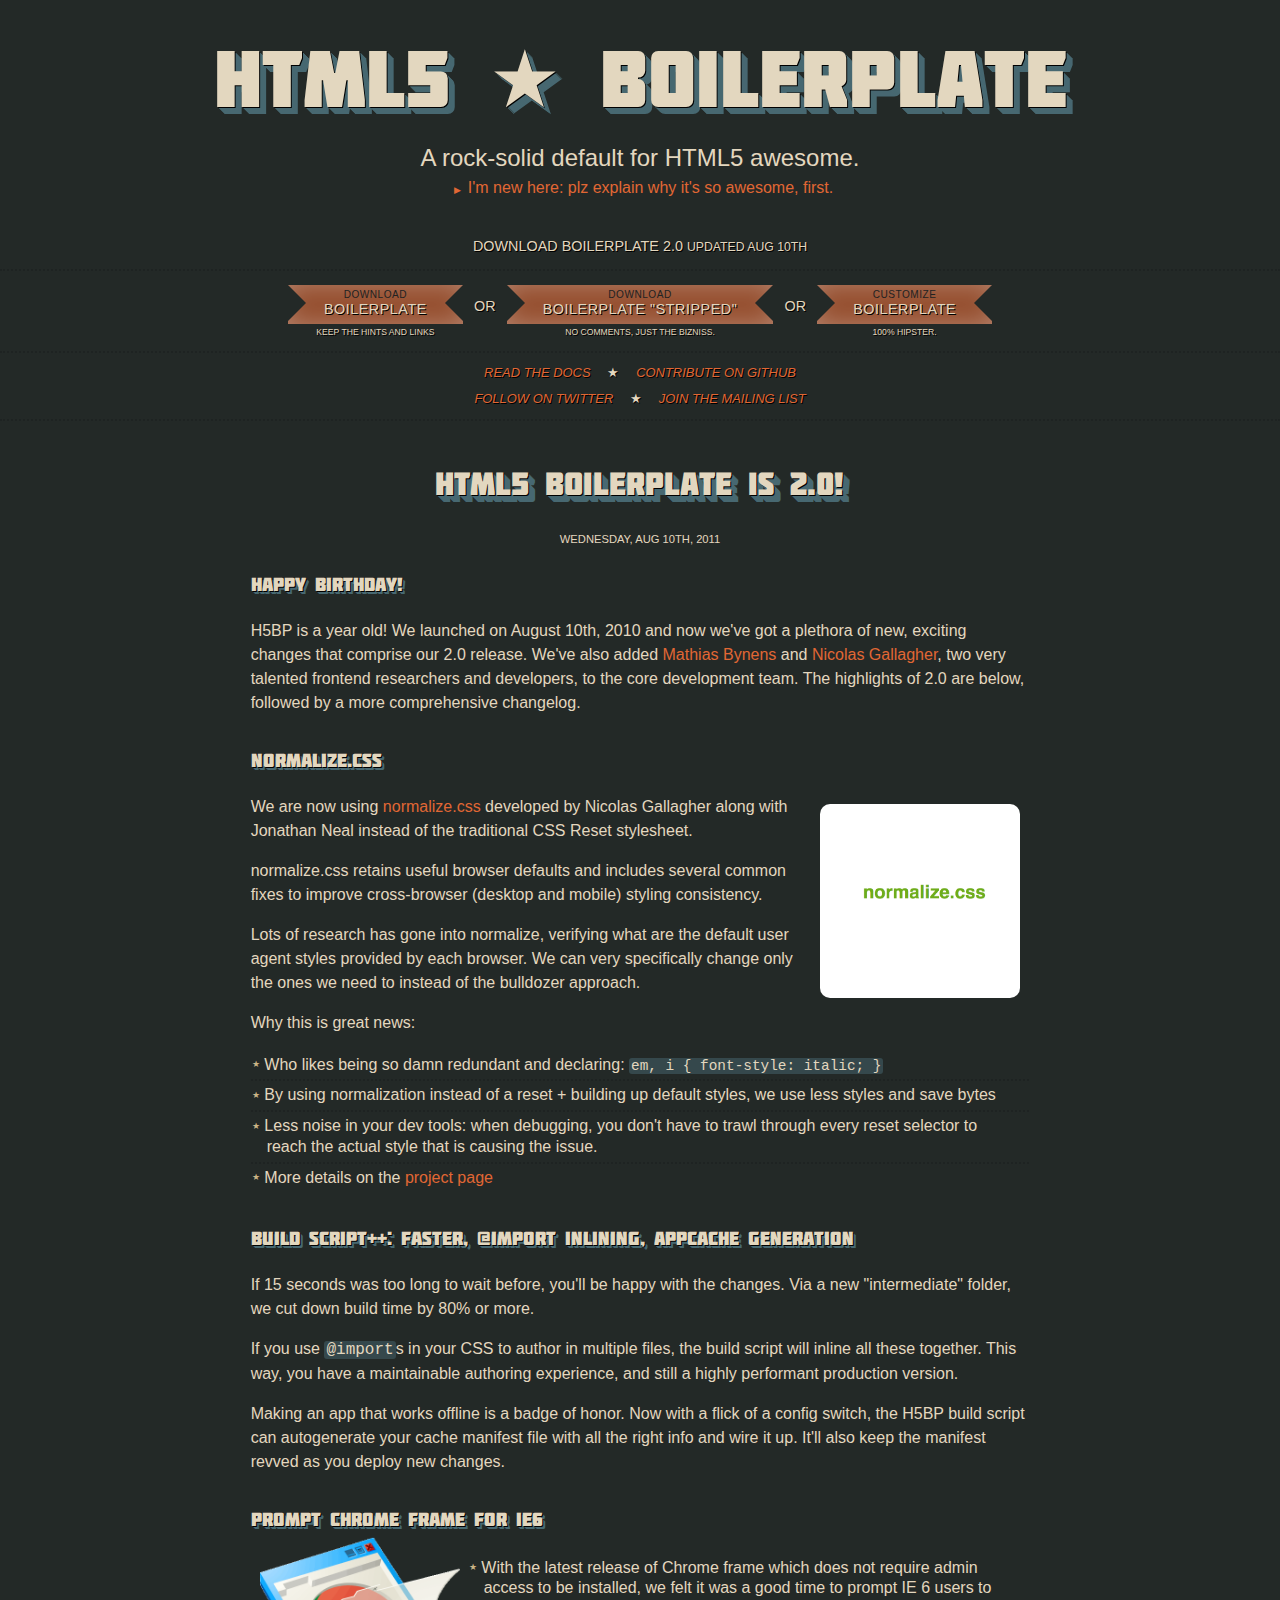
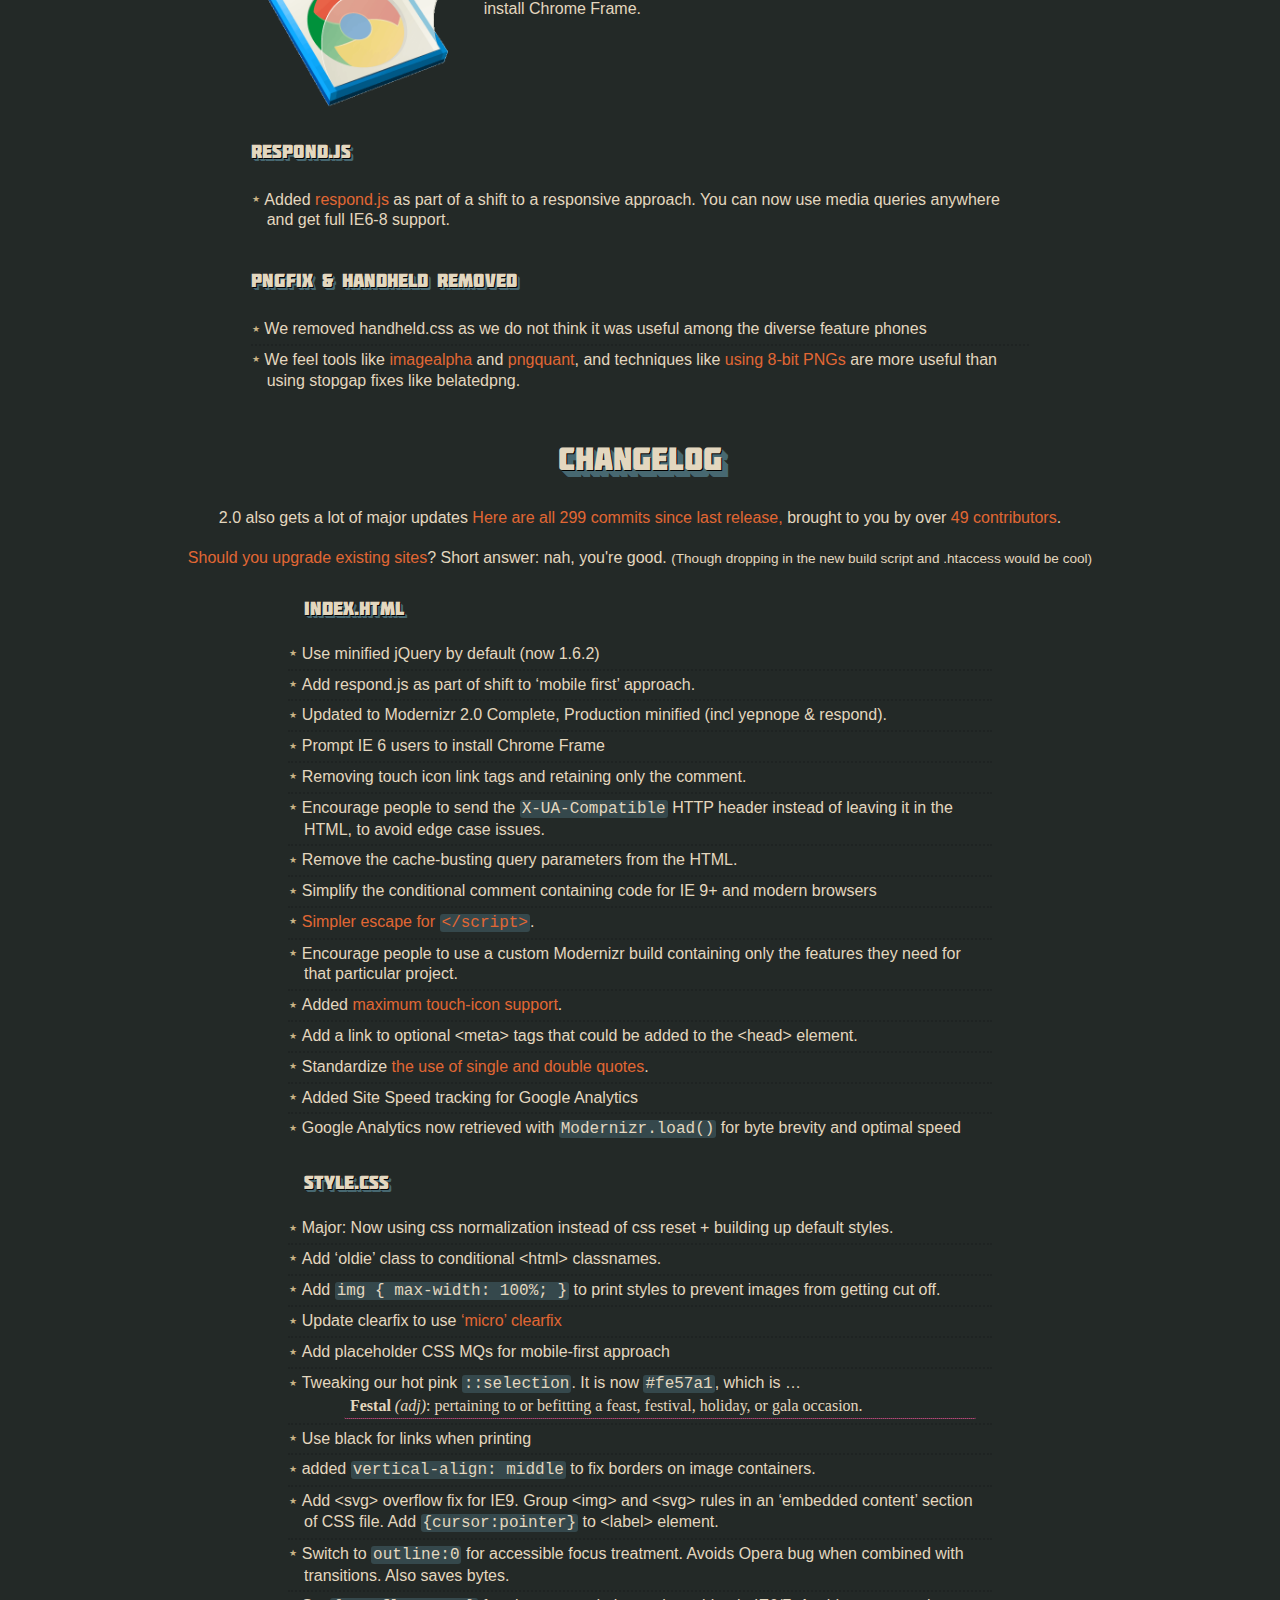
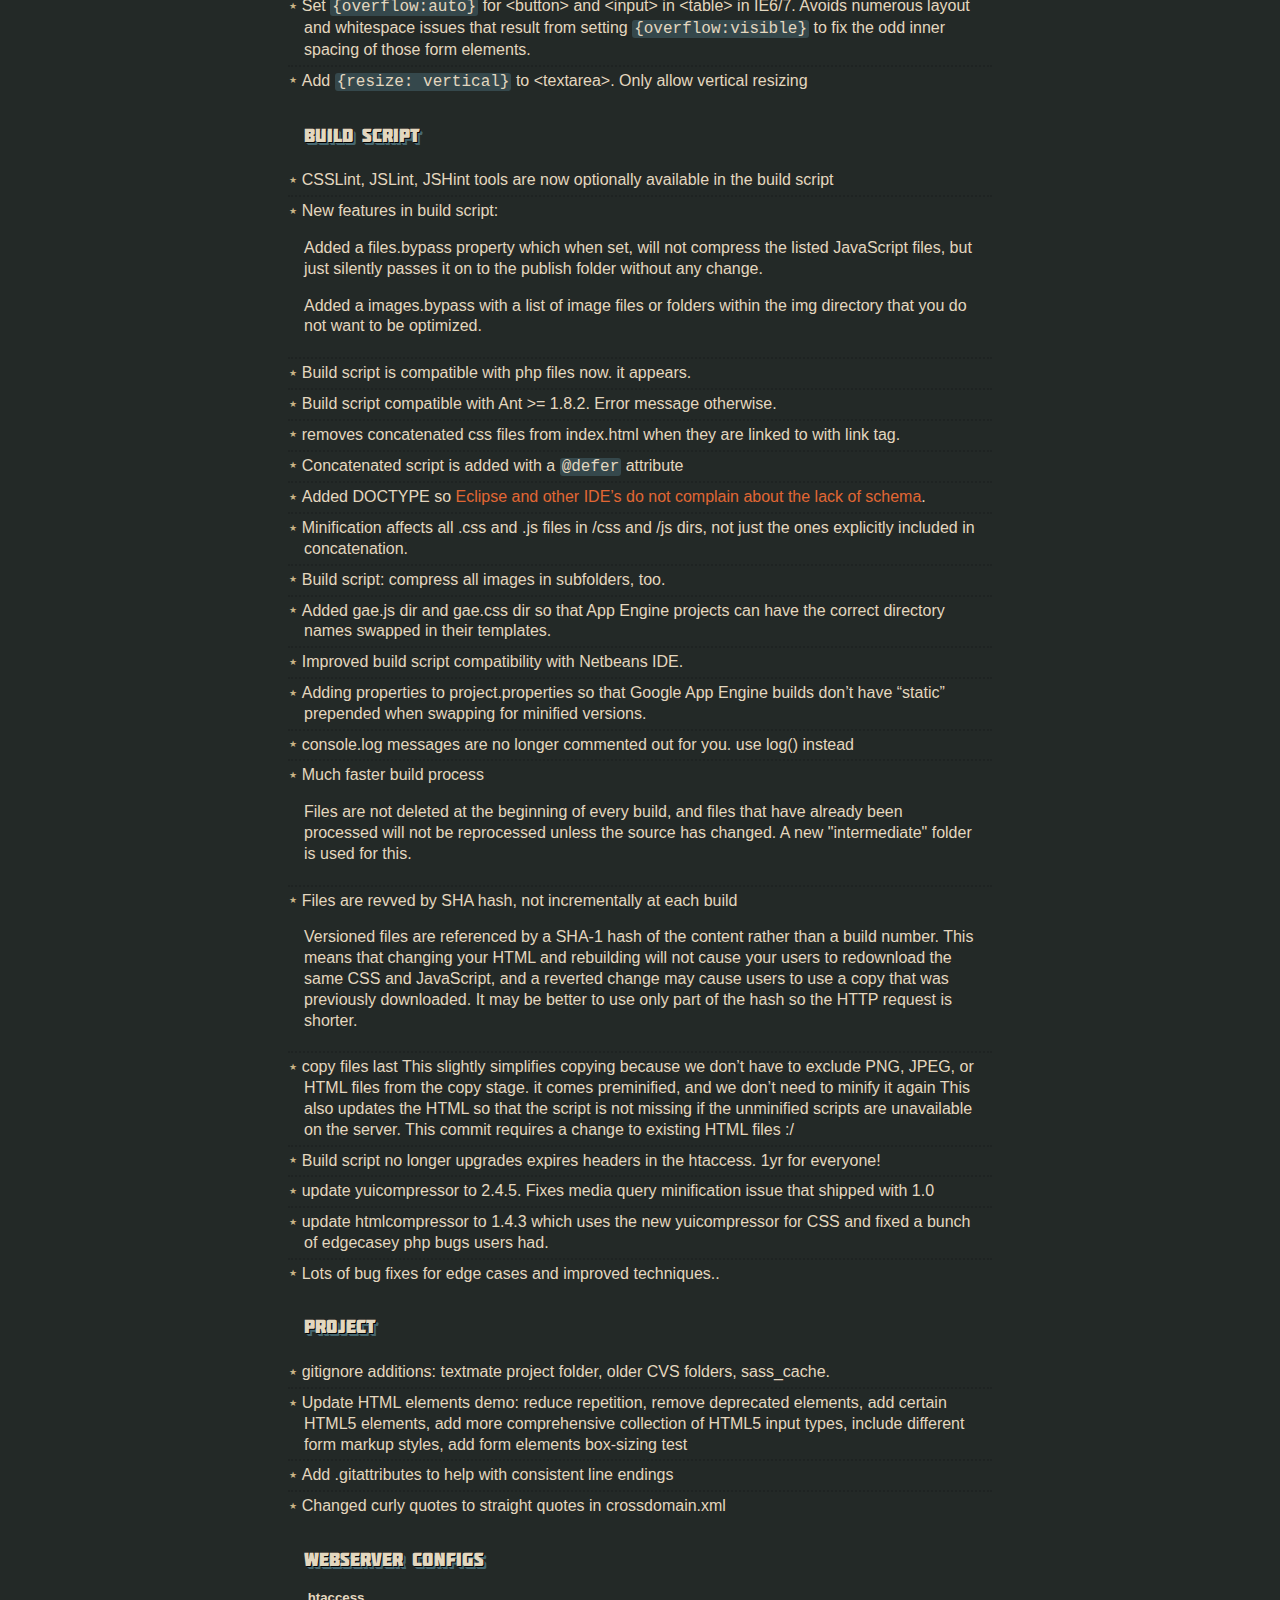
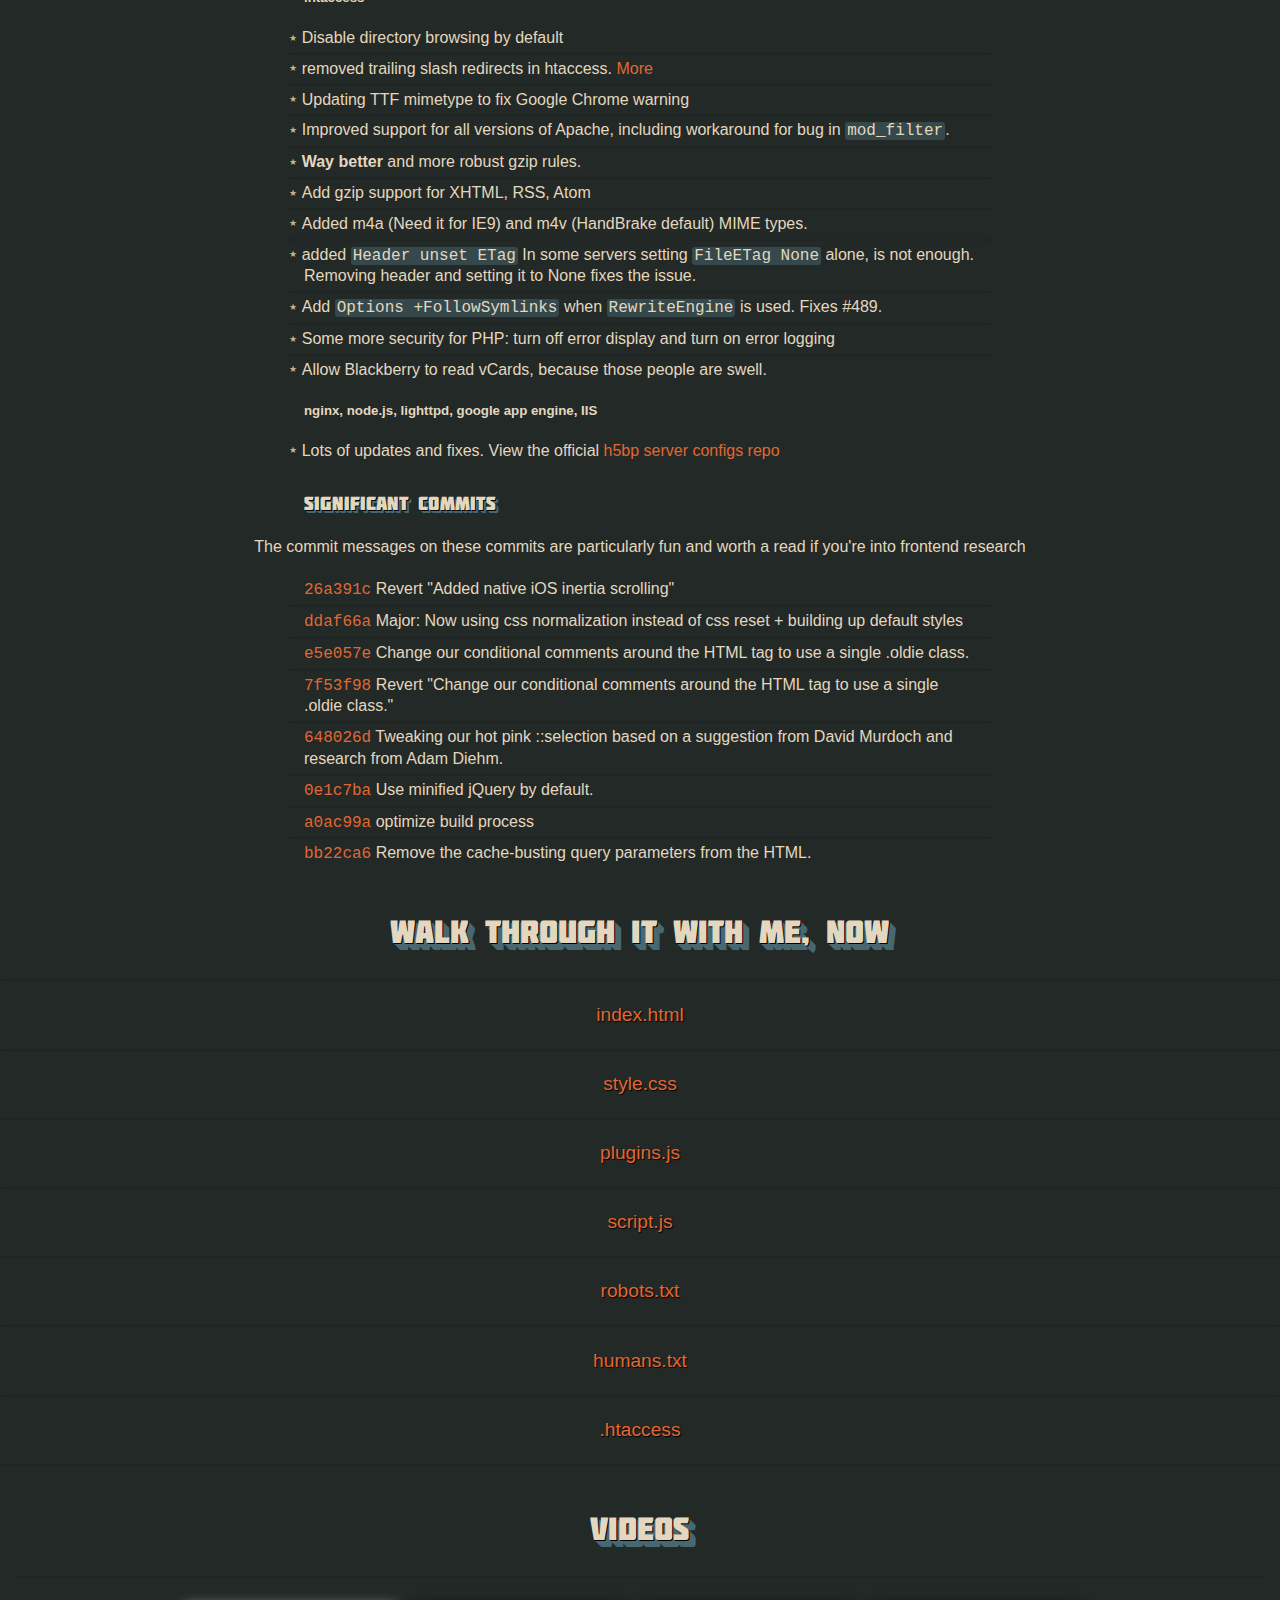
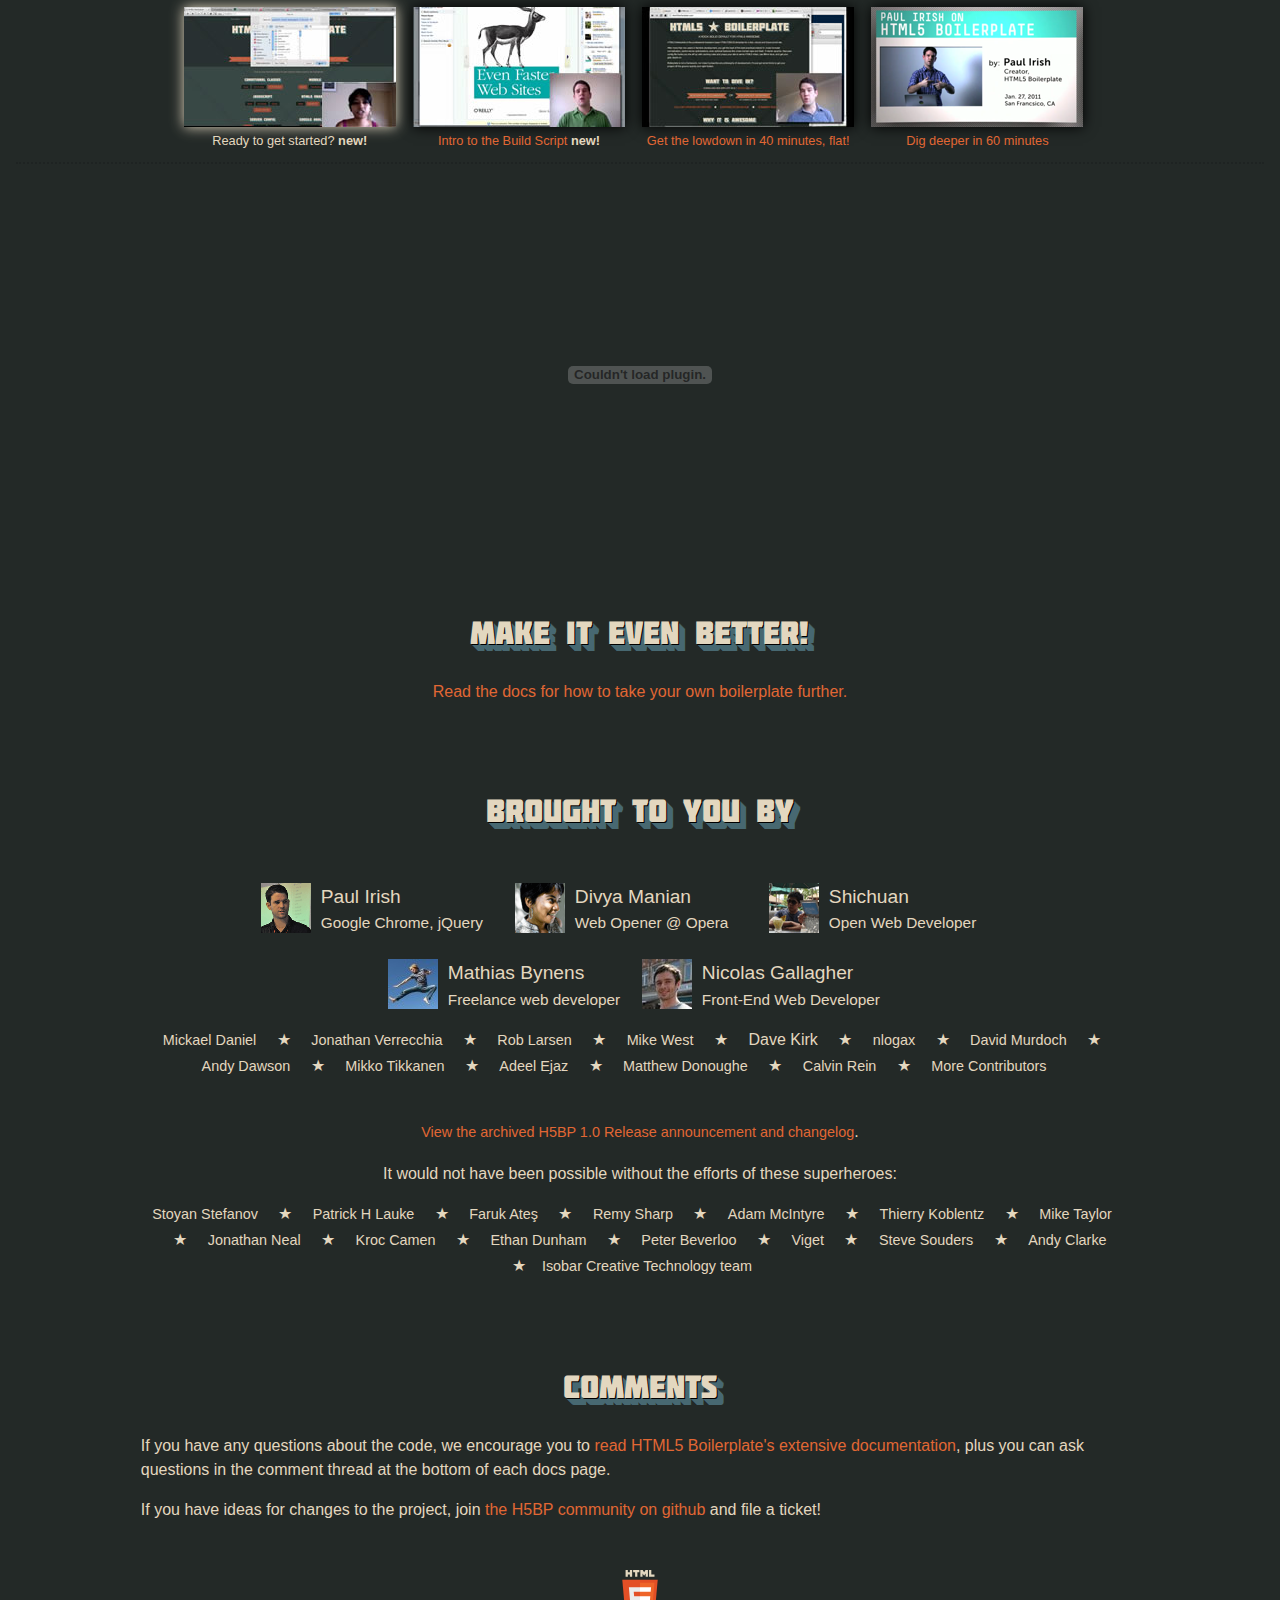
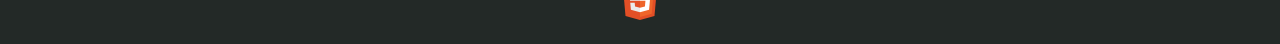
<file: tests/baseline/index.htm>
<!DOCTYPE html PUBLIC "✰">
<!--[if lt IE 7]> <html lang="en-us" class="no-js ie6"> <![endif]-->
<!--[if IE 7]>    <html lang="en-us" class="no-js ie7"> <![endif]-->
<!--[if IE 8]>    <html lang="en-us" class="no-js ie8"> <![endif]-->
<!--[if gt IE 8]><!-->
<html class="no-js" lang="en-us"><!--<![endif]--><head>
<meta http-equiv="content-type" content="text/html; charset=UTF-8">
  <meta charset="utf-8">
  <meta http-equiv="X-UA-Compatible" content="IE=Edge;chrome=1">
  
  <title dir="ltr">HTML5 Boilerplate - A rock-solid default template for HTML5 awesome.</title>

  <meta name="viewport" content="width=device-width, initial-scale=1.0">  

  <link rel="stylesheet" media="screen" href="_assets/css/style.css">
  <link rel="stylesheet" media="screen" href="_assets/css/shCore.css">

  <!-- JavaScript at the bottom, except for Modernizr -->
  <script src="_assets/js/modernizr-2.js"></script>
</head>
<body>
  <div id="container" dir="ltr"> 
    <header id="header">  
         <p class="lang" dir="ltr">Now offered in:
           <a href="http://html5boilerplate.com/" lang="en-us">English</a>
           <a href="http://es.html5boilerplate.com/" lang="es">Español</a>
           <a href="http://de.html5boilerplate.com/" lang="de-de">Deutsch</a>
           <a href="http://br.html5boilerplate.com/" lang="pt-br">Português</a>
           <a href="http://fr.html5boilerplate.com/" lang="fr-fr">Français</a>
           <a href="http://it.html5boilerplate.com/" lang="it">Italiano</a>
           <a href="http://nl.html5boilerplate.com/" lang="nl">Nederlands</a>
           <a href="http://sr.html5boilerplate.com/" lang="sr">Srpski</a>
           <a href="http://ro.html5boilerplate.com/" lang="ro-ro">Română</a>
           <a href="http://ru.html5boilerplate.com/" lang="ru">По-русски</a>
           <a href="http://he.html5boilerplate.com/" lang="he">עברית</a>
           <a href="http://ja.html5boilerplate.com/" lang="ja">日本語</a>            
         </p>        
         <h1>HTML5  <i>★</i> <b>Boilerplate</b></h1> 
         <h2>A rock-solid default for HTML5 awesome.</h2>
         
         <a href="#intro" class="introtoggle">I'm new here: plz explain why it's so awesome, first.</a>
           
         <div id="intro"> 
           <p>HTML5 Boilerplate is the professional badass's base HTML/CSS/JS template for a fast, robust and future-proof site.</p>
           <p>After more than three years in iterative development, you 
get the best of the best practices baked in: cross-browser 
normalization, performance optimizations, even optional features like 
cross-domain Ajax and Flash. A starter apache .htaccess config file 
hooks you the eff up with caching rules and preps your site to serve 
HTML5 video, use @font-face, and get your gzip zipple on.</p>
           <p>Boilerplate is not a framework, nor does it prescribe any 
philosophy of development, it's just got some tricks to get your project
 off the ground quickly and right-footed.</p>
       
       
           <h3>Why it is awesome</h3> 
           <ul> 
             <li>Cross-browser compatible (IE6, yeah we got that.)</li> 
             <li>HTML5 ready. Use the new tags with certainty.</li> 
             <li>Optimal caching and compression rules for grade-A performance</li> 
             <li>Best practice site configuration defaults</li> 
             <li>Mobile browser optimizations</li> 
             <li>Progressive enhancement graceful degradation … yeah yeah we got that</li> 
             <li>IE specific classes for maximum cross-browser control</li> 
             <li>Handy .no-js and .js classes to style based on capability</li> 
           </ul> 
           
           <h3>Why it is awesome-er</h3> 
           <ul> 
             <li>Console.log nerfing so you won't break anyone by mistake.</li> 
             <li>Never go wrong with your doctype or markup!</li> 
             <li>An optimal print stylesheet, performance optimized.</li> 
             <li>iOS, Android, Opera Mobile-adaptable markup and CSS skeleton.</li> 
             <li>.clearfix, .visuallyhidden classes to style things wisely and accessibly.</li> 
             <li>.htaccess file that allows proper use of HTML5 features and faster page load</li> 
             <li>CDN hosted jQuery with local fallback failsafe.</li> 
             <li>Think there's too much? The HTML5 Boilerplate is delete-key friendly. :)</li> 
           </ul>
            
            <h3>Want to dive in?</h3>
         </div>
    </header>

    <div id="body">

      <p class="bptext">Download Boilerplate 2.0  <small>Updated Aug 10th</small></p>

      <p class="dwn">
        <span><a href="http://github.com/h5bp/html5-boilerplate/zipball/v2.0"><u>Download</u> Boilerplate </a> <small>Keep the hints and links</small></span>
        <i>or</i>
        <span><a href="http://github.com/h5bp/html5-boilerplate/zipball/v2.0stripped"><u>Download</u> Boilerplate "stripped"</a> <small>No comments, just the bizniss.</small></span>
        <i>or</i>        
        <span><a id="builder-custom" href="#builder"><u>Customize</u> Boilerplate</a> <small>100% hipster.</small></span>        
      </p>
      <div class="focus">
        <div id="builder">     
          <div id="jquery">
            <h4>jQuery</h4>
            <label><input checked="checked" name="jquery" id="jquerymin" type="checkbox"> Minified</label>                        
            <label><input name="jquery" id="jquerydev" type="checkbox"> Unminified</label>            
          </div>

          <div id="config">
            <h4>Server Config</h4>            
            <label><input checked="checked" id="h5bp-htaccess" type="checkbox"> .htaccess</label>                        
            <label><input id="h5bp-nginx" type="checkbox"> nginx.conf</label>            
            <label><input id="h5bp-webconfig" type="checkbox"> web.config</label>                        
          </div>  
          <div id="rest">
            <h4>Others</h4>
            <label><input checked="checked" id="h5bp-iecond" type="checkbox"> All IE classes</label>
            <label><input checked="checked" id="h5bp-scripts" type="checkbox"> script.js &amp; plugin.js</label>                        
            <label><input checked="checked" id="h5bp-analytics" type="checkbox"> Google Analytics Snippet</label>                     
            <label><input checked="checked" id="h5bp-chromeframe" type="checkbox"> User-installable Chrome Frame for IE6</label>                                             
          </div>

            <p><a href="http://www.initializr.com/builder?mode=h5bp&amp;" id="builder-download">Download!</a> Are these options not enough? Go to <a href="http://initializr.com/">Initializr</a> for more!</p>
        </div>        
      </div>    

      <p class="social"><i>
        <a href="http://html5boilerplate.com/docs/">Read the docs</a>        
        <a href="http://github.com/h5bp/html5-boilerplate">Contribute on Github </a>             
      </i><i>
        <a href="http://twitter.com/h5bp">Follow on twitter</a>      
        <a href="http://groups.google.com/group/html5boilerplate/">Join The Mailing List</a>
       </i>
      </p>
    
  <div class="new" id="v2">
    <h3>HTML5 Boilerplate is 2.0!</h3>
    <small>Wednesday, Aug 10th, 2011</small>
    <p></p>
    <div class="notice">
      <h4>Happy Birthday!</h4>
      <p>H5BP is a year old! We launched on August 10th, 2010 and now 
we've got a plethora of new, exciting changes that comprise our 2.0 
release. We've also added <a href="http://mathiasbynens.be/">Mathias Bynens</a> and <a href="http://nicolasgallagher.com/">Nicolas Gallagher</a>,
 two very talented frontend researchers and developers, to the core 
development team. The highlights of 2.0 are below, followed by a more 
comprehensive changelog.</p>      
    </div>
     <div class="notice">       
       <h4>NORMALIZE.CSS</h4>
       <img src="_assets/normalize.png" width="200px">
       <p>We are now using <a href="http://github.com/necolas/normalize.css/">normalize.css</a> developed by Nicolas Gallagher along with Jonathan Neal instead of the traditional CSS Reset stylesheet.</p>
       <p>normalize.css retains useful browser defaults and includes 
several common fixes to improve cross-browser (desktop and mobile) 
styling consistency.</p>

       <p>Lots of research has gone into normalize, verifying what are 
the default user agent styles provided by each browser. We can very 
specifically change only the ones we need to instead of the bulldozer 
approach.</p>

       <p>Why this is great news:</p>
       <ul>
       <li>Who likes being so damn redundant and declaring: <code style="font-size:90%">em, i { font-style: italic; }</code></li>
       <li>By using normalization instead of a reset + building up default styles, we use less styles and save bytes</li>
       <li>Less noise in your dev tools: when debugging, you don't have 
to trawl through every reset selector to reach the actual style that is 
causing the issue.</li>
       <li>More details on the <a href="http://necolas.github.com/normalize.css/">project page</a></li>
       </ul>               
     </div>
 
    <div class="notice">  
      <h4>BUILD SCRIPT++: Faster, @import inlining, appcache generation</h4>
      <p>If 15 seconds was too long to wait before, you'll be happy with
 the changes. Via a new "intermediate" folder, we cut down build time by
 80% or more.
      </p><p>If you use <code>@import</code>s in your CSS to author in 
multiple files, the build script will inline all these together. This 
way, you have a maintainable authoring experience, and still a highly 
performant production version.
      </p><p>Making an app that works offline is a badge of honor. Now 
with a flick of a config switch, the H5BP build script can autogenerate 
your cache manifest file with all the right info and wire it up. It'll 
also keep the manifest revved as you deploy new changes.
    </p></div> 
    
    <div class="notice">
       <h4>PROMPT CHROME FRAME FOR IE6</h4>
        <img src="_assets/chrome-frame.png">      
       <ul>
         <li>With the latest release of Chrome frame which does not 
require admin access to be installed, we felt it was a good time to 
prompt IE 6 users to install Chrome Frame.</li>      
       </ul>
     </div>
    
     
    <div class="notice">
      <h4>RESPOND.JS</h4>
      <ul>
        <li>Added <a href="https://github.com/scottjehl/Respond#readme">respond.js</a> as part of a shift to a responsive approach. You can now use media queries anywhere and get full IE6-8 support.</li>      
      </ul>      
    </div>
    <div class="notice">
      <h4>PNGFIX &amp; HANDHELD REMOVED</h4>
      <ul>
        <li>We removed handheld.css as we do not think it was useful among the diverse feature phones</li>
        <li>We feel tools like <a href="http://pornel.net/imagealpha">imagealpha</a> and <a href="http://pornel.net/pngquant">pngquant</a>, and techniques like <a href="http://html5boilerplate.com/docs/Notes-on-using-png/">using 8-bit PNGs</a> are more useful than using stopgap fixes like belatedpng.</li>      
      </ul>      
    </div> 
    <div class="changelog">
      <h3>Changelog</h3>
      <p>2.0 also gets a lot of  major updates <a href="https://github.com/h5bp/html5-boilerplate/compare/v1.0...v2.0">Here are all 299 commits since last release,</a> brought to you by over <a href="https://github.com/h5bp/html5-boilerplate#readme">49 contributors</a>.</p>
      <p><a href="http://html5boilerplate.com/docs/FAQs/#do-i-need-to-upgrade-my-sites-to-a-new-version">Should you upgrade existing sites</a>? Short answer: nah, you're good. <small>(Though dropping in the new build script and .htaccess would be cool)</small></p>


      <h4>index.html</h4>
      <ul>
        <li>Use minified jQuery by default (now 1.6.2)

        </li><li>Add respond.js as part of shift to ‘mobile first’ approach.

        </li><li>Updated to Modernizr 2.0 Complete, Production minified (incl yepnope &amp; respond).

        </li><li>Prompt IE 6 users to install Chrome Frame

        </li><li>Removing touch icon link tags and retaining only the comment.

        </li><li>Encourage people to send the <code>X-UA-Compatible</code> HTTP header instead of leaving it in the HTML, to avoid edge case issues.

        </li><li>Remove the cache-busting query parameters from the HTML.

        </li><li>Simplify the conditional comment containing code for IE 9+ and modern browsers

        </li><li><a href="http://mathiasbynens.be/notes/etago">Simpler escape for <code>&lt;/script&gt;</code></a>.

        </li><li>Encourage people to use a custom Modernizr build containing only the features they need for that particular project.

        </li><li>Added <a href="http://mathiasbynens.be/notes/touch-icons#sizes">maximum touch-icon support</a>.

        </li><li>Add a link to optional &lt;meta&gt; tags that could be added to the &lt;head&gt; element.

        </li><li>Standardize <a href="http://html5boilerplate.com/docs/The-markup/#quotes">the use of single and double quotes</a>.

        </li><li>Added Site Speed tracking for Google Analytics 
        
        </li><li>Google Analytics now retrieved with <code>Modernizr.load()</code> for byte brevity and optimal speed 
             
      </li></ul>

      <h4>style­.css</h4>
      <ul>
        <li>Major: Now using css normalization instead of css reset + building up default styles.

        </li><li>Add ‘oldie’ class to conditional &lt;html&gt; classnames. 

        </li><li>Add <code>img { max-width: 100%; }</code> to print styles to prevent images from getting cut off.

        </li><li>Update clearfix to use <a href="http://nicolasgallagher.com/micro-clearfix-hack/">‘micro’ clearfix</a>

        </li><li>Add placeholder CSS MQs for mobile-first approach

        </li><li>Tweaking our hot pink <code>::selection</code>. It is now <code>#fe57a1</code>, which is … <dd class="festal"><b>Festal</b> <i>(adj)</i>: pertaining to or befitting a feast, festival, holiday, or gala occasion.</dd>

        </li><li>Use black for links when printing

        </li><li>added <code>vertical-align: middle</code> to fix borders on image containers. 

        </li><li>Add &lt;svg&gt; overflow fix for IE9. Group &lt;img&gt; and &lt;svg&gt; rules in an ‘embedded content’ section of CSS file. Add <code>{cursor:pointer}</code> to &lt;label&gt; element.

        </li><li>Switch to <code>outline:0</code> for accessible focus treatment. Avoids Opera bug when combined with transitions. Also saves bytes.

        </li><li>Set <code>{overflow:auto}</code> for &lt;button&gt; and
 &lt;input&gt; in &lt;table&gt; in IE6/7. Avoids numerous layout and 
whitespace issues that result from setting <code>{overflow:visible}</code> to fix the odd inner spacing of those form elements.

        </li><li>Add <code>{resize: vertical}</code> to &lt;textarea&gt;. Only allow vertical resizing

      </li></ul>
      
      <h4>Build Script</h4>
      <ul>
        <li>CSSLint, JSLint, JSHint tools are now optionally available in the build script</li>
        <li>New features in build script:
          <p>Added a files.bypass property  which when set, will not 
compress the listed JavaScript files, but just silently passes it on to 
the publish folder without any change. </p>
          <p>Added a images.bypass with a list of image files or folders within the img directory that you do not want to be optimized.  </p>
        </li>
        <li>Build script is compatible with php files now. it appears. </li>

        <li>Build script compatible with Ant &gt;= 1.8.2. Error message otherwise. </li>

        <li>removes concatenated css files from index.html when they are linked to with link tag. </li>
        <li>Concatenated script is added with a <code>@defer</code> attribute </li>

        <li>Added DOCTYPE so <a href="http://stackoverflow.com/questions/363768/disable-dtd-warning-for-ant-scripts-in-eclipse">Eclipse and other IDE’s do not complain about the lack of schema</a>.</li>
 
        <li>Minification affects all .css and .js files in /css and /js dirs,  not just the ones explicitly included in concatenation.</li>

        <li>Build script: compress all images in subfolders, too.</li>

        <li>Added gae.js dir and gae.css dir so that App Engine projects can have the correct directory names swapped in their templates.</li>
 
        <li>Improved build script compatibility with Netbeans IDE.  </li>

        <li>Adding properties to project.properties so that Google App 
Engine builds don’t have “static” prepended when swapping for minified 
versions.</li>

        <li>console.log messages are no longer commented out for you. use log() instead</li>

        <li>Much faster build process
          <p>Files are not deleted at the beginning of every build, and 
files that have already been processed will not be reprocessed unless 
the source has changed. A new "intermediate" folder is used for this.</p>        
        </li>


        <li>Files are revved by SHA hash, not incrementally at each build
          <p>Versioned files are referenced by a SHA-1 hash of the 
content rather than a build number. This means that changing your HTML 
and rebuilding will not cause your users to redownload the same CSS and 
JavaScript, and a reverted change may cause users to use a copy that was
 previously downloaded. It may be better to use only part of the hash so
 the HTTP request is shorter.</p>        
        </li>

        <li>copy files last This slightly simplifies copying because we 
don’t have to exclude PNG, JPEG, or HTML files from the copy stage. it 
comes preminified, and we don’t need to minify it again This also 
updates the HTML so that the script is not missing if the unminified 
scripts are unavailable on the server. This commit requires a change to 
existing HTML files :/</li>

        <li>Build script no longer upgrades expires headers in the htaccess. 1yr for everyone! </li>

        <li>update yuicompressor to 2.4.5. Fixes media query minification issue that shipped with 1.0</li>

        <li>update htmlcompressor to 1.4.3 which uses the new yuicompressor for CSS and fixed a bunch of edgecasey php bugs users had.</li>

        <li>Lots of bug fixes for edge cases and improved techniques..</li>
        
      </ul>


      <h4>Project</h4>
      <ul>
        <li>gitignore additions: textmate project folder, older CVS folders,  sass_cache.

        </li><li>Update HTML elements demo: reduce repetition, remove 
deprecated elements, add certain HTML5 elements, add more comprehensive 
collection of HTML5 input types, include different form markup styles, 
add form elements box-sizing test

        </li><li>Add .gitattributes to help with consistent line endings

        </li><li>Changed curly quotes to straight quotes in crossdomain.xml


      </li></ul>

      <h4>Webserver Configs</h4>
      <h5>.htaccess</h5>
      <ul>
        <li>Disable directory browsing by default
        </li><li>removed trailing slash redirects in htaccess. <a href="https://github.com/h5bp/html5-boilerplate/wiki/Proper-usage-of-trailing-slash-redirects">More</a>

        </li><li>Updating TTF mimetype to fix Google Chrome warning

        </li><li>Improved support for all versions of Apache, including workaround for bug in <code>mod_filter</code>.

        </li><li><b>Way better</b> and more robust gzip rules. 

        </li><li>Add gzip support for XHTML, RSS, Atom

        </li><li>Added m4a (Need it for IE9) and m4v (HandBrake default) MIME types.

        </li><li>added <code>Header unset ETag</code> In some servers setting <code>FileETag None</code> alone, is not enough. Removing header and setting it to None fixes the issue.

        </li><li>Add <code>Options +FollowSymlinks</code> when <code>RewriteEngine</code> is used. Fixes #489.

        </li><li>Some more security for PHP: turn off error display and turn on error logging

        </li><li>Allow Blackberry to read vCards, because those people are swell.        
      </li></ul>     
       <h5>nginx, node.js, lighttpd, google app engine, IIS</h5>     
       <ul>
         <li>Lots of updates and fixes. View the official <a href="https://github.com/h5bp/server-configs/">h5bp server configs repo</a>
       </li></ul>
       
       <h4>Significant commits</h4>
       <p>The commit messages on these commits are particularly fun and worth a read if you're into frontend research</p>
       
       <ul class="sigcommits">
         <li><samp><a href="https://github.com/h5bp/html5-boilerplate/commit/26a391c">26a391c</a></samp> Revert "Added native iOS inertia scrolling"
         </li><li><samp><a href="https://github.com/h5bp/html5-boilerplate/commit/ddaf66a">ddaf66a</a></samp> Major: Now using css normalization instead of css reset + building up default styles
         </li><li><samp><a href="https://github.com/h5bp/html5-boilerplate/commit/e5e057e">e5e057e</a></samp> Change our conditional comments around the HTML tag to use a single .oldie class.
         </li><li><samp><a href="https://github.com/h5bp/html5-boilerplate/commit/7f53f98">7f53f98</a></samp> Revert "Change our conditional comments around the HTML tag to use a single .oldie class."
         </li><li><samp><a href="https://github.com/h5bp/html5-boilerplate/commit/648026d">648026d</a></samp> Tweaking our hot pink ::selection based on a suggestion from David Murdoch and research from Adam Diehm.
         </li><li><samp><a href="https://github.com/h5bp/html5-boilerplate/commit/0e1c7ba">0e1c7ba</a></samp> Use minified jQuery by default.
         </li><li><samp><a href="https://github.com/h5bp/html5-boilerplate/commit/a0ac99a">a0ac99a</a></samp> optimize build process
         </li><li><samp><a href="https://github.com/h5bp/html5-boilerplate/commit/bb22ca6">bb22ca6</a></samp> Remove the cache-busting query parameters from the HTML.
       </li></ul>                                                       
                                                                        
         

    </div>
  </div>
     
      <div class="source">
        <h3 id="thesource">Walk through it with me, now</h3>

        <h4><a href="#" title="click to see the code of index.html">index.html</a></h4>
        <div class="syntaxhighlighter  " id="highlighter_241924"><div dir="ltr" class="lines"><div class="line alt1"><code class="number">01.</code><span class="content"><span class="block" style="margin-left: 0px !important;"><code class="plain">&lt;!doctype html&gt;</code></span></span></div><div class="line alt2"><code class="number">02.</code><span class="content"><span class="block" style="margin-left: 0px !important;"><code class="comments">&lt;!-- <a href="http://paulirish.com/2008/conditional-stylesheets-vs-css-hacks-answer-neither/" title="http://paulirish.com/2008/conditional-stylesheets-vs-css-hacks-answer-neither/">paulirish.com/2008/conditional-stylesheets-vs-css-hacks-answer-neither/</a> --&gt;</code></span></span></div><div class="line alt1"><code class="number">03.</code><span class="content"><span class="block" style="margin-left: 0px !important;"><code class="comments">&lt;!--[if lt IE 7]&gt; &lt;html class="no-js ie6 oldie" lang="en"&gt; &lt;![endif]--&gt;</code></span></span></div><div class="line alt2"><code class="number">04.</code><span class="content"><span class="block" style="margin-left: 0px !important;"><code class="comments">&lt;!--[if IE 7]&gt;&nbsp;&nbsp;&nbsp; &lt;html class="no-js ie7 oldie" lang="en"&gt; &lt;![endif]--&gt;</code></span></span></div><div class="line alt1"><code class="number">05.</code><span class="content"><span class="block" style="margin-left: 0px !important;"><code class="comments">&lt;!--[if IE 8]&gt;&nbsp;&nbsp;&nbsp; &lt;html class="no-js ie8 oldie" lang="en"&gt; &lt;![endif]--&gt;</code></span></span></div><div class="line alt2"><code class="number">06.</code><span class="content"><span class="block" style="margin-left: 0px !important;"><code class="comments">&lt;!--[if gt IE 8]&gt;&lt;!--&gt;</code> <code class="plain">&lt;</code><code class="keyword">html</code> <code class="color1">class</code><code class="plain">=</code><code class="string">"no-js"</code> <code class="color1">lang</code><code class="plain">=</code><code class="string">"en"</code><code class="plain">&gt; </code><code class="comments">&lt;!--&lt;![endif]--&gt;</code></span></span></div><div class="line alt1"><code class="number">07.</code><span class="content"><span class="block" style="margin-left: 0px !important;"><code class="plain">&lt;</code><code class="keyword">head</code><code class="plain">&gt;</code></span></span></div><div class="line alt2"><code class="number">08.</code><span class="content"><code class="spaces">&nbsp;&nbsp;</code><span class="block" style="margin-left: 16px !important;"><code class="plain">&lt;</code><code class="keyword">meta</code> <code class="color1">charset</code><code class="plain">=</code><code class="string">"utf-8"</code><code class="plain">&gt;</code></span></span></div><div class="line alt1"><code class="number">09.</code><span class="content"><span class="block" style="margin-left: 0px !important;">&nbsp;</span></span></div><div class="line alt2"><code class="number">10.</code><span class="content"><code class="spaces">&nbsp;&nbsp;</code><span class="block" style="margin-left: 16px !important;"><code class="plain">&lt;!-- Use the .htaccess and remove these lines to avoid edge case issues.</code></span></span></div><div class="line alt1"><code class="number">11.</code><span class="content"><code class="spaces">&nbsp;&nbsp;&nbsp;&nbsp;&nbsp;&nbsp;&nbsp;</code><span class="block" style="margin-left: 56px !important;"><code class="plain">More info: h5bp.com/b/378 --&gt;</code></span></span></div><div class="line alt2"><code class="number">12.</code><span class="content"><code class="spaces">&nbsp;&nbsp;</code><span class="block" style="margin-left: 16px !important;"><code class="plain">&lt;</code><code class="keyword">meta</code> <code class="color1">http-equiv</code><code class="plain">=</code><code class="string">"X-UA-Compatible"</code> <code class="color1">content</code><code class="plain">=</code><code class="string">"IE=edge,chrome=1"</code><code class="plain">&gt;</code></span></span></div><div class="line alt1"><code class="number">13.</code><span class="content"><span class="block" style="margin-left: 0px !important;">&nbsp;</span></span></div><div class="line alt2"><code class="number">14.</code><span class="content"><code class="spaces">&nbsp;&nbsp;</code><span class="block" style="margin-left: 16px !important;"><code class="plain">&lt;</code><code class="keyword">title</code><code class="plain">&gt;&lt;/</code><code class="keyword">title</code><code class="plain">&gt;</code></span></span></div><div class="line alt1"><code class="number">15.</code><span class="content"><code class="spaces">&nbsp;&nbsp;</code><span class="block" style="margin-left: 16px !important;"><code class="plain">&lt;</code><code class="keyword">meta</code> <code class="color1">name</code><code class="plain">=</code><code class="string">"description"</code> <code class="color1">content</code><code class="plain">=</code><code class="string">""</code><code class="plain">&gt;</code></span></span></div><div class="line alt2"><code class="number">16.</code><span class="content"><code class="spaces">&nbsp;&nbsp;</code><span class="block" style="margin-left: 16px !important;"><code class="plain">&lt;</code><code class="keyword">meta</code> <code class="color1">name</code><code class="plain">=</code><code class="string">"author"</code> <code class="color1">content</code><code class="plain">=</code><code class="string">""</code><code class="plain">&gt;</code></span></span></div><div class="line alt1"><code class="number">17.</code><span class="content"><span class="block" style="margin-left: 0px !important;">&nbsp;</span></span></div><div class="line alt2"><code class="number">18.</code><span class="content"><code class="spaces">&nbsp;&nbsp;</code><span class="block" style="margin-left: 16px !important;"><code class="comments">&lt;!-- Mobile viewport optimized: <a href="http://j.mp/bplateviewport" title="http://j.mp/bplateviewport">j.mp/bplateviewport</a> --&gt;</code></span></span></div><div class="line alt1"><code class="number">19.</code><span class="content"><code class="spaces">&nbsp;&nbsp;</code><span class="block" style="margin-left: 16px !important;"><code class="plain">&lt;</code><code class="keyword">meta</code> <code class="color1">name</code><code class="plain">=</code><code class="string">"viewport"</code> <code class="color1">content</code><code class="plain">=</code><code class="string">"width=device-width, initial-scale=1.0"</code><code class="plain">&gt;</code></span></span></div><div class="line alt2"><code class="number">20.</code><span class="content"><span class="block" style="margin-left: 0px !important;">&nbsp;</span></span></div><div class="line alt1"><code class="number">21.</code><span class="content"><code class="spaces">&nbsp;&nbsp;</code><span class="block" style="margin-left: 16px !important;"><code class="comments">&lt;!-- Place favicon.ico and apple-touch-icon.png in the root directory: <a href="http://mathiasbynens.be/notes/touch-icons" title="http://mathiasbynens.be/notes/touch-icons">mathiasbynens.be/notes/touch-icons</a> --&gt;</code></span></span></div><div class="line alt2"><code class="number">22.</code><span class="content"><span class="block" style="margin-left: 0px !important;">&nbsp;</span></span></div><div class="line alt1"><code class="number">23.</code><span class="content"><code class="spaces">&nbsp;&nbsp;</code><span class="block" style="margin-left: 16px !important;"><code class="comments">&lt;!-- CSS: implied media="all" --&gt;</code></span></span></div><div class="line alt2"><code class="number">24.</code><span class="content"><code class="spaces">&nbsp;&nbsp;</code><span class="block" style="margin-left: 16px !important;"><code class="plain">&lt;</code><code class="keyword">link</code> <code class="color1">rel</code><code class="plain">=</code><code class="string">"stylesheet"</code> <code class="color1">href</code><code class="plain">=</code><code class="string">"css/style.css?v=2"</code><code class="plain">&gt;</code></span></span></div><div class="line alt1"><code class="number">25.</code><span class="content"><span class="block" style="margin-left: 0px !important;">&nbsp;</span></span></div><div class="line alt2"><code class="number">26.</code><span class="content"><code class="spaces">&nbsp;&nbsp;</code><span class="block" style="margin-left: 16px !important;"><code class="comments">&lt;!-- More ideas for your &lt;head&gt; here: <a href="http://h5bp.com/docs/#head-Tips" title="http://h5bp.com/docs/#head-Tips">h5bp.com/docs/#head-Tips</a> --&gt;</code></span></span></div><div class="line alt1"><code class="number">27.</code><span class="content"><span class="block" style="margin-left: 0px !important;">&nbsp;</span></span></div><div class="line alt2"><code class="number">28.</code><span class="content"><code class="spaces">&nbsp;&nbsp;</code><span class="block" style="margin-left: 16px !important;"><code class="plain">&lt;!-- All JavaScript at the bottom, except for Modernizr and Respond.</code></span></span></div><div class="line alt1"><code class="number">29.</code><span class="content"><code class="spaces">&nbsp;&nbsp;&nbsp;&nbsp;&nbsp;&nbsp;&nbsp;</code><span class="block" style="margin-left: 56px !important;"><code class="plain">Modernizr enables HTML5 elements &amp; feature detects; Respond is a polyfill for min/max-width CSS3 Media Queries</code></span></span></div><div class="line alt2"><code class="number">30.</code><span class="content"><code class="spaces">&nbsp;&nbsp;&nbsp;&nbsp;&nbsp;&nbsp;&nbsp;</code><span class="block" style="margin-left: 56px !important;"><code class="plain">For optimal performance, use a custom Modernizr build: www.modernizr.com/download/ --&gt;</code></span></span></div><div class="line alt1"><code class="number">31.</code><span class="content"><code class="spaces">&nbsp;&nbsp;</code><span class="block" style="margin-left: 16px !important;"><code class="plain">&lt;</code><code class="keyword">script</code> <code class="color1">src</code><code class="plain">=</code><code class="string">"js/libs/modernizr-2.0.6.min.js"</code><code class="plain">&gt;&lt;/</code><code class="keyword">script</code><code class="plain">&gt;</code></span></span></div><div class="line alt2"><code class="number">32.</code><span class="content"><span class="block" style="margin-left: 0px !important;"><code class="plain">&lt;/</code><code class="keyword">head</code><code class="plain">&gt;</code></span></span></div><div class="line alt1"><code class="number">33.</code><span class="content"><span class="block" style="margin-left: 0px !important;">&nbsp;</span></span></div><div class="line alt2"><code class="number">34.</code><span class="content"><span class="block" style="margin-left: 0px !important;"><code class="plain">&lt;</code><code class="keyword">body</code><code class="plain">&gt;</code></span></span></div><div class="line alt1"><code class="number">35.</code><span class="content"><span class="block" style="margin-left: 0px !important;">&nbsp;</span></span></div><div class="line alt2"><code class="number">36.</code><span class="content"><code class="spaces">&nbsp;&nbsp;</code><span class="block" style="margin-left: 16px !important;"><code class="plain">&lt;</code><code class="keyword">div</code> <code class="color1">id</code><code class="plain">=</code><code class="string">"container"</code><code class="plain">&gt;</code></span></span></div><div class="line alt1"><code class="number">37.</code><span class="content"><code class="spaces">&nbsp;&nbsp;&nbsp;&nbsp;</code><span class="block" style="margin-left: 32px !important;"><code class="plain">&lt;</code><code class="keyword">header</code><code class="plain">&gt;</code></span></span></div><div class="line alt2"><code class="number">38.</code><span class="content"><span class="block" style="margin-left: 0px !important;">&nbsp;</span></span></div><div class="line alt1"><code class="number">39.</code><span class="content"><code class="spaces">&nbsp;&nbsp;&nbsp;&nbsp;</code><span class="block" style="margin-left: 32px !important;"><code class="plain">&lt;/</code><code class="keyword">header</code><code class="plain">&gt;</code></span></span></div><div class="line alt2"><code class="number">40.</code><span class="content"><code class="spaces">&nbsp;&nbsp;&nbsp;&nbsp;</code><span class="block" style="margin-left: 32px !important;"><code class="plain">&lt;</code><code class="keyword">div</code> <code class="color1">id</code><code class="plain">=</code><code class="string">"main"</code> <code class="color1">role</code><code class="plain">=</code><code class="string">"main"</code><code class="plain">&gt;</code></span></span></div><div class="line alt1"><code class="number">41.</code><span class="content"><span class="block" style="margin-left: 0px !important;">&nbsp;</span></span></div><div class="line alt2"><code class="number">42.</code><span class="content"><code class="spaces">&nbsp;&nbsp;&nbsp;&nbsp;</code><span class="block" style="margin-left: 32px !important;"><code class="plain">&lt;/</code><code class="keyword">div</code><code class="plain">&gt;</code></span></span></div><div class="line alt1"><code class="number">43.</code><span class="content"><code class="spaces">&nbsp;&nbsp;&nbsp;&nbsp;</code><span class="block" style="margin-left: 32px !important;"><code class="plain">&lt;</code><code class="keyword">footer</code><code class="plain">&gt;</code></span></span></div><div class="line alt2"><code class="number">44.</code><span class="content"><span class="block" style="margin-left: 0px !important;">&nbsp;</span></span></div><div class="line alt1"><code class="number">45.</code><span class="content"><code class="spaces">&nbsp;&nbsp;&nbsp;&nbsp;</code><span class="block" style="margin-left: 32px !important;"><code class="plain">&lt;/</code><code class="keyword">footer</code><code class="plain">&gt;</code></span></span></div><div class="line alt2"><code class="number">46.</code><span class="content"><code class="spaces">&nbsp;&nbsp;</code><span class="block" style="margin-left: 16px !important;"><code class="plain">&lt;/</code><code class="keyword">div</code><code class="plain">&gt; </code><code class="comments">&lt;!--! end of #container --&gt;</code></span></span></div><div class="line alt1"><code class="number">47.</code><span class="content"><span class="block" style="margin-left: 0px !important;">&nbsp;</span></span></div><div class="line alt2"><code class="number">48.</code><span class="content"><span class="block" style="margin-left: 0px !important;">&nbsp;</span></span></div><div class="line alt1"><code class="number">49.</code><span class="content"><code class="spaces">&nbsp;&nbsp;</code><span class="block" style="margin-left: 16px !important;"><code class="comments">&lt;!-- JavaScript at the bottom for fast page loading --&gt;</code></span></span></div><div class="line alt2"><code class="number">50.</code><span class="content"><span class="block" style="margin-left: 0px !important;">&nbsp;</span></span></div><div class="line alt1"><code class="number">51.</code><span class="content"><code class="spaces">&nbsp;&nbsp;</code><span class="block" style="margin-left: 16px !important;"><code class="comments">&lt;!-- Grab Google CDN's jQuery, with a protocol relative URL; fall back to local if necessary --&gt;</code></span></span></div><div class="line alt2"><code class="number">52.</code><span class="content"><code class="spaces">&nbsp;&nbsp;</code><span class="block" style="margin-left: 16px !important;"><code class="plain">&lt;</code><code class="keyword">script</code> <code class="color1">src</code><code class="plain">=</code><code class="string">"//ajax.googleapis.com/ajax/libs/jquery/1.5.1/jquery.js"</code><code class="plain">&gt;&lt;/</code><code class="keyword">script</code><code class="plain">&gt;</code></span></span></div><div class="line alt1"><code class="number">53.</code><span class="content"><code class="spaces">&nbsp;&nbsp;</code><span class="block" style="margin-left: 16px !important;"><code class="plain">&lt;</code><code class="keyword">script</code><code class="plain">&gt;window.jQuery || document.write('&lt;</code><code class="keyword">script</code> <code class="color1">src</code><code class="plain">=</code><code class="string">"js/libs/jquery-1.5.1.min.js"</code><code class="plain">&gt;\x3C/script&gt;')&lt;/</code><code class="keyword">script</code><code class="plain">&gt;</code></span></span></div><div class="line alt2"><code class="number">54.</code><span class="content"><span class="block" style="margin-left: 0px !important;">&nbsp;</span></span></div><div class="line alt1"><code class="number">55.</code><span class="content"><span class="block" style="margin-left: 0px !important;">&nbsp;</span></span></div><div class="line alt2"><code class="number">56.</code><span class="content"><code class="spaces">&nbsp;&nbsp;</code><span class="block" style="margin-left: 16px !important;"><code class="comments">&lt;!-- scripts concatenated and minified via ant build script--&gt;</code></span></span></div><div class="line alt1"><code class="number">57.</code><span class="content"><code class="spaces">&nbsp;&nbsp;</code><span class="block" style="margin-left: 16px !important;"><code class="plain">&lt;</code><code class="keyword">script</code> <code class="color1">src</code><code class="plain">=</code><code class="string">"js/plugins.js"</code><code class="plain">&gt;&lt;/</code><code class="keyword">script</code><code class="plain">&gt;</code></span></span></div><div class="line alt2"><code class="number">58.</code><span class="content"><code class="spaces">&nbsp;&nbsp;</code><span class="block" style="margin-left: 16px !important;"><code class="plain">&lt;</code><code class="keyword">script</code> <code class="color1">src</code><code class="plain">=</code><code class="string">"js/script.js"</code><code class="plain">&gt;&lt;/</code><code class="keyword">script</code><code class="plain">&gt;</code></span></span></div><div class="line alt1"><code class="number">59.</code><span class="content"><code class="spaces">&nbsp;&nbsp;</code><span class="block" style="margin-left: 16px !important;"><code class="comments">&lt;!-- end scripts--&gt;</code></span></span></div><div class="line alt2"><code class="number">60.</code><span class="content"><span class="block" style="margin-left: 0px !important;">&nbsp;</span></span></div><div class="line alt1"><code class="number">61.</code><span class="content"><span class="block" style="margin-left: 0px !important;">&nbsp;</span></span></div><div class="line alt2"><code class="number">62.</code><span class="content"><code class="spaces">&nbsp;&nbsp;</code><span class="block" style="margin-left: 16px !important;"><code class="comments">&lt;!-- Change UAXXXXXXXX1 to be your site's ID --&gt;</code></span></span></div><div class="line alt1"><code class="number">63.</code><span class="content"><code class="spaces">&nbsp;&nbsp;</code><span class="block" style="margin-left: 16px !important;"><code class="plain">&lt;</code><code class="keyword">script</code><code class="plain">&gt;</code></span></span></div><div class="line alt2"><code class="number">64.</code><span class="content"><code class="spaces">&nbsp;&nbsp;&nbsp;&nbsp;</code><span class="block" style="margin-left: 32px !important;"><code class="plain">window._gaq = [['_setAccount','UAXXXXXXXX1'],['_trackPageview'],['_trackPageLoadTime']];</code></span></span></div><div class="line alt1"><code class="number">65.</code><span class="content"><code class="spaces">&nbsp;&nbsp;&nbsp;&nbsp;</code><span class="block" style="margin-left: 32px !important;"><code class="plain">Modernizr.load({</code></span></span></div><div class="line alt2"><code class="number">66.</code><span class="content"><code class="spaces">&nbsp;&nbsp;&nbsp;&nbsp;&nbsp;&nbsp;</code><span class="block" style="margin-left: 48px !important;"><code class="plain">load: ('https:' == location.protocol ? '//ssl' : '//www') + '.google-analytics.com/ga.js'</code></span></span></div><div class="line alt1"><code class="number">67.</code><span class="content"><code class="spaces">&nbsp;&nbsp;&nbsp;&nbsp;</code><span class="block" style="margin-left: 32px !important;"><code class="plain">});</code></span></span></div><div class="line alt2"><code class="number">68.</code><span class="content"><code class="spaces">&nbsp;&nbsp;</code><span class="block" style="margin-left: 16px !important;"><code class="plain">&lt;/</code><code class="keyword">script</code><code class="plain">&gt;</code></span></span></div><div class="line alt1"><code class="number">69.</code><span class="content"><code class="spaces">&nbsp;&nbsp;</code><span class="block" style="margin-left: 16px !important;">&nbsp;</span></span></div><div class="line alt2"><code class="number">70.</code><span class="content"><code class="spaces">&nbsp;&nbsp;</code><span class="block" style="margin-left: 16px !important;"><code class="plain">&lt;!-- Prompt IE 6 users to install Chrome Frame. Remove this if you want to support IE 6.</code></span></span></div><div class="line alt1"><code class="number">71.</code><span class="content"><code class="spaces">&nbsp;&nbsp;&nbsp;&nbsp;&nbsp;&nbsp;&nbsp;</code><span class="block" style="margin-left: 56px !important;"><code class="plain">chromium.org/developers/how-tos/chrome-frame-getting-started --&gt;</code></span></span></div><div class="line alt2"><code class="number">72.</code><span class="content"><code class="spaces">&nbsp;&nbsp;</code><span class="block" style="margin-left: 16px !important;"><code class="plain">&lt;!--[if lt IE 7 ]&gt;</code></span></span></div><div class="line alt1"><code class="number">73.</code><span class="content"><code class="spaces">&nbsp;&nbsp;&nbsp;&nbsp;</code><span class="block" style="margin-left: 32px !important;"><code class="plain">&lt;</code><code class="keyword">script</code> <code class="color1">src</code><code class="plain">=</code><code class="string">"//ajax.googleapis.com/ajax/libs/chrome-frame/1.0.3/CFInstall.min.js"</code><code class="plain">&gt;&lt;/</code><code class="keyword">script</code><code class="plain">&gt;</code></span></span></div><div class="line alt2"><code class="number">74.</code><span class="content"><code class="spaces">&nbsp;&nbsp;&nbsp;&nbsp;</code><span class="block" style="margin-left: 32px !important;"><code class="plain">&lt;</code><code class="keyword">script</code><code class="plain">&gt;window.attachEvent('onload',function(){CFInstall.check({mode:'overlay'})})&lt;/</code><code class="keyword">script</code><code class="plain">&gt;</code></span></span></div><div class="line alt1"><code class="number">75.</code><span class="content"><code class="spaces">&nbsp;&nbsp;</code><span class="block" style="margin-left: 16px !important;"><code class="plain">&lt;![endif]--&gt;&nbsp; </code></span></span></div><div class="line alt2"><code class="number">76.</code><span class="content"><span class="block" style="margin-left: 0px !important;">&nbsp;</span></span></div><div class="line alt1"><code class="number">77.</code><span class="content"><span class="block" style="margin-left: 0px !important;"><code class="plain">&lt;/</code><code class="keyword">body</code><code class="plain">&gt;</code></span></span></div><div class="line alt2"><code class="number">78.</code><span class="content"><span class="block" style="margin-left: 0px !important;"><code class="plain">&lt;/</code><code class="keyword">html</code><code class="plain">&gt;</code></span></span></div></div></div>

        <h4><a href="#" title="click to see the code of style.css">style­.css</a></h4>
        <div class="syntaxhighlighter  " id="highlighter_194441"><div dir="ltr" class="lines"><div class="line alt1"><code class="number">001.</code><span class="content"><span class="block" style="margin-left: 0px !important;"><code class="comments">/*</code></span></span></div><div class="line alt2"><code class="number">002.</code><span class="content"><code class="spaces">&nbsp;</code><span class="block" style="margin-left: 8px !important;"><code class="comments">* HTML5 ✰ Boilerplate</code></span></span></div><div class="line alt1"><code class="number">003.</code><span class="content"><code class="spaces">&nbsp;</code><span class="block" style="margin-left: 8px !important;"><code class="comments">*</code></span></span></div><div class="line alt2"><code class="number">004.</code><span class="content"><code class="spaces">&nbsp;</code><span class="block" style="margin-left: 8px !important;"><code class="comments">* What follows is the result of much research on cross-browser styling. </code></span></span></div><div class="line alt1"><code class="number">005.</code><span class="content"><code class="spaces">&nbsp;</code><span class="block" style="margin-left: 8px !important;"><code class="comments">* Credit left inline and big thanks to Nicolas Gallagher, Jonathan Neal,</code></span></span></div><div class="line alt2"><code class="number">006.</code><span class="content"><code class="spaces">&nbsp;</code><span class="block" style="margin-left: 8px !important;"><code class="comments">* Kroc Camen, and the H5BP dev community and team.</code></span></span></div><div class="line alt1"><code class="number">007.</code><span class="content"><code class="spaces">&nbsp;</code><span class="block" style="margin-left: 8px !important;"><code class="comments">*</code></span></span></div><div class="line alt2"><code class="number">008.</code><span class="content"><code class="spaces">&nbsp;</code><span class="block" style="margin-left: 8px !important;"><code class="comments">* Detailed information about this CSS: <a href="http://h5bp.com/css" title="http://h5bp.com/css">h5bp.com/css</a></code></span></span></div><div class="line alt1"><code class="number">009.</code><span class="content"><code class="spaces">&nbsp;</code><span class="block" style="margin-left: 8px !important;"><code class="comments">*/</code></span></span></div><div class="line alt2"><code class="number">010.</code><span class="content"><span class="block" style="margin-left: 0px !important;">&nbsp;</span></span></div><div class="line alt1"><code class="number">011.</code><span class="content"><span class="block" style="margin-left: 0px !important;">&nbsp;</span></span></div><div class="line alt2"><code class="number">012.</code><span class="content"><span class="block" style="margin-left: 0px !important;"><code class="comments">/* =============================================================================</code></span></span></div><div class="line alt1"><code class="number">013.</code><span class="content"><code class="spaces">&nbsp;&nbsp;&nbsp;</code><span class="block" style="margin-left: 24px !important;"><code class="comments">HTML5 element display</code></span></span></div><div class="line alt2"><code class="number">014.</code><span class="content"><code class="spaces">&nbsp;&nbsp;&nbsp;</code><span class="block" style="margin-left: 24px !important;"><code class="comments">========================================================================== */</code></span></span></div><div class="line alt1"><code class="number">015.</code><span class="content"><span class="block" style="margin-left: 0px !important;">&nbsp;</span></span></div><div class="line alt2"><code class="number">016.</code><span class="content"><span class="block" style="margin-left: 0px !important;"><code class="plain">article, aside, details, figcaption, figure, footer, header, hgroup, nav, section { </code><code class="keyword">display</code><code class="plain">: </code><code class="value">block</code><code class="plain">; }</code></span></span></div><div class="line alt1"><code class="number">017.</code><span class="content"><span class="block" style="margin-left: 0px !important;"><code class="plain">audio, canvas, video { </code><code class="keyword">display</code><code class="plain">: inline-</code><code class="value">block</code><code class="plain">; *</code><code class="keyword">display</code><code class="plain">: </code><code class="value">inline</code><code class="plain">; *zoom: </code><code class="value">1</code><code class="plain">; }</code></span></span></div><div class="line alt2"><code class="number">018.</code><span class="content"><span class="block" style="margin-left: 0px !important;"><code class="plain">audio:not([controls]) { </code><code class="keyword">display</code><code class="plain">: </code><code class="value">none</code><code class="plain">; }</code></span></span></div><div class="line alt1"><code class="number">019.</code><span class="content"><span class="block" style="margin-left: 0px !important;"><code class="plain">[</code><code class="value">hidden</code><code class="plain">] { </code><code class="keyword">display</code><code class="plain">: </code><code class="value">none</code><code class="plain">; }</code></span></span></div><div class="line alt2"><code class="number">020.</code><span class="content"><span class="block" style="margin-left: 0px !important;">&nbsp;</span></span></div><div class="line alt1"><code class="number">021.</code><span class="content"><span class="block" style="margin-left: 0px !important;">&nbsp;</span></span></div><div class="line alt2"><code class="number">022.</code><span class="content"><span class="block" style="margin-left: 0px !important;">&nbsp;</span></span></div><div class="line alt1"><code class="number">023.</code><span class="content"><span class="block" style="margin-left: 0px !important;"><code class="comments">/* =============================================================================</code></span></span></div><div class="line alt2"><code class="number">024.</code><span class="content"><code class="spaces">&nbsp;&nbsp;&nbsp;</code><span class="block" style="margin-left: 24px !important;"><code class="comments">Base</code></span></span></div><div class="line alt1"><code class="number">025.</code><span class="content"><code class="spaces">&nbsp;&nbsp;&nbsp;</code><span class="block" style="margin-left: 24px !important;"><code class="comments">========================================================================== */</code></span></span></div><div class="line alt2"><code class="number">026.</code><span class="content"><span class="block" style="margin-left: 0px !important;">&nbsp;</span></span></div><div class="line alt1"><code class="number">027.</code><span class="content"><span class="block" style="margin-left: 0px !important;"><code class="comments">/*</code></span></span></div><div class="line alt2"><code class="number">028.</code><span class="content"><code class="spaces">&nbsp;</code><span class="block" style="margin-left: 8px !important;"><code class="comments">* 1. Correct text resizing oddly in IE6/7 when body font-size is set using em units</code></span></span></div><div class="line alt1"><code class="number">029.</code><span class="content"><span class="block" style="margin-left: 0px !important;">&nbsp;</span></span></div><div class="line alt2"><code class="number">030.</code><span class="content"><code class="spaces">&nbsp;</code><span class="block" style="margin-left: 8px !important;"><code class="comments">* 2. Force vertical scrollbar in non-IE</code></span></span></div><div class="line alt1"><code class="number">031.</code><span class="content"><span class="block" style="margin-left: 0px !important;">&nbsp;</span></span></div><div class="line alt2"><code class="number">032.</code><span class="content"><code class="spaces">&nbsp;</code><span class="block" style="margin-left: 8px !important;"><code class="comments">* 3. Prevent iOS text size adjust on device orientation change, without disabling user zoom: <a href="http://h5bp.com/g" title="http://h5bp.com/g">h5bp.com/g</a></code></span></span></div><div class="line alt1"><code class="number">033.</code><span class="content"><span class="block" style="margin-left: 0px !important;">&nbsp;</span></span></div><div class="line alt2"><code class="number">034.</code><span class="content"><code class="spaces">&nbsp;</code><span class="block" style="margin-left: 8px !important;"><code class="comments">*/</code></span></span></div><div class="line alt1"><code class="number">035.</code><span class="content"><span class="block" style="margin-left: 0px !important;">&nbsp;</span></span></div><div class="line alt2"><code class="number">036.</code><span class="content"><span class="block" style="margin-left: 0px !important;"><code class="plain">html { </code><code class="keyword">font-size</code><code class="plain">: </code><code class="value">100%</code><code class="plain">; overflow-y: </code><code class="value">scroll</code><code class="plain">; -webkit-text-size-adjust: </code><code class="value">100%</code><code class="plain">; -ms-text-size-adjust: </code><code class="value">100%</code><code class="plain">; }</code></span></span></div><div class="line alt1"><code class="number">037.</code><span class="content"><span class="block" style="margin-left: 0px !important;">&nbsp;</span></span></div><div class="line alt2"><code class="number">038.</code><span class="content"><span class="block" style="margin-left: 0px !important;"><code class="plain">body { </code><code class="keyword">margin</code><code class="plain">: </code><code class="value">0</code><code class="plain">; </code><code class="keyword">font-size</code><code class="plain">: </code><code class="value">13px</code><code class="plain">; </code><code class="keyword">line-height</code><code class="plain">: </code><code class="value">1.231</code><code class="plain">; }</code></span></span></div><div class="line alt1"><code class="number">039.</code><span class="content"><span class="block" style="margin-left: 0px !important;">&nbsp;</span></span></div><div class="line alt2"><code class="number">040.</code><span class="content"><span class="block" style="margin-left: 0px !important;"><code class="plain">body, button, input, select, textarea { </code><code class="keyword">font-family</code><code class="plain">: </code><code class="color1">sans-serif</code><code class="plain">; </code><code class="keyword">color</code><code class="plain">: </code><code class="value">#222</code><code class="plain">; }</code></span></span></div><div class="line alt1"><code class="number">041.</code><span class="content"><span class="block" style="margin-left: 0px !important;">&nbsp;</span></span></div><div class="line alt2"><code class="number">042.</code><span class="content"><span class="block" style="margin-left: 0px !important;"><code class="comments">/* </code></span></span></div><div class="line alt1"><code class="number">043.</code><span class="content"><code class="spaces">&nbsp;</code><span class="block" style="margin-left: 8px !important;"><code class="comments">* Remove text-shadow in selection highlight: <a href="http://h5bp.com/i" title="http://h5bp.com/i">h5bp.com/i</a></code></span></span></div><div class="line alt2"><code class="number">044.</code><span class="content"><span class="block" style="margin-left: 0px !important;">&nbsp;</span></span></div><div class="line alt1"><code class="number">045.</code><span class="content"><code class="spaces">&nbsp;</code><span class="block" style="margin-left: 8px !important;"><code class="comments">* These selection declarations have to be separate</code></span></span></div><div class="line alt2"><code class="number">046.</code><span class="content"><span class="block" style="margin-left: 0px !important;">&nbsp;</span></span></div><div class="line alt1"><code class="number">047.</code><span class="content"><code class="spaces">&nbsp;</code><span class="block" style="margin-left: 8px !important;"><code class="comments">* Also: hot pink! (or customize the background color to match your design)</code></span></span></div><div class="line alt2"><code class="number">048.</code><span class="content"><span class="block" style="margin-left: 0px !important;">&nbsp;</span></span></div><div class="line alt1"><code class="number">049.</code><span class="content"><code class="spaces">&nbsp;</code><span class="block" style="margin-left: 8px !important;"><code class="comments">*/</code></span></span></div><div class="line alt2"><code class="number">050.</code><span class="content"><span class="block" style="margin-left: 0px !important;">&nbsp;</span></span></div><div class="line alt1"><code class="number">051.</code><span class="content"><span class="block" style="margin-left: 0px !important;"><code class="plain">::-moz-selection { </code><code class="keyword">background</code><code class="plain">: </code><code class="value">#fe57a1</code><code class="plain">; </code><code class="keyword">color</code><code class="plain">: </code><code class="value">#fff</code><code class="plain">; </code><code class="keyword">text-shadow</code><code class="plain">: </code><code class="value">none</code><code class="plain">; }</code></span></span></div><div class="line alt2"><code class="number">052.</code><span class="content"><span class="block" style="margin-left: 0px !important;"><code class="plain">::selection { </code><code class="keyword">background</code><code class="plain">: </code><code class="value">#fe57a1</code><code class="plain">; </code><code class="keyword">color</code><code class="plain">: </code><code class="value">#fff</code><code class="plain">; </code><code class="keyword">text-shadow</code><code class="plain">: </code><code class="value">none</code><code class="plain">; }</code></span></span></div><div class="line alt1"><code class="number">053.</code><span class="content"><span class="block" style="margin-left: 0px !important;">&nbsp;</span></span></div><div class="line alt2"><code class="number">054.</code><span class="content"><span class="block" style="margin-left: 0px !important;">&nbsp;</span></span></div><div class="line alt1"><code class="number">055.</code><span class="content"><span class="block" style="margin-left: 0px !important;"><code class="comments">/* =============================================================================</code></span></span></div><div class="line alt2"><code class="number">056.</code><span class="content"><code class="spaces">&nbsp;&nbsp;&nbsp;</code><span class="block" style="margin-left: 24px !important;"><code class="comments">Links</code></span></span></div><div class="line alt1"><code class="number">057.</code><span class="content"><code class="spaces">&nbsp;&nbsp;&nbsp;</code><span class="block" style="margin-left: 24px !important;"><code class="comments">========================================================================== */</code></span></span></div><div class="line alt2"><code class="number">058.</code><span class="content"><span class="block" style="margin-left: 0px !important;">&nbsp;</span></span></div><div class="line alt1"><code class="number">059.</code><span class="content"><span class="block" style="margin-left: 0px !important;"><code class="plain">a { </code><code class="keyword">color</code><code class="plain">: </code><code class="value">#00e</code><code class="plain">; }</code></span></span></div><div class="line alt2"><code class="number">060.</code><span class="content"><span class="block" style="margin-left: 0px !important;"><code class="plain">a:visited { </code><code class="keyword">color</code><code class="plain">: </code><code class="value">#551a8b</code><code class="plain">; }</code></span></span></div><div class="line alt1"><code class="number">061.</code><span class="content"><span class="block" style="margin-left: 0px !important;"><code class="plain">a:hover { </code><code class="keyword">color</code><code class="plain">: </code><code class="value">#06e</code><code class="plain">; }</code></span></span></div><div class="line alt2"><code class="number">062.</code><span class="content"><span class="block" style="margin-left: 0px !important;"><code class="plain">a:focus { </code><code class="keyword">outline</code><code class="plain">: </code><code class="value">thin</code> <code class="value">dotted</code><code class="plain">; }</code></span></span></div><div class="line alt1"><code class="number">063.</code><span class="content"><span class="block" style="margin-left: 0px !important;">&nbsp;</span></span></div><div class="line alt2"><code class="number">064.</code><span class="content"><span class="block" style="margin-left: 0px !important;"><code class="comments">/* Improve readability when focused and hovered in all browsers:</code></span></span></div><div class="line alt1"><code class="number">065.</code><span class="content"><code class="spaces">&nbsp;</code><span class="block" style="margin-left: 8px !important;"><code class="comments"><a href="http://h5bp.com/h" title="http://h5bp.com/h">h5bp.com/h</a> */</code></span></span></div><div class="line alt2"><code class="number">066.</code><span class="content"><span class="block" style="margin-left: 0px !important;"><code class="plain">a:hover, a:active { </code><code class="keyword">outline</code><code class="plain">: </code><code class="value">0</code><code class="plain">; }</code></span></span></div><div class="line alt1"><code class="number">067.</code><span class="content"><span class="block" style="margin-left: 0px !important;">&nbsp;</span></span></div><div class="line alt2"><code class="number">068.</code><span class="content"><span class="block" style="margin-left: 0px !important;">&nbsp;</span></span></div><div class="line alt1"><code class="number">069.</code><span class="content"><span class="block" style="margin-left: 0px !important;"><code class="comments">/* =============================================================================</code></span></span></div><div class="line alt2"><code class="number">070.</code><span class="content"><code class="spaces">&nbsp;&nbsp;&nbsp;</code><span class="block" style="margin-left: 24px !important;"><code class="comments">Typography</code></span></span></div><div class="line alt1"><code class="number">071.</code><span class="content"><code class="spaces">&nbsp;&nbsp;&nbsp;</code><span class="block" style="margin-left: 24px !important;"><code class="comments">========================================================================== */</code></span></span></div><div class="line alt2"><code class="number">072.</code><span class="content"><span class="block" style="margin-left: 0px !important;">&nbsp;</span></span></div><div class="line alt1"><code class="number">073.</code><span class="content"><span class="block" style="margin-left: 0px !important;"><code class="plain">abbr[title] { </code><code class="keyword">border-bottom</code><code class="plain">: </code><code class="value">1px</code> <code class="value">dotted</code><code class="plain">; }</code></span></span></div><div class="line alt2"><code class="number">074.</code><span class="content"><span class="block" style="margin-left: 0px !important;">&nbsp;</span></span></div><div class="line alt1"><code class="number">075.</code><span class="content"><span class="block" style="margin-left: 0px !important;"><code class="plain">b, strong { </code><code class="keyword">font-weight</code><code class="plain">: </code><code class="value">bold</code><code class="plain">; }</code></span></span></div><div class="line alt2"><code class="number">076.</code><span class="content"><span class="block" style="margin-left: 0px !important;">&nbsp;</span></span></div><div class="line alt1"><code class="number">077.</code><span class="content"><span class="block" style="margin-left: 0px !important;"><code class="plain">blockquote { </code><code class="keyword">margin</code><code class="plain">: </code><code class="value">1em</code> <code class="value">40px</code><code class="plain">; }</code></span></span></div><div class="line alt2"><code class="number">078.</code><span class="content"><span class="block" style="margin-left: 0px !important;">&nbsp;</span></span></div><div class="line alt1"><code class="number">079.</code><span class="content"><span class="block" style="margin-left: 0px !important;"><code class="plain">dfn { </code><code class="keyword">font-style</code><code class="plain">: </code><code class="value">italic</code><code class="plain">; }</code></span></span></div><div class="line alt2"><code class="number">080.</code><span class="content"><span class="block" style="margin-left: 0px !important;">&nbsp;</span></span></div><div class="line alt1"><code class="number">081.</code><span class="content"><span class="block" style="margin-left: 0px !important;"><code class="plain">hr { </code><code class="keyword">display</code><code class="plain">: </code><code class="value">block</code><code class="plain">; </code><code class="keyword">height</code><code class="plain">: </code><code class="value">1px</code><code class="plain">; </code><code class="keyword">border</code><code class="plain">: </code><code class="value">0</code><code class="plain">; </code><code class="keyword">border-top</code><code class="plain">: </code><code class="value">1px</code> <code class="value">solid</code> <code class="value">#ccc</code><code class="plain">; </code><code class="keyword">margin</code><code class="plain">: </code><code class="value">1em</code> <code class="value">0</code><code class="plain">; </code><code class="keyword">padding</code><code class="plain">: </code><code class="value">0</code><code class="plain">; }</code></span></span></div><div class="line alt2"><code class="number">082.</code><span class="content"><span class="block" style="margin-left: 0px !important;">&nbsp;</span></span></div><div class="line alt1"><code class="number">083.</code><span class="content"><span class="block" style="margin-left: 0px !important;"><code class="plain">ins { </code><code class="keyword">background</code><code class="plain">: </code><code class="value">#ff9</code><code class="plain">; </code><code class="keyword">color</code><code class="plain">: </code><code class="value">#000</code><code class="plain">; </code><code class="keyword">text-decoration</code><code class="plain">: </code><code class="value">none</code><code class="plain">; }</code></span></span></div><div class="line alt2"><code class="number">084.</code><span class="content"><span class="block" style="margin-left: 0px !important;">&nbsp;</span></span></div><div class="line alt1"><code class="number">085.</code><span class="content"><span class="block" style="margin-left: 0px !important;"><code class="plain">mark { </code><code class="keyword">background</code><code class="plain">: </code><code class="value">#ff0</code><code class="plain">; </code><code class="keyword">color</code><code class="plain">: </code><code class="value">#000</code><code class="plain">; </code><code class="keyword">font-style</code><code class="plain">: </code><code class="value">italic</code><code class="plain">; </code><code class="keyword">font-weight</code><code class="plain">: </code><code class="value">bold</code><code class="plain">; }</code></span></span></div><div class="line alt2"><code class="number">086.</code><span class="content"><span class="block" style="margin-left: 0px !important;">&nbsp;</span></span></div><div class="line alt1"><code class="number">087.</code><span class="content"><span class="block" style="margin-left: 0px !important;"><code class="comments">/* Redeclare monospace font family: <a href="http://h5bp.com/j" title="http://h5bp.com/j">h5bp.com/j</a> */</code></span></span></div><div class="line alt2"><code class="number">088.</code><span class="content"><span class="block" style="margin-left: 0px !important;"><code class="value">pre</code><code class="plain">, </code><code class="value">code</code><code class="plain">, kbd, samp { </code><code class="keyword">font-family</code><code class="plain">: </code><code class="color1">monospace</code><code class="plain">, </code><code class="color1">monospace</code><code class="plain">; </code><code class="keyword">_font-family</code><code class="plain">: </code><code class="string">'courier new'</code><code class="plain">, </code><code class="color1">monospace</code><code class="plain">; </code><code class="keyword">font-size</code><code class="plain">: </code><code class="value">1em</code><code class="plain">; }</code></span></span></div><div class="line alt1"><code class="number">089.</code><span class="content"><span class="block" style="margin-left: 0px !important;">&nbsp;</span></span></div><div class="line alt2"><code class="number">090.</code><span class="content"><span class="block" style="margin-left: 0px !important;"><code class="comments">/* Improve readability of pre-formatted text in all browsers */</code></span></span></div><div class="line alt1"><code class="number">091.</code><span class="content"><span class="block" style="margin-left: 0px !important;"><code class="value">pre</code> <code class="plain">{ </code><code class="keyword">white-space</code><code class="plain">: </code><code class="value">pre</code><code class="plain">; </code><code class="keyword">white-space</code><code class="plain">: pre-wrap; word-wrap: break-word; }</code></span></span></div><div class="line alt2"><code class="number">092.</code><span class="content"><span class="block" style="margin-left: 0px !important;">&nbsp;</span></span></div><div class="line alt1"><code class="number">093.</code><span class="content"><span class="block" style="margin-left: 0px !important;"><code class="plain">q { </code><code class="keyword">quotes</code><code class="plain">: </code><code class="value">none</code><code class="plain">; }</code></span></span></div><div class="line alt2"><code class="number">094.</code><span class="content"><span class="block" style="margin-left: 0px !important;"><code class="plain">q:before, q:after { </code><code class="keyword">content</code><code class="plain">: </code><code class="string">""</code><code class="plain">; </code><code class="keyword">content</code><code class="plain">: </code><code class="value">none</code><code class="plain">; }</code></span></span></div><div class="line alt1"><code class="number">095.</code><span class="content"><span class="block" style="margin-left: 0px !important;">&nbsp;</span></span></div><div class="line alt2"><code class="number">096.</code><span class="content"><span class="block" style="margin-left: 0px !important;"><code class="value">small</code> <code class="plain">{ </code><code class="keyword">font-size</code><code class="plain">: </code><code class="value">85%</code><code class="plain">; }</code></span></span></div><div class="line alt1"><code class="number">097.</code><span class="content"><span class="block" style="margin-left: 0px !important;">&nbsp;</span></span></div><div class="line alt2"><code class="number">098.</code><span class="content"><span class="block" style="margin-left: 0px !important;"><code class="comments">/* Position subscript and superscript content without affecting line-height: <a href="http://h5bp.com/k" title="http://h5bp.com/k">h5bp.com/k</a> */</code></span></span></div><div class="line alt1"><code class="number">099.</code><span class="content"><span class="block" style="margin-left: 0px !important;"><code class="value">sub</code><code class="plain">, sup { </code><code class="keyword">font-size</code><code class="plain">: </code><code class="value">75%</code><code class="plain">; </code><code class="keyword">line-height</code><code class="plain">: </code><code class="value">0</code><code class="plain">; </code><code class="keyword">position</code><code class="plain">: </code><code class="value">relative</code><code class="plain">; </code><code class="keyword">vertical-align</code><code class="plain">: </code><code class="value">baseline</code><code class="plain">; }</code></span></span></div><div class="line alt2"><code class="number">100.</code><span class="content"><span class="block" style="margin-left: 0px !important;"><code class="plain">sup { </code><code class="keyword">top</code><code class="plain">: </code><code class="value">-0.5em</code><code class="plain">; }</code></span></span></div><div class="line alt1"><code class="number">101.</code><span class="content"><span class="block" style="margin-left: 0px !important;"><code class="value">sub</code> <code class="plain">{ </code><code class="keyword">bottom</code><code class="plain">: </code><code class="value">-0.25em</code><code class="plain">; }</code></span></span></div><div class="line alt2"><code class="number">102.</code><span class="content"><span class="block" style="margin-left: 0px !important;">&nbsp;</span></span></div><div class="line alt1"><code class="number">103.</code><span class="content"><span class="block" style="margin-left: 0px !important;">&nbsp;</span></span></div><div class="line alt2"><code class="number">104.</code><span class="content"><span class="block" style="margin-left: 0px !important;"><code class="comments">/* =============================================================================</code></span></span></div><div class="line alt1"><code class="number">105.</code><span class="content"><code class="spaces">&nbsp;&nbsp;&nbsp;</code><span class="block" style="margin-left: 24px !important;"><code class="comments">Lists</code></span></span></div><div class="line alt2"><code class="number">106.</code><span class="content"><code class="spaces">&nbsp;&nbsp;&nbsp;</code><span class="block" style="margin-left: 24px !important;"><code class="comments">========================================================================== */</code></span></span></div><div class="line alt1"><code class="number">107.</code><span class="content"><span class="block" style="margin-left: 0px !important;">&nbsp;</span></span></div><div class="line alt2"><code class="number">108.</code><span class="content"><span class="block" style="margin-left: 0px !important;"><code class="plain">ul, ol { </code><code class="keyword">margin</code><code class="plain">: </code><code class="value">1em</code> <code class="value">0</code><code class="plain">; </code><code class="keyword">padding</code><code class="plain">: </code><code class="value">0</code> <code class="value">0</code> <code class="value">0</code> <code class="value">40px</code><code class="plain">; }</code></span></span></div><div class="line alt1"><code class="number">109.</code><span class="content"><span class="block" style="margin-left: 0px !important;"><code class="plain">dd { </code><code class="keyword">margin</code><code class="plain">: </code><code class="value">0</code> <code class="value">0</code> <code class="value">0</code> <code class="value">40px</code><code class="plain">; }</code></span></span></div><div class="line alt2"><code class="number">110.</code><span class="content"><span class="block" style="margin-left: 0px !important;"><code class="plain">nav ul, nav ol { </code><code class="keyword">list-style</code><code class="plain">: </code><code class="value">none</code><code class="plain">; </code><code class="keyword">list-style-image</code><code class="plain">: </code><code class="value">none</code><code class="plain">; </code><code class="keyword">margin</code><code class="plain">: </code><code class="value">0</code><code class="plain">; </code><code class="keyword">padding</code><code class="plain">: </code><code class="value">0</code><code class="plain">; }</code></span></span></div><div class="line alt1"><code class="number">111.</code><span class="content"><span class="block" style="margin-left: 0px !important;">&nbsp;</span></span></div><div class="line alt2"><code class="number">112.</code><span class="content"><span class="block" style="margin-left: 0px !important;">&nbsp;</span></span></div><div class="line alt1"><code class="number">113.</code><span class="content"><span class="block" style="margin-left: 0px !important;"><code class="comments">/* =============================================================================</code></span></span></div><div class="line alt2"><code class="number">114.</code><span class="content"><code class="spaces">&nbsp;&nbsp;&nbsp;</code><span class="block" style="margin-left: 24px !important;"><code class="comments">Embedded content</code></span></span></div><div class="line alt1"><code class="number">115.</code><span class="content"><code class="spaces">&nbsp;&nbsp;&nbsp;</code><span class="block" style="margin-left: 24px !important;"><code class="comments">========================================================================== */</code></span></span></div><div class="line alt2"><code class="number">116.</code><span class="content"><span class="block" style="margin-left: 0px !important;">&nbsp;</span></span></div><div class="line alt1"><code class="number">117.</code><span class="content"><span class="block" style="margin-left: 0px !important;"><code class="comments">/*</code></span></span></div><div class="line alt2"><code class="number">118.</code><span class="content"><code class="spaces">&nbsp;</code><span class="block" style="margin-left: 8px !important;"><code class="comments">* 1. Improve image quality when scaled in IE7 <a href="http://h5bp.com/d" title="http://h5bp.com/d">h5bp.com/d</a></code></span></span></div><div class="line alt1"><code class="number">119.</code><span class="content"><code class="spaces">&nbsp;</code><span class="block" style="margin-left: 8px !important;"><code class="comments">* 2. Remove the gap between images and borders on image containers <a href="http://h5bp.com/e" title="http://h5bp.com/e">h5bp.com/e</a> </code></span></span></div><div class="line alt2"><code class="number">120.</code><span class="content"><code class="spaces">&nbsp;</code><span class="block" style="margin-left: 8px !important;"><code class="comments">*/</code></span></span></div><div class="line alt1"><code class="number">121.</code><span class="content"><span class="block" style="margin-left: 0px !important;">&nbsp;</span></span></div><div class="line alt2"><code class="number">122.</code><span class="content"><span class="block" style="margin-left: 0px !important;"><code class="plain">img { </code><code class="keyword">border</code><code class="plain">: </code><code class="value">0</code><code class="plain">; -ms-interpolation-mode: bicubic; </code><code class="keyword">vertical-align</code><code class="plain">: </code><code class="value">middle</code><code class="plain">; }</code></span></span></div><div class="line alt1"><code class="number">123.</code><span class="content"><span class="block" style="margin-left: 0px !important;">&nbsp;</span></span></div><div class="line alt2"><code class="number">124.</code><span class="content"><span class="block" style="margin-left: 0px !important;"><code class="comments">/*</code></span></span></div><div class="line alt1"><code class="number">125.</code><span class="content"><code class="spaces">&nbsp;</code><span class="block" style="margin-left: 8px !important;"><code class="comments">* Correct overflow not hidden in IE9 </code></span></span></div><div class="line alt2"><code class="number">126.</code><span class="content"><code class="spaces">&nbsp;</code><span class="block" style="margin-left: 8px !important;"><code class="comments">*/</code></span></span></div><div class="line alt1"><code class="number">127.</code><span class="content"><span class="block" style="margin-left: 0px !important;">&nbsp;</span></span></div><div class="line alt2"><code class="number">128.</code><span class="content"><span class="block" style="margin-left: 0px !important;"><code class="plain">svg:not(:root) { </code><code class="keyword">overflow</code><code class="plain">: </code><code class="value">hidden</code><code class="plain">; }</code></span></span></div><div class="line alt1"><code class="number">129.</code><span class="content"><span class="block" style="margin-left: 0px !important;">&nbsp;</span></span></div><div class="line alt2"><code class="number">130.</code><span class="content"><span class="block" style="margin-left: 0px !important;">&nbsp;</span></span></div><div class="line alt1"><code class="number">131.</code><span class="content"><span class="block" style="margin-left: 0px !important;"><code class="comments">/* =============================================================================</code></span></span></div><div class="line alt2"><code class="number">132.</code><span class="content"><code class="spaces">&nbsp;&nbsp;&nbsp;</code><span class="block" style="margin-left: 24px !important;"><code class="comments">Figures</code></span></span></div><div class="line alt1"><code class="number">133.</code><span class="content"><code class="spaces">&nbsp;&nbsp;&nbsp;</code><span class="block" style="margin-left: 24px !important;"><code class="comments">========================================================================== */</code></span></span></div><div class="line alt2"><code class="number">134.</code><span class="content"><span class="block" style="margin-left: 0px !important;">&nbsp;</span></span></div><div class="line alt1"><code class="number">135.</code><span class="content"><span class="block" style="margin-left: 0px !important;"><code class="plain">figure { </code><code class="keyword">margin</code><code class="plain">: </code><code class="value">0</code><code class="plain">; }</code></span></span></div><div class="line alt2"><code class="number">136.</code><span class="content"><span class="block" style="margin-left: 0px !important;">&nbsp;</span></span></div><div class="line alt1"><code class="number">137.</code><span class="content"><span class="block" style="margin-left: 0px !important;">&nbsp;</span></span></div><div class="line alt2"><code class="number">138.</code><span class="content"><span class="block" style="margin-left: 0px !important;"><code class="comments">/* =============================================================================</code></span></span></div><div class="line alt1"><code class="number">139.</code><span class="content"><code class="spaces">&nbsp;&nbsp;&nbsp;</code><span class="block" style="margin-left: 24px !important;"><code class="comments">Forms</code></span></span></div><div class="line alt2"><code class="number">140.</code><span class="content"><code class="spaces">&nbsp;&nbsp;&nbsp;</code><span class="block" style="margin-left: 24px !important;"><code class="comments">========================================================================== */</code></span></span></div><div class="line alt1"><code class="number">141.</code><span class="content"><span class="block" style="margin-left: 0px !important;">&nbsp;</span></span></div><div class="line alt2"><code class="number">142.</code><span class="content"><span class="block" style="margin-left: 0px !important;"><code class="plain">form { </code><code class="keyword">margin</code><code class="plain">: </code><code class="value">0</code><code class="plain">; }</code></span></span></div><div class="line alt1"><code class="number">143.</code><span class="content"><span class="block" style="margin-left: 0px !important;"><code class="plain">fieldset { </code><code class="keyword">border</code><code class="plain">: </code><code class="value">0</code><code class="plain">; </code><code class="keyword">margin</code><code class="plain">: </code><code class="value">0</code><code class="plain">; </code><code class="keyword">padding</code><code class="plain">: </code><code class="value">0</code><code class="plain">; }</code></span></span></div><div class="line alt2"><code class="number">144.</code><span class="content"><span class="block" style="margin-left: 0px !important;">&nbsp;</span></span></div><div class="line alt1"><code class="number">145.</code><span class="content"><span class="block" style="margin-left: 0px !important;"><code class="comments">/* Indicate that 'label' will shift focus to the associated form element */</code></span></span></div><div class="line alt2"><code class="number">146.</code><span class="content"><span class="block" style="margin-left: 0px !important;"><code class="plain">label { </code><code class="keyword">cursor</code><code class="plain">: </code><code class="value">pointer</code><code class="plain">; }</code></span></span></div><div class="line alt1"><code class="number">147.</code><span class="content"><span class="block" style="margin-left: 0px !important;"><code class="comments">/* </code></span></span></div><div class="line alt2"><code class="number">148.</code><span class="content"><code class="spaces">&nbsp;</code><span class="block" style="margin-left: 8px !important;"><code class="comments">* 1. Correct color not inheriting in IE6/7/8/9 </code></span></span></div><div class="line alt1"><code class="number">149.</code><span class="content"><code class="spaces">&nbsp;</code><span class="block" style="margin-left: 8px !important;"><code class="comments">* 2. Correct alignment displayed oddly in IE6/7 </code></span></span></div><div class="line alt2"><code class="number">150.</code><span class="content"><code class="spaces">&nbsp;</code><span class="block" style="margin-left: 8px !important;"><code class="comments">*/</code></span></span></div><div class="line alt1"><code class="number">151.</code><span class="content"><span class="block" style="margin-left: 0px !important;">&nbsp;</span></span></div><div class="line alt2"><code class="number">152.</code><span class="content"><span class="block" style="margin-left: 0px !important;"><code class="plain">legend { </code><code class="keyword">border</code><code class="plain">: </code><code class="value">0</code><code class="plain">; *</code><code class="keyword">margin-left</code><code class="plain">: </code><code class="value">-7px</code><code class="plain">; </code><code class="keyword">padding</code><code class="plain">: </code><code class="value">0</code><code class="plain">; }</code></span></span></div><div class="line alt1"><code class="number">153.</code><span class="content"><span class="block" style="margin-left: 0px !important;">&nbsp;</span></span></div><div class="line alt2"><code class="number">154.</code><span class="content"><span class="block" style="margin-left: 0px !important;"><code class="comments">/*</code></span></span></div><div class="line alt1"><code class="number">155.</code><span class="content"><code class="spaces">&nbsp;</code><span class="block" style="margin-left: 8px !important;"><code class="comments">* 1. Correct font-size not inheriting in all browsers</code></span></span></div><div class="line alt2"><code class="number">156.</code><span class="content"><code class="spaces">&nbsp;</code><span class="block" style="margin-left: 8px !important;"><code class="comments">* 2. Remove margins in FF3/4 S5 Chrome</code></span></span></div><div class="line alt1"><code class="number">157.</code><span class="content"><code class="spaces">&nbsp;</code><span class="block" style="margin-left: 8px !important;"><code class="comments">* 3. Define consistent vertical alignment display in all browsers</code></span></span></div><div class="line alt2"><code class="number">158.</code><span class="content"><code class="spaces">&nbsp;</code><span class="block" style="margin-left: 8px !important;"><code class="comments">*/</code></span></span></div><div class="line alt1"><code class="number">159.</code><span class="content"><span class="block" style="margin-left: 0px !important;">&nbsp;</span></span></div><div class="line alt2"><code class="number">160.</code><span class="content"><span class="block" style="margin-left: 0px !important;"><code class="plain">button, input, select, textarea { </code><code class="keyword">font-size</code><code class="plain">: </code><code class="value">100%</code><code class="plain">; </code><code class="keyword">margin</code><code class="plain">: </code><code class="value">0</code><code class="plain">; </code><code class="keyword">vertical-align</code><code class="plain">: </code><code class="value">baseline</code><code class="plain">; *</code><code class="keyword">vertical-align</code><code class="plain">: </code><code class="value">middle</code><code class="plain">; }</code></span></span></div><div class="line alt1"><code class="number">161.</code><span class="content"><span class="block" style="margin-left: 0px !important;">&nbsp;</span></span></div><div class="line alt2"><code class="number">162.</code><span class="content"><span class="block" style="margin-left: 0px !important;"><code class="comments">/*</code></span></span></div><div class="line alt1"><code class="number">163.</code><span class="content"><code class="spaces">&nbsp;</code><span class="block" style="margin-left: 8px !important;"><code class="comments">* 1. Define line-height as normal to match FF3/4 (set using !important in the UA stylesheet)</code></span></span></div><div class="line alt2"><code class="number">164.</code><span class="content"><code class="spaces">&nbsp;</code><span class="block" style="margin-left: 8px !important;"><code class="comments">* 2. Correct inner spacing displayed oddly in IE6/7</code></span></span></div><div class="line alt1"><code class="number">165.</code><span class="content"><code class="spaces">&nbsp;</code><span class="block" style="margin-left: 8px !important;"><code class="comments">*/</code></span></span></div><div class="line alt2"><code class="number">166.</code><span class="content"><span class="block" style="margin-left: 0px !important;">&nbsp;</span></span></div><div class="line alt1"><code class="number">167.</code><span class="content"><span class="block" style="margin-left: 0px !important;"><code class="plain">button, input { </code><code class="keyword">line-height</code><code class="plain">: </code><code class="value">normal</code><code class="plain">; *</code><code class="keyword">overflow</code><code class="plain">: </code><code class="value">visible</code><code class="plain">; }</code></span></span></div><div class="line alt2"><code class="number">168.</code><span class="content"><span class="block" style="margin-left: 0px !important;">&nbsp;</span></span></div><div class="line alt1"><code class="number">169.</code><span class="content"><span class="block" style="margin-left: 0px !important;"><code class="comments">/*</code></span></span></div><div class="line alt2"><code class="number">170.</code><span class="content"><code class="spaces">&nbsp;</code><span class="block" style="margin-left: 8px !important;"><code class="comments">* Reintroduce inner spacing in 'table' to avoid overlap and whitespace issues in IE6/7</code></span></span></div><div class="line alt1"><code class="number">171.</code><span class="content"><code class="spaces">&nbsp;</code><span class="block" style="margin-left: 8px !important;"><code class="comments">*/</code></span></span></div><div class="line alt2"><code class="number">172.</code><span class="content"><span class="block" style="margin-left: 0px !important;">&nbsp;</span></span></div><div class="line alt1"><code class="number">173.</code><span class="content"><span class="block" style="margin-left: 0px !important;"><code class="plain">table button, table input { *</code><code class="keyword">overflow</code><code class="plain">: </code><code class="value">auto</code><code class="plain">; }</code></span></span></div><div class="line alt2"><code class="number">174.</code><span class="content"><span class="block" style="margin-left: 0px !important;">&nbsp;</span></span></div><div class="line alt1"><code class="number">175.</code><span class="content"><span class="block" style="margin-left: 0px !important;"><code class="comments">/*</code></span></span></div><div class="line alt2"><code class="number">176.</code><span class="content"><code class="spaces">&nbsp;</code><span class="block" style="margin-left: 8px !important;"><code class="comments">* 1. Display hand cursor for clickable form elements</code></span></span></div><div class="line alt1"><code class="number">177.</code><span class="content"><code class="spaces">&nbsp;</code><span class="block" style="margin-left: 8px !important;"><code class="comments">* 2. Allow styling of clickable form elements in iOS</code></span></span></div><div class="line alt2"><code class="number">178.</code><span class="content"><code class="spaces">&nbsp;</code><span class="block" style="margin-left: 8px !important;"><code class="comments">*/</code></span></span></div><div class="line alt1"><code class="number">179.</code><span class="content"><span class="block" style="margin-left: 0px !important;">&nbsp;</span></span></div><div class="line alt2"><code class="number">180.</code><span class="content"><span class="block" style="margin-left: 0px !important;"><code class="plain">button, input[type=</code><code class="string">"button"</code><code class="plain">], input[type=</code><code class="string">"reset"</code><code class="plain">], input[type=</code><code class="string">"submit"</code><code class="plain">] { </code><code class="keyword">cursor</code><code class="plain">: </code><code class="value">pointer</code><code class="plain">; -webkit-appearance: button; }</code></span></span></div><div class="line alt1"><code class="number">181.</code><span class="content"><span class="block" style="margin-left: 0px !important;">&nbsp;</span></span></div><div class="line alt2"><code class="number">182.</code><span class="content"><span class="block" style="margin-left: 0px !important;"><code class="comments">/*</code></span></span></div><div class="line alt1"><code class="number">183.</code><span class="content"><code class="spaces">&nbsp;</code><span class="block" style="margin-left: 8px !important;"><code class="comments">* Consistent box sizing and appearance</code></span></span></div><div class="line alt2"><code class="number">184.</code><span class="content"><code class="spaces">&nbsp;</code><span class="block" style="margin-left: 8px !important;"><code class="comments">*/</code></span></span></div><div class="line alt1"><code class="number">185.</code><span class="content"><span class="block" style="margin-left: 0px !important;">&nbsp;</span></span></div><div class="line alt2"><code class="number">186.</code><span class="content"><span class="block" style="margin-left: 0px !important;"><code class="plain">input[type=</code><code class="string">"checkbox"</code><code class="plain">], input[type=</code><code class="string">"radio"</code><code class="plain">] { box-sizing: border-box; }</code></span></span></div><div class="line alt1"><code class="number">187.</code><span class="content"><span class="block" style="margin-left: 0px !important;"><code class="plain">input[type=</code><code class="string">"search"</code><code class="plain">] { -webkit-appearance: textfield; -moz-box-sizing: content-box; -webkit-box-sizing: content-box; box-sizing: content-box; }</code></span></span></div><div class="line alt2"><code class="number">188.</code><span class="content"><span class="block" style="margin-left: 0px !important;"><code class="plain">input[type=</code><code class="string">"search"</code><code class="plain">]::-webkit-search-decoration { -webkit-appearance: </code><code class="value">none</code><code class="plain">; }</code></span></span></div><div class="line alt1"><code class="number">189.</code><span class="content"><span class="block" style="margin-left: 0px !important;">&nbsp;</span></span></div><div class="line alt2"><code class="number">190.</code><span class="content"><span class="block" style="margin-left: 0px !important;"><code class="comments">/* </code></span></span></div><div class="line alt1"><code class="number">191.</code><span class="content"><code class="spaces">&nbsp;</code><span class="block" style="margin-left: 8px !important;"><code class="comments">* Remove inner padding and border in FF3/4 <a href="http://h5bp.com/l" title="http://h5bp.com/l">h5bp.com/l</a> </code></span></span></div><div class="line alt2"><code class="number">192.</code><span class="content"><code class="spaces">&nbsp;</code><span class="block" style="margin-left: 8px !important;"><code class="comments">*/</code></span></span></div><div class="line alt1"><code class="number">193.</code><span class="content"><span class="block" style="margin-left: 0px !important;">&nbsp;</span></span></div><div class="line alt2"><code class="number">194.</code><span class="content"><span class="block" style="margin-left: 0px !important;"><code class="plain">button::-moz-focus-inner, input::-moz-focus-inner { </code><code class="keyword">border</code><code class="plain">: </code><code class="value">0</code><code class="plain">; </code><code class="keyword">padding</code><code class="plain">: </code><code class="value">0</code><code class="plain">; }</code></span></span></div><div class="line alt1"><code class="number">195.</code><span class="content"><span class="block" style="margin-left: 0px !important;">&nbsp;</span></span></div><div class="line alt2"><code class="number">196.</code><span class="content"><span class="block" style="margin-left: 0px !important;"><code class="comments">/* </code></span></span></div><div class="line alt1"><code class="number">197.</code><span class="content"><code class="spaces">&nbsp;</code><span class="block" style="margin-left: 8px !important;"><code class="comments">* 1. Remove default vertical scrollbar in IE6/7/8/9 </code></span></span></div><div class="line alt2"><code class="number">198.</code><span class="content"><code class="spaces">&nbsp;</code><span class="block" style="margin-left: 8px !important;"><code class="comments">* 2. Allow only vertical resizing</code></span></span></div><div class="line alt1"><code class="number">199.</code><span class="content"><code class="spaces">&nbsp;</code><span class="block" style="margin-left: 8px !important;"><code class="comments">*/</code></span></span></div><div class="line alt2"><code class="number">200.</code><span class="content"><span class="block" style="margin-left: 0px !important;">&nbsp;</span></span></div><div class="line alt1"><code class="number">201.</code><span class="content"><span class="block" style="margin-left: 0px !important;"><code class="plain">textarea { </code><code class="keyword">overflow</code><code class="plain">: </code><code class="value">auto</code><code class="plain">; </code><code class="keyword">vertical-align</code><code class="plain">: </code><code class="value">top</code><code class="plain">; resize: vertical; }</code></span></span></div><div class="line alt2"><code class="number">202.</code><span class="content"><span class="block" style="margin-left: 0px !important;">&nbsp;</span></span></div><div class="line alt1"><code class="number">203.</code><span class="content"><span class="block" style="margin-left: 0px !important;"><code class="comments">/* Colors for form validity */</code></span></span></div><div class="line alt2"><code class="number">204.</code><span class="content"><span class="block" style="margin-left: 0px !important;"><code class="plain">input:valid, textarea:valid {&nbsp; }</code></span></span></div><div class="line alt1"><code class="number">205.</code><span class="content"><span class="block" style="margin-left: 0px !important;"><code class="plain">input:invalid, textarea:invalid { </code><code class="keyword">background-color</code><code class="plain">: </code><code class="value">#f0dddd</code><code class="plain">; }</code></span></span></div><div class="line alt2"><code class="number">206.</code><span class="content"><span class="block" style="margin-left: 0px !important;">&nbsp;</span></span></div><div class="line alt1"><code class="number">207.</code><span class="content"><span class="block" style="margin-left: 0px !important;">&nbsp;</span></span></div><div class="line alt2"><code class="number">208.</code><span class="content"><span class="block" style="margin-left: 0px !important;"><code class="comments">/* =============================================================================</code></span></span></div><div class="line alt1"><code class="number">209.</code><span class="content"><code class="spaces">&nbsp;&nbsp;&nbsp;</code><span class="block" style="margin-left: 24px !important;"><code class="comments">Tables</code></span></span></div><div class="line alt2"><code class="number">210.</code><span class="content"><code class="spaces">&nbsp;&nbsp;&nbsp;</code><span class="block" style="margin-left: 24px !important;"><code class="comments">========================================================================== */</code></span></span></div><div class="line alt1"><code class="number">211.</code><span class="content"><span class="block" style="margin-left: 0px !important;">&nbsp;</span></span></div><div class="line alt2"><code class="number">212.</code><span class="content"><span class="block" style="margin-left: 0px !important;"><code class="plain">table { </code><code class="keyword">border-collapse</code><code class="plain">: </code><code class="value">collapse</code><code class="plain">; </code><code class="keyword">border-spacing</code><code class="plain">: </code><code class="value">0</code><code class="plain">; }</code></span></span></div><div class="line alt1"><code class="number">213.</code><span class="content"><span class="block" style="margin-left: 0px !important;"><code class="plain">td { </code><code class="keyword">vertical-align</code><code class="plain">: </code><code class="value">top</code><code class="plain">; }</code></span></span></div><div class="line alt2"><code class="number">214.</code><span class="content"><span class="block" style="margin-left: 0px !important;">&nbsp;</span></span></div><div class="line alt1"><code class="number">215.</code><span class="content"><span class="block" style="margin-left: 0px !important;"><code class="comments">/* =============================================================================</code></span></span></div><div class="line alt2"><code class="number">216.</code><span class="content"><code class="spaces">&nbsp;&nbsp;&nbsp;</code><span class="block" style="margin-left: 24px !important;"><code class="comments">Primary styles</code></span></span></div><div class="line alt1"><code class="number">217.</code><span class="content"><code class="spaces">&nbsp;&nbsp;&nbsp;</code><span class="block" style="margin-left: 24px !important;"><code class="comments">Author: </code></span></span></div><div class="line alt2"><code class="number">218.</code><span class="content"><code class="spaces">&nbsp;&nbsp;&nbsp;</code><span class="block" style="margin-left: 24px !important;"><code class="comments">========================================================================== */</code></span></span></div><div class="line alt1"><code class="number">219.</code><span class="content"><span class="block" style="margin-left: 0px !important;">&nbsp;</span></span></div><div class="line alt2"><code class="number">220.</code><span class="content"><span class="block" style="margin-left: 0px !important;">&nbsp;</span></span></div><div class="line alt1"><code class="number">221.</code><span class="content"><span class="block" style="margin-left: 0px !important;">&nbsp;</span></span></div><div class="line alt2"><code class="number">222.</code><span class="content"><span class="block" style="margin-left: 0px !important;">&nbsp;</span></span></div><div class="line alt1"><code class="number">223.</code><span class="content"><span class="block" style="margin-left: 0px !important;">&nbsp;</span></span></div><div class="line alt2"><code class="number">224.</code><span class="content"><span class="block" style="margin-left: 0px !important;">&nbsp;</span></span></div><div class="line alt1"><code class="number">225.</code><span class="content"><span class="block" style="margin-left: 0px !important;">&nbsp;</span></span></div><div class="line alt2"><code class="number">226.</code><span class="content"><span class="block" style="margin-left: 0px !important;">&nbsp;</span></span></div><div class="line alt1"><code class="number">227.</code><span class="content"><span class="block" style="margin-left: 0px !important;">&nbsp;</span></span></div><div class="line alt2"><code class="number">228.</code><span class="content"><span class="block" style="margin-left: 0px !important;">&nbsp;</span></span></div><div class="line alt1"><code class="number">229.</code><span class="content"><span class="block" style="margin-left: 0px !important;">&nbsp;</span></span></div><div class="line alt2"><code class="number">230.</code><span class="content"><span class="block" style="margin-left: 0px !important;">&nbsp;</span></span></div><div class="line alt1"><code class="number">231.</code><span class="content"><span class="block" style="margin-left: 0px !important;">&nbsp;</span></span></div><div class="line alt2"><code class="number">232.</code><span class="content"><span class="block" style="margin-left: 0px !important;">&nbsp;</span></span></div><div class="line alt1"><code class="number">233.</code><span class="content"><span class="block" style="margin-left: 0px !important;">&nbsp;</span></span></div><div class="line alt2"><code class="number">234.</code><span class="content"><span class="block" style="margin-left: 0px !important;">&nbsp;</span></span></div><div class="line alt1"><code class="number">235.</code><span class="content"><span class="block" style="margin-left: 0px !important;"><code class="comments">/* =============================================================================</code></span></span></div><div class="line alt2"><code class="number">236.</code><span class="content"><code class="spaces">&nbsp;&nbsp;&nbsp;</code><span class="block" style="margin-left: 24px !important;"><code class="comments">Non-semantic helper classes</code></span></span></div><div class="line alt1"><code class="number">237.</code><span class="content"><code class="spaces">&nbsp;&nbsp;&nbsp;</code><span class="block" style="margin-left: 24px !important;"><code class="comments">Please define your styles before this section.</code></span></span></div><div class="line alt2"><code class="number">238.</code><span class="content"><code class="spaces">&nbsp;&nbsp;&nbsp;</code><span class="block" style="margin-left: 24px !important;"><code class="comments">========================================================================== */</code></span></span></div><div class="line alt1"><code class="number">239.</code><span class="content"><span class="block" style="margin-left: 0px !important;">&nbsp;</span></span></div><div class="line alt2"><code class="number">240.</code><span class="content"><span class="block" style="margin-left: 0px !important;"><code class="comments">/* For image replacement */</code></span></span></div><div class="line alt1"><code class="number">241.</code><span class="content"><span class="block" style="margin-left: 0px !important;"><code class="plain">.ir { </code><code class="keyword">display</code><code class="plain">: </code><code class="value">block</code><code class="plain">; </code><code class="keyword">border</code><code class="plain">: </code><code class="value">0</code><code class="plain">; </code><code class="keyword">text-indent</code><code class="plain">: </code><code class="value">-999em</code><code class="plain">; </code><code class="keyword">overflow</code><code class="plain">: </code><code class="value">hidden</code><code class="plain">; </code><code class="keyword">background-color</code><code class="plain">: </code><code class="value">transparent</code><code class="plain">; </code><code class="keyword">background-repeat</code><code class="plain">: </code><code class="value">no-repeat</code><code class="plain">; </code><code class="keyword">text-align</code><code class="plain">: </code><code class="value">left</code><code class="plain">; </code><code class="keyword">direction</code><code class="plain">: </code><code class="value">ltr</code><code class="plain">; }</code></span></span></div><div class="line alt2"><code class="number">242.</code><span class="content"><span class="block" style="margin-left: 0px !important;"><code class="plain">.ir br { </code><code class="keyword">display</code><code class="plain">: </code><code class="value">none</code><code class="plain">; }</code></span></span></div><div class="line alt1"><code class="number">243.</code><span class="content"><span class="block" style="margin-left: 0px !important;">&nbsp;</span></span></div><div class="line alt2"><code class="number">244.</code><span class="content"><span class="block" style="margin-left: 0px !important;"><code class="comments">/* Hide for both screenreaders and browsers: <a href="http://h5bp.com/m" title="http://h5bp.com/m">h5bp.com/m</a> */</code></span></span></div><div class="line alt1"><code class="number">245.</code><span class="content"><span class="block" style="margin-left: 0px !important;"><code class="plain">.</code><code class="value">hidden</code> <code class="plain">{ </code><code class="keyword">display</code><code class="plain">: </code><code class="value">none</code> <code class="color3">!important</code><code class="plain">; </code><code class="keyword">visibility</code><code class="plain">: </code><code class="value">hidden</code><code class="plain">; }</code></span></span></div><div class="line alt2"><code class="number">246.</code><span class="content"><span class="block" style="margin-left: 0px !important;">&nbsp;</span></span></div><div class="line alt1"><code class="number">247.</code><span class="content"><span class="block" style="margin-left: 0px !important;"><code class="comments">/*&nbsp; Hide only visually, but have it available for screenreaders: <a href="http://h5bp.com/v" title="http://h5bp.com/v">h5bp.com/v</a> */</code></span></span></div><div class="line alt2"><code class="number">248.</code><span class="content"><span class="block" style="margin-left: 0px !important;"><code class="plain">.visuallyhidden { </code><code class="keyword">border</code><code class="plain">: </code><code class="value">0</code><code class="plain">; </code><code class="keyword">clip</code><code class="plain">: rect(</code><code class="value">0</code> <code class="value">0</code> <code class="value">0</code> <code class="value">0</code><code class="plain">); </code><code class="keyword">height</code><code class="plain">: </code><code class="value">1px</code><code class="plain">; </code><code class="keyword">margin</code><code class="plain">: </code><code class="value">-1px</code><code class="plain">; </code><code class="keyword">overflow</code><code class="plain">: </code><code class="value">hidden</code><code class="plain">; </code><code class="keyword">padding</code><code class="plain">: </code><code class="value">0</code><code class="plain">; </code><code class="keyword">position</code><code class="plain">: </code><code class="value">absolute</code><code class="plain">; </code><code class="keyword">width</code><code class="plain">: </code><code class="value">1px</code><code class="plain">; }</code></span></span></div><div class="line alt1"><code class="number">249.</code><span class="content"><span class="block" style="margin-left: 0px !important;">&nbsp;</span></span></div><div class="line alt2"><code class="number">250.</code><span class="content"><span class="block" style="margin-left: 0px !important;"><code class="comments">/* Extends the .visuallyhidden class to allow the element to be focusable when navigated to via the keyboard: <a href="http://h5bp.com/p" title="http://h5bp.com/p">h5bp.com/p</a> */</code></span></span></div><div class="line alt1"><code class="number">251.</code><span class="content"><span class="block" style="margin-left: 0px !important;"><code class="plain">.visuallyhidden.focusable:active, .visuallyhidden.focusable:focus { </code><code class="keyword">clip</code><code class="plain">: </code><code class="value">auto</code><code class="plain">; </code><code class="keyword">height</code><code class="plain">: </code><code class="value">auto</code><code class="plain">; </code><code class="keyword">margin</code><code class="plain">: </code><code class="value">0</code><code class="plain">; </code><code class="keyword">overflow</code><code class="plain">: </code><code class="value">visible</code><code class="plain">; </code><code class="keyword">position</code><code class="plain">: </code><code class="value">static</code><code class="plain">; </code><code class="keyword">width</code><code class="plain">: </code><code class="value">auto</code><code class="plain">; }</code></span></span></div><div class="line alt2"><code class="number">252.</code><span class="content"><span class="block" style="margin-left: 0px !important;">&nbsp;</span></span></div><div class="line alt1"><code class="number">253.</code><span class="content"><span class="block" style="margin-left: 0px !important;"><code class="comments">/* Hide visually and from screenreaders, but maintain layout */</code></span></span></div><div class="line alt2"><code class="number">254.</code><span class="content"><span class="block" style="margin-left: 0px !important;"><code class="plain">.invisible { </code><code class="keyword">visibility</code><code class="plain">: </code><code class="value">hidden</code><code class="plain">; }</code></span></span></div><div class="line alt1"><code class="number">255.</code><span class="content"><span class="block" style="margin-left: 0px !important;">&nbsp;</span></span></div><div class="line alt2"><code class="number">256.</code><span class="content"><span class="block" style="margin-left: 0px !important;"><code class="comments">/* Contain floats: <a href="http://h5bp.com/q" title="http://h5bp.com/q">h5bp.com/q</a> */</code></span></span></div><div class="line alt1"><code class="number">257.</code><span class="content"><span class="block" style="margin-left: 0px !important;"><code class="plain">.clearfix:before, .clearfix:after { </code><code class="keyword">content</code><code class="plain">: </code><code class="string">""</code><code class="plain">; </code><code class="keyword">display</code><code class="plain">: table; }</code></span></span></div><div class="line alt2"><code class="number">258.</code><span class="content"><span class="block" style="margin-left: 0px !important;"><code class="plain">.clearfix:after { </code><code class="keyword">clear</code><code class="plain">: </code><code class="value">both</code><code class="plain">; }</code></span></span></div><div class="line alt1"><code class="number">259.</code><span class="content"><span class="block" style="margin-left: 0px !important;"><code class="plain">.clearfix { zoom: </code><code class="value">1</code><code class="plain">; }</code></span></span></div><div class="line alt2"><code class="number">260.</code><span class="content"><span class="block" style="margin-left: 0px !important;">&nbsp;</span></span></div><div class="line alt1"><code class="number">261.</code><span class="content"><span class="block" style="margin-left: 0px !important;">&nbsp;</span></span></div><div class="line alt2"><code class="number">262.</code><span class="content"><span class="block" style="margin-left: 0px !important;">&nbsp;</span></span></div><div class="line alt1"><code class="number">263.</code><span class="content"><span class="block" style="margin-left: 0px !important;"><code class="comments">/* =============================================================================</code></span></span></div><div class="line alt2"><code class="number">264.</code><span class="content"><span class="block" style="margin-left: 0px !important;">&nbsp;</span></span></div><div class="line alt1"><code class="number">265.</code><span class="content"><span class="block" style="margin-left: 0px !important;">&nbsp;</span></span></div><div class="line alt2"><code class="number">266.</code><span class="content"><code class="spaces">&nbsp;&nbsp;&nbsp;</code><span class="block" style="margin-left: 24px !important;">&nbsp;</span></span></div><div class="line alt1"><code class="number">267.</code><span class="content"><code class="spaces">&nbsp;&nbsp;&nbsp;</code><span class="block" style="margin-left: 24px !important;">&nbsp;</span></span></div><div class="line alt2"><code class="number">268.</code><span class="content"><code class="spaces">&nbsp;&nbsp;&nbsp;</code><span class="block" style="margin-left: 24px !important;">&nbsp;</span></span></div><div class="line alt1"><code class="number">269.</code><span class="content"><span class="block" style="margin-left: 0px !important;">&nbsp;</span></span></div><div class="line alt2"><code class="number">270.</code><span class="content"><code class="spaces">&nbsp;&nbsp;&nbsp;</code><span class="block" style="margin-left: 24px !important;"><code class="comments">Use Media Queries for Responsive Design.</code></span></span></div><div class="line alt1"><code class="number">271.</code><span class="content"><code class="spaces">&nbsp;&nbsp;&nbsp;</code><span class="block" style="margin-left: 24px !important;"><code class="comments">Pixel widths given as samples.</code></span></span></div><div class="line alt2"><code class="number">272.</code><span class="content"><code class="spaces">&nbsp;&nbsp;&nbsp;</code><span class="block" style="margin-left: 24px !important;"><code class="comments">Edit the widths to suit where your design breaks, rather than </code></span></span></div><div class="line alt1"><code class="number">273.</code><span class="content"><code class="spaces">&nbsp;&nbsp;&nbsp;</code><span class="block" style="margin-left: 24px !important;"><code class="comments">for device pixels, see 'Using a mobile-first approach': <a href="http://h5bp.com/w" title="http://h5bp.com/w">h5bp.com/w</a></code></span></span></div><div class="line alt2"><code class="number">274.</code><span class="content"><code class="spaces">&nbsp;&nbsp;&nbsp;</code><span class="block" style="margin-left: 24px !important;"><code class="comments">========================================================================== */</code></span></span></div><div class="line alt1"><code class="number">275.</code><span class="content"><span class="block" style="margin-left: 0px !important;">&nbsp;</span></span></div><div class="line alt2"><code class="number">276.</code><span class="content"><span class="block" style="margin-left: 0px !important;"><code class="plain">@media only </code><code class="value">screen</code> <code class="plain">and (</code><code class="keyword">min-width</code><code class="plain">: </code><code class="value">480px</code><code class="plain">) {</code></span></span></div><div class="line alt1"><code class="number">277.</code><span class="content"><code class="spaces">&nbsp;&nbsp;</code><span class="block" style="margin-left: 16px !important;"><code class="comments">/* Style adjustments for viewports 480px and over go here */</code></span></span></div><div class="line alt2"><code class="number">278.</code><span class="content"><span class="block" style="margin-left: 0px !important;">&nbsp;</span></span></div><div class="line alt1"><code class="number">279.</code><span class="content"><span class="block" style="margin-left: 0px !important;"><code class="plain">}</code></span></span></div><div class="line alt2"><code class="number">280.</code><span class="content"><span class="block" style="margin-left: 0px !important;">&nbsp;</span></span></div><div class="line alt1"><code class="number">281.</code><span class="content"><span class="block" style="margin-left: 0px !important;"><code class="plain">@media only </code><code class="value">screen</code> <code class="plain">and (</code><code class="keyword">min-width</code><code class="plain">: </code><code class="value">768px</code><code class="plain">) {</code></span></span></div><div class="line alt2"><code class="number">282.</code><span class="content"><code class="spaces">&nbsp;&nbsp;</code><span class="block" style="margin-left: 16px !important;"><code class="comments">/* Style adjustments for viewports 768px and over go here */</code></span></span></div><div class="line alt1"><code class="number">283.</code><span class="content"><span class="block" style="margin-left: 0px !important;">&nbsp;</span></span></div><div class="line alt2"><code class="number">284.</code><span class="content"><span class="block" style="margin-left: 0px !important;"><code class="plain">}</code></span></span></div><div class="line alt1"><code class="number">285.</code><span class="content"><span class="block" style="margin-left: 0px !important;">&nbsp;</span></span></div><div class="line alt2"><code class="number">286.</code><span class="content"><span class="block" style="margin-left: 0px !important;">&nbsp;</span></span></div><div class="line alt1"><code class="number">287.</code><span class="content"><span class="block" style="margin-left: 0px !important;">&nbsp;</span></span></div><div class="line alt2"><code class="number">288.</code><span class="content"><span class="block" style="margin-left: 0px !important;"><code class="comments">/* =============================================================================</code></span></span></div><div class="line alt1"><code class="number">289.</code><span class="content"><code class="spaces">&nbsp;&nbsp;&nbsp;</code><span class="block" style="margin-left: 24px !important;"><code class="comments">Print styles.</code></span></span></div><div class="line alt2"><code class="number">290.</code><span class="content"><code class="spaces">&nbsp;&nbsp;&nbsp;</code><span class="block" style="margin-left: 24px !important;"><code class="comments">Inlined to avoid required HTTP connection: <a href="http://www.phpied.com/delay-loading-your-print-css/" title="http://www.phpied.com/delay-loading-your-print-css/">www.phpied.com/delay-loading-your-print-css/</a></code></span></span></div><div class="line alt1"><code class="number">291.</code><span class="content"><code class="spaces">&nbsp;&nbsp;&nbsp;</code><span class="block" style="margin-left: 24px !important;"><code class="comments">========================================================================== */</code></span></span></div><div class="line alt2"><code class="number">292.</code><span class="content"><code class="spaces">&nbsp;</code><span class="block" style="margin-left: 8px !important;">&nbsp;</span></span></div><div class="line alt1"><code class="number">293.</code><span class="content"><span class="block" style="margin-left: 0px !important;"><code class="plain">@media </code><code class="value">print</code> <code class="plain">{</code></span></span></div><div class="line alt2"><code class="number">294.</code><span class="content"><code class="spaces">&nbsp;&nbsp;</code><span class="block" style="margin-left: 16px !important;"><code class="plain">* { </code><code class="keyword">background</code><code class="plain">: </code><code class="value">transparent</code> <code class="color3">!important</code><code class="plain">; </code><code class="keyword">color</code><code class="plain">: </code><code class="value">black</code> <code class="color3">!important</code><code class="plain">; </code><code class="keyword">text-shadow</code><code class="plain">: </code><code class="value">none</code> <code class="color3">!important</code><code class="plain">; filter:</code><code class="value">none</code> <code class="color3">!important</code><code class="plain">; -ms-filter: </code><code class="value">none</code> <code class="color3">!important</code><code class="plain">; } </code><code class="comments">/* Black prints faster: <a href="http://h5bp.com/s" title="http://h5bp.com/s">h5bp.com/s</a> */</code></span></span></div><div class="line alt1"><code class="number">295.</code><span class="content"><code class="spaces">&nbsp;&nbsp;</code><span class="block" style="margin-left: 16px !important;"><code class="plain">a, a:visited { </code><code class="keyword">text-decoration</code><code class="plain">: </code><code class="value">underline</code><code class="plain">; }</code></span></span></div><div class="line alt2"><code class="number">296.</code><span class="content"><code class="spaces">&nbsp;&nbsp;</code><span class="block" style="margin-left: 16px !important;"><code class="plain">a[href]:after { </code><code class="keyword">content</code><code class="plain">: </code><code class="string">" ("</code> <code class="value">attr</code><code class="plain">(href) </code><code class="string">")"</code><code class="plain">; }</code></span></span></div><div class="line alt1"><code class="number">297.</code><span class="content"><code class="spaces">&nbsp;&nbsp;</code><span class="block" style="margin-left: 16px !important;"><code class="plain">abbr[title]:after { </code><code class="keyword">content</code><code class="plain">: </code><code class="string">" ("</code> <code class="value">attr</code><code class="plain">(title) </code><code class="string">")"</code><code class="plain">; }</code></span></span></div><div class="line alt2"><code class="number">298.</code><span class="content"><code class="spaces">&nbsp;&nbsp;</code><span class="block" style="margin-left: 16px !important;"><code class="plain">.ir a:after, a[href^=</code><code class="string">"javascript:"</code><code class="plain">]:after, a[href^=</code><code class="string">"#"</code><code class="plain">]:after { </code><code class="keyword">content</code><code class="plain">: </code><code class="string">""</code><code class="plain">; }&nbsp; </code><code class="comments">/* Don't show links for images, or javascript/internal links */</code></span></span></div><div class="line alt1"><code class="number">299.</code><span class="content"><code class="spaces">&nbsp;&nbsp;</code><span class="block" style="margin-left: 16px !important;"><code class="value">pre</code><code class="plain">, blockquote { </code><code class="keyword">border</code><code class="plain">: </code><code class="value">1px</code> <code class="value">solid</code> <code class="value">#999</code><code class="plain">; </code><code class="keyword">page-break-inside</code><code class="plain">: </code><code class="value">avoid</code><code class="plain">; }</code></span></span></div><div class="line alt2"><code class="number">300.</code><span class="content"><code class="spaces">&nbsp;&nbsp;</code><span class="block" style="margin-left: 16px !important;"><code class="plain">thead { </code><code class="keyword">display</code><code class="plain">: </code><code class="value">table-header-group</code><code class="plain">; } </code><code class="comments">/* <a href="http://h5bp.com/t" title="http://h5bp.com/t">h5bp.com/t</a> */</code></span></span></div><div class="line alt1"><code class="number">301.</code><span class="content"><code class="spaces">&nbsp;&nbsp;</code><span class="block" style="margin-left: 16px !important;"><code class="plain">tr, img { </code><code class="keyword">page-break-inside</code><code class="plain">: </code><code class="value">avoid</code><code class="plain">; }</code></span></span></div><div class="line alt2"><code class="number">302.</code><span class="content"><code class="spaces">&nbsp;&nbsp;</code><span class="block" style="margin-left: 16px !important;"><code class="plain">img { </code><code class="keyword">max-width</code><code class="plain">: </code><code class="value">100%</code> <code class="color3">!important</code><code class="plain">; }</code></span></span></div><div class="line alt1"><code class="number">303.</code><span class="content"><code class="spaces">&nbsp;&nbsp;</code><span class="block" style="margin-left: 16px !important;"><code class="plain">@page { </code><code class="keyword">margin</code><code class="plain">: </code><code class="value">0.5</code><code class="plain">cm; }</code></span></span></div><div class="line alt2"><code class="number">304.</code><span class="content"><code class="spaces">&nbsp;&nbsp;</code><span class="block" style="margin-left: 16px !important;"><code class="plain">p, h</code><code class="value">2</code><code class="plain">, h</code><code class="value">3</code> <code class="plain">{ </code><code class="keyword">orphans</code><code class="plain">: </code><code class="value">3</code><code class="plain">; </code><code class="keyword">widows</code><code class="plain">: </code><code class="value">3</code><code class="plain">; }</code></span></span></div><div class="line alt1"><code class="number">305.</code><span class="content"><code class="spaces">&nbsp;&nbsp;</code><span class="block" style="margin-left: 16px !important;"><code class="plain">h</code><code class="value">2</code><code class="plain">, h</code><code class="value">3</code> <code class="plain">{ </code><code class="keyword">page-break-after</code><code class="plain">: </code><code class="value">avoid</code><code class="plain">; }</code></span></span></div><div class="line alt2"><code class="number">306.</code><span class="content"><span class="block" style="margin-left: 0px !important;"><code class="plain">}</code></span></span></div></div></div>

        <h4><a href="#" title="click to see the code of plugins.js">plugins.js</a></h4>
        <div class="syntaxhighlighter  " id="highlighter_153717"><div dir="ltr" class="lines"><div class="line alt1"><code class="number">01.</code><span class="content"><span class="block" style="margin-left: 0px !important;"><code class="comments">// usage: log('inside coolFunc', this, arguments);</code></span></span></div><div class="line alt2"><code class="number">02.</code><span class="content"><span class="block" style="margin-left: 0px !important;"><code class="comments">// <a href="http://paulirish.com/2009/log-a-lightweight-wrapper-for-consolelog/" title="http://paulirish.com/2009/log-a-lightweight-wrapper-for-consolelog/">paulirish.com/2009/log-a-lightweight-wrapper-for-consolelog/</a></code></span></span></div><div class="line alt1"><code class="number">03.</code><span class="content"><span class="block" style="margin-left: 0px !important;"><code class="plain">window.log = </code><code class="keyword">function</code><code class="plain">(){</code></span></span></div><div class="line alt2"><code class="number">04.</code><span class="content"><code class="spaces">&nbsp;&nbsp;</code><span class="block" style="margin-left: 16px !important;"><code class="plain">log.history = log.history || [];&nbsp;&nbsp; </code><code class="comments">// store logs to an array for reference</code></span></span></div><div class="line alt1"><code class="number">05.</code><span class="content"><code class="spaces">&nbsp;&nbsp;</code><span class="block" style="margin-left: 16px !important;"><code class="plain">log.history.push(arguments);</code></span></span></div><div class="line alt2"><code class="number">06.</code><span class="content"><code class="spaces">&nbsp;&nbsp;</code><span class="block" style="margin-left: 16px !important;"><code class="keyword">if</code><code class="plain">(</code><code class="keyword">this</code><code class="plain">.console) {</code></span></span></div><div class="line alt1"><code class="number">07.</code><span class="content"><code class="spaces">&nbsp;&nbsp;&nbsp;</code><span class="block" style="margin-left: 24px !important;"><code class="plain">arguments.callee = arguments.callee.caller;</code></span></span></div><div class="line alt2"><code class="number">08.</code><span class="content"><code class="spaces">&nbsp;&nbsp;&nbsp;</code><span class="block" style="margin-left: 24px !important;"><code class="keyword">var</code> <code class="plain">newarr = [].slice.call(arguments);</code></span></span></div><div class="line alt1"><code class="number">09.</code><span class="content"><code class="spaces">&nbsp;&nbsp;&nbsp;</code><span class="block" style="margin-left: 24px !important;"><code class="plain">(</code><code class="keyword">typeof</code> <code class="plain">console.log === </code><code class="string">'object'</code> <code class="plain">? log.apply.call(console.log, console, newarr) : console.log.apply(console, newarr));</code></span></span></div><div class="line alt2"><code class="number">10.</code><span class="content"><code class="spaces">&nbsp;&nbsp;</code><span class="block" style="margin-left: 16px !important;"><code class="plain">}</code></span></span></div><div class="line alt1"><code class="number">11.</code><span class="content"><span class="block" style="margin-left: 0px !important;"><code class="plain">};</code></span></span></div><div class="line alt2"><code class="number">12.</code><span class="content"><span class="block" style="margin-left: 0px !important;"><code class="comments">// make it safe to use console.log always</code></span></span></div><div class="line alt1"><code class="number">13.</code><span class="content"><span class="block" style="margin-left: 0px !important;"><code class="plain">(</code><code class="keyword">function</code><code class="plain">(b){</code><code class="keyword">function</code> <code class="plain">c(){}</code><code class="keyword">for</code><code class="plain">(</code><code class="keyword">var</code> <code class="plain">d=</code><code class="string">"assert,count,debug,dir,dirxml,error,exception,group,groupCollapsed,groupEnd,info,log,timeStamp,profile,profileEnd,time,timeEnd,trace,warn"</code><code class="plain">.split(</code><code class="string">","</code><code class="plain">),a;a=d.pop();){b[a]=b[a]||c}})((</code><code class="keyword">function</code><code class="plain">(){</code><code class="keyword">try</code></span></span></div><div class="line alt2"><code class="number">14.</code><span class="content"><span class="block" style="margin-left: 0px !important;"><code class="plain">{console.log();</code><code class="keyword">return</code> <code class="plain">window.console;}</code><code class="keyword">catch</code><code class="plain">(err){</code><code class="keyword">return</code> <code class="plain">window.console={};}})());</code></span></span></div><div class="line alt1"><code class="number">15.</code><span class="content"><span class="block" style="margin-left: 0px !important;">&nbsp;</span></span></div><div class="line alt2"><code class="number">16.</code><span class="content"><span class="block" style="margin-left: 0px !important;"><code class="comments">// place any jQuery/helper plugins in here, instead of separate, slower script files.</code></span></span></div></div></div>

        <h4><a href="#" title="click to see the code of script.js">script.js</a></h4>
        <div class="syntaxhighlighter  " id="highlighter_998414"><div dir="ltr" class="lines"><div class="line alt1"><code class="number">1.</code><span class="content"><span class="block" style="margin-left: 0px !important;"><code class="comments">/* Author:</code></span></span></div><div class="line alt2"><code class="number">2.</code><span class="content"><span class="block" style="margin-left: 0px !important;">&nbsp;</span></span></div><div class="line alt1"><code class="number">3.</code><span class="content"><span class="block" style="margin-left: 0px !important;"><code class="comments">*/</code></span></span></div></div></div>

        <h4><a href="#" title="click to see the code of robots.txt">robots.txt</a></h4>
        <div class="syntaxhighlighter  " id="highlighter_340511"><div dir="ltr" class="lines"><div class="line alt1"><code class="number">1.</code><span class="content"><span class="block" style="margin-left: 0px !important;"><code class="plain"># www.robotstxt.org/</code></span></span></div><div class="line alt2"><code class="number">2.</code><span class="content"><span class="block" style="margin-left: 0px !important;"><code class="plain"># www.google.com/support/webmasters/bin/answer.py?hl=en&amp;answer=156449</code></span></span></div><div class="line alt1"><code class="number">3.</code><span class="content"><span class="block" style="margin-left: 0px !important;">&nbsp;</span></span></div><div class="line alt2"><code class="number">4.</code><span class="content"><span class="block" style="margin-left: 0px !important;"><code class="plain">User-agent: *</code></span></span></div></div></div>

        <h4><a href="#" title="click to see the code of humans.txt">humans.txt</a></h4>
        <div class="syntaxhighlighter  " id="highlighter_59758"><div dir="ltr" class="lines"><div class="line alt1"><code class="number">01.</code><span class="content"><span class="block" style="margin-left: 0px !important;"><code class="plain">/* the humans responsible &amp; colophon */</code></span></span></div><div class="line alt2"><code class="number">02.</code><span class="content"><span class="block" style="margin-left: 0px !important;"><code class="plain">/* humanstxt.org */</code></span></span></div><div class="line alt1"><code class="number">03.</code><span class="content"><span class="block" style="margin-left: 0px !important;">&nbsp;</span></span></div><div class="line alt2"><code class="number">04.</code><span class="content"><span class="block" style="margin-left: 0px !important;">&nbsp;</span></span></div><div class="line alt1"><code class="number">05.</code><span class="content"><span class="block" style="margin-left: 0px !important;"><code class="plain">/* TEAM */</code></span></span></div><div class="line alt2"><code class="number">06.</code><span class="content"><code class="spaces">&nbsp;&nbsp;</code><span class="block" style="margin-left: 16px !important;"><code class="plain">&lt;</code><code class="keyword">your</code> <code class="plain">title&gt;: &lt;</code><code class="keyword">your</code> <code class="plain">name&gt;</code></span></span></div><div class="line alt1"><code class="number">07.</code><span class="content"><code class="spaces">&nbsp;&nbsp;</code><span class="block" style="margin-left: 16px !important;"><code class="plain">Site: </code></span></span></div><div class="line alt2"><code class="number">08.</code><span class="content"><code class="spaces">&nbsp;&nbsp;</code><span class="block" style="margin-left: 16px !important;"><code class="plain">Twitter: </code></span></span></div><div class="line alt1"><code class="number">09.</code><span class="content"><code class="spaces">&nbsp;&nbsp;</code><span class="block" style="margin-left: 16px !important;"><code class="plain">Location: </code></span></span></div><div class="line alt2"><code class="number">10.</code><span class="content"><span class="block" style="margin-left: 0px !important;">&nbsp;</span></span></div><div class="line alt1"><code class="number">11.</code><span class="content"><span class="block" style="margin-left: 0px !important;"><code class="plain">/* THANKS */</code></span></span></div><div class="line alt2"><code class="number">12.</code><span class="content"><code class="spaces">&nbsp;&nbsp;</code><span class="block" style="margin-left: 16px !important;"><code class="plain">Names (&amp; URL): </code></span></span></div><div class="line alt1"><code class="number">13.</code><span class="content"><span class="block" style="margin-left: 0px !important;">&nbsp;</span></span></div><div class="line alt2"><code class="number">14.</code><span class="content"><span class="block" style="margin-left: 0px !important;"><code class="plain">/* SITE */</code></span></span></div><div class="line alt1"><code class="number">15.</code><span class="content"><code class="spaces">&nbsp;&nbsp;</code><span class="block" style="margin-left: 16px !important;"><code class="plain">Standards: HTML5, CSS3</code></span></span></div><div class="line alt2"><code class="number">16.</code><span class="content"><code class="spaces">&nbsp;&nbsp;</code><span class="block" style="margin-left: 16px !important;"><code class="plain">Components: Modernizr, jQuery</code></span></span></div><div class="line alt1"><code class="number">17.</code><span class="content"><code class="spaces">&nbsp;&nbsp;</code><span class="block" style="margin-left: 16px !important;"><code class="plain">Software:</code></span></span></div><div class="line alt2"><code class="number">18.</code><span class="content"><code class="spaces">&nbsp;&nbsp;</code><span class="block" style="margin-left: 16px !important;">&nbsp;</span></span></div><div class="line alt1"><code class="number">19.</code><span class="content"><span class="block" style="margin-left: 0px !important;">&nbsp;</span></span></div><div class="line alt2"><code class="number">20.</code><span class="content"><code class="spaces">&nbsp;&nbsp;&nbsp;&nbsp;&nbsp;&nbsp;&nbsp;&nbsp;&nbsp;&nbsp;&nbsp;&nbsp;&nbsp;&nbsp;&nbsp;&nbsp;&nbsp;&nbsp;&nbsp;&nbsp;&nbsp;&nbsp;&nbsp;&nbsp;&nbsp;&nbsp;&nbsp;&nbsp;&nbsp;&nbsp;&nbsp;&nbsp;&nbsp;&nbsp;&nbsp;&nbsp;</code><span class="block" style="margin-left: 288px !important;">&nbsp;</span></span></div><div class="line alt1"><code class="number">21.</code><span class="content"><code class="spaces">&nbsp;&nbsp;&nbsp;&nbsp;&nbsp;&nbsp;&nbsp;&nbsp;&nbsp;&nbsp;&nbsp;&nbsp;&nbsp;&nbsp;&nbsp;&nbsp;&nbsp;&nbsp;&nbsp;&nbsp;&nbsp;&nbsp;&nbsp;&nbsp;&nbsp;&nbsp;&nbsp;&nbsp;&nbsp;&nbsp;&nbsp;</code><span class="block" style="margin-left: 248px !important;"><code class="plain">-o/-&nbsp;&nbsp;&nbsp;&nbsp;&nbsp;&nbsp;&nbsp;&nbsp;&nbsp;&nbsp;&nbsp;&nbsp;&nbsp;&nbsp;&nbsp;&nbsp;&nbsp;&nbsp;&nbsp;&nbsp;&nbsp;&nbsp;
 </code></span></span></div><div class="line alt2"><code class="number">22.</code><span class="content"><code class="spaces">&nbsp;&nbsp;&nbsp;&nbsp;&nbsp;&nbsp;&nbsp;&nbsp;&nbsp;&nbsp;&nbsp;&nbsp;&nbsp;&nbsp;&nbsp;&nbsp;&nbsp;&nbsp;&nbsp;&nbsp;&nbsp;&nbsp;&nbsp;&nbsp;&nbsp;&nbsp;&nbsp;&nbsp;&nbsp;&nbsp;&nbsp;</code><span class="block" style="margin-left: 248px !important;"><code class="plain">+oo//-&nbsp;&nbsp;&nbsp;&nbsp;&nbsp;&nbsp;&nbsp;&nbsp;&nbsp;&nbsp;&nbsp;&nbsp;&nbsp;&nbsp;&nbsp;&nbsp;&nbsp;&nbsp;&nbsp;&nbsp; </code></span></span></div><div class="line alt1"><code class="number">23.</code><span class="content"><code class="spaces">&nbsp;&nbsp;&nbsp;&nbsp;&nbsp;&nbsp;&nbsp;&nbsp;&nbsp;&nbsp;&nbsp;&nbsp;&nbsp;&nbsp;&nbsp;&nbsp;&nbsp;&nbsp;&nbsp;&nbsp;&nbsp;&nbsp;&nbsp;&nbsp;&nbsp;&nbsp;&nbsp;&nbsp;&nbsp;&nbsp;</code><span class="block" style="margin-left: 240px !important;"><code class="plain">:ooo+//:&nbsp;&nbsp;&nbsp;&nbsp;&nbsp;&nbsp;&nbsp;&nbsp;&nbsp;&nbsp;&nbsp;&nbsp;&nbsp;&nbsp;&nbsp;&nbsp;&nbsp;&nbsp;&nbsp; </code></span></span></div><div class="line alt2"><code class="number">24.</code><span class="content"><code class="spaces">&nbsp;&nbsp;&nbsp;&nbsp;&nbsp;&nbsp;&nbsp;&nbsp;&nbsp;&nbsp;&nbsp;&nbsp;&nbsp;&nbsp;&nbsp;&nbsp;&nbsp;&nbsp;&nbsp;&nbsp;&nbsp;&nbsp;&nbsp;&nbsp;&nbsp;&nbsp;&nbsp;&nbsp;&nbsp;</code><span class="block" style="margin-left: 232px !important;"><code class="plain">-ooooo///-&nbsp;&nbsp;&nbsp;&nbsp;&nbsp;&nbsp;&nbsp;&nbsp;&nbsp;&nbsp;&nbsp;&nbsp;&nbsp;&nbsp;&nbsp;&nbsp;&nbsp;&nbsp; </code></span></span></div><div class="line alt1"><code class="number">25.</code><span class="content"><code class="spaces">&nbsp;&nbsp;&nbsp;&nbsp;&nbsp;&nbsp;&nbsp;&nbsp;&nbsp;&nbsp;&nbsp;&nbsp;&nbsp;&nbsp;&nbsp;&nbsp;&nbsp;&nbsp;&nbsp;&nbsp;&nbsp;&nbsp;&nbsp;&nbsp;&nbsp;&nbsp;&nbsp;&nbsp;&nbsp;</code><span class="block" style="margin-left: 232px !important;"><code class="plain">/oooooo//:&nbsp;&nbsp;&nbsp;&nbsp;&nbsp;&nbsp;&nbsp;&nbsp;&nbsp;&nbsp;&nbsp;&nbsp;&nbsp;&nbsp;&nbsp;&nbsp;&nbsp;&nbsp; </code></span></span></div><div class="line alt2"><code class="number">26.</code><span class="content"><code class="spaces">&nbsp;&nbsp;&nbsp;&nbsp;&nbsp;&nbsp;&nbsp;&nbsp;&nbsp;&nbsp;&nbsp;&nbsp;&nbsp;&nbsp;&nbsp;&nbsp;&nbsp;&nbsp;&nbsp;&nbsp;&nbsp;&nbsp;&nbsp;&nbsp;&nbsp;&nbsp;&nbsp;&nbsp;</code><span class="block" style="margin-left: 224px !important;"><code class="plain">:ooooooo+//-&nbsp;&nbsp;&nbsp;&nbsp;&nbsp;&nbsp;&nbsp;&nbsp;&nbsp;&nbsp;&nbsp;&nbsp;&nbsp;&nbsp;&nbsp;&nbsp;&nbsp; </code></span></span></div><div class="line alt1"><code class="number">27.</code><span class="content"><code class="spaces">&nbsp;&nbsp;&nbsp;&nbsp;&nbsp;&nbsp;&nbsp;&nbsp;&nbsp;&nbsp;&nbsp;&nbsp;&nbsp;&nbsp;&nbsp;&nbsp;&nbsp;&nbsp;&nbsp;&nbsp;&nbsp;&nbsp;&nbsp;&nbsp;&nbsp;&nbsp;&nbsp;</code><span class="block" style="margin-left: 216px !important;"><code class="plain">-+oooooooo///-&nbsp;&nbsp;&nbsp;&nbsp;&nbsp;&nbsp;&nbsp;&nbsp;&nbsp;&nbsp;&nbsp;&nbsp;&nbsp;&nbsp;&nbsp;&nbsp; </code></span></span></div><div class="line alt2"><code class="number">28.</code><span class="content"><code class="spaces">&nbsp;&nbsp;&nbsp;&nbsp;&nbsp;&nbsp;&nbsp;&nbsp;&nbsp;&nbsp;&nbsp;</code><span class="block" style="margin-left: 88px !important;"><code class="plain">-://////////////+oooooooooo++////////////::&nbsp;&nbsp;&nbsp; </code></span></span></div><div class="line alt1"><code class="number">29.</code><span class="content"><code class="spaces">&nbsp;&nbsp;&nbsp;&nbsp;&nbsp;&nbsp;&nbsp;&nbsp;&nbsp;&nbsp;&nbsp;&nbsp;</code><span class="block" style="margin-left: 96px !important;"><code class="plain">:+ooooooooooooooooooooooooooooooooooooo+:::-&nbsp; </code></span></span></div><div class="line alt2"><code class="number">30.</code><span class="content"><code class="spaces">&nbsp;&nbsp;&nbsp;&nbsp;&nbsp;&nbsp;&nbsp;&nbsp;&nbsp;&nbsp;&nbsp;&nbsp;&nbsp;&nbsp;</code><span class="block" style="margin-left: 112px !important;"><code class="plain">-/+ooooooooooooooooooooooooooooooo+/::////:-</code></span></span></div><div class="line alt1"><code class="number">31.</code><span class="content"><code class="spaces">&nbsp;&nbsp;&nbsp;&nbsp;&nbsp;&nbsp;&nbsp;&nbsp;&nbsp;&nbsp;&nbsp;&nbsp;&nbsp;&nbsp;&nbsp;&nbsp;</code><span class="block" style="margin-left: 128px !important;"><code class="plain">-:+oooooooooooooooooooooooooooo/::///////:-</code></span></span></div><div class="line alt2"><code class="number">32.</code><span class="content"><code class="spaces">&nbsp;&nbsp;&nbsp;&nbsp;&nbsp;&nbsp;&nbsp;&nbsp;&nbsp;&nbsp;&nbsp;&nbsp;&nbsp;&nbsp;&nbsp;&nbsp;&nbsp;&nbsp;</code><span class="block" style="margin-left: 144px !important;"><code class="plain">--/+ooooooooooooooooooooo+::://////:-&nbsp;&nbsp; </code></span></span></div><div class="line alt1"><code class="number">33.</code><span class="content"><code class="spaces">&nbsp;&nbsp;&nbsp;&nbsp;&nbsp;&nbsp;&nbsp;&nbsp;&nbsp;&nbsp;&nbsp;&nbsp;&nbsp;&nbsp;&nbsp;&nbsp;&nbsp;&nbsp;&nbsp;&nbsp;&nbsp;</code><span class="block" style="margin-left: 168px !important;"><code class="plain">-:+ooooooooooooooooo+:://////:--&nbsp;&nbsp;&nbsp;&nbsp; </code></span></span></div><div class="line alt2"><code class="number">34.</code><span class="content"><code class="spaces">&nbsp;&nbsp;&nbsp;&nbsp;&nbsp;&nbsp;&nbsp;&nbsp;&nbsp;&nbsp;&nbsp;&nbsp;&nbsp;&nbsp;&nbsp;&nbsp;&nbsp;&nbsp;&nbsp;&nbsp;&nbsp;&nbsp;&nbsp;</code><span class="block" style="margin-left: 184px !important;"><code class="plain">/ooooooooooooooooo+//////:-&nbsp;&nbsp;&nbsp;&nbsp;&nbsp;&nbsp;&nbsp; </code></span></span></div><div class="line alt1"><code class="number">35.</code><span class="content"><code class="spaces">&nbsp;&nbsp;&nbsp;&nbsp;&nbsp;&nbsp;&nbsp;&nbsp;&nbsp;&nbsp;&nbsp;&nbsp;&nbsp;&nbsp;&nbsp;&nbsp;&nbsp;&nbsp;&nbsp;&nbsp;&nbsp;&nbsp;</code><span class="block" style="margin-left: 176px !important;"><code class="plain">-ooooooooooooooooooo////-&nbsp;&nbsp;&nbsp;&nbsp;&nbsp;&nbsp;&nbsp;&nbsp;&nbsp;&nbsp; </code></span></span></div><div class="line alt2"><code class="number">36.</code><span class="content"><code class="spaces">&nbsp;&nbsp;&nbsp;&nbsp;&nbsp;&nbsp;&nbsp;&nbsp;&nbsp;&nbsp;&nbsp;&nbsp;&nbsp;&nbsp;&nbsp;&nbsp;&nbsp;&nbsp;&nbsp;&nbsp;&nbsp;&nbsp;</code><span class="block" style="margin-left: 176px !important;"><code class="plain">/ooooooooo+oooooooooo//:&nbsp;&nbsp;&nbsp;&nbsp;&nbsp;&nbsp;&nbsp;&nbsp;&nbsp;&nbsp;&nbsp; </code></span></span></div><div class="line alt1"><code class="number">37.</code><span class="content"><code class="spaces">&nbsp;&nbsp;&nbsp;&nbsp;&nbsp;&nbsp;&nbsp;&nbsp;&nbsp;&nbsp;&nbsp;&nbsp;&nbsp;&nbsp;&nbsp;&nbsp;&nbsp;&nbsp;&nbsp;&nbsp;&nbsp;</code><span class="block" style="margin-left: 168px !important;"><code class="plain">:ooooooo+/::/+oooooooo+//-&nbsp;&nbsp;&nbsp;&nbsp;&nbsp;&nbsp;&nbsp;&nbsp;&nbsp;&nbsp; </code></span></span></div><div class="line alt2"><code class="number">38.</code><span class="content"><code class="spaces">&nbsp;&nbsp;&nbsp;&nbsp;&nbsp;&nbsp;&nbsp;&nbsp;&nbsp;&nbsp;&nbsp;&nbsp;&nbsp;&nbsp;&nbsp;&nbsp;&nbsp;&nbsp;&nbsp;&nbsp;</code><span class="block" style="margin-left: 160px !important;"><code class="plain">-oooooo/::///////+oooooo///-&nbsp;&nbsp;&nbsp;&nbsp;&nbsp;&nbsp;&nbsp;&nbsp;&nbsp; </code></span></span></div><div class="line alt1"><code class="number">39.</code><span class="content"><code class="spaces">&nbsp;&nbsp;&nbsp;&nbsp;&nbsp;&nbsp;&nbsp;&nbsp;&nbsp;&nbsp;&nbsp;&nbsp;&nbsp;&nbsp;&nbsp;&nbsp;&nbsp;&nbsp;&nbsp;&nbsp;</code><span class="block" style="margin-left: 160px !important;"><code class="plain">/ooo+::://////:---:/+oooo//:&nbsp;&nbsp;&nbsp;&nbsp;&nbsp;&nbsp;&nbsp;&nbsp;&nbsp; </code></span></span></div><div class="line alt2"><code class="number">40.</code><span class="content"><code class="spaces">&nbsp;&nbsp;&nbsp;&nbsp;&nbsp;&nbsp;&nbsp;&nbsp;&nbsp;&nbsp;&nbsp;&nbsp;&nbsp;&nbsp;&nbsp;&nbsp;&nbsp;&nbsp;&nbsp;</code><span class="block" style="margin-left: 152px !important;"><code class="plain">-o+/::///////:-&nbsp;&nbsp;&nbsp;&nbsp;&nbsp; -:/+o+//-&nbsp;&nbsp;&nbsp;&nbsp;&nbsp;&nbsp;&nbsp;&nbsp; </code></span></span></div><div class="line alt1"><code class="number">41.</code><span class="content"><code class="spaces">&nbsp;&nbsp;&nbsp;&nbsp;&nbsp;&nbsp;&nbsp;&nbsp;&nbsp;&nbsp;&nbsp;&nbsp;&nbsp;&nbsp;&nbsp;&nbsp;&nbsp;&nbsp;&nbsp;</code><span class="block" style="margin-left: 152px !important;"><code class="plain">:-:///////:-&nbsp;&nbsp;&nbsp;&nbsp;&nbsp;&nbsp;&nbsp;&nbsp;&nbsp;&nbsp;&nbsp;
 -:/://&nbsp;&nbsp;&nbsp;&nbsp;&nbsp;&nbsp;&nbsp;&nbsp; </code></span></span></div><div class="line alt2"><code class="number">42.</code><span class="content"><code class="spaces">&nbsp;&nbsp;&nbsp;&nbsp;&nbsp;&nbsp;&nbsp;&nbsp;&nbsp;&nbsp;&nbsp;&nbsp;&nbsp;&nbsp;&nbsp;&nbsp;&nbsp;&nbsp;&nbsp;&nbsp;&nbsp;</code><span class="block" style="margin-left: 168px !important;"><code class="plain">-////:-&nbsp;&nbsp;&nbsp;&nbsp;&nbsp;&nbsp;&nbsp;&nbsp;&nbsp;&nbsp;&nbsp;&nbsp;&nbsp;&nbsp;&nbsp;&nbsp;
 --//:&nbsp;&nbsp;&nbsp;&nbsp;&nbsp;&nbsp;&nbsp; </code></span></span></div><div class="line alt1"><code class="number">43.</code><span class="content"><code class="spaces">&nbsp;&nbsp;&nbsp;&nbsp;&nbsp;&nbsp;&nbsp;&nbsp;&nbsp;&nbsp;&nbsp;&nbsp;&nbsp;&nbsp;&nbsp;&nbsp;&nbsp;&nbsp;&nbsp;&nbsp;&nbsp;&nbsp;&nbsp;</code><span class="block" style="margin-left: 184px !important;"><code class="plain">--&nbsp;&nbsp;&nbsp;&nbsp;&nbsp;&nbsp;&nbsp;&nbsp;&nbsp;&nbsp;&nbsp;&nbsp;&nbsp;&nbsp;&nbsp;&nbsp;&nbsp;&nbsp;&nbsp;&nbsp;&nbsp;&nbsp;
 -:&nbsp;&nbsp;&nbsp;&nbsp;&nbsp;&nbsp;&nbsp; </code></span></span></div></div></div>

        <h4><a href="#" title="click to see the code of .htaccess">.htaccess</a></h4>
        <div class="syntaxhighlighter  " id="highlighter_183201"><div dir="ltr" class="lines"><div class="line alt1"><code class="number">001.</code><span class="content"><span class="block" style="margin-left: 0px !important;"><code class="comments"># Apache configuration file</code></span></span></div><div class="line alt2"><code class="number">002.</code><span class="content"><span class="block" style="margin-left: 0px !important;"><code class="comments"># <a href="http://httpd.apache.org/docs/2.2/mod/quickreference.html" title="http://httpd.apache.org/docs/2.2/mod/quickreference.html">httpd.apache.org/docs/2.2/mod/quickreference.html</a></code></span></span></div><div class="line alt1"><code class="number">003.</code><span class="content"><span class="block" style="margin-left: 0px !important;">&nbsp;</span></span></div><div class="line alt2"><code class="number">004.</code><span class="content"><span class="block" style="margin-left: 0px !important;"><code class="comments"># Note .htaccess files are an overhead, this logic should be in your Apache config if possible</code></span></span></div><div class="line alt1"><code class="number">005.</code><span class="content"><span class="block" style="margin-left: 0px !important;"><code class="comments"># <a href="http://httpd.apache.org/docs/2.2/howto/htaccess.html" title="http://httpd.apache.org/docs/2.2/howto/htaccess.html">httpd.apache.org/docs/2.2/howto/htaccess.html</a></code></span></span></div><div class="line alt2"><code class="number">006.</code><span class="content"><span class="block" style="margin-left: 0px !important;">&nbsp;</span></span></div><div class="line alt1"><code class="number">007.</code><span class="content"><span class="block" style="margin-left: 0px !important;"><code class="comments"># Techniques in here adapted from all over, including:</code></span></span></div><div class="line alt2"><code class="number">008.</code><span class="content"><span class="block" style="margin-left: 0px !important;"><code class="comments">#&nbsp;&nbsp; Kroc Camen: <a href="http://camendesign.com/.htaccess" title="http://camendesign.com/.htaccess">camendesign.com/.htaccess</a></code></span></span></div><div class="line alt1"><code class="number">009.</code><span class="content"><span class="block" style="margin-left: 0px !important;"><code class="comments">#&nbsp;&nbsp; <a href="http://perishablepress.com/press/2006/01/10/stupid-htaccess-tricks/" title="http://perishablepress.com/press/2006/01/10/stupid-htaccess-tricks/">perishablepress.com/press/2006/01/10/stupid-htaccess-tricks/</a></code></span></span></div><div class="line alt2"><code class="number">010.</code><span class="content"><span class="block" style="margin-left: 0px !important;"><code class="comments">#&nbsp;&nbsp; Sample .htaccess file of CMS MODx: <a href="http://modxcms.com/" title="http://modxcms.com">modxcms.com</a></code></span></span></div><div class="line alt1"><code class="number">011.</code><span class="content"><span class="block" style="margin-left: 0px !important;">&nbsp;</span></span></div><div class="line alt2"><code class="number">012.</code><span class="content"><span class="block" style="margin-left: 0px !important;">&nbsp;</span></span></div><div class="line alt1"><code class="number">013.</code><span class="content"><span class="block" style="margin-left: 0px !important;"><code class="comments">###</code></span></span></div><div class="line alt2"><code class="number">014.</code><span class="content"><span class="block" style="margin-left: 0px !important;"><code class="comments">### If you run a webserver other than apache, consider:</code></span></span></div><div class="line alt1"><code class="number">015.</code><span class="content"><span class="block" style="margin-left: 0px !important;"><code class="comments">### <a href="http://github.com/paulirish/html5-boilerplate-server-configs" title="http://github.com/paulirish/html5-boilerplate-server-configs">github.com/paulirish/html5-boilerplate-server-configs</a></code></span></span></div><div class="line alt2"><code class="number">016.</code><span class="content"><span class="block" style="margin-left: 0px !important;"><code class="comments">###</code></span></span></div><div class="line alt1"><code class="number">017.</code><span class="content"><span class="block" style="margin-left: 0px !important;">&nbsp;</span></span></div><div class="line alt2"><code class="number">018.</code><span class="content"><span class="block" style="margin-left: 0px !important;">&nbsp;</span></span></div><div class="line alt1"><code class="number">019.</code><span class="content"><span class="block" style="margin-left: 0px !important;">&nbsp;</span></span></div><div class="line alt2"><code class="number">020.</code><span class="content"><span class="block" style="margin-left: 0px !important;"><code class="comments"># ----------------------------------------------------------------------</code></span></span></div><div class="line alt1"><code class="number">021.</code><span class="content"><span class="block" style="margin-left: 0px !important;"><code class="comments"># Better website experience for IE users</code></span></span></div><div class="line alt2"><code class="number">022.</code><span class="content"><span class="block" style="margin-left: 0px !important;"><code class="comments"># ----------------------------------------------------------------------</code></span></span></div><div class="line alt1"><code class="number">023.</code><span class="content"><span class="block" style="margin-left: 0px !important;">&nbsp;</span></span></div><div class="line alt2"><code class="number">024.</code><span class="content"><span class="block" style="margin-left: 0px !important;"><code class="comments"># Force the latest IE version, in various cases when it may fall back to IE7 mode</code></span></span></div><div class="line alt1"><code class="number">025.</code><span class="content"><span class="block" style="margin-left: 0px !important;"><code class="comments"># <a href="http://github.com/rails/rails/commit/123eb25#commitcomment-118920" title="http://github.com/rails/rails/commit/123eb25#commitcomment-118920">github.com/rails/rails/commit/123eb25#commitcomment-118920</a></code></span></span></div><div class="line alt2"><code class="number">026.</code><span class="content"><span class="block" style="margin-left: 0px !important;"><code class="comments"># Use ChromeFrame if it's installed for a better experience for the poor IE folk</code></span></span></div><div class="line alt1"><code class="number">027.</code><span class="content"><span class="block" style="margin-left: 0px !important;">&nbsp;</span></span></div><div class="line alt2"><code class="number">028.</code><span class="content"><span class="block" style="margin-left: 0px !important;">&nbsp;</span></span></div><div class="line alt1"><code class="number">029.</code><span class="content"><span class="block" style="margin-left: 0px !important;"><code class="plain">&lt;</code><code class="keyword">IfModule</code> <code class="plain">mod_headers.c&gt;</code></span></span></div><div class="line alt2"><code class="number">030.</code><span class="content"><code class="spaces">&nbsp;&nbsp;&nbsp;&nbsp;</code><span class="block" style="margin-left: 32px !important;"><code class="keyword">Header</code> <code class="color2">set</code> <code class="plain">X-UA-Compatible "IE=Edge,chrome=1"</code></span></span></div><div class="line alt1"><code class="number">031.</code><span class="content"><code class="spaces">&nbsp;&nbsp;&nbsp;&nbsp;</code><span class="block" style="margin-left: 32px !important;"><code class="comments"># mod_headers can't match by content-type, but we don't want to send this header on *everything*</code></span></span></div><div class="line alt2"><code class="number">032.</code><span class="content"><code class="spaces">&nbsp;&nbsp;&nbsp;&nbsp;</code><span class="block" style="margin-left: 32px !important;"><code class="plain">&lt;</code><code class="keyword">FilesMatch</code> <code class="plain">"\.(js|css|gif|png|jpe?g|pdf|xml|oga|ogg|m4a|ogv|mp4|m4v|webm|svg|svgz|eot|ttf|otf|woff|ico|webp|appcache|manifest|htc|crx|xpi|safariextz|vcf)$"
 &gt;</code></span></span></div><div class="line alt1"><code class="number">033.</code><span class="content"><code class="spaces">&nbsp;&nbsp;&nbsp;&nbsp;&nbsp;&nbsp;</code><span class="block" style="margin-left: 48px !important;"><code class="keyword">Header</code> <code class="plain">unset X-UA-Compatible</code></span></span></div><div class="line alt2"><code class="number">034.</code><span class="content"><code class="spaces">&nbsp;&nbsp;&nbsp;&nbsp;</code><span class="block" style="margin-left: 32px !important;"><code class="plain">&lt;/</code><code class="keyword">FilesMatch</code><code class="plain">&gt;</code></span></span></div><div class="line alt1"><code class="number">035.</code><span class="content"><span class="block" style="margin-left: 0px !important;"><code class="plain">&lt;/</code><code class="keyword">IfModule</code><code class="plain">&gt;</code></span></span></div><div class="line alt2"><code class="number">036.</code><span class="content"><span class="block" style="margin-left: 0px !important;">&nbsp;</span></span></div><div class="line alt1"><code class="number">037.</code><span class="content"><span class="block" style="margin-left: 0px !important;">&nbsp;</span></span></div><div class="line alt2"><code class="number">038.</code><span class="content"><span class="block" style="margin-left: 0px !important;"><code class="comments"># ----------------------------------------------------------------------</code></span></span></div><div class="line alt1"><code class="number">039.</code><span class="content"><span class="block" style="margin-left: 0px !important;"><code class="comments"># Cross-domain AJAX requests</code></span></span></div><div class="line alt2"><code class="number">040.</code><span class="content"><span class="block" style="margin-left: 0px !important;"><code class="comments"># ----------------------------------------------------------------------</code></span></span></div><div class="line alt1"><code class="number">041.</code><span class="content"><span class="block" style="margin-left: 0px !important;">&nbsp;</span></span></div><div class="line alt2"><code class="number">042.</code><span class="content"><span class="block" style="margin-left: 0px !important;"><code class="comments"># Serve cross-domain ajax requests, disabled.&nbsp;&nbsp; </code></span></span></div><div class="line alt1"><code class="number">043.</code><span class="content"><span class="block" style="margin-left: 0px !important;"><code class="comments"># <a href="http://enable-cors.org/" title="http://enable-cors.org">enable-cors.org</a></code></span></span></div><div class="line alt2"><code class="number">044.</code><span class="content"><span class="block" style="margin-left: 0px !important;"><code class="comments"># <a href="http://code.google.com/p/html5security/wiki/CrossOriginRequestSecurity" title="http://code.google.com/p/html5security/wiki/CrossOriginRequestSecurity">code.google.com/p/html5security/wiki/CrossOriginRequestSecurity</a></code></span></span></div><div class="line alt1"><code class="number">045.</code><span class="content"><span class="block" style="margin-left: 0px !important;">&nbsp;</span></span></div><div class="line alt2"><code class="number">046.</code><span class="content"><span class="block" style="margin-left: 0px !important;"><code class="comments">#&nbsp; &lt;IfModule mod_headers.c&gt;</code></span></span></div><div class="line alt1"><code class="number">047.</code><span class="content"><span class="block" style="margin-left: 0px !important;"><code class="comments">#&nbsp;&nbsp;&nbsp; Header set Access-Control-Allow-Origin "*"</code></span></span></div><div class="line alt2"><code class="number">048.</code><span class="content"><span class="block" style="margin-left: 0px !important;"><code class="comments">#&nbsp; &lt;/IfModule&gt;</code></span></span></div><div class="line alt1"><code class="number">049.</code><span class="content"><span class="block" style="margin-left: 0px !important;">&nbsp;</span></span></div><div class="line alt2"><code class="number">050.</code><span class="content"><span class="block" style="margin-left: 0px !important;">&nbsp;</span></span></div><div class="line alt1"><code class="number">051.</code><span class="content"><span class="block" style="margin-left: 0px !important;">&nbsp;</span></span></div><div class="line alt2"><code class="number">052.</code><span class="content"><span class="block" style="margin-left: 0px !important;"><code class="comments"># ----------------------------------------------------------------------</code></span></span></div><div class="line alt1"><code class="number">053.</code><span class="content"><span class="block" style="margin-left: 0px !important;"><code class="comments"># Webfont access</code></span></span></div><div class="line alt2"><code class="number">054.</code><span class="content"><span class="block" style="margin-left: 0px !important;"><code class="comments"># ----------------------------------------------------------------------</code></span></span></div><div class="line alt1"><code class="number">055.</code><span class="content"><span class="block" style="margin-left: 0px !important;">&nbsp;</span></span></div><div class="line alt2"><code class="number">056.</code><span class="content"><span class="block" style="margin-left: 0px !important;"><code class="comments"># </code></span></span></div><div class="line alt1"><code class="number">057.</code><span class="content"><span class="block" style="margin-left: 0px !important;"><code class="comments"># allow access from all domains for webfonts</code></span></span></div><div class="line alt2"><code class="number">058.</code><span class="content"><span class="block" style="margin-left: 0px !important;"><code class="comments"># alternatively you could only whitelist</code></span></span></div><div class="line alt1"><code class="number">059.</code><span class="content"><span class="block" style="margin-left: 0px !important;"><code class="comments"># your subdomains like "<a href="http://sub.domain.com/" title="http://sub.domain.com">sub.domain.com</a>"</code></span></span></div><div class="line alt2"><code class="number">060.</code><span class="content"><span class="block" style="margin-left: 0px !important;"><code class="comments"># </code></span></span></div><div class="line alt1"><code class="number">061.</code><span class="content"><span class="block" style="margin-left: 0px !important;">&nbsp;</span></span></div><div class="line alt2"><code class="number">062.</code><span class="content"><span class="block" style="margin-left: 0px !important;"><code class="plain">&lt;</code><code class="keyword">FilesMatch</code> <code class="plain">"\.(ttf|ttc|otf|eot|woff|font.css)$"&gt;</code></span></span></div><div class="line alt1"><code class="number">063.</code><span class="content"><code class="spaces">&nbsp;&nbsp;</code><span class="block" style="margin-left: 16px !important;"><code class="plain">&lt;</code><code class="keyword">IfModule</code> <code class="plain">mod_headers.c&gt;</code></span></span></div><div class="line alt2"><code class="number">064.</code><span class="content"><code class="spaces">&nbsp;&nbsp;&nbsp;&nbsp;</code><span class="block" style="margin-left: 32px !important;"><code class="keyword">Header</code> <code class="color2">set</code> <code class="plain">Access-Control-Allow-Origin "*"</code></span></span></div><div class="line alt1"><code class="number">065.</code><span class="content"><code class="spaces">&nbsp;&nbsp;</code><span class="block" style="margin-left: 16px !important;"><code class="plain">&lt;/</code><code class="keyword">IfModule</code><code class="plain">&gt;</code></span></span></div><div class="line alt2"><code class="number">066.</code><span class="content"><span class="block" style="margin-left: 0px !important;"><code class="plain">&lt;/</code><code class="keyword">FilesMatch</code><code class="plain">&gt;</code></span></span></div><div class="line alt1"><code class="number">067.</code><span class="content"><span class="block" style="margin-left: 0px !important;">&nbsp;</span></span></div><div class="line alt2"><code class="number">068.</code><span class="content"><span class="block" style="margin-left: 0px !important;">&nbsp;</span></span></div><div class="line alt1"><code class="number">069.</code><span class="content"><span class="block" style="margin-left: 0px !important;">&nbsp;</span></span></div><div class="line alt2"><code class="number">070.</code><span class="content"><span class="block" style="margin-left: 0px !important;"><code class="comments"># ----------------------------------------------------------------------</code></span></span></div><div class="line alt1"><code class="number">071.</code><span class="content"><span class="block" style="margin-left: 0px !important;"><code class="comments"># Proper MIME type for all files</code></span></span></div><div class="line alt2"><code class="number">072.</code><span class="content"><span class="block" style="margin-left: 0px !important;"><code class="comments"># ----------------------------------------------------------------------</code></span></span></div><div class="line alt1"><code class="number">073.</code><span class="content"><span class="block" style="margin-left: 0px !important;">&nbsp;</span></span></div><div class="line alt2"><code class="number">074.</code><span class="content"><span class="block" style="margin-left: 0px !important;">&nbsp;</span></span></div><div class="line alt1"><code class="number">075.</code><span class="content"><span class="block" style="margin-left: 0px !important;"><code class="comments"># JavaScript</code></span></span></div><div class="line alt2"><code class="number">076.</code><span class="content"><span class="block" style="margin-left: 0px !important;"><code class="comments">#&nbsp;&nbsp; Normalize to standard type (it's sniffed in IE anyways) </code></span></span></div><div class="line alt1"><code class="number">077.</code><span class="content"><span class="block" style="margin-left: 0px !important;"><code class="comments">#&nbsp;&nbsp; <a href="http://tools.ietf.org/html/rfc4329#section-7.2" title="http://tools.ietf.org/html/rfc4329#section-7.2">tools.ietf.org/html/rfc4329#section-7.2</a></code></span></span></div><div class="line alt2"><code class="number">078.</code><span class="content"><span class="block" style="margin-left: 0px !important;"><code class="keyword">AddType</code> <code class="plain">application/javascript&nbsp;&nbsp;&nbsp;&nbsp;&nbsp;&nbsp;&nbsp;&nbsp; js</code></span></span></div><div class="line alt1"><code class="number">079.</code><span class="content"><span class="block" style="margin-left: 0px !important;">&nbsp;</span></span></div><div class="line alt2"><code class="number">080.</code><span class="content"><span class="block" style="margin-left: 0px !important;"><code class="comments"># Audio</code></span></span></div><div class="line alt1"><code class="number">081.</code><span class="content"><span class="block" style="margin-left: 0px !important;"><code class="keyword">AddType</code> <code class="plain">audio/ogg&nbsp;&nbsp;&nbsp;&nbsp;&nbsp;&nbsp;&nbsp;&nbsp;&nbsp;&nbsp;&nbsp;&nbsp;&nbsp;&nbsp;&nbsp;&nbsp;&nbsp;&nbsp;&nbsp;&nbsp;&nbsp;
 oga ogg</code></span></span></div><div class="line alt2"><code class="number">082.</code><span class="content"><span class="block" style="margin-left: 0px !important;"><code class="keyword">AddType</code> <code class="plain">audio/mp4&nbsp;&nbsp;&nbsp;&nbsp;&nbsp;&nbsp;&nbsp;&nbsp;&nbsp;&nbsp;&nbsp;&nbsp;&nbsp;&nbsp;&nbsp;&nbsp;&nbsp;&nbsp;&nbsp;&nbsp;&nbsp;
 m4a</code></span></span></div><div class="line alt1"><code class="number">083.</code><span class="content"><span class="block" style="margin-left: 0px !important;">&nbsp;</span></span></div><div class="line alt2"><code class="number">084.</code><span class="content"><span class="block" style="margin-left: 0px !important;"><code class="comments"># Video</code></span></span></div><div class="line alt1"><code class="number">085.</code><span class="content"><span class="block" style="margin-left: 0px !important;"><code class="keyword">AddType</code> <code class="plain">video/ogg&nbsp;&nbsp;&nbsp;&nbsp;&nbsp;&nbsp;&nbsp;&nbsp;&nbsp;&nbsp;&nbsp;&nbsp;&nbsp;&nbsp;&nbsp;&nbsp;&nbsp;&nbsp;&nbsp;&nbsp;&nbsp;
 ogv</code></span></span></div><div class="line alt2"><code class="number">086.</code><span class="content"><span class="block" style="margin-left: 0px !important;"><code class="keyword">AddType</code> <code class="plain">video/mp4&nbsp;&nbsp;&nbsp;&nbsp;&nbsp;&nbsp;&nbsp;&nbsp;&nbsp;&nbsp;&nbsp;&nbsp;&nbsp;&nbsp;&nbsp;&nbsp;&nbsp;&nbsp;&nbsp;&nbsp;&nbsp;
 mp4 m4v</code></span></span></div><div class="line alt1"><code class="number">087.</code><span class="content"><span class="block" style="margin-left: 0px !important;"><code class="keyword">AddType</code> <code class="plain">video/webm&nbsp;&nbsp;&nbsp;&nbsp;&nbsp;&nbsp;&nbsp;&nbsp;&nbsp;&nbsp;&nbsp;&nbsp;&nbsp;&nbsp;&nbsp;&nbsp;&nbsp;&nbsp;&nbsp;&nbsp;
 webm</code></span></span></div><div class="line alt2"><code class="number">088.</code><span class="content"><span class="block" style="margin-left: 0px !important;">&nbsp;</span></span></div><div class="line alt1"><code class="number">089.</code><span class="content"><span class="block" style="margin-left: 0px !important;"><code class="comments"># SVG</code></span></span></div><div class="line alt2"><code class="number">090.</code><span class="content"><span class="block" style="margin-left: 0px !important;"><code class="comments">#&nbsp;&nbsp; Required for svg webfonts on iPad</code></span></span></div><div class="line alt1"><code class="number">091.</code><span class="content"><span class="block" style="margin-left: 0px !important;"><code class="comments">#&nbsp;&nbsp; <a href="http://twitter.com/FontSquirrel/status/14855840545" title="http://twitter.com/FontSquirrel/status/14855840545">twitter.com/FontSquirrel/status/14855840545</a></code></span></span></div><div class="line alt2"><code class="number">092.</code><span class="content"><span class="block" style="margin-left: 0px !important;"><code class="keyword">AddType</code>&nbsp;&nbsp;&nbsp;&nbsp; <code class="plain">image/svg+xml&nbsp;&nbsp;&nbsp;&nbsp;&nbsp;&nbsp;&nbsp;&nbsp;&nbsp;&nbsp;&nbsp;&nbsp;&nbsp; svg svgz </code></span></span></div><div class="line alt1"><code class="number">093.</code><span class="content"><span class="block" style="margin-left: 0px !important;"><code class="keyword">AddEncoding</code> <code class="plain">gzip&nbsp;&nbsp;&nbsp;&nbsp;&nbsp;&nbsp;&nbsp;&nbsp;&nbsp;&nbsp;&nbsp;&nbsp;&nbsp;&nbsp;&nbsp;&nbsp;&nbsp;&nbsp;&nbsp;&nbsp;&nbsp;&nbsp;
 svgz</code></span></span></div><div class="line alt2"><code class="number">094.</code><span class="content"><code class="spaces">&nbsp;&nbsp;&nbsp;&nbsp;&nbsp;&nbsp;&nbsp;&nbsp;&nbsp;&nbsp;&nbsp;&nbsp;&nbsp;&nbsp;&nbsp;&nbsp;&nbsp;&nbsp;&nbsp;&nbsp;&nbsp;&nbsp;&nbsp;&nbsp;&nbsp;&nbsp;&nbsp;&nbsp;&nbsp;&nbsp;&nbsp;&nbsp;&nbsp;&nbsp;&nbsp;&nbsp;&nbsp;&nbsp;&nbsp;</code><span class="block" style="margin-left: 312px !important;">&nbsp;</span></span></div><div class="line alt1"><code class="number">095.</code><span class="content"><span class="block" style="margin-left: 0px !important;"><code class="comments">#
 
Webfonts&nbsp;&nbsp;&nbsp;&nbsp;&nbsp;&nbsp;&nbsp;&nbsp;&nbsp;&nbsp;&nbsp;&nbsp;&nbsp;&nbsp;&nbsp;&nbsp;&nbsp;&nbsp;&nbsp;&nbsp;&nbsp;&nbsp;&nbsp;&nbsp;&nbsp;&nbsp;&nbsp;&nbsp;
 </code></span></span></div><div class="line alt2"><code class="number">096.</code><span class="content"><span class="block" style="margin-left: 0px !important;"><code class="keyword">AddType</code> <code class="plain">application/vnd.ms-fontobject&nbsp; eot</code></span></span></div><div class="line alt1"><code class="number">097.</code><span class="content"><span class="block" style="margin-left: 0px !important;"><code class="keyword">AddType</code> <code class="plain">application/x-font-ttf&nbsp;&nbsp;&nbsp; ttf ttc</code></span></span></div><div class="line alt2"><code class="number">098.</code><span class="content"><span class="block" style="margin-left: 0px !important;"><code class="keyword">AddType</code> <code class="plain">font/opentype&nbsp;&nbsp;&nbsp;&nbsp;&nbsp;&nbsp;&nbsp;&nbsp;&nbsp;&nbsp;&nbsp;&nbsp;&nbsp;&nbsp;&nbsp;&nbsp;&nbsp; otf</code></span></span></div><div class="line alt1"><code class="number">099.</code><span class="content"><span class="block" style="margin-left: 0px !important;"><code class="keyword">AddType</code> <code class="plain">application/x-font-woff&nbsp;&nbsp;&nbsp;&nbsp;&nbsp;&nbsp;&nbsp; woff</code></span></span></div><div class="line alt2"><code class="number">100.</code><span class="content"><span class="block" style="margin-left: 0px !important;">&nbsp;</span></span></div><div class="line alt1"><code class="number">101.</code><span class="content"><span class="block" style="margin-left: 0px !important;"><code class="comments">#
 Assorted 
types&nbsp;&nbsp;&nbsp;&nbsp;&nbsp;&nbsp;&nbsp;&nbsp;&nbsp;&nbsp;&nbsp;&nbsp;&nbsp;&nbsp;&nbsp;&nbsp;&nbsp;&nbsp;&nbsp;&nbsp;&nbsp;&nbsp;&nbsp;&nbsp;&nbsp;&nbsp;&nbsp;&nbsp;&nbsp;&nbsp;&nbsp;&nbsp;&nbsp;&nbsp;&nbsp;&nbsp;&nbsp;
 </code></span></span></div><div class="line alt2"><code class="number">102.</code><span class="content"><span class="block" style="margin-left: 0px !important;"><code class="keyword">AddType</code> <code class="plain">image/x-icon&nbsp;&nbsp;&nbsp;&nbsp;&nbsp;&nbsp;&nbsp;&nbsp;&nbsp;&nbsp;&nbsp;&nbsp;&nbsp;&nbsp;&nbsp;&nbsp;&nbsp;&nbsp; ico</code></span></span></div><div class="line alt1"><code class="number">103.</code><span class="content"><span class="block" style="margin-left: 0px !important;"><code class="keyword">AddType</code> <code class="plain">image/webp&nbsp;&nbsp;&nbsp;&nbsp;&nbsp;&nbsp;&nbsp;&nbsp;&nbsp;&nbsp;&nbsp;&nbsp;&nbsp;&nbsp;&nbsp;&nbsp;&nbsp;&nbsp;&nbsp;&nbsp;
 webp</code></span></span></div><div class="line alt2"><code class="number">104.</code><span class="content"><span class="block" style="margin-left: 0px !important;"><code class="keyword">AddType</code> <code class="plain">text/cache-manifest&nbsp;&nbsp;&nbsp;&nbsp;&nbsp;&nbsp;&nbsp;&nbsp;&nbsp;&nbsp;&nbsp; appcache manifest</code></span></span></div><div class="line alt1"><code class="number">105.</code><span class="content"><span class="block" style="margin-left: 0px !important;"><code class="keyword">AddType</code> <code class="plain">text/x-component&nbsp;&nbsp;&nbsp;&nbsp;&nbsp;&nbsp;&nbsp;&nbsp;&nbsp;&nbsp;&nbsp;&nbsp;&nbsp;&nbsp; htc</code></span></span></div><div class="line alt2"><code class="number">106.</code><span class="content"><span class="block" style="margin-left: 0px !important;"><code class="keyword">AddType</code> <code class="plain">application/x-chrome-extension crx</code></span></span></div><div class="line alt1"><code class="number">107.</code><span class="content"><span class="block" style="margin-left: 0px !important;"><code class="keyword">AddType</code> <code class="plain">application/x-xpinstall&nbsp;&nbsp;&nbsp;&nbsp;&nbsp;&nbsp;&nbsp; xpi</code></span></span></div><div class="line alt2"><code class="number">108.</code><span class="content"><span class="block" style="margin-left: 0px !important;"><code class="keyword">AddType</code> <code class="plain">application/octet-stream&nbsp;&nbsp;&nbsp;&nbsp;&nbsp;&nbsp; safariextz</code></span></span></div><div class="line alt1"><code class="number">109.</code><span class="content"><span class="block" style="margin-left: 0px !important;"><code class="keyword">AddType</code> <code class="plain">text/x-vcard&nbsp;&nbsp;&nbsp;&nbsp;&nbsp;&nbsp;&nbsp;&nbsp;&nbsp;&nbsp;&nbsp;&nbsp;&nbsp;&nbsp;&nbsp;&nbsp;&nbsp;&nbsp; vcf</code></span></span></div><div class="line alt2"><code class="number">110.</code><span class="content"><span class="block" style="margin-left: 0px !important;">&nbsp;</span></span></div><div class="line alt1"><code class="number">111.</code><span class="content"><span class="block" style="margin-left: 0px !important;">&nbsp;</span></span></div><div class="line alt2"><code class="number">112.</code><span class="content"><span class="block" style="margin-left: 0px !important;">&nbsp;</span></span></div><div class="line alt1"><code class="number">113.</code><span class="content"><span class="block" style="margin-left: 0px !important;"><code class="comments"># ----------------------------------------------------------------------</code></span></span></div><div class="line alt2"><code class="number">114.</code><span class="content"><span class="block" style="margin-left: 0px !important;"><code class="comments"># Allow concatenation from within specific js and css files&nbsp; </code></span></span></div><div class="line alt1"><code class="number">115.</code><span class="content"><span class="block" style="margin-left: 0px !important;"><code class="comments"># ----------------------------------------------------------------------</code></span></span></div><div class="line alt2"><code class="number">116.</code><span class="content"><span class="block" style="margin-left: 0px !important;">&nbsp;</span></span></div><div class="line alt1"><code class="number">117.</code><span class="content"><span class="block" style="margin-left: 0px !important;"><code class="comments"># e.g. Inside of script.combined.js you could have</code></span></span></div><div class="line alt2"><code class="number">118.</code><span class="content"><span class="block" style="margin-left: 0px !important;"><code class="comments">#&nbsp;&nbsp; &lt;!--#include file="libs/jquery-1.5.0.min.js" --&gt;</code></span></span></div><div class="line alt1"><code class="number">119.</code><span class="content"><span class="block" style="margin-left: 0px !important;"><code class="comments">#&nbsp;&nbsp; &lt;!--#include file="plugins/jquery.idletimer.js" --&gt;</code></span></span></div><div class="line alt2"><code class="number">120.</code><span class="content"><span class="block" style="margin-left: 0px !important;"><code class="comments"># and they would be included into this single file.</code></span></span></div><div class="line alt1"><code class="number">121.</code><span class="content"><span class="block" style="margin-left: 0px !important;">&nbsp;</span></span></div><div class="line alt2"><code class="number">122.</code><span class="content"><span class="block" style="margin-left: 0px !important;"><code class="comments"># This is not in use in the boilerplate as it stands. You may</code></span></span></div><div class="line alt1"><code class="number">123.</code><span class="content"><span class="block" style="margin-left: 0px !important;"><code class="comments"># choose to name your files in this way for this advantage or</code></span></span></div><div class="line alt2"><code class="number">124.</code><span class="content"><span class="block" style="margin-left: 0px !important;"><code class="comments"># concatenate and minify them manually.</code></span></span></div><div class="line alt1"><code class="number">125.</code><span class="content"><span class="block" style="margin-left: 0px !important;"><code class="comments"># Disabled by default.</code></span></span></div><div class="line alt2"><code class="number">126.</code><span class="content"><span class="block" style="margin-left: 0px !important;">&nbsp;</span></span></div><div class="line alt1"><code class="number">127.</code><span class="content"><span class="block" style="margin-left: 0px !important;"><code class="comments">#&lt;FilesMatch "\.combined\.js$"&gt;</code></span></span></div><div class="line alt2"><code class="number">128.</code><span class="content"><span class="block" style="margin-left: 0px !important;"><code class="comments">#&nbsp; Options +Includes</code></span></span></div><div class="line alt1"><code class="number">129.</code><span class="content"><span class="block" style="margin-left: 0px !important;"><code class="comments">#&nbsp; AddOutputFilterByType INCLUDES application/javascript application/json</code></span></span></div><div class="line alt2"><code class="number">130.</code><span class="content"><span class="block" style="margin-left: 0px !important;"><code class="comments">#&nbsp; SetOutputFilter INCLUDES</code></span></span></div><div class="line alt1"><code class="number">131.</code><span class="content"><span class="block" style="margin-left: 0px !important;"><code class="comments">#&lt;/FilesMatch&gt;</code></span></span></div><div class="line alt2"><code class="number">132.</code><span class="content"><span class="block" style="margin-left: 0px !important;"><code class="comments">#&lt;FilesMatch "\.combined\.css$"&gt;</code></span></span></div><div class="line alt1"><code class="number">133.</code><span class="content"><span class="block" style="margin-left: 0px !important;"><code class="comments">#&nbsp; Options +Includes</code></span></span></div><div class="line alt2"><code class="number">134.</code><span class="content"><span class="block" style="margin-left: 0px !important;"><code class="comments">#&nbsp; AddOutputFilterByType INCLUDES text/css</code></span></span></div><div class="line alt1"><code class="number">135.</code><span class="content"><span class="block" style="margin-left: 0px !important;"><code class="comments">#&nbsp; SetOutputFilter INCLUDES</code></span></span></div><div class="line alt2"><code class="number">136.</code><span class="content"><span class="block" style="margin-left: 0px !important;"><code class="comments">#&lt;/FilesMatch&gt;</code></span></span></div><div class="line alt1"><code class="number">137.</code><span class="content"><span class="block" style="margin-left: 0px !important;">&nbsp;</span></span></div><div class="line alt2"><code class="number">138.</code><span class="content"><span class="block" style="margin-left: 0px !important;">&nbsp;</span></span></div><div class="line alt1"><code class="number">139.</code><span class="content"><span class="block" style="margin-left: 0px !important;">&nbsp;</span></span></div><div class="line alt2"><code class="number">140.</code><span class="content"><span class="block" style="margin-left: 0px !important;"><code class="comments"># ----------------------------------------------------------------------</code></span></span></div><div class="line alt1"><code class="number">141.</code><span class="content"><span class="block" style="margin-left: 0px !important;"><code class="comments"># Gzip compression</code></span></span></div><div class="line alt2"><code class="number">142.</code><span class="content"><span class="block" style="margin-left: 0px !important;"><code class="comments"># ----------------------------------------------------------------------</code></span></span></div><div class="line alt1"><code class="number">143.</code><span class="content"><span class="block" style="margin-left: 0px !important;">&nbsp;</span></span></div><div class="line alt2"><code class="number">144.</code><span class="content"><span class="block" style="margin-left: 0px !important;"><code class="plain">&lt;</code><code class="keyword">IfModule</code> <code class="plain">mod_deflate.c&gt;</code></span></span></div><div class="line alt1"><code class="number">145.</code><span class="content"><span class="block" style="margin-left: 0px !important;">&nbsp;</span></span></div><div class="line alt2"><code class="number">146.</code><span class="content"><span class="block" style="margin-left: 0px !important;">&nbsp;</span></span></div><div class="line alt1"><code class="number">147.</code><span class="content"><span class="block" style="margin-left: 0px !important;"><code class="comments"># force deflate for mangled headers </code></span></span></div><div class="line alt2"><code class="number">148.</code><span class="content"><span class="block" style="margin-left: 0px !important;"><code class="comments"># <a href="http://developer.yahoo.com/blogs/ydn/posts/2010/12/pushing-beyond-gzipping/" title="http://developer.yahoo.com/blogs/ydn/posts/2010/12/pushing-beyond-gzipping/">developer.yahoo.com/blogs/ydn/posts/2010/12/pushing-beyond-gzipping/</a></code></span></span></div><div class="line alt1"><code class="number">149.</code><span class="content"><span class="block" style="margin-left: 0px !important;"><code class="plain">&lt;</code><code class="keyword">IfModule</code> <code class="plain">mod_setenvif.c&gt;</code></span></span></div><div class="line alt2"><code class="number">150.</code><span class="content"><code class="spaces">&nbsp;&nbsp;</code><span class="block" style="margin-left: 16px !important;"><code class="plain">&lt;</code><code class="keyword">IfModule</code> <code class="plain">mod_headers.c&gt;</code></span></span></div><div class="line alt1"><code class="number">151.</code><span class="content"><code class="spaces">&nbsp;&nbsp;&nbsp;&nbsp;</code><span class="block" style="margin-left: 32px !important;"><code class="keyword">SetEnvIfNoCase</code> <code class="plain">^(Accept-EncodXng|X-cept-Encoding|X{15}|~{15}|-{15})$ ^((gzip|</code><code class="color2">deflate</code><code class="plain">)\s*,?\s*)+|[X~-]{4,13}$ HAVE_Accept-Encoding</code></span></span></div><div class="line alt2"><code class="number">152.</code><span class="content"><code class="spaces">&nbsp;&nbsp;&nbsp;&nbsp;</code><span class="block" style="margin-left: 32px !important;"><code class="plain">RequestHeader </code><code class="color2">append</code> <code class="plain">Accept-Encoding "gzip,</code><code class="color2">deflate</code><code class="plain">" env=HAVE_Accept-Encoding</code></span></span></div><div class="line alt1"><code class="number">153.</code><span class="content"><code class="spaces">&nbsp;&nbsp;</code><span class="block" style="margin-left: 16px !important;"><code class="plain">&lt;/</code><code class="keyword">IfModule</code><code class="plain">&gt;</code></span></span></div><div class="line alt2"><code class="number">154.</code><span class="content"><span class="block" style="margin-left: 0px !important;"><code class="plain">&lt;/</code><code class="keyword">IfModule</code><code class="plain">&gt;</code></span></span></div><div class="line alt1"><code class="number">155.</code><span class="content"><span class="block" style="margin-left: 0px !important;">&nbsp;</span></span></div><div class="line alt2"><code class="number">156.</code><span class="content"><span class="block" style="margin-left: 0px !important;"><code class="comments"># HTML, TXT, CSS, JavaScript, JSON, XML, HTC:</code></span></span></div><div class="line alt1"><code class="number">157.</code><span class="content"><span class="block" style="margin-left: 0px !important;"><code class="plain">&lt;</code><code class="keyword">IfModule</code> <code class="plain">filter_module&gt;</code></span></span></div><div class="line alt2"><code class="number">158.</code><span class="content"><code class="spaces">&nbsp;&nbsp;</code><span class="block" style="margin-left: 16px !important;"><code class="plain">FilterDeclare&nbsp;&nbsp; COMPRESS</code></span></span></div><div class="line alt1"><code class="number">159.</code><span class="content"><code class="spaces">&nbsp;&nbsp;</code><span class="block" style="margin-left: 16px !important;"><code class="plain">FilterProvider&nbsp; COMPRESS&nbsp; </code><code class="color2">DEFLATE</code> <code class="plain">resp=Content-Type $text/html</code></span></span></div><div class="line alt2"><code class="number">160.</code><span class="content"><code class="spaces">&nbsp;&nbsp;</code><span class="block" style="margin-left: 16px !important;"><code class="plain">FilterProvider&nbsp; COMPRESS&nbsp; </code><code class="color2">DEFLATE</code> <code class="plain">resp=Content-Type $text/css</code></span></span></div><div class="line alt1"><code class="number">161.</code><span class="content"><code class="spaces">&nbsp;&nbsp;</code><span class="block" style="margin-left: 16px !important;"><code class="plain">FilterProvider&nbsp; COMPRESS&nbsp; </code><code class="color2">DEFLATE</code> <code class="plain">resp=Content-Type $text/plain</code></span></span></div><div class="line alt2"><code class="number">162.</code><span class="content"><code class="spaces">&nbsp;&nbsp;</code><span class="block" style="margin-left: 16px !important;"><code class="plain">FilterProvider&nbsp; COMPRESS&nbsp; </code><code class="color2">DEFLATE</code> <code class="plain">resp=Content-Type $text/xml</code></span></span></div><div class="line alt1"><code class="number">163.</code><span class="content"><code class="spaces">&nbsp;&nbsp;</code><span class="block" style="margin-left: 16px !important;"><code class="plain">FilterProvider&nbsp; COMPRESS&nbsp; </code><code class="color2">DEFLATE</code> <code class="plain">resp=Content-Type $text/x-component</code></span></span></div><div class="line alt2"><code class="number">164.</code><span class="content"><code class="spaces">&nbsp;&nbsp;</code><span class="block" style="margin-left: 16px !important;"><code class="plain">FilterProvider&nbsp; COMPRESS&nbsp; </code><code class="color2">DEFLATE</code> <code class="plain">resp=Content-Type $application/javascript</code></span></span></div><div class="line alt1"><code class="number">165.</code><span class="content"><code class="spaces">&nbsp;&nbsp;</code><span class="block" style="margin-left: 16px !important;"><code class="plain">FilterProvider&nbsp; COMPRESS&nbsp; </code><code class="color2">DEFLATE</code> <code class="plain">resp=Content-Type $application/json</code></span></span></div><div class="line alt2"><code class="number">166.</code><span class="content"><code class="spaces">&nbsp;&nbsp;</code><span class="block" style="margin-left: 16px !important;"><code class="plain">FilterProvider&nbsp; COMPRESS&nbsp; </code><code class="color2">DEFLATE</code> <code class="plain">resp=Content-Type $application/xml</code></span></span></div><div class="line alt1"><code class="number">167.</code><span class="content"><code class="spaces">&nbsp;&nbsp;</code><span class="block" style="margin-left: 16px !important;"><code class="plain">FilterProvider&nbsp; COMPRESS&nbsp; </code><code class="color2">DEFLATE</code> <code class="plain">resp=Content-Type $application/xhtml+xml</code></span></span></div><div class="line alt2"><code class="number">168.</code><span class="content"><code class="spaces">&nbsp;&nbsp;</code><span class="block" style="margin-left: 16px !important;"><code class="plain">FilterProvider&nbsp; COMPRESS&nbsp; </code><code class="color2">DEFLATE</code> <code class="plain">resp=Content-Type $application/rss+xml</code></span></span></div><div class="line alt1"><code class="number">169.</code><span class="content"><code class="spaces">&nbsp;&nbsp;</code><span class="block" style="margin-left: 16px !important;"><code class="plain">FilterProvider&nbsp; COMPRESS&nbsp; </code><code class="color2">DEFLATE</code> <code class="plain">resp=Content-Type $application/atom+xml</code></span></span></div><div class="line alt2"><code class="number">170.</code><span class="content"><code class="spaces">&nbsp;&nbsp;</code><span class="block" style="margin-left: 16px !important;"><code class="plain">FilterProvider&nbsp; COMPRESS&nbsp; </code><code class="color2">DEFLATE</code> <code class="plain">resp=Content-Type $application/vnd.ms-fontobject</code></span></span></div><div class="line alt1"><code class="number">171.</code><span class="content"><code class="spaces">&nbsp;&nbsp;</code><span class="block" style="margin-left: 16px !important;"><code class="plain">FilterProvider&nbsp; COMPRESS&nbsp; </code><code class="color2">DEFLATE</code> <code class="plain">resp=Content-Type $image/svg+xml</code></span></span></div><div class="line alt2"><code class="number">172.</code><span class="content"><code class="spaces">&nbsp;&nbsp;</code><span class="block" style="margin-left: 16px !important;"><code class="plain">FilterProvider&nbsp; COMPRESS&nbsp; </code><code class="color2">DEFLATE</code> <code class="plain">resp=Content-Type $application/x-font-ttf</code></span></span></div><div class="line alt1"><code class="number">173.</code><span class="content"><code class="spaces">&nbsp;&nbsp;</code><span class="block" style="margin-left: 16px !important;"><code class="plain">FilterProvider&nbsp; COMPRESS&nbsp; </code><code class="color2">DEFLATE</code> <code class="plain">resp=Content-Type $font/opentype</code></span></span></div><div class="line alt2"><code class="number">174.</code><span class="content"><code class="spaces">&nbsp;&nbsp;</code><span class="block" style="margin-left: 16px !important;"><code class="plain">FilterChain&nbsp;&nbsp;&nbsp;&nbsp; COMPRESS</code></span></span></div><div class="line alt1"><code class="number">175.</code><span class="content"><code class="spaces">&nbsp;&nbsp;</code><span class="block" style="margin-left: 16px !important;"><code class="plain">FilterProtocol&nbsp; COMPRESS&nbsp; </code><code class="color2">DEFLATE</code> <code class="plain">change=yes;byteranges=no</code></span></span></div><div class="line alt2"><code class="number">176.</code><span class="content"><span class="block" style="margin-left: 0px !important;"><code class="plain">&lt;/</code><code class="keyword">IfModule</code><code class="plain">&gt;</code></span></span></div><div class="line alt1"><code class="number">177.</code><span class="content"><span class="block" style="margin-left: 0px !important;">&nbsp;</span></span></div><div class="line alt2"><code class="number">178.</code><span class="content"><span class="block" style="margin-left: 0px !important;"><code class="plain">&lt;</code><code class="keyword">IfModule</code> <code class="plain">!mod_filter.c&gt;</code></span></span></div><div class="line alt1"><code class="number">179.</code><span class="content"><code class="spaces">&nbsp;&nbsp;</code><span class="block" style="margin-left: 16px !important;"><code class="comments"># Legacy versions of Apache</code></span></span></div><div class="line alt2"><code class="number">180.</code><span class="content"><code class="spaces">&nbsp;&nbsp;</code><span class="block" style="margin-left: 16px !important;"><code class="keyword">AddOutputFilterByType</code> <code class="color2">DEFLATE</code> <code class="plain">text/html text/plain text/css application/json</code></span></span></div><div class="line alt1"><code class="number">181.</code><span class="content"><code class="spaces">&nbsp;&nbsp;</code><span class="block" style="margin-left: 16px !important;"><code class="keyword">AddOutputFilterByType</code> <code class="color2">DEFLATE</code> <code class="plain">application/javascript</code></span></span></div><div class="line alt2"><code class="number">182.</code><span class="content"><code class="spaces">&nbsp;&nbsp;</code><span class="block" style="margin-left: 16px !important;"><code class="keyword">AddOutputFilterByType</code> <code class="color2">DEFLATE</code> <code class="plain">text/xml application/xml text/x-component</code></span></span></div><div class="line alt1"><code class="number">183.</code><span class="content"><code class="spaces">&nbsp;&nbsp;</code><span class="block" style="margin-left: 16px !important;"><code class="keyword">AddOutputFilterByType</code> <code class="color2">DEFLATE</code> <code class="plain">application/xhtml+xml application/rss+xml application/atom+xml</code></span></span></div><div class="line alt2"><code class="number">184.</code><span class="content"><code class="spaces">&nbsp;&nbsp;</code><span class="block" style="margin-left: 16px !important;"><code class="keyword">AddOutputFilterByType</code> <code class="color2">DEFLATE</code> <code class="plain">image/svg+xml application/vnd.ms-fontobject application/x-font-ttf font/opentype</code></span></span></div><div class="line alt1"><code class="number">185.</code><span class="content"><span class="block" style="margin-left: 0px !important;"><code class="plain">&lt;/</code><code class="keyword">IfModule</code><code class="plain">&gt;</code></span></span></div><div class="line alt2"><code class="number">186.</code><span class="content"><span class="block" style="margin-left: 0px !important;"><code class="plain">&lt;/</code><code class="keyword">IfModule</code><code class="plain">&gt;</code></span></span></div><div class="line alt1"><code class="number">187.</code><span class="content"><span class="block" style="margin-left: 0px !important;">&nbsp;</span></span></div><div class="line alt2"><code class="number">188.</code><span class="content"><span class="block" style="margin-left: 0px !important;">&nbsp;</span></span></div><div class="line alt1"><code class="number">189.</code><span class="content"><span class="block" style="margin-left: 0px !important;">&nbsp;</span></span></div><div class="line alt2"><code class="number">190.</code><span class="content"><span class="block" style="margin-left: 0px !important;"><code class="comments"># ----------------------------------------------------------------------</code></span></span></div><div class="line alt1"><code class="number">191.</code><span class="content"><span class="block" style="margin-left: 0px !important;"><code class="comments"># Expires headers (for better cache control)</code></span></span></div><div class="line alt2"><code class="number">192.</code><span class="content"><span class="block" style="margin-left: 0px !important;"><code class="comments"># ----------------------------------------------------------------------</code></span></span></div><div class="line alt1"><code class="number">193.</code><span class="content"><span class="block" style="margin-left: 0px !important;">&nbsp;</span></span></div><div class="line alt2"><code class="number">194.</code><span class="content"><span class="block" style="margin-left: 0px !important;"><code class="comments"># </code></span></span></div><div class="line alt1"><code class="number">195.</code><span class="content"><span class="block" style="margin-left: 0px !important;"><code class="comments"># These are pretty far-future expires headers</code></span></span></div><div class="line alt2"><code class="number">196.</code><span class="content"><span class="block" style="margin-left: 0px !important;"><code class="comments"># They assume you control versioning with cachebusting query params like:</code></span></span></div><div class="line alt1"><code class="number">197.</code><span class="content"><span class="block" style="margin-left: 0px !important;"><code class="comments">#&nbsp;&nbsp; &lt;script src="application.js?20100608"&gt;</code></span></span></div><div class="line alt2"><code class="number">198.</code><span class="content"><span class="block" style="margin-left: 0px !important;"><code class="comments"># Additionally, consider that outdated proxies may miscache</code></span></span></div><div class="line alt1"><code class="number">199.</code><span class="content"><span class="block" style="margin-left: 0px !important;"><code class="comments"># </code></span></span></div><div class="line alt2"><code class="number">200.</code><span class="content"><span class="block" style="margin-left: 0px !important;"><code class="comments">#&nbsp;&nbsp; <a href="http://www.stevesouders.com/blog/2008/08/23/revving-filenames-dont-use-querystring/" title="http://www.stevesouders.com/blog/2008/08/23/revving-filenames-dont-use-querystring/">www.stevesouders.com/blog/2008/08/23/revving-filenames-dont-use-querystring/</a></code></span></span></div><div class="line alt1"><code class="number">201.</code><span class="content"><span class="block" style="margin-left: 0px !important;">&nbsp;</span></span></div><div class="line alt2"><code class="number">202.</code><span class="content"><span class="block" style="margin-left: 0px !important;"><code class="comments"># </code></span></span></div><div class="line alt1"><code class="number">203.</code><span class="content"><span class="block" style="margin-left: 0px !important;"><code class="comments"># If you don`t use filenames to version, lower the css and js to something like "access plus 1 week" </code></span></span></div><div class="line alt2"><code class="number">204.</code><span class="content"><span class="block" style="margin-left: 0px !important;"><code class="comments"># </code></span></span></div><div class="line alt1"><code class="number">205.</code><span class="content"><span class="block" style="margin-left: 0px !important;">&nbsp;</span></span></div><div class="line alt2"><code class="number">206.</code><span class="content"><span class="block" style="margin-left: 0px !important;"><code class="plain">&lt;</code><code class="keyword">IfModule</code> <code class="plain">mod_expires.c&gt;</code></span></span></div><div class="line alt1"><code class="number">207.</code><span class="content"><code class="spaces">&nbsp;&nbsp;</code><span class="block" style="margin-left: 16px !important;"><code class="value">ExpiresActive</code> <code class="plain">on</code></span></span></div><div class="line alt2"><code class="number">208.</code><span class="content"><span class="block" style="margin-left: 0px !important;">&nbsp;</span></span></div><div class="line alt1"><code class="number">209.</code><span class="content"><span class="block" style="margin-left: 0px !important;"><code class="comments"># Perhaps better to whitelist expires rules? Perhaps.</code></span></span></div><div class="line alt2"><code class="number">210.</code><span class="content"><code class="spaces">&nbsp;&nbsp;</code><span class="block" style="margin-left: 16px !important;"><code class="value">ExpiresDefault</code>&nbsp;&nbsp;&nbsp;&nbsp;&nbsp;&nbsp;&nbsp;&nbsp;&nbsp;&nbsp;&nbsp;&nbsp;&nbsp;&nbsp;&nbsp;&nbsp;&nbsp;&nbsp;&nbsp;&nbsp;&nbsp;&nbsp;&nbsp;&nbsp;&nbsp;
 <code class="plain">"access plus 1 month"</code></span></span></div><div class="line alt1"><code class="number">211.</code><span class="content"><span class="block" style="margin-left: 0px !important;">&nbsp;</span></span></div><div class="line alt2"><code class="number">212.</code><span class="content"><span class="block" style="margin-left: 0px !important;"><code class="comments"># cache.appcache needs re-requests in FF 3.6 (thx Remy ~Introducing HTML5)</code></span></span></div><div class="line alt1"><code class="number">213.</code><span class="content"><code class="spaces">&nbsp;&nbsp;</code><span class="block" style="margin-left: 16px !important;"><code class="value">ExpiresByType</code> <code class="plain">text/cache-manifest&nbsp;&nbsp;&nbsp;&nbsp;&nbsp;&nbsp; "access plus 0 seconds"</code></span></span></div><div class="line alt2"><code class="number">214.</code><span class="content"><span class="block" style="margin-left: 0px !important;">&nbsp;</span></span></div><div class="line alt1"><code class="number">215.</code><span class="content"><span class="block" style="margin-left: 0px !important;">&nbsp;</span></span></div><div class="line alt2"><code class="number">216.</code><span class="content"><span class="block" style="margin-left: 0px !important;">&nbsp;</span></span></div><div class="line alt1"><code class="number">217.</code><span class="content"><span class="block" style="margin-left: 0px !important;"><code class="comments"># Your document html</code></span></span></div><div class="line alt2"><code class="number">218.</code><span class="content"><code class="spaces">&nbsp;&nbsp;</code><span class="block" style="margin-left: 16px !important;"><code class="value">ExpiresByType</code> <code class="plain">text/html&nbsp;&nbsp;&nbsp;&nbsp;&nbsp;&nbsp;&nbsp;&nbsp;&nbsp;&nbsp;&nbsp;&nbsp;&nbsp;&nbsp;&nbsp;&nbsp;
 "access plus 0 seconds"</code></span></span></div><div class="line alt1"><code class="number">219.</code><span class="content"><code class="spaces">&nbsp;&nbsp;</code><span class="block" style="margin-left: 16px !important;">&nbsp;</span></span></div><div class="line alt2"><code class="number">220.</code><span class="content"><span class="block" style="margin-left: 0px !important;"><code class="comments"># Data</code></span></span></div><div class="line alt1"><code class="number">221.</code><span class="content"><code class="spaces">&nbsp;&nbsp;</code><span class="block" style="margin-left: 16px !important;"><code class="value">ExpiresByType</code> <code class="plain">text/xml&nbsp;&nbsp;&nbsp;&nbsp;&nbsp;&nbsp;&nbsp;&nbsp;&nbsp;&nbsp;&nbsp;&nbsp;&nbsp;&nbsp;&nbsp;&nbsp;&nbsp;
 "access plus 0 seconds"</code></span></span></div><div class="line alt2"><code class="number">222.</code><span class="content"><code class="spaces">&nbsp;&nbsp;</code><span class="block" style="margin-left: 16px !important;"><code class="value">ExpiresByType</code> <code class="plain">application/xml&nbsp;&nbsp;&nbsp;&nbsp;&nbsp;&nbsp;&nbsp;&nbsp;&nbsp;&nbsp; "access plus 0 seconds"</code></span></span></div><div class="line alt1"><code class="number">223.</code><span class="content"><code class="spaces">&nbsp;&nbsp;</code><span class="block" style="margin-left: 16px !important;"><code class="value">ExpiresByType</code> <code class="plain">application/json&nbsp;&nbsp;&nbsp;&nbsp;&nbsp;&nbsp;&nbsp;&nbsp;&nbsp; "access plus 0 seconds"</code></span></span></div><div class="line alt2"><code class="number">224.</code><span class="content"><span class="block" style="margin-left: 0px !important;">&nbsp;</span></span></div><div class="line alt1"><code class="number">225.</code><span class="content"><span class="block" style="margin-left: 0px !important;"><code class="comments"># RSS feed</code></span></span></div><div class="line alt2"><code class="number">226.</code><span class="content"><code class="spaces">&nbsp;&nbsp;</code><span class="block" style="margin-left: 16px !important;"><code class="value">ExpiresByType</code> <code class="plain">application/rss+xml&nbsp;&nbsp;&nbsp;&nbsp;&nbsp;&nbsp; "access plus 1 hour"</code></span></span></div><div class="line alt1"><code class="number">227.</code><span class="content"><span class="block" style="margin-left: 0px !important;">&nbsp;</span></span></div><div class="line alt2"><code class="number">228.</code><span class="content"><span class="block" style="margin-left: 0px !important;"><code class="comments"># Favicon (cannot be renamed)</code></span></span></div><div class="line alt1"><code class="number">229.</code><span class="content"><code class="spaces">&nbsp;&nbsp;</code><span class="block" style="margin-left: 16px !important;"><code class="value">ExpiresByType</code> <code class="plain">image/x-icon&nbsp;&nbsp;&nbsp;&nbsp;&nbsp;&nbsp;&nbsp;&nbsp;&nbsp;&nbsp;&nbsp;&nbsp;&nbsp; "access plus 1 week"</code></span></span></div><div class="line alt2"><code class="number">230.</code><span class="content"><span class="block" style="margin-left: 0px !important;">&nbsp;</span></span></div><div class="line alt1"><code class="number">231.</code><span class="content"><span class="block" style="margin-left: 0px !important;"><code class="comments"># Media: images, video, audio</code></span></span></div><div class="line alt2"><code class="number">232.</code><span class="content"><code class="spaces">&nbsp;&nbsp;</code><span class="block" style="margin-left: 16px !important;"><code class="value">ExpiresByType</code> <code class="plain">image/gif&nbsp;&nbsp;&nbsp;&nbsp;&nbsp;&nbsp;&nbsp;&nbsp;&nbsp;&nbsp;&nbsp;&nbsp;&nbsp;&nbsp;&nbsp;&nbsp; "access plus 1 month"</code></span></span></div><div class="line alt1"><code class="number">233.</code><span class="content"><code class="spaces">&nbsp;&nbsp;</code><span class="block" style="margin-left: 16px !important;"><code class="value">ExpiresByType</code> <code class="plain">image/png&nbsp;&nbsp;&nbsp;&nbsp;&nbsp;&nbsp;&nbsp;&nbsp;&nbsp;&nbsp;&nbsp;&nbsp;&nbsp;&nbsp;&nbsp;&nbsp; "access plus 1 month"</code></span></span></div><div class="line alt2"><code class="number">234.</code><span class="content"><code class="spaces">&nbsp;&nbsp;</code><span class="block" style="margin-left: 16px !important;"><code class="value">ExpiresByType</code> <code class="plain">image/jpg&nbsp;&nbsp;&nbsp;&nbsp;&nbsp;&nbsp;&nbsp;&nbsp;&nbsp;&nbsp;&nbsp;&nbsp;&nbsp;&nbsp;&nbsp;&nbsp; "access plus 1 month"</code></span></span></div><div class="line alt1"><code class="number">235.</code><span class="content"><code class="spaces">&nbsp;&nbsp;</code><span class="block" style="margin-left: 16px !important;"><code class="value">ExpiresByType</code> <code class="plain">image/jpeg&nbsp;&nbsp;&nbsp;&nbsp;&nbsp;&nbsp;&nbsp;&nbsp;&nbsp;&nbsp;&nbsp;&nbsp;&nbsp;&nbsp;&nbsp; "access plus 1 month"</code></span></span></div><div class="line alt2"><code class="number">236.</code><span class="content"><code class="spaces">&nbsp;&nbsp;</code><span class="block" style="margin-left: 16px !important;"><code class="value">ExpiresByType</code> <code class="plain">video/ogg&nbsp;&nbsp;&nbsp;&nbsp;&nbsp;&nbsp;&nbsp;&nbsp;&nbsp;&nbsp;&nbsp;&nbsp;&nbsp;&nbsp;&nbsp;&nbsp; "access plus 1 month"</code></span></span></div><div class="line alt1"><code class="number">237.</code><span class="content"><code class="spaces">&nbsp;&nbsp;</code><span class="block" style="margin-left: 16px !important;"><code class="value">ExpiresByType</code> <code class="plain">audio/ogg&nbsp;&nbsp;&nbsp;&nbsp;&nbsp;&nbsp;&nbsp;&nbsp;&nbsp;&nbsp;&nbsp;&nbsp;&nbsp;&nbsp;&nbsp;&nbsp; "access plus 1 month"</code></span></span></div><div class="line alt2"><code class="number">238.</code><span class="content"><code class="spaces">&nbsp;&nbsp;</code><span class="block" style="margin-left: 16px !important;"><code class="value">ExpiresByType</code> <code class="plain">video/mp4&nbsp;&nbsp;&nbsp;&nbsp;&nbsp;&nbsp;&nbsp;&nbsp;&nbsp;&nbsp;&nbsp;&nbsp;&nbsp;&nbsp;&nbsp;&nbsp; "access plus 1 month"</code></span></span></div><div class="line alt1"><code class="number">239.</code><span class="content"><code class="spaces">&nbsp;&nbsp;</code><span class="block" style="margin-left: 16px !important;"><code class="value">ExpiresByType</code> <code class="plain">video/webm&nbsp;&nbsp;&nbsp;&nbsp;&nbsp;&nbsp;&nbsp;&nbsp;&nbsp;&nbsp;&nbsp;&nbsp;&nbsp;&nbsp;&nbsp; "access plus 1 month"</code></span></span></div><div class="line alt2"><code class="number">240.</code><span class="content"><code class="spaces">&nbsp;&nbsp;</code><span class="block" style="margin-left: 16px !important;">&nbsp;</span></span></div><div class="line alt1"><code class="number">241.</code><span class="content"><span class="block" style="margin-left: 0px !important;"><code class="comments"># HTC files&nbsp; (css3pie)</code></span></span></div><div class="line alt2"><code class="number">242.</code><span class="content"><code class="spaces">&nbsp;&nbsp;</code><span class="block" style="margin-left: 16px !important;"><code class="value">ExpiresByType</code> <code class="plain">text/x-component&nbsp;&nbsp;&nbsp;&nbsp;&nbsp;&nbsp;&nbsp;&nbsp;&nbsp; "access plus 1 month"</code></span></span></div><div class="line alt1"><code class="number">243.</code><span class="content"><code class="spaces">&nbsp;&nbsp;</code><span class="block" style="margin-left: 16px !important;">&nbsp;</span></span></div><div class="line alt2"><code class="number">244.</code><span class="content"><span class="block" style="margin-left: 0px !important;"><code class="comments"># Webfonts</code></span></span></div><div class="line alt1"><code class="number">245.</code><span class="content"><code class="spaces">&nbsp;&nbsp;</code><span class="block" style="margin-left: 16px !important;"><code class="value">ExpiresByType</code> <code class="plain">font/truetype&nbsp;&nbsp;&nbsp;&nbsp;&nbsp;&nbsp;&nbsp;&nbsp;&nbsp;&nbsp;&nbsp;&nbsp; "access plus 1 month"</code></span></span></div><div class="line alt2"><code class="number">246.</code><span class="content"><code class="spaces">&nbsp;&nbsp;</code><span class="block" style="margin-left: 16px !important;"><code class="value">ExpiresByType</code> <code class="plain">font/opentype&nbsp;&nbsp;&nbsp;&nbsp;&nbsp;&nbsp;&nbsp;&nbsp;&nbsp;&nbsp;&nbsp;&nbsp; "access plus 1 month"</code></span></span></div><div class="line alt1"><code class="number">247.</code><span class="content"><code class="spaces">&nbsp;&nbsp;</code><span class="block" style="margin-left: 16px !important;"><code class="value">ExpiresByType</code> <code class="plain">application/x-font-woff&nbsp;&nbsp; "access plus 1 month"</code></span></span></div><div class="line alt2"><code class="number">248.</code><span class="content"><code class="spaces">&nbsp;&nbsp;</code><span class="block" style="margin-left: 16px !important;"><code class="value">ExpiresByType</code> <code class="plain">image/svg+xml&nbsp;&nbsp;&nbsp;&nbsp;&nbsp;&nbsp;&nbsp;&nbsp;&nbsp;&nbsp;&nbsp;&nbsp; "access plus 1 month"</code></span></span></div><div class="line alt1"><code class="number">249.</code><span class="content"><code class="spaces">&nbsp;&nbsp;</code><span class="block" style="margin-left: 16px !important;"><code class="value">ExpiresByType</code> <code class="plain">application/vnd.ms-fontobject "access plus 1 month"</code></span></span></div><div class="line alt2"><code class="number">250.</code><span class="content"><code class="spaces">&nbsp;&nbsp;&nbsp;&nbsp;</code><span class="block" style="margin-left: 32px !important;">&nbsp;</span></span></div><div class="line alt1"><code class="number">251.</code><span class="content"><span class="block" style="margin-left: 0px !important;"><code class="comments"># CSS and JavaScript</code></span></span></div><div class="line alt2"><code class="number">252.</code><span class="content"><code class="spaces">&nbsp;&nbsp;</code><span class="block" style="margin-left: 16px !important;"><code class="value">ExpiresByType</code> <code class="plain">text/css&nbsp;&nbsp;&nbsp;&nbsp;&nbsp;&nbsp;&nbsp;&nbsp;&nbsp;&nbsp;&nbsp;&nbsp;&nbsp;&nbsp;&nbsp;&nbsp;&nbsp;
 "access plus 1 year"</code></span></span></div><div class="line alt1"><code class="number">253.</code><span class="content"><code class="spaces">&nbsp;&nbsp;</code><span class="block" style="margin-left: 16px !important;"><code class="value">ExpiresByType</code> <code class="plain">application/javascript&nbsp;&nbsp;&nbsp; "access plus 1 year"</code></span></span></div><div class="line alt2"><code class="number">254.</code><span class="content"><code class="spaces">&nbsp;&nbsp;</code><span class="block" style="margin-left: 16px !important;"><code class="value">ExpiresByType</code> <code class="plain">text/javascript&nbsp;&nbsp;&nbsp;&nbsp;&nbsp;&nbsp;&nbsp;&nbsp;&nbsp;&nbsp; "access plus 1 year"</code></span></span></div><div class="line alt1"><code class="number">255.</code><span class="content"><code class="spaces">&nbsp;&nbsp;</code><span class="block" style="margin-left: 16px !important;">&nbsp;</span></span></div><div class="line alt2"><code class="number">256.</code><span class="content"><code class="spaces">&nbsp;&nbsp;</code><span class="block" style="margin-left: 16px !important;"><code class="plain">&lt;</code><code class="keyword">IfModule</code> <code class="plain">mod_headers.c&gt;</code></span></span></div><div class="line alt1"><code class="number">257.</code><span class="content"><code class="spaces">&nbsp;&nbsp;&nbsp;&nbsp;</code><span class="block" style="margin-left: 32px !important;"><code class="keyword">Header</code> <code class="color2">append</code> <code class="plain">Cache-Control "public"</code></span></span></div><div class="line alt2"><code class="number">258.</code><span class="content"><code class="spaces">&nbsp;&nbsp;</code><span class="block" style="margin-left: 16px !important;"><code class="plain">&lt;/</code><code class="keyword">IfModule</code><code class="plain">&gt;</code></span></span></div><div class="line alt1"><code class="number">259.</code><span class="content"><code class="spaces">&nbsp;&nbsp;</code><span class="block" style="margin-left: 16px !important;">&nbsp;</span></span></div><div class="line alt2"><code class="number">260.</code><span class="content"><span class="block" style="margin-left: 0px !important;"><code class="plain">&lt;/</code><code class="keyword">IfModule</code><code class="plain">&gt;</code></span></span></div><div class="line alt1"><code class="number">261.</code><span class="content"><span class="block" style="margin-left: 0px !important;">&nbsp;</span></span></div><div class="line alt2"><code class="number">262.</code><span class="content"><span class="block" style="margin-left: 0px !important;">&nbsp;</span></span></div><div class="line alt1"><code class="number">263.</code><span class="content"><span class="block" style="margin-left: 0px !important;">&nbsp;</span></span></div><div class="line alt2"><code class="number">264.</code><span class="content"><span class="block" style="margin-left: 0px !important;"><code class="comments"># ----------------------------------------------------------------------</code></span></span></div><div class="line alt1"><code class="number">265.</code><span class="content"><span class="block" style="margin-left: 0px !important;"><code class="comments"># ETag removal</code></span></span></div><div class="line alt2"><code class="number">266.</code><span class="content"><span class="block" style="margin-left: 0px !important;"><code class="comments"># ----------------------------------------------------------------------</code></span></span></div><div class="line alt1"><code class="number">267.</code><span class="content"><span class="block" style="margin-left: 0px !important;">&nbsp;</span></span></div><div class="line alt2"><code class="number">268.</code><span class="content"><span class="block" style="margin-left: 0px !important;"><code class="comments"># FileETag None is not enough for every server.</code></span></span></div><div class="line alt1"><code class="number">269.</code><span class="content"><span class="block" style="margin-left: 0px !important;"><code class="plain">&lt;</code><code class="keyword">IfModule</code> <code class="plain">mod_headers.c&gt;</code></span></span></div><div class="line alt2"><code class="number">270.</code><span class="content"><code class="spaces">&nbsp;&nbsp;</code><span class="block" style="margin-left: 16px !important;"><code class="keyword">Header</code> <code class="plain">unset ETag</code></span></span></div><div class="line alt1"><code class="number">271.</code><span class="content"><span class="block" style="margin-left: 0px !important;"><code class="plain">&lt;/</code><code class="keyword">IfModule</code><code class="plain">&gt;</code></span></span></div><div class="line alt2"><code class="number">272.</code><span class="content"><span class="block" style="margin-left: 0px !important;">&nbsp;</span></span></div><div class="line alt1"><code class="number">273.</code><span class="content"><code class="spaces">&nbsp;</code><span class="block" style="margin-left: 8px !important;">&nbsp;</span></span></div><div class="line alt2"><code class="number">274.</code><span class="content"><span class="block" style="margin-left: 0px !important;"><code class="comments"># Since we`re sending far-future expires, we don't need ETags for static content.</code></span></span></div><div class="line alt1"><code class="number">275.</code><span class="content"><span class="block" style="margin-left: 0px !important;"><code class="comments"># <a href="http://developer.yahoo.com/performance/rules.html#etags" title="http://developer.yahoo.com/performance/rules.html#etags">developer.yahoo.com/performance/rules.html#etags</a></code></span></span></div><div class="line alt2"><code class="number">276.</code><span class="content"><span class="block" style="margin-left: 0px !important;"><code class="keyword">FileETag</code> <code class="plain">None</code></span></span></div><div class="line alt1"><code class="number">277.</code><span class="content"><span class="block" style="margin-left: 0px !important;">&nbsp;</span></span></div><div class="line alt2"><code class="number">278.</code><span class="content"><span class="block" style="margin-left: 0px !important;">&nbsp;</span></span></div><div class="line alt1"><code class="number">279.</code><span class="content"><span class="block" style="margin-left: 0px !important;">&nbsp;</span></span></div><div class="line alt2"><code class="number">280.</code><span class="content"><span class="block" style="margin-left: 0px !important;"><code class="comments"># ----------------------------------------------------------------------</code></span></span></div><div class="line alt1"><code class="number">281.</code><span class="content"><span class="block" style="margin-left: 0px !important;"><code class="comments"># Stop screen flicker in IE on CSS rollovers</code></span></span></div><div class="line alt2"><code class="number">282.</code><span class="content"><span class="block" style="margin-left: 0px !important;"><code class="comments"># ----------------------------------------------------------------------</code></span></span></div><div class="line alt1"><code class="number">283.</code><span class="content"><span class="block" style="margin-left: 0px !important;">&nbsp;</span></span></div><div class="line alt2"><code class="number">284.</code><span class="content"><span class="block" style="margin-left: 0px !important;"><code class="comments">#
 The following directives stop screen flicker in IE on CSS rollovers in 
combination with the "ExpiresByType" rules for images (see above)</code></span></span></div><div class="line alt1"><code class="number">285.</code><span class="content"><span class="block" style="margin-left: 0px !important;"><code class="comments"># If needed, un-comment the following rules.</code></span></span></div><div class="line alt2"><code class="number">286.</code><span class="content"><span class="block" style="margin-left: 0px !important;">&nbsp;</span></span></div><div class="line alt1"><code class="number">287.</code><span class="content"><span class="block" style="margin-left: 0px !important;"><code class="comments"># BrowserMatch "MSIE" brokenvary=1</code></span></span></div><div class="line alt2"><code class="number">288.</code><span class="content"><span class="block" style="margin-left: 0px !important;"><code class="comments"># BrowserMatch "Mozilla/4.[0-9]{2}" brokenvary=1</code></span></span></div><div class="line alt1"><code class="number">289.</code><span class="content"><span class="block" style="margin-left: 0px !important;"><code class="comments"># BrowserMatch "Opera" !brokenvary</code></span></span></div><div class="line alt2"><code class="number">290.</code><span class="content"><span class="block" style="margin-left: 0px !important;"><code class="comments"># SetEnvIf brokenvary 1 force-no-vary</code></span></span></div><div class="line alt1"><code class="number">291.</code><span class="content"><span class="block" style="margin-left: 0px !important;">&nbsp;</span></span></div><div class="line alt2"><code class="number">292.</code><span class="content"><span class="block" style="margin-left: 0px !important;">&nbsp;</span></span></div><div class="line alt1"><code class="number">293.</code><span class="content"><span class="block" style="margin-left: 0px !important;">&nbsp;</span></span></div><div class="line alt2"><code class="number">294.</code><span class="content"><span class="block" style="margin-left: 0px !important;"><code class="comments"># ----------------------------------------------------------------------</code></span></span></div><div class="line alt1"><code class="number">295.</code><span class="content"><span class="block" style="margin-left: 0px !important;"><code class="comments"># Cookie setting from iframes</code></span></span></div><div class="line alt2"><code class="number">296.</code><span class="content"><span class="block" style="margin-left: 0px !important;"><code class="comments"># ----------------------------------------------------------------------</code></span></span></div><div class="line alt1"><code class="number">297.</code><span class="content"><span class="block" style="margin-left: 0px !important;">&nbsp;</span></span></div><div class="line alt2"><code class="number">298.</code><span class="content"><span class="block" style="margin-left: 0px !important;"><code class="comments"># Allow cookies to be set from iframes (for IE only)</code></span></span></div><div class="line alt1"><code class="number">299.</code><span class="content"><span class="block" style="margin-left: 0px !important;"><code class="comments"># If needed, uncomment and specify a path or regex in the Location directive</code></span></span></div><div class="line alt2"><code class="number">300.</code><span class="content"><span class="block" style="margin-left: 0px !important;">&nbsp;</span></span></div><div class="line alt1"><code class="number">301.</code><span class="content"><span class="block" style="margin-left: 0px !important;"><code class="comments"># &lt;IfModule mod_headers.c&gt;</code></span></span></div><div class="line alt2"><code class="number">302.</code><span class="content"><span class="block" style="margin-left: 0px !important;"><code class="comments">#&nbsp;&nbsp; &lt;Location /&gt;</code></span></span></div><div class="line alt1"><code class="number">303.</code><span class="content"><span class="block" style="margin-left: 0px !important;"><code class="comments">#&nbsp;&nbsp;&nbsp;&nbsp;
 Header set P3P "policyref=\"/w3c/p3p.xml\", CP=\"IDC DSP COR ADM DEVi 
TAIi PSA PSD IVAi IVDi CONi HIS OUR IND CNT\""</code></span></span></div><div class="line alt2"><code class="number">304.</code><span class="content"><span class="block" style="margin-left: 0px !important;"><code class="comments">#&nbsp;&nbsp; &lt;/Location&gt;</code></span></span></div><div class="line alt1"><code class="number">305.</code><span class="content"><span class="block" style="margin-left: 0px !important;"><code class="comments"># &lt;/IfModule&gt;</code></span></span></div><div class="line alt2"><code class="number">306.</code><span class="content"><span class="block" style="margin-left: 0px !important;">&nbsp;</span></span></div><div class="line alt1"><code class="number">307.</code><span class="content"><span class="block" style="margin-left: 0px !important;">&nbsp;</span></span></div><div class="line alt2"><code class="number">308.</code><span class="content"><span class="block" style="margin-left: 0px !important;">&nbsp;</span></span></div><div class="line alt1"><code class="number">309.</code><span class="content"><span class="block" style="margin-left: 0px !important;"><code class="comments"># ----------------------------------------------------------------------</code></span></span></div><div class="line alt2"><code class="number">310.</code><span class="content"><span class="block" style="margin-left: 0px !important;"><code class="comments"># Start rewrite engine</code></span></span></div><div class="line alt1"><code class="number">311.</code><span class="content"><span class="block" style="margin-left: 0px !important;"><code class="comments"># ----------------------------------------------------------------------</code></span></span></div><div class="line alt2"><code class="number">312.</code><span class="content"><span class="block" style="margin-left: 0px !important;">&nbsp;</span></span></div><div class="line alt1"><code class="number">313.</code><span class="content"><span class="block" style="margin-left: 0px !important;"><code class="comments"># Turning on the rewrite engine is necessary for the following rules and features.</code></span></span></div><div class="line alt2"><code class="number">314.</code><span class="content"><span class="block" style="margin-left: 0px !important;"><code class="comments"># FollowSymLinks must be enabled for this to work.</code></span></span></div><div class="line alt1"><code class="number">315.</code><span class="content"><span class="block" style="margin-left: 0px !important;"><code class="plain">&lt;</code><code class="keyword">IfModule</code> <code class="plain">mod_rewrite.c&gt;</code></span></span></div><div class="line alt2"><code class="number">316.</code><span class="content"><code class="spaces">&nbsp;&nbsp;</code><span class="block" style="margin-left: 16px !important;"><code class="keyword">Options</code> <code class="plain">+FollowSymlinks</code></span></span></div><div class="line alt1"><code class="number">317.</code><span class="content"><code class="spaces">&nbsp;&nbsp;</code><span class="block" style="margin-left: 16px !important;"><code class="color3">RewriteEngine</code> <code class="plain">On</code></span></span></div><div class="line alt2"><code class="number">318.</code><span class="content"><span class="block" style="margin-left: 0px !important;"><code class="plain">&lt;/</code><code class="keyword">IfModule</code><code class="plain">&gt;</code></span></span></div><div class="line alt1"><code class="number">319.</code><span class="content"><span class="block" style="margin-left: 0px !important;">&nbsp;</span></span></div><div class="line alt2"><code class="number">320.</code><span class="content"><span class="block" style="margin-left: 0px !important;">&nbsp;</span></span></div><div class="line alt1"><code class="number">321.</code><span class="content"><span class="block" style="margin-left: 0px !important;">&nbsp;</span></span></div><div class="line alt2"><code class="number">322.</code><span class="content"><span class="block" style="margin-left: 0px !important;"><code class="comments"># ----------------------------------------------------------------------</code></span></span></div><div class="line alt1"><code class="number">323.</code><span class="content"><span class="block" style="margin-left: 0px !important;"><code class="comments"># Suppress or force the "www." at the beginning of URLs</code></span></span></div><div class="line alt2"><code class="number">324.</code><span class="content"><span class="block" style="margin-left: 0px !important;"><code class="comments"># ----------------------------------------------------------------------</code></span></span></div><div class="line alt1"><code class="number">325.</code><span class="content"><span class="block" style="margin-left: 0px !important;">&nbsp;</span></span></div><div class="line alt2"><code class="number">326.</code><span class="content"><span class="block" style="margin-left: 0px !important;"><code class="comments"># </code></span></span></div><div class="line alt1"><code class="number">327.</code><span class="content"><span class="block" style="margin-left: 0px !important;"><code class="comments">#
 The same content should never be available under two different URLs, 
especially not with and without "www." at the beginning, since this can 
cause SEO problems (duplicate content).</code></span></span></div><div class="line alt2"><code class="number">328.</code><span class="content"><span class="block" style="margin-left: 0px !important;"><code class="comments"># That's why you should choose one of the alternatives and redirect the other one.</code></span></span></div><div class="line alt1"><code class="number">329.</code><span class="content"><span class="block" style="margin-left: 0px !important;"><code class="comments"># </code></span></span></div><div class="line alt2"><code class="number">330.</code><span class="content"><span class="block" style="margin-left: 0px !important;">&nbsp;</span></span></div><div class="line alt1"><code class="number">331.</code><span class="content"><span class="block" style="margin-left: 0px !important;"><code class="comments"># By default option 1 (no "www.") is activated.</code></span></span></div><div class="line alt2"><code class="number">332.</code><span class="content"><span class="block" style="margin-left: 0px !important;"><code class="comments"># Remember: Shorter URLs are sexier.</code></span></span></div><div class="line alt1"><code class="number">333.</code><span class="content"><span class="block" style="margin-left: 0px !important;"><code class="comments"># <a href="http://no-www.org/faq.php?q=class_b" title="http://no-www.org/faq.php?q=class_b">no-www.org/faq.php?q=class_b</a></code></span></span></div><div class="line alt2"><code class="number">334.</code><span class="content"><span class="block" style="margin-left: 0px !important;">&nbsp;</span></span></div><div class="line alt1"><code class="number">335.</code><span class="content"><span class="block" style="margin-left: 0px !important;"><code class="comments"># </code></span></span></div><div class="line alt2"><code class="number">336.</code><span class="content"><span class="block" style="margin-left: 0px !important;"><code class="comments"># If you rather want to use option 2, just comment out all option 1 lines and uncomment option 2.</code></span></span></div><div class="line alt1"><code class="number">337.</code><span class="content"><span class="block" style="margin-left: 0px !important;"><code class="comments"># IMPORTANT: NEVER USE BOTH RULES AT THE SAME TIME!</code></span></span></div><div class="line alt2"><code class="number">338.</code><span class="content"><span class="block" style="margin-left: 0px !important;"><code class="comments"># </code></span></span></div><div class="line alt1"><code class="number">339.</code><span class="content"><span class="block" style="margin-left: 0px !important;">&nbsp;</span></span></div><div class="line alt2"><code class="number">340.</code><span class="content"><span class="block" style="margin-left: 0px !important;"><code class="comments"># ----------------------------------------------------------------------</code></span></span></div><div class="line alt1"><code class="number">341.</code><span class="content"><span class="block" style="margin-left: 0px !important;">&nbsp;</span></span></div><div class="line alt2"><code class="number">342.</code><span class="content"><span class="block" style="margin-left: 0px !important;"><code class="comments"># </code></span></span></div><div class="line alt1"><code class="number">343.</code><span class="content"><span class="block" style="margin-left: 0px !important;"><code class="comments"># Option 1:</code></span></span></div><div class="line alt2"><code class="number">344.</code><span class="content"><span class="block" style="margin-left: 0px !important;"><code class="comments"># Rewrite "<a href="http://www.domain.com/" title="http://www.domain.com">www.domain.com</a> -&gt; <a href="http://domain.com/" title="http://domain.com">domain.com</a>"</code></span></span></div><div class="line alt1"><code class="number">345.</code><span class="content"><span class="block" style="margin-left: 0px !important;"><code class="comments"># </code></span></span></div><div class="line alt2"><code class="number">346.</code><span class="content"><span class="block" style="margin-left: 0px !important;">&nbsp;</span></span></div><div class="line alt1"><code class="number">347.</code><span class="content"><span class="block" style="margin-left: 0px !important;"><code class="plain">&lt;</code><code class="keyword">IfModule</code> <code class="plain">mod_rewrite.c&gt;</code></span></span></div><div class="line alt2"><code class="number">348.</code><span class="content"><code class="spaces">&nbsp;&nbsp;</code><span class="block" style="margin-left: 16px !important;"><code class="color3">RewriteCond</code> <code class="plain">%{HTTPS} !=on</code></span></span></div><div class="line alt1"><code class="number">349.</code><span class="content"><code class="spaces">&nbsp;&nbsp;</code><span class="block" style="margin-left: 16px !important;"><code class="color3">RewriteCond</code> <code class="plain">%{HTTP_HOST} ^www\.(.+)$ [NC]</code></span></span></div><div class="line alt2"><code class="number">350.</code><span class="content"><code class="spaces">&nbsp;&nbsp;</code><span class="block" style="margin-left: 16px !important;"><code class="color3">RewriteRule</code> <code class="plain">^ http://%1%{REQUEST_URI} [R=301,L]</code></span></span></div><div class="line alt1"><code class="number">351.</code><span class="content"><span class="block" style="margin-left: 0px !important;"><code class="plain">&lt;/</code><code class="keyword">IfModule</code><code class="plain">&gt;</code></span></span></div><div class="line alt2"><code class="number">352.</code><span class="content"><span class="block" style="margin-left: 0px !important;">&nbsp;</span></span></div><div class="line alt1"><code class="number">353.</code><span class="content"><span class="block" style="margin-left: 0px !important;"><code class="comments"># ----------------------------------------------------------------------</code></span></span></div><div class="line alt2"><code class="number">354.</code><span class="content"><span class="block" style="margin-left: 0px !important;">&nbsp;</span></span></div><div class="line alt1"><code class="number">355.</code><span class="content"><span class="block" style="margin-left: 0px !important;"><code class="comments"># </code></span></span></div><div class="line alt2"><code class="number">356.</code><span class="content"><span class="block" style="margin-left: 0px !important;"><code class="comments"># Option 2:</code></span></span></div><div class="line alt1"><code class="number">357.</code><span class="content"><span class="block" style="margin-left: 0px !important;"><code class="comments"># To rewrite "<a href="http://domain.com/" title="http://domain.com">domain.com</a> -&gt; <a href="http://www.domain.com/" title="http://www.domain.com">www.domain.com</a>" uncomment the following lines.</code></span></span></div><div class="line alt2"><code class="number">358.</code><span class="content"><span class="block" style="margin-left: 0px !important;"><code class="comments"># Be aware that the following rule might not be a good idea if you use "real" subdomains for certain parts of your website.</code></span></span></div><div class="line alt1"><code class="number">359.</code><span class="content"><span class="block" style="margin-left: 0px !important;"><code class="comments"># </code></span></span></div><div class="line alt2"><code class="number">360.</code><span class="content"><span class="block" style="margin-left: 0px !important;">&nbsp;</span></span></div><div class="line alt1"><code class="number">361.</code><span class="content"><span class="block" style="margin-left: 0px !important;"><code class="comments"># &lt;IfModule mod_rewrite.c&gt;</code></span></span></div><div class="line alt2"><code class="number">362.</code><span class="content"><span class="block" style="margin-left: 0px !important;"><code class="comments">#&nbsp;&nbsp; RewriteCond %{HTTPS} !=on</code></span></span></div><div class="line alt1"><code class="number">363.</code><span class="content"><span class="block" style="margin-left: 0px !important;"><code class="comments">#&nbsp;&nbsp; RewriteCond %{HTTP_HOST} !^www\..+$ [NC]</code></span></span></div><div class="line alt2"><code class="number">364.</code><span class="content"><span class="block" style="margin-left: 0px !important;"><code class="comments">#&nbsp;&nbsp; RewriteCond %{HTTP_HOST} (.+)$ [NC]</code></span></span></div><div class="line alt1"><code class="number">365.</code><span class="content"><span class="block" style="margin-left: 0px !important;"><code class="comments">#&nbsp;&nbsp; RewriteRule ^ <a href="http://www.%%7Bhttp_host%7D%%7Brequest_uri%7D/" title="http://www.%{HTTP_HOST}%{REQUEST_URI}">http://www.%{HTTP_HOST}%{REQUEST_URI}</a> [R=301,L]</code></span></span></div><div class="line alt2"><code class="number">366.</code><span class="content"><span class="block" style="margin-left: 0px !important;"><code class="comments"># &lt;/IfModule&gt;</code></span></span></div><div class="line alt1"><code class="number">367.</code><span class="content"><span class="block" style="margin-left: 0px !important;">&nbsp;</span></span></div><div class="line alt2"><code class="number">368.</code><span class="content"><span class="block" style="margin-left: 0px !important;">&nbsp;</span></span></div><div class="line alt1"><code class="number">369.</code><span class="content"><span class="block" style="margin-left: 0px !important;">&nbsp;</span></span></div><div class="line alt2"><code class="number">370.</code><span class="content"><span class="block" style="margin-left: 0px !important;"><code class="comments"># ----------------------------------------------------------------------</code></span></span></div><div class="line alt1"><code class="number">371.</code><span class="content"><span class="block" style="margin-left: 0px !important;"><code class="comments"># Built-in filename-based cache busting</code></span></span></div><div class="line alt2"><code class="number">372.</code><span class="content"><span class="block" style="margin-left: 0px !important;"><code class="comments"># ----------------------------------------------------------------------</code></span></span></div><div class="line alt1"><code class="number">373.</code><span class="content"><span class="block" style="margin-left: 0px !important;">&nbsp;</span></span></div><div class="line alt2"><code class="number">374.</code><span class="content"><span class="block" style="margin-left: 0px !important;"><code class="comments"># </code></span></span></div><div class="line alt1"><code class="number">375.</code><span class="content"><span class="block" style="margin-left: 0px !important;"><code class="comments">#
 If you're not using the build script to manage your filename version 
revving, you might want to consider enabling this, which will route 
requests for /css/all.20110203.css to /res/all.css</code></span></span></div><div class="line alt2"><code class="number">376.</code><span class="content"><span class="block" style="margin-left: 0px !important;"><code class="comments"># </code></span></span></div><div class="line alt1"><code class="number">377.</code><span class="content"><span class="block" style="margin-left: 0px !important;">&nbsp;</span></span></div><div class="line alt2"><code class="number">378.</code><span class="content"><span class="block" style="margin-left: 0px !important;"><code class="comments"># To understand why this is important and a better idea than all.css?v1231, read:</code></span></span></div><div class="line alt1"><code class="number">379.</code><span class="content"><span class="block" style="margin-left: 0px !important;"><code class="comments"># <a href="http://github.com/paulirish/html5-boilerplate/wiki/Version-Control-with-Cachebusting" title="http://github.com/paulirish/html5-boilerplate/wiki/Version-Control-with-Cachebusting">github.com/paulirish/html5-boilerplate/wiki/Version-Control-with-Cachebusting</a></code></span></span></div><div class="line alt2"><code class="number">380.</code><span class="content"><span class="block" style="margin-left: 0px !important;">&nbsp;</span></span></div><div class="line alt1"><code class="number">381.</code><span class="content"><span class="block" style="margin-left: 0px !important;"><code class="comments"># Uncomment to enable.</code></span></span></div><div class="line alt2"><code class="number">382.</code><span class="content"><span class="block" style="margin-left: 0px !important;"><code class="comments"># &lt;IfModule mod_rewrite.c&gt;</code></span></span></div><div class="line alt1"><code class="number">383.</code><span class="content"><span class="block" style="margin-left: 0px !important;"><code class="comments">#&nbsp;&nbsp; RewriteCond %{REQUEST_FILENAME} !-f</code></span></span></div><div class="line alt2"><code class="number">384.</code><span class="content"><span class="block" style="margin-left: 0px !important;"><code class="comments">#&nbsp;&nbsp; RewriteCond %{REQUEST_FILENAME} !-d</code></span></span></div><div class="line alt1"><code class="number">385.</code><span class="content"><span class="block" style="margin-left: 0px !important;"><code class="comments">#&nbsp;&nbsp; RewriteRule ^(.+)\.(\d+)\.(js|css|png|jpg|gif)$ $1.$3 [L]</code></span></span></div><div class="line alt2"><code class="number">386.</code><span class="content"><span class="block" style="margin-left: 0px !important;"><code class="comments"># &lt;/IfModule&gt;</code></span></span></div><div class="line alt1"><code class="number">387.</code><span class="content"><span class="block" style="margin-left: 0px !important;">&nbsp;</span></span></div><div class="line alt2"><code class="number">388.</code><span class="content"><span class="block" style="margin-left: 0px !important;">&nbsp;</span></span></div><div class="line alt1"><code class="number">389.</code><span class="content"><code class="spaces">&nbsp;&nbsp;&nbsp;&nbsp;</code><span class="block" style="margin-left: 32px !important;">&nbsp;</span></span></div><div class="line alt2"><code class="number">390.</code><span class="content"><span class="block" style="margin-left: 0px !important;"><code class="comments"># ----------------------------------------------------------------------</code></span></span></div><div class="line alt1"><code class="number">391.</code><span class="content"><span class="block" style="margin-left: 0px !important;"><code class="comments"># Prevent SSL cert warnings</code></span></span></div><div class="line alt2"><code class="number">392.</code><span class="content"><span class="block" style="margin-left: 0px !important;"><code class="comments"># ----------------------------------------------------------------------</code></span></span></div><div class="line alt1"><code class="number">393.</code><span class="content"><span class="block" style="margin-left: 0px !important;">&nbsp;</span></span></div><div class="line alt2"><code class="number">394.</code><span class="content"><span class="block" style="margin-left: 0px !important;"><code class="comments"># </code></span></span></div><div class="line alt1"><code class="number">395.</code><span class="content"><span class="block" style="margin-left: 0px !important;"><code class="comments"># Rewrite secure requests properly to prevent SSL cert warnings</code></span></span></div><div class="line alt2"><code class="number">396.</code><span class="content"><span class="block" style="margin-left: 0px !important;"><code class="comments"># e.g. prevent <a href="https://www.domain.com/" title="https://www.domain.com">https://www.domain.com</a> when your cert only allows <a href="https://secure.domain.com/" title="https://secure.domain.com">https://secure.domain.com</a> </code></span></span></div><div class="line alt1"><code class="number">397.</code><span class="content"><span class="block" style="margin-left: 0px !important;"><code class="comments"># Uncomment the following lines to use this feature.</code></span></span></div><div class="line alt2"><code class="number">398.</code><span class="content"><span class="block" style="margin-left: 0px !important;"><code class="comments"># </code></span></span></div><div class="line alt1"><code class="number">399.</code><span class="content"><span class="block" style="margin-left: 0px !important;">&nbsp;</span></span></div><div class="line alt2"><code class="number">400.</code><span class="content"><span class="block" style="margin-left: 0px !important;"><code class="comments"># &lt;IfModule mod_rewrite.c&gt;</code></span></span></div><div class="line alt1"><code class="number">401.</code><span class="content"><span class="block" style="margin-left: 0px !important;"><code class="comments">#&nbsp;&nbsp; RewriteCond %{SERVER_PORT} !^443</code></span></span></div><div class="line alt2"><code class="number">402.</code><span class="content"><span class="block" style="margin-left: 0px !important;"><code class="comments">#&nbsp;&nbsp; RewriteRule ^ <a href="https://example-domain-please-change-me.com%%7Brequest_uri%7D/" title="https://example-domain-please-change-me.com%{REQUEST_URI}">https://example-domain-please-change-me.com%{REQUEST_URI}</a> [R=301,L]</code></span></span></div><div class="line alt1"><code class="number">403.</code><span class="content"><span class="block" style="margin-left: 0px !important;"><code class="comments"># &lt;/IfModule&gt;</code></span></span></div><div class="line alt2"><code class="number">404.</code><span class="content"><span class="block" style="margin-left: 0px !important;">&nbsp;</span></span></div><div class="line alt1"><code class="number">405.</code><span class="content"><span class="block" style="margin-left: 0px !important;">&nbsp;</span></span></div><div class="line alt2"><code class="number">406.</code><span class="content"><span class="block" style="margin-left: 0px !important;">&nbsp;</span></span></div><div class="line alt1"><code class="number">407.</code><span class="content"><span class="block" style="margin-left: 0px !important;"><code class="comments"># ----------------------------------------------------------------------</code></span></span></div><div class="line alt2"><code class="number">408.</code><span class="content"><span class="block" style="margin-left: 0px !important;"><code class="comments"># Prevent 404 errors for non-existing redirected folders</code></span></span></div><div class="line alt1"><code class="number">409.</code><span class="content"><span class="block" style="margin-left: 0px !important;"><code class="comments"># ----------------------------------------------------------------------</code></span></span></div><div class="line alt2"><code class="number">410.</code><span class="content"><span class="block" style="margin-left: 0px !important;">&nbsp;</span></span></div><div class="line alt1"><code class="number">411.</code><span class="content"><span class="block" style="margin-left: 0px !important;"><code class="comments"># </code></span></span></div><div class="line alt2"><code class="number">412.</code><span class="content"><span class="block" style="margin-left: 0px !important;"><code class="comments"># without -MultiViews, Apache will give a 404 for a rewrite if a folder of the same name does not exist e.g. /blog/hello : <a href="http://webmasterworld.com/apache/3808792.htm" title="http://webmasterworld.com/apache/3808792.htm">webmasterworld.com/apache/3808792.htm</a></code></span></span></div><div class="line alt1"><code class="number">413.</code><span class="content"><span class="block" style="margin-left: 0px !important;"><code class="comments"># </code></span></span></div><div class="line alt2"><code class="number">414.</code><span class="content"><span class="block" style="margin-left: 0px !important;">&nbsp;</span></span></div><div class="line alt1"><code class="number">415.</code><span class="content"><span class="block" style="margin-left: 0px !important;"><code class="keyword">Options</code> <code class="plain">-MultiViews</code></span></span></div><div class="line alt2"><code class="number">416.</code><span class="content"><span class="block" style="margin-left: 0px !important;">&nbsp;</span></span></div><div class="line alt1"><code class="number">417.</code><span class="content"><span class="block" style="margin-left: 0px !important;">&nbsp;</span></span></div><div class="line alt2"><code class="number">418.</code><span class="content"><span class="block" style="margin-left: 0px !important;">&nbsp;</span></span></div><div class="line alt1"><code class="number">419.</code><span class="content"><span class="block" style="margin-left: 0px !important;"><code class="comments"># ----------------------------------------------------------------------</code></span></span></div><div class="line alt2"><code class="number">420.</code><span class="content"><span class="block" style="margin-left: 0px !important;"><code class="comments"># Custom 404 page</code></span></span></div><div class="line alt1"><code class="number">421.</code><span class="content"><span class="block" style="margin-left: 0px !important;"><code class="comments"># ----------------------------------------------------------------------</code></span></span></div><div class="line alt2"><code class="number">422.</code><span class="content"><span class="block" style="margin-left: 0px !important;">&nbsp;</span></span></div><div class="line alt1"><code class="number">423.</code><span class="content"><span class="block" style="margin-left: 0px !important;"><code class="comments"># You can add custom pages to handle 500 or 403 pretty easily, if you like.</code></span></span></div><div class="line alt2"><code class="number">424.</code><span class="content"><span class="block" style="margin-left: 0px !important;"><code class="keyword">ErrorDocument</code> <code class="plain">404 /404.html</code></span></span></div><div class="line alt1"><code class="number">425.</code><span class="content"><span class="block" style="margin-left: 0px !important;">&nbsp;</span></span></div><div class="line alt2"><code class="number">426.</code><span class="content"><span class="block" style="margin-left: 0px !important;">&nbsp;</span></span></div><div class="line alt1"><code class="number">427.</code><span class="content"><span class="block" style="margin-left: 0px !important;">&nbsp;</span></span></div><div class="line alt2"><code class="number">428.</code><span class="content"><span class="block" style="margin-left: 0px !important;"><code class="comments"># ----------------------------------------------------------------------</code></span></span></div><div class="line alt1"><code class="number">429.</code><span class="content"><span class="block" style="margin-left: 0px !important;"><code class="comments"># UTF-8 encoding</code></span></span></div><div class="line alt2"><code class="number">430.</code><span class="content"><span class="block" style="margin-left: 0px !important;"><code class="comments"># ----------------------------------------------------------------------</code></span></span></div><div class="line alt1"><code class="number">431.</code><span class="content"><span class="block" style="margin-left: 0px !important;">&nbsp;</span></span></div><div class="line alt2"><code class="number">432.</code><span class="content"><span class="block" style="margin-left: 0px !important;"><code class="comments"># use utf-8 encoding for anything served text/plain or text/html</code></span></span></div><div class="line alt1"><code class="number">433.</code><span class="content"><span class="block" style="margin-left: 0px !important;"><code class="keyword">AddDefaultCharset</code> <code class="plain">utf-8</code></span></span></div><div class="line alt2"><code class="number">434.</code><span class="content"><span class="block" style="margin-left: 0px !important;">&nbsp;</span></span></div><div class="line alt1"><code class="number">435.</code><span class="content"><span class="block" style="margin-left: 0px !important;"><code class="comments"># force utf-8 for a number of file formats</code></span></span></div><div class="line alt2"><code class="number">436.</code><span class="content"><span class="block" style="margin-left: 0px !important;"><code class="keyword">AddCharset</code> <code class="plain">utf-8 .html .css .js .xml .json .rss .atom</code></span></span></div><div class="line alt1"><code class="number">437.</code><span class="content"><span class="block" style="margin-left: 0px !important;">&nbsp;</span></span></div><div class="line alt2"><code class="number">438.</code><span class="content"><span class="block" style="margin-left: 0px !important;">&nbsp;</span></span></div><div class="line alt1"><code class="number">439.</code><span class="content"><span class="block" style="margin-left: 0px !important;">&nbsp;</span></span></div><div class="line alt2"><code class="number">440.</code><span class="content"><span class="block" style="margin-left: 0px !important;"><code class="comments"># ----------------------------------------------------------------------</code></span></span></div><div class="line alt1"><code class="number">441.</code><span class="content"><span class="block" style="margin-left: 0px !important;"><code class="comments"># A little more security</code></span></span></div><div class="line alt2"><code class="number">442.</code><span class="content"><span class="block" style="margin-left: 0px !important;"><code class="comments"># ----------------------------------------------------------------------</code></span></span></div><div class="line alt1"><code class="number">443.</code><span class="content"><span class="block" style="margin-left: 0px !important;">&nbsp;</span></span></div><div class="line alt2"><code class="number">444.</code><span class="content"><span class="block" style="margin-left: 0px !important;">&nbsp;</span></span></div><div class="line alt1"><code class="number">445.</code><span class="content"><span class="block" style="margin-left: 0px !important;"><code class="comments"># </code></span></span></div><div class="line alt2"><code class="number">446.</code><span class="content"><span class="block" style="margin-left: 0px !important;"><code class="comments"># Do we want to advertise the exact version number of Apache we're running? Probably not.</code></span></span></div><div class="line alt1"><code class="number">447.</code><span class="content"><span class="block" style="margin-left: 0px !important;"><code class="comments"># This can only be enabled if used in httpd.conf - It will not work in .htaccess</code></span></span></div><div class="line alt2"><code class="number">448.</code><span class="content"><span class="block" style="margin-left: 0px !important;"><code class="comments"># </code></span></span></div><div class="line alt1"><code class="number">449.</code><span class="content"><span class="block" style="margin-left: 0px !important;"><code class="comments"># ServerTokens Prod</code></span></span></div><div class="line alt2"><code class="number">450.</code><span class="content"><span class="block" style="margin-left: 0px !important;">&nbsp;</span></span></div><div class="line alt1"><code class="number">451.</code><span class="content"><span class="block" style="margin-left: 0px !important;">&nbsp;</span></span></div><div class="line alt2"><code class="number">452.</code><span class="content"><span class="block" style="margin-left: 0px !important;"><code class="comments"># </code></span></span></div><div class="line alt1"><code class="number">453.</code><span class="content"><span class="block" style="margin-left: 0px !important;"><code class="comments"># "-Indexes" will have Apache block users from browsing folders without a default document</code></span></span></div><div class="line alt2"><code class="number">454.</code><span class="content"><span class="block" style="margin-left: 0px !important;"><code class="comments">#
 Usually you should leave this activated, because you shouldn't allow 
everybody to surf through every folder on your server (which includes 
rather private places like CMS system folders).</code></span></span></div><div class="line alt1"><code class="number">455.</code><span class="content"><span class="block" style="margin-left: 0px !important;"><code class="comments"># </code></span></span></div><div class="line alt2"><code class="number">456.</code><span class="content"><span class="block" style="margin-left: 0px !important;"><code class="comments"># Options -Indexes</code></span></span></div><div class="line alt1"><code class="number">457.</code><span class="content"><span class="block" style="margin-left: 0px !important;">&nbsp;</span></span></div><div class="line alt2"><code class="number">458.</code><span class="content"><span class="block" style="margin-left: 0px !important;">&nbsp;</span></span></div><div class="line alt1"><code class="number">459.</code><span class="content"><span class="block" style="margin-left: 0px !important;"><code class="comments"># </code></span></span></div><div class="line alt2"><code class="number">460.</code><span class="content"><span class="block" style="margin-left: 0px !important;"><code class="comments"># Block access to "hidden" directories whose names begin with a period. </code></span></span></div><div class="line alt1"><code class="number">461.</code><span class="content"><span class="block" style="margin-left: 0px !important;"><code class="comments"># This includes directories used by version control systems such as Subversion or Git.</code></span></span></div><div class="line alt2"><code class="number">462.</code><span class="content"><span class="block" style="margin-left: 0px !important;"><code class="comments"># </code></span></span></div><div class="line alt1"><code class="number">463.</code><span class="content"><span class="block" style="margin-left: 0px !important;"><code class="plain">&lt;</code><code class="keyword">IfModule</code> <code class="plain">mod_rewrite.c&gt;</code></span></span></div><div class="line alt2"><code class="number">464.</code><span class="content"><code class="spaces">&nbsp;&nbsp;</code><span class="block" style="margin-left: 16px !important;"><code class="color3">RewriteRule</code> <code class="plain">"(^|/)\." - [F]</code></span></span></div><div class="line alt1"><code class="number">465.</code><span class="content"><span class="block" style="margin-left: 0px !important;"><code class="plain">&lt;/</code><code class="keyword">IfModule</code><code class="plain">&gt;</code></span></span></div><div class="line alt2"><code class="number">466.</code><span class="content"><span class="block" style="margin-left: 0px !important;">&nbsp;</span></span></div><div class="line alt1"><code class="number">467.</code><span class="content"><span class="block" style="margin-left: 0px !important;">&nbsp;</span></span></div><div class="line alt2"><code class="number">468.</code><span class="content"><span class="block" style="margin-left: 0px !important;"><code class="comments"># </code></span></span></div><div class="line alt1"><code class="number">469.</code><span class="content"><span class="block" style="margin-left: 0px !important;"><code class="comments">#
 If your server is not already configured as such, the following 
directive should be uncommented in order to set PHP's register_globals 
option to OFF. This closes a major security hole that is abused by most 
XSS (cross-site scripting) attacks. For more information: <a href="http://php.net/register_globals" title="http://php.net/register_globals">http://php.net/register_globals</a></code></span></span></div><div class="line alt2"><code class="number">470.</code><span class="content"><span class="block" style="margin-left: 0px !important;"><code class="comments">#</code></span></span></div><div class="line alt1"><code class="number">471.</code><span class="content"><span class="block" style="margin-left: 0px !important;"><code class="comments"># IF REGISTER_GLOBALS DIRECTIVE CAUSES 500 INTERNAL SERVER ERRORS :</code></span></span></div><div class="line alt2"><code class="number">472.</code><span class="content"><span class="block" style="margin-left: 0px !important;"><code class="comments">#</code></span></span></div><div class="line alt1"><code class="number">473.</code><span class="content"><span class="block" style="margin-left: 0px !important;"><code class="comments">#
 Your server does not allow PHP directives to be set via .htaccess. In 
that case you must make this change in your php.ini file instead.If you 
are using a commercial web host, contact the administrators for 
assistance in doing this.Not all servers allow local php.ini files, and 
they should include all PHP configurations (not just this one), or you 
will effectively reset everything to PHP defaults.</code></span></span></div><div class="line alt2"><code class="number">474.</code><span class="content"><span class="block" style="margin-left: 0px !important;"><code class="comments"># Consult <a href="http://www.php.net/" title="http://www.php.net">www.php.net</a> for more detailed information about setting PHP directives.</code></span></span></div><div class="line alt1"><code class="number">475.</code><span class="content"><span class="block" style="margin-left: 0px !important;"><code class="comments"># </code></span></span></div><div class="line alt2"><code class="number">476.</code><span class="content"><span class="block" style="margin-left: 0px !important;">&nbsp;</span></span></div><div class="line alt1"><code class="number">477.</code><span class="content"><span class="block" style="margin-left: 0px !important;"><code class="comments"># php_flag register_globals Off</code></span></span></div><div class="line alt2"><code class="number">478.</code><span class="content"><span class="block" style="margin-left: 0px !important;">&nbsp;</span></span></div><div class="line alt1"><code class="number">479.</code><span class="content"><span class="block" style="margin-left: 0px !important;"><code class="comments"># Rename session cookie to something else, than PHPSESSID</code></span></span></div><div class="line alt2"><code class="number">480.</code><span class="content"><span class="block" style="margin-left: 0px !important;"><code class="comments"># php_value <a href="http://session.name/" title="http://session.name">session.name</a> sid</code></span></span></div><div class="line alt1"><code class="number">481.</code><span class="content"><span class="block" style="margin-left: 0px !important;">&nbsp;</span></span></div><div class="line alt2"><code class="number">482.</code><span class="content"><span class="block" style="margin-left: 0px !important;"><code class="comments"># Do not show you are using PHP</code></span></span></div><div class="line alt1"><code class="number">483.</code><span class="content"><span class="block" style="margin-left: 0px !important;"><code class="comments"># Note: Move this line to php.ini since it won't work in .htaccess</code></span></span></div><div class="line alt2"><code class="number">484.</code><span class="content"><span class="block" style="margin-left: 0px !important;"><code class="comments"># php_flag expose_php Off</code></span></span></div><div class="line alt1"><code class="number">485.</code><span class="content"><span class="block" style="margin-left: 0px !important;">&nbsp;</span></span></div><div class="line alt2"><code class="number">486.</code><span class="content"><span class="block" style="margin-left: 0px !important;"><code class="comments"># Level of log detail - log all errors</code></span></span></div><div class="line alt1"><code class="number">487.</code><span class="content"><span class="block" style="margin-left: 0px !important;"><code class="comments"># php_value error_reporting -1</code></span></span></div><div class="line alt2"><code class="number">488.</code><span class="content"><span class="block" style="margin-left: 0px !important;">&nbsp;</span></span></div><div class="line alt1"><code class="number">489.</code><span class="content"><span class="block" style="margin-left: 0px !important;"><code class="comments"># Write errors to log file</code></span></span></div><div class="line alt2"><code class="number">490.</code><span class="content"><span class="block" style="margin-left: 0px !important;"><code class="comments"># php_flag log_errors On</code></span></span></div><div class="line alt1"><code class="number">491.</code><span class="content"><span class="block" style="margin-left: 0px !important;">&nbsp;</span></span></div><div class="line alt2"><code class="number">492.</code><span class="content"><span class="block" style="margin-left: 0px !important;"><code class="comments"># Do not display errors in browser (production - Off, development - On)</code></span></span></div><div class="line alt1"><code class="number">493.</code><span class="content"><span class="block" style="margin-left: 0px !important;"><code class="comments"># php_flag display_errors Off</code></span></span></div><div class="line alt2"><code class="number">494.</code><span class="content"><span class="block" style="margin-left: 0px !important;">&nbsp;</span></span></div><div class="line alt1"><code class="number">495.</code><span class="content"><span class="block" style="margin-left: 0px !important;"><code class="comments"># Do not display startup errors (production - Off, development - On)</code></span></span></div><div class="line alt2"><code class="number">496.</code><span class="content"><span class="block" style="margin-left: 0px !important;"><code class="comments"># php_flag display_startup_errors Off</code></span></span></div><div class="line alt1"><code class="number">497.</code><span class="content"><span class="block" style="margin-left: 0px !important;">&nbsp;</span></span></div><div class="line alt2"><code class="number">498.</code><span class="content"><span class="block" style="margin-left: 0px !important;"><code class="comments"># Format errors in plain text</code></span></span></div><div class="line alt1"><code class="number">499.</code><span class="content"><span class="block" style="margin-left: 0px !important;"><code class="comments"># php_flag html_errors Off</code></span></span></div><div class="line alt2"><code class="number">500.</code><span class="content"><span class="block" style="margin-left: 0px !important;">&nbsp;</span></span></div><div class="line alt1"><code class="number">501.</code><span class="content"><span class="block" style="margin-left: 0px !important;"><code class="comments"># Show multiple occurrence of error</code></span></span></div><div class="line alt2"><code class="number">502.</code><span class="content"><span class="block" style="margin-left: 0px !important;"><code class="comments"># php_flag ignore_repeated_errors Off</code></span></span></div><div class="line alt1"><code class="number">503.</code><span class="content"><span class="block" style="margin-left: 0px !important;">&nbsp;</span></span></div><div class="line alt2"><code class="number">504.</code><span class="content"><span class="block" style="margin-left: 0px !important;"><code class="comments"># Show same errors from different sources</code></span></span></div><div class="line alt1"><code class="number">505.</code><span class="content"><span class="block" style="margin-left: 0px !important;"><code class="comments"># php_flag ignore_repeated_source Off</code></span></span></div><div class="line alt2"><code class="number">506.</code><span class="content"><span class="block" style="margin-left: 0px !important;">&nbsp;</span></span></div><div class="line alt1"><code class="number">507.</code><span class="content"><span class="block" style="margin-left: 0px !important;"><code class="comments"># Size limit for error messages</code></span></span></div><div class="line alt2"><code class="number">508.</code><span class="content"><span class="block" style="margin-left: 0px !important;"><code class="comments"># php_value log_errors_max_len 1024</code></span></span></div><div class="line alt1"><code class="number">509.</code><span class="content"><span class="block" style="margin-left: 0px !important;">&nbsp;</span></span></div><div class="line alt2"><code class="number">510.</code><span class="content"><span class="block" style="margin-left: 0px !important;"><code class="comments"># Don't precede error with string (doesn't accept empty string, use whitespace if you need)</code></span></span></div><div class="line alt1"><code class="number">511.</code><span class="content"><span class="block" style="margin-left: 0px !important;"><code class="comments"># php_value error_prepend_string " "</code></span></span></div><div class="line alt2"><code class="number">512.</code><span class="content"><span class="block" style="margin-left: 0px !important;">&nbsp;</span></span></div><div class="line alt1"><code class="number">513.</code><span class="content"><span class="block" style="margin-left: 0px !important;"><code class="comments"># Don't prepend to error (doesn't accept empty string, use whitespace if you need)</code></span></span></div><div class="line alt2"><code class="number">514.</code><span class="content"><span class="block" style="margin-left: 0px !important;"><code class="comments"># php_value error_append_string " "</code></span></span></div><div class="line alt1"><code class="number">515.</code><span class="content"><span class="block" style="margin-left: 0px !important;">&nbsp;</span></span></div><div class="line alt2"><code class="number">516.</code><span class="content"><span class="block" style="margin-left: 0px !important;"><code class="comments"># Increase cookie security</code></span></span></div><div class="line alt1"><code class="number">517.</code><span class="content"><span class="block" style="margin-left: 0px !important;"><code class="plain">&lt;</code><code class="keyword">IfModule</code> <code class="plain">php5_module&gt;</code></span></span></div><div class="line alt2"><code class="number">518.</code><span class="content"><code class="spaces">&nbsp;&nbsp;&nbsp;&nbsp;</code><span class="block" style="margin-left: 32px !important;"><code class="plain">php_value session.cookie_httponly true</code></span></span></div><div class="line alt1"><code class="number">519.</code><span class="content"><span class="block" style="margin-left: 0px !important;"><code class="plain">&lt;/</code><code class="keyword">IfModule</code><code class="plain">&gt;</code></span></span></div></div></div>        
      </div>
      <div class="videos" id="videos">
        <h3>Videos</h3>
          <ul>
             <li><a class="active" href="#video-getstarted"> 
               <img src="_assets/gettingstarted-thumb.jpg" alt="Video on Boilerplate">            
               Ready to get started?</a> <strong>new!</strong></li>
            <li><a href="#video-buildtool"> 
              <img src="_assets/buildscript-thumb.jpg" alt="Video on Boilerplate">            
              Intro to the Build Script</a> <strong>new!</strong></li>
            <li><a href="#video-lowdown">
              <img src="_assets/video-lowdown-thumb.jpg" alt="Video on Boilerplate">            
              Get the lowdown in 40 minutes, flat!</a>
            </li>
            <li><a href="#video-digdeeper"> 
              <img src="_assets/video-thumb.png" alt="Video on Boilerplate">            
              Dig deeper in 60 minutes</a></li>        
          </ul>
          <div id="video-getstarted" class="video video-active">
            <object style="height: 390px; width: 640px;">
	            <param name="movie" value="http://www.youtube.com/v/NMEB78VX2P0?version=3&amp;autohide=1&amp;fs=1&amp;feature=player_embedded">
	            <param name="allowFullScreen" value="true">
	            <embed src="_assets/NMEB78VX2P0" type="application/x-shockwave-flash" allowfullscreen="true" width="640" height="360">
               </object><noscript data-html="&lt;iframe title=&quot;YouTube video player&quot; src=&quot;http://www.youtube.com/embed/NMEB78VX2P0&quot; frameborder=&quot;0&quot; allowfullscreen&gt;&lt;/iframe&gt;">
               <object style="height: 390px; width: 640px">
	            <param name="movie" value="http://www.youtube.com/v/NMEB78VX2P0?version=3&amp;autohide=1&amp;fs=1&amp;feature=player_embedded">
	            <param name="allowFullScreen" value="true">
	            <embed src="http://www.youtube.com/v/NMEB78VX2P0?version=3&amp;autohide=1&amp;fs=1&amp;feature=player_embedded" type="application/x-shockwave-flash" allowfullscreen="true" width="640" height="360">
               </object>
            </noscript>          
          </div>
          <div id="video-buildtool" class="video">
            <object style="height: 390px; width: 640px;">
	            <param name="movie" value="http://www.youtube.com/v/OXpCB3U_4Ig?version=3&amp;autohide=1&amp;fs=1&amp;feature=player_embedded">
	            <param name="allowFullScreen" value="true">
	            <embed src="_assets/OXpCB3U_4Ig" type="application/x-shockwave-flash" allowfullscreen="true" width="640" height="360">
               </object><noscript data-html="&lt;iframe title=&quot;YouTube video player&quot; src=&quot;http://www.youtube.com/embed/OXpCB3U_4Ig&quot; frameborder=&quot;0&quot; allowfullscreen&gt;&lt;/iframe&gt;">
              <object style="height: 390px; width: 640px">
	            <param name="movie" value="http://www.youtube.com/v/OXpCB3U_4Ig?version=3&amp;autohide=1&amp;fs=1&amp;feature=player_embedded">
	            <param name="allowFullScreen" value="true">
	            <embed src="http://www.youtube.com/v/OXpCB3U_4Ig?version=3&amp;autohide=1&amp;fs=1&amp;feature=player_embedded" type="application/x-shockwave-flash" allowfullscreen="true" width="640" height="360">
               </object>
            </noscript>          
          </div>
          
          <div id="video-lowdown" class="video">
            <object style="height: 390px; width: 640px;">
	            <param name="movie" value="http://www.youtube.com/v/oDlsOyPKUTM?version=3&amp;autohide=1&amp;fs=1&amp;feature=player_embedded">
	            <param name="allowFullScreen" value="true">
	            <embed src="_assets/oDlsOyPKUTM" type="application/x-shockwave-flash" allowfullscreen="true" width="640" height="360">
               </object><noscript data-html="&lt;iframe title=&quot;YouTube video player&quot; src=&quot;http://www.youtube.com/embed/oDlsOyPKUTM&quot; frameborder=&quot;0&quot; allowfullscreen&gt;&lt;/iframe&gt;">
               <object style="height: 390px; width: 640px">
	            <param name="movie" value="http://www.youtube.com/v/oDlsOyPKUTM?version=3&amp;autohide=1&amp;fs=1&amp;feature=player_embedded">
	            <param name="allowFullScreen" value="true">
	            <embed src="http://www.youtube.com/v/oDlsOyPKUTM?version=3&amp;autohide=1&amp;fs=1&amp;feature=player_embedded" type="application/x-shockwave-flash" allowfullscreen="true" width="640" height="360">
               </object>
            </noscript>          
          </div>
          <div id="video-digdeeper" class="video ">
            <object style="height: 390px; width: 640px;">
	            <param name="movie" value="http://www.youtube.com/v/qyM37XKkmKQ?version=3&amp;autohide=1&amp;fs=1&amp;feature=player_embedded">
	            <param name="allowFullScreen" value="true">
	            <embed src="_assets/qyM37XKkmKQ" type="application/x-shockwave-flash" allowfullscreen="true" width="640" height="360">
               </object><noscript data-html="&lt;iframe title=&quot;YouTube video player&quot; src=&quot;http://www.youtube.com/embed/qyM37XKkmKQ&quot; frameborder=&quot;0&quot; allowfullscreen&gt;&lt;/iframe&gt;">  
               <object style="height: 390px; width: 640px">
	            <param name="movie" value="http://www.youtube.com/v/qyM37XKkmKQ?version=3&amp;autohide=1&amp;fs=1&amp;feature=player_embedded">
	            <param name="allowFullScreen" value="true">
	            <embed src="http://www.youtube.com/v/qyM37XKkmKQ?version=3&amp;autohide=1&amp;fs=1&amp;feature=player_embedded" type="application/x-shockwave-flash" allowfullscreen="true" width="640" height="360">
               </object>
            </noscript>          
          </div> 

     
        </div>
                
        <div class="recos"> 
          <h3>Make it even better!</h3> 
          <p><a href="http://html5boilerplate.com/docs/#Make-it-Better">Read the docs for how to take your own boilerplate further.</a></p>          
        </div>                
    </div>
    <footer id="footer">
      <h3>Brought to you by</h3>      
      <p>
        <a href="http://paulirish.com/"><img src="_assets/paul-irish.png" alt="" width="50" height="50"> Paul Irish <i>Google Chrome, jQuery</i></a>
        <a href="http://nimbupani.com/"><img src="_assets/divya-manian.png" alt="" width="50" height="50">Divya Manian <i>Web Opener @ Opera</i></a>
        <a href="http://www.blog.highub.com/"><img src="_assets/shichuan.png" alt="" width="50" height="50">Shichuan <i>Open Web Developer</i></a>
        <a href="http://mathiasbynens.be/"><img src="_assets/mathias-bynens.png" alt="" width="50" height="50">Mathias Bynens <i>Freelance web developer</i></a>    
        <a href="http://nicolasgallagher.com/"><img src="_assets/nicolas-gallagher.png" alt="" width="50" height="50">Nicolas Gallagher <i>Front-End Web Developer</i></a>                                
      </p> 
      <ul>
        <li><a href="http://blog.mklog.fr/">Mickael Daniel</a></li>
        <li><a href="http://twitter.com/verekia">Jonathan Verrecchia</a></li>
        <li><a href="http://htmlcssjavascript.com/">Rob Larsen</a></li>
        <li><a href="http://mikewest.org/">Mike West</a></li>   
        <li>Dave Kirk</li> 
        <li><a href="http://twitter.com/ultror">nlogax</a></li>
        <li><a href="http://www.vervestudios.co/">David Murdoch</a></li>
        <li><a href="http://www.ad7six.com/">Andy Dawson</a></li>    
        <li><a href="http://www.mintusability.com/">Mikko Tikkanen</a></li> 
        <li><a href="http://adeelejaz.com/">Adeel Ejaz</a></li> 
        <li><a href="https://github.com/mdonoughe">Matthew Donoughe</a></li>
        <li><a href="https://github.com/darktable">Calvin Rein</a></li>
        
        
        <li><a href="https://github.com/h5bp/html5-boilerplate/contributors">More Contributors</a></li>
      </ul> 
      <br>
      
      <a id="v1" class="announcements" href="http://html5boilerplate.com/1.0-release.html">View the archived H5BP 1.0 Release announcement and changelog</a>.
      
      
      <br>
      
      <p>It would not have been possible without the efforts of these superheroes:</p>
      
      <ul>
        <li><a href="http://www.phpied.com/">Stoyan Stefanov</a></li>
        <li><a href="http://www.splintered.co.uk/">Patrick H Lauke</a></li>
        <li><a href="http://farukat.es/">Faruk Ateş</a></li>
        <li><a href="http://remysharp.com/">Remy Sharp</a></li>
        <li><a href="http://blog.amodernfable.com/">Adam McIntyre</a></li>
        <li><a href="http://tjkdesign.com/">Thierry Koblentz</a></li>
        <li><a href="http://miketaylr.com/">Mike Taylor</a></li>
        <li><a href="http://twitter.com/jon_neal">Jonathan Neal</a></li>
        <li><a href="http://camendesign.com/">Kroc Camen</a></li>
        <li><a href="http://fontsquirrel.com/">Ethan Dunham</a></li>
        <li><a href="http://peter.sh/">Peter Beverloo</a></li>         
        <li><a href="http://www.viget.com/inspire/">Viget</a></li>
        <li><a href="http://stevesouders.com/">Steve Souders</a></li>
        <li><a href="http://stuffandnonsense.co.uk/blog">Andy Clarke</a>
        </li><li><a href="http://na.isobar.com/standards/">Isobar Creative Technology team</a></li>
      </ul>
    </footer>
         
    <div class="disqus-wrapper">
      <div id="disqus_thread">
        <h3>Comments</h3>
        <p>If you have any questions about the code, we encourage you to <a href="http://h5bp.com/docs">read HTML5 Boilerplate's extensive documentation</a>, plus you can ask questions in the comment thread at the bottom of each docs page.</p>

        <p>If you have ideas for changes to the project, join <a href="http://h5bp.com/group">the H5BP community on github</a> and file a ticket!</p>
      </div>
    </div>
  </div>

  <img id="html5logo" src="_assets/HTML5_Logo.svg" height="50">
  
  
  <script src="_assets/js/jquery.js"></script>
  
  <!-- scripts concatenated and minified via ant build script-->
  <script src="_assets/js/plugins.js"></script>
  <script src="_assets/js/script.js"></script>
  <!-- end scripts-->

  <!-- Prompt IE 6 users to install Chrome Frame. Remove this if you want to support IE 6.
       chromium.org/developers/how-tos/chrome-frame-getting-started -->
  <!--[if lt IE 7 ]>
    <script src="//ajax.googleapis.com/ajax/libs/chrome-frame/1.0.3/CFInstall.min.js"></script>
    <script>window.attachEvent('onload',function(){CFInstall.check({mode:'overlay'})})</script>
  <![endif]-->
  

</body></html>
</file>
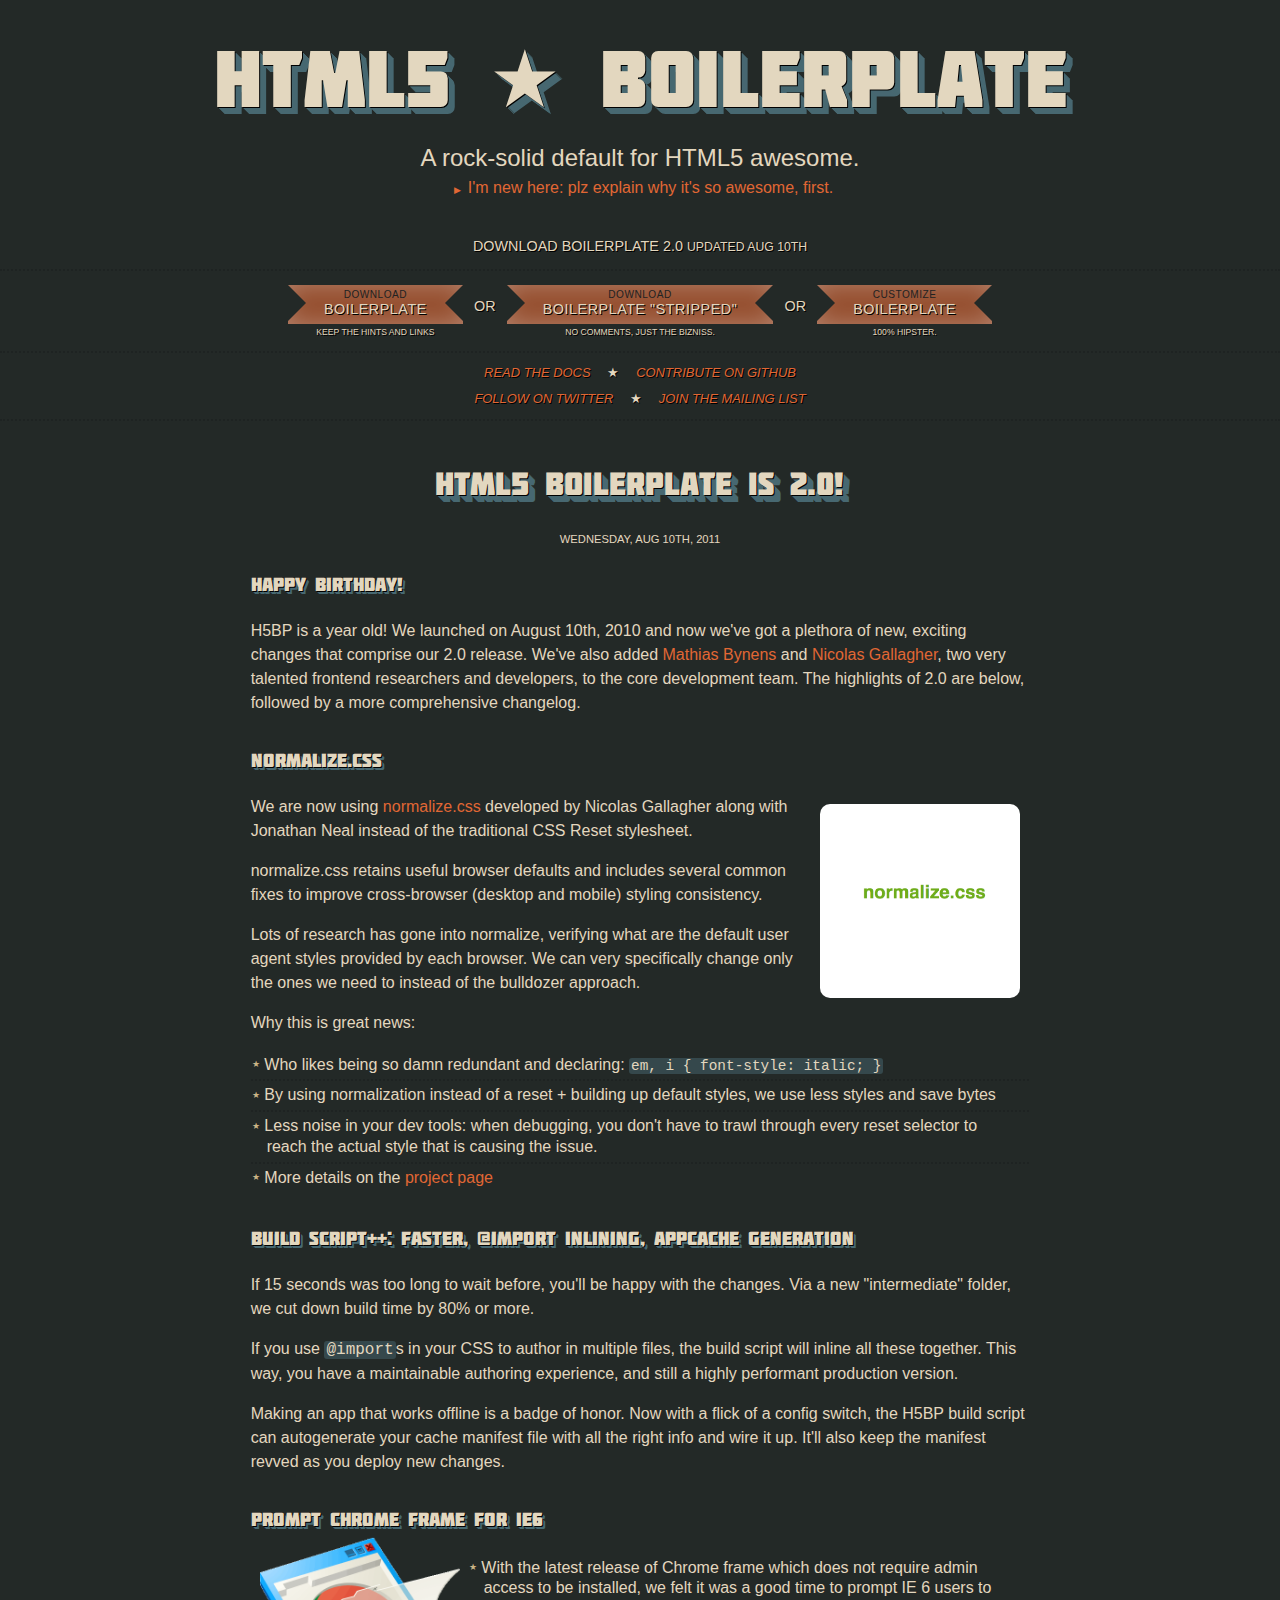
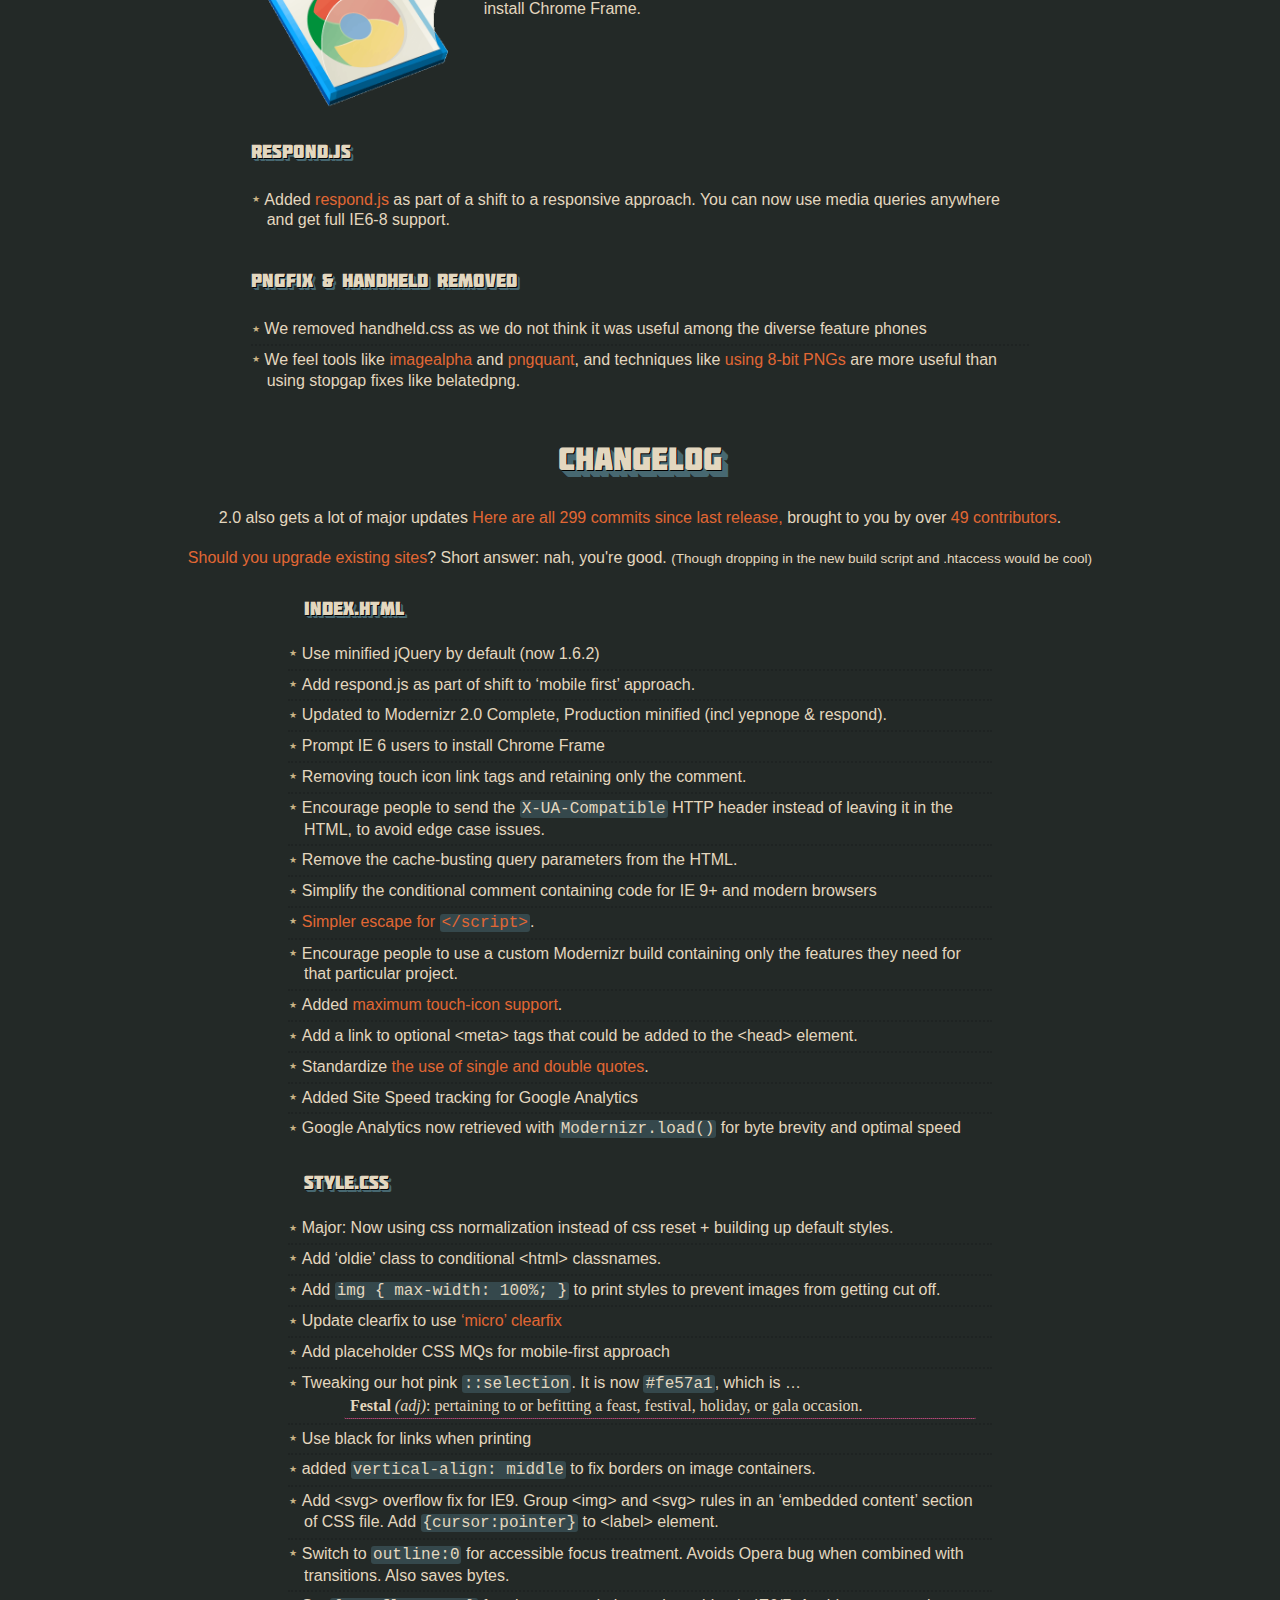
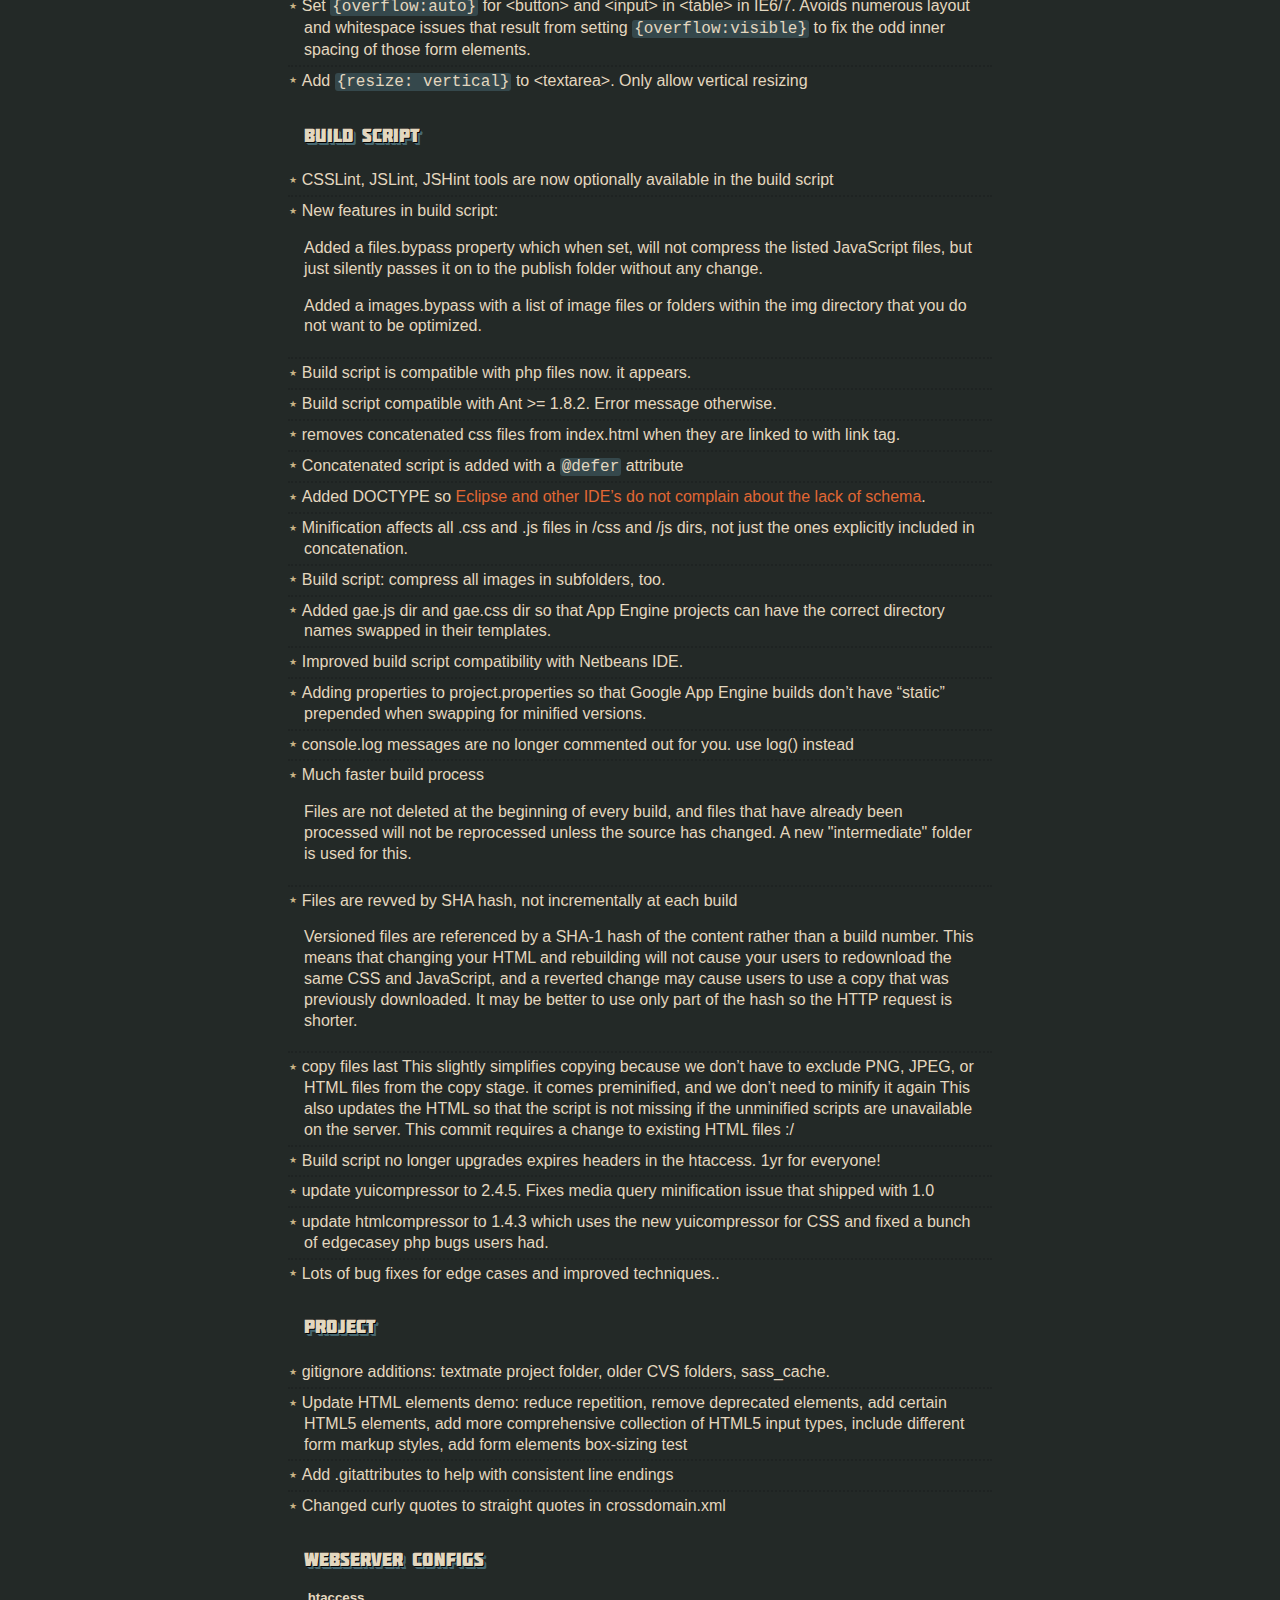
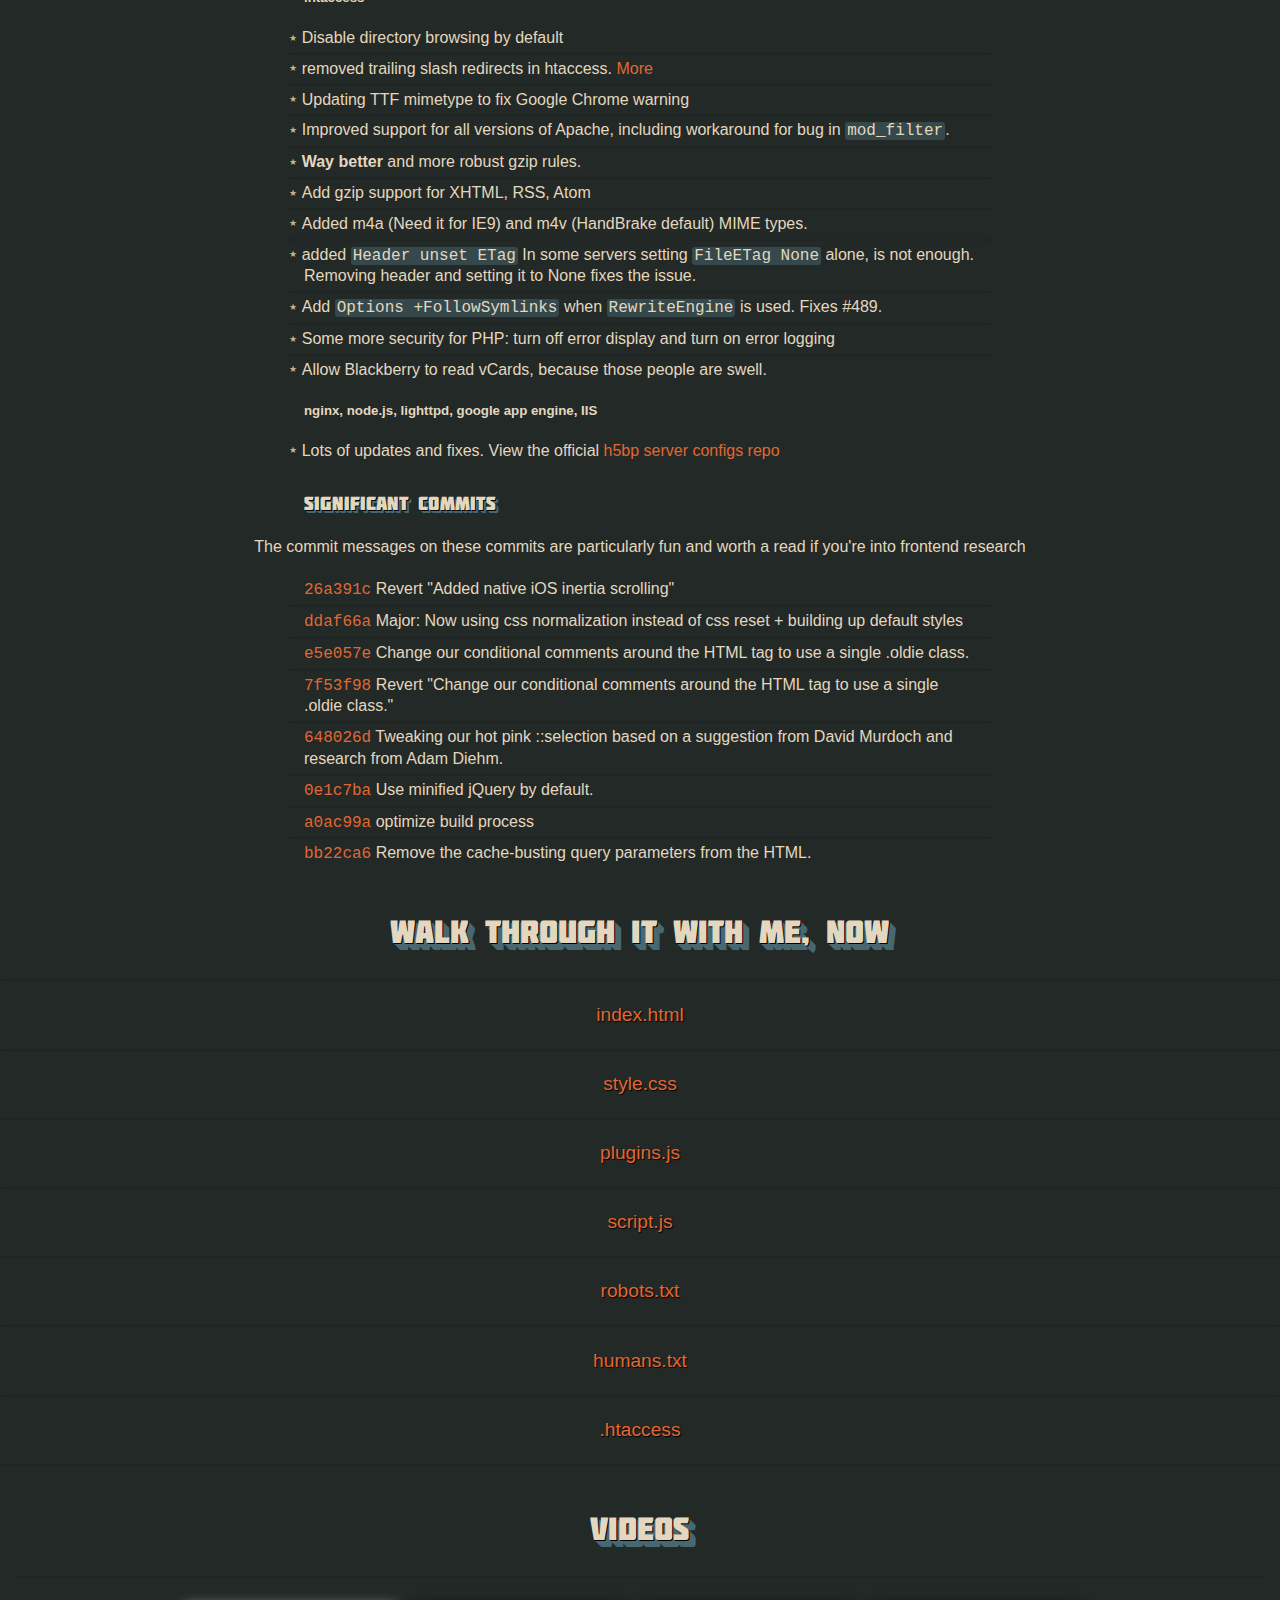
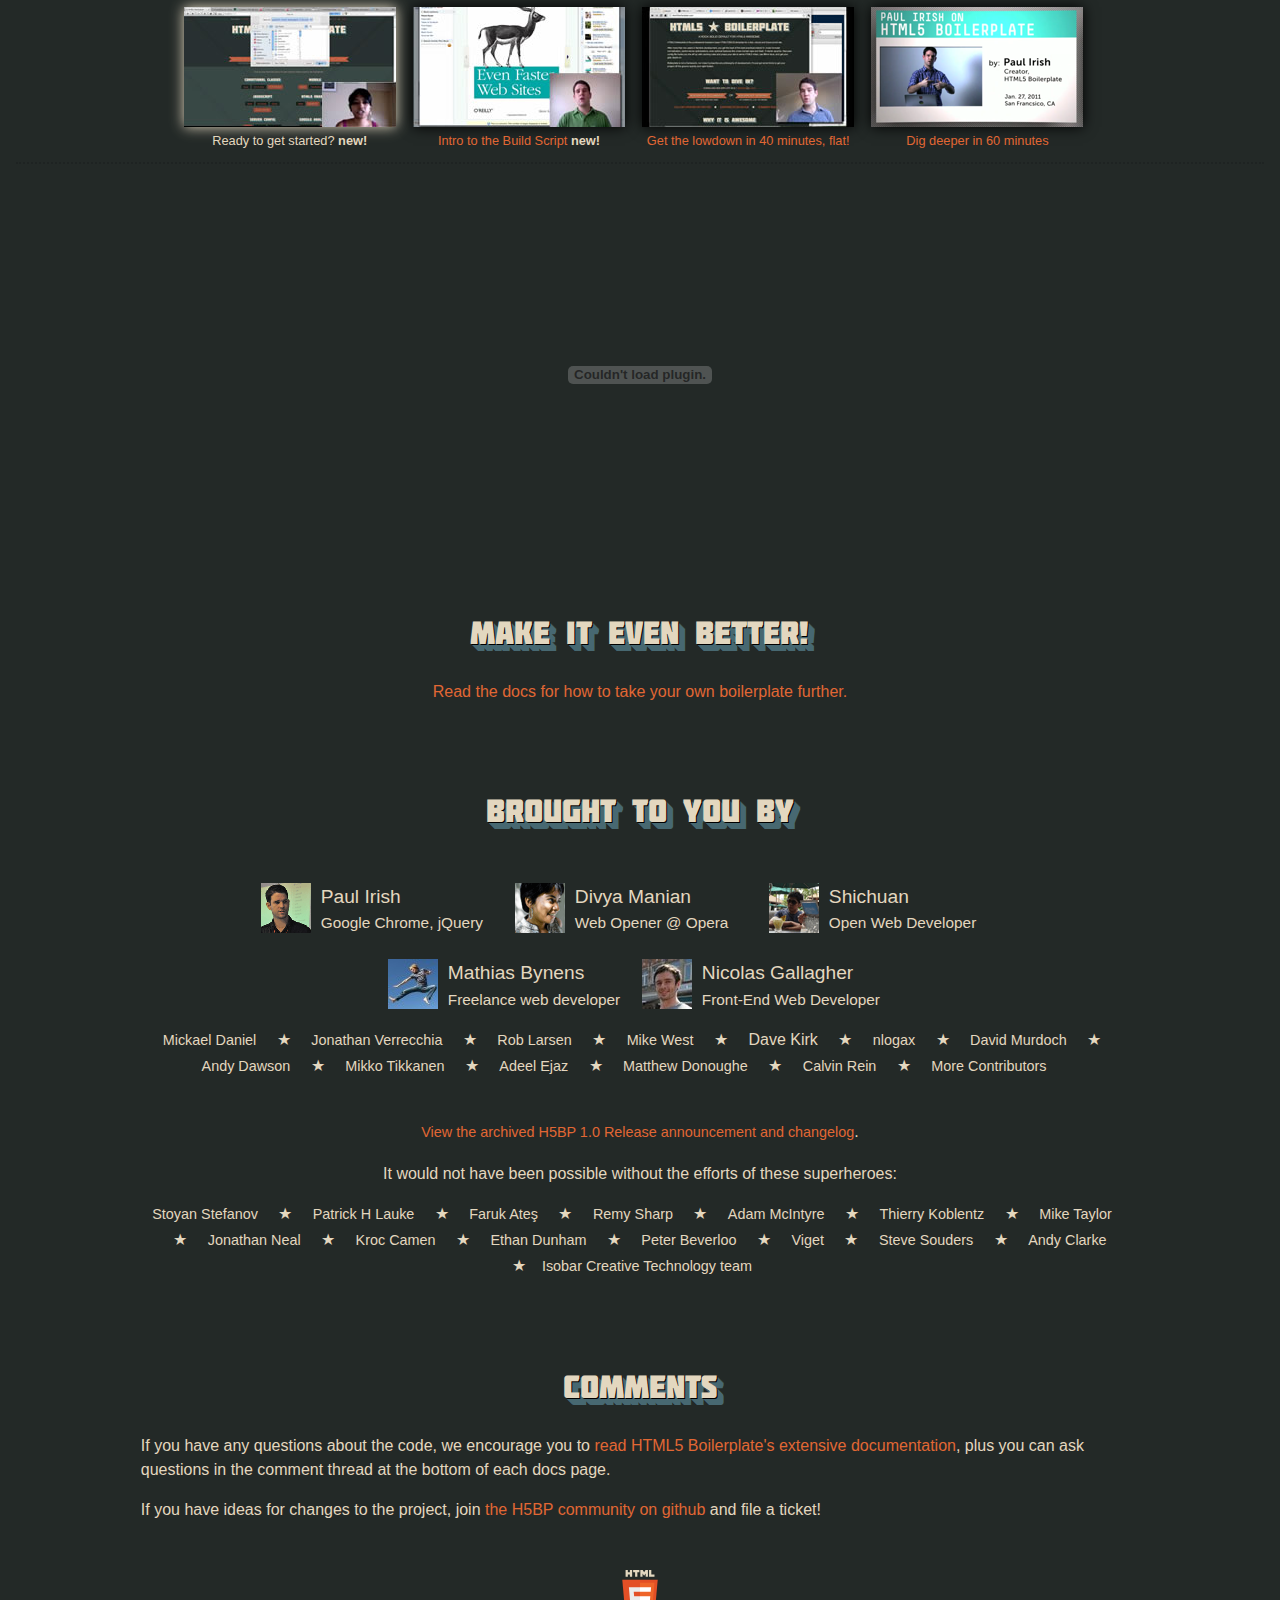
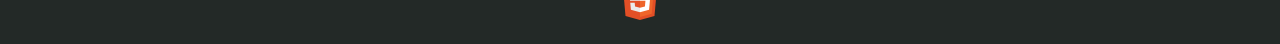
<file: tests/selectivizr/index.htm>
<!DOCTYPE html PUBLIC "✰">
<!--[if lt IE 7]> <html lang="en-us" class="no-js ie6"> <![endif]-->
<!--[if IE 7]>    <html lang="en-us" class="no-js ie7"> <![endif]-->
<!--[if IE 8]>    <html lang="en-us" class="no-js ie8"> <![endif]-->
<!--[if gt IE 8]><!-->
<html class="no-js" lang="en-us"><!--<![endif]--><head>
<meta http-equiv="content-type" content="text/html; charset=UTF-8">
  <meta charset="utf-8">
  <meta http-equiv="X-UA-Compatible" content="IE=Edge;chrome=1">
  
  <title dir="ltr">HTML5 Boilerplate - A rock-solid default template for HTML5 awesome.</title>

  <meta name="viewport" content="width=device-width, initial-scale=1.0">  

  <link rel="stylesheet" media="screen" href="_assets/css/style.css">
  <link rel="stylesheet" media="screen" href="_assets/css/shCore.css">

  <!-- JavaScript at the bottom, except for Modernizr -->
  <script src="_assets/js/modernizr-2.js"></script>
</head>
<body>
  <div id="container" dir="ltr"> 
    <header id="header">  
         <p class="lang" dir="ltr">Now offered in:
           <a href="http://html5boilerplate.com/" lang="en-us">English</a>
           <a href="http://es.html5boilerplate.com/" lang="es">Español</a>
           <a href="http://de.html5boilerplate.com/" lang="de-de">Deutsch</a>
           <a href="http://br.html5boilerplate.com/" lang="pt-br">Português</a>
           <a href="http://fr.html5boilerplate.com/" lang="fr-fr">Français</a>
           <a href="http://it.html5boilerplate.com/" lang="it">Italiano</a>
           <a href="http://nl.html5boilerplate.com/" lang="nl">Nederlands</a>
           <a href="http://sr.html5boilerplate.com/" lang="sr">Srpski</a>
           <a href="http://ro.html5boilerplate.com/" lang="ro-ro">Română</a>
           <a href="http://ru.html5boilerplate.com/" lang="ru">По-русски</a>
           <a href="http://he.html5boilerplate.com/" lang="he">עברית</a>
           <a href="http://ja.html5boilerplate.com/" lang="ja">日本語</a>            
         </p>        
         <h1>HTML5  <i>★</i> <b>Boilerplate</b></h1> 
         <h2>A rock-solid default for HTML5 awesome.</h2>
         
         <a href="#intro" class="introtoggle">I'm new here: plz explain why it's so awesome, first.</a>
           
         <div id="intro"> 
           <p>HTML5 Boilerplate is the professional badass's base HTML/CSS/JS template for a fast, robust and future-proof site.</p>
           <p>After more than three years in iterative development, you 
get the best of the best practices baked in: cross-browser 
normalization, performance optimizations, even optional features like 
cross-domain Ajax and Flash. A starter apache .htaccess config file 
hooks you the eff up with caching rules and preps your site to serve 
HTML5 video, use @font-face, and get your gzip zipple on.</p>
           <p>Boilerplate is not a framework, nor does it prescribe any 
philosophy of development, it's just got some tricks to get your project
 off the ground quickly and right-footed.</p>
       
       
           <h3>Why it is awesome</h3> 
           <ul> 
             <li>Cross-browser compatible (IE6, yeah we got that.)</li> 
             <li>HTML5 ready. Use the new tags with certainty.</li> 
             <li>Optimal caching and compression rules for grade-A performance</li> 
             <li>Best practice site configuration defaults</li> 
             <li>Mobile browser optimizations</li> 
             <li>Progressive enhancement graceful degradation … yeah yeah we got that</li> 
             <li>IE specific classes for maximum cross-browser control</li> 
             <li>Handy .no-js and .js classes to style based on capability</li> 
           </ul> 
           
           <h3>Why it is awesome-er</h3> 
           <ul> 
             <li>Console.log nerfing so you won't break anyone by mistake.</li> 
             <li>Never go wrong with your doctype or markup!</li> 
             <li>An optimal print stylesheet, performance optimized.</li> 
             <li>iOS, Android, Opera Mobile-adaptable markup and CSS skeleton.</li> 
             <li>.clearfix, .visuallyhidden classes to style things wisely and accessibly.</li> 
             <li>.htaccess file that allows proper use of HTML5 features and faster page load</li> 
             <li>CDN hosted jQuery with local fallback failsafe.</li> 
             <li>Think there's too much? The HTML5 Boilerplate is delete-key friendly. :)</li> 
           </ul>
            
            <h3>Want to dive in?</h3>
         </div>
    </header>

    <div id="body">

      <p class="bptext">Download Boilerplate 2.0  <small>Updated Aug 10th</small></p>

      <p class="dwn">
        <span><a href="http://github.com/h5bp/html5-boilerplate/zipball/v2.0"><u>Download</u> Boilerplate </a> <small>Keep the hints and links</small></span>
        <i>or</i>
        <span><a href="http://github.com/h5bp/html5-boilerplate/zipball/v2.0stripped"><u>Download</u> Boilerplate "stripped"</a> <small>No comments, just the bizniss.</small></span>
        <i>or</i>        
        <span><a id="builder-custom" href="#builder"><u>Customize</u> Boilerplate</a> <small>100% hipster.</small></span>        
      </p>
      <div class="focus">
        <div id="builder">     
          <div id="jquery">
            <h4>jQuery</h4>
            <label><input checked="checked" name="jquery" id="jquerymin" type="checkbox"> Minified</label>                        
            <label><input name="jquery" id="jquerydev" type="checkbox"> Unminified</label>            
          </div>

          <div id="config">
            <h4>Server Config</h4>            
            <label><input checked="checked" id="h5bp-htaccess" type="checkbox"> .htaccess</label>                        
            <label><input id="h5bp-nginx" type="checkbox"> nginx.conf</label>            
            <label><input id="h5bp-webconfig" type="checkbox"> web.config</label>                        
          </div>  
          <div id="rest">
            <h4>Others</h4>
            <label><input checked="checked" id="h5bp-iecond" type="checkbox"> All IE classes</label>
            <label><input checked="checked" id="h5bp-scripts" type="checkbox"> script.js &amp; plugin.js</label>                        
            <label><input checked="checked" id="h5bp-analytics" type="checkbox"> Google Analytics Snippet</label>                     
            <label><input checked="checked" id="h5bp-chromeframe" type="checkbox"> User-installable Chrome Frame for IE6</label>                                             
          </div>

            <p><a href="http://www.initializr.com/builder?mode=h5bp&amp;" id="builder-download">Download!</a> Are these options not enough? Go to <a href="http://initializr.com/">Initializr</a> for more!</p>
        </div>        
      </div>    

      <p class="social"><i>
        <a href="http://html5boilerplate.com/docs/">Read the docs</a>        
        <a href="http://github.com/h5bp/html5-boilerplate">Contribute on Github </a>             
      </i><i>
        <a href="http://twitter.com/h5bp">Follow on twitter</a>      
        <a href="http://groups.google.com/group/html5boilerplate/">Join The Mailing List</a>
       </i>
      </p>
    
  <div class="new" id="v2">
    <h3>HTML5 Boilerplate is 2.0!</h3>
    <small>Wednesday, Aug 10th, 2011</small>
    <p></p>
    <div class="notice">
      <h4>Happy Birthday!</h4>
      <p>H5BP is a year old! We launched on August 10th, 2010 and now 
we've got a plethora of new, exciting changes that comprise our 2.0 
release. We've also added <a href="http://mathiasbynens.be/">Mathias Bynens</a> and <a href="http://nicolasgallagher.com/">Nicolas Gallagher</a>,
 two very talented frontend researchers and developers, to the core 
development team. The highlights of 2.0 are below, followed by a more 
comprehensive changelog.</p>      
    </div>
     <div class="notice">       
       <h4>NORMALIZE.CSS</h4>
       <img src="_assets/normalize.png" width="200px">
       <p>We are now using <a href="http://github.com/necolas/normalize.css/">normalize.css</a> developed by Nicolas Gallagher along with Jonathan Neal instead of the traditional CSS Reset stylesheet.</p>
       <p>normalize.css retains useful browser defaults and includes 
several common fixes to improve cross-browser (desktop and mobile) 
styling consistency.</p>

       <p>Lots of research has gone into normalize, verifying what are 
the default user agent styles provided by each browser. We can very 
specifically change only the ones we need to instead of the bulldozer 
approach.</p>

       <p>Why this is great news:</p>
       <ul>
       <li>Who likes being so damn redundant and declaring: <code style="font-size:90%">em, i { font-style: italic; }</code></li>
       <li>By using normalization instead of a reset + building up default styles, we use less styles and save bytes</li>
       <li>Less noise in your dev tools: when debugging, you don't have 
to trawl through every reset selector to reach the actual style that is 
causing the issue.</li>
       <li>More details on the <a href="http://necolas.github.com/normalize.css/">project page</a></li>
       </ul>               
     </div>
 
    <div class="notice">  
      <h4>BUILD SCRIPT++: Faster, @import inlining, appcache generation</h4>
      <p>If 15 seconds was too long to wait before, you'll be happy with
 the changes. Via a new "intermediate" folder, we cut down build time by
 80% or more.
      </p><p>If you use <code>@import</code>s in your CSS to author in 
multiple files, the build script will inline all these together. This 
way, you have a maintainable authoring experience, and still a highly 
performant production version.
      </p><p>Making an app that works offline is a badge of honor. Now 
with a flick of a config switch, the H5BP build script can autogenerate 
your cache manifest file with all the right info and wire it up. It'll 
also keep the manifest revved as you deploy new changes.
    </p></div> 
    
    <div class="notice">
       <h4>PROMPT CHROME FRAME FOR IE6</h4>
        <img src="_assets/chrome-frame.png">      
       <ul>
         <li>With the latest release of Chrome frame which does not 
require admin access to be installed, we felt it was a good time to 
prompt IE 6 users to install Chrome Frame.</li>      
       </ul>
     </div>
    
     
    <div class="notice">
      <h4>RESPOND.JS</h4>
      <ul>
        <li>Added <a href="https://github.com/scottjehl/Respond#readme">respond.js</a> as part of a shift to a responsive approach. You can now use media queries anywhere and get full IE6-8 support.</li>      
      </ul>      
    </div>
    <div class="notice">
      <h4>PNGFIX &amp; HANDHELD REMOVED</h4>
      <ul>
        <li>We removed handheld.css as we do not think it was useful among the diverse feature phones</li>
        <li>We feel tools like <a href="http://pornel.net/imagealpha">imagealpha</a> and <a href="http://pornel.net/pngquant">pngquant</a>, and techniques like <a href="http://html5boilerplate.com/docs/Notes-on-using-png/">using 8-bit PNGs</a> are more useful than using stopgap fixes like belatedpng.</li>      
      </ul>      
    </div> 
    <div class="changelog">
      <h3>Changelog</h3>
      <p>2.0 also gets a lot of  major updates <a href="https://github.com/h5bp/html5-boilerplate/compare/v1.0...v2.0">Here are all 299 commits since last release,</a> brought to you by over <a href="https://github.com/h5bp/html5-boilerplate#readme">49 contributors</a>.</p>
      <p><a href="http://html5boilerplate.com/docs/FAQs/#do-i-need-to-upgrade-my-sites-to-a-new-version">Should you upgrade existing sites</a>? Short answer: nah, you're good. <small>(Though dropping in the new build script and .htaccess would be cool)</small></p>


      <h4>index.html</h4>
      <ul>
        <li>Use minified jQuery by default (now 1.6.2)

        </li><li>Add respond.js as part of shift to ‘mobile first’ approach.

        </li><li>Updated to Modernizr 2.0 Complete, Production minified (incl yepnope &amp; respond).

        </li><li>Prompt IE 6 users to install Chrome Frame

        </li><li>Removing touch icon link tags and retaining only the comment.

        </li><li>Encourage people to send the <code>X-UA-Compatible</code> HTTP header instead of leaving it in the HTML, to avoid edge case issues.

        </li><li>Remove the cache-busting query parameters from the HTML.

        </li><li>Simplify the conditional comment containing code for IE 9+ and modern browsers

        </li><li><a href="http://mathiasbynens.be/notes/etago">Simpler escape for <code>&lt;/script&gt;</code></a>.

        </li><li>Encourage people to use a custom Modernizr build containing only the features they need for that particular project.

        </li><li>Added <a href="http://mathiasbynens.be/notes/touch-icons#sizes">maximum touch-icon support</a>.

        </li><li>Add a link to optional &lt;meta&gt; tags that could be added to the &lt;head&gt; element.

        </li><li>Standardize <a href="http://html5boilerplate.com/docs/The-markup/#quotes">the use of single and double quotes</a>.

        </li><li>Added Site Speed tracking for Google Analytics 
        
        </li><li>Google Analytics now retrieved with <code>Modernizr.load()</code> for byte brevity and optimal speed 
             
      </li></ul>

      <h4>style­.css</h4>
      <ul>
        <li>Major: Now using css normalization instead of css reset + building up default styles.

        </li><li>Add ‘oldie’ class to conditional &lt;html&gt; classnames. 

        </li><li>Add <code>img { max-width: 100%; }</code> to print styles to prevent images from getting cut off.

        </li><li>Update clearfix to use <a href="http://nicolasgallagher.com/micro-clearfix-hack/">‘micro’ clearfix</a>

        </li><li>Add placeholder CSS MQs for mobile-first approach

        </li><li>Tweaking our hot pink <code>::selection</code>. It is now <code>#fe57a1</code>, which is … <dd class="festal"><b>Festal</b> <i>(adj)</i>: pertaining to or befitting a feast, festival, holiday, or gala occasion.</dd>

        </li><li>Use black for links when printing

        </li><li>added <code>vertical-align: middle</code> to fix borders on image containers. 

        </li><li>Add &lt;svg&gt; overflow fix for IE9. Group &lt;img&gt; and &lt;svg&gt; rules in an ‘embedded content’ section of CSS file. Add <code>{cursor:pointer}</code> to &lt;label&gt; element.

        </li><li>Switch to <code>outline:0</code> for accessible focus treatment. Avoids Opera bug when combined with transitions. Also saves bytes.

        </li><li>Set <code>{overflow:auto}</code> for &lt;button&gt; and
 &lt;input&gt; in &lt;table&gt; in IE6/7. Avoids numerous layout and 
whitespace issues that result from setting <code>{overflow:visible}</code> to fix the odd inner spacing of those form elements.

        </li><li>Add <code>{resize: vertical}</code> to &lt;textarea&gt;. Only allow vertical resizing

      </li></ul>
      
      <h4>Build Script</h4>
      <ul>
        <li>CSSLint, JSLint, JSHint tools are now optionally available in the build script</li>
        <li>New features in build script:
          <p>Added a files.bypass property  which when set, will not 
compress the listed JavaScript files, but just silently passes it on to 
the publish folder without any change. </p>
          <p>Added a images.bypass with a list of image files or folders within the img directory that you do not want to be optimized.  </p>
        </li>
        <li>Build script is compatible with php files now. it appears. </li>

        <li>Build script compatible with Ant &gt;= 1.8.2. Error message otherwise. </li>

        <li>removes concatenated css files from index.html when they are linked to with link tag. </li>
        <li>Concatenated script is added with a <code>@defer</code> attribute </li>

        <li>Added DOCTYPE so <a href="http://stackoverflow.com/questions/363768/disable-dtd-warning-for-ant-scripts-in-eclipse">Eclipse and other IDE’s do not complain about the lack of schema</a>.</li>
 
        <li>Minification affects all .css and .js files in /css and /js dirs,  not just the ones explicitly included in concatenation.</li>

        <li>Build script: compress all images in subfolders, too.</li>

        <li>Added gae.js dir and gae.css dir so that App Engine projects can have the correct directory names swapped in their templates.</li>
 
        <li>Improved build script compatibility with Netbeans IDE.  </li>

        <li>Adding properties to project.properties so that Google App 
Engine builds don’t have “static” prepended when swapping for minified 
versions.</li>

        <li>console.log messages are no longer commented out for you. use log() instead</li>

        <li>Much faster build process
          <p>Files are not deleted at the beginning of every build, and 
files that have already been processed will not be reprocessed unless 
the source has changed. A new "intermediate" folder is used for this.</p>        
        </li>


        <li>Files are revved by SHA hash, not incrementally at each build
          <p>Versioned files are referenced by a SHA-1 hash of the 
content rather than a build number. This means that changing your HTML 
and rebuilding will not cause your users to redownload the same CSS and 
JavaScript, and a reverted change may cause users to use a copy that was
 previously downloaded. It may be better to use only part of the hash so
 the HTTP request is shorter.</p>        
        </li>

        <li>copy files last This slightly simplifies copying because we 
don’t have to exclude PNG, JPEG, or HTML files from the copy stage. it 
comes preminified, and we don’t need to minify it again This also 
updates the HTML so that the script is not missing if the unminified 
scripts are unavailable on the server. This commit requires a change to 
existing HTML files :/</li>

        <li>Build script no longer upgrades expires headers in the htaccess. 1yr for everyone! </li>

        <li>update yuicompressor to 2.4.5. Fixes media query minification issue that shipped with 1.0</li>

        <li>update htmlcompressor to 1.4.3 which uses the new yuicompressor for CSS and fixed a bunch of edgecasey php bugs users had.</li>

        <li>Lots of bug fixes for edge cases and improved techniques..</li>
        
      </ul>


      <h4>Project</h4>
      <ul>
        <li>gitignore additions: textmate project folder, older CVS folders,  sass_cache.

        </li><li>Update HTML elements demo: reduce repetition, remove 
deprecated elements, add certain HTML5 elements, add more comprehensive 
collection of HTML5 input types, include different form markup styles, 
add form elements box-sizing test

        </li><li>Add .gitattributes to help with consistent line endings

        </li><li>Changed curly quotes to straight quotes in crossdomain.xml


      </li></ul>

      <h4>Webserver Configs</h4>
      <h5>.htaccess</h5>
      <ul>
        <li>Disable directory browsing by default
        </li><li>removed trailing slash redirects in htaccess. <a href="https://github.com/h5bp/html5-boilerplate/wiki/Proper-usage-of-trailing-slash-redirects">More</a>

        </li><li>Updating TTF mimetype to fix Google Chrome warning

        </li><li>Improved support for all versions of Apache, including workaround for bug in <code>mod_filter</code>.

        </li><li><b>Way better</b> and more robust gzip rules. 

        </li><li>Add gzip support for XHTML, RSS, Atom

        </li><li>Added m4a (Need it for IE9) and m4v (HandBrake default) MIME types.

        </li><li>added <code>Header unset ETag</code> In some servers setting <code>FileETag None</code> alone, is not enough. Removing header and setting it to None fixes the issue.

        </li><li>Add <code>Options +FollowSymlinks</code> when <code>RewriteEngine</code> is used. Fixes #489.

        </li><li>Some more security for PHP: turn off error display and turn on error logging

        </li><li>Allow Blackberry to read vCards, because those people are swell.        
      </li></ul>     
       <h5>nginx, node.js, lighttpd, google app engine, IIS</h5>     
       <ul>
         <li>Lots of updates and fixes. View the official <a href="https://github.com/h5bp/server-configs/">h5bp server configs repo</a>
       </li></ul>
       
       <h4>Significant commits</h4>
       <p>The commit messages on these commits are particularly fun and worth a read if you're into frontend research</p>
       
       <ul class="sigcommits">
         <li><samp><a href="https://github.com/h5bp/html5-boilerplate/commit/26a391c">26a391c</a></samp> Revert "Added native iOS inertia scrolling"
         </li><li><samp><a href="https://github.com/h5bp/html5-boilerplate/commit/ddaf66a">ddaf66a</a></samp> Major: Now using css normalization instead of css reset + building up default styles
         </li><li><samp><a href="https://github.com/h5bp/html5-boilerplate/commit/e5e057e">e5e057e</a></samp> Change our conditional comments around the HTML tag to use a single .oldie class.
         </li><li><samp><a href="https://github.com/h5bp/html5-boilerplate/commit/7f53f98">7f53f98</a></samp> Revert "Change our conditional comments around the HTML tag to use a single .oldie class."
         </li><li><samp><a href="https://github.com/h5bp/html5-boilerplate/commit/648026d">648026d</a></samp> Tweaking our hot pink ::selection based on a suggestion from David Murdoch and research from Adam Diehm.
         </li><li><samp><a href="https://github.com/h5bp/html5-boilerplate/commit/0e1c7ba">0e1c7ba</a></samp> Use minified jQuery by default.
         </li><li><samp><a href="https://github.com/h5bp/html5-boilerplate/commit/a0ac99a">a0ac99a</a></samp> optimize build process
         </li><li><samp><a href="https://github.com/h5bp/html5-boilerplate/commit/bb22ca6">bb22ca6</a></samp> Remove the cache-busting query parameters from the HTML.
       </li></ul>                                                       
                                                                        
         

    </div>
  </div>
     
      <div class="source">
        <h3 id="thesource">Walk through it with me, now</h3>

        <h4><a href="#" title="click to see the code of index.html">index.html</a></h4>
        <div class="syntaxhighlighter  " id="highlighter_241924"><div dir="ltr" class="lines"><div class="line alt1"><code class="number">01.</code><span class="content"><span class="block" style="margin-left: 0px !important;"><code class="plain">&lt;!doctype html&gt;</code></span></span></div><div class="line alt2"><code class="number">02.</code><span class="content"><span class="block" style="margin-left: 0px !important;"><code class="comments">&lt;!-- <a href="http://paulirish.com/2008/conditional-stylesheets-vs-css-hacks-answer-neither/" title="http://paulirish.com/2008/conditional-stylesheets-vs-css-hacks-answer-neither/">paulirish.com/2008/conditional-stylesheets-vs-css-hacks-answer-neither/</a> --&gt;</code></span></span></div><div class="line alt1"><code class="number">03.</code><span class="content"><span class="block" style="margin-left: 0px !important;"><code class="comments">&lt;!--[if lt IE 7]&gt; &lt;html class="no-js ie6 oldie" lang="en"&gt; &lt;![endif]--&gt;</code></span></span></div><div class="line alt2"><code class="number">04.</code><span class="content"><span class="block" style="margin-left: 0px !important;"><code class="comments">&lt;!--[if IE 7]&gt;&nbsp;&nbsp;&nbsp; &lt;html class="no-js ie7 oldie" lang="en"&gt; &lt;![endif]--&gt;</code></span></span></div><div class="line alt1"><code class="number">05.</code><span class="content"><span class="block" style="margin-left: 0px !important;"><code class="comments">&lt;!--[if IE 8]&gt;&nbsp;&nbsp;&nbsp; &lt;html class="no-js ie8 oldie" lang="en"&gt; &lt;![endif]--&gt;</code></span></span></div><div class="line alt2"><code class="number">06.</code><span class="content"><span class="block" style="margin-left: 0px !important;"><code class="comments">&lt;!--[if gt IE 8]&gt;&lt;!--&gt;</code> <code class="plain">&lt;</code><code class="keyword">html</code> <code class="color1">class</code><code class="plain">=</code><code class="string">"no-js"</code> <code class="color1">lang</code><code class="plain">=</code><code class="string">"en"</code><code class="plain">&gt; </code><code class="comments">&lt;!--&lt;![endif]--&gt;</code></span></span></div><div class="line alt1"><code class="number">07.</code><span class="content"><span class="block" style="margin-left: 0px !important;"><code class="plain">&lt;</code><code class="keyword">head</code><code class="plain">&gt;</code></span></span></div><div class="line alt2"><code class="number">08.</code><span class="content"><code class="spaces">&nbsp;&nbsp;</code><span class="block" style="margin-left: 16px !important;"><code class="plain">&lt;</code><code class="keyword">meta</code> <code class="color1">charset</code><code class="plain">=</code><code class="string">"utf-8"</code><code class="plain">&gt;</code></span></span></div><div class="line alt1"><code class="number">09.</code><span class="content"><span class="block" style="margin-left: 0px !important;">&nbsp;</span></span></div><div class="line alt2"><code class="number">10.</code><span class="content"><code class="spaces">&nbsp;&nbsp;</code><span class="block" style="margin-left: 16px !important;"><code class="plain">&lt;!-- Use the .htaccess and remove these lines to avoid edge case issues.</code></span></span></div><div class="line alt1"><code class="number">11.</code><span class="content"><code class="spaces">&nbsp;&nbsp;&nbsp;&nbsp;&nbsp;&nbsp;&nbsp;</code><span class="block" style="margin-left: 56px !important;"><code class="plain">More info: h5bp.com/b/378 --&gt;</code></span></span></div><div class="line alt2"><code class="number">12.</code><span class="content"><code class="spaces">&nbsp;&nbsp;</code><span class="block" style="margin-left: 16px !important;"><code class="plain">&lt;</code><code class="keyword">meta</code> <code class="color1">http-equiv</code><code class="plain">=</code><code class="string">"X-UA-Compatible"</code> <code class="color1">content</code><code class="plain">=</code><code class="string">"IE=edge,chrome=1"</code><code class="plain">&gt;</code></span></span></div><div class="line alt1"><code class="number">13.</code><span class="content"><span class="block" style="margin-left: 0px !important;">&nbsp;</span></span></div><div class="line alt2"><code class="number">14.</code><span class="content"><code class="spaces">&nbsp;&nbsp;</code><span class="block" style="margin-left: 16px !important;"><code class="plain">&lt;</code><code class="keyword">title</code><code class="plain">&gt;&lt;/</code><code class="keyword">title</code><code class="plain">&gt;</code></span></span></div><div class="line alt1"><code class="number">15.</code><span class="content"><code class="spaces">&nbsp;&nbsp;</code><span class="block" style="margin-left: 16px !important;"><code class="plain">&lt;</code><code class="keyword">meta</code> <code class="color1">name</code><code class="plain">=</code><code class="string">"description"</code> <code class="color1">content</code><code class="plain">=</code><code class="string">""</code><code class="plain">&gt;</code></span></span></div><div class="line alt2"><code class="number">16.</code><span class="content"><code class="spaces">&nbsp;&nbsp;</code><span class="block" style="margin-left: 16px !important;"><code class="plain">&lt;</code><code class="keyword">meta</code> <code class="color1">name</code><code class="plain">=</code><code class="string">"author"</code> <code class="color1">content</code><code class="plain">=</code><code class="string">""</code><code class="plain">&gt;</code></span></span></div><div class="line alt1"><code class="number">17.</code><span class="content"><span class="block" style="margin-left: 0px !important;">&nbsp;</span></span></div><div class="line alt2"><code class="number">18.</code><span class="content"><code class="spaces">&nbsp;&nbsp;</code><span class="block" style="margin-left: 16px !important;"><code class="comments">&lt;!-- Mobile viewport optimized: <a href="http://j.mp/bplateviewport" title="http://j.mp/bplateviewport">j.mp/bplateviewport</a> --&gt;</code></span></span></div><div class="line alt1"><code class="number">19.</code><span class="content"><code class="spaces">&nbsp;&nbsp;</code><span class="block" style="margin-left: 16px !important;"><code class="plain">&lt;</code><code class="keyword">meta</code> <code class="color1">name</code><code class="plain">=</code><code class="string">"viewport"</code> <code class="color1">content</code><code class="plain">=</code><code class="string">"width=device-width, initial-scale=1.0"</code><code class="plain">&gt;</code></span></span></div><div class="line alt2"><code class="number">20.</code><span class="content"><span class="block" style="margin-left: 0px !important;">&nbsp;</span></span></div><div class="line alt1"><code class="number">21.</code><span class="content"><code class="spaces">&nbsp;&nbsp;</code><span class="block" style="margin-left: 16px !important;"><code class="comments">&lt;!-- Place favicon.ico and apple-touch-icon.png in the root directory: <a href="http://mathiasbynens.be/notes/touch-icons" title="http://mathiasbynens.be/notes/touch-icons">mathiasbynens.be/notes/touch-icons</a> --&gt;</code></span></span></div><div class="line alt2"><code class="number">22.</code><span class="content"><span class="block" style="margin-left: 0px !important;">&nbsp;</span></span></div><div class="line alt1"><code class="number">23.</code><span class="content"><code class="spaces">&nbsp;&nbsp;</code><span class="block" style="margin-left: 16px !important;"><code class="comments">&lt;!-- CSS: implied media="all" --&gt;</code></span></span></div><div class="line alt2"><code class="number">24.</code><span class="content"><code class="spaces">&nbsp;&nbsp;</code><span class="block" style="margin-left: 16px !important;"><code class="plain">&lt;</code><code class="keyword">link</code> <code class="color1">rel</code><code class="plain">=</code><code class="string">"stylesheet"</code> <code class="color1">href</code><code class="plain">=</code><code class="string">"css/style.css?v=2"</code><code class="plain">&gt;</code></span></span></div><div class="line alt1"><code class="number">25.</code><span class="content"><span class="block" style="margin-left: 0px !important;">&nbsp;</span></span></div><div class="line alt2"><code class="number">26.</code><span class="content"><code class="spaces">&nbsp;&nbsp;</code><span class="block" style="margin-left: 16px !important;"><code class="comments">&lt;!-- More ideas for your &lt;head&gt; here: <a href="http://h5bp.com/docs/#head-Tips" title="http://h5bp.com/docs/#head-Tips">h5bp.com/docs/#head-Tips</a> --&gt;</code></span></span></div><div class="line alt1"><code class="number">27.</code><span class="content"><span class="block" style="margin-left: 0px !important;">&nbsp;</span></span></div><div class="line alt2"><code class="number">28.</code><span class="content"><code class="spaces">&nbsp;&nbsp;</code><span class="block" style="margin-left: 16px !important;"><code class="plain">&lt;!-- All JavaScript at the bottom, except for Modernizr and Respond.</code></span></span></div><div class="line alt1"><code class="number">29.</code><span class="content"><code class="spaces">&nbsp;&nbsp;&nbsp;&nbsp;&nbsp;&nbsp;&nbsp;</code><span class="block" style="margin-left: 56px !important;"><code class="plain">Modernizr enables HTML5 elements &amp; feature detects; Respond is a polyfill for min/max-width CSS3 Media Queries</code></span></span></div><div class="line alt2"><code class="number">30.</code><span class="content"><code class="spaces">&nbsp;&nbsp;&nbsp;&nbsp;&nbsp;&nbsp;&nbsp;</code><span class="block" style="margin-left: 56px !important;"><code class="plain">For optimal performance, use a custom Modernizr build: www.modernizr.com/download/ --&gt;</code></span></span></div><div class="line alt1"><code class="number">31.</code><span class="content"><code class="spaces">&nbsp;&nbsp;</code><span class="block" style="margin-left: 16px !important;"><code class="plain">&lt;</code><code class="keyword">script</code> <code class="color1">src</code><code class="plain">=</code><code class="string">"js/libs/modernizr-2.0.6.min.js"</code><code class="plain">&gt;&lt;/</code><code class="keyword">script</code><code class="plain">&gt;</code></span></span></div><div class="line alt2"><code class="number">32.</code><span class="content"><span class="block" style="margin-left: 0px !important;"><code class="plain">&lt;/</code><code class="keyword">head</code><code class="plain">&gt;</code></span></span></div><div class="line alt1"><code class="number">33.</code><span class="content"><span class="block" style="margin-left: 0px !important;">&nbsp;</span></span></div><div class="line alt2"><code class="number">34.</code><span class="content"><span class="block" style="margin-left: 0px !important;"><code class="plain">&lt;</code><code class="keyword">body</code><code class="plain">&gt;</code></span></span></div><div class="line alt1"><code class="number">35.</code><span class="content"><span class="block" style="margin-left: 0px !important;">&nbsp;</span></span></div><div class="line alt2"><code class="number">36.</code><span class="content"><code class="spaces">&nbsp;&nbsp;</code><span class="block" style="margin-left: 16px !important;"><code class="plain">&lt;</code><code class="keyword">div</code> <code class="color1">id</code><code class="plain">=</code><code class="string">"container"</code><code class="plain">&gt;</code></span></span></div><div class="line alt1"><code class="number">37.</code><span class="content"><code class="spaces">&nbsp;&nbsp;&nbsp;&nbsp;</code><span class="block" style="margin-left: 32px !important;"><code class="plain">&lt;</code><code class="keyword">header</code><code class="plain">&gt;</code></span></span></div><div class="line alt2"><code class="number">38.</code><span class="content"><span class="block" style="margin-left: 0px !important;">&nbsp;</span></span></div><div class="line alt1"><code class="number">39.</code><span class="content"><code class="spaces">&nbsp;&nbsp;&nbsp;&nbsp;</code><span class="block" style="margin-left: 32px !important;"><code class="plain">&lt;/</code><code class="keyword">header</code><code class="plain">&gt;</code></span></span></div><div class="line alt2"><code class="number">40.</code><span class="content"><code class="spaces">&nbsp;&nbsp;&nbsp;&nbsp;</code><span class="block" style="margin-left: 32px !important;"><code class="plain">&lt;</code><code class="keyword">div</code> <code class="color1">id</code><code class="plain">=</code><code class="string">"main"</code> <code class="color1">role</code><code class="plain">=</code><code class="string">"main"</code><code class="plain">&gt;</code></span></span></div><div class="line alt1"><code class="number">41.</code><span class="content"><span class="block" style="margin-left: 0px !important;">&nbsp;</span></span></div><div class="line alt2"><code class="number">42.</code><span class="content"><code class="spaces">&nbsp;&nbsp;&nbsp;&nbsp;</code><span class="block" style="margin-left: 32px !important;"><code class="plain">&lt;/</code><code class="keyword">div</code><code class="plain">&gt;</code></span></span></div><div class="line alt1"><code class="number">43.</code><span class="content"><code class="spaces">&nbsp;&nbsp;&nbsp;&nbsp;</code><span class="block" style="margin-left: 32px !important;"><code class="plain">&lt;</code><code class="keyword">footer</code><code class="plain">&gt;</code></span></span></div><div class="line alt2"><code class="number">44.</code><span class="content"><span class="block" style="margin-left: 0px !important;">&nbsp;</span></span></div><div class="line alt1"><code class="number">45.</code><span class="content"><code class="spaces">&nbsp;&nbsp;&nbsp;&nbsp;</code><span class="block" style="margin-left: 32px !important;"><code class="plain">&lt;/</code><code class="keyword">footer</code><code class="plain">&gt;</code></span></span></div><div class="line alt2"><code class="number">46.</code><span class="content"><code class="spaces">&nbsp;&nbsp;</code><span class="block" style="margin-left: 16px !important;"><code class="plain">&lt;/</code><code class="keyword">div</code><code class="plain">&gt; </code><code class="comments">&lt;!--! end of #container --&gt;</code></span></span></div><div class="line alt1"><code class="number">47.</code><span class="content"><span class="block" style="margin-left: 0px !important;">&nbsp;</span></span></div><div class="line alt2"><code class="number">48.</code><span class="content"><span class="block" style="margin-left: 0px !important;">&nbsp;</span></span></div><div class="line alt1"><code class="number">49.</code><span class="content"><code class="spaces">&nbsp;&nbsp;</code><span class="block" style="margin-left: 16px !important;"><code class="comments">&lt;!-- JavaScript at the bottom for fast page loading --&gt;</code></span></span></div><div class="line alt2"><code class="number">50.</code><span class="content"><span class="block" style="margin-left: 0px !important;">&nbsp;</span></span></div><div class="line alt1"><code class="number">51.</code><span class="content"><code class="spaces">&nbsp;&nbsp;</code><span class="block" style="margin-left: 16px !important;"><code class="comments">&lt;!-- Grab Google CDN's jQuery, with a protocol relative URL; fall back to local if necessary --&gt;</code></span></span></div><div class="line alt2"><code class="number">52.</code><span class="content"><code class="spaces">&nbsp;&nbsp;</code><span class="block" style="margin-left: 16px !important;"><code class="plain">&lt;</code><code class="keyword">script</code> <code class="color1">src</code><code class="plain">=</code><code class="string">"//ajax.googleapis.com/ajax/libs/jquery/1.5.1/jquery.js"</code><code class="plain">&gt;&lt;/</code><code class="keyword">script</code><code class="plain">&gt;</code></span></span></div><div class="line alt1"><code class="number">53.</code><span class="content"><code class="spaces">&nbsp;&nbsp;</code><span class="block" style="margin-left: 16px !important;"><code class="plain">&lt;</code><code class="keyword">script</code><code class="plain">&gt;window.jQuery || document.write('&lt;</code><code class="keyword">script</code> <code class="color1">src</code><code class="plain">=</code><code class="string">"js/libs/jquery-1.5.1.min.js"</code><code class="plain">&gt;\x3C/script&gt;')&lt;/</code><code class="keyword">script</code><code class="plain">&gt;</code></span></span></div><div class="line alt2"><code class="number">54.</code><span class="content"><span class="block" style="margin-left: 0px !important;">&nbsp;</span></span></div><div class="line alt1"><code class="number">55.</code><span class="content"><span class="block" style="margin-left: 0px !important;">&nbsp;</span></span></div><div class="line alt2"><code class="number">56.</code><span class="content"><code class="spaces">&nbsp;&nbsp;</code><span class="block" style="margin-left: 16px !important;"><code class="comments">&lt;!-- scripts concatenated and minified via ant build script--&gt;</code></span></span></div><div class="line alt1"><code class="number">57.</code><span class="content"><code class="spaces">&nbsp;&nbsp;</code><span class="block" style="margin-left: 16px !important;"><code class="plain">&lt;</code><code class="keyword">script</code> <code class="color1">src</code><code class="plain">=</code><code class="string">"js/plugins.js"</code><code class="plain">&gt;&lt;/</code><code class="keyword">script</code><code class="plain">&gt;</code></span></span></div><div class="line alt2"><code class="number">58.</code><span class="content"><code class="spaces">&nbsp;&nbsp;</code><span class="block" style="margin-left: 16px !important;"><code class="plain">&lt;</code><code class="keyword">script</code> <code class="color1">src</code><code class="plain">=</code><code class="string">"js/script.js"</code><code class="plain">&gt;&lt;/</code><code class="keyword">script</code><code class="plain">&gt;</code></span></span></div><div class="line alt1"><code class="number">59.</code><span class="content"><code class="spaces">&nbsp;&nbsp;</code><span class="block" style="margin-left: 16px !important;"><code class="comments">&lt;!-- end scripts--&gt;</code></span></span></div><div class="line alt2"><code class="number">60.</code><span class="content"><span class="block" style="margin-left: 0px !important;">&nbsp;</span></span></div><div class="line alt1"><code class="number">61.</code><span class="content"><span class="block" style="margin-left: 0px !important;">&nbsp;</span></span></div><div class="line alt2"><code class="number">62.</code><span class="content"><code class="spaces">&nbsp;&nbsp;</code><span class="block" style="margin-left: 16px !important;"><code class="comments">&lt;!-- Change UAXXXXXXXX1 to be your site's ID --&gt;</code></span></span></div><div class="line alt1"><code class="number">63.</code><span class="content"><code class="spaces">&nbsp;&nbsp;</code><span class="block" style="margin-left: 16px !important;"><code class="plain">&lt;</code><code class="keyword">script</code><code class="plain">&gt;</code></span></span></div><div class="line alt2"><code class="number">64.</code><span class="content"><code class="spaces">&nbsp;&nbsp;&nbsp;&nbsp;</code><span class="block" style="margin-left: 32px !important;"><code class="plain">window._gaq = [['_setAccount','UAXXXXXXXX1'],['_trackPageview'],['_trackPageLoadTime']];</code></span></span></div><div class="line alt1"><code class="number">65.</code><span class="content"><code class="spaces">&nbsp;&nbsp;&nbsp;&nbsp;</code><span class="block" style="margin-left: 32px !important;"><code class="plain">Modernizr.load({</code></span></span></div><div class="line alt2"><code class="number">66.</code><span class="content"><code class="spaces">&nbsp;&nbsp;&nbsp;&nbsp;&nbsp;&nbsp;</code><span class="block" style="margin-left: 48px !important;"><code class="plain">load: ('https:' == location.protocol ? '//ssl' : '//www') + '.google-analytics.com/ga.js'</code></span></span></div><div class="line alt1"><code class="number">67.</code><span class="content"><code class="spaces">&nbsp;&nbsp;&nbsp;&nbsp;</code><span class="block" style="margin-left: 32px !important;"><code class="plain">});</code></span></span></div><div class="line alt2"><code class="number">68.</code><span class="content"><code class="spaces">&nbsp;&nbsp;</code><span class="block" style="margin-left: 16px !important;"><code class="plain">&lt;/</code><code class="keyword">script</code><code class="plain">&gt;</code></span></span></div><div class="line alt1"><code class="number">69.</code><span class="content"><code class="spaces">&nbsp;&nbsp;</code><span class="block" style="margin-left: 16px !important;">&nbsp;</span></span></div><div class="line alt2"><code class="number">70.</code><span class="content"><code class="spaces">&nbsp;&nbsp;</code><span class="block" style="margin-left: 16px !important;"><code class="plain">&lt;!-- Prompt IE 6 users to install Chrome Frame. Remove this if you want to support IE 6.</code></span></span></div><div class="line alt1"><code class="number">71.</code><span class="content"><code class="spaces">&nbsp;&nbsp;&nbsp;&nbsp;&nbsp;&nbsp;&nbsp;</code><span class="block" style="margin-left: 56px !important;"><code class="plain">chromium.org/developers/how-tos/chrome-frame-getting-started --&gt;</code></span></span></div><div class="line alt2"><code class="number">72.</code><span class="content"><code class="spaces">&nbsp;&nbsp;</code><span class="block" style="margin-left: 16px !important;"><code class="plain">&lt;!--[if lt IE 7 ]&gt;</code></span></span></div><div class="line alt1"><code class="number">73.</code><span class="content"><code class="spaces">&nbsp;&nbsp;&nbsp;&nbsp;</code><span class="block" style="margin-left: 32px !important;"><code class="plain">&lt;</code><code class="keyword">script</code> <code class="color1">src</code><code class="plain">=</code><code class="string">"//ajax.googleapis.com/ajax/libs/chrome-frame/1.0.3/CFInstall.min.js"</code><code class="plain">&gt;&lt;/</code><code class="keyword">script</code><code class="plain">&gt;</code></span></span></div><div class="line alt2"><code class="number">74.</code><span class="content"><code class="spaces">&nbsp;&nbsp;&nbsp;&nbsp;</code><span class="block" style="margin-left: 32px !important;"><code class="plain">&lt;</code><code class="keyword">script</code><code class="plain">&gt;window.attachEvent('onload',function(){CFInstall.check({mode:'overlay'})})&lt;/</code><code class="keyword">script</code><code class="plain">&gt;</code></span></span></div><div class="line alt1"><code class="number">75.</code><span class="content"><code class="spaces">&nbsp;&nbsp;</code><span class="block" style="margin-left: 16px !important;"><code class="plain">&lt;![endif]--&gt;&nbsp; </code></span></span></div><div class="line alt2"><code class="number">76.</code><span class="content"><span class="block" style="margin-left: 0px !important;">&nbsp;</span></span></div><div class="line alt1"><code class="number">77.</code><span class="content"><span class="block" style="margin-left: 0px !important;"><code class="plain">&lt;/</code><code class="keyword">body</code><code class="plain">&gt;</code></span></span></div><div class="line alt2"><code class="number">78.</code><span class="content"><span class="block" style="margin-left: 0px !important;"><code class="plain">&lt;/</code><code class="keyword">html</code><code class="plain">&gt;</code></span></span></div></div></div>

        <h4><a href="#" title="click to see the code of style.css">style­.css</a></h4>
        <div class="syntaxhighlighter  " id="highlighter_194441"><div dir="ltr" class="lines"><div class="line alt1"><code class="number">001.</code><span class="content"><span class="block" style="margin-left: 0px !important;"><code class="comments">/*</code></span></span></div><div class="line alt2"><code class="number">002.</code><span class="content"><code class="spaces">&nbsp;</code><span class="block" style="margin-left: 8px !important;"><code class="comments">* HTML5 ✰ Boilerplate</code></span></span></div><div class="line alt1"><code class="number">003.</code><span class="content"><code class="spaces">&nbsp;</code><span class="block" style="margin-left: 8px !important;"><code class="comments">*</code></span></span></div><div class="line alt2"><code class="number">004.</code><span class="content"><code class="spaces">&nbsp;</code><span class="block" style="margin-left: 8px !important;"><code class="comments">* What follows is the result of much research on cross-browser styling. </code></span></span></div><div class="line alt1"><code class="number">005.</code><span class="content"><code class="spaces">&nbsp;</code><span class="block" style="margin-left: 8px !important;"><code class="comments">* Credit left inline and big thanks to Nicolas Gallagher, Jonathan Neal,</code></span></span></div><div class="line alt2"><code class="number">006.</code><span class="content"><code class="spaces">&nbsp;</code><span class="block" style="margin-left: 8px !important;"><code class="comments">* Kroc Camen, and the H5BP dev community and team.</code></span></span></div><div class="line alt1"><code class="number">007.</code><span class="content"><code class="spaces">&nbsp;</code><span class="block" style="margin-left: 8px !important;"><code class="comments">*</code></span></span></div><div class="line alt2"><code class="number">008.</code><span class="content"><code class="spaces">&nbsp;</code><span class="block" style="margin-left: 8px !important;"><code class="comments">* Detailed information about this CSS: <a href="http://h5bp.com/css" title="http://h5bp.com/css">h5bp.com/css</a></code></span></span></div><div class="line alt1"><code class="number">009.</code><span class="content"><code class="spaces">&nbsp;</code><span class="block" style="margin-left: 8px !important;"><code class="comments">*/</code></span></span></div><div class="line alt2"><code class="number">010.</code><span class="content"><span class="block" style="margin-left: 0px !important;">&nbsp;</span></span></div><div class="line alt1"><code class="number">011.</code><span class="content"><span class="block" style="margin-left: 0px !important;">&nbsp;</span></span></div><div class="line alt2"><code class="number">012.</code><span class="content"><span class="block" style="margin-left: 0px !important;"><code class="comments">/* =============================================================================</code></span></span></div><div class="line alt1"><code class="number">013.</code><span class="content"><code class="spaces">&nbsp;&nbsp;&nbsp;</code><span class="block" style="margin-left: 24px !important;"><code class="comments">HTML5 element display</code></span></span></div><div class="line alt2"><code class="number">014.</code><span class="content"><code class="spaces">&nbsp;&nbsp;&nbsp;</code><span class="block" style="margin-left: 24px !important;"><code class="comments">========================================================================== */</code></span></span></div><div class="line alt1"><code class="number">015.</code><span class="content"><span class="block" style="margin-left: 0px !important;">&nbsp;</span></span></div><div class="line alt2"><code class="number">016.</code><span class="content"><span class="block" style="margin-left: 0px !important;"><code class="plain">article, aside, details, figcaption, figure, footer, header, hgroup, nav, section { </code><code class="keyword">display</code><code class="plain">: </code><code class="value">block</code><code class="plain">; }</code></span></span></div><div class="line alt1"><code class="number">017.</code><span class="content"><span class="block" style="margin-left: 0px !important;"><code class="plain">audio, canvas, video { </code><code class="keyword">display</code><code class="plain">: inline-</code><code class="value">block</code><code class="plain">; *</code><code class="keyword">display</code><code class="plain">: </code><code class="value">inline</code><code class="plain">; *zoom: </code><code class="value">1</code><code class="plain">; }</code></span></span></div><div class="line alt2"><code class="number">018.</code><span class="content"><span class="block" style="margin-left: 0px !important;"><code class="plain">audio:not([controls]) { </code><code class="keyword">display</code><code class="plain">: </code><code class="value">none</code><code class="plain">; }</code></span></span></div><div class="line alt1"><code class="number">019.</code><span class="content"><span class="block" style="margin-left: 0px !important;"><code class="plain">[</code><code class="value">hidden</code><code class="plain">] { </code><code class="keyword">display</code><code class="plain">: </code><code class="value">none</code><code class="plain">; }</code></span></span></div><div class="line alt2"><code class="number">020.</code><span class="content"><span class="block" style="margin-left: 0px !important;">&nbsp;</span></span></div><div class="line alt1"><code class="number">021.</code><span class="content"><span class="block" style="margin-left: 0px !important;">&nbsp;</span></span></div><div class="line alt2"><code class="number">022.</code><span class="content"><span class="block" style="margin-left: 0px !important;">&nbsp;</span></span></div><div class="line alt1"><code class="number">023.</code><span class="content"><span class="block" style="margin-left: 0px !important;"><code class="comments">/* =============================================================================</code></span></span></div><div class="line alt2"><code class="number">024.</code><span class="content"><code class="spaces">&nbsp;&nbsp;&nbsp;</code><span class="block" style="margin-left: 24px !important;"><code class="comments">Base</code></span></span></div><div class="line alt1"><code class="number">025.</code><span class="content"><code class="spaces">&nbsp;&nbsp;&nbsp;</code><span class="block" style="margin-left: 24px !important;"><code class="comments">========================================================================== */</code></span></span></div><div class="line alt2"><code class="number">026.</code><span class="content"><span class="block" style="margin-left: 0px !important;">&nbsp;</span></span></div><div class="line alt1"><code class="number">027.</code><span class="content"><span class="block" style="margin-left: 0px !important;"><code class="comments">/*</code></span></span></div><div class="line alt2"><code class="number">028.</code><span class="content"><code class="spaces">&nbsp;</code><span class="block" style="margin-left: 8px !important;"><code class="comments">* 1. Correct text resizing oddly in IE6/7 when body font-size is set using em units</code></span></span></div><div class="line alt1"><code class="number">029.</code><span class="content"><span class="block" style="margin-left: 0px !important;">&nbsp;</span></span></div><div class="line alt2"><code class="number">030.</code><span class="content"><code class="spaces">&nbsp;</code><span class="block" style="margin-left: 8px !important;"><code class="comments">* 2. Force vertical scrollbar in non-IE</code></span></span></div><div class="line alt1"><code class="number">031.</code><span class="content"><span class="block" style="margin-left: 0px !important;">&nbsp;</span></span></div><div class="line alt2"><code class="number">032.</code><span class="content"><code class="spaces">&nbsp;</code><span class="block" style="margin-left: 8px !important;"><code class="comments">* 3. Prevent iOS text size adjust on device orientation change, without disabling user zoom: <a href="http://h5bp.com/g" title="http://h5bp.com/g">h5bp.com/g</a></code></span></span></div><div class="line alt1"><code class="number">033.</code><span class="content"><span class="block" style="margin-left: 0px !important;">&nbsp;</span></span></div><div class="line alt2"><code class="number">034.</code><span class="content"><code class="spaces">&nbsp;</code><span class="block" style="margin-left: 8px !important;"><code class="comments">*/</code></span></span></div><div class="line alt1"><code class="number">035.</code><span class="content"><span class="block" style="margin-left: 0px !important;">&nbsp;</span></span></div><div class="line alt2"><code class="number">036.</code><span class="content"><span class="block" style="margin-left: 0px !important;"><code class="plain">html { </code><code class="keyword">font-size</code><code class="plain">: </code><code class="value">100%</code><code class="plain">; overflow-y: </code><code class="value">scroll</code><code class="plain">; -webkit-text-size-adjust: </code><code class="value">100%</code><code class="plain">; -ms-text-size-adjust: </code><code class="value">100%</code><code class="plain">; }</code></span></span></div><div class="line alt1"><code class="number">037.</code><span class="content"><span class="block" style="margin-left: 0px !important;">&nbsp;</span></span></div><div class="line alt2"><code class="number">038.</code><span class="content"><span class="block" style="margin-left: 0px !important;"><code class="plain">body { </code><code class="keyword">margin</code><code class="plain">: </code><code class="value">0</code><code class="plain">; </code><code class="keyword">font-size</code><code class="plain">: </code><code class="value">13px</code><code class="plain">; </code><code class="keyword">line-height</code><code class="plain">: </code><code class="value">1.231</code><code class="plain">; }</code></span></span></div><div class="line alt1"><code class="number">039.</code><span class="content"><span class="block" style="margin-left: 0px !important;">&nbsp;</span></span></div><div class="line alt2"><code class="number">040.</code><span class="content"><span class="block" style="margin-left: 0px !important;"><code class="plain">body, button, input, select, textarea { </code><code class="keyword">font-family</code><code class="plain">: </code><code class="color1">sans-serif</code><code class="plain">; </code><code class="keyword">color</code><code class="plain">: </code><code class="value">#222</code><code class="plain">; }</code></span></span></div><div class="line alt1"><code class="number">041.</code><span class="content"><span class="block" style="margin-left: 0px !important;">&nbsp;</span></span></div><div class="line alt2"><code class="number">042.</code><span class="content"><span class="block" style="margin-left: 0px !important;"><code class="comments">/* </code></span></span></div><div class="line alt1"><code class="number">043.</code><span class="content"><code class="spaces">&nbsp;</code><span class="block" style="margin-left: 8px !important;"><code class="comments">* Remove text-shadow in selection highlight: <a href="http://h5bp.com/i" title="http://h5bp.com/i">h5bp.com/i</a></code></span></span></div><div class="line alt2"><code class="number">044.</code><span class="content"><span class="block" style="margin-left: 0px !important;">&nbsp;</span></span></div><div class="line alt1"><code class="number">045.</code><span class="content"><code class="spaces">&nbsp;</code><span class="block" style="margin-left: 8px !important;"><code class="comments">* These selection declarations have to be separate</code></span></span></div><div class="line alt2"><code class="number">046.</code><span class="content"><span class="block" style="margin-left: 0px !important;">&nbsp;</span></span></div><div class="line alt1"><code class="number">047.</code><span class="content"><code class="spaces">&nbsp;</code><span class="block" style="margin-left: 8px !important;"><code class="comments">* Also: hot pink! (or customize the background color to match your design)</code></span></span></div><div class="line alt2"><code class="number">048.</code><span class="content"><span class="block" style="margin-left: 0px !important;">&nbsp;</span></span></div><div class="line alt1"><code class="number">049.</code><span class="content"><code class="spaces">&nbsp;</code><span class="block" style="margin-left: 8px !important;"><code class="comments">*/</code></span></span></div><div class="line alt2"><code class="number">050.</code><span class="content"><span class="block" style="margin-left: 0px !important;">&nbsp;</span></span></div><div class="line alt1"><code class="number">051.</code><span class="content"><span class="block" style="margin-left: 0px !important;"><code class="plain">::-moz-selection { </code><code class="keyword">background</code><code class="plain">: </code><code class="value">#fe57a1</code><code class="plain">; </code><code class="keyword">color</code><code class="plain">: </code><code class="value">#fff</code><code class="plain">; </code><code class="keyword">text-shadow</code><code class="plain">: </code><code class="value">none</code><code class="plain">; }</code></span></span></div><div class="line alt2"><code class="number">052.</code><span class="content"><span class="block" style="margin-left: 0px !important;"><code class="plain">::selection { </code><code class="keyword">background</code><code class="plain">: </code><code class="value">#fe57a1</code><code class="plain">; </code><code class="keyword">color</code><code class="plain">: </code><code class="value">#fff</code><code class="plain">; </code><code class="keyword">text-shadow</code><code class="plain">: </code><code class="value">none</code><code class="plain">; }</code></span></span></div><div class="line alt1"><code class="number">053.</code><span class="content"><span class="block" style="margin-left: 0px !important;">&nbsp;</span></span></div><div class="line alt2"><code class="number">054.</code><span class="content"><span class="block" style="margin-left: 0px !important;">&nbsp;</span></span></div><div class="line alt1"><code class="number">055.</code><span class="content"><span class="block" style="margin-left: 0px !important;"><code class="comments">/* =============================================================================</code></span></span></div><div class="line alt2"><code class="number">056.</code><span class="content"><code class="spaces">&nbsp;&nbsp;&nbsp;</code><span class="block" style="margin-left: 24px !important;"><code class="comments">Links</code></span></span></div><div class="line alt1"><code class="number">057.</code><span class="content"><code class="spaces">&nbsp;&nbsp;&nbsp;</code><span class="block" style="margin-left: 24px !important;"><code class="comments">========================================================================== */</code></span></span></div><div class="line alt2"><code class="number">058.</code><span class="content"><span class="block" style="margin-left: 0px !important;">&nbsp;</span></span></div><div class="line alt1"><code class="number">059.</code><span class="content"><span class="block" style="margin-left: 0px !important;"><code class="plain">a { </code><code class="keyword">color</code><code class="plain">: </code><code class="value">#00e</code><code class="plain">; }</code></span></span></div><div class="line alt2"><code class="number">060.</code><span class="content"><span class="block" style="margin-left: 0px !important;"><code class="plain">a:visited { </code><code class="keyword">color</code><code class="plain">: </code><code class="value">#551a8b</code><code class="plain">; }</code></span></span></div><div class="line alt1"><code class="number">061.</code><span class="content"><span class="block" style="margin-left: 0px !important;"><code class="plain">a:hover { </code><code class="keyword">color</code><code class="plain">: </code><code class="value">#06e</code><code class="plain">; }</code></span></span></div><div class="line alt2"><code class="number">062.</code><span class="content"><span class="block" style="margin-left: 0px !important;"><code class="plain">a:focus { </code><code class="keyword">outline</code><code class="plain">: </code><code class="value">thin</code> <code class="value">dotted</code><code class="plain">; }</code></span></span></div><div class="line alt1"><code class="number">063.</code><span class="content"><span class="block" style="margin-left: 0px !important;">&nbsp;</span></span></div><div class="line alt2"><code class="number">064.</code><span class="content"><span class="block" style="margin-left: 0px !important;"><code class="comments">/* Improve readability when focused and hovered in all browsers:</code></span></span></div><div class="line alt1"><code class="number">065.</code><span class="content"><code class="spaces">&nbsp;</code><span class="block" style="margin-left: 8px !important;"><code class="comments"><a href="http://h5bp.com/h" title="http://h5bp.com/h">h5bp.com/h</a> */</code></span></span></div><div class="line alt2"><code class="number">066.</code><span class="content"><span class="block" style="margin-left: 0px !important;"><code class="plain">a:hover, a:active { </code><code class="keyword">outline</code><code class="plain">: </code><code class="value">0</code><code class="plain">; }</code></span></span></div><div class="line alt1"><code class="number">067.</code><span class="content"><span class="block" style="margin-left: 0px !important;">&nbsp;</span></span></div><div class="line alt2"><code class="number">068.</code><span class="content"><span class="block" style="margin-left: 0px !important;">&nbsp;</span></span></div><div class="line alt1"><code class="number">069.</code><span class="content"><span class="block" style="margin-left: 0px !important;"><code class="comments">/* =============================================================================</code></span></span></div><div class="line alt2"><code class="number">070.</code><span class="content"><code class="spaces">&nbsp;&nbsp;&nbsp;</code><span class="block" style="margin-left: 24px !important;"><code class="comments">Typography</code></span></span></div><div class="line alt1"><code class="number">071.</code><span class="content"><code class="spaces">&nbsp;&nbsp;&nbsp;</code><span class="block" style="margin-left: 24px !important;"><code class="comments">========================================================================== */</code></span></span></div><div class="line alt2"><code class="number">072.</code><span class="content"><span class="block" style="margin-left: 0px !important;">&nbsp;</span></span></div><div class="line alt1"><code class="number">073.</code><span class="content"><span class="block" style="margin-left: 0px !important;"><code class="plain">abbr[title] { </code><code class="keyword">border-bottom</code><code class="plain">: </code><code class="value">1px</code> <code class="value">dotted</code><code class="plain">; }</code></span></span></div><div class="line alt2"><code class="number">074.</code><span class="content"><span class="block" style="margin-left: 0px !important;">&nbsp;</span></span></div><div class="line alt1"><code class="number">075.</code><span class="content"><span class="block" style="margin-left: 0px !important;"><code class="plain">b, strong { </code><code class="keyword">font-weight</code><code class="plain">: </code><code class="value">bold</code><code class="plain">; }</code></span></span></div><div class="line alt2"><code class="number">076.</code><span class="content"><span class="block" style="margin-left: 0px !important;">&nbsp;</span></span></div><div class="line alt1"><code class="number">077.</code><span class="content"><span class="block" style="margin-left: 0px !important;"><code class="plain">blockquote { </code><code class="keyword">margin</code><code class="plain">: </code><code class="value">1em</code> <code class="value">40px</code><code class="plain">; }</code></span></span></div><div class="line alt2"><code class="number">078.</code><span class="content"><span class="block" style="margin-left: 0px !important;">&nbsp;</span></span></div><div class="line alt1"><code class="number">079.</code><span class="content"><span class="block" style="margin-left: 0px !important;"><code class="plain">dfn { </code><code class="keyword">font-style</code><code class="plain">: </code><code class="value">italic</code><code class="plain">; }</code></span></span></div><div class="line alt2"><code class="number">080.</code><span class="content"><span class="block" style="margin-left: 0px !important;">&nbsp;</span></span></div><div class="line alt1"><code class="number">081.</code><span class="content"><span class="block" style="margin-left: 0px !important;"><code class="plain">hr { </code><code class="keyword">display</code><code class="plain">: </code><code class="value">block</code><code class="plain">; </code><code class="keyword">height</code><code class="plain">: </code><code class="value">1px</code><code class="plain">; </code><code class="keyword">border</code><code class="plain">: </code><code class="value">0</code><code class="plain">; </code><code class="keyword">border-top</code><code class="plain">: </code><code class="value">1px</code> <code class="value">solid</code> <code class="value">#ccc</code><code class="plain">; </code><code class="keyword">margin</code><code class="plain">: </code><code class="value">1em</code> <code class="value">0</code><code class="plain">; </code><code class="keyword">padding</code><code class="plain">: </code><code class="value">0</code><code class="plain">; }</code></span></span></div><div class="line alt2"><code class="number">082.</code><span class="content"><span class="block" style="margin-left: 0px !important;">&nbsp;</span></span></div><div class="line alt1"><code class="number">083.</code><span class="content"><span class="block" style="margin-left: 0px !important;"><code class="plain">ins { </code><code class="keyword">background</code><code class="plain">: </code><code class="value">#ff9</code><code class="plain">; </code><code class="keyword">color</code><code class="plain">: </code><code class="value">#000</code><code class="plain">; </code><code class="keyword">text-decoration</code><code class="plain">: </code><code class="value">none</code><code class="plain">; }</code></span></span></div><div class="line alt2"><code class="number">084.</code><span class="content"><span class="block" style="margin-left: 0px !important;">&nbsp;</span></span></div><div class="line alt1"><code class="number">085.</code><span class="content"><span class="block" style="margin-left: 0px !important;"><code class="plain">mark { </code><code class="keyword">background</code><code class="plain">: </code><code class="value">#ff0</code><code class="plain">; </code><code class="keyword">color</code><code class="plain">: </code><code class="value">#000</code><code class="plain">; </code><code class="keyword">font-style</code><code class="plain">: </code><code class="value">italic</code><code class="plain">; </code><code class="keyword">font-weight</code><code class="plain">: </code><code class="value">bold</code><code class="plain">; }</code></span></span></div><div class="line alt2"><code class="number">086.</code><span class="content"><span class="block" style="margin-left: 0px !important;">&nbsp;</span></span></div><div class="line alt1"><code class="number">087.</code><span class="content"><span class="block" style="margin-left: 0px !important;"><code class="comments">/* Redeclare monospace font family: <a href="http://h5bp.com/j" title="http://h5bp.com/j">h5bp.com/j</a> */</code></span></span></div><div class="line alt2"><code class="number">088.</code><span class="content"><span class="block" style="margin-left: 0px !important;"><code class="value">pre</code><code class="plain">, </code><code class="value">code</code><code class="plain">, kbd, samp { </code><code class="keyword">font-family</code><code class="plain">: </code><code class="color1">monospace</code><code class="plain">, </code><code class="color1">monospace</code><code class="plain">; </code><code class="keyword">_font-family</code><code class="plain">: </code><code class="string">'courier new'</code><code class="plain">, </code><code class="color1">monospace</code><code class="plain">; </code><code class="keyword">font-size</code><code class="plain">: </code><code class="value">1em</code><code class="plain">; }</code></span></span></div><div class="line alt1"><code class="number">089.</code><span class="content"><span class="block" style="margin-left: 0px !important;">&nbsp;</span></span></div><div class="line alt2"><code class="number">090.</code><span class="content"><span class="block" style="margin-left: 0px !important;"><code class="comments">/* Improve readability of pre-formatted text in all browsers */</code></span></span></div><div class="line alt1"><code class="number">091.</code><span class="content"><span class="block" style="margin-left: 0px !important;"><code class="value">pre</code> <code class="plain">{ </code><code class="keyword">white-space</code><code class="plain">: </code><code class="value">pre</code><code class="plain">; </code><code class="keyword">white-space</code><code class="plain">: pre-wrap; word-wrap: break-word; }</code></span></span></div><div class="line alt2"><code class="number">092.</code><span class="content"><span class="block" style="margin-left: 0px !important;">&nbsp;</span></span></div><div class="line alt1"><code class="number">093.</code><span class="content"><span class="block" style="margin-left: 0px !important;"><code class="plain">q { </code><code class="keyword">quotes</code><code class="plain">: </code><code class="value">none</code><code class="plain">; }</code></span></span></div><div class="line alt2"><code class="number">094.</code><span class="content"><span class="block" style="margin-left: 0px !important;"><code class="plain">q:before, q:after { </code><code class="keyword">content</code><code class="plain">: </code><code class="string">""</code><code class="plain">; </code><code class="keyword">content</code><code class="plain">: </code><code class="value">none</code><code class="plain">; }</code></span></span></div><div class="line alt1"><code class="number">095.</code><span class="content"><span class="block" style="margin-left: 0px !important;">&nbsp;</span></span></div><div class="line alt2"><code class="number">096.</code><span class="content"><span class="block" style="margin-left: 0px !important;"><code class="value">small</code> <code class="plain">{ </code><code class="keyword">font-size</code><code class="plain">: </code><code class="value">85%</code><code class="plain">; }</code></span></span></div><div class="line alt1"><code class="number">097.</code><span class="content"><span class="block" style="margin-left: 0px !important;">&nbsp;</span></span></div><div class="line alt2"><code class="number">098.</code><span class="content"><span class="block" style="margin-left: 0px !important;"><code class="comments">/* Position subscript and superscript content without affecting line-height: <a href="http://h5bp.com/k" title="http://h5bp.com/k">h5bp.com/k</a> */</code></span></span></div><div class="line alt1"><code class="number">099.</code><span class="content"><span class="block" style="margin-left: 0px !important;"><code class="value">sub</code><code class="plain">, sup { </code><code class="keyword">font-size</code><code class="plain">: </code><code class="value">75%</code><code class="plain">; </code><code class="keyword">line-height</code><code class="plain">: </code><code class="value">0</code><code class="plain">; </code><code class="keyword">position</code><code class="plain">: </code><code class="value">relative</code><code class="plain">; </code><code class="keyword">vertical-align</code><code class="plain">: </code><code class="value">baseline</code><code class="plain">; }</code></span></span></div><div class="line alt2"><code class="number">100.</code><span class="content"><span class="block" style="margin-left: 0px !important;"><code class="plain">sup { </code><code class="keyword">top</code><code class="plain">: </code><code class="value">-0.5em</code><code class="plain">; }</code></span></span></div><div class="line alt1"><code class="number">101.</code><span class="content"><span class="block" style="margin-left: 0px !important;"><code class="value">sub</code> <code class="plain">{ </code><code class="keyword">bottom</code><code class="plain">: </code><code class="value">-0.25em</code><code class="plain">; }</code></span></span></div><div class="line alt2"><code class="number">102.</code><span class="content"><span class="block" style="margin-left: 0px !important;">&nbsp;</span></span></div><div class="line alt1"><code class="number">103.</code><span class="content"><span class="block" style="margin-left: 0px !important;">&nbsp;</span></span></div><div class="line alt2"><code class="number">104.</code><span class="content"><span class="block" style="margin-left: 0px !important;"><code class="comments">/* =============================================================================</code></span></span></div><div class="line alt1"><code class="number">105.</code><span class="content"><code class="spaces">&nbsp;&nbsp;&nbsp;</code><span class="block" style="margin-left: 24px !important;"><code class="comments">Lists</code></span></span></div><div class="line alt2"><code class="number">106.</code><span class="content"><code class="spaces">&nbsp;&nbsp;&nbsp;</code><span class="block" style="margin-left: 24px !important;"><code class="comments">========================================================================== */</code></span></span></div><div class="line alt1"><code class="number">107.</code><span class="content"><span class="block" style="margin-left: 0px !important;">&nbsp;</span></span></div><div class="line alt2"><code class="number">108.</code><span class="content"><span class="block" style="margin-left: 0px !important;"><code class="plain">ul, ol { </code><code class="keyword">margin</code><code class="plain">: </code><code class="value">1em</code> <code class="value">0</code><code class="plain">; </code><code class="keyword">padding</code><code class="plain">: </code><code class="value">0</code> <code class="value">0</code> <code class="value">0</code> <code class="value">40px</code><code class="plain">; }</code></span></span></div><div class="line alt1"><code class="number">109.</code><span class="content"><span class="block" style="margin-left: 0px !important;"><code class="plain">dd { </code><code class="keyword">margin</code><code class="plain">: </code><code class="value">0</code> <code class="value">0</code> <code class="value">0</code> <code class="value">40px</code><code class="plain">; }</code></span></span></div><div class="line alt2"><code class="number">110.</code><span class="content"><span class="block" style="margin-left: 0px !important;"><code class="plain">nav ul, nav ol { </code><code class="keyword">list-style</code><code class="plain">: </code><code class="value">none</code><code class="plain">; </code><code class="keyword">list-style-image</code><code class="plain">: </code><code class="value">none</code><code class="plain">; </code><code class="keyword">margin</code><code class="plain">: </code><code class="value">0</code><code class="plain">; </code><code class="keyword">padding</code><code class="plain">: </code><code class="value">0</code><code class="plain">; }</code></span></span></div><div class="line alt1"><code class="number">111.</code><span class="content"><span class="block" style="margin-left: 0px !important;">&nbsp;</span></span></div><div class="line alt2"><code class="number">112.</code><span class="content"><span class="block" style="margin-left: 0px !important;">&nbsp;</span></span></div><div class="line alt1"><code class="number">113.</code><span class="content"><span class="block" style="margin-left: 0px !important;"><code class="comments">/* =============================================================================</code></span></span></div><div class="line alt2"><code class="number">114.</code><span class="content"><code class="spaces">&nbsp;&nbsp;&nbsp;</code><span class="block" style="margin-left: 24px !important;"><code class="comments">Embedded content</code></span></span></div><div class="line alt1"><code class="number">115.</code><span class="content"><code class="spaces">&nbsp;&nbsp;&nbsp;</code><span class="block" style="margin-left: 24px !important;"><code class="comments">========================================================================== */</code></span></span></div><div class="line alt2"><code class="number">116.</code><span class="content"><span class="block" style="margin-left: 0px !important;">&nbsp;</span></span></div><div class="line alt1"><code class="number">117.</code><span class="content"><span class="block" style="margin-left: 0px !important;"><code class="comments">/*</code></span></span></div><div class="line alt2"><code class="number">118.</code><span class="content"><code class="spaces">&nbsp;</code><span class="block" style="margin-left: 8px !important;"><code class="comments">* 1. Improve image quality when scaled in IE7 <a href="http://h5bp.com/d" title="http://h5bp.com/d">h5bp.com/d</a></code></span></span></div><div class="line alt1"><code class="number">119.</code><span class="content"><code class="spaces">&nbsp;</code><span class="block" style="margin-left: 8px !important;"><code class="comments">* 2. Remove the gap between images and borders on image containers <a href="http://h5bp.com/e" title="http://h5bp.com/e">h5bp.com/e</a> </code></span></span></div><div class="line alt2"><code class="number">120.</code><span class="content"><code class="spaces">&nbsp;</code><span class="block" style="margin-left: 8px !important;"><code class="comments">*/</code></span></span></div><div class="line alt1"><code class="number">121.</code><span class="content"><span class="block" style="margin-left: 0px !important;">&nbsp;</span></span></div><div class="line alt2"><code class="number">122.</code><span class="content"><span class="block" style="margin-left: 0px !important;"><code class="plain">img { </code><code class="keyword">border</code><code class="plain">: </code><code class="value">0</code><code class="plain">; -ms-interpolation-mode: bicubic; </code><code class="keyword">vertical-align</code><code class="plain">: </code><code class="value">middle</code><code class="plain">; }</code></span></span></div><div class="line alt1"><code class="number">123.</code><span class="content"><span class="block" style="margin-left: 0px !important;">&nbsp;</span></span></div><div class="line alt2"><code class="number">124.</code><span class="content"><span class="block" style="margin-left: 0px !important;"><code class="comments">/*</code></span></span></div><div class="line alt1"><code class="number">125.</code><span class="content"><code class="spaces">&nbsp;</code><span class="block" style="margin-left: 8px !important;"><code class="comments">* Correct overflow not hidden in IE9 </code></span></span></div><div class="line alt2"><code class="number">126.</code><span class="content"><code class="spaces">&nbsp;</code><span class="block" style="margin-left: 8px !important;"><code class="comments">*/</code></span></span></div><div class="line alt1"><code class="number">127.</code><span class="content"><span class="block" style="margin-left: 0px !important;">&nbsp;</span></span></div><div class="line alt2"><code class="number">128.</code><span class="content"><span class="block" style="margin-left: 0px !important;"><code class="plain">svg:not(:root) { </code><code class="keyword">overflow</code><code class="plain">: </code><code class="value">hidden</code><code class="plain">; }</code></span></span></div><div class="line alt1"><code class="number">129.</code><span class="content"><span class="block" style="margin-left: 0px !important;">&nbsp;</span></span></div><div class="line alt2"><code class="number">130.</code><span class="content"><span class="block" style="margin-left: 0px !important;">&nbsp;</span></span></div><div class="line alt1"><code class="number">131.</code><span class="content"><span class="block" style="margin-left: 0px !important;"><code class="comments">/* =============================================================================</code></span></span></div><div class="line alt2"><code class="number">132.</code><span class="content"><code class="spaces">&nbsp;&nbsp;&nbsp;</code><span class="block" style="margin-left: 24px !important;"><code class="comments">Figures</code></span></span></div><div class="line alt1"><code class="number">133.</code><span class="content"><code class="spaces">&nbsp;&nbsp;&nbsp;</code><span class="block" style="margin-left: 24px !important;"><code class="comments">========================================================================== */</code></span></span></div><div class="line alt2"><code class="number">134.</code><span class="content"><span class="block" style="margin-left: 0px !important;">&nbsp;</span></span></div><div class="line alt1"><code class="number">135.</code><span class="content"><span class="block" style="margin-left: 0px !important;"><code class="plain">figure { </code><code class="keyword">margin</code><code class="plain">: </code><code class="value">0</code><code class="plain">; }</code></span></span></div><div class="line alt2"><code class="number">136.</code><span class="content"><span class="block" style="margin-left: 0px !important;">&nbsp;</span></span></div><div class="line alt1"><code class="number">137.</code><span class="content"><span class="block" style="margin-left: 0px !important;">&nbsp;</span></span></div><div class="line alt2"><code class="number">138.</code><span class="content"><span class="block" style="margin-left: 0px !important;"><code class="comments">/* =============================================================================</code></span></span></div><div class="line alt1"><code class="number">139.</code><span class="content"><code class="spaces">&nbsp;&nbsp;&nbsp;</code><span class="block" style="margin-left: 24px !important;"><code class="comments">Forms</code></span></span></div><div class="line alt2"><code class="number">140.</code><span class="content"><code class="spaces">&nbsp;&nbsp;&nbsp;</code><span class="block" style="margin-left: 24px !important;"><code class="comments">========================================================================== */</code></span></span></div><div class="line alt1"><code class="number">141.</code><span class="content"><span class="block" style="margin-left: 0px !important;">&nbsp;</span></span></div><div class="line alt2"><code class="number">142.</code><span class="content"><span class="block" style="margin-left: 0px !important;"><code class="plain">form { </code><code class="keyword">margin</code><code class="plain">: </code><code class="value">0</code><code class="plain">; }</code></span></span></div><div class="line alt1"><code class="number">143.</code><span class="content"><span class="block" style="margin-left: 0px !important;"><code class="plain">fieldset { </code><code class="keyword">border</code><code class="plain">: </code><code class="value">0</code><code class="plain">; </code><code class="keyword">margin</code><code class="plain">: </code><code class="value">0</code><code class="plain">; </code><code class="keyword">padding</code><code class="plain">: </code><code class="value">0</code><code class="plain">; }</code></span></span></div><div class="line alt2"><code class="number">144.</code><span class="content"><span class="block" style="margin-left: 0px !important;">&nbsp;</span></span></div><div class="line alt1"><code class="number">145.</code><span class="content"><span class="block" style="margin-left: 0px !important;"><code class="comments">/* Indicate that 'label' will shift focus to the associated form element */</code></span></span></div><div class="line alt2"><code class="number">146.</code><span class="content"><span class="block" style="margin-left: 0px !important;"><code class="plain">label { </code><code class="keyword">cursor</code><code class="plain">: </code><code class="value">pointer</code><code class="plain">; }</code></span></span></div><div class="line alt1"><code class="number">147.</code><span class="content"><span class="block" style="margin-left: 0px !important;"><code class="comments">/* </code></span></span></div><div class="line alt2"><code class="number">148.</code><span class="content"><code class="spaces">&nbsp;</code><span class="block" style="margin-left: 8px !important;"><code class="comments">* 1. Correct color not inheriting in IE6/7/8/9 </code></span></span></div><div class="line alt1"><code class="number">149.</code><span class="content"><code class="spaces">&nbsp;</code><span class="block" style="margin-left: 8px !important;"><code class="comments">* 2. Correct alignment displayed oddly in IE6/7 </code></span></span></div><div class="line alt2"><code class="number">150.</code><span class="content"><code class="spaces">&nbsp;</code><span class="block" style="margin-left: 8px !important;"><code class="comments">*/</code></span></span></div><div class="line alt1"><code class="number">151.</code><span class="content"><span class="block" style="margin-left: 0px !important;">&nbsp;</span></span></div><div class="line alt2"><code class="number">152.</code><span class="content"><span class="block" style="margin-left: 0px !important;"><code class="plain">legend { </code><code class="keyword">border</code><code class="plain">: </code><code class="value">0</code><code class="plain">; *</code><code class="keyword">margin-left</code><code class="plain">: </code><code class="value">-7px</code><code class="plain">; </code><code class="keyword">padding</code><code class="plain">: </code><code class="value">0</code><code class="plain">; }</code></span></span></div><div class="line alt1"><code class="number">153.</code><span class="content"><span class="block" style="margin-left: 0px !important;">&nbsp;</span></span></div><div class="line alt2"><code class="number">154.</code><span class="content"><span class="block" style="margin-left: 0px !important;"><code class="comments">/*</code></span></span></div><div class="line alt1"><code class="number">155.</code><span class="content"><code class="spaces">&nbsp;</code><span class="block" style="margin-left: 8px !important;"><code class="comments">* 1. Correct font-size not inheriting in all browsers</code></span></span></div><div class="line alt2"><code class="number">156.</code><span class="content"><code class="spaces">&nbsp;</code><span class="block" style="margin-left: 8px !important;"><code class="comments">* 2. Remove margins in FF3/4 S5 Chrome</code></span></span></div><div class="line alt1"><code class="number">157.</code><span class="content"><code class="spaces">&nbsp;</code><span class="block" style="margin-left: 8px !important;"><code class="comments">* 3. Define consistent vertical alignment display in all browsers</code></span></span></div><div class="line alt2"><code class="number">158.</code><span class="content"><code class="spaces">&nbsp;</code><span class="block" style="margin-left: 8px !important;"><code class="comments">*/</code></span></span></div><div class="line alt1"><code class="number">159.</code><span class="content"><span class="block" style="margin-left: 0px !important;">&nbsp;</span></span></div><div class="line alt2"><code class="number">160.</code><span class="content"><span class="block" style="margin-left: 0px !important;"><code class="plain">button, input, select, textarea { </code><code class="keyword">font-size</code><code class="plain">: </code><code class="value">100%</code><code class="plain">; </code><code class="keyword">margin</code><code class="plain">: </code><code class="value">0</code><code class="plain">; </code><code class="keyword">vertical-align</code><code class="plain">: </code><code class="value">baseline</code><code class="plain">; *</code><code class="keyword">vertical-align</code><code class="plain">: </code><code class="value">middle</code><code class="plain">; }</code></span></span></div><div class="line alt1"><code class="number">161.</code><span class="content"><span class="block" style="margin-left: 0px !important;">&nbsp;</span></span></div><div class="line alt2"><code class="number">162.</code><span class="content"><span class="block" style="margin-left: 0px !important;"><code class="comments">/*</code></span></span></div><div class="line alt1"><code class="number">163.</code><span class="content"><code class="spaces">&nbsp;</code><span class="block" style="margin-left: 8px !important;"><code class="comments">* 1. Define line-height as normal to match FF3/4 (set using !important in the UA stylesheet)</code></span></span></div><div class="line alt2"><code class="number">164.</code><span class="content"><code class="spaces">&nbsp;</code><span class="block" style="margin-left: 8px !important;"><code class="comments">* 2. Correct inner spacing displayed oddly in IE6/7</code></span></span></div><div class="line alt1"><code class="number">165.</code><span class="content"><code class="spaces">&nbsp;</code><span class="block" style="margin-left: 8px !important;"><code class="comments">*/</code></span></span></div><div class="line alt2"><code class="number">166.</code><span class="content"><span class="block" style="margin-left: 0px !important;">&nbsp;</span></span></div><div class="line alt1"><code class="number">167.</code><span class="content"><span class="block" style="margin-left: 0px !important;"><code class="plain">button, input { </code><code class="keyword">line-height</code><code class="plain">: </code><code class="value">normal</code><code class="plain">; *</code><code class="keyword">overflow</code><code class="plain">: </code><code class="value">visible</code><code class="plain">; }</code></span></span></div><div class="line alt2"><code class="number">168.</code><span class="content"><span class="block" style="margin-left: 0px !important;">&nbsp;</span></span></div><div class="line alt1"><code class="number">169.</code><span class="content"><span class="block" style="margin-left: 0px !important;"><code class="comments">/*</code></span></span></div><div class="line alt2"><code class="number">170.</code><span class="content"><code class="spaces">&nbsp;</code><span class="block" style="margin-left: 8px !important;"><code class="comments">* Reintroduce inner spacing in 'table' to avoid overlap and whitespace issues in IE6/7</code></span></span></div><div class="line alt1"><code class="number">171.</code><span class="content"><code class="spaces">&nbsp;</code><span class="block" style="margin-left: 8px !important;"><code class="comments">*/</code></span></span></div><div class="line alt2"><code class="number">172.</code><span class="content"><span class="block" style="margin-left: 0px !important;">&nbsp;</span></span></div><div class="line alt1"><code class="number">173.</code><span class="content"><span class="block" style="margin-left: 0px !important;"><code class="plain">table button, table input { *</code><code class="keyword">overflow</code><code class="plain">: </code><code class="value">auto</code><code class="plain">; }</code></span></span></div><div class="line alt2"><code class="number">174.</code><span class="content"><span class="block" style="margin-left: 0px !important;">&nbsp;</span></span></div><div class="line alt1"><code class="number">175.</code><span class="content"><span class="block" style="margin-left: 0px !important;"><code class="comments">/*</code></span></span></div><div class="line alt2"><code class="number">176.</code><span class="content"><code class="spaces">&nbsp;</code><span class="block" style="margin-left: 8px !important;"><code class="comments">* 1. Display hand cursor for clickable form elements</code></span></span></div><div class="line alt1"><code class="number">177.</code><span class="content"><code class="spaces">&nbsp;</code><span class="block" style="margin-left: 8px !important;"><code class="comments">* 2. Allow styling of clickable form elements in iOS</code></span></span></div><div class="line alt2"><code class="number">178.</code><span class="content"><code class="spaces">&nbsp;</code><span class="block" style="margin-left: 8px !important;"><code class="comments">*/</code></span></span></div><div class="line alt1"><code class="number">179.</code><span class="content"><span class="block" style="margin-left: 0px !important;">&nbsp;</span></span></div><div class="line alt2"><code class="number">180.</code><span class="content"><span class="block" style="margin-left: 0px !important;"><code class="plain">button, input[type=</code><code class="string">"button"</code><code class="plain">], input[type=</code><code class="string">"reset"</code><code class="plain">], input[type=</code><code class="string">"submit"</code><code class="plain">] { </code><code class="keyword">cursor</code><code class="plain">: </code><code class="value">pointer</code><code class="plain">; -webkit-appearance: button; }</code></span></span></div><div class="line alt1"><code class="number">181.</code><span class="content"><span class="block" style="margin-left: 0px !important;">&nbsp;</span></span></div><div class="line alt2"><code class="number">182.</code><span class="content"><span class="block" style="margin-left: 0px !important;"><code class="comments">/*</code></span></span></div><div class="line alt1"><code class="number">183.</code><span class="content"><code class="spaces">&nbsp;</code><span class="block" style="margin-left: 8px !important;"><code class="comments">* Consistent box sizing and appearance</code></span></span></div><div class="line alt2"><code class="number">184.</code><span class="content"><code class="spaces">&nbsp;</code><span class="block" style="margin-left: 8px !important;"><code class="comments">*/</code></span></span></div><div class="line alt1"><code class="number">185.</code><span class="content"><span class="block" style="margin-left: 0px !important;">&nbsp;</span></span></div><div class="line alt2"><code class="number">186.</code><span class="content"><span class="block" style="margin-left: 0px !important;"><code class="plain">input[type=</code><code class="string">"checkbox"</code><code class="plain">], input[type=</code><code class="string">"radio"</code><code class="plain">] { box-sizing: border-box; }</code></span></span></div><div class="line alt1"><code class="number">187.</code><span class="content"><span class="block" style="margin-left: 0px !important;"><code class="plain">input[type=</code><code class="string">"search"</code><code class="plain">] { -webkit-appearance: textfield; -moz-box-sizing: content-box; -webkit-box-sizing: content-box; box-sizing: content-box; }</code></span></span></div><div class="line alt2"><code class="number">188.</code><span class="content"><span class="block" style="margin-left: 0px !important;"><code class="plain">input[type=</code><code class="string">"search"</code><code class="plain">]::-webkit-search-decoration { -webkit-appearance: </code><code class="value">none</code><code class="plain">; }</code></span></span></div><div class="line alt1"><code class="number">189.</code><span class="content"><span class="block" style="margin-left: 0px !important;">&nbsp;</span></span></div><div class="line alt2"><code class="number">190.</code><span class="content"><span class="block" style="margin-left: 0px !important;"><code class="comments">/* </code></span></span></div><div class="line alt1"><code class="number">191.</code><span class="content"><code class="spaces">&nbsp;</code><span class="block" style="margin-left: 8px !important;"><code class="comments">* Remove inner padding and border in FF3/4 <a href="http://h5bp.com/l" title="http://h5bp.com/l">h5bp.com/l</a> </code></span></span></div><div class="line alt2"><code class="number">192.</code><span class="content"><code class="spaces">&nbsp;</code><span class="block" style="margin-left: 8px !important;"><code class="comments">*/</code></span></span></div><div class="line alt1"><code class="number">193.</code><span class="content"><span class="block" style="margin-left: 0px !important;">&nbsp;</span></span></div><div class="line alt2"><code class="number">194.</code><span class="content"><span class="block" style="margin-left: 0px !important;"><code class="plain">button::-moz-focus-inner, input::-moz-focus-inner { </code><code class="keyword">border</code><code class="plain">: </code><code class="value">0</code><code class="plain">; </code><code class="keyword">padding</code><code class="plain">: </code><code class="value">0</code><code class="plain">; }</code></span></span></div><div class="line alt1"><code class="number">195.</code><span class="content"><span class="block" style="margin-left: 0px !important;">&nbsp;</span></span></div><div class="line alt2"><code class="number">196.</code><span class="content"><span class="block" style="margin-left: 0px !important;"><code class="comments">/* </code></span></span></div><div class="line alt1"><code class="number">197.</code><span class="content"><code class="spaces">&nbsp;</code><span class="block" style="margin-left: 8px !important;"><code class="comments">* 1. Remove default vertical scrollbar in IE6/7/8/9 </code></span></span></div><div class="line alt2"><code class="number">198.</code><span class="content"><code class="spaces">&nbsp;</code><span class="block" style="margin-left: 8px !important;"><code class="comments">* 2. Allow only vertical resizing</code></span></span></div><div class="line alt1"><code class="number">199.</code><span class="content"><code class="spaces">&nbsp;</code><span class="block" style="margin-left: 8px !important;"><code class="comments">*/</code></span></span></div><div class="line alt2"><code class="number">200.</code><span class="content"><span class="block" style="margin-left: 0px !important;">&nbsp;</span></span></div><div class="line alt1"><code class="number">201.</code><span class="content"><span class="block" style="margin-left: 0px !important;"><code class="plain">textarea { </code><code class="keyword">overflow</code><code class="plain">: </code><code class="value">auto</code><code class="plain">; </code><code class="keyword">vertical-align</code><code class="plain">: </code><code class="value">top</code><code class="plain">; resize: vertical; }</code></span></span></div><div class="line alt2"><code class="number">202.</code><span class="content"><span class="block" style="margin-left: 0px !important;">&nbsp;</span></span></div><div class="line alt1"><code class="number">203.</code><span class="content"><span class="block" style="margin-left: 0px !important;"><code class="comments">/* Colors for form validity */</code></span></span></div><div class="line alt2"><code class="number">204.</code><span class="content"><span class="block" style="margin-left: 0px !important;"><code class="plain">input:valid, textarea:valid {&nbsp; }</code></span></span></div><div class="line alt1"><code class="number">205.</code><span class="content"><span class="block" style="margin-left: 0px !important;"><code class="plain">input:invalid, textarea:invalid { </code><code class="keyword">background-color</code><code class="plain">: </code><code class="value">#f0dddd</code><code class="plain">; }</code></span></span></div><div class="line alt2"><code class="number">206.</code><span class="content"><span class="block" style="margin-left: 0px !important;">&nbsp;</span></span></div><div class="line alt1"><code class="number">207.</code><span class="content"><span class="block" style="margin-left: 0px !important;">&nbsp;</span></span></div><div class="line alt2"><code class="number">208.</code><span class="content"><span class="block" style="margin-left: 0px !important;"><code class="comments">/* =============================================================================</code></span></span></div><div class="line alt1"><code class="number">209.</code><span class="content"><code class="spaces">&nbsp;&nbsp;&nbsp;</code><span class="block" style="margin-left: 24px !important;"><code class="comments">Tables</code></span></span></div><div class="line alt2"><code class="number">210.</code><span class="content"><code class="spaces">&nbsp;&nbsp;&nbsp;</code><span class="block" style="margin-left: 24px !important;"><code class="comments">========================================================================== */</code></span></span></div><div class="line alt1"><code class="number">211.</code><span class="content"><span class="block" style="margin-left: 0px !important;">&nbsp;</span></span></div><div class="line alt2"><code class="number">212.</code><span class="content"><span class="block" style="margin-left: 0px !important;"><code class="plain">table { </code><code class="keyword">border-collapse</code><code class="plain">: </code><code class="value">collapse</code><code class="plain">; </code><code class="keyword">border-spacing</code><code class="plain">: </code><code class="value">0</code><code class="plain">; }</code></span></span></div><div class="line alt1"><code class="number">213.</code><span class="content"><span class="block" style="margin-left: 0px !important;"><code class="plain">td { </code><code class="keyword">vertical-align</code><code class="plain">: </code><code class="value">top</code><code class="plain">; }</code></span></span></div><div class="line alt2"><code class="number">214.</code><span class="content"><span class="block" style="margin-left: 0px !important;">&nbsp;</span></span></div><div class="line alt1"><code class="number">215.</code><span class="content"><span class="block" style="margin-left: 0px !important;"><code class="comments">/* =============================================================================</code></span></span></div><div class="line alt2"><code class="number">216.</code><span class="content"><code class="spaces">&nbsp;&nbsp;&nbsp;</code><span class="block" style="margin-left: 24px !important;"><code class="comments">Primary styles</code></span></span></div><div class="line alt1"><code class="number">217.</code><span class="content"><code class="spaces">&nbsp;&nbsp;&nbsp;</code><span class="block" style="margin-left: 24px !important;"><code class="comments">Author: </code></span></span></div><div class="line alt2"><code class="number">218.</code><span class="content"><code class="spaces">&nbsp;&nbsp;&nbsp;</code><span class="block" style="margin-left: 24px !important;"><code class="comments">========================================================================== */</code></span></span></div><div class="line alt1"><code class="number">219.</code><span class="content"><span class="block" style="margin-left: 0px !important;">&nbsp;</span></span></div><div class="line alt2"><code class="number">220.</code><span class="content"><span class="block" style="margin-left: 0px !important;">&nbsp;</span></span></div><div class="line alt1"><code class="number">221.</code><span class="content"><span class="block" style="margin-left: 0px !important;">&nbsp;</span></span></div><div class="line alt2"><code class="number">222.</code><span class="content"><span class="block" style="margin-left: 0px !important;">&nbsp;</span></span></div><div class="line alt1"><code class="number">223.</code><span class="content"><span class="block" style="margin-left: 0px !important;">&nbsp;</span></span></div><div class="line alt2"><code class="number">224.</code><span class="content"><span class="block" style="margin-left: 0px !important;">&nbsp;</span></span></div><div class="line alt1"><code class="number">225.</code><span class="content"><span class="block" style="margin-left: 0px !important;">&nbsp;</span></span></div><div class="line alt2"><code class="number">226.</code><span class="content"><span class="block" style="margin-left: 0px !important;">&nbsp;</span></span></div><div class="line alt1"><code class="number">227.</code><span class="content"><span class="block" style="margin-left: 0px !important;">&nbsp;</span></span></div><div class="line alt2"><code class="number">228.</code><span class="content"><span class="block" style="margin-left: 0px !important;">&nbsp;</span></span></div><div class="line alt1"><code class="number">229.</code><span class="content"><span class="block" style="margin-left: 0px !important;">&nbsp;</span></span></div><div class="line alt2"><code class="number">230.</code><span class="content"><span class="block" style="margin-left: 0px !important;">&nbsp;</span></span></div><div class="line alt1"><code class="number">231.</code><span class="content"><span class="block" style="margin-left: 0px !important;">&nbsp;</span></span></div><div class="line alt2"><code class="number">232.</code><span class="content"><span class="block" style="margin-left: 0px !important;">&nbsp;</span></span></div><div class="line alt1"><code class="number">233.</code><span class="content"><span class="block" style="margin-left: 0px !important;">&nbsp;</span></span></div><div class="line alt2"><code class="number">234.</code><span class="content"><span class="block" style="margin-left: 0px !important;">&nbsp;</span></span></div><div class="line alt1"><code class="number">235.</code><span class="content"><span class="block" style="margin-left: 0px !important;"><code class="comments">/* =============================================================================</code></span></span></div><div class="line alt2"><code class="number">236.</code><span class="content"><code class="spaces">&nbsp;&nbsp;&nbsp;</code><span class="block" style="margin-left: 24px !important;"><code class="comments">Non-semantic helper classes</code></span></span></div><div class="line alt1"><code class="number">237.</code><span class="content"><code class="spaces">&nbsp;&nbsp;&nbsp;</code><span class="block" style="margin-left: 24px !important;"><code class="comments">Please define your styles before this section.</code></span></span></div><div class="line alt2"><code class="number">238.</code><span class="content"><code class="spaces">&nbsp;&nbsp;&nbsp;</code><span class="block" style="margin-left: 24px !important;"><code class="comments">========================================================================== */</code></span></span></div><div class="line alt1"><code class="number">239.</code><span class="content"><span class="block" style="margin-left: 0px !important;">&nbsp;</span></span></div><div class="line alt2"><code class="number">240.</code><span class="content"><span class="block" style="margin-left: 0px !important;"><code class="comments">/* For image replacement */</code></span></span></div><div class="line alt1"><code class="number">241.</code><span class="content"><span class="block" style="margin-left: 0px !important;"><code class="plain">.ir { </code><code class="keyword">display</code><code class="plain">: </code><code class="value">block</code><code class="plain">; </code><code class="keyword">border</code><code class="plain">: </code><code class="value">0</code><code class="plain">; </code><code class="keyword">text-indent</code><code class="plain">: </code><code class="value">-999em</code><code class="plain">; </code><code class="keyword">overflow</code><code class="plain">: </code><code class="value">hidden</code><code class="plain">; </code><code class="keyword">background-color</code><code class="plain">: </code><code class="value">transparent</code><code class="plain">; </code><code class="keyword">background-repeat</code><code class="plain">: </code><code class="value">no-repeat</code><code class="plain">; </code><code class="keyword">text-align</code><code class="plain">: </code><code class="value">left</code><code class="plain">; </code><code class="keyword">direction</code><code class="plain">: </code><code class="value">ltr</code><code class="plain">; }</code></span></span></div><div class="line alt2"><code class="number">242.</code><span class="content"><span class="block" style="margin-left: 0px !important;"><code class="plain">.ir br { </code><code class="keyword">display</code><code class="plain">: </code><code class="value">none</code><code class="plain">; }</code></span></span></div><div class="line alt1"><code class="number">243.</code><span class="content"><span class="block" style="margin-left: 0px !important;">&nbsp;</span></span></div><div class="line alt2"><code class="number">244.</code><span class="content"><span class="block" style="margin-left: 0px !important;"><code class="comments">/* Hide for both screenreaders and browsers: <a href="http://h5bp.com/m" title="http://h5bp.com/m">h5bp.com/m</a> */</code></span></span></div><div class="line alt1"><code class="number">245.</code><span class="content"><span class="block" style="margin-left: 0px !important;"><code class="plain">.</code><code class="value">hidden</code> <code class="plain">{ </code><code class="keyword">display</code><code class="plain">: </code><code class="value">none</code> <code class="color3">!important</code><code class="plain">; </code><code class="keyword">visibility</code><code class="plain">: </code><code class="value">hidden</code><code class="plain">; }</code></span></span></div><div class="line alt2"><code class="number">246.</code><span class="content"><span class="block" style="margin-left: 0px !important;">&nbsp;</span></span></div><div class="line alt1"><code class="number">247.</code><span class="content"><span class="block" style="margin-left: 0px !important;"><code class="comments">/*&nbsp; Hide only visually, but have it available for screenreaders: <a href="http://h5bp.com/v" title="http://h5bp.com/v">h5bp.com/v</a> */</code></span></span></div><div class="line alt2"><code class="number">248.</code><span class="content"><span class="block" style="margin-left: 0px !important;"><code class="plain">.visuallyhidden { </code><code class="keyword">border</code><code class="plain">: </code><code class="value">0</code><code class="plain">; </code><code class="keyword">clip</code><code class="plain">: rect(</code><code class="value">0</code> <code class="value">0</code> <code class="value">0</code> <code class="value">0</code><code class="plain">); </code><code class="keyword">height</code><code class="plain">: </code><code class="value">1px</code><code class="plain">; </code><code class="keyword">margin</code><code class="plain">: </code><code class="value">-1px</code><code class="plain">; </code><code class="keyword">overflow</code><code class="plain">: </code><code class="value">hidden</code><code class="plain">; </code><code class="keyword">padding</code><code class="plain">: </code><code class="value">0</code><code class="plain">; </code><code class="keyword">position</code><code class="plain">: </code><code class="value">absolute</code><code class="plain">; </code><code class="keyword">width</code><code class="plain">: </code><code class="value">1px</code><code class="plain">; }</code></span></span></div><div class="line alt1"><code class="number">249.</code><span class="content"><span class="block" style="margin-left: 0px !important;">&nbsp;</span></span></div><div class="line alt2"><code class="number">250.</code><span class="content"><span class="block" style="margin-left: 0px !important;"><code class="comments">/* Extends the .visuallyhidden class to allow the element to be focusable when navigated to via the keyboard: <a href="http://h5bp.com/p" title="http://h5bp.com/p">h5bp.com/p</a> */</code></span></span></div><div class="line alt1"><code class="number">251.</code><span class="content"><span class="block" style="margin-left: 0px !important;"><code class="plain">.visuallyhidden.focusable:active, .visuallyhidden.focusable:focus { </code><code class="keyword">clip</code><code class="plain">: </code><code class="value">auto</code><code class="plain">; </code><code class="keyword">height</code><code class="plain">: </code><code class="value">auto</code><code class="plain">; </code><code class="keyword">margin</code><code class="plain">: </code><code class="value">0</code><code class="plain">; </code><code class="keyword">overflow</code><code class="plain">: </code><code class="value">visible</code><code class="plain">; </code><code class="keyword">position</code><code class="plain">: </code><code class="value">static</code><code class="plain">; </code><code class="keyword">width</code><code class="plain">: </code><code class="value">auto</code><code class="plain">; }</code></span></span></div><div class="line alt2"><code class="number">252.</code><span class="content"><span class="block" style="margin-left: 0px !important;">&nbsp;</span></span></div><div class="line alt1"><code class="number">253.</code><span class="content"><span class="block" style="margin-left: 0px !important;"><code class="comments">/* Hide visually and from screenreaders, but maintain layout */</code></span></span></div><div class="line alt2"><code class="number">254.</code><span class="content"><span class="block" style="margin-left: 0px !important;"><code class="plain">.invisible { </code><code class="keyword">visibility</code><code class="plain">: </code><code class="value">hidden</code><code class="plain">; }</code></span></span></div><div class="line alt1"><code class="number">255.</code><span class="content"><span class="block" style="margin-left: 0px !important;">&nbsp;</span></span></div><div class="line alt2"><code class="number">256.</code><span class="content"><span class="block" style="margin-left: 0px !important;"><code class="comments">/* Contain floats: <a href="http://h5bp.com/q" title="http://h5bp.com/q">h5bp.com/q</a> */</code></span></span></div><div class="line alt1"><code class="number">257.</code><span class="content"><span class="block" style="margin-left: 0px !important;"><code class="plain">.clearfix:before, .clearfix:after { </code><code class="keyword">content</code><code class="plain">: </code><code class="string">""</code><code class="plain">; </code><code class="keyword">display</code><code class="plain">: table; }</code></span></span></div><div class="line alt2"><code class="number">258.</code><span class="content"><span class="block" style="margin-left: 0px !important;"><code class="plain">.clearfix:after { </code><code class="keyword">clear</code><code class="plain">: </code><code class="value">both</code><code class="plain">; }</code></span></span></div><div class="line alt1"><code class="number">259.</code><span class="content"><span class="block" style="margin-left: 0px !important;"><code class="plain">.clearfix { zoom: </code><code class="value">1</code><code class="plain">; }</code></span></span></div><div class="line alt2"><code class="number">260.</code><span class="content"><span class="block" style="margin-left: 0px !important;">&nbsp;</span></span></div><div class="line alt1"><code class="number">261.</code><span class="content"><span class="block" style="margin-left: 0px !important;">&nbsp;</span></span></div><div class="line alt2"><code class="number">262.</code><span class="content"><span class="block" style="margin-left: 0px !important;">&nbsp;</span></span></div><div class="line alt1"><code class="number">263.</code><span class="content"><span class="block" style="margin-left: 0px !important;"><code class="comments">/* =============================================================================</code></span></span></div><div class="line alt2"><code class="number">264.</code><span class="content"><span class="block" style="margin-left: 0px !important;">&nbsp;</span></span></div><div class="line alt1"><code class="number">265.</code><span class="content"><span class="block" style="margin-left: 0px !important;">&nbsp;</span></span></div><div class="line alt2"><code class="number">266.</code><span class="content"><code class="spaces">&nbsp;&nbsp;&nbsp;</code><span class="block" style="margin-left: 24px !important;">&nbsp;</span></span></div><div class="line alt1"><code class="number">267.</code><span class="content"><code class="spaces">&nbsp;&nbsp;&nbsp;</code><span class="block" style="margin-left: 24px !important;">&nbsp;</span></span></div><div class="line alt2"><code class="number">268.</code><span class="content"><code class="spaces">&nbsp;&nbsp;&nbsp;</code><span class="block" style="margin-left: 24px !important;">&nbsp;</span></span></div><div class="line alt1"><code class="number">269.</code><span class="content"><span class="block" style="margin-left: 0px !important;">&nbsp;</span></span></div><div class="line alt2"><code class="number">270.</code><span class="content"><code class="spaces">&nbsp;&nbsp;&nbsp;</code><span class="block" style="margin-left: 24px !important;"><code class="comments">Use Media Queries for Responsive Design.</code></span></span></div><div class="line alt1"><code class="number">271.</code><span class="content"><code class="spaces">&nbsp;&nbsp;&nbsp;</code><span class="block" style="margin-left: 24px !important;"><code class="comments">Pixel widths given as samples.</code></span></span></div><div class="line alt2"><code class="number">272.</code><span class="content"><code class="spaces">&nbsp;&nbsp;&nbsp;</code><span class="block" style="margin-left: 24px !important;"><code class="comments">Edit the widths to suit where your design breaks, rather than </code></span></span></div><div class="line alt1"><code class="number">273.</code><span class="content"><code class="spaces">&nbsp;&nbsp;&nbsp;</code><span class="block" style="margin-left: 24px !important;"><code class="comments">for device pixels, see 'Using a mobile-first approach': <a href="http://h5bp.com/w" title="http://h5bp.com/w">h5bp.com/w</a></code></span></span></div><div class="line alt2"><code class="number">274.</code><span class="content"><code class="spaces">&nbsp;&nbsp;&nbsp;</code><span class="block" style="margin-left: 24px !important;"><code class="comments">========================================================================== */</code></span></span></div><div class="line alt1"><code class="number">275.</code><span class="content"><span class="block" style="margin-left: 0px !important;">&nbsp;</span></span></div><div class="line alt2"><code class="number">276.</code><span class="content"><span class="block" style="margin-left: 0px !important;"><code class="plain">@media only </code><code class="value">screen</code> <code class="plain">and (</code><code class="keyword">min-width</code><code class="plain">: </code><code class="value">480px</code><code class="plain">) {</code></span></span></div><div class="line alt1"><code class="number">277.</code><span class="content"><code class="spaces">&nbsp;&nbsp;</code><span class="block" style="margin-left: 16px !important;"><code class="comments">/* Style adjustments for viewports 480px and over go here */</code></span></span></div><div class="line alt2"><code class="number">278.</code><span class="content"><span class="block" style="margin-left: 0px !important;">&nbsp;</span></span></div><div class="line alt1"><code class="number">279.</code><span class="content"><span class="block" style="margin-left: 0px !important;"><code class="plain">}</code></span></span></div><div class="line alt2"><code class="number">280.</code><span class="content"><span class="block" style="margin-left: 0px !important;">&nbsp;</span></span></div><div class="line alt1"><code class="number">281.</code><span class="content"><span class="block" style="margin-left: 0px !important;"><code class="plain">@media only </code><code class="value">screen</code> <code class="plain">and (</code><code class="keyword">min-width</code><code class="plain">: </code><code class="value">768px</code><code class="plain">) {</code></span></span></div><div class="line alt2"><code class="number">282.</code><span class="content"><code class="spaces">&nbsp;&nbsp;</code><span class="block" style="margin-left: 16px !important;"><code class="comments">/* Style adjustments for viewports 768px and over go here */</code></span></span></div><div class="line alt1"><code class="number">283.</code><span class="content"><span class="block" style="margin-left: 0px !important;">&nbsp;</span></span></div><div class="line alt2"><code class="number">284.</code><span class="content"><span class="block" style="margin-left: 0px !important;"><code class="plain">}</code></span></span></div><div class="line alt1"><code class="number">285.</code><span class="content"><span class="block" style="margin-left: 0px !important;">&nbsp;</span></span></div><div class="line alt2"><code class="number">286.</code><span class="content"><span class="block" style="margin-left: 0px !important;">&nbsp;</span></span></div><div class="line alt1"><code class="number">287.</code><span class="content"><span class="block" style="margin-left: 0px !important;">&nbsp;</span></span></div><div class="line alt2"><code class="number">288.</code><span class="content"><span class="block" style="margin-left: 0px !important;"><code class="comments">/* =============================================================================</code></span></span></div><div class="line alt1"><code class="number">289.</code><span class="content"><code class="spaces">&nbsp;&nbsp;&nbsp;</code><span class="block" style="margin-left: 24px !important;"><code class="comments">Print styles.</code></span></span></div><div class="line alt2"><code class="number">290.</code><span class="content"><code class="spaces">&nbsp;&nbsp;&nbsp;</code><span class="block" style="margin-left: 24px !important;"><code class="comments">Inlined to avoid required HTTP connection: <a href="http://www.phpied.com/delay-loading-your-print-css/" title="http://www.phpied.com/delay-loading-your-print-css/">www.phpied.com/delay-loading-your-print-css/</a></code></span></span></div><div class="line alt1"><code class="number">291.</code><span class="content"><code class="spaces">&nbsp;&nbsp;&nbsp;</code><span class="block" style="margin-left: 24px !important;"><code class="comments">========================================================================== */</code></span></span></div><div class="line alt2"><code class="number">292.</code><span class="content"><code class="spaces">&nbsp;</code><span class="block" style="margin-left: 8px !important;">&nbsp;</span></span></div><div class="line alt1"><code class="number">293.</code><span class="content"><span class="block" style="margin-left: 0px !important;"><code class="plain">@media </code><code class="value">print</code> <code class="plain">{</code></span></span></div><div class="line alt2"><code class="number">294.</code><span class="content"><code class="spaces">&nbsp;&nbsp;</code><span class="block" style="margin-left: 16px !important;"><code class="plain">* { </code><code class="keyword">background</code><code class="plain">: </code><code class="value">transparent</code> <code class="color3">!important</code><code class="plain">; </code><code class="keyword">color</code><code class="plain">: </code><code class="value">black</code> <code class="color3">!important</code><code class="plain">; </code><code class="keyword">text-shadow</code><code class="plain">: </code><code class="value">none</code> <code class="color3">!important</code><code class="plain">; filter:</code><code class="value">none</code> <code class="color3">!important</code><code class="plain">; -ms-filter: </code><code class="value">none</code> <code class="color3">!important</code><code class="plain">; } </code><code class="comments">/* Black prints faster: <a href="http://h5bp.com/s" title="http://h5bp.com/s">h5bp.com/s</a> */</code></span></span></div><div class="line alt1"><code class="number">295.</code><span class="content"><code class="spaces">&nbsp;&nbsp;</code><span class="block" style="margin-left: 16px !important;"><code class="plain">a, a:visited { </code><code class="keyword">text-decoration</code><code class="plain">: </code><code class="value">underline</code><code class="plain">; }</code></span></span></div><div class="line alt2"><code class="number">296.</code><span class="content"><code class="spaces">&nbsp;&nbsp;</code><span class="block" style="margin-left: 16px !important;"><code class="plain">a[href]:after { </code><code class="keyword">content</code><code class="plain">: </code><code class="string">" ("</code> <code class="value">attr</code><code class="plain">(href) </code><code class="string">")"</code><code class="plain">; }</code></span></span></div><div class="line alt1"><code class="number">297.</code><span class="content"><code class="spaces">&nbsp;&nbsp;</code><span class="block" style="margin-left: 16px !important;"><code class="plain">abbr[title]:after { </code><code class="keyword">content</code><code class="plain">: </code><code class="string">" ("</code> <code class="value">attr</code><code class="plain">(title) </code><code class="string">")"</code><code class="plain">; }</code></span></span></div><div class="line alt2"><code class="number">298.</code><span class="content"><code class="spaces">&nbsp;&nbsp;</code><span class="block" style="margin-left: 16px !important;"><code class="plain">.ir a:after, a[href^=</code><code class="string">"javascript:"</code><code class="plain">]:after, a[href^=</code><code class="string">"#"</code><code class="plain">]:after { </code><code class="keyword">content</code><code class="plain">: </code><code class="string">""</code><code class="plain">; }&nbsp; </code><code class="comments">/* Don't show links for images, or javascript/internal links */</code></span></span></div><div class="line alt1"><code class="number">299.</code><span class="content"><code class="spaces">&nbsp;&nbsp;</code><span class="block" style="margin-left: 16px !important;"><code class="value">pre</code><code class="plain">, blockquote { </code><code class="keyword">border</code><code class="plain">: </code><code class="value">1px</code> <code class="value">solid</code> <code class="value">#999</code><code class="plain">; </code><code class="keyword">page-break-inside</code><code class="plain">: </code><code class="value">avoid</code><code class="plain">; }</code></span></span></div><div class="line alt2"><code class="number">300.</code><span class="content"><code class="spaces">&nbsp;&nbsp;</code><span class="block" style="margin-left: 16px !important;"><code class="plain">thead { </code><code class="keyword">display</code><code class="plain">: </code><code class="value">table-header-group</code><code class="plain">; } </code><code class="comments">/* <a href="http://h5bp.com/t" title="http://h5bp.com/t">h5bp.com/t</a> */</code></span></span></div><div class="line alt1"><code class="number">301.</code><span class="content"><code class="spaces">&nbsp;&nbsp;</code><span class="block" style="margin-left: 16px !important;"><code class="plain">tr, img { </code><code class="keyword">page-break-inside</code><code class="plain">: </code><code class="value">avoid</code><code class="plain">; }</code></span></span></div><div class="line alt2"><code class="number">302.</code><span class="content"><code class="spaces">&nbsp;&nbsp;</code><span class="block" style="margin-left: 16px !important;"><code class="plain">img { </code><code class="keyword">max-width</code><code class="plain">: </code><code class="value">100%</code> <code class="color3">!important</code><code class="plain">; }</code></span></span></div><div class="line alt1"><code class="number">303.</code><span class="content"><code class="spaces">&nbsp;&nbsp;</code><span class="block" style="margin-left: 16px !important;"><code class="plain">@page { </code><code class="keyword">margin</code><code class="plain">: </code><code class="value">0.5</code><code class="plain">cm; }</code></span></span></div><div class="line alt2"><code class="number">304.</code><span class="content"><code class="spaces">&nbsp;&nbsp;</code><span class="block" style="margin-left: 16px !important;"><code class="plain">p, h</code><code class="value">2</code><code class="plain">, h</code><code class="value">3</code> <code class="plain">{ </code><code class="keyword">orphans</code><code class="plain">: </code><code class="value">3</code><code class="plain">; </code><code class="keyword">widows</code><code class="plain">: </code><code class="value">3</code><code class="plain">; }</code></span></span></div><div class="line alt1"><code class="number">305.</code><span class="content"><code class="spaces">&nbsp;&nbsp;</code><span class="block" style="margin-left: 16px !important;"><code class="plain">h</code><code class="value">2</code><code class="plain">, h</code><code class="value">3</code> <code class="plain">{ </code><code class="keyword">page-break-after</code><code class="plain">: </code><code class="value">avoid</code><code class="plain">; }</code></span></span></div><div class="line alt2"><code class="number">306.</code><span class="content"><span class="block" style="margin-left: 0px !important;"><code class="plain">}</code></span></span></div></div></div>

        <h4><a href="#" title="click to see the code of plugins.js">plugins.js</a></h4>
        <div class="syntaxhighlighter  " id="highlighter_153717"><div dir="ltr" class="lines"><div class="line alt1"><code class="number">01.</code><span class="content"><span class="block" style="margin-left: 0px !important;"><code class="comments">// usage: log('inside coolFunc', this, arguments);</code></span></span></div><div class="line alt2"><code class="number">02.</code><span class="content"><span class="block" style="margin-left: 0px !important;"><code class="comments">// <a href="http://paulirish.com/2009/log-a-lightweight-wrapper-for-consolelog/" title="http://paulirish.com/2009/log-a-lightweight-wrapper-for-consolelog/">paulirish.com/2009/log-a-lightweight-wrapper-for-consolelog/</a></code></span></span></div><div class="line alt1"><code class="number">03.</code><span class="content"><span class="block" style="margin-left: 0px !important;"><code class="plain">window.log = </code><code class="keyword">function</code><code class="plain">(){</code></span></span></div><div class="line alt2"><code class="number">04.</code><span class="content"><code class="spaces">&nbsp;&nbsp;</code><span class="block" style="margin-left: 16px !important;"><code class="plain">log.history = log.history || [];&nbsp;&nbsp; </code><code class="comments">// store logs to an array for reference</code></span></span></div><div class="line alt1"><code class="number">05.</code><span class="content"><code class="spaces">&nbsp;&nbsp;</code><span class="block" style="margin-left: 16px !important;"><code class="plain">log.history.push(arguments);</code></span></span></div><div class="line alt2"><code class="number">06.</code><span class="content"><code class="spaces">&nbsp;&nbsp;</code><span class="block" style="margin-left: 16px !important;"><code class="keyword">if</code><code class="plain">(</code><code class="keyword">this</code><code class="plain">.console) {</code></span></span></div><div class="line alt1"><code class="number">07.</code><span class="content"><code class="spaces">&nbsp;&nbsp;&nbsp;</code><span class="block" style="margin-left: 24px !important;"><code class="plain">arguments.callee = arguments.callee.caller;</code></span></span></div><div class="line alt2"><code class="number">08.</code><span class="content"><code class="spaces">&nbsp;&nbsp;&nbsp;</code><span class="block" style="margin-left: 24px !important;"><code class="keyword">var</code> <code class="plain">newarr = [].slice.call(arguments);</code></span></span></div><div class="line alt1"><code class="number">09.</code><span class="content"><code class="spaces">&nbsp;&nbsp;&nbsp;</code><span class="block" style="margin-left: 24px !important;"><code class="plain">(</code><code class="keyword">typeof</code> <code class="plain">console.log === </code><code class="string">'object'</code> <code class="plain">? log.apply.call(console.log, console, newarr) : console.log.apply(console, newarr));</code></span></span></div><div class="line alt2"><code class="number">10.</code><span class="content"><code class="spaces">&nbsp;&nbsp;</code><span class="block" style="margin-left: 16px !important;"><code class="plain">}</code></span></span></div><div class="line alt1"><code class="number">11.</code><span class="content"><span class="block" style="margin-left: 0px !important;"><code class="plain">};</code></span></span></div><div class="line alt2"><code class="number">12.</code><span class="content"><span class="block" style="margin-left: 0px !important;"><code class="comments">// make it safe to use console.log always</code></span></span></div><div class="line alt1"><code class="number">13.</code><span class="content"><span class="block" style="margin-left: 0px !important;"><code class="plain">(</code><code class="keyword">function</code><code class="plain">(b){</code><code class="keyword">function</code> <code class="plain">c(){}</code><code class="keyword">for</code><code class="plain">(</code><code class="keyword">var</code> <code class="plain">d=</code><code class="string">"assert,count,debug,dir,dirxml,error,exception,group,groupCollapsed,groupEnd,info,log,timeStamp,profile,profileEnd,time,timeEnd,trace,warn"</code><code class="plain">.split(</code><code class="string">","</code><code class="plain">),a;a=d.pop();){b[a]=b[a]||c}})((</code><code class="keyword">function</code><code class="plain">(){</code><code class="keyword">try</code></span></span></div><div class="line alt2"><code class="number">14.</code><span class="content"><span class="block" style="margin-left: 0px !important;"><code class="plain">{console.log();</code><code class="keyword">return</code> <code class="plain">window.console;}</code><code class="keyword">catch</code><code class="plain">(err){</code><code class="keyword">return</code> <code class="plain">window.console={};}})());</code></span></span></div><div class="line alt1"><code class="number">15.</code><span class="content"><span class="block" style="margin-left: 0px !important;">&nbsp;</span></span></div><div class="line alt2"><code class="number">16.</code><span class="content"><span class="block" style="margin-left: 0px !important;"><code class="comments">// place any jQuery/helper plugins in here, instead of separate, slower script files.</code></span></span></div></div></div>

        <h4><a href="#" title="click to see the code of script.js">script.js</a></h4>
        <div class="syntaxhighlighter  " id="highlighter_998414"><div dir="ltr" class="lines"><div class="line alt1"><code class="number">1.</code><span class="content"><span class="block" style="margin-left: 0px !important;"><code class="comments">/* Author:</code></span></span></div><div class="line alt2"><code class="number">2.</code><span class="content"><span class="block" style="margin-left: 0px !important;">&nbsp;</span></span></div><div class="line alt1"><code class="number">3.</code><span class="content"><span class="block" style="margin-left: 0px !important;"><code class="comments">*/</code></span></span></div></div></div>

        <h4><a href="#" title="click to see the code of robots.txt">robots.txt</a></h4>
        <div class="syntaxhighlighter  " id="highlighter_340511"><div dir="ltr" class="lines"><div class="line alt1"><code class="number">1.</code><span class="content"><span class="block" style="margin-left: 0px !important;"><code class="plain"># www.robotstxt.org/</code></span></span></div><div class="line alt2"><code class="number">2.</code><span class="content"><span class="block" style="margin-left: 0px !important;"><code class="plain"># www.google.com/support/webmasters/bin/answer.py?hl=en&amp;answer=156449</code></span></span></div><div class="line alt1"><code class="number">3.</code><span class="content"><span class="block" style="margin-left: 0px !important;">&nbsp;</span></span></div><div class="line alt2"><code class="number">4.</code><span class="content"><span class="block" style="margin-left: 0px !important;"><code class="plain">User-agent: *</code></span></span></div></div></div>

        <h4><a href="#" title="click to see the code of humans.txt">humans.txt</a></h4>
        <div class="syntaxhighlighter  " id="highlighter_59758"><div dir="ltr" class="lines"><div class="line alt1"><code class="number">01.</code><span class="content"><span class="block" style="margin-left: 0px !important;"><code class="plain">/* the humans responsible &amp; colophon */</code></span></span></div><div class="line alt2"><code class="number">02.</code><span class="content"><span class="block" style="margin-left: 0px !important;"><code class="plain">/* humanstxt.org */</code></span></span></div><div class="line alt1"><code class="number">03.</code><span class="content"><span class="block" style="margin-left: 0px !important;">&nbsp;</span></span></div><div class="line alt2"><code class="number">04.</code><span class="content"><span class="block" style="margin-left: 0px !important;">&nbsp;</span></span></div><div class="line alt1"><code class="number">05.</code><span class="content"><span class="block" style="margin-left: 0px !important;"><code class="plain">/* TEAM */</code></span></span></div><div class="line alt2"><code class="number">06.</code><span class="content"><code class="spaces">&nbsp;&nbsp;</code><span class="block" style="margin-left: 16px !important;"><code class="plain">&lt;</code><code class="keyword">your</code> <code class="plain">title&gt;: &lt;</code><code class="keyword">your</code> <code class="plain">name&gt;</code></span></span></div><div class="line alt1"><code class="number">07.</code><span class="content"><code class="spaces">&nbsp;&nbsp;</code><span class="block" style="margin-left: 16px !important;"><code class="plain">Site: </code></span></span></div><div class="line alt2"><code class="number">08.</code><span class="content"><code class="spaces">&nbsp;&nbsp;</code><span class="block" style="margin-left: 16px !important;"><code class="plain">Twitter: </code></span></span></div><div class="line alt1"><code class="number">09.</code><span class="content"><code class="spaces">&nbsp;&nbsp;</code><span class="block" style="margin-left: 16px !important;"><code class="plain">Location: </code></span></span></div><div class="line alt2"><code class="number">10.</code><span class="content"><span class="block" style="margin-left: 0px !important;">&nbsp;</span></span></div><div class="line alt1"><code class="number">11.</code><span class="content"><span class="block" style="margin-left: 0px !important;"><code class="plain">/* THANKS */</code></span></span></div><div class="line alt2"><code class="number">12.</code><span class="content"><code class="spaces">&nbsp;&nbsp;</code><span class="block" style="margin-left: 16px !important;"><code class="plain">Names (&amp; URL): </code></span></span></div><div class="line alt1"><code class="number">13.</code><span class="content"><span class="block" style="margin-left: 0px !important;">&nbsp;</span></span></div><div class="line alt2"><code class="number">14.</code><span class="content"><span class="block" style="margin-left: 0px !important;"><code class="plain">/* SITE */</code></span></span></div><div class="line alt1"><code class="number">15.</code><span class="content"><code class="spaces">&nbsp;&nbsp;</code><span class="block" style="margin-left: 16px !important;"><code class="plain">Standards: HTML5, CSS3</code></span></span></div><div class="line alt2"><code class="number">16.</code><span class="content"><code class="spaces">&nbsp;&nbsp;</code><span class="block" style="margin-left: 16px !important;"><code class="plain">Components: Modernizr, jQuery</code></span></span></div><div class="line alt1"><code class="number">17.</code><span class="content"><code class="spaces">&nbsp;&nbsp;</code><span class="block" style="margin-left: 16px !important;"><code class="plain">Software:</code></span></span></div><div class="line alt2"><code class="number">18.</code><span class="content"><code class="spaces">&nbsp;&nbsp;</code><span class="block" style="margin-left: 16px !important;">&nbsp;</span></span></div><div class="line alt1"><code class="number">19.</code><span class="content"><span class="block" style="margin-left: 0px !important;">&nbsp;</span></span></div><div class="line alt2"><code class="number">20.</code><span class="content"><code class="spaces">&nbsp;&nbsp;&nbsp;&nbsp;&nbsp;&nbsp;&nbsp;&nbsp;&nbsp;&nbsp;&nbsp;&nbsp;&nbsp;&nbsp;&nbsp;&nbsp;&nbsp;&nbsp;&nbsp;&nbsp;&nbsp;&nbsp;&nbsp;&nbsp;&nbsp;&nbsp;&nbsp;&nbsp;&nbsp;&nbsp;&nbsp;&nbsp;&nbsp;&nbsp;&nbsp;&nbsp;</code><span class="block" style="margin-left: 288px !important;">&nbsp;</span></span></div><div class="line alt1"><code class="number">21.</code><span class="content"><code class="spaces">&nbsp;&nbsp;&nbsp;&nbsp;&nbsp;&nbsp;&nbsp;&nbsp;&nbsp;&nbsp;&nbsp;&nbsp;&nbsp;&nbsp;&nbsp;&nbsp;&nbsp;&nbsp;&nbsp;&nbsp;&nbsp;&nbsp;&nbsp;&nbsp;&nbsp;&nbsp;&nbsp;&nbsp;&nbsp;&nbsp;&nbsp;</code><span class="block" style="margin-left: 248px !important;"><code class="plain">-o/-&nbsp;&nbsp;&nbsp;&nbsp;&nbsp;&nbsp;&nbsp;&nbsp;&nbsp;&nbsp;&nbsp;&nbsp;&nbsp;&nbsp;&nbsp;&nbsp;&nbsp;&nbsp;&nbsp;&nbsp;&nbsp;&nbsp;
 </code></span></span></div><div class="line alt2"><code class="number">22.</code><span class="content"><code class="spaces">&nbsp;&nbsp;&nbsp;&nbsp;&nbsp;&nbsp;&nbsp;&nbsp;&nbsp;&nbsp;&nbsp;&nbsp;&nbsp;&nbsp;&nbsp;&nbsp;&nbsp;&nbsp;&nbsp;&nbsp;&nbsp;&nbsp;&nbsp;&nbsp;&nbsp;&nbsp;&nbsp;&nbsp;&nbsp;&nbsp;&nbsp;</code><span class="block" style="margin-left: 248px !important;"><code class="plain">+oo//-&nbsp;&nbsp;&nbsp;&nbsp;&nbsp;&nbsp;&nbsp;&nbsp;&nbsp;&nbsp;&nbsp;&nbsp;&nbsp;&nbsp;&nbsp;&nbsp;&nbsp;&nbsp;&nbsp;&nbsp; </code></span></span></div><div class="line alt1"><code class="number">23.</code><span class="content"><code class="spaces">&nbsp;&nbsp;&nbsp;&nbsp;&nbsp;&nbsp;&nbsp;&nbsp;&nbsp;&nbsp;&nbsp;&nbsp;&nbsp;&nbsp;&nbsp;&nbsp;&nbsp;&nbsp;&nbsp;&nbsp;&nbsp;&nbsp;&nbsp;&nbsp;&nbsp;&nbsp;&nbsp;&nbsp;&nbsp;&nbsp;</code><span class="block" style="margin-left: 240px !important;"><code class="plain">:ooo+//:&nbsp;&nbsp;&nbsp;&nbsp;&nbsp;&nbsp;&nbsp;&nbsp;&nbsp;&nbsp;&nbsp;&nbsp;&nbsp;&nbsp;&nbsp;&nbsp;&nbsp;&nbsp;&nbsp; </code></span></span></div><div class="line alt2"><code class="number">24.</code><span class="content"><code class="spaces">&nbsp;&nbsp;&nbsp;&nbsp;&nbsp;&nbsp;&nbsp;&nbsp;&nbsp;&nbsp;&nbsp;&nbsp;&nbsp;&nbsp;&nbsp;&nbsp;&nbsp;&nbsp;&nbsp;&nbsp;&nbsp;&nbsp;&nbsp;&nbsp;&nbsp;&nbsp;&nbsp;&nbsp;&nbsp;</code><span class="block" style="margin-left: 232px !important;"><code class="plain">-ooooo///-&nbsp;&nbsp;&nbsp;&nbsp;&nbsp;&nbsp;&nbsp;&nbsp;&nbsp;&nbsp;&nbsp;&nbsp;&nbsp;&nbsp;&nbsp;&nbsp;&nbsp;&nbsp; </code></span></span></div><div class="line alt1"><code class="number">25.</code><span class="content"><code class="spaces">&nbsp;&nbsp;&nbsp;&nbsp;&nbsp;&nbsp;&nbsp;&nbsp;&nbsp;&nbsp;&nbsp;&nbsp;&nbsp;&nbsp;&nbsp;&nbsp;&nbsp;&nbsp;&nbsp;&nbsp;&nbsp;&nbsp;&nbsp;&nbsp;&nbsp;&nbsp;&nbsp;&nbsp;&nbsp;</code><span class="block" style="margin-left: 232px !important;"><code class="plain">/oooooo//:&nbsp;&nbsp;&nbsp;&nbsp;&nbsp;&nbsp;&nbsp;&nbsp;&nbsp;&nbsp;&nbsp;&nbsp;&nbsp;&nbsp;&nbsp;&nbsp;&nbsp;&nbsp; </code></span></span></div><div class="line alt2"><code class="number">26.</code><span class="content"><code class="spaces">&nbsp;&nbsp;&nbsp;&nbsp;&nbsp;&nbsp;&nbsp;&nbsp;&nbsp;&nbsp;&nbsp;&nbsp;&nbsp;&nbsp;&nbsp;&nbsp;&nbsp;&nbsp;&nbsp;&nbsp;&nbsp;&nbsp;&nbsp;&nbsp;&nbsp;&nbsp;&nbsp;&nbsp;</code><span class="block" style="margin-left: 224px !important;"><code class="plain">:ooooooo+//-&nbsp;&nbsp;&nbsp;&nbsp;&nbsp;&nbsp;&nbsp;&nbsp;&nbsp;&nbsp;&nbsp;&nbsp;&nbsp;&nbsp;&nbsp;&nbsp;&nbsp; </code></span></span></div><div class="line alt1"><code class="number">27.</code><span class="content"><code class="spaces">&nbsp;&nbsp;&nbsp;&nbsp;&nbsp;&nbsp;&nbsp;&nbsp;&nbsp;&nbsp;&nbsp;&nbsp;&nbsp;&nbsp;&nbsp;&nbsp;&nbsp;&nbsp;&nbsp;&nbsp;&nbsp;&nbsp;&nbsp;&nbsp;&nbsp;&nbsp;&nbsp;</code><span class="block" style="margin-left: 216px !important;"><code class="plain">-+oooooooo///-&nbsp;&nbsp;&nbsp;&nbsp;&nbsp;&nbsp;&nbsp;&nbsp;&nbsp;&nbsp;&nbsp;&nbsp;&nbsp;&nbsp;&nbsp;&nbsp; </code></span></span></div><div class="line alt2"><code class="number">28.</code><span class="content"><code class="spaces">&nbsp;&nbsp;&nbsp;&nbsp;&nbsp;&nbsp;&nbsp;&nbsp;&nbsp;&nbsp;&nbsp;</code><span class="block" style="margin-left: 88px !important;"><code class="plain">-://////////////+oooooooooo++////////////::&nbsp;&nbsp;&nbsp; </code></span></span></div><div class="line alt1"><code class="number">29.</code><span class="content"><code class="spaces">&nbsp;&nbsp;&nbsp;&nbsp;&nbsp;&nbsp;&nbsp;&nbsp;&nbsp;&nbsp;&nbsp;&nbsp;</code><span class="block" style="margin-left: 96px !important;"><code class="plain">:+ooooooooooooooooooooooooooooooooooooo+:::-&nbsp; </code></span></span></div><div class="line alt2"><code class="number">30.</code><span class="content"><code class="spaces">&nbsp;&nbsp;&nbsp;&nbsp;&nbsp;&nbsp;&nbsp;&nbsp;&nbsp;&nbsp;&nbsp;&nbsp;&nbsp;&nbsp;</code><span class="block" style="margin-left: 112px !important;"><code class="plain">-/+ooooooooooooooooooooooooooooooo+/::////:-</code></span></span></div><div class="line alt1"><code class="number">31.</code><span class="content"><code class="spaces">&nbsp;&nbsp;&nbsp;&nbsp;&nbsp;&nbsp;&nbsp;&nbsp;&nbsp;&nbsp;&nbsp;&nbsp;&nbsp;&nbsp;&nbsp;&nbsp;</code><span class="block" style="margin-left: 128px !important;"><code class="plain">-:+oooooooooooooooooooooooooooo/::///////:-</code></span></span></div><div class="line alt2"><code class="number">32.</code><span class="content"><code class="spaces">&nbsp;&nbsp;&nbsp;&nbsp;&nbsp;&nbsp;&nbsp;&nbsp;&nbsp;&nbsp;&nbsp;&nbsp;&nbsp;&nbsp;&nbsp;&nbsp;&nbsp;&nbsp;</code><span class="block" style="margin-left: 144px !important;"><code class="plain">--/+ooooooooooooooooooooo+::://////:-&nbsp;&nbsp; </code></span></span></div><div class="line alt1"><code class="number">33.</code><span class="content"><code class="spaces">&nbsp;&nbsp;&nbsp;&nbsp;&nbsp;&nbsp;&nbsp;&nbsp;&nbsp;&nbsp;&nbsp;&nbsp;&nbsp;&nbsp;&nbsp;&nbsp;&nbsp;&nbsp;&nbsp;&nbsp;&nbsp;</code><span class="block" style="margin-left: 168px !important;"><code class="plain">-:+ooooooooooooooooo+:://////:--&nbsp;&nbsp;&nbsp;&nbsp; </code></span></span></div><div class="line alt2"><code class="number">34.</code><span class="content"><code class="spaces">&nbsp;&nbsp;&nbsp;&nbsp;&nbsp;&nbsp;&nbsp;&nbsp;&nbsp;&nbsp;&nbsp;&nbsp;&nbsp;&nbsp;&nbsp;&nbsp;&nbsp;&nbsp;&nbsp;&nbsp;&nbsp;&nbsp;&nbsp;</code><span class="block" style="margin-left: 184px !important;"><code class="plain">/ooooooooooooooooo+//////:-&nbsp;&nbsp;&nbsp;&nbsp;&nbsp;&nbsp;&nbsp; </code></span></span></div><div class="line alt1"><code class="number">35.</code><span class="content"><code class="spaces">&nbsp;&nbsp;&nbsp;&nbsp;&nbsp;&nbsp;&nbsp;&nbsp;&nbsp;&nbsp;&nbsp;&nbsp;&nbsp;&nbsp;&nbsp;&nbsp;&nbsp;&nbsp;&nbsp;&nbsp;&nbsp;&nbsp;</code><span class="block" style="margin-left: 176px !important;"><code class="plain">-ooooooooooooooooooo////-&nbsp;&nbsp;&nbsp;&nbsp;&nbsp;&nbsp;&nbsp;&nbsp;&nbsp;&nbsp; </code></span></span></div><div class="line alt2"><code class="number">36.</code><span class="content"><code class="spaces">&nbsp;&nbsp;&nbsp;&nbsp;&nbsp;&nbsp;&nbsp;&nbsp;&nbsp;&nbsp;&nbsp;&nbsp;&nbsp;&nbsp;&nbsp;&nbsp;&nbsp;&nbsp;&nbsp;&nbsp;&nbsp;&nbsp;</code><span class="block" style="margin-left: 176px !important;"><code class="plain">/ooooooooo+oooooooooo//:&nbsp;&nbsp;&nbsp;&nbsp;&nbsp;&nbsp;&nbsp;&nbsp;&nbsp;&nbsp;&nbsp; </code></span></span></div><div class="line alt1"><code class="number">37.</code><span class="content"><code class="spaces">&nbsp;&nbsp;&nbsp;&nbsp;&nbsp;&nbsp;&nbsp;&nbsp;&nbsp;&nbsp;&nbsp;&nbsp;&nbsp;&nbsp;&nbsp;&nbsp;&nbsp;&nbsp;&nbsp;&nbsp;&nbsp;</code><span class="block" style="margin-left: 168px !important;"><code class="plain">:ooooooo+/::/+oooooooo+//-&nbsp;&nbsp;&nbsp;&nbsp;&nbsp;&nbsp;&nbsp;&nbsp;&nbsp;&nbsp; </code></span></span></div><div class="line alt2"><code class="number">38.</code><span class="content"><code class="spaces">&nbsp;&nbsp;&nbsp;&nbsp;&nbsp;&nbsp;&nbsp;&nbsp;&nbsp;&nbsp;&nbsp;&nbsp;&nbsp;&nbsp;&nbsp;&nbsp;&nbsp;&nbsp;&nbsp;&nbsp;</code><span class="block" style="margin-left: 160px !important;"><code class="plain">-oooooo/::///////+oooooo///-&nbsp;&nbsp;&nbsp;&nbsp;&nbsp;&nbsp;&nbsp;&nbsp;&nbsp; </code></span></span></div><div class="line alt1"><code class="number">39.</code><span class="content"><code class="spaces">&nbsp;&nbsp;&nbsp;&nbsp;&nbsp;&nbsp;&nbsp;&nbsp;&nbsp;&nbsp;&nbsp;&nbsp;&nbsp;&nbsp;&nbsp;&nbsp;&nbsp;&nbsp;&nbsp;&nbsp;</code><span class="block" style="margin-left: 160px !important;"><code class="plain">/ooo+::://////:---:/+oooo//:&nbsp;&nbsp;&nbsp;&nbsp;&nbsp;&nbsp;&nbsp;&nbsp;&nbsp; </code></span></span></div><div class="line alt2"><code class="number">40.</code><span class="content"><code class="spaces">&nbsp;&nbsp;&nbsp;&nbsp;&nbsp;&nbsp;&nbsp;&nbsp;&nbsp;&nbsp;&nbsp;&nbsp;&nbsp;&nbsp;&nbsp;&nbsp;&nbsp;&nbsp;&nbsp;</code><span class="block" style="margin-left: 152px !important;"><code class="plain">-o+/::///////:-&nbsp;&nbsp;&nbsp;&nbsp;&nbsp; -:/+o+//-&nbsp;&nbsp;&nbsp;&nbsp;&nbsp;&nbsp;&nbsp;&nbsp; </code></span></span></div><div class="line alt1"><code class="number">41.</code><span class="content"><code class="spaces">&nbsp;&nbsp;&nbsp;&nbsp;&nbsp;&nbsp;&nbsp;&nbsp;&nbsp;&nbsp;&nbsp;&nbsp;&nbsp;&nbsp;&nbsp;&nbsp;&nbsp;&nbsp;&nbsp;</code><span class="block" style="margin-left: 152px !important;"><code class="plain">:-:///////:-&nbsp;&nbsp;&nbsp;&nbsp;&nbsp;&nbsp;&nbsp;&nbsp;&nbsp;&nbsp;&nbsp;
 -:/://&nbsp;&nbsp;&nbsp;&nbsp;&nbsp;&nbsp;&nbsp;&nbsp; </code></span></span></div><div class="line alt2"><code class="number">42.</code><span class="content"><code class="spaces">&nbsp;&nbsp;&nbsp;&nbsp;&nbsp;&nbsp;&nbsp;&nbsp;&nbsp;&nbsp;&nbsp;&nbsp;&nbsp;&nbsp;&nbsp;&nbsp;&nbsp;&nbsp;&nbsp;&nbsp;&nbsp;</code><span class="block" style="margin-left: 168px !important;"><code class="plain">-////:-&nbsp;&nbsp;&nbsp;&nbsp;&nbsp;&nbsp;&nbsp;&nbsp;&nbsp;&nbsp;&nbsp;&nbsp;&nbsp;&nbsp;&nbsp;&nbsp;
 --//:&nbsp;&nbsp;&nbsp;&nbsp;&nbsp;&nbsp;&nbsp; </code></span></span></div><div class="line alt1"><code class="number">43.</code><span class="content"><code class="spaces">&nbsp;&nbsp;&nbsp;&nbsp;&nbsp;&nbsp;&nbsp;&nbsp;&nbsp;&nbsp;&nbsp;&nbsp;&nbsp;&nbsp;&nbsp;&nbsp;&nbsp;&nbsp;&nbsp;&nbsp;&nbsp;&nbsp;&nbsp;</code><span class="block" style="margin-left: 184px !important;"><code class="plain">--&nbsp;&nbsp;&nbsp;&nbsp;&nbsp;&nbsp;&nbsp;&nbsp;&nbsp;&nbsp;&nbsp;&nbsp;&nbsp;&nbsp;&nbsp;&nbsp;&nbsp;&nbsp;&nbsp;&nbsp;&nbsp;&nbsp;
 -:&nbsp;&nbsp;&nbsp;&nbsp;&nbsp;&nbsp;&nbsp; </code></span></span></div></div></div>

        <h4><a href="#" title="click to see the code of .htaccess">.htaccess</a></h4>
        <div class="syntaxhighlighter  " id="highlighter_183201"><div dir="ltr" class="lines"><div class="line alt1"><code class="number">001.</code><span class="content"><span class="block" style="margin-left: 0px !important;"><code class="comments"># Apache configuration file</code></span></span></div><div class="line alt2"><code class="number">002.</code><span class="content"><span class="block" style="margin-left: 0px !important;"><code class="comments"># <a href="http://httpd.apache.org/docs/2.2/mod/quickreference.html" title="http://httpd.apache.org/docs/2.2/mod/quickreference.html">httpd.apache.org/docs/2.2/mod/quickreference.html</a></code></span></span></div><div class="line alt1"><code class="number">003.</code><span class="content"><span class="block" style="margin-left: 0px !important;">&nbsp;</span></span></div><div class="line alt2"><code class="number">004.</code><span class="content"><span class="block" style="margin-left: 0px !important;"><code class="comments"># Note .htaccess files are an overhead, this logic should be in your Apache config if possible</code></span></span></div><div class="line alt1"><code class="number">005.</code><span class="content"><span class="block" style="margin-left: 0px !important;"><code class="comments"># <a href="http://httpd.apache.org/docs/2.2/howto/htaccess.html" title="http://httpd.apache.org/docs/2.2/howto/htaccess.html">httpd.apache.org/docs/2.2/howto/htaccess.html</a></code></span></span></div><div class="line alt2"><code class="number">006.</code><span class="content"><span class="block" style="margin-left: 0px !important;">&nbsp;</span></span></div><div class="line alt1"><code class="number">007.</code><span class="content"><span class="block" style="margin-left: 0px !important;"><code class="comments"># Techniques in here adapted from all over, including:</code></span></span></div><div class="line alt2"><code class="number">008.</code><span class="content"><span class="block" style="margin-left: 0px !important;"><code class="comments">#&nbsp;&nbsp; Kroc Camen: <a href="http://camendesign.com/.htaccess" title="http://camendesign.com/.htaccess">camendesign.com/.htaccess</a></code></span></span></div><div class="line alt1"><code class="number">009.</code><span class="content"><span class="block" style="margin-left: 0px !important;"><code class="comments">#&nbsp;&nbsp; <a href="http://perishablepress.com/press/2006/01/10/stupid-htaccess-tricks/" title="http://perishablepress.com/press/2006/01/10/stupid-htaccess-tricks/">perishablepress.com/press/2006/01/10/stupid-htaccess-tricks/</a></code></span></span></div><div class="line alt2"><code class="number">010.</code><span class="content"><span class="block" style="margin-left: 0px !important;"><code class="comments">#&nbsp;&nbsp; Sample .htaccess file of CMS MODx: <a href="http://modxcms.com/" title="http://modxcms.com">modxcms.com</a></code></span></span></div><div class="line alt1"><code class="number">011.</code><span class="content"><span class="block" style="margin-left: 0px !important;">&nbsp;</span></span></div><div class="line alt2"><code class="number">012.</code><span class="content"><span class="block" style="margin-left: 0px !important;">&nbsp;</span></span></div><div class="line alt1"><code class="number">013.</code><span class="content"><span class="block" style="margin-left: 0px !important;"><code class="comments">###</code></span></span></div><div class="line alt2"><code class="number">014.</code><span class="content"><span class="block" style="margin-left: 0px !important;"><code class="comments">### If you run a webserver other than apache, consider:</code></span></span></div><div class="line alt1"><code class="number">015.</code><span class="content"><span class="block" style="margin-left: 0px !important;"><code class="comments">### <a href="http://github.com/paulirish/html5-boilerplate-server-configs" title="http://github.com/paulirish/html5-boilerplate-server-configs">github.com/paulirish/html5-boilerplate-server-configs</a></code></span></span></div><div class="line alt2"><code class="number">016.</code><span class="content"><span class="block" style="margin-left: 0px !important;"><code class="comments">###</code></span></span></div><div class="line alt1"><code class="number">017.</code><span class="content"><span class="block" style="margin-left: 0px !important;">&nbsp;</span></span></div><div class="line alt2"><code class="number">018.</code><span class="content"><span class="block" style="margin-left: 0px !important;">&nbsp;</span></span></div><div class="line alt1"><code class="number">019.</code><span class="content"><span class="block" style="margin-left: 0px !important;">&nbsp;</span></span></div><div class="line alt2"><code class="number">020.</code><span class="content"><span class="block" style="margin-left: 0px !important;"><code class="comments"># ----------------------------------------------------------------------</code></span></span></div><div class="line alt1"><code class="number">021.</code><span class="content"><span class="block" style="margin-left: 0px !important;"><code class="comments"># Better website experience for IE users</code></span></span></div><div class="line alt2"><code class="number">022.</code><span class="content"><span class="block" style="margin-left: 0px !important;"><code class="comments"># ----------------------------------------------------------------------</code></span></span></div><div class="line alt1"><code class="number">023.</code><span class="content"><span class="block" style="margin-left: 0px !important;">&nbsp;</span></span></div><div class="line alt2"><code class="number">024.</code><span class="content"><span class="block" style="margin-left: 0px !important;"><code class="comments"># Force the latest IE version, in various cases when it may fall back to IE7 mode</code></span></span></div><div class="line alt1"><code class="number">025.</code><span class="content"><span class="block" style="margin-left: 0px !important;"><code class="comments"># <a href="http://github.com/rails/rails/commit/123eb25#commitcomment-118920" title="http://github.com/rails/rails/commit/123eb25#commitcomment-118920">github.com/rails/rails/commit/123eb25#commitcomment-118920</a></code></span></span></div><div class="line alt2"><code class="number">026.</code><span class="content"><span class="block" style="margin-left: 0px !important;"><code class="comments"># Use ChromeFrame if it's installed for a better experience for the poor IE folk</code></span></span></div><div class="line alt1"><code class="number">027.</code><span class="content"><span class="block" style="margin-left: 0px !important;">&nbsp;</span></span></div><div class="line alt2"><code class="number">028.</code><span class="content"><span class="block" style="margin-left: 0px !important;">&nbsp;</span></span></div><div class="line alt1"><code class="number">029.</code><span class="content"><span class="block" style="margin-left: 0px !important;"><code class="plain">&lt;</code><code class="keyword">IfModule</code> <code class="plain">mod_headers.c&gt;</code></span></span></div><div class="line alt2"><code class="number">030.</code><span class="content"><code class="spaces">&nbsp;&nbsp;&nbsp;&nbsp;</code><span class="block" style="margin-left: 32px !important;"><code class="keyword">Header</code> <code class="color2">set</code> <code class="plain">X-UA-Compatible "IE=Edge,chrome=1"</code></span></span></div><div class="line alt1"><code class="number">031.</code><span class="content"><code class="spaces">&nbsp;&nbsp;&nbsp;&nbsp;</code><span class="block" style="margin-left: 32px !important;"><code class="comments"># mod_headers can't match by content-type, but we don't want to send this header on *everything*</code></span></span></div><div class="line alt2"><code class="number">032.</code><span class="content"><code class="spaces">&nbsp;&nbsp;&nbsp;&nbsp;</code><span class="block" style="margin-left: 32px !important;"><code class="plain">&lt;</code><code class="keyword">FilesMatch</code> <code class="plain">"\.(js|css|gif|png|jpe?g|pdf|xml|oga|ogg|m4a|ogv|mp4|m4v|webm|svg|svgz|eot|ttf|otf|woff|ico|webp|appcache|manifest|htc|crx|xpi|safariextz|vcf)$"
 &gt;</code></span></span></div><div class="line alt1"><code class="number">033.</code><span class="content"><code class="spaces">&nbsp;&nbsp;&nbsp;&nbsp;&nbsp;&nbsp;</code><span class="block" style="margin-left: 48px !important;"><code class="keyword">Header</code> <code class="plain">unset X-UA-Compatible</code></span></span></div><div class="line alt2"><code class="number">034.</code><span class="content"><code class="spaces">&nbsp;&nbsp;&nbsp;&nbsp;</code><span class="block" style="margin-left: 32px !important;"><code class="plain">&lt;/</code><code class="keyword">FilesMatch</code><code class="plain">&gt;</code></span></span></div><div class="line alt1"><code class="number">035.</code><span class="content"><span class="block" style="margin-left: 0px !important;"><code class="plain">&lt;/</code><code class="keyword">IfModule</code><code class="plain">&gt;</code></span></span></div><div class="line alt2"><code class="number">036.</code><span class="content"><span class="block" style="margin-left: 0px !important;">&nbsp;</span></span></div><div class="line alt1"><code class="number">037.</code><span class="content"><span class="block" style="margin-left: 0px !important;">&nbsp;</span></span></div><div class="line alt2"><code class="number">038.</code><span class="content"><span class="block" style="margin-left: 0px !important;"><code class="comments"># ----------------------------------------------------------------------</code></span></span></div><div class="line alt1"><code class="number">039.</code><span class="content"><span class="block" style="margin-left: 0px !important;"><code class="comments"># Cross-domain AJAX requests</code></span></span></div><div class="line alt2"><code class="number">040.</code><span class="content"><span class="block" style="margin-left: 0px !important;"><code class="comments"># ----------------------------------------------------------------------</code></span></span></div><div class="line alt1"><code class="number">041.</code><span class="content"><span class="block" style="margin-left: 0px !important;">&nbsp;</span></span></div><div class="line alt2"><code class="number">042.</code><span class="content"><span class="block" style="margin-left: 0px !important;"><code class="comments"># Serve cross-domain ajax requests, disabled.&nbsp;&nbsp; </code></span></span></div><div class="line alt1"><code class="number">043.</code><span class="content"><span class="block" style="margin-left: 0px !important;"><code class="comments"># <a href="http://enable-cors.org/" title="http://enable-cors.org">enable-cors.org</a></code></span></span></div><div class="line alt2"><code class="number">044.</code><span class="content"><span class="block" style="margin-left: 0px !important;"><code class="comments"># <a href="http://code.google.com/p/html5security/wiki/CrossOriginRequestSecurity" title="http://code.google.com/p/html5security/wiki/CrossOriginRequestSecurity">code.google.com/p/html5security/wiki/CrossOriginRequestSecurity</a></code></span></span></div><div class="line alt1"><code class="number">045.</code><span class="content"><span class="block" style="margin-left: 0px !important;">&nbsp;</span></span></div><div class="line alt2"><code class="number">046.</code><span class="content"><span class="block" style="margin-left: 0px !important;"><code class="comments">#&nbsp; &lt;IfModule mod_headers.c&gt;</code></span></span></div><div class="line alt1"><code class="number">047.</code><span class="content"><span class="block" style="margin-left: 0px !important;"><code class="comments">#&nbsp;&nbsp;&nbsp; Header set Access-Control-Allow-Origin "*"</code></span></span></div><div class="line alt2"><code class="number">048.</code><span class="content"><span class="block" style="margin-left: 0px !important;"><code class="comments">#&nbsp; &lt;/IfModule&gt;</code></span></span></div><div class="line alt1"><code class="number">049.</code><span class="content"><span class="block" style="margin-left: 0px !important;">&nbsp;</span></span></div><div class="line alt2"><code class="number">050.</code><span class="content"><span class="block" style="margin-left: 0px !important;">&nbsp;</span></span></div><div class="line alt1"><code class="number">051.</code><span class="content"><span class="block" style="margin-left: 0px !important;">&nbsp;</span></span></div><div class="line alt2"><code class="number">052.</code><span class="content"><span class="block" style="margin-left: 0px !important;"><code class="comments"># ----------------------------------------------------------------------</code></span></span></div><div class="line alt1"><code class="number">053.</code><span class="content"><span class="block" style="margin-left: 0px !important;"><code class="comments"># Webfont access</code></span></span></div><div class="line alt2"><code class="number">054.</code><span class="content"><span class="block" style="margin-left: 0px !important;"><code class="comments"># ----------------------------------------------------------------------</code></span></span></div><div class="line alt1"><code class="number">055.</code><span class="content"><span class="block" style="margin-left: 0px !important;">&nbsp;</span></span></div><div class="line alt2"><code class="number">056.</code><span class="content"><span class="block" style="margin-left: 0px !important;"><code class="comments"># </code></span></span></div><div class="line alt1"><code class="number">057.</code><span class="content"><span class="block" style="margin-left: 0px !important;"><code class="comments"># allow access from all domains for webfonts</code></span></span></div><div class="line alt2"><code class="number">058.</code><span class="content"><span class="block" style="margin-left: 0px !important;"><code class="comments"># alternatively you could only whitelist</code></span></span></div><div class="line alt1"><code class="number">059.</code><span class="content"><span class="block" style="margin-left: 0px !important;"><code class="comments"># your subdomains like "<a href="http://sub.domain.com/" title="http://sub.domain.com">sub.domain.com</a>"</code></span></span></div><div class="line alt2"><code class="number">060.</code><span class="content"><span class="block" style="margin-left: 0px !important;"><code class="comments"># </code></span></span></div><div class="line alt1"><code class="number">061.</code><span class="content"><span class="block" style="margin-left: 0px !important;">&nbsp;</span></span></div><div class="line alt2"><code class="number">062.</code><span class="content"><span class="block" style="margin-left: 0px !important;"><code class="plain">&lt;</code><code class="keyword">FilesMatch</code> <code class="plain">"\.(ttf|ttc|otf|eot|woff|font.css)$"&gt;</code></span></span></div><div class="line alt1"><code class="number">063.</code><span class="content"><code class="spaces">&nbsp;&nbsp;</code><span class="block" style="margin-left: 16px !important;"><code class="plain">&lt;</code><code class="keyword">IfModule</code> <code class="plain">mod_headers.c&gt;</code></span></span></div><div class="line alt2"><code class="number">064.</code><span class="content"><code class="spaces">&nbsp;&nbsp;&nbsp;&nbsp;</code><span class="block" style="margin-left: 32px !important;"><code class="keyword">Header</code> <code class="color2">set</code> <code class="plain">Access-Control-Allow-Origin "*"</code></span></span></div><div class="line alt1"><code class="number">065.</code><span class="content"><code class="spaces">&nbsp;&nbsp;</code><span class="block" style="margin-left: 16px !important;"><code class="plain">&lt;/</code><code class="keyword">IfModule</code><code class="plain">&gt;</code></span></span></div><div class="line alt2"><code class="number">066.</code><span class="content"><span class="block" style="margin-left: 0px !important;"><code class="plain">&lt;/</code><code class="keyword">FilesMatch</code><code class="plain">&gt;</code></span></span></div><div class="line alt1"><code class="number">067.</code><span class="content"><span class="block" style="margin-left: 0px !important;">&nbsp;</span></span></div><div class="line alt2"><code class="number">068.</code><span class="content"><span class="block" style="margin-left: 0px !important;">&nbsp;</span></span></div><div class="line alt1"><code class="number">069.</code><span class="content"><span class="block" style="margin-left: 0px !important;">&nbsp;</span></span></div><div class="line alt2"><code class="number">070.</code><span class="content"><span class="block" style="margin-left: 0px !important;"><code class="comments"># ----------------------------------------------------------------------</code></span></span></div><div class="line alt1"><code class="number">071.</code><span class="content"><span class="block" style="margin-left: 0px !important;"><code class="comments"># Proper MIME type for all files</code></span></span></div><div class="line alt2"><code class="number">072.</code><span class="content"><span class="block" style="margin-left: 0px !important;"><code class="comments"># ----------------------------------------------------------------------</code></span></span></div><div class="line alt1"><code class="number">073.</code><span class="content"><span class="block" style="margin-left: 0px !important;">&nbsp;</span></span></div><div class="line alt2"><code class="number">074.</code><span class="content"><span class="block" style="margin-left: 0px !important;">&nbsp;</span></span></div><div class="line alt1"><code class="number">075.</code><span class="content"><span class="block" style="margin-left: 0px !important;"><code class="comments"># JavaScript</code></span></span></div><div class="line alt2"><code class="number">076.</code><span class="content"><span class="block" style="margin-left: 0px !important;"><code class="comments">#&nbsp;&nbsp; Normalize to standard type (it's sniffed in IE anyways) </code></span></span></div><div class="line alt1"><code class="number">077.</code><span class="content"><span class="block" style="margin-left: 0px !important;"><code class="comments">#&nbsp;&nbsp; <a href="http://tools.ietf.org/html/rfc4329#section-7.2" title="http://tools.ietf.org/html/rfc4329#section-7.2">tools.ietf.org/html/rfc4329#section-7.2</a></code></span></span></div><div class="line alt2"><code class="number">078.</code><span class="content"><span class="block" style="margin-left: 0px !important;"><code class="keyword">AddType</code> <code class="plain">application/javascript&nbsp;&nbsp;&nbsp;&nbsp;&nbsp;&nbsp;&nbsp;&nbsp; js</code></span></span></div><div class="line alt1"><code class="number">079.</code><span class="content"><span class="block" style="margin-left: 0px !important;">&nbsp;</span></span></div><div class="line alt2"><code class="number">080.</code><span class="content"><span class="block" style="margin-left: 0px !important;"><code class="comments"># Audio</code></span></span></div><div class="line alt1"><code class="number">081.</code><span class="content"><span class="block" style="margin-left: 0px !important;"><code class="keyword">AddType</code> <code class="plain">audio/ogg&nbsp;&nbsp;&nbsp;&nbsp;&nbsp;&nbsp;&nbsp;&nbsp;&nbsp;&nbsp;&nbsp;&nbsp;&nbsp;&nbsp;&nbsp;&nbsp;&nbsp;&nbsp;&nbsp;&nbsp;&nbsp;
 oga ogg</code></span></span></div><div class="line alt2"><code class="number">082.</code><span class="content"><span class="block" style="margin-left: 0px !important;"><code class="keyword">AddType</code> <code class="plain">audio/mp4&nbsp;&nbsp;&nbsp;&nbsp;&nbsp;&nbsp;&nbsp;&nbsp;&nbsp;&nbsp;&nbsp;&nbsp;&nbsp;&nbsp;&nbsp;&nbsp;&nbsp;&nbsp;&nbsp;&nbsp;&nbsp;
 m4a</code></span></span></div><div class="line alt1"><code class="number">083.</code><span class="content"><span class="block" style="margin-left: 0px !important;">&nbsp;</span></span></div><div class="line alt2"><code class="number">084.</code><span class="content"><span class="block" style="margin-left: 0px !important;"><code class="comments"># Video</code></span></span></div><div class="line alt1"><code class="number">085.</code><span class="content"><span class="block" style="margin-left: 0px !important;"><code class="keyword">AddType</code> <code class="plain">video/ogg&nbsp;&nbsp;&nbsp;&nbsp;&nbsp;&nbsp;&nbsp;&nbsp;&nbsp;&nbsp;&nbsp;&nbsp;&nbsp;&nbsp;&nbsp;&nbsp;&nbsp;&nbsp;&nbsp;&nbsp;&nbsp;
 ogv</code></span></span></div><div class="line alt2"><code class="number">086.</code><span class="content"><span class="block" style="margin-left: 0px !important;"><code class="keyword">AddType</code> <code class="plain">video/mp4&nbsp;&nbsp;&nbsp;&nbsp;&nbsp;&nbsp;&nbsp;&nbsp;&nbsp;&nbsp;&nbsp;&nbsp;&nbsp;&nbsp;&nbsp;&nbsp;&nbsp;&nbsp;&nbsp;&nbsp;&nbsp;
 mp4 m4v</code></span></span></div><div class="line alt1"><code class="number">087.</code><span class="content"><span class="block" style="margin-left: 0px !important;"><code class="keyword">AddType</code> <code class="plain">video/webm&nbsp;&nbsp;&nbsp;&nbsp;&nbsp;&nbsp;&nbsp;&nbsp;&nbsp;&nbsp;&nbsp;&nbsp;&nbsp;&nbsp;&nbsp;&nbsp;&nbsp;&nbsp;&nbsp;&nbsp;
 webm</code></span></span></div><div class="line alt2"><code class="number">088.</code><span class="content"><span class="block" style="margin-left: 0px !important;">&nbsp;</span></span></div><div class="line alt1"><code class="number">089.</code><span class="content"><span class="block" style="margin-left: 0px !important;"><code class="comments"># SVG</code></span></span></div><div class="line alt2"><code class="number">090.</code><span class="content"><span class="block" style="margin-left: 0px !important;"><code class="comments">#&nbsp;&nbsp; Required for svg webfonts on iPad</code></span></span></div><div class="line alt1"><code class="number">091.</code><span class="content"><span class="block" style="margin-left: 0px !important;"><code class="comments">#&nbsp;&nbsp; <a href="http://twitter.com/FontSquirrel/status/14855840545" title="http://twitter.com/FontSquirrel/status/14855840545">twitter.com/FontSquirrel/status/14855840545</a></code></span></span></div><div class="line alt2"><code class="number">092.</code><span class="content"><span class="block" style="margin-left: 0px !important;"><code class="keyword">AddType</code>&nbsp;&nbsp;&nbsp;&nbsp; <code class="plain">image/svg+xml&nbsp;&nbsp;&nbsp;&nbsp;&nbsp;&nbsp;&nbsp;&nbsp;&nbsp;&nbsp;&nbsp;&nbsp;&nbsp; svg svgz </code></span></span></div><div class="line alt1"><code class="number">093.</code><span class="content"><span class="block" style="margin-left: 0px !important;"><code class="keyword">AddEncoding</code> <code class="plain">gzip&nbsp;&nbsp;&nbsp;&nbsp;&nbsp;&nbsp;&nbsp;&nbsp;&nbsp;&nbsp;&nbsp;&nbsp;&nbsp;&nbsp;&nbsp;&nbsp;&nbsp;&nbsp;&nbsp;&nbsp;&nbsp;&nbsp;
 svgz</code></span></span></div><div class="line alt2"><code class="number">094.</code><span class="content"><code class="spaces">&nbsp;&nbsp;&nbsp;&nbsp;&nbsp;&nbsp;&nbsp;&nbsp;&nbsp;&nbsp;&nbsp;&nbsp;&nbsp;&nbsp;&nbsp;&nbsp;&nbsp;&nbsp;&nbsp;&nbsp;&nbsp;&nbsp;&nbsp;&nbsp;&nbsp;&nbsp;&nbsp;&nbsp;&nbsp;&nbsp;&nbsp;&nbsp;&nbsp;&nbsp;&nbsp;&nbsp;&nbsp;&nbsp;&nbsp;</code><span class="block" style="margin-left: 312px !important;">&nbsp;</span></span></div><div class="line alt1"><code class="number">095.</code><span class="content"><span class="block" style="margin-left: 0px !important;"><code class="comments">#
 
Webfonts&nbsp;&nbsp;&nbsp;&nbsp;&nbsp;&nbsp;&nbsp;&nbsp;&nbsp;&nbsp;&nbsp;&nbsp;&nbsp;&nbsp;&nbsp;&nbsp;&nbsp;&nbsp;&nbsp;&nbsp;&nbsp;&nbsp;&nbsp;&nbsp;&nbsp;&nbsp;&nbsp;&nbsp;
 </code></span></span></div><div class="line alt2"><code class="number">096.</code><span class="content"><span class="block" style="margin-left: 0px !important;"><code class="keyword">AddType</code> <code class="plain">application/vnd.ms-fontobject&nbsp; eot</code></span></span></div><div class="line alt1"><code class="number">097.</code><span class="content"><span class="block" style="margin-left: 0px !important;"><code class="keyword">AddType</code> <code class="plain">application/x-font-ttf&nbsp;&nbsp;&nbsp; ttf ttc</code></span></span></div><div class="line alt2"><code class="number">098.</code><span class="content"><span class="block" style="margin-left: 0px !important;"><code class="keyword">AddType</code> <code class="plain">font/opentype&nbsp;&nbsp;&nbsp;&nbsp;&nbsp;&nbsp;&nbsp;&nbsp;&nbsp;&nbsp;&nbsp;&nbsp;&nbsp;&nbsp;&nbsp;&nbsp;&nbsp; otf</code></span></span></div><div class="line alt1"><code class="number">099.</code><span class="content"><span class="block" style="margin-left: 0px !important;"><code class="keyword">AddType</code> <code class="plain">application/x-font-woff&nbsp;&nbsp;&nbsp;&nbsp;&nbsp;&nbsp;&nbsp; woff</code></span></span></div><div class="line alt2"><code class="number">100.</code><span class="content"><span class="block" style="margin-left: 0px !important;">&nbsp;</span></span></div><div class="line alt1"><code class="number">101.</code><span class="content"><span class="block" style="margin-left: 0px !important;"><code class="comments">#
 Assorted 
types&nbsp;&nbsp;&nbsp;&nbsp;&nbsp;&nbsp;&nbsp;&nbsp;&nbsp;&nbsp;&nbsp;&nbsp;&nbsp;&nbsp;&nbsp;&nbsp;&nbsp;&nbsp;&nbsp;&nbsp;&nbsp;&nbsp;&nbsp;&nbsp;&nbsp;&nbsp;&nbsp;&nbsp;&nbsp;&nbsp;&nbsp;&nbsp;&nbsp;&nbsp;&nbsp;&nbsp;&nbsp;
 </code></span></span></div><div class="line alt2"><code class="number">102.</code><span class="content"><span class="block" style="margin-left: 0px !important;"><code class="keyword">AddType</code> <code class="plain">image/x-icon&nbsp;&nbsp;&nbsp;&nbsp;&nbsp;&nbsp;&nbsp;&nbsp;&nbsp;&nbsp;&nbsp;&nbsp;&nbsp;&nbsp;&nbsp;&nbsp;&nbsp;&nbsp; ico</code></span></span></div><div class="line alt1"><code class="number">103.</code><span class="content"><span class="block" style="margin-left: 0px !important;"><code class="keyword">AddType</code> <code class="plain">image/webp&nbsp;&nbsp;&nbsp;&nbsp;&nbsp;&nbsp;&nbsp;&nbsp;&nbsp;&nbsp;&nbsp;&nbsp;&nbsp;&nbsp;&nbsp;&nbsp;&nbsp;&nbsp;&nbsp;&nbsp;
 webp</code></span></span></div><div class="line alt2"><code class="number">104.</code><span class="content"><span class="block" style="margin-left: 0px !important;"><code class="keyword">AddType</code> <code class="plain">text/cache-manifest&nbsp;&nbsp;&nbsp;&nbsp;&nbsp;&nbsp;&nbsp;&nbsp;&nbsp;&nbsp;&nbsp; appcache manifest</code></span></span></div><div class="line alt1"><code class="number">105.</code><span class="content"><span class="block" style="margin-left: 0px !important;"><code class="keyword">AddType</code> <code class="plain">text/x-component&nbsp;&nbsp;&nbsp;&nbsp;&nbsp;&nbsp;&nbsp;&nbsp;&nbsp;&nbsp;&nbsp;&nbsp;&nbsp;&nbsp; htc</code></span></span></div><div class="line alt2"><code class="number">106.</code><span class="content"><span class="block" style="margin-left: 0px !important;"><code class="keyword">AddType</code> <code class="plain">application/x-chrome-extension crx</code></span></span></div><div class="line alt1"><code class="number">107.</code><span class="content"><span class="block" style="margin-left: 0px !important;"><code class="keyword">AddType</code> <code class="plain">application/x-xpinstall&nbsp;&nbsp;&nbsp;&nbsp;&nbsp;&nbsp;&nbsp; xpi</code></span></span></div><div class="line alt2"><code class="number">108.</code><span class="content"><span class="block" style="margin-left: 0px !important;"><code class="keyword">AddType</code> <code class="plain">application/octet-stream&nbsp;&nbsp;&nbsp;&nbsp;&nbsp;&nbsp; safariextz</code></span></span></div><div class="line alt1"><code class="number">109.</code><span class="content"><span class="block" style="margin-left: 0px !important;"><code class="keyword">AddType</code> <code class="plain">text/x-vcard&nbsp;&nbsp;&nbsp;&nbsp;&nbsp;&nbsp;&nbsp;&nbsp;&nbsp;&nbsp;&nbsp;&nbsp;&nbsp;&nbsp;&nbsp;&nbsp;&nbsp;&nbsp; vcf</code></span></span></div><div class="line alt2"><code class="number">110.</code><span class="content"><span class="block" style="margin-left: 0px !important;">&nbsp;</span></span></div><div class="line alt1"><code class="number">111.</code><span class="content"><span class="block" style="margin-left: 0px !important;">&nbsp;</span></span></div><div class="line alt2"><code class="number">112.</code><span class="content"><span class="block" style="margin-left: 0px !important;">&nbsp;</span></span></div><div class="line alt1"><code class="number">113.</code><span class="content"><span class="block" style="margin-left: 0px !important;"><code class="comments"># ----------------------------------------------------------------------</code></span></span></div><div class="line alt2"><code class="number">114.</code><span class="content"><span class="block" style="margin-left: 0px !important;"><code class="comments"># Allow concatenation from within specific js and css files&nbsp; </code></span></span></div><div class="line alt1"><code class="number">115.</code><span class="content"><span class="block" style="margin-left: 0px !important;"><code class="comments"># ----------------------------------------------------------------------</code></span></span></div><div class="line alt2"><code class="number">116.</code><span class="content"><span class="block" style="margin-left: 0px !important;">&nbsp;</span></span></div><div class="line alt1"><code class="number">117.</code><span class="content"><span class="block" style="margin-left: 0px !important;"><code class="comments"># e.g. Inside of script.combined.js you could have</code></span></span></div><div class="line alt2"><code class="number">118.</code><span class="content"><span class="block" style="margin-left: 0px !important;"><code class="comments">#&nbsp;&nbsp; &lt;!--#include file="libs/jquery-1.5.0.min.js" --&gt;</code></span></span></div><div class="line alt1"><code class="number">119.</code><span class="content"><span class="block" style="margin-left: 0px !important;"><code class="comments">#&nbsp;&nbsp; &lt;!--#include file="plugins/jquery.idletimer.js" --&gt;</code></span></span></div><div class="line alt2"><code class="number">120.</code><span class="content"><span class="block" style="margin-left: 0px !important;"><code class="comments"># and they would be included into this single file.</code></span></span></div><div class="line alt1"><code class="number">121.</code><span class="content"><span class="block" style="margin-left: 0px !important;">&nbsp;</span></span></div><div class="line alt2"><code class="number">122.</code><span class="content"><span class="block" style="margin-left: 0px !important;"><code class="comments"># This is not in use in the boilerplate as it stands. You may</code></span></span></div><div class="line alt1"><code class="number">123.</code><span class="content"><span class="block" style="margin-left: 0px !important;"><code class="comments"># choose to name your files in this way for this advantage or</code></span></span></div><div class="line alt2"><code class="number">124.</code><span class="content"><span class="block" style="margin-left: 0px !important;"><code class="comments"># concatenate and minify them manually.</code></span></span></div><div class="line alt1"><code class="number">125.</code><span class="content"><span class="block" style="margin-left: 0px !important;"><code class="comments"># Disabled by default.</code></span></span></div><div class="line alt2"><code class="number">126.</code><span class="content"><span class="block" style="margin-left: 0px !important;">&nbsp;</span></span></div><div class="line alt1"><code class="number">127.</code><span class="content"><span class="block" style="margin-left: 0px !important;"><code class="comments">#&lt;FilesMatch "\.combined\.js$"&gt;</code></span></span></div><div class="line alt2"><code class="number">128.</code><span class="content"><span class="block" style="margin-left: 0px !important;"><code class="comments">#&nbsp; Options +Includes</code></span></span></div><div class="line alt1"><code class="number">129.</code><span class="content"><span class="block" style="margin-left: 0px !important;"><code class="comments">#&nbsp; AddOutputFilterByType INCLUDES application/javascript application/json</code></span></span></div><div class="line alt2"><code class="number">130.</code><span class="content"><span class="block" style="margin-left: 0px !important;"><code class="comments">#&nbsp; SetOutputFilter INCLUDES</code></span></span></div><div class="line alt1"><code class="number">131.</code><span class="content"><span class="block" style="margin-left: 0px !important;"><code class="comments">#&lt;/FilesMatch&gt;</code></span></span></div><div class="line alt2"><code class="number">132.</code><span class="content"><span class="block" style="margin-left: 0px !important;"><code class="comments">#&lt;FilesMatch "\.combined\.css$"&gt;</code></span></span></div><div class="line alt1"><code class="number">133.</code><span class="content"><span class="block" style="margin-left: 0px !important;"><code class="comments">#&nbsp; Options +Includes</code></span></span></div><div class="line alt2"><code class="number">134.</code><span class="content"><span class="block" style="margin-left: 0px !important;"><code class="comments">#&nbsp; AddOutputFilterByType INCLUDES text/css</code></span></span></div><div class="line alt1"><code class="number">135.</code><span class="content"><span class="block" style="margin-left: 0px !important;"><code class="comments">#&nbsp; SetOutputFilter INCLUDES</code></span></span></div><div class="line alt2"><code class="number">136.</code><span class="content"><span class="block" style="margin-left: 0px !important;"><code class="comments">#&lt;/FilesMatch&gt;</code></span></span></div><div class="line alt1"><code class="number">137.</code><span class="content"><span class="block" style="margin-left: 0px !important;">&nbsp;</span></span></div><div class="line alt2"><code class="number">138.</code><span class="content"><span class="block" style="margin-left: 0px !important;">&nbsp;</span></span></div><div class="line alt1"><code class="number">139.</code><span class="content"><span class="block" style="margin-left: 0px !important;">&nbsp;</span></span></div><div class="line alt2"><code class="number">140.</code><span class="content"><span class="block" style="margin-left: 0px !important;"><code class="comments"># ----------------------------------------------------------------------</code></span></span></div><div class="line alt1"><code class="number">141.</code><span class="content"><span class="block" style="margin-left: 0px !important;"><code class="comments"># Gzip compression</code></span></span></div><div class="line alt2"><code class="number">142.</code><span class="content"><span class="block" style="margin-left: 0px !important;"><code class="comments"># ----------------------------------------------------------------------</code></span></span></div><div class="line alt1"><code class="number">143.</code><span class="content"><span class="block" style="margin-left: 0px !important;">&nbsp;</span></span></div><div class="line alt2"><code class="number">144.</code><span class="content"><span class="block" style="margin-left: 0px !important;"><code class="plain">&lt;</code><code class="keyword">IfModule</code> <code class="plain">mod_deflate.c&gt;</code></span></span></div><div class="line alt1"><code class="number">145.</code><span class="content"><span class="block" style="margin-left: 0px !important;">&nbsp;</span></span></div><div class="line alt2"><code class="number">146.</code><span class="content"><span class="block" style="margin-left: 0px !important;">&nbsp;</span></span></div><div class="line alt1"><code class="number">147.</code><span class="content"><span class="block" style="margin-left: 0px !important;"><code class="comments"># force deflate for mangled headers </code></span></span></div><div class="line alt2"><code class="number">148.</code><span class="content"><span class="block" style="margin-left: 0px !important;"><code class="comments"># <a href="http://developer.yahoo.com/blogs/ydn/posts/2010/12/pushing-beyond-gzipping/" title="http://developer.yahoo.com/blogs/ydn/posts/2010/12/pushing-beyond-gzipping/">developer.yahoo.com/blogs/ydn/posts/2010/12/pushing-beyond-gzipping/</a></code></span></span></div><div class="line alt1"><code class="number">149.</code><span class="content"><span class="block" style="margin-left: 0px !important;"><code class="plain">&lt;</code><code class="keyword">IfModule</code> <code class="plain">mod_setenvif.c&gt;</code></span></span></div><div class="line alt2"><code class="number">150.</code><span class="content"><code class="spaces">&nbsp;&nbsp;</code><span class="block" style="margin-left: 16px !important;"><code class="plain">&lt;</code><code class="keyword">IfModule</code> <code class="plain">mod_headers.c&gt;</code></span></span></div><div class="line alt1"><code class="number">151.</code><span class="content"><code class="spaces">&nbsp;&nbsp;&nbsp;&nbsp;</code><span class="block" style="margin-left: 32px !important;"><code class="keyword">SetEnvIfNoCase</code> <code class="plain">^(Accept-EncodXng|X-cept-Encoding|X{15}|~{15}|-{15})$ ^((gzip|</code><code class="color2">deflate</code><code class="plain">)\s*,?\s*)+|[X~-]{4,13}$ HAVE_Accept-Encoding</code></span></span></div><div class="line alt2"><code class="number">152.</code><span class="content"><code class="spaces">&nbsp;&nbsp;&nbsp;&nbsp;</code><span class="block" style="margin-left: 32px !important;"><code class="plain">RequestHeader </code><code class="color2">append</code> <code class="plain">Accept-Encoding "gzip,</code><code class="color2">deflate</code><code class="plain">" env=HAVE_Accept-Encoding</code></span></span></div><div class="line alt1"><code class="number">153.</code><span class="content"><code class="spaces">&nbsp;&nbsp;</code><span class="block" style="margin-left: 16px !important;"><code class="plain">&lt;/</code><code class="keyword">IfModule</code><code class="plain">&gt;</code></span></span></div><div class="line alt2"><code class="number">154.</code><span class="content"><span class="block" style="margin-left: 0px !important;"><code class="plain">&lt;/</code><code class="keyword">IfModule</code><code class="plain">&gt;</code></span></span></div><div class="line alt1"><code class="number">155.</code><span class="content"><span class="block" style="margin-left: 0px !important;">&nbsp;</span></span></div><div class="line alt2"><code class="number">156.</code><span class="content"><span class="block" style="margin-left: 0px !important;"><code class="comments"># HTML, TXT, CSS, JavaScript, JSON, XML, HTC:</code></span></span></div><div class="line alt1"><code class="number">157.</code><span class="content"><span class="block" style="margin-left: 0px !important;"><code class="plain">&lt;</code><code class="keyword">IfModule</code> <code class="plain">filter_module&gt;</code></span></span></div><div class="line alt2"><code class="number">158.</code><span class="content"><code class="spaces">&nbsp;&nbsp;</code><span class="block" style="margin-left: 16px !important;"><code class="plain">FilterDeclare&nbsp;&nbsp; COMPRESS</code></span></span></div><div class="line alt1"><code class="number">159.</code><span class="content"><code class="spaces">&nbsp;&nbsp;</code><span class="block" style="margin-left: 16px !important;"><code class="plain">FilterProvider&nbsp; COMPRESS&nbsp; </code><code class="color2">DEFLATE</code> <code class="plain">resp=Content-Type $text/html</code></span></span></div><div class="line alt2"><code class="number">160.</code><span class="content"><code class="spaces">&nbsp;&nbsp;</code><span class="block" style="margin-left: 16px !important;"><code class="plain">FilterProvider&nbsp; COMPRESS&nbsp; </code><code class="color2">DEFLATE</code> <code class="plain">resp=Content-Type $text/css</code></span></span></div><div class="line alt1"><code class="number">161.</code><span class="content"><code class="spaces">&nbsp;&nbsp;</code><span class="block" style="margin-left: 16px !important;"><code class="plain">FilterProvider&nbsp; COMPRESS&nbsp; </code><code class="color2">DEFLATE</code> <code class="plain">resp=Content-Type $text/plain</code></span></span></div><div class="line alt2"><code class="number">162.</code><span class="content"><code class="spaces">&nbsp;&nbsp;</code><span class="block" style="margin-left: 16px !important;"><code class="plain">FilterProvider&nbsp; COMPRESS&nbsp; </code><code class="color2">DEFLATE</code> <code class="plain">resp=Content-Type $text/xml</code></span></span></div><div class="line alt1"><code class="number">163.</code><span class="content"><code class="spaces">&nbsp;&nbsp;</code><span class="block" style="margin-left: 16px !important;"><code class="plain">FilterProvider&nbsp; COMPRESS&nbsp; </code><code class="color2">DEFLATE</code> <code class="plain">resp=Content-Type $text/x-component</code></span></span></div><div class="line alt2"><code class="number">164.</code><span class="content"><code class="spaces">&nbsp;&nbsp;</code><span class="block" style="margin-left: 16px !important;"><code class="plain">FilterProvider&nbsp; COMPRESS&nbsp; </code><code class="color2">DEFLATE</code> <code class="plain">resp=Content-Type $application/javascript</code></span></span></div><div class="line alt1"><code class="number">165.</code><span class="content"><code class="spaces">&nbsp;&nbsp;</code><span class="block" style="margin-left: 16px !important;"><code class="plain">FilterProvider&nbsp; COMPRESS&nbsp; </code><code class="color2">DEFLATE</code> <code class="plain">resp=Content-Type $application/json</code></span></span></div><div class="line alt2"><code class="number">166.</code><span class="content"><code class="spaces">&nbsp;&nbsp;</code><span class="block" style="margin-left: 16px !important;"><code class="plain">FilterProvider&nbsp; COMPRESS&nbsp; </code><code class="color2">DEFLATE</code> <code class="plain">resp=Content-Type $application/xml</code></span></span></div><div class="line alt1"><code class="number">167.</code><span class="content"><code class="spaces">&nbsp;&nbsp;</code><span class="block" style="margin-left: 16px !important;"><code class="plain">FilterProvider&nbsp; COMPRESS&nbsp; </code><code class="color2">DEFLATE</code> <code class="plain">resp=Content-Type $application/xhtml+xml</code></span></span></div><div class="line alt2"><code class="number">168.</code><span class="content"><code class="spaces">&nbsp;&nbsp;</code><span class="block" style="margin-left: 16px !important;"><code class="plain">FilterProvider&nbsp; COMPRESS&nbsp; </code><code class="color2">DEFLATE</code> <code class="plain">resp=Content-Type $application/rss+xml</code></span></span></div><div class="line alt1"><code class="number">169.</code><span class="content"><code class="spaces">&nbsp;&nbsp;</code><span class="block" style="margin-left: 16px !important;"><code class="plain">FilterProvider&nbsp; COMPRESS&nbsp; </code><code class="color2">DEFLATE</code> <code class="plain">resp=Content-Type $application/atom+xml</code></span></span></div><div class="line alt2"><code class="number">170.</code><span class="content"><code class="spaces">&nbsp;&nbsp;</code><span class="block" style="margin-left: 16px !important;"><code class="plain">FilterProvider&nbsp; COMPRESS&nbsp; </code><code class="color2">DEFLATE</code> <code class="plain">resp=Content-Type $application/vnd.ms-fontobject</code></span></span></div><div class="line alt1"><code class="number">171.</code><span class="content"><code class="spaces">&nbsp;&nbsp;</code><span class="block" style="margin-left: 16px !important;"><code class="plain">FilterProvider&nbsp; COMPRESS&nbsp; </code><code class="color2">DEFLATE</code> <code class="plain">resp=Content-Type $image/svg+xml</code></span></span></div><div class="line alt2"><code class="number">172.</code><span class="content"><code class="spaces">&nbsp;&nbsp;</code><span class="block" style="margin-left: 16px !important;"><code class="plain">FilterProvider&nbsp; COMPRESS&nbsp; </code><code class="color2">DEFLATE</code> <code class="plain">resp=Content-Type $application/x-font-ttf</code></span></span></div><div class="line alt1"><code class="number">173.</code><span class="content"><code class="spaces">&nbsp;&nbsp;</code><span class="block" style="margin-left: 16px !important;"><code class="plain">FilterProvider&nbsp; COMPRESS&nbsp; </code><code class="color2">DEFLATE</code> <code class="plain">resp=Content-Type $font/opentype</code></span></span></div><div class="line alt2"><code class="number">174.</code><span class="content"><code class="spaces">&nbsp;&nbsp;</code><span class="block" style="margin-left: 16px !important;"><code class="plain">FilterChain&nbsp;&nbsp;&nbsp;&nbsp; COMPRESS</code></span></span></div><div class="line alt1"><code class="number">175.</code><span class="content"><code class="spaces">&nbsp;&nbsp;</code><span class="block" style="margin-left: 16px !important;"><code class="plain">FilterProtocol&nbsp; COMPRESS&nbsp; </code><code class="color2">DEFLATE</code> <code class="plain">change=yes;byteranges=no</code></span></span></div><div class="line alt2"><code class="number">176.</code><span class="content"><span class="block" style="margin-left: 0px !important;"><code class="plain">&lt;/</code><code class="keyword">IfModule</code><code class="plain">&gt;</code></span></span></div><div class="line alt1"><code class="number">177.</code><span class="content"><span class="block" style="margin-left: 0px !important;">&nbsp;</span></span></div><div class="line alt2"><code class="number">178.</code><span class="content"><span class="block" style="margin-left: 0px !important;"><code class="plain">&lt;</code><code class="keyword">IfModule</code> <code class="plain">!mod_filter.c&gt;</code></span></span></div><div class="line alt1"><code class="number">179.</code><span class="content"><code class="spaces">&nbsp;&nbsp;</code><span class="block" style="margin-left: 16px !important;"><code class="comments"># Legacy versions of Apache</code></span></span></div><div class="line alt2"><code class="number">180.</code><span class="content"><code class="spaces">&nbsp;&nbsp;</code><span class="block" style="margin-left: 16px !important;"><code class="keyword">AddOutputFilterByType</code> <code class="color2">DEFLATE</code> <code class="plain">text/html text/plain text/css application/json</code></span></span></div><div class="line alt1"><code class="number">181.</code><span class="content"><code class="spaces">&nbsp;&nbsp;</code><span class="block" style="margin-left: 16px !important;"><code class="keyword">AddOutputFilterByType</code> <code class="color2">DEFLATE</code> <code class="plain">application/javascript</code></span></span></div><div class="line alt2"><code class="number">182.</code><span class="content"><code class="spaces">&nbsp;&nbsp;</code><span class="block" style="margin-left: 16px !important;"><code class="keyword">AddOutputFilterByType</code> <code class="color2">DEFLATE</code> <code class="plain">text/xml application/xml text/x-component</code></span></span></div><div class="line alt1"><code class="number">183.</code><span class="content"><code class="spaces">&nbsp;&nbsp;</code><span class="block" style="margin-left: 16px !important;"><code class="keyword">AddOutputFilterByType</code> <code class="color2">DEFLATE</code> <code class="plain">application/xhtml+xml application/rss+xml application/atom+xml</code></span></span></div><div class="line alt2"><code class="number">184.</code><span class="content"><code class="spaces">&nbsp;&nbsp;</code><span class="block" style="margin-left: 16px !important;"><code class="keyword">AddOutputFilterByType</code> <code class="color2">DEFLATE</code> <code class="plain">image/svg+xml application/vnd.ms-fontobject application/x-font-ttf font/opentype</code></span></span></div><div class="line alt1"><code class="number">185.</code><span class="content"><span class="block" style="margin-left: 0px !important;"><code class="plain">&lt;/</code><code class="keyword">IfModule</code><code class="plain">&gt;</code></span></span></div><div class="line alt2"><code class="number">186.</code><span class="content"><span class="block" style="margin-left: 0px !important;"><code class="plain">&lt;/</code><code class="keyword">IfModule</code><code class="plain">&gt;</code></span></span></div><div class="line alt1"><code class="number">187.</code><span class="content"><span class="block" style="margin-left: 0px !important;">&nbsp;</span></span></div><div class="line alt2"><code class="number">188.</code><span class="content"><span class="block" style="margin-left: 0px !important;">&nbsp;</span></span></div><div class="line alt1"><code class="number">189.</code><span class="content"><span class="block" style="margin-left: 0px !important;">&nbsp;</span></span></div><div class="line alt2"><code class="number">190.</code><span class="content"><span class="block" style="margin-left: 0px !important;"><code class="comments"># ----------------------------------------------------------------------</code></span></span></div><div class="line alt1"><code class="number">191.</code><span class="content"><span class="block" style="margin-left: 0px !important;"><code class="comments"># Expires headers (for better cache control)</code></span></span></div><div class="line alt2"><code class="number">192.</code><span class="content"><span class="block" style="margin-left: 0px !important;"><code class="comments"># ----------------------------------------------------------------------</code></span></span></div><div class="line alt1"><code class="number">193.</code><span class="content"><span class="block" style="margin-left: 0px !important;">&nbsp;</span></span></div><div class="line alt2"><code class="number">194.</code><span class="content"><span class="block" style="margin-left: 0px !important;"><code class="comments"># </code></span></span></div><div class="line alt1"><code class="number">195.</code><span class="content"><span class="block" style="margin-left: 0px !important;"><code class="comments"># These are pretty far-future expires headers</code></span></span></div><div class="line alt2"><code class="number">196.</code><span class="content"><span class="block" style="margin-left: 0px !important;"><code class="comments"># They assume you control versioning with cachebusting query params like:</code></span></span></div><div class="line alt1"><code class="number">197.</code><span class="content"><span class="block" style="margin-left: 0px !important;"><code class="comments">#&nbsp;&nbsp; &lt;script src="application.js?20100608"&gt;</code></span></span></div><div class="line alt2"><code class="number">198.</code><span class="content"><span class="block" style="margin-left: 0px !important;"><code class="comments"># Additionally, consider that outdated proxies may miscache</code></span></span></div><div class="line alt1"><code class="number">199.</code><span class="content"><span class="block" style="margin-left: 0px !important;"><code class="comments"># </code></span></span></div><div class="line alt2"><code class="number">200.</code><span class="content"><span class="block" style="margin-left: 0px !important;"><code class="comments">#&nbsp;&nbsp; <a href="http://www.stevesouders.com/blog/2008/08/23/revving-filenames-dont-use-querystring/" title="http://www.stevesouders.com/blog/2008/08/23/revving-filenames-dont-use-querystring/">www.stevesouders.com/blog/2008/08/23/revving-filenames-dont-use-querystring/</a></code></span></span></div><div class="line alt1"><code class="number">201.</code><span class="content"><span class="block" style="margin-left: 0px !important;">&nbsp;</span></span></div><div class="line alt2"><code class="number">202.</code><span class="content"><span class="block" style="margin-left: 0px !important;"><code class="comments"># </code></span></span></div><div class="line alt1"><code class="number">203.</code><span class="content"><span class="block" style="margin-left: 0px !important;"><code class="comments"># If you don`t use filenames to version, lower the css and js to something like "access plus 1 week" </code></span></span></div><div class="line alt2"><code class="number">204.</code><span class="content"><span class="block" style="margin-left: 0px !important;"><code class="comments"># </code></span></span></div><div class="line alt1"><code class="number">205.</code><span class="content"><span class="block" style="margin-left: 0px !important;">&nbsp;</span></span></div><div class="line alt2"><code class="number">206.</code><span class="content"><span class="block" style="margin-left: 0px !important;"><code class="plain">&lt;</code><code class="keyword">IfModule</code> <code class="plain">mod_expires.c&gt;</code></span></span></div><div class="line alt1"><code class="number">207.</code><span class="content"><code class="spaces">&nbsp;&nbsp;</code><span class="block" style="margin-left: 16px !important;"><code class="value">ExpiresActive</code> <code class="plain">on</code></span></span></div><div class="line alt2"><code class="number">208.</code><span class="content"><span class="block" style="margin-left: 0px !important;">&nbsp;</span></span></div><div class="line alt1"><code class="number">209.</code><span class="content"><span class="block" style="margin-left: 0px !important;"><code class="comments"># Perhaps better to whitelist expires rules? Perhaps.</code></span></span></div><div class="line alt2"><code class="number">210.</code><span class="content"><code class="spaces">&nbsp;&nbsp;</code><span class="block" style="margin-left: 16px !important;"><code class="value">ExpiresDefault</code>&nbsp;&nbsp;&nbsp;&nbsp;&nbsp;&nbsp;&nbsp;&nbsp;&nbsp;&nbsp;&nbsp;&nbsp;&nbsp;&nbsp;&nbsp;&nbsp;&nbsp;&nbsp;&nbsp;&nbsp;&nbsp;&nbsp;&nbsp;&nbsp;&nbsp;
 <code class="plain">"access plus 1 month"</code></span></span></div><div class="line alt1"><code class="number">211.</code><span class="content"><span class="block" style="margin-left: 0px !important;">&nbsp;</span></span></div><div class="line alt2"><code class="number">212.</code><span class="content"><span class="block" style="margin-left: 0px !important;"><code class="comments"># cache.appcache needs re-requests in FF 3.6 (thx Remy ~Introducing HTML5)</code></span></span></div><div class="line alt1"><code class="number">213.</code><span class="content"><code class="spaces">&nbsp;&nbsp;</code><span class="block" style="margin-left: 16px !important;"><code class="value">ExpiresByType</code> <code class="plain">text/cache-manifest&nbsp;&nbsp;&nbsp;&nbsp;&nbsp;&nbsp; "access plus 0 seconds"</code></span></span></div><div class="line alt2"><code class="number">214.</code><span class="content"><span class="block" style="margin-left: 0px !important;">&nbsp;</span></span></div><div class="line alt1"><code class="number">215.</code><span class="content"><span class="block" style="margin-left: 0px !important;">&nbsp;</span></span></div><div class="line alt2"><code class="number">216.</code><span class="content"><span class="block" style="margin-left: 0px !important;">&nbsp;</span></span></div><div class="line alt1"><code class="number">217.</code><span class="content"><span class="block" style="margin-left: 0px !important;"><code class="comments"># Your document html</code></span></span></div><div class="line alt2"><code class="number">218.</code><span class="content"><code class="spaces">&nbsp;&nbsp;</code><span class="block" style="margin-left: 16px !important;"><code class="value">ExpiresByType</code> <code class="plain">text/html&nbsp;&nbsp;&nbsp;&nbsp;&nbsp;&nbsp;&nbsp;&nbsp;&nbsp;&nbsp;&nbsp;&nbsp;&nbsp;&nbsp;&nbsp;&nbsp;
 "access plus 0 seconds"</code></span></span></div><div class="line alt1"><code class="number">219.</code><span class="content"><code class="spaces">&nbsp;&nbsp;</code><span class="block" style="margin-left: 16px !important;">&nbsp;</span></span></div><div class="line alt2"><code class="number">220.</code><span class="content"><span class="block" style="margin-left: 0px !important;"><code class="comments"># Data</code></span></span></div><div class="line alt1"><code class="number">221.</code><span class="content"><code class="spaces">&nbsp;&nbsp;</code><span class="block" style="margin-left: 16px !important;"><code class="value">ExpiresByType</code> <code class="plain">text/xml&nbsp;&nbsp;&nbsp;&nbsp;&nbsp;&nbsp;&nbsp;&nbsp;&nbsp;&nbsp;&nbsp;&nbsp;&nbsp;&nbsp;&nbsp;&nbsp;&nbsp;
 "access plus 0 seconds"</code></span></span></div><div class="line alt2"><code class="number">222.</code><span class="content"><code class="spaces">&nbsp;&nbsp;</code><span class="block" style="margin-left: 16px !important;"><code class="value">ExpiresByType</code> <code class="plain">application/xml&nbsp;&nbsp;&nbsp;&nbsp;&nbsp;&nbsp;&nbsp;&nbsp;&nbsp;&nbsp; "access plus 0 seconds"</code></span></span></div><div class="line alt1"><code class="number">223.</code><span class="content"><code class="spaces">&nbsp;&nbsp;</code><span class="block" style="margin-left: 16px !important;"><code class="value">ExpiresByType</code> <code class="plain">application/json&nbsp;&nbsp;&nbsp;&nbsp;&nbsp;&nbsp;&nbsp;&nbsp;&nbsp; "access plus 0 seconds"</code></span></span></div><div class="line alt2"><code class="number">224.</code><span class="content"><span class="block" style="margin-left: 0px !important;">&nbsp;</span></span></div><div class="line alt1"><code class="number">225.</code><span class="content"><span class="block" style="margin-left: 0px !important;"><code class="comments"># RSS feed</code></span></span></div><div class="line alt2"><code class="number">226.</code><span class="content"><code class="spaces">&nbsp;&nbsp;</code><span class="block" style="margin-left: 16px !important;"><code class="value">ExpiresByType</code> <code class="plain">application/rss+xml&nbsp;&nbsp;&nbsp;&nbsp;&nbsp;&nbsp; "access plus 1 hour"</code></span></span></div><div class="line alt1"><code class="number">227.</code><span class="content"><span class="block" style="margin-left: 0px !important;">&nbsp;</span></span></div><div class="line alt2"><code class="number">228.</code><span class="content"><span class="block" style="margin-left: 0px !important;"><code class="comments"># Favicon (cannot be renamed)</code></span></span></div><div class="line alt1"><code class="number">229.</code><span class="content"><code class="spaces">&nbsp;&nbsp;</code><span class="block" style="margin-left: 16px !important;"><code class="value">ExpiresByType</code> <code class="plain">image/x-icon&nbsp;&nbsp;&nbsp;&nbsp;&nbsp;&nbsp;&nbsp;&nbsp;&nbsp;&nbsp;&nbsp;&nbsp;&nbsp; "access plus 1 week"</code></span></span></div><div class="line alt2"><code class="number">230.</code><span class="content"><span class="block" style="margin-left: 0px !important;">&nbsp;</span></span></div><div class="line alt1"><code class="number">231.</code><span class="content"><span class="block" style="margin-left: 0px !important;"><code class="comments"># Media: images, video, audio</code></span></span></div><div class="line alt2"><code class="number">232.</code><span class="content"><code class="spaces">&nbsp;&nbsp;</code><span class="block" style="margin-left: 16px !important;"><code class="value">ExpiresByType</code> <code class="plain">image/gif&nbsp;&nbsp;&nbsp;&nbsp;&nbsp;&nbsp;&nbsp;&nbsp;&nbsp;&nbsp;&nbsp;&nbsp;&nbsp;&nbsp;&nbsp;&nbsp; "access plus 1 month"</code></span></span></div><div class="line alt1"><code class="number">233.</code><span class="content"><code class="spaces">&nbsp;&nbsp;</code><span class="block" style="margin-left: 16px !important;"><code class="value">ExpiresByType</code> <code class="plain">image/png&nbsp;&nbsp;&nbsp;&nbsp;&nbsp;&nbsp;&nbsp;&nbsp;&nbsp;&nbsp;&nbsp;&nbsp;&nbsp;&nbsp;&nbsp;&nbsp; "access plus 1 month"</code></span></span></div><div class="line alt2"><code class="number">234.</code><span class="content"><code class="spaces">&nbsp;&nbsp;</code><span class="block" style="margin-left: 16px !important;"><code class="value">ExpiresByType</code> <code class="plain">image/jpg&nbsp;&nbsp;&nbsp;&nbsp;&nbsp;&nbsp;&nbsp;&nbsp;&nbsp;&nbsp;&nbsp;&nbsp;&nbsp;&nbsp;&nbsp;&nbsp; "access plus 1 month"</code></span></span></div><div class="line alt1"><code class="number">235.</code><span class="content"><code class="spaces">&nbsp;&nbsp;</code><span class="block" style="margin-left: 16px !important;"><code class="value">ExpiresByType</code> <code class="plain">image/jpeg&nbsp;&nbsp;&nbsp;&nbsp;&nbsp;&nbsp;&nbsp;&nbsp;&nbsp;&nbsp;&nbsp;&nbsp;&nbsp;&nbsp;&nbsp; "access plus 1 month"</code></span></span></div><div class="line alt2"><code class="number">236.</code><span class="content"><code class="spaces">&nbsp;&nbsp;</code><span class="block" style="margin-left: 16px !important;"><code class="value">ExpiresByType</code> <code class="plain">video/ogg&nbsp;&nbsp;&nbsp;&nbsp;&nbsp;&nbsp;&nbsp;&nbsp;&nbsp;&nbsp;&nbsp;&nbsp;&nbsp;&nbsp;&nbsp;&nbsp; "access plus 1 month"</code></span></span></div><div class="line alt1"><code class="number">237.</code><span class="content"><code class="spaces">&nbsp;&nbsp;</code><span class="block" style="margin-left: 16px !important;"><code class="value">ExpiresByType</code> <code class="plain">audio/ogg&nbsp;&nbsp;&nbsp;&nbsp;&nbsp;&nbsp;&nbsp;&nbsp;&nbsp;&nbsp;&nbsp;&nbsp;&nbsp;&nbsp;&nbsp;&nbsp; "access plus 1 month"</code></span></span></div><div class="line alt2"><code class="number">238.</code><span class="content"><code class="spaces">&nbsp;&nbsp;</code><span class="block" style="margin-left: 16px !important;"><code class="value">ExpiresByType</code> <code class="plain">video/mp4&nbsp;&nbsp;&nbsp;&nbsp;&nbsp;&nbsp;&nbsp;&nbsp;&nbsp;&nbsp;&nbsp;&nbsp;&nbsp;&nbsp;&nbsp;&nbsp; "access plus 1 month"</code></span></span></div><div class="line alt1"><code class="number">239.</code><span class="content"><code class="spaces">&nbsp;&nbsp;</code><span class="block" style="margin-left: 16px !important;"><code class="value">ExpiresByType</code> <code class="plain">video/webm&nbsp;&nbsp;&nbsp;&nbsp;&nbsp;&nbsp;&nbsp;&nbsp;&nbsp;&nbsp;&nbsp;&nbsp;&nbsp;&nbsp;&nbsp; "access plus 1 month"</code></span></span></div><div class="line alt2"><code class="number">240.</code><span class="content"><code class="spaces">&nbsp;&nbsp;</code><span class="block" style="margin-left: 16px !important;">&nbsp;</span></span></div><div class="line alt1"><code class="number">241.</code><span class="content"><span class="block" style="margin-left: 0px !important;"><code class="comments"># HTC files&nbsp; (css3pie)</code></span></span></div><div class="line alt2"><code class="number">242.</code><span class="content"><code class="spaces">&nbsp;&nbsp;</code><span class="block" style="margin-left: 16px !important;"><code class="value">ExpiresByType</code> <code class="plain">text/x-component&nbsp;&nbsp;&nbsp;&nbsp;&nbsp;&nbsp;&nbsp;&nbsp;&nbsp; "access plus 1 month"</code></span></span></div><div class="line alt1"><code class="number">243.</code><span class="content"><code class="spaces">&nbsp;&nbsp;</code><span class="block" style="margin-left: 16px !important;">&nbsp;</span></span></div><div class="line alt2"><code class="number">244.</code><span class="content"><span class="block" style="margin-left: 0px !important;"><code class="comments"># Webfonts</code></span></span></div><div class="line alt1"><code class="number">245.</code><span class="content"><code class="spaces">&nbsp;&nbsp;</code><span class="block" style="margin-left: 16px !important;"><code class="value">ExpiresByType</code> <code class="plain">font/truetype&nbsp;&nbsp;&nbsp;&nbsp;&nbsp;&nbsp;&nbsp;&nbsp;&nbsp;&nbsp;&nbsp;&nbsp; "access plus 1 month"</code></span></span></div><div class="line alt2"><code class="number">246.</code><span class="content"><code class="spaces">&nbsp;&nbsp;</code><span class="block" style="margin-left: 16px !important;"><code class="value">ExpiresByType</code> <code class="plain">font/opentype&nbsp;&nbsp;&nbsp;&nbsp;&nbsp;&nbsp;&nbsp;&nbsp;&nbsp;&nbsp;&nbsp;&nbsp; "access plus 1 month"</code></span></span></div><div class="line alt1"><code class="number">247.</code><span class="content"><code class="spaces">&nbsp;&nbsp;</code><span class="block" style="margin-left: 16px !important;"><code class="value">ExpiresByType</code> <code class="plain">application/x-font-woff&nbsp;&nbsp; "access plus 1 month"</code></span></span></div><div class="line alt2"><code class="number">248.</code><span class="content"><code class="spaces">&nbsp;&nbsp;</code><span class="block" style="margin-left: 16px !important;"><code class="value">ExpiresByType</code> <code class="plain">image/svg+xml&nbsp;&nbsp;&nbsp;&nbsp;&nbsp;&nbsp;&nbsp;&nbsp;&nbsp;&nbsp;&nbsp;&nbsp; "access plus 1 month"</code></span></span></div><div class="line alt1"><code class="number">249.</code><span class="content"><code class="spaces">&nbsp;&nbsp;</code><span class="block" style="margin-left: 16px !important;"><code class="value">ExpiresByType</code> <code class="plain">application/vnd.ms-fontobject "access plus 1 month"</code></span></span></div><div class="line alt2"><code class="number">250.</code><span class="content"><code class="spaces">&nbsp;&nbsp;&nbsp;&nbsp;</code><span class="block" style="margin-left: 32px !important;">&nbsp;</span></span></div><div class="line alt1"><code class="number">251.</code><span class="content"><span class="block" style="margin-left: 0px !important;"><code class="comments"># CSS and JavaScript</code></span></span></div><div class="line alt2"><code class="number">252.</code><span class="content"><code class="spaces">&nbsp;&nbsp;</code><span class="block" style="margin-left: 16px !important;"><code class="value">ExpiresByType</code> <code class="plain">text/css&nbsp;&nbsp;&nbsp;&nbsp;&nbsp;&nbsp;&nbsp;&nbsp;&nbsp;&nbsp;&nbsp;&nbsp;&nbsp;&nbsp;&nbsp;&nbsp;&nbsp;
 "access plus 1 year"</code></span></span></div><div class="line alt1"><code class="number">253.</code><span class="content"><code class="spaces">&nbsp;&nbsp;</code><span class="block" style="margin-left: 16px !important;"><code class="value">ExpiresByType</code> <code class="plain">application/javascript&nbsp;&nbsp;&nbsp; "access plus 1 year"</code></span></span></div><div class="line alt2"><code class="number">254.</code><span class="content"><code class="spaces">&nbsp;&nbsp;</code><span class="block" style="margin-left: 16px !important;"><code class="value">ExpiresByType</code> <code class="plain">text/javascript&nbsp;&nbsp;&nbsp;&nbsp;&nbsp;&nbsp;&nbsp;&nbsp;&nbsp;&nbsp; "access plus 1 year"</code></span></span></div><div class="line alt1"><code class="number">255.</code><span class="content"><code class="spaces">&nbsp;&nbsp;</code><span class="block" style="margin-left: 16px !important;">&nbsp;</span></span></div><div class="line alt2"><code class="number">256.</code><span class="content"><code class="spaces">&nbsp;&nbsp;</code><span class="block" style="margin-left: 16px !important;"><code class="plain">&lt;</code><code class="keyword">IfModule</code> <code class="plain">mod_headers.c&gt;</code></span></span></div><div class="line alt1"><code class="number">257.</code><span class="content"><code class="spaces">&nbsp;&nbsp;&nbsp;&nbsp;</code><span class="block" style="margin-left: 32px !important;"><code class="keyword">Header</code> <code class="color2">append</code> <code class="plain">Cache-Control "public"</code></span></span></div><div class="line alt2"><code class="number">258.</code><span class="content"><code class="spaces">&nbsp;&nbsp;</code><span class="block" style="margin-left: 16px !important;"><code class="plain">&lt;/</code><code class="keyword">IfModule</code><code class="plain">&gt;</code></span></span></div><div class="line alt1"><code class="number">259.</code><span class="content"><code class="spaces">&nbsp;&nbsp;</code><span class="block" style="margin-left: 16px !important;">&nbsp;</span></span></div><div class="line alt2"><code class="number">260.</code><span class="content"><span class="block" style="margin-left: 0px !important;"><code class="plain">&lt;/</code><code class="keyword">IfModule</code><code class="plain">&gt;</code></span></span></div><div class="line alt1"><code class="number">261.</code><span class="content"><span class="block" style="margin-left: 0px !important;">&nbsp;</span></span></div><div class="line alt2"><code class="number">262.</code><span class="content"><span class="block" style="margin-left: 0px !important;">&nbsp;</span></span></div><div class="line alt1"><code class="number">263.</code><span class="content"><span class="block" style="margin-left: 0px !important;">&nbsp;</span></span></div><div class="line alt2"><code class="number">264.</code><span class="content"><span class="block" style="margin-left: 0px !important;"><code class="comments"># ----------------------------------------------------------------------</code></span></span></div><div class="line alt1"><code class="number">265.</code><span class="content"><span class="block" style="margin-left: 0px !important;"><code class="comments"># ETag removal</code></span></span></div><div class="line alt2"><code class="number">266.</code><span class="content"><span class="block" style="margin-left: 0px !important;"><code class="comments"># ----------------------------------------------------------------------</code></span></span></div><div class="line alt1"><code class="number">267.</code><span class="content"><span class="block" style="margin-left: 0px !important;">&nbsp;</span></span></div><div class="line alt2"><code class="number">268.</code><span class="content"><span class="block" style="margin-left: 0px !important;"><code class="comments"># FileETag None is not enough for every server.</code></span></span></div><div class="line alt1"><code class="number">269.</code><span class="content"><span class="block" style="margin-left: 0px !important;"><code class="plain">&lt;</code><code class="keyword">IfModule</code> <code class="plain">mod_headers.c&gt;</code></span></span></div><div class="line alt2"><code class="number">270.</code><span class="content"><code class="spaces">&nbsp;&nbsp;</code><span class="block" style="margin-left: 16px !important;"><code class="keyword">Header</code> <code class="plain">unset ETag</code></span></span></div><div class="line alt1"><code class="number">271.</code><span class="content"><span class="block" style="margin-left: 0px !important;"><code class="plain">&lt;/</code><code class="keyword">IfModule</code><code class="plain">&gt;</code></span></span></div><div class="line alt2"><code class="number">272.</code><span class="content"><span class="block" style="margin-left: 0px !important;">&nbsp;</span></span></div><div class="line alt1"><code class="number">273.</code><span class="content"><code class="spaces">&nbsp;</code><span class="block" style="margin-left: 8px !important;">&nbsp;</span></span></div><div class="line alt2"><code class="number">274.</code><span class="content"><span class="block" style="margin-left: 0px !important;"><code class="comments"># Since we`re sending far-future expires, we don't need ETags for static content.</code></span></span></div><div class="line alt1"><code class="number">275.</code><span class="content"><span class="block" style="margin-left: 0px !important;"><code class="comments"># <a href="http://developer.yahoo.com/performance/rules.html#etags" title="http://developer.yahoo.com/performance/rules.html#etags">developer.yahoo.com/performance/rules.html#etags</a></code></span></span></div><div class="line alt2"><code class="number">276.</code><span class="content"><span class="block" style="margin-left: 0px !important;"><code class="keyword">FileETag</code> <code class="plain">None</code></span></span></div><div class="line alt1"><code class="number">277.</code><span class="content"><span class="block" style="margin-left: 0px !important;">&nbsp;</span></span></div><div class="line alt2"><code class="number">278.</code><span class="content"><span class="block" style="margin-left: 0px !important;">&nbsp;</span></span></div><div class="line alt1"><code class="number">279.</code><span class="content"><span class="block" style="margin-left: 0px !important;">&nbsp;</span></span></div><div class="line alt2"><code class="number">280.</code><span class="content"><span class="block" style="margin-left: 0px !important;"><code class="comments"># ----------------------------------------------------------------------</code></span></span></div><div class="line alt1"><code class="number">281.</code><span class="content"><span class="block" style="margin-left: 0px !important;"><code class="comments"># Stop screen flicker in IE on CSS rollovers</code></span></span></div><div class="line alt2"><code class="number">282.</code><span class="content"><span class="block" style="margin-left: 0px !important;"><code class="comments"># ----------------------------------------------------------------------</code></span></span></div><div class="line alt1"><code class="number">283.</code><span class="content"><span class="block" style="margin-left: 0px !important;">&nbsp;</span></span></div><div class="line alt2"><code class="number">284.</code><span class="content"><span class="block" style="margin-left: 0px !important;"><code class="comments">#
 The following directives stop screen flicker in IE on CSS rollovers in 
combination with the "ExpiresByType" rules for images (see above)</code></span></span></div><div class="line alt1"><code class="number">285.</code><span class="content"><span class="block" style="margin-left: 0px !important;"><code class="comments"># If needed, un-comment the following rules.</code></span></span></div><div class="line alt2"><code class="number">286.</code><span class="content"><span class="block" style="margin-left: 0px !important;">&nbsp;</span></span></div><div class="line alt1"><code class="number">287.</code><span class="content"><span class="block" style="margin-left: 0px !important;"><code class="comments"># BrowserMatch "MSIE" brokenvary=1</code></span></span></div><div class="line alt2"><code class="number">288.</code><span class="content"><span class="block" style="margin-left: 0px !important;"><code class="comments"># BrowserMatch "Mozilla/4.[0-9]{2}" brokenvary=1</code></span></span></div><div class="line alt1"><code class="number">289.</code><span class="content"><span class="block" style="margin-left: 0px !important;"><code class="comments"># BrowserMatch "Opera" !brokenvary</code></span></span></div><div class="line alt2"><code class="number">290.</code><span class="content"><span class="block" style="margin-left: 0px !important;"><code class="comments"># SetEnvIf brokenvary 1 force-no-vary</code></span></span></div><div class="line alt1"><code class="number">291.</code><span class="content"><span class="block" style="margin-left: 0px !important;">&nbsp;</span></span></div><div class="line alt2"><code class="number">292.</code><span class="content"><span class="block" style="margin-left: 0px !important;">&nbsp;</span></span></div><div class="line alt1"><code class="number">293.</code><span class="content"><span class="block" style="margin-left: 0px !important;">&nbsp;</span></span></div><div class="line alt2"><code class="number">294.</code><span class="content"><span class="block" style="margin-left: 0px !important;"><code class="comments"># ----------------------------------------------------------------------</code></span></span></div><div class="line alt1"><code class="number">295.</code><span class="content"><span class="block" style="margin-left: 0px !important;"><code class="comments"># Cookie setting from iframes</code></span></span></div><div class="line alt2"><code class="number">296.</code><span class="content"><span class="block" style="margin-left: 0px !important;"><code class="comments"># ----------------------------------------------------------------------</code></span></span></div><div class="line alt1"><code class="number">297.</code><span class="content"><span class="block" style="margin-left: 0px !important;">&nbsp;</span></span></div><div class="line alt2"><code class="number">298.</code><span class="content"><span class="block" style="margin-left: 0px !important;"><code class="comments"># Allow cookies to be set from iframes (for IE only)</code></span></span></div><div class="line alt1"><code class="number">299.</code><span class="content"><span class="block" style="margin-left: 0px !important;"><code class="comments"># If needed, uncomment and specify a path or regex in the Location directive</code></span></span></div><div class="line alt2"><code class="number">300.</code><span class="content"><span class="block" style="margin-left: 0px !important;">&nbsp;</span></span></div><div class="line alt1"><code class="number">301.</code><span class="content"><span class="block" style="margin-left: 0px !important;"><code class="comments"># &lt;IfModule mod_headers.c&gt;</code></span></span></div><div class="line alt2"><code class="number">302.</code><span class="content"><span class="block" style="margin-left: 0px !important;"><code class="comments">#&nbsp;&nbsp; &lt;Location /&gt;</code></span></span></div><div class="line alt1"><code class="number">303.</code><span class="content"><span class="block" style="margin-left: 0px !important;"><code class="comments">#&nbsp;&nbsp;&nbsp;&nbsp;
 Header set P3P "policyref=\"/w3c/p3p.xml\", CP=\"IDC DSP COR ADM DEVi 
TAIi PSA PSD IVAi IVDi CONi HIS OUR IND CNT\""</code></span></span></div><div class="line alt2"><code class="number">304.</code><span class="content"><span class="block" style="margin-left: 0px !important;"><code class="comments">#&nbsp;&nbsp; &lt;/Location&gt;</code></span></span></div><div class="line alt1"><code class="number">305.</code><span class="content"><span class="block" style="margin-left: 0px !important;"><code class="comments"># &lt;/IfModule&gt;</code></span></span></div><div class="line alt2"><code class="number">306.</code><span class="content"><span class="block" style="margin-left: 0px !important;">&nbsp;</span></span></div><div class="line alt1"><code class="number">307.</code><span class="content"><span class="block" style="margin-left: 0px !important;">&nbsp;</span></span></div><div class="line alt2"><code class="number">308.</code><span class="content"><span class="block" style="margin-left: 0px !important;">&nbsp;</span></span></div><div class="line alt1"><code class="number">309.</code><span class="content"><span class="block" style="margin-left: 0px !important;"><code class="comments"># ----------------------------------------------------------------------</code></span></span></div><div class="line alt2"><code class="number">310.</code><span class="content"><span class="block" style="margin-left: 0px !important;"><code class="comments"># Start rewrite engine</code></span></span></div><div class="line alt1"><code class="number">311.</code><span class="content"><span class="block" style="margin-left: 0px !important;"><code class="comments"># ----------------------------------------------------------------------</code></span></span></div><div class="line alt2"><code class="number">312.</code><span class="content"><span class="block" style="margin-left: 0px !important;">&nbsp;</span></span></div><div class="line alt1"><code class="number">313.</code><span class="content"><span class="block" style="margin-left: 0px !important;"><code class="comments"># Turning on the rewrite engine is necessary for the following rules and features.</code></span></span></div><div class="line alt2"><code class="number">314.</code><span class="content"><span class="block" style="margin-left: 0px !important;"><code class="comments"># FollowSymLinks must be enabled for this to work.</code></span></span></div><div class="line alt1"><code class="number">315.</code><span class="content"><span class="block" style="margin-left: 0px !important;"><code class="plain">&lt;</code><code class="keyword">IfModule</code> <code class="plain">mod_rewrite.c&gt;</code></span></span></div><div class="line alt2"><code class="number">316.</code><span class="content"><code class="spaces">&nbsp;&nbsp;</code><span class="block" style="margin-left: 16px !important;"><code class="keyword">Options</code> <code class="plain">+FollowSymlinks</code></span></span></div><div class="line alt1"><code class="number">317.</code><span class="content"><code class="spaces">&nbsp;&nbsp;</code><span class="block" style="margin-left: 16px !important;"><code class="color3">RewriteEngine</code> <code class="plain">On</code></span></span></div><div class="line alt2"><code class="number">318.</code><span class="content"><span class="block" style="margin-left: 0px !important;"><code class="plain">&lt;/</code><code class="keyword">IfModule</code><code class="plain">&gt;</code></span></span></div><div class="line alt1"><code class="number">319.</code><span class="content"><span class="block" style="margin-left: 0px !important;">&nbsp;</span></span></div><div class="line alt2"><code class="number">320.</code><span class="content"><span class="block" style="margin-left: 0px !important;">&nbsp;</span></span></div><div class="line alt1"><code class="number">321.</code><span class="content"><span class="block" style="margin-left: 0px !important;">&nbsp;</span></span></div><div class="line alt2"><code class="number">322.</code><span class="content"><span class="block" style="margin-left: 0px !important;"><code class="comments"># ----------------------------------------------------------------------</code></span></span></div><div class="line alt1"><code class="number">323.</code><span class="content"><span class="block" style="margin-left: 0px !important;"><code class="comments"># Suppress or force the "www." at the beginning of URLs</code></span></span></div><div class="line alt2"><code class="number">324.</code><span class="content"><span class="block" style="margin-left: 0px !important;"><code class="comments"># ----------------------------------------------------------------------</code></span></span></div><div class="line alt1"><code class="number">325.</code><span class="content"><span class="block" style="margin-left: 0px !important;">&nbsp;</span></span></div><div class="line alt2"><code class="number">326.</code><span class="content"><span class="block" style="margin-left: 0px !important;"><code class="comments"># </code></span></span></div><div class="line alt1"><code class="number">327.</code><span class="content"><span class="block" style="margin-left: 0px !important;"><code class="comments">#
 The same content should never be available under two different URLs, 
especially not with and without "www." at the beginning, since this can 
cause SEO problems (duplicate content).</code></span></span></div><div class="line alt2"><code class="number">328.</code><span class="content"><span class="block" style="margin-left: 0px !important;"><code class="comments"># That's why you should choose one of the alternatives and redirect the other one.</code></span></span></div><div class="line alt1"><code class="number">329.</code><span class="content"><span class="block" style="margin-left: 0px !important;"><code class="comments"># </code></span></span></div><div class="line alt2"><code class="number">330.</code><span class="content"><span class="block" style="margin-left: 0px !important;">&nbsp;</span></span></div><div class="line alt1"><code class="number">331.</code><span class="content"><span class="block" style="margin-left: 0px !important;"><code class="comments"># By default option 1 (no "www.") is activated.</code></span></span></div><div class="line alt2"><code class="number">332.</code><span class="content"><span class="block" style="margin-left: 0px !important;"><code class="comments"># Remember: Shorter URLs are sexier.</code></span></span></div><div class="line alt1"><code class="number">333.</code><span class="content"><span class="block" style="margin-left: 0px !important;"><code class="comments"># <a href="http://no-www.org/faq.php?q=class_b" title="http://no-www.org/faq.php?q=class_b">no-www.org/faq.php?q=class_b</a></code></span></span></div><div class="line alt2"><code class="number">334.</code><span class="content"><span class="block" style="margin-left: 0px !important;">&nbsp;</span></span></div><div class="line alt1"><code class="number">335.</code><span class="content"><span class="block" style="margin-left: 0px !important;"><code class="comments"># </code></span></span></div><div class="line alt2"><code class="number">336.</code><span class="content"><span class="block" style="margin-left: 0px !important;"><code class="comments"># If you rather want to use option 2, just comment out all option 1 lines and uncomment option 2.</code></span></span></div><div class="line alt1"><code class="number">337.</code><span class="content"><span class="block" style="margin-left: 0px !important;"><code class="comments"># IMPORTANT: NEVER USE BOTH RULES AT THE SAME TIME!</code></span></span></div><div class="line alt2"><code class="number">338.</code><span class="content"><span class="block" style="margin-left: 0px !important;"><code class="comments"># </code></span></span></div><div class="line alt1"><code class="number">339.</code><span class="content"><span class="block" style="margin-left: 0px !important;">&nbsp;</span></span></div><div class="line alt2"><code class="number">340.</code><span class="content"><span class="block" style="margin-left: 0px !important;"><code class="comments"># ----------------------------------------------------------------------</code></span></span></div><div class="line alt1"><code class="number">341.</code><span class="content"><span class="block" style="margin-left: 0px !important;">&nbsp;</span></span></div><div class="line alt2"><code class="number">342.</code><span class="content"><span class="block" style="margin-left: 0px !important;"><code class="comments"># </code></span></span></div><div class="line alt1"><code class="number">343.</code><span class="content"><span class="block" style="margin-left: 0px !important;"><code class="comments"># Option 1:</code></span></span></div><div class="line alt2"><code class="number">344.</code><span class="content"><span class="block" style="margin-left: 0px !important;"><code class="comments"># Rewrite "<a href="http://www.domain.com/" title="http://www.domain.com">www.domain.com</a> -&gt; <a href="http://domain.com/" title="http://domain.com">domain.com</a>"</code></span></span></div><div class="line alt1"><code class="number">345.</code><span class="content"><span class="block" style="margin-left: 0px !important;"><code class="comments"># </code></span></span></div><div class="line alt2"><code class="number">346.</code><span class="content"><span class="block" style="margin-left: 0px !important;">&nbsp;</span></span></div><div class="line alt1"><code class="number">347.</code><span class="content"><span class="block" style="margin-left: 0px !important;"><code class="plain">&lt;</code><code class="keyword">IfModule</code> <code class="plain">mod_rewrite.c&gt;</code></span></span></div><div class="line alt2"><code class="number">348.</code><span class="content"><code class="spaces">&nbsp;&nbsp;</code><span class="block" style="margin-left: 16px !important;"><code class="color3">RewriteCond</code> <code class="plain">%{HTTPS} !=on</code></span></span></div><div class="line alt1"><code class="number">349.</code><span class="content"><code class="spaces">&nbsp;&nbsp;</code><span class="block" style="margin-left: 16px !important;"><code class="color3">RewriteCond</code> <code class="plain">%{HTTP_HOST} ^www\.(.+)$ [NC]</code></span></span></div><div class="line alt2"><code class="number">350.</code><span class="content"><code class="spaces">&nbsp;&nbsp;</code><span class="block" style="margin-left: 16px !important;"><code class="color3">RewriteRule</code> <code class="plain">^ http://%1%{REQUEST_URI} [R=301,L]</code></span></span></div><div class="line alt1"><code class="number">351.</code><span class="content"><span class="block" style="margin-left: 0px !important;"><code class="plain">&lt;/</code><code class="keyword">IfModule</code><code class="plain">&gt;</code></span></span></div><div class="line alt2"><code class="number">352.</code><span class="content"><span class="block" style="margin-left: 0px !important;">&nbsp;</span></span></div><div class="line alt1"><code class="number">353.</code><span class="content"><span class="block" style="margin-left: 0px !important;"><code class="comments"># ----------------------------------------------------------------------</code></span></span></div><div class="line alt2"><code class="number">354.</code><span class="content"><span class="block" style="margin-left: 0px !important;">&nbsp;</span></span></div><div class="line alt1"><code class="number">355.</code><span class="content"><span class="block" style="margin-left: 0px !important;"><code class="comments"># </code></span></span></div><div class="line alt2"><code class="number">356.</code><span class="content"><span class="block" style="margin-left: 0px !important;"><code class="comments"># Option 2:</code></span></span></div><div class="line alt1"><code class="number">357.</code><span class="content"><span class="block" style="margin-left: 0px !important;"><code class="comments"># To rewrite "<a href="http://domain.com/" title="http://domain.com">domain.com</a> -&gt; <a href="http://www.domain.com/" title="http://www.domain.com">www.domain.com</a>" uncomment the following lines.</code></span></span></div><div class="line alt2"><code class="number">358.</code><span class="content"><span class="block" style="margin-left: 0px !important;"><code class="comments"># Be aware that the following rule might not be a good idea if you use "real" subdomains for certain parts of your website.</code></span></span></div><div class="line alt1"><code class="number">359.</code><span class="content"><span class="block" style="margin-left: 0px !important;"><code class="comments"># </code></span></span></div><div class="line alt2"><code class="number">360.</code><span class="content"><span class="block" style="margin-left: 0px !important;">&nbsp;</span></span></div><div class="line alt1"><code class="number">361.</code><span class="content"><span class="block" style="margin-left: 0px !important;"><code class="comments"># &lt;IfModule mod_rewrite.c&gt;</code></span></span></div><div class="line alt2"><code class="number">362.</code><span class="content"><span class="block" style="margin-left: 0px !important;"><code class="comments">#&nbsp;&nbsp; RewriteCond %{HTTPS} !=on</code></span></span></div><div class="line alt1"><code class="number">363.</code><span class="content"><span class="block" style="margin-left: 0px !important;"><code class="comments">#&nbsp;&nbsp; RewriteCond %{HTTP_HOST} !^www\..+$ [NC]</code></span></span></div><div class="line alt2"><code class="number">364.</code><span class="content"><span class="block" style="margin-left: 0px !important;"><code class="comments">#&nbsp;&nbsp; RewriteCond %{HTTP_HOST} (.+)$ [NC]</code></span></span></div><div class="line alt1"><code class="number">365.</code><span class="content"><span class="block" style="margin-left: 0px !important;"><code class="comments">#&nbsp;&nbsp; RewriteRule ^ <a href="http://www.%%7Bhttp_host%7D%%7Brequest_uri%7D/" title="http://www.%{HTTP_HOST}%{REQUEST_URI}">http://www.%{HTTP_HOST}%{REQUEST_URI}</a> [R=301,L]</code></span></span></div><div class="line alt2"><code class="number">366.</code><span class="content"><span class="block" style="margin-left: 0px !important;"><code class="comments"># &lt;/IfModule&gt;</code></span></span></div><div class="line alt1"><code class="number">367.</code><span class="content"><span class="block" style="margin-left: 0px !important;">&nbsp;</span></span></div><div class="line alt2"><code class="number">368.</code><span class="content"><span class="block" style="margin-left: 0px !important;">&nbsp;</span></span></div><div class="line alt1"><code class="number">369.</code><span class="content"><span class="block" style="margin-left: 0px !important;">&nbsp;</span></span></div><div class="line alt2"><code class="number">370.</code><span class="content"><span class="block" style="margin-left: 0px !important;"><code class="comments"># ----------------------------------------------------------------------</code></span></span></div><div class="line alt1"><code class="number">371.</code><span class="content"><span class="block" style="margin-left: 0px !important;"><code class="comments"># Built-in filename-based cache busting</code></span></span></div><div class="line alt2"><code class="number">372.</code><span class="content"><span class="block" style="margin-left: 0px !important;"><code class="comments"># ----------------------------------------------------------------------</code></span></span></div><div class="line alt1"><code class="number">373.</code><span class="content"><span class="block" style="margin-left: 0px !important;">&nbsp;</span></span></div><div class="line alt2"><code class="number">374.</code><span class="content"><span class="block" style="margin-left: 0px !important;"><code class="comments"># </code></span></span></div><div class="line alt1"><code class="number">375.</code><span class="content"><span class="block" style="margin-left: 0px !important;"><code class="comments">#
 If you're not using the build script to manage your filename version 
revving, you might want to consider enabling this, which will route 
requests for /css/all.20110203.css to /res/all.css</code></span></span></div><div class="line alt2"><code class="number">376.</code><span class="content"><span class="block" style="margin-left: 0px !important;"><code class="comments"># </code></span></span></div><div class="line alt1"><code class="number">377.</code><span class="content"><span class="block" style="margin-left: 0px !important;">&nbsp;</span></span></div><div class="line alt2"><code class="number">378.</code><span class="content"><span class="block" style="margin-left: 0px !important;"><code class="comments"># To understand why this is important and a better idea than all.css?v1231, read:</code></span></span></div><div class="line alt1"><code class="number">379.</code><span class="content"><span class="block" style="margin-left: 0px !important;"><code class="comments"># <a href="http://github.com/paulirish/html5-boilerplate/wiki/Version-Control-with-Cachebusting" title="http://github.com/paulirish/html5-boilerplate/wiki/Version-Control-with-Cachebusting">github.com/paulirish/html5-boilerplate/wiki/Version-Control-with-Cachebusting</a></code></span></span></div><div class="line alt2"><code class="number">380.</code><span class="content"><span class="block" style="margin-left: 0px !important;">&nbsp;</span></span></div><div class="line alt1"><code class="number">381.</code><span class="content"><span class="block" style="margin-left: 0px !important;"><code class="comments"># Uncomment to enable.</code></span></span></div><div class="line alt2"><code class="number">382.</code><span class="content"><span class="block" style="margin-left: 0px !important;"><code class="comments"># &lt;IfModule mod_rewrite.c&gt;</code></span></span></div><div class="line alt1"><code class="number">383.</code><span class="content"><span class="block" style="margin-left: 0px !important;"><code class="comments">#&nbsp;&nbsp; RewriteCond %{REQUEST_FILENAME} !-f</code></span></span></div><div class="line alt2"><code class="number">384.</code><span class="content"><span class="block" style="margin-left: 0px !important;"><code class="comments">#&nbsp;&nbsp; RewriteCond %{REQUEST_FILENAME} !-d</code></span></span></div><div class="line alt1"><code class="number">385.</code><span class="content"><span class="block" style="margin-left: 0px !important;"><code class="comments">#&nbsp;&nbsp; RewriteRule ^(.+)\.(\d+)\.(js|css|png|jpg|gif)$ $1.$3 [L]</code></span></span></div><div class="line alt2"><code class="number">386.</code><span class="content"><span class="block" style="margin-left: 0px !important;"><code class="comments"># &lt;/IfModule&gt;</code></span></span></div><div class="line alt1"><code class="number">387.</code><span class="content"><span class="block" style="margin-left: 0px !important;">&nbsp;</span></span></div><div class="line alt2"><code class="number">388.</code><span class="content"><span class="block" style="margin-left: 0px !important;">&nbsp;</span></span></div><div class="line alt1"><code class="number">389.</code><span class="content"><code class="spaces">&nbsp;&nbsp;&nbsp;&nbsp;</code><span class="block" style="margin-left: 32px !important;">&nbsp;</span></span></div><div class="line alt2"><code class="number">390.</code><span class="content"><span class="block" style="margin-left: 0px !important;"><code class="comments"># ----------------------------------------------------------------------</code></span></span></div><div class="line alt1"><code class="number">391.</code><span class="content"><span class="block" style="margin-left: 0px !important;"><code class="comments"># Prevent SSL cert warnings</code></span></span></div><div class="line alt2"><code class="number">392.</code><span class="content"><span class="block" style="margin-left: 0px !important;"><code class="comments"># ----------------------------------------------------------------------</code></span></span></div><div class="line alt1"><code class="number">393.</code><span class="content"><span class="block" style="margin-left: 0px !important;">&nbsp;</span></span></div><div class="line alt2"><code class="number">394.</code><span class="content"><span class="block" style="margin-left: 0px !important;"><code class="comments"># </code></span></span></div><div class="line alt1"><code class="number">395.</code><span class="content"><span class="block" style="margin-left: 0px !important;"><code class="comments"># Rewrite secure requests properly to prevent SSL cert warnings</code></span></span></div><div class="line alt2"><code class="number">396.</code><span class="content"><span class="block" style="margin-left: 0px !important;"><code class="comments"># e.g. prevent <a href="https://www.domain.com/" title="https://www.domain.com">https://www.domain.com</a> when your cert only allows <a href="https://secure.domain.com/" title="https://secure.domain.com">https://secure.domain.com</a> </code></span></span></div><div class="line alt1"><code class="number">397.</code><span class="content"><span class="block" style="margin-left: 0px !important;"><code class="comments"># Uncomment the following lines to use this feature.</code></span></span></div><div class="line alt2"><code class="number">398.</code><span class="content"><span class="block" style="margin-left: 0px !important;"><code class="comments"># </code></span></span></div><div class="line alt1"><code class="number">399.</code><span class="content"><span class="block" style="margin-left: 0px !important;">&nbsp;</span></span></div><div class="line alt2"><code class="number">400.</code><span class="content"><span class="block" style="margin-left: 0px !important;"><code class="comments"># &lt;IfModule mod_rewrite.c&gt;</code></span></span></div><div class="line alt1"><code class="number">401.</code><span class="content"><span class="block" style="margin-left: 0px !important;"><code class="comments">#&nbsp;&nbsp; RewriteCond %{SERVER_PORT} !^443</code></span></span></div><div class="line alt2"><code class="number">402.</code><span class="content"><span class="block" style="margin-left: 0px !important;"><code class="comments">#&nbsp;&nbsp; RewriteRule ^ <a href="https://example-domain-please-change-me.com%%7Brequest_uri%7D/" title="https://example-domain-please-change-me.com%{REQUEST_URI}">https://example-domain-please-change-me.com%{REQUEST_URI}</a> [R=301,L]</code></span></span></div><div class="line alt1"><code class="number">403.</code><span class="content"><span class="block" style="margin-left: 0px !important;"><code class="comments"># &lt;/IfModule&gt;</code></span></span></div><div class="line alt2"><code class="number">404.</code><span class="content"><span class="block" style="margin-left: 0px !important;">&nbsp;</span></span></div><div class="line alt1"><code class="number">405.</code><span class="content"><span class="block" style="margin-left: 0px !important;">&nbsp;</span></span></div><div class="line alt2"><code class="number">406.</code><span class="content"><span class="block" style="margin-left: 0px !important;">&nbsp;</span></span></div><div class="line alt1"><code class="number">407.</code><span class="content"><span class="block" style="margin-left: 0px !important;"><code class="comments"># ----------------------------------------------------------------------</code></span></span></div><div class="line alt2"><code class="number">408.</code><span class="content"><span class="block" style="margin-left: 0px !important;"><code class="comments"># Prevent 404 errors for non-existing redirected folders</code></span></span></div><div class="line alt1"><code class="number">409.</code><span class="content"><span class="block" style="margin-left: 0px !important;"><code class="comments"># ----------------------------------------------------------------------</code></span></span></div><div class="line alt2"><code class="number">410.</code><span class="content"><span class="block" style="margin-left: 0px !important;">&nbsp;</span></span></div><div class="line alt1"><code class="number">411.</code><span class="content"><span class="block" style="margin-left: 0px !important;"><code class="comments"># </code></span></span></div><div class="line alt2"><code class="number">412.</code><span class="content"><span class="block" style="margin-left: 0px !important;"><code class="comments"># without -MultiViews, Apache will give a 404 for a rewrite if a folder of the same name does not exist e.g. /blog/hello : <a href="http://webmasterworld.com/apache/3808792.htm" title="http://webmasterworld.com/apache/3808792.htm">webmasterworld.com/apache/3808792.htm</a></code></span></span></div><div class="line alt1"><code class="number">413.</code><span class="content"><span class="block" style="margin-left: 0px !important;"><code class="comments"># </code></span></span></div><div class="line alt2"><code class="number">414.</code><span class="content"><span class="block" style="margin-left: 0px !important;">&nbsp;</span></span></div><div class="line alt1"><code class="number">415.</code><span class="content"><span class="block" style="margin-left: 0px !important;"><code class="keyword">Options</code> <code class="plain">-MultiViews</code></span></span></div><div class="line alt2"><code class="number">416.</code><span class="content"><span class="block" style="margin-left: 0px !important;">&nbsp;</span></span></div><div class="line alt1"><code class="number">417.</code><span class="content"><span class="block" style="margin-left: 0px !important;">&nbsp;</span></span></div><div class="line alt2"><code class="number">418.</code><span class="content"><span class="block" style="margin-left: 0px !important;">&nbsp;</span></span></div><div class="line alt1"><code class="number">419.</code><span class="content"><span class="block" style="margin-left: 0px !important;"><code class="comments"># ----------------------------------------------------------------------</code></span></span></div><div class="line alt2"><code class="number">420.</code><span class="content"><span class="block" style="margin-left: 0px !important;"><code class="comments"># Custom 404 page</code></span></span></div><div class="line alt1"><code class="number">421.</code><span class="content"><span class="block" style="margin-left: 0px !important;"><code class="comments"># ----------------------------------------------------------------------</code></span></span></div><div class="line alt2"><code class="number">422.</code><span class="content"><span class="block" style="margin-left: 0px !important;">&nbsp;</span></span></div><div class="line alt1"><code class="number">423.</code><span class="content"><span class="block" style="margin-left: 0px !important;"><code class="comments"># You can add custom pages to handle 500 or 403 pretty easily, if you like.</code></span></span></div><div class="line alt2"><code class="number">424.</code><span class="content"><span class="block" style="margin-left: 0px !important;"><code class="keyword">ErrorDocument</code> <code class="plain">404 /404.html</code></span></span></div><div class="line alt1"><code class="number">425.</code><span class="content"><span class="block" style="margin-left: 0px !important;">&nbsp;</span></span></div><div class="line alt2"><code class="number">426.</code><span class="content"><span class="block" style="margin-left: 0px !important;">&nbsp;</span></span></div><div class="line alt1"><code class="number">427.</code><span class="content"><span class="block" style="margin-left: 0px !important;">&nbsp;</span></span></div><div class="line alt2"><code class="number">428.</code><span class="content"><span class="block" style="margin-left: 0px !important;"><code class="comments"># ----------------------------------------------------------------------</code></span></span></div><div class="line alt1"><code class="number">429.</code><span class="content"><span class="block" style="margin-left: 0px !important;"><code class="comments"># UTF-8 encoding</code></span></span></div><div class="line alt2"><code class="number">430.</code><span class="content"><span class="block" style="margin-left: 0px !important;"><code class="comments"># ----------------------------------------------------------------------</code></span></span></div><div class="line alt1"><code class="number">431.</code><span class="content"><span class="block" style="margin-left: 0px !important;">&nbsp;</span></span></div><div class="line alt2"><code class="number">432.</code><span class="content"><span class="block" style="margin-left: 0px !important;"><code class="comments"># use utf-8 encoding for anything served text/plain or text/html</code></span></span></div><div class="line alt1"><code class="number">433.</code><span class="content"><span class="block" style="margin-left: 0px !important;"><code class="keyword">AddDefaultCharset</code> <code class="plain">utf-8</code></span></span></div><div class="line alt2"><code class="number">434.</code><span class="content"><span class="block" style="margin-left: 0px !important;">&nbsp;</span></span></div><div class="line alt1"><code class="number">435.</code><span class="content"><span class="block" style="margin-left: 0px !important;"><code class="comments"># force utf-8 for a number of file formats</code></span></span></div><div class="line alt2"><code class="number">436.</code><span class="content"><span class="block" style="margin-left: 0px !important;"><code class="keyword">AddCharset</code> <code class="plain">utf-8 .html .css .js .xml .json .rss .atom</code></span></span></div><div class="line alt1"><code class="number">437.</code><span class="content"><span class="block" style="margin-left: 0px !important;">&nbsp;</span></span></div><div class="line alt2"><code class="number">438.</code><span class="content"><span class="block" style="margin-left: 0px !important;">&nbsp;</span></span></div><div class="line alt1"><code class="number">439.</code><span class="content"><span class="block" style="margin-left: 0px !important;">&nbsp;</span></span></div><div class="line alt2"><code class="number">440.</code><span class="content"><span class="block" style="margin-left: 0px !important;"><code class="comments"># ----------------------------------------------------------------------</code></span></span></div><div class="line alt1"><code class="number">441.</code><span class="content"><span class="block" style="margin-left: 0px !important;"><code class="comments"># A little more security</code></span></span></div><div class="line alt2"><code class="number">442.</code><span class="content"><span class="block" style="margin-left: 0px !important;"><code class="comments"># ----------------------------------------------------------------------</code></span></span></div><div class="line alt1"><code class="number">443.</code><span class="content"><span class="block" style="margin-left: 0px !important;">&nbsp;</span></span></div><div class="line alt2"><code class="number">444.</code><span class="content"><span class="block" style="margin-left: 0px !important;">&nbsp;</span></span></div><div class="line alt1"><code class="number">445.</code><span class="content"><span class="block" style="margin-left: 0px !important;"><code class="comments"># </code></span></span></div><div class="line alt2"><code class="number">446.</code><span class="content"><span class="block" style="margin-left: 0px !important;"><code class="comments"># Do we want to advertise the exact version number of Apache we're running? Probably not.</code></span></span></div><div class="line alt1"><code class="number">447.</code><span class="content"><span class="block" style="margin-left: 0px !important;"><code class="comments"># This can only be enabled if used in httpd.conf - It will not work in .htaccess</code></span></span></div><div class="line alt2"><code class="number">448.</code><span class="content"><span class="block" style="margin-left: 0px !important;"><code class="comments"># </code></span></span></div><div class="line alt1"><code class="number">449.</code><span class="content"><span class="block" style="margin-left: 0px !important;"><code class="comments"># ServerTokens Prod</code></span></span></div><div class="line alt2"><code class="number">450.</code><span class="content"><span class="block" style="margin-left: 0px !important;">&nbsp;</span></span></div><div class="line alt1"><code class="number">451.</code><span class="content"><span class="block" style="margin-left: 0px !important;">&nbsp;</span></span></div><div class="line alt2"><code class="number">452.</code><span class="content"><span class="block" style="margin-left: 0px !important;"><code class="comments"># </code></span></span></div><div class="line alt1"><code class="number">453.</code><span class="content"><span class="block" style="margin-left: 0px !important;"><code class="comments"># "-Indexes" will have Apache block users from browsing folders without a default document</code></span></span></div><div class="line alt2"><code class="number">454.</code><span class="content"><span class="block" style="margin-left: 0px !important;"><code class="comments">#
 Usually you should leave this activated, because you shouldn't allow 
everybody to surf through every folder on your server (which includes 
rather private places like CMS system folders).</code></span></span></div><div class="line alt1"><code class="number">455.</code><span class="content"><span class="block" style="margin-left: 0px !important;"><code class="comments"># </code></span></span></div><div class="line alt2"><code class="number">456.</code><span class="content"><span class="block" style="margin-left: 0px !important;"><code class="comments"># Options -Indexes</code></span></span></div><div class="line alt1"><code class="number">457.</code><span class="content"><span class="block" style="margin-left: 0px !important;">&nbsp;</span></span></div><div class="line alt2"><code class="number">458.</code><span class="content"><span class="block" style="margin-left: 0px !important;">&nbsp;</span></span></div><div class="line alt1"><code class="number">459.</code><span class="content"><span class="block" style="margin-left: 0px !important;"><code class="comments"># </code></span></span></div><div class="line alt2"><code class="number">460.</code><span class="content"><span class="block" style="margin-left: 0px !important;"><code class="comments"># Block access to "hidden" directories whose names begin with a period. </code></span></span></div><div class="line alt1"><code class="number">461.</code><span class="content"><span class="block" style="margin-left: 0px !important;"><code class="comments"># This includes directories used by version control systems such as Subversion or Git.</code></span></span></div><div class="line alt2"><code class="number">462.</code><span class="content"><span class="block" style="margin-left: 0px !important;"><code class="comments"># </code></span></span></div><div class="line alt1"><code class="number">463.</code><span class="content"><span class="block" style="margin-left: 0px !important;"><code class="plain">&lt;</code><code class="keyword">IfModule</code> <code class="plain">mod_rewrite.c&gt;</code></span></span></div><div class="line alt2"><code class="number">464.</code><span class="content"><code class="spaces">&nbsp;&nbsp;</code><span class="block" style="margin-left: 16px !important;"><code class="color3">RewriteRule</code> <code class="plain">"(^|/)\." - [F]</code></span></span></div><div class="line alt1"><code class="number">465.</code><span class="content"><span class="block" style="margin-left: 0px !important;"><code class="plain">&lt;/</code><code class="keyword">IfModule</code><code class="plain">&gt;</code></span></span></div><div class="line alt2"><code class="number">466.</code><span class="content"><span class="block" style="margin-left: 0px !important;">&nbsp;</span></span></div><div class="line alt1"><code class="number">467.</code><span class="content"><span class="block" style="margin-left: 0px !important;">&nbsp;</span></span></div><div class="line alt2"><code class="number">468.</code><span class="content"><span class="block" style="margin-left: 0px !important;"><code class="comments"># </code></span></span></div><div class="line alt1"><code class="number">469.</code><span class="content"><span class="block" style="margin-left: 0px !important;"><code class="comments">#
 If your server is not already configured as such, the following 
directive should be uncommented in order to set PHP's register_globals 
option to OFF. This closes a major security hole that is abused by most 
XSS (cross-site scripting) attacks. For more information: <a href="http://php.net/register_globals" title="http://php.net/register_globals">http://php.net/register_globals</a></code></span></span></div><div class="line alt2"><code class="number">470.</code><span class="content"><span class="block" style="margin-left: 0px !important;"><code class="comments">#</code></span></span></div><div class="line alt1"><code class="number">471.</code><span class="content"><span class="block" style="margin-left: 0px !important;"><code class="comments"># IF REGISTER_GLOBALS DIRECTIVE CAUSES 500 INTERNAL SERVER ERRORS :</code></span></span></div><div class="line alt2"><code class="number">472.</code><span class="content"><span class="block" style="margin-left: 0px !important;"><code class="comments">#</code></span></span></div><div class="line alt1"><code class="number">473.</code><span class="content"><span class="block" style="margin-left: 0px !important;"><code class="comments">#
 Your server does not allow PHP directives to be set via .htaccess. In 
that case you must make this change in your php.ini file instead.If you 
are using a commercial web host, contact the administrators for 
assistance in doing this.Not all servers allow local php.ini files, and 
they should include all PHP configurations (not just this one), or you 
will effectively reset everything to PHP defaults.</code></span></span></div><div class="line alt2"><code class="number">474.</code><span class="content"><span class="block" style="margin-left: 0px !important;"><code class="comments"># Consult <a href="http://www.php.net/" title="http://www.php.net">www.php.net</a> for more detailed information about setting PHP directives.</code></span></span></div><div class="line alt1"><code class="number">475.</code><span class="content"><span class="block" style="margin-left: 0px !important;"><code class="comments"># </code></span></span></div><div class="line alt2"><code class="number">476.</code><span class="content"><span class="block" style="margin-left: 0px !important;">&nbsp;</span></span></div><div class="line alt1"><code class="number">477.</code><span class="content"><span class="block" style="margin-left: 0px !important;"><code class="comments"># php_flag register_globals Off</code></span></span></div><div class="line alt2"><code class="number">478.</code><span class="content"><span class="block" style="margin-left: 0px !important;">&nbsp;</span></span></div><div class="line alt1"><code class="number">479.</code><span class="content"><span class="block" style="margin-left: 0px !important;"><code class="comments"># Rename session cookie to something else, than PHPSESSID</code></span></span></div><div class="line alt2"><code class="number">480.</code><span class="content"><span class="block" style="margin-left: 0px !important;"><code class="comments"># php_value <a href="http://session.name/" title="http://session.name">session.name</a> sid</code></span></span></div><div class="line alt1"><code class="number">481.</code><span class="content"><span class="block" style="margin-left: 0px !important;">&nbsp;</span></span></div><div class="line alt2"><code class="number">482.</code><span class="content"><span class="block" style="margin-left: 0px !important;"><code class="comments"># Do not show you are using PHP</code></span></span></div><div class="line alt1"><code class="number">483.</code><span class="content"><span class="block" style="margin-left: 0px !important;"><code class="comments"># Note: Move this line to php.ini since it won't work in .htaccess</code></span></span></div><div class="line alt2"><code class="number">484.</code><span class="content"><span class="block" style="margin-left: 0px !important;"><code class="comments"># php_flag expose_php Off</code></span></span></div><div class="line alt1"><code class="number">485.</code><span class="content"><span class="block" style="margin-left: 0px !important;">&nbsp;</span></span></div><div class="line alt2"><code class="number">486.</code><span class="content"><span class="block" style="margin-left: 0px !important;"><code class="comments"># Level of log detail - log all errors</code></span></span></div><div class="line alt1"><code class="number">487.</code><span class="content"><span class="block" style="margin-left: 0px !important;"><code class="comments"># php_value error_reporting -1</code></span></span></div><div class="line alt2"><code class="number">488.</code><span class="content"><span class="block" style="margin-left: 0px !important;">&nbsp;</span></span></div><div class="line alt1"><code class="number">489.</code><span class="content"><span class="block" style="margin-left: 0px !important;"><code class="comments"># Write errors to log file</code></span></span></div><div class="line alt2"><code class="number">490.</code><span class="content"><span class="block" style="margin-left: 0px !important;"><code class="comments"># php_flag log_errors On</code></span></span></div><div class="line alt1"><code class="number">491.</code><span class="content"><span class="block" style="margin-left: 0px !important;">&nbsp;</span></span></div><div class="line alt2"><code class="number">492.</code><span class="content"><span class="block" style="margin-left: 0px !important;"><code class="comments"># Do not display errors in browser (production - Off, development - On)</code></span></span></div><div class="line alt1"><code class="number">493.</code><span class="content"><span class="block" style="margin-left: 0px !important;"><code class="comments"># php_flag display_errors Off</code></span></span></div><div class="line alt2"><code class="number">494.</code><span class="content"><span class="block" style="margin-left: 0px !important;">&nbsp;</span></span></div><div class="line alt1"><code class="number">495.</code><span class="content"><span class="block" style="margin-left: 0px !important;"><code class="comments"># Do not display startup errors (production - Off, development - On)</code></span></span></div><div class="line alt2"><code class="number">496.</code><span class="content"><span class="block" style="margin-left: 0px !important;"><code class="comments"># php_flag display_startup_errors Off</code></span></span></div><div class="line alt1"><code class="number">497.</code><span class="content"><span class="block" style="margin-left: 0px !important;">&nbsp;</span></span></div><div class="line alt2"><code class="number">498.</code><span class="content"><span class="block" style="margin-left: 0px !important;"><code class="comments"># Format errors in plain text</code></span></span></div><div class="line alt1"><code class="number">499.</code><span class="content"><span class="block" style="margin-left: 0px !important;"><code class="comments"># php_flag html_errors Off</code></span></span></div><div class="line alt2"><code class="number">500.</code><span class="content"><span class="block" style="margin-left: 0px !important;">&nbsp;</span></span></div><div class="line alt1"><code class="number">501.</code><span class="content"><span class="block" style="margin-left: 0px !important;"><code class="comments"># Show multiple occurrence of error</code></span></span></div><div class="line alt2"><code class="number">502.</code><span class="content"><span class="block" style="margin-left: 0px !important;"><code class="comments"># php_flag ignore_repeated_errors Off</code></span></span></div><div class="line alt1"><code class="number">503.</code><span class="content"><span class="block" style="margin-left: 0px !important;">&nbsp;</span></span></div><div class="line alt2"><code class="number">504.</code><span class="content"><span class="block" style="margin-left: 0px !important;"><code class="comments"># Show same errors from different sources</code></span></span></div><div class="line alt1"><code class="number">505.</code><span class="content"><span class="block" style="margin-left: 0px !important;"><code class="comments"># php_flag ignore_repeated_source Off</code></span></span></div><div class="line alt2"><code class="number">506.</code><span class="content"><span class="block" style="margin-left: 0px !important;">&nbsp;</span></span></div><div class="line alt1"><code class="number">507.</code><span class="content"><span class="block" style="margin-left: 0px !important;"><code class="comments"># Size limit for error messages</code></span></span></div><div class="line alt2"><code class="number">508.</code><span class="content"><span class="block" style="margin-left: 0px !important;"><code class="comments"># php_value log_errors_max_len 1024</code></span></span></div><div class="line alt1"><code class="number">509.</code><span class="content"><span class="block" style="margin-left: 0px !important;">&nbsp;</span></span></div><div class="line alt2"><code class="number">510.</code><span class="content"><span class="block" style="margin-left: 0px !important;"><code class="comments"># Don't precede error with string (doesn't accept empty string, use whitespace if you need)</code></span></span></div><div class="line alt1"><code class="number">511.</code><span class="content"><span class="block" style="margin-left: 0px !important;"><code class="comments"># php_value error_prepend_string " "</code></span></span></div><div class="line alt2"><code class="number">512.</code><span class="content"><span class="block" style="margin-left: 0px !important;">&nbsp;</span></span></div><div class="line alt1"><code class="number">513.</code><span class="content"><span class="block" style="margin-left: 0px !important;"><code class="comments"># Don't prepend to error (doesn't accept empty string, use whitespace if you need)</code></span></span></div><div class="line alt2"><code class="number">514.</code><span class="content"><span class="block" style="margin-left: 0px !important;"><code class="comments"># php_value error_append_string " "</code></span></span></div><div class="line alt1"><code class="number">515.</code><span class="content"><span class="block" style="margin-left: 0px !important;">&nbsp;</span></span></div><div class="line alt2"><code class="number">516.</code><span class="content"><span class="block" style="margin-left: 0px !important;"><code class="comments"># Increase cookie security</code></span></span></div><div class="line alt1"><code class="number">517.</code><span class="content"><span class="block" style="margin-left: 0px !important;"><code class="plain">&lt;</code><code class="keyword">IfModule</code> <code class="plain">php5_module&gt;</code></span></span></div><div class="line alt2"><code class="number">518.</code><span class="content"><code class="spaces">&nbsp;&nbsp;&nbsp;&nbsp;</code><span class="block" style="margin-left: 32px !important;"><code class="plain">php_value session.cookie_httponly true</code></span></span></div><div class="line alt1"><code class="number">519.</code><span class="content"><span class="block" style="margin-left: 0px !important;"><code class="plain">&lt;/</code><code class="keyword">IfModule</code><code class="plain">&gt;</code></span></span></div></div></div>        
      </div>
      <div class="videos" id="videos">
        <h3>Videos</h3>
          <ul>
             <li><a class="active" href="#video-getstarted"> 
               <img src="_assets/gettingstarted-thumb.jpg" alt="Video on Boilerplate">            
               Ready to get started?</a> <strong>new!</strong></li>
            <li><a href="#video-buildtool"> 
              <img src="_assets/buildscript-thumb.jpg" alt="Video on Boilerplate">            
              Intro to the Build Script</a> <strong>new!</strong></li>
            <li><a href="#video-lowdown">
              <img src="_assets/video-lowdown-thumb.jpg" alt="Video on Boilerplate">            
              Get the lowdown in 40 minutes, flat!</a>
            </li>
            <li><a href="#video-digdeeper"> 
              <img src="_assets/video-thumb.png" alt="Video on Boilerplate">            
              Dig deeper in 60 minutes</a></li>        
          </ul>
          <div id="video-getstarted" class="video video-active">
            <object style="height: 390px; width: 640px;">
	            <param name="movie" value="http://www.youtube.com/v/NMEB78VX2P0?version=3&amp;autohide=1&amp;fs=1&amp;feature=player_embedded">
	            <param name="allowFullScreen" value="true">
	            <embed src="_assets/NMEB78VX2P0" type="application/x-shockwave-flash" allowfullscreen="true" width="640" height="360">
               </object><noscript data-html="&lt;iframe title=&quot;YouTube video player&quot; src=&quot;http://www.youtube.com/embed/NMEB78VX2P0&quot; frameborder=&quot;0&quot; allowfullscreen&gt;&lt;/iframe&gt;">
               <object style="height: 390px; width: 640px">
	            <param name="movie" value="http://www.youtube.com/v/NMEB78VX2P0?version=3&amp;autohide=1&amp;fs=1&amp;feature=player_embedded">
	            <param name="allowFullScreen" value="true">
	            <embed src="http://www.youtube.com/v/NMEB78VX2P0?version=3&amp;autohide=1&amp;fs=1&amp;feature=player_embedded" type="application/x-shockwave-flash" allowfullscreen="true" width="640" height="360">
               </object>
            </noscript>          
          </div>
          <div id="video-buildtool" class="video">
            <object style="height: 390px; width: 640px;">
	            <param name="movie" value="http://www.youtube.com/v/OXpCB3U_4Ig?version=3&amp;autohide=1&amp;fs=1&amp;feature=player_embedded">
	            <param name="allowFullScreen" value="true">
	            <embed src="_assets/OXpCB3U_4Ig" type="application/x-shockwave-flash" allowfullscreen="true" width="640" height="360">
               </object><noscript data-html="&lt;iframe title=&quot;YouTube video player&quot; src=&quot;http://www.youtube.com/embed/OXpCB3U_4Ig&quot; frameborder=&quot;0&quot; allowfullscreen&gt;&lt;/iframe&gt;">
              <object style="height: 390px; width: 640px">
	            <param name="movie" value="http://www.youtube.com/v/OXpCB3U_4Ig?version=3&amp;autohide=1&amp;fs=1&amp;feature=player_embedded">
	            <param name="allowFullScreen" value="true">
	            <embed src="http://www.youtube.com/v/OXpCB3U_4Ig?version=3&amp;autohide=1&amp;fs=1&amp;feature=player_embedded" type="application/x-shockwave-flash" allowfullscreen="true" width="640" height="360">
               </object>
            </noscript>          
          </div>
          
          <div id="video-lowdown" class="video">
            <object style="height: 390px; width: 640px;">
	            <param name="movie" value="http://www.youtube.com/v/oDlsOyPKUTM?version=3&amp;autohide=1&amp;fs=1&amp;feature=player_embedded">
	            <param name="allowFullScreen" value="true">
	            <embed src="_assets/oDlsOyPKUTM" type="application/x-shockwave-flash" allowfullscreen="true" width="640" height="360">
               </object><noscript data-html="&lt;iframe title=&quot;YouTube video player&quot; src=&quot;http://www.youtube.com/embed/oDlsOyPKUTM&quot; frameborder=&quot;0&quot; allowfullscreen&gt;&lt;/iframe&gt;">
               <object style="height: 390px; width: 640px">
	            <param name="movie" value="http://www.youtube.com/v/oDlsOyPKUTM?version=3&amp;autohide=1&amp;fs=1&amp;feature=player_embedded">
	            <param name="allowFullScreen" value="true">
	            <embed src="http://www.youtube.com/v/oDlsOyPKUTM?version=3&amp;autohide=1&amp;fs=1&amp;feature=player_embedded" type="application/x-shockwave-flash" allowfullscreen="true" width="640" height="360">
               </object>
            </noscript>          
          </div>
          <div id="video-digdeeper" class="video ">
            <object style="height: 390px; width: 640px;">
	            <param name="movie" value="http://www.youtube.com/v/qyM37XKkmKQ?version=3&amp;autohide=1&amp;fs=1&amp;feature=player_embedded">
	            <param name="allowFullScreen" value="true">
	            <embed src="_assets/qyM37XKkmKQ" type="application/x-shockwave-flash" allowfullscreen="true" width="640" height="360">
               </object><noscript data-html="&lt;iframe title=&quot;YouTube video player&quot; src=&quot;http://www.youtube.com/embed/qyM37XKkmKQ&quot; frameborder=&quot;0&quot; allowfullscreen&gt;&lt;/iframe&gt;">  
               <object style="height: 390px; width: 640px">
	            <param name="movie" value="http://www.youtube.com/v/qyM37XKkmKQ?version=3&amp;autohide=1&amp;fs=1&amp;feature=player_embedded">
	            <param name="allowFullScreen" value="true">
	            <embed src="http://www.youtube.com/v/qyM37XKkmKQ?version=3&amp;autohide=1&amp;fs=1&amp;feature=player_embedded" type="application/x-shockwave-flash" allowfullscreen="true" width="640" height="360">
               </object>
            </noscript>          
          </div> 

     
        </div>
                
        <div class="recos"> 
          <h3>Make it even better!</h3> 
          <p><a href="http://html5boilerplate.com/docs/#Make-it-Better">Read the docs for how to take your own boilerplate further.</a></p>          
        </div>                
    </div>
    <footer id="footer">
      <h3>Brought to you by</h3>      
      <p>
        <a href="http://paulirish.com/"><img src="_assets/paul-irish.png" alt="" width="50" height="50"> Paul Irish <i>Google Chrome, jQuery</i></a>
        <a href="http://nimbupani.com/"><img src="_assets/divya-manian.png" alt="" width="50" height="50">Divya Manian <i>Web Opener @ Opera</i></a>
        <a href="http://www.blog.highub.com/"><img src="_assets/shichuan.png" alt="" width="50" height="50">Shichuan <i>Open Web Developer</i></a>
        <a href="http://mathiasbynens.be/"><img src="_assets/mathias-bynens.png" alt="" width="50" height="50">Mathias Bynens <i>Freelance web developer</i></a>    
        <a href="http://nicolasgallagher.com/"><img src="_assets/nicolas-gallagher.png" alt="" width="50" height="50">Nicolas Gallagher <i>Front-End Web Developer</i></a>                                
      </p> 
      <ul>
        <li><a href="http://blog.mklog.fr/">Mickael Daniel</a></li>
        <li><a href="http://twitter.com/verekia">Jonathan Verrecchia</a></li>
        <li><a href="http://htmlcssjavascript.com/">Rob Larsen</a></li>
        <li><a href="http://mikewest.org/">Mike West</a></li>   
        <li>Dave Kirk</li> 
        <li><a href="http://twitter.com/ultror">nlogax</a></li>
        <li><a href="http://www.vervestudios.co/">David Murdoch</a></li>
        <li><a href="http://www.ad7six.com/">Andy Dawson</a></li>    
        <li><a href="http://www.mintusability.com/">Mikko Tikkanen</a></li> 
        <li><a href="http://adeelejaz.com/">Adeel Ejaz</a></li> 
        <li><a href="https://github.com/mdonoughe">Matthew Donoughe</a></li>
        <li><a href="https://github.com/darktable">Calvin Rein</a></li>
        
        
        <li><a href="https://github.com/h5bp/html5-boilerplate/contributors">More Contributors</a></li>
      </ul> 
      <br>
      
      <a id="v1" class="announcements" href="http://html5boilerplate.com/1.0-release.html">View the archived H5BP 1.0 Release announcement and changelog</a>.
      
      
      <br>
      
      <p>It would not have been possible without the efforts of these superheroes:</p>
      
      <ul>
        <li><a href="http://www.phpied.com/">Stoyan Stefanov</a></li>
        <li><a href="http://www.splintered.co.uk/">Patrick H Lauke</a></li>
        <li><a href="http://farukat.es/">Faruk Ateş</a></li>
        <li><a href="http://remysharp.com/">Remy Sharp</a></li>
        <li><a href="http://blog.amodernfable.com/">Adam McIntyre</a></li>
        <li><a href="http://tjkdesign.com/">Thierry Koblentz</a></li>
        <li><a href="http://miketaylr.com/">Mike Taylor</a></li>
        <li><a href="http://twitter.com/jon_neal">Jonathan Neal</a></li>
        <li><a href="http://camendesign.com/">Kroc Camen</a></li>
        <li><a href="http://fontsquirrel.com/">Ethan Dunham</a></li>
        <li><a href="http://peter.sh/">Peter Beverloo</a></li>         
        <li><a href="http://www.viget.com/inspire/">Viget</a></li>
        <li><a href="http://stevesouders.com/">Steve Souders</a></li>
        <li><a href="http://stuffandnonsense.co.uk/blog">Andy Clarke</a>
        </li><li><a href="http://na.isobar.com/standards/">Isobar Creative Technology team</a></li>
      </ul>
    </footer>
         
    <div class="disqus-wrapper">
      <div id="disqus_thread">
        <h3>Comments</h3>
        <p>If you have any questions about the code, we encourage you to <a href="http://h5bp.com/docs">read HTML5 Boilerplate's extensive documentation</a>, plus you can ask questions in the comment thread at the bottom of each docs page.</p>

        <p>If you have ideas for changes to the project, join <a href="http://h5bp.com/group">the H5BP community on github</a> and file a ticket!</p>
      </div>
    </div>
  </div>

  <img id="html5logo" src="_assets/HTML5_Logo.svg" height="50">
  
  
  <script src="_assets/js/jquery.js"></script>
  
  <!-- scripts concatenated and minified via ant build script-->
  <script src="_assets/js/plugins.js"></script>
  <script src="_assets/js/script.js"></script>
  <!-- end scripts-->


  

</body></html>
</file>
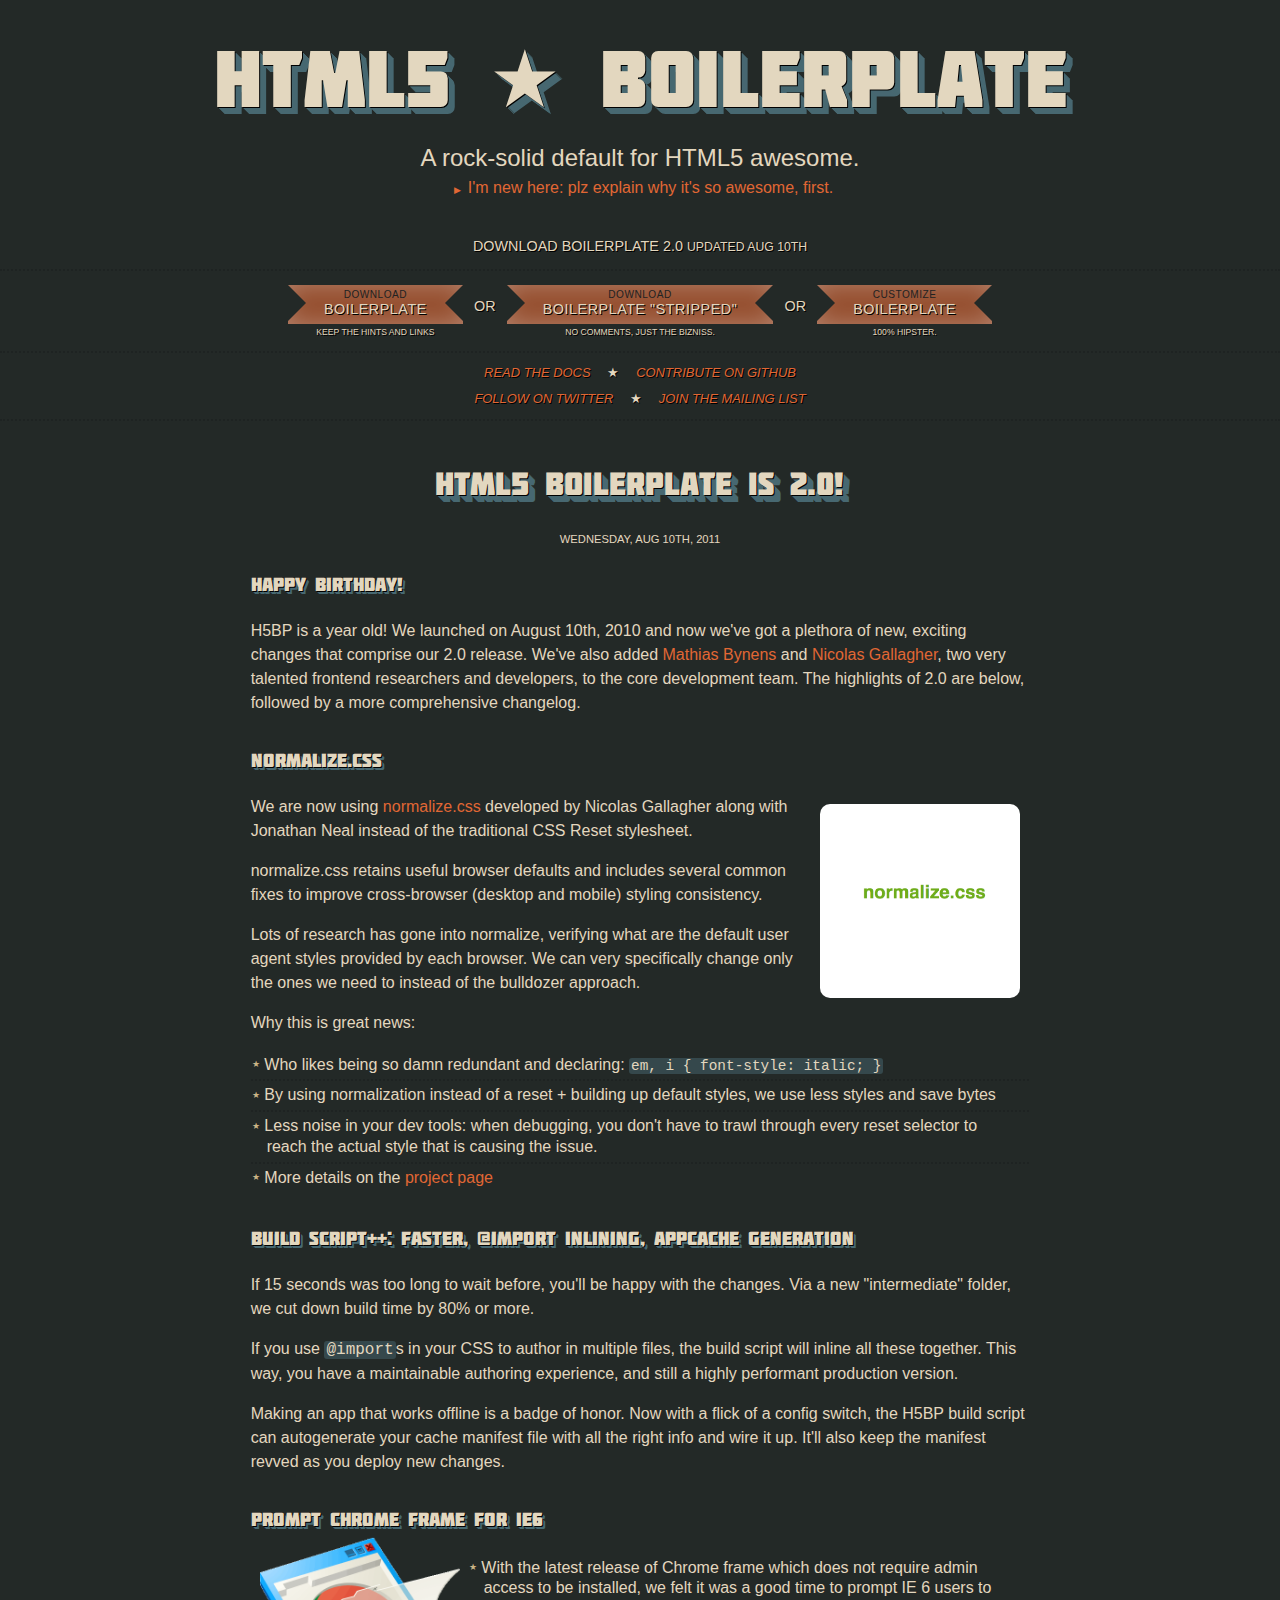
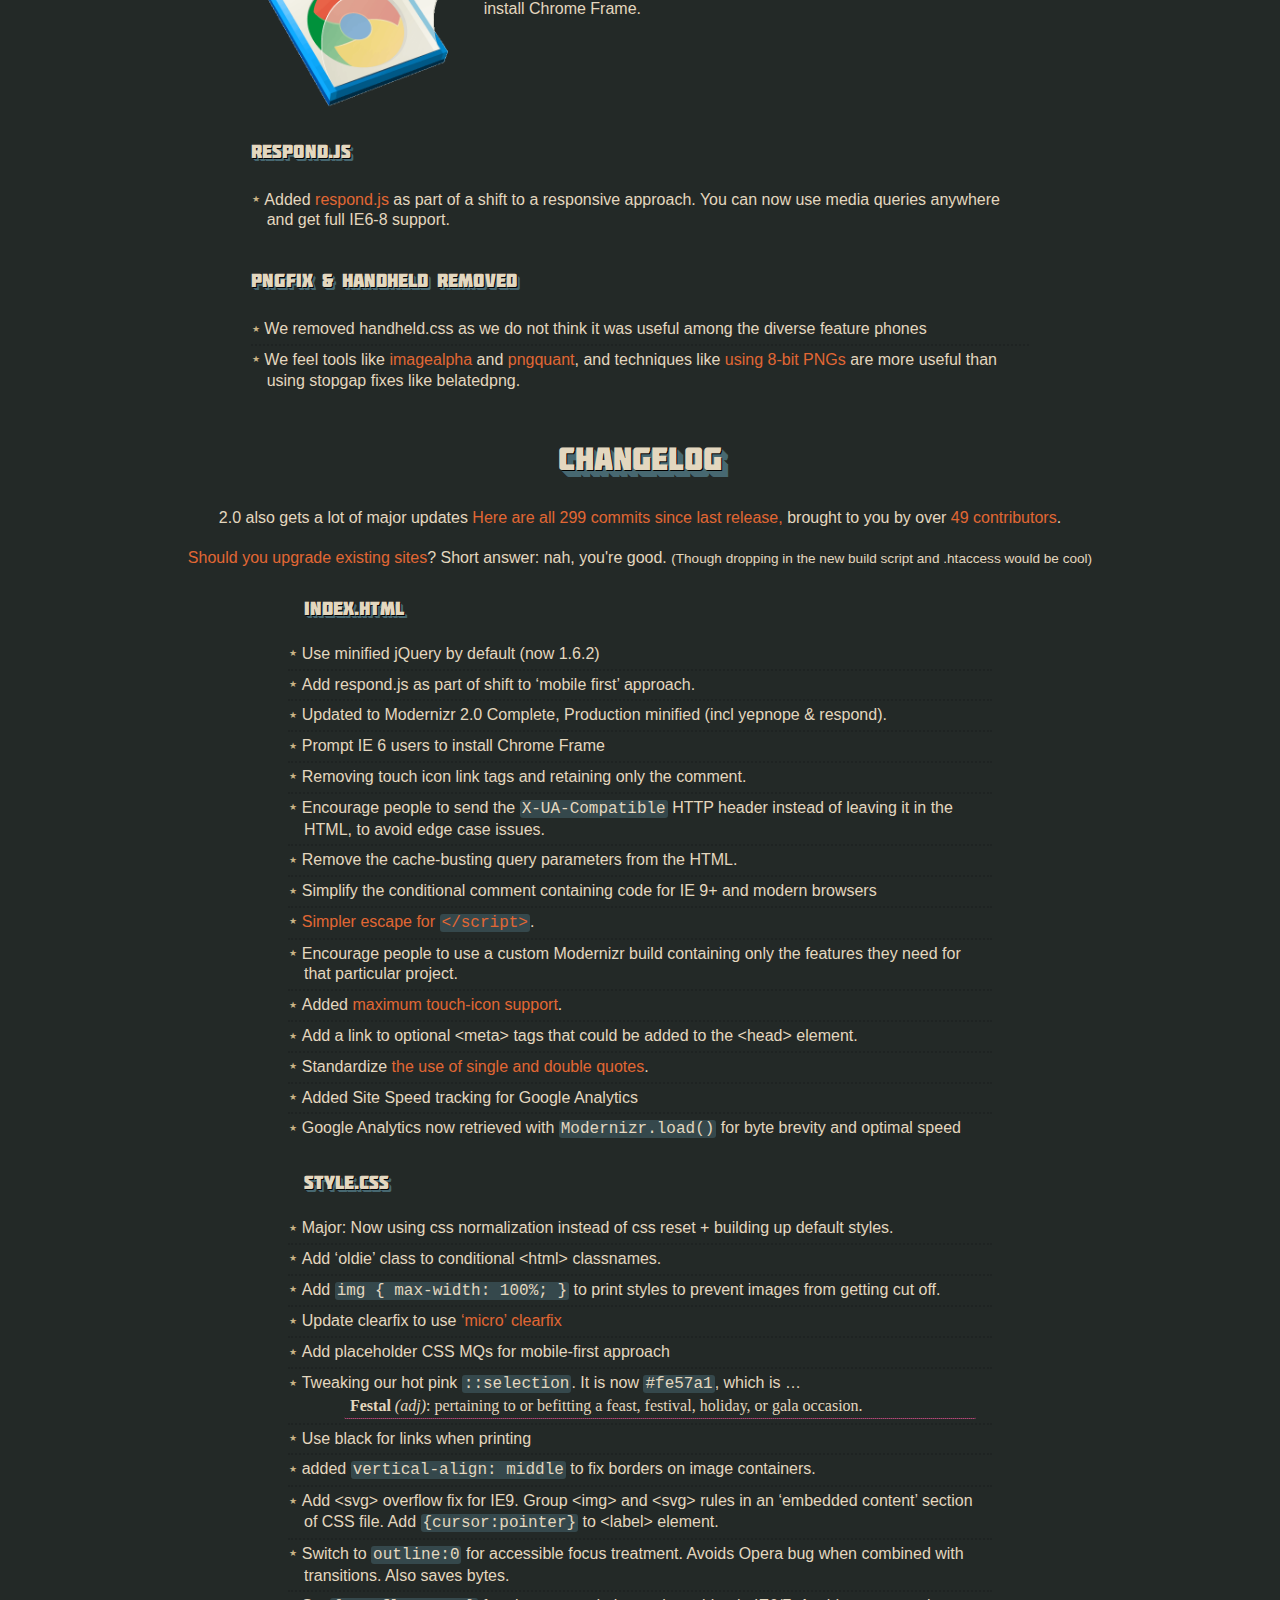
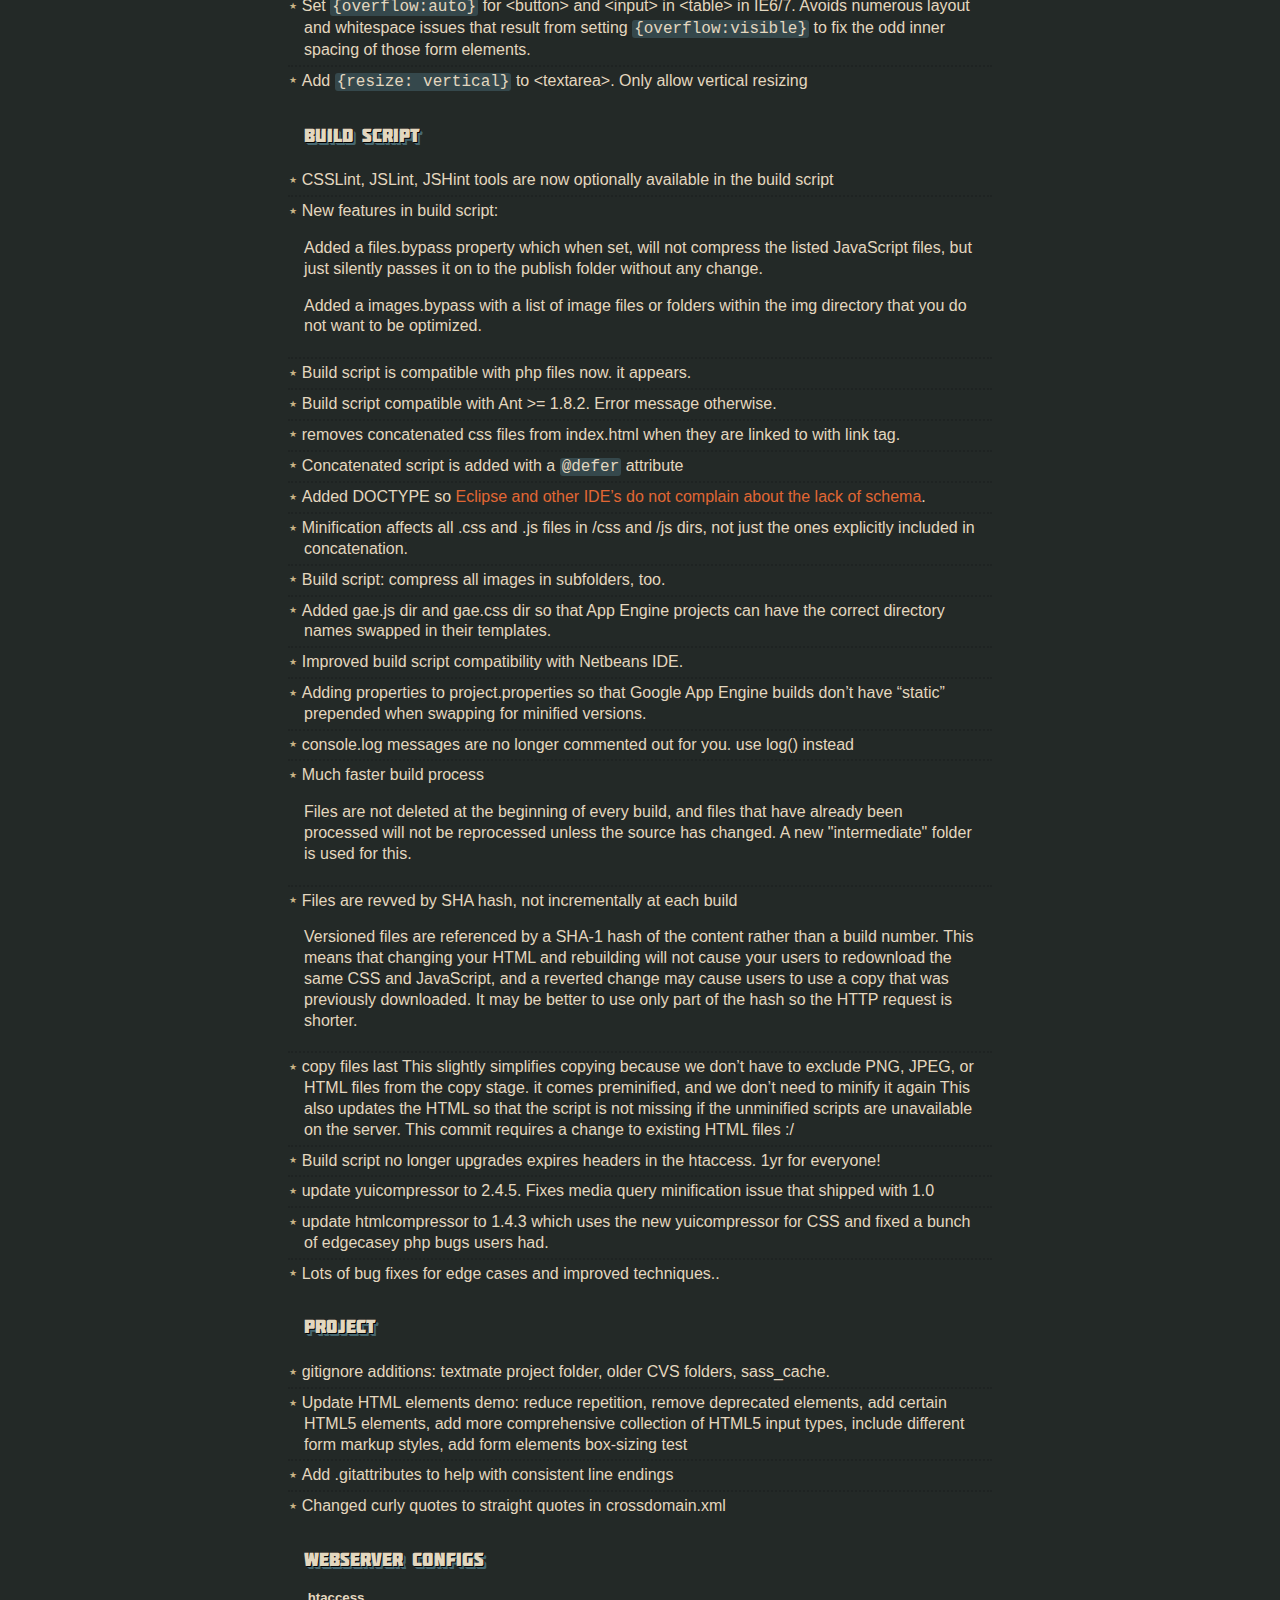
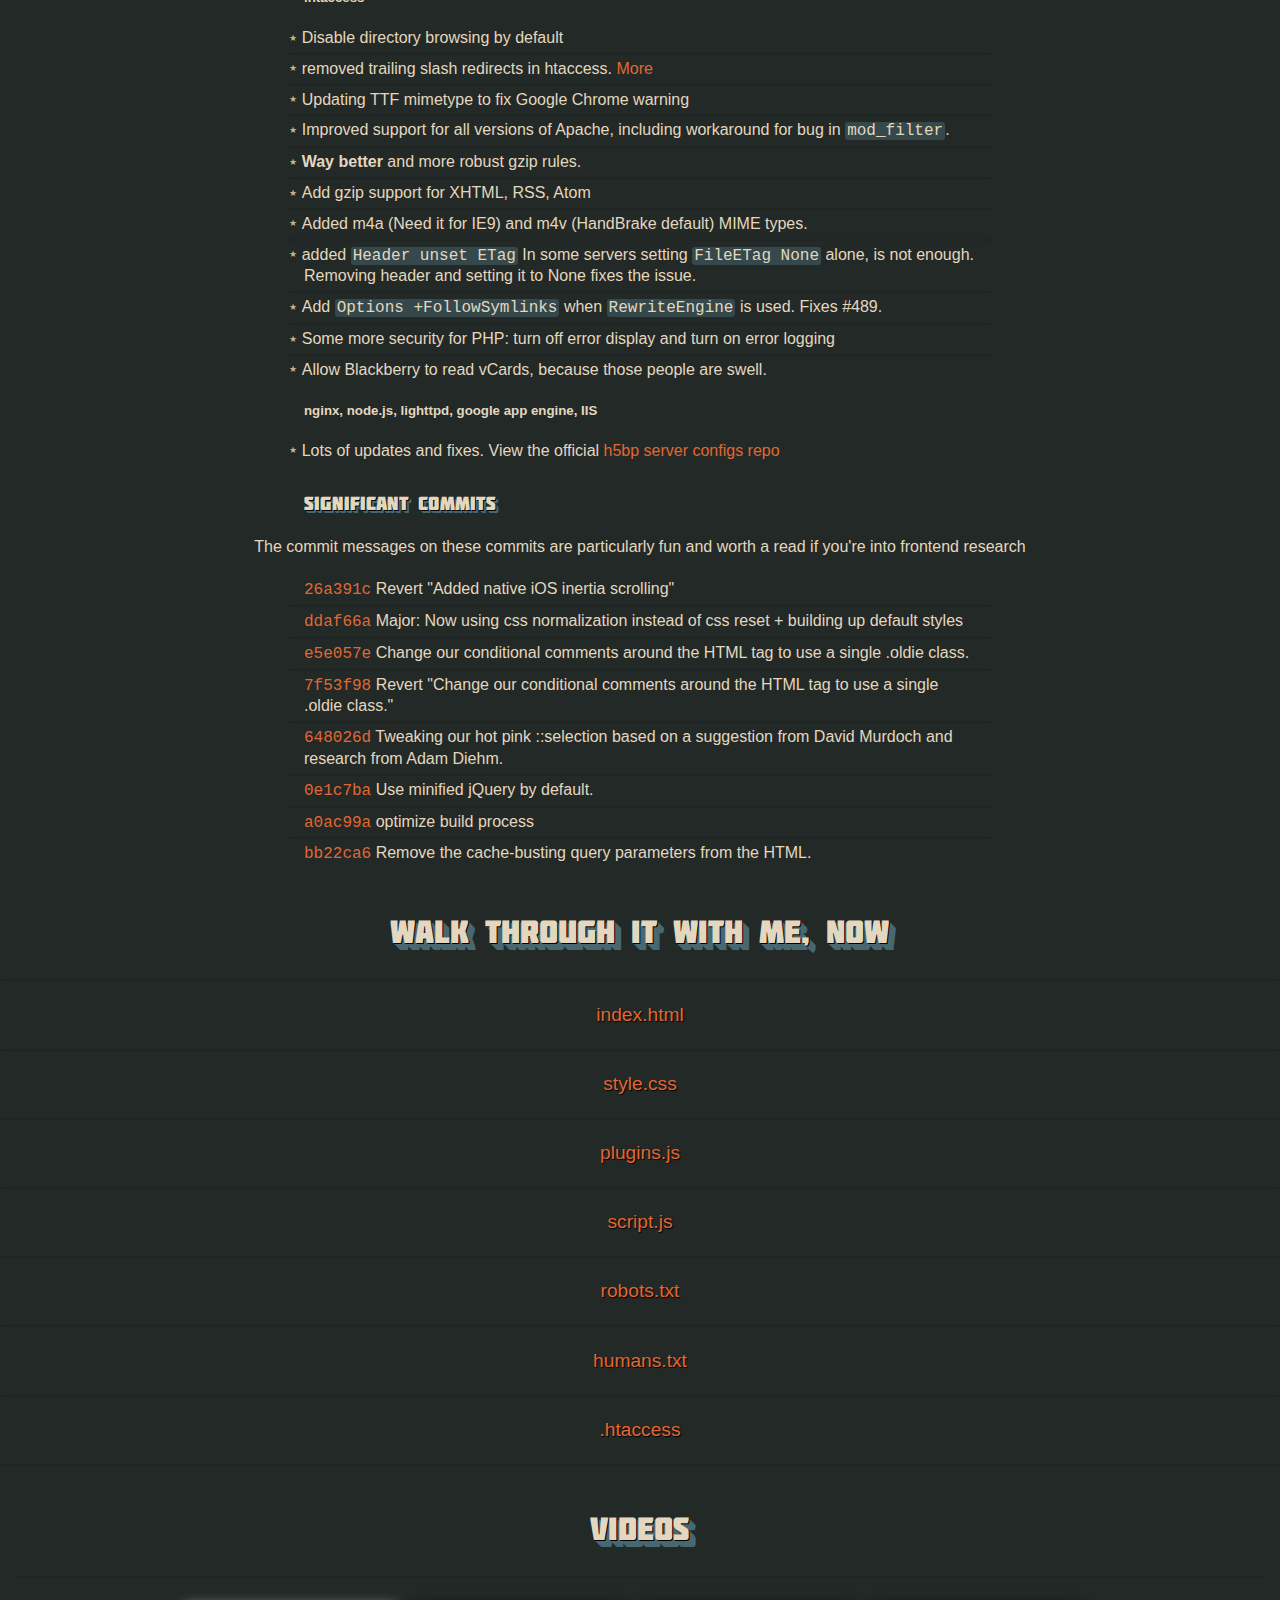
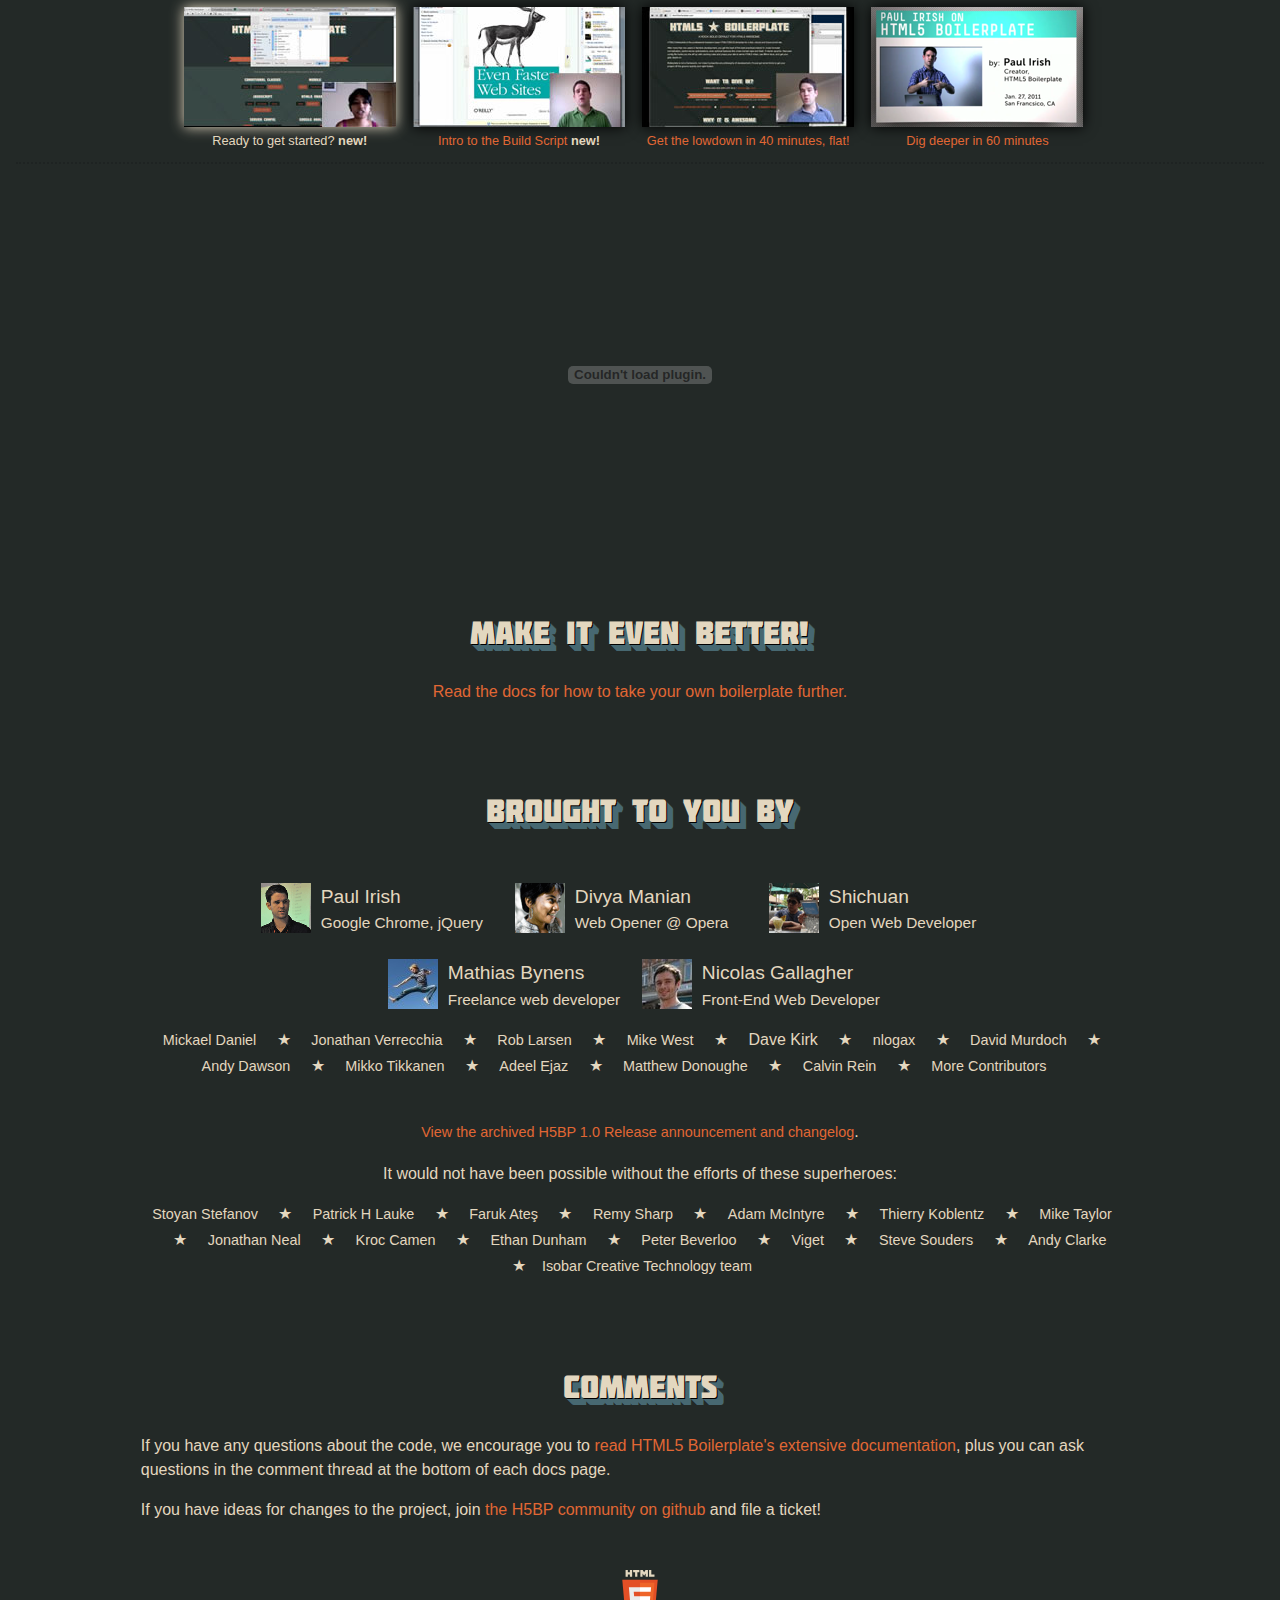
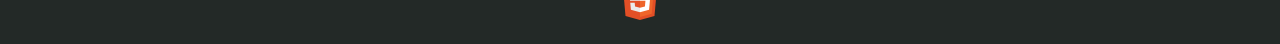
<file: tests/prefixfree/test.html>
<!DOCTYPE html PUBLIC "✰">
<!--[if lt IE 7]> <html lang="en-us" class="no-js ie6"> <![endif]-->
<!--[if IE 7]>    <html lang="en-us" class="no-js ie7"> <![endif]-->
<!--[if IE 8]>    <html lang="en-us" class="no-js ie8"> <![endif]-->
<!--[if gt IE 8]><!-->
<html class="no-js" lang="en-us"><!--<![endif]--><head>
<meta http-equiv="content-type" content="text/html; charset=UTF-8">
  <meta charset="utf-8">
  <meta http-equiv="X-UA-Compatible" content="IE=Edge;chrome=1">
  
  <title dir="ltr">HTML5 Boilerplate - A rock-solid default template for HTML5 awesome.</title>

  <meta name="viewport" content="width=device-width, initial-scale=1.0">  

  <link rel="stylesheet" media="screen" href="_assets/css/style.css">
  <link rel="stylesheet" media="screen" href="_assets/css/shCore.css">
  
<script src="_assets/js/prefixfree.min.js"></script> 

  <!-- JavaScript at the bottom, except for Modernizr -->
  <script src="_assets/js/modernizr-2.js"></script>
</head>
<body>
  <div id="container" dir="ltr"> 
    <header id="header">  
         <p class="lang" dir="ltr">Now offered in:
           <a href="http://html5boilerplate.com/" lang="en-us">English</a>
           <a href="http://es.html5boilerplate.com/" lang="es">Español</a>
           <a href="http://de.html5boilerplate.com/" lang="de-de">Deutsch</a>
           <a href="http://br.html5boilerplate.com/" lang="pt-br">Português</a>
           <a href="http://fr.html5boilerplate.com/" lang="fr-fr">Français</a>
           <a href="http://it.html5boilerplate.com/" lang="it">Italiano</a>
           <a href="http://nl.html5boilerplate.com/" lang="nl">Nederlands</a>
           <a href="http://sr.html5boilerplate.com/" lang="sr">Srpski</a>
           <a href="http://ro.html5boilerplate.com/" lang="ro-ro">Română</a>
           <a href="http://ru.html5boilerplate.com/" lang="ru">По-русски</a>
           <a href="http://he.html5boilerplate.com/" lang="he">עברית</a>
           <a href="http://ja.html5boilerplate.com/" lang="ja">日本語</a>            
         </p>        
         <h1>HTML5  <i>★</i> <b>Boilerplate</b></h1> 
         <h2>A rock-solid default for HTML5 awesome.</h2>
         
         <a href="#intro" class="introtoggle">I'm new here: plz explain why it's so awesome, first.</a>
           
         <div id="intro"> 
           <p>HTML5 Boilerplate is the professional badass's base HTML/CSS/JS template for a fast, robust and future-proof site.</p>
           <p>After more than three years in iterative development, you 
get the best of the best practices baked in: cross-browser 
normalization, performance optimizations, even optional features like 
cross-domain Ajax and Flash. A starter apache .htaccess config file 
hooks you the eff up with caching rules and preps your site to serve 
HTML5 video, use @font-face, and get your gzip zipple on.</p>
           <p>Boilerplate is not a framework, nor does it prescribe any 
philosophy of development, it's just got some tricks to get your project
 off the ground quickly and right-footed.</p>
       
       
           <h3>Why it is awesome</h3> 
           <ul> 
             <li>Cross-browser compatible (IE6, yeah we got that.)</li> 
             <li>HTML5 ready. Use the new tags with certainty.</li> 
             <li>Optimal caching and compression rules for grade-A performance</li> 
             <li>Best practice site configuration defaults</li> 
             <li>Mobile browser optimizations</li> 
             <li>Progressive enhancement graceful degradation … yeah yeah we got that</li> 
             <li>IE specific classes for maximum cross-browser control</li> 
             <li>Handy .no-js and .js classes to style based on capability</li> 
           </ul> 
           
           <h3>Why it is awesome-er</h3> 
           <ul> 
             <li>Console.log nerfing so you won't break anyone by mistake.</li> 
             <li>Never go wrong with your doctype or markup!</li> 
             <li>An optimal print stylesheet, performance optimized.</li> 
             <li>iOS, Android, Opera Mobile-adaptable markup and CSS skeleton.</li> 
             <li>.clearfix, .visuallyhidden classes to style things wisely and accessibly.</li> 
             <li>.htaccess file that allows proper use of HTML5 features and faster page load</li> 
             <li>CDN hosted jQuery with local fallback failsafe.</li> 
             <li>Think there's too much? The HTML5 Boilerplate is delete-key friendly. :)</li> 
           </ul>
            
            <h3>Want to dive in?</h3>
         </div>
    </header>

    <div id="body">

      <p class="bptext">Download Boilerplate 2.0  <small>Updated Aug 10th</small></p>

      <p class="dwn">
        <span><a href="http://github.com/h5bp/html5-boilerplate/zipball/v2.0"><u>Download</u> Boilerplate </a> <small>Keep the hints and links</small></span>
        <i>or</i>
        <span><a href="http://github.com/h5bp/html5-boilerplate/zipball/v2.0stripped"><u>Download</u> Boilerplate "stripped"</a> <small>No comments, just the bizniss.</small></span>
        <i>or</i>        
        <span><a id="builder-custom" href="#builder"><u>Customize</u> Boilerplate</a> <small>100% hipster.</small></span>        
      </p>
      <div class="focus">
        <div id="builder">     
          <div id="jquery">
            <h4>jQuery</h4>
            <label><input checked="checked" name="jquery" id="jquerymin" type="checkbox"> Minified</label>                        
            <label><input name="jquery" id="jquerydev" type="checkbox"> Unminified</label>            
          </div>

          <div id="config">
            <h4>Server Config</h4>            
            <label><input checked="checked" id="h5bp-htaccess" type="checkbox"> .htaccess</label>                        
            <label><input id="h5bp-nginx" type="checkbox"> nginx.conf</label>            
            <label><input id="h5bp-webconfig" type="checkbox"> web.config</label>                        
          </div>  
          <div id="rest">
            <h4>Others</h4>
            <label><input checked="checked" id="h5bp-iecond" type="checkbox"> All IE classes</label>
            <label><input checked="checked" id="h5bp-scripts" type="checkbox"> script.js &amp; plugin.js</label>                        
            <label><input checked="checked" id="h5bp-analytics" type="checkbox"> Google Analytics Snippet</label>                     
            <label><input checked="checked" id="h5bp-chromeframe" type="checkbox"> User-installable Chrome Frame for IE6</label>                                             
          </div>

            <p><a href="http://www.initializr.com/builder?mode=h5bp&amp;" id="builder-download">Download!</a> Are these options not enough? Go to <a href="http://initializr.com/">Initializr</a> for more!</p>
        </div>        
      </div>    

      <p class="social"><i>
        <a href="http://html5boilerplate.com/docs/">Read the docs</a>        
        <a href="http://github.com/h5bp/html5-boilerplate">Contribute on Github </a>             
      </i><i>
        <a href="http://twitter.com/h5bp">Follow on twitter</a>      
        <a href="http://groups.google.com/group/html5boilerplate/">Join The Mailing List</a>
       </i>
      </p>
    
  <div class="new" id="v2">
    <h3>HTML5 Boilerplate is 2.0!</h3>
    <small>Wednesday, Aug 10th, 2011</small>
    <p></p>
    <div class="notice">
      <h4>Happy Birthday!</h4>
      <p>H5BP is a year old! We launched on August 10th, 2010 and now 
we've got a plethora of new, exciting changes that comprise our 2.0 
release. We've also added <a href="http://mathiasbynens.be/">Mathias Bynens</a> and <a href="http://nicolasgallagher.com/">Nicolas Gallagher</a>,
 two very talented frontend researchers and developers, to the core 
development team. The highlights of 2.0 are below, followed by a more 
comprehensive changelog.</p>      
    </div>
     <div class="notice">       
       <h4>NORMALIZE.CSS</h4>
       <img src="_assets/normalize.png" width="200px">
       <p>We are now using <a href="http://github.com/necolas/normalize.css/">normalize.css</a> developed by Nicolas Gallagher along with Jonathan Neal instead of the traditional CSS Reset stylesheet.</p>
       <p>normalize.css retains useful browser defaults and includes 
several common fixes to improve cross-browser (desktop and mobile) 
styling consistency.</p>

       <p>Lots of research has gone into normalize, verifying what are 
the default user agent styles provided by each browser. We can very 
specifically change only the ones we need to instead of the bulldozer 
approach.</p>

       <p>Why this is great news:</p>
       <ul>
       <li>Who likes being so damn redundant and declaring: <code style="font-size:90%">em, i { font-style: italic; }</code></li>
       <li>By using normalization instead of a reset + building up default styles, we use less styles and save bytes</li>
       <li>Less noise in your dev tools: when debugging, you don't have 
to trawl through every reset selector to reach the actual style that is 
causing the issue.</li>
       <li>More details on the <a href="http://necolas.github.com/normalize.css/">project page</a></li>
       </ul>               
     </div>
 
    <div class="notice">  
      <h4>BUILD SCRIPT++: Faster, @import inlining, appcache generation</h4>
      <p>If 15 seconds was too long to wait before, you'll be happy with
 the changes. Via a new "intermediate" folder, we cut down build time by
 80% or more.
      </p><p>If you use <code>@import</code>s in your CSS to author in 
multiple files, the build script will inline all these together. This 
way, you have a maintainable authoring experience, and still a highly 
performant production version.
      </p><p>Making an app that works offline is a badge of honor. Now 
with a flick of a config switch, the H5BP build script can autogenerate 
your cache manifest file with all the right info and wire it up. It'll 
also keep the manifest revved as you deploy new changes.
    </p></div> 
    
    <div class="notice">
       <h4>PROMPT CHROME FRAME FOR IE6</h4>
        <img src="_assets/chrome-frame.png">      
       <ul>
         <li>With the latest release of Chrome frame which does not 
require admin access to be installed, we felt it was a good time to 
prompt IE 6 users to install Chrome Frame.</li>      
       </ul>
     </div>
    
     
    <div class="notice">
      <h4>RESPOND.JS</h4>
      <ul>
        <li>Added <a href="https://github.com/scottjehl/Respond#readme">respond.js</a> as part of a shift to a responsive approach. You can now use media queries anywhere and get full IE6-8 support.</li>      
      </ul>      
    </div>
    <div class="notice">
      <h4>PNGFIX &amp; HANDHELD REMOVED</h4>
      <ul>
        <li>We removed handheld.css as we do not think it was useful among the diverse feature phones</li>
        <li>We feel tools like <a href="http://pornel.net/imagealpha">imagealpha</a> and <a href="http://pornel.net/pngquant">pngquant</a>, and techniques like <a href="http://html5boilerplate.com/docs/Notes-on-using-png/">using 8-bit PNGs</a> are more useful than using stopgap fixes like belatedpng.</li>      
      </ul>      
    </div> 
    <div class="changelog">
      <h3>Changelog</h3>
      <p>2.0 also gets a lot of  major updates <a href="https://github.com/h5bp/html5-boilerplate/compare/v1.0...v2.0">Here are all 299 commits since last release,</a> brought to you by over <a href="https://github.com/h5bp/html5-boilerplate#readme">49 contributors</a>.</p>
      <p><a href="http://html5boilerplate.com/docs/FAQs/#do-i-need-to-upgrade-my-sites-to-a-new-version">Should you upgrade existing sites</a>? Short answer: nah, you're good. <small>(Though dropping in the new build script and .htaccess would be cool)</small></p>


      <h4>index.html</h4>
      <ul>
        <li>Use minified jQuery by default (now 1.6.2)

        </li><li>Add respond.js as part of shift to ‘mobile first’ approach.

        </li><li>Updated to Modernizr 2.0 Complete, Production minified (incl yepnope &amp; respond).

        </li><li>Prompt IE 6 users to install Chrome Frame

        </li><li>Removing touch icon link tags and retaining only the comment.

        </li><li>Encourage people to send the <code>X-UA-Compatible</code> HTTP header instead of leaving it in the HTML, to avoid edge case issues.

        </li><li>Remove the cache-busting query parameters from the HTML.

        </li><li>Simplify the conditional comment containing code for IE 9+ and modern browsers

        </li><li><a href="http://mathiasbynens.be/notes/etago">Simpler escape for <code>&lt;/script&gt;</code></a>.

        </li><li>Encourage people to use a custom Modernizr build containing only the features they need for that particular project.

        </li><li>Added <a href="http://mathiasbynens.be/notes/touch-icons#sizes">maximum touch-icon support</a>.

        </li><li>Add a link to optional &lt;meta&gt; tags that could be added to the &lt;head&gt; element.

        </li><li>Standardize <a href="http://html5boilerplate.com/docs/The-markup/#quotes">the use of single and double quotes</a>.

        </li><li>Added Site Speed tracking for Google Analytics 
        
        </li><li>Google Analytics now retrieved with <code>Modernizr.load()</code> for byte brevity and optimal speed 
             
      </li></ul>

      <h4>style­.css</h4>
      <ul>
        <li>Major: Now using css normalization instead of css reset + building up default styles.

        </li><li>Add ‘oldie’ class to conditional &lt;html&gt; classnames. 

        </li><li>Add <code>img { max-width: 100%; }</code> to print styles to prevent images from getting cut off.

        </li><li>Update clearfix to use <a href="http://nicolasgallagher.com/micro-clearfix-hack/">‘micro’ clearfix</a>

        </li><li>Add placeholder CSS MQs for mobile-first approach

        </li><li>Tweaking our hot pink <code>::selection</code>. It is now <code>#fe57a1</code>, which is … <dd class="festal"><b>Festal</b> <i>(adj)</i>: pertaining to or befitting a feast, festival, holiday, or gala occasion.</dd>

        </li><li>Use black for links when printing

        </li><li>added <code>vertical-align: middle</code> to fix borders on image containers. 

        </li><li>Add &lt;svg&gt; overflow fix for IE9. Group &lt;img&gt; and &lt;svg&gt; rules in an ‘embedded content’ section of CSS file. Add <code>{cursor:pointer}</code> to &lt;label&gt; element.

        </li><li>Switch to <code>outline:0</code> for accessible focus treatment. Avoids Opera bug when combined with transitions. Also saves bytes.

        </li><li>Set <code>{overflow:auto}</code> for &lt;button&gt; and
 &lt;input&gt; in &lt;table&gt; in IE6/7. Avoids numerous layout and 
whitespace issues that result from setting <code>{overflow:visible}</code> to fix the odd inner spacing of those form elements.

        </li><li>Add <code>{resize: vertical}</code> to &lt;textarea&gt;. Only allow vertical resizing

      </li></ul>
      
      <h4>Build Script</h4>
      <ul>
        <li>CSSLint, JSLint, JSHint tools are now optionally available in the build script</li>
        <li>New features in build script:
          <p>Added a files.bypass property  which when set, will not 
compress the listed JavaScript files, but just silently passes it on to 
the publish folder without any change. </p>
          <p>Added a images.bypass with a list of image files or folders within the img directory that you do not want to be optimized.  </p>
        </li>
        <li>Build script is compatible with php files now. it appears. </li>

        <li>Build script compatible with Ant &gt;= 1.8.2. Error message otherwise. </li>

        <li>removes concatenated css files from index.html when they are linked to with link tag. </li>
        <li>Concatenated script is added with a <code>@defer</code> attribute </li>

        <li>Added DOCTYPE so <a href="http://stackoverflow.com/questions/363768/disable-dtd-warning-for-ant-scripts-in-eclipse">Eclipse and other IDE’s do not complain about the lack of schema</a>.</li>
 
        <li>Minification affects all .css and .js files in /css and /js dirs,  not just the ones explicitly included in concatenation.</li>

        <li>Build script: compress all images in subfolders, too.</li>

        <li>Added gae.js dir and gae.css dir so that App Engine projects can have the correct directory names swapped in their templates.</li>
 
        <li>Improved build script compatibility with Netbeans IDE.  </li>

        <li>Adding properties to project.properties so that Google App 
Engine builds don’t have “static” prepended when swapping for minified 
versions.</li>

        <li>console.log messages are no longer commented out for you. use log() instead</li>

        <li>Much faster build process
          <p>Files are not deleted at the beginning of every build, and 
files that have already been processed will not be reprocessed unless 
the source has changed. A new "intermediate" folder is used for this.</p>        
        </li>


        <li>Files are revved by SHA hash, not incrementally at each build
          <p>Versioned files are referenced by a SHA-1 hash of the 
content rather than a build number. This means that changing your HTML 
and rebuilding will not cause your users to redownload the same CSS and 
JavaScript, and a reverted change may cause users to use a copy that was
 previously downloaded. It may be better to use only part of the hash so
 the HTTP request is shorter.</p>        
        </li>

        <li>copy files last This slightly simplifies copying because we 
don’t have to exclude PNG, JPEG, or HTML files from the copy stage. it 
comes preminified, and we don’t need to minify it again This also 
updates the HTML so that the script is not missing if the unminified 
scripts are unavailable on the server. This commit requires a change to 
existing HTML files :/</li>

        <li>Build script no longer upgrades expires headers in the htaccess. 1yr for everyone! </li>

        <li>update yuicompressor to 2.4.5. Fixes media query minification issue that shipped with 1.0</li>

        <li>update htmlcompressor to 1.4.3 which uses the new yuicompressor for CSS and fixed a bunch of edgecasey php bugs users had.</li>

        <li>Lots of bug fixes for edge cases and improved techniques..</li>
        
      </ul>


      <h4>Project</h4>
      <ul>
        <li>gitignore additions: textmate project folder, older CVS folders,  sass_cache.

        </li><li>Update HTML elements demo: reduce repetition, remove 
deprecated elements, add certain HTML5 elements, add more comprehensive 
collection of HTML5 input types, include different form markup styles, 
add form elements box-sizing test

        </li><li>Add .gitattributes to help with consistent line endings

        </li><li>Changed curly quotes to straight quotes in crossdomain.xml


      </li></ul>

      <h4>Webserver Configs</h4>
      <h5>.htaccess</h5>
      <ul>
        <li>Disable directory browsing by default
        </li><li>removed trailing slash redirects in htaccess. <a href="https://github.com/h5bp/html5-boilerplate/wiki/Proper-usage-of-trailing-slash-redirects">More</a>

        </li><li>Updating TTF mimetype to fix Google Chrome warning

        </li><li>Improved support for all versions of Apache, including workaround for bug in <code>mod_filter</code>.

        </li><li><b>Way better</b> and more robust gzip rules. 

        </li><li>Add gzip support for XHTML, RSS, Atom

        </li><li>Added m4a (Need it for IE9) and m4v (HandBrake default) MIME types.

        </li><li>added <code>Header unset ETag</code> In some servers setting <code>FileETag None</code> alone, is not enough. Removing header and setting it to None fixes the issue.

        </li><li>Add <code>Options +FollowSymlinks</code> when <code>RewriteEngine</code> is used. Fixes #489.

        </li><li>Some more security for PHP: turn off error display and turn on error logging

        </li><li>Allow Blackberry to read vCards, because those people are swell.        
      </li></ul>     
       <h5>nginx, node.js, lighttpd, google app engine, IIS</h5>     
       <ul>
         <li>Lots of updates and fixes. View the official <a href="https://github.com/h5bp/server-configs/">h5bp server configs repo</a>
       </li></ul>
       
       <h4>Significant commits</h4>
       <p>The commit messages on these commits are particularly fun and worth a read if you're into frontend research</p>
       
       <ul class="sigcommits">
         <li><samp><a href="https://github.com/h5bp/html5-boilerplate/commit/26a391c">26a391c</a></samp> Revert "Added native iOS inertia scrolling"
         </li><li><samp><a href="https://github.com/h5bp/html5-boilerplate/commit/ddaf66a">ddaf66a</a></samp> Major: Now using css normalization instead of css reset + building up default styles
         </li><li><samp><a href="https://github.com/h5bp/html5-boilerplate/commit/e5e057e">e5e057e</a></samp> Change our conditional comments around the HTML tag to use a single .oldie class.
         </li><li><samp><a href="https://github.com/h5bp/html5-boilerplate/commit/7f53f98">7f53f98</a></samp> Revert "Change our conditional comments around the HTML tag to use a single .oldie class."
         </li><li><samp><a href="https://github.com/h5bp/html5-boilerplate/commit/648026d">648026d</a></samp> Tweaking our hot pink ::selection based on a suggestion from David Murdoch and research from Adam Diehm.
         </li><li><samp><a href="https://github.com/h5bp/html5-boilerplate/commit/0e1c7ba">0e1c7ba</a></samp> Use minified jQuery by default.
         </li><li><samp><a href="https://github.com/h5bp/html5-boilerplate/commit/a0ac99a">a0ac99a</a></samp> optimize build process
         </li><li><samp><a href="https://github.com/h5bp/html5-boilerplate/commit/bb22ca6">bb22ca6</a></samp> Remove the cache-busting query parameters from the HTML.
       </li></ul>                                                       
                                                                        
         

    </div>
  </div>
     
      <div class="source">
        <h3 id="thesource">Walk through it with me, now</h3>

        <h4><a href="#" title="click to see the code of index.html">index.html</a></h4>
        <div class="syntaxhighlighter  " id="highlighter_241924"><div dir="ltr" class="lines"><div class="line alt1"><code class="number">01.</code><span class="content"><span class="block" style="margin-left: 0px !important;"><code class="plain">&lt;!doctype html&gt;</code></span></span></div><div class="line alt2"><code class="number">02.</code><span class="content"><span class="block" style="margin-left: 0px !important;"><code class="comments">&lt;!-- <a href="http://paulirish.com/2008/conditional-stylesheets-vs-css-hacks-answer-neither/" title="http://paulirish.com/2008/conditional-stylesheets-vs-css-hacks-answer-neither/">paulirish.com/2008/conditional-stylesheets-vs-css-hacks-answer-neither/</a> --&gt;</code></span></span></div><div class="line alt1"><code class="number">03.</code><span class="content"><span class="block" style="margin-left: 0px !important;"><code class="comments">&lt;!--[if lt IE 7]&gt; &lt;html class="no-js ie6 oldie" lang="en"&gt; &lt;![endif]--&gt;</code></span></span></div><div class="line alt2"><code class="number">04.</code><span class="content"><span class="block" style="margin-left: 0px !important;"><code class="comments">&lt;!--[if IE 7]&gt;&nbsp;&nbsp;&nbsp; &lt;html class="no-js ie7 oldie" lang="en"&gt; &lt;![endif]--&gt;</code></span></span></div><div class="line alt1"><code class="number">05.</code><span class="content"><span class="block" style="margin-left: 0px !important;"><code class="comments">&lt;!--[if IE 8]&gt;&nbsp;&nbsp;&nbsp; &lt;html class="no-js ie8 oldie" lang="en"&gt; &lt;![endif]--&gt;</code></span></span></div><div class="line alt2"><code class="number">06.</code><span class="content"><span class="block" style="margin-left: 0px !important;"><code class="comments">&lt;!--[if gt IE 8]&gt;&lt;!--&gt;</code> <code class="plain">&lt;</code><code class="keyword">html</code> <code class="color1">class</code><code class="plain">=</code><code class="string">"no-js"</code> <code class="color1">lang</code><code class="plain">=</code><code class="string">"en"</code><code class="plain">&gt; </code><code class="comments">&lt;!--&lt;![endif]--&gt;</code></span></span></div><div class="line alt1"><code class="number">07.</code><span class="content"><span class="block" style="margin-left: 0px !important;"><code class="plain">&lt;</code><code class="keyword">head</code><code class="plain">&gt;</code></span></span></div><div class="line alt2"><code class="number">08.</code><span class="content"><code class="spaces">&nbsp;&nbsp;</code><span class="block" style="margin-left: 16px !important;"><code class="plain">&lt;</code><code class="keyword">meta</code> <code class="color1">charset</code><code class="plain">=</code><code class="string">"utf-8"</code><code class="plain">&gt;</code></span></span></div><div class="line alt1"><code class="number">09.</code><span class="content"><span class="block" style="margin-left: 0px !important;">&nbsp;</span></span></div><div class="line alt2"><code class="number">10.</code><span class="content"><code class="spaces">&nbsp;&nbsp;</code><span class="block" style="margin-left: 16px !important;"><code class="plain">&lt;!-- Use the .htaccess and remove these lines to avoid edge case issues.</code></span></span></div><div class="line alt1"><code class="number">11.</code><span class="content"><code class="spaces">&nbsp;&nbsp;&nbsp;&nbsp;&nbsp;&nbsp;&nbsp;</code><span class="block" style="margin-left: 56px !important;"><code class="plain">More info: h5bp.com/b/378 --&gt;</code></span></span></div><div class="line alt2"><code class="number">12.</code><span class="content"><code class="spaces">&nbsp;&nbsp;</code><span class="block" style="margin-left: 16px !important;"><code class="plain">&lt;</code><code class="keyword">meta</code> <code class="color1">http-equiv</code><code class="plain">=</code><code class="string">"X-UA-Compatible"</code> <code class="color1">content</code><code class="plain">=</code><code class="string">"IE=edge,chrome=1"</code><code class="plain">&gt;</code></span></span></div><div class="line alt1"><code class="number">13.</code><span class="content"><span class="block" style="margin-left: 0px !important;">&nbsp;</span></span></div><div class="line alt2"><code class="number">14.</code><span class="content"><code class="spaces">&nbsp;&nbsp;</code><span class="block" style="margin-left: 16px !important;"><code class="plain">&lt;</code><code class="keyword">title</code><code class="plain">&gt;&lt;/</code><code class="keyword">title</code><code class="plain">&gt;</code></span></span></div><div class="line alt1"><code class="number">15.</code><span class="content"><code class="spaces">&nbsp;&nbsp;</code><span class="block" style="margin-left: 16px !important;"><code class="plain">&lt;</code><code class="keyword">meta</code> <code class="color1">name</code><code class="plain">=</code><code class="string">"description"</code> <code class="color1">content</code><code class="plain">=</code><code class="string">""</code><code class="plain">&gt;</code></span></span></div><div class="line alt2"><code class="number">16.</code><span class="content"><code class="spaces">&nbsp;&nbsp;</code><span class="block" style="margin-left: 16px !important;"><code class="plain">&lt;</code><code class="keyword">meta</code> <code class="color1">name</code><code class="plain">=</code><code class="string">"author"</code> <code class="color1">content</code><code class="plain">=</code><code class="string">""</code><code class="plain">&gt;</code></span></span></div><div class="line alt1"><code class="number">17.</code><span class="content"><span class="block" style="margin-left: 0px !important;">&nbsp;</span></span></div><div class="line alt2"><code class="number">18.</code><span class="content"><code class="spaces">&nbsp;&nbsp;</code><span class="block" style="margin-left: 16px !important;"><code class="comments">&lt;!-- Mobile viewport optimized: <a href="http://j.mp/bplateviewport" title="http://j.mp/bplateviewport">j.mp/bplateviewport</a> --&gt;</code></span></span></div><div class="line alt1"><code class="number">19.</code><span class="content"><code class="spaces">&nbsp;&nbsp;</code><span class="block" style="margin-left: 16px !important;"><code class="plain">&lt;</code><code class="keyword">meta</code> <code class="color1">name</code><code class="plain">=</code><code class="string">"viewport"</code> <code class="color1">content</code><code class="plain">=</code><code class="string">"width=device-width, initial-scale=1.0"</code><code class="plain">&gt;</code></span></span></div><div class="line alt2"><code class="number">20.</code><span class="content"><span class="block" style="margin-left: 0px !important;">&nbsp;</span></span></div><div class="line alt1"><code class="number">21.</code><span class="content"><code class="spaces">&nbsp;&nbsp;</code><span class="block" style="margin-left: 16px !important;"><code class="comments">&lt;!-- Place favicon.ico and apple-touch-icon.png in the root directory: <a href="http://mathiasbynens.be/notes/touch-icons" title="http://mathiasbynens.be/notes/touch-icons">mathiasbynens.be/notes/touch-icons</a> --&gt;</code></span></span></div><div class="line alt2"><code class="number">22.</code><span class="content"><span class="block" style="margin-left: 0px !important;">&nbsp;</span></span></div><div class="line alt1"><code class="number">23.</code><span class="content"><code class="spaces">&nbsp;&nbsp;</code><span class="block" style="margin-left: 16px !important;"><code class="comments">&lt;!-- CSS: implied media="all" --&gt;</code></span></span></div><div class="line alt2"><code class="number">24.</code><span class="content"><code class="spaces">&nbsp;&nbsp;</code><span class="block" style="margin-left: 16px !important;"><code class="plain">&lt;</code><code class="keyword">link</code> <code class="color1">rel</code><code class="plain">=</code><code class="string">"stylesheet"</code> <code class="color1">href</code><code class="plain">=</code><code class="string">"css/style.css?v=2"</code><code class="plain">&gt;</code></span></span></div><div class="line alt1"><code class="number">25.</code><span class="content"><span class="block" style="margin-left: 0px !important;">&nbsp;</span></span></div><div class="line alt2"><code class="number">26.</code><span class="content"><code class="spaces">&nbsp;&nbsp;</code><span class="block" style="margin-left: 16px !important;"><code class="comments">&lt;!-- More ideas for your &lt;head&gt; here: <a href="http://h5bp.com/docs/#head-Tips" title="http://h5bp.com/docs/#head-Tips">h5bp.com/docs/#head-Tips</a> --&gt;</code></span></span></div><div class="line alt1"><code class="number">27.</code><span class="content"><span class="block" style="margin-left: 0px !important;">&nbsp;</span></span></div><div class="line alt2"><code class="number">28.</code><span class="content"><code class="spaces">&nbsp;&nbsp;</code><span class="block" style="margin-left: 16px !important;"><code class="plain">&lt;!-- All JavaScript at the bottom, except for Modernizr and Respond.</code></span></span></div><div class="line alt1"><code class="number">29.</code><span class="content"><code class="spaces">&nbsp;&nbsp;&nbsp;&nbsp;&nbsp;&nbsp;&nbsp;</code><span class="block" style="margin-left: 56px !important;"><code class="plain">Modernizr enables HTML5 elements &amp; feature detects; Respond is a polyfill for min/max-width CSS3 Media Queries</code></span></span></div><div class="line alt2"><code class="number">30.</code><span class="content"><code class="spaces">&nbsp;&nbsp;&nbsp;&nbsp;&nbsp;&nbsp;&nbsp;</code><span class="block" style="margin-left: 56px !important;"><code class="plain">For optimal performance, use a custom Modernizr build: www.modernizr.com/download/ --&gt;</code></span></span></div><div class="line alt1"><code class="number">31.</code><span class="content"><code class="spaces">&nbsp;&nbsp;</code><span class="block" style="margin-left: 16px !important;"><code class="plain">&lt;</code><code class="keyword">script</code> <code class="color1">src</code><code class="plain">=</code><code class="string">"js/libs/modernizr-2.0.6.min.js"</code><code class="plain">&gt;&lt;/</code><code class="keyword">script</code><code class="plain">&gt;</code></span></span></div><div class="line alt2"><code class="number">32.</code><span class="content"><span class="block" style="margin-left: 0px !important;"><code class="plain">&lt;/</code><code class="keyword">head</code><code class="plain">&gt;</code></span></span></div><div class="line alt1"><code class="number">33.</code><span class="content"><span class="block" style="margin-left: 0px !important;">&nbsp;</span></span></div><div class="line alt2"><code class="number">34.</code><span class="content"><span class="block" style="margin-left: 0px !important;"><code class="plain">&lt;</code><code class="keyword">body</code><code class="plain">&gt;</code></span></span></div><div class="line alt1"><code class="number">35.</code><span class="content"><span class="block" style="margin-left: 0px !important;">&nbsp;</span></span></div><div class="line alt2"><code class="number">36.</code><span class="content"><code class="spaces">&nbsp;&nbsp;</code><span class="block" style="margin-left: 16px !important;"><code class="plain">&lt;</code><code class="keyword">div</code> <code class="color1">id</code><code class="plain">=</code><code class="string">"container"</code><code class="plain">&gt;</code></span></span></div><div class="line alt1"><code class="number">37.</code><span class="content"><code class="spaces">&nbsp;&nbsp;&nbsp;&nbsp;</code><span class="block" style="margin-left: 32px !important;"><code class="plain">&lt;</code><code class="keyword">header</code><code class="plain">&gt;</code></span></span></div><div class="line alt2"><code class="number">38.</code><span class="content"><span class="block" style="margin-left: 0px !important;">&nbsp;</span></span></div><div class="line alt1"><code class="number">39.</code><span class="content"><code class="spaces">&nbsp;&nbsp;&nbsp;&nbsp;</code><span class="block" style="margin-left: 32px !important;"><code class="plain">&lt;/</code><code class="keyword">header</code><code class="plain">&gt;</code></span></span></div><div class="line alt2"><code class="number">40.</code><span class="content"><code class="spaces">&nbsp;&nbsp;&nbsp;&nbsp;</code><span class="block" style="margin-left: 32px !important;"><code class="plain">&lt;</code><code class="keyword">div</code> <code class="color1">id</code><code class="plain">=</code><code class="string">"main"</code> <code class="color1">role</code><code class="plain">=</code><code class="string">"main"</code><code class="plain">&gt;</code></span></span></div><div class="line alt1"><code class="number">41.</code><span class="content"><span class="block" style="margin-left: 0px !important;">&nbsp;</span></span></div><div class="line alt2"><code class="number">42.</code><span class="content"><code class="spaces">&nbsp;&nbsp;&nbsp;&nbsp;</code><span class="block" style="margin-left: 32px !important;"><code class="plain">&lt;/</code><code class="keyword">div</code><code class="plain">&gt;</code></span></span></div><div class="line alt1"><code class="number">43.</code><span class="content"><code class="spaces">&nbsp;&nbsp;&nbsp;&nbsp;</code><span class="block" style="margin-left: 32px !important;"><code class="plain">&lt;</code><code class="keyword">footer</code><code class="plain">&gt;</code></span></span></div><div class="line alt2"><code class="number">44.</code><span class="content"><span class="block" style="margin-left: 0px !important;">&nbsp;</span></span></div><div class="line alt1"><code class="number">45.</code><span class="content"><code class="spaces">&nbsp;&nbsp;&nbsp;&nbsp;</code><span class="block" style="margin-left: 32px !important;"><code class="plain">&lt;/</code><code class="keyword">footer</code><code class="plain">&gt;</code></span></span></div><div class="line alt2"><code class="number">46.</code><span class="content"><code class="spaces">&nbsp;&nbsp;</code><span class="block" style="margin-left: 16px !important;"><code class="plain">&lt;/</code><code class="keyword">div</code><code class="plain">&gt; </code><code class="comments">&lt;!--! end of #container --&gt;</code></span></span></div><div class="line alt1"><code class="number">47.</code><span class="content"><span class="block" style="margin-left: 0px !important;">&nbsp;</span></span></div><div class="line alt2"><code class="number">48.</code><span class="content"><span class="block" style="margin-left: 0px !important;">&nbsp;</span></span></div><div class="line alt1"><code class="number">49.</code><span class="content"><code class="spaces">&nbsp;&nbsp;</code><span class="block" style="margin-left: 16px !important;"><code class="comments">&lt;!-- JavaScript at the bottom for fast page loading --&gt;</code></span></span></div><div class="line alt2"><code class="number">50.</code><span class="content"><span class="block" style="margin-left: 0px !important;">&nbsp;</span></span></div><div class="line alt1"><code class="number">51.</code><span class="content"><code class="spaces">&nbsp;&nbsp;</code><span class="block" style="margin-left: 16px !important;"><code class="comments">&lt;!-- Grab Google CDN's jQuery, with a protocol relative URL; fall back to local if necessary --&gt;</code></span></span></div><div class="line alt2"><code class="number">52.</code><span class="content"><code class="spaces">&nbsp;&nbsp;</code><span class="block" style="margin-left: 16px !important;"><code class="plain">&lt;</code><code class="keyword">script</code> <code class="color1">src</code><code class="plain">=</code><code class="string">"//ajax.googleapis.com/ajax/libs/jquery/1.5.1/jquery.js"</code><code class="plain">&gt;&lt;/</code><code class="keyword">script</code><code class="plain">&gt;</code></span></span></div><div class="line alt1"><code class="number">53.</code><span class="content"><code class="spaces">&nbsp;&nbsp;</code><span class="block" style="margin-left: 16px !important;"><code class="plain">&lt;</code><code class="keyword">script</code><code class="plain">&gt;window.jQuery || document.write('&lt;</code><code class="keyword">script</code> <code class="color1">src</code><code class="plain">=</code><code class="string">"js/libs/jquery-1.5.1.min.js"</code><code class="plain">&gt;\x3C/script&gt;')&lt;/</code><code class="keyword">script</code><code class="plain">&gt;</code></span></span></div><div class="line alt2"><code class="number">54.</code><span class="content"><span class="block" style="margin-left: 0px !important;">&nbsp;</span></span></div><div class="line alt1"><code class="number">55.</code><span class="content"><span class="block" style="margin-left: 0px !important;">&nbsp;</span></span></div><div class="line alt2"><code class="number">56.</code><span class="content"><code class="spaces">&nbsp;&nbsp;</code><span class="block" style="margin-left: 16px !important;"><code class="comments">&lt;!-- scripts concatenated and minified via ant build script--&gt;</code></span></span></div><div class="line alt1"><code class="number">57.</code><span class="content"><code class="spaces">&nbsp;&nbsp;</code><span class="block" style="margin-left: 16px !important;"><code class="plain">&lt;</code><code class="keyword">script</code> <code class="color1">src</code><code class="plain">=</code><code class="string">"js/plugins.js"</code><code class="plain">&gt;&lt;/</code><code class="keyword">script</code><code class="plain">&gt;</code></span></span></div><div class="line alt2"><code class="number">58.</code><span class="content"><code class="spaces">&nbsp;&nbsp;</code><span class="block" style="margin-left: 16px !important;"><code class="plain">&lt;</code><code class="keyword">script</code> <code class="color1">src</code><code class="plain">=</code><code class="string">"js/script.js"</code><code class="plain">&gt;&lt;/</code><code class="keyword">script</code><code class="plain">&gt;</code></span></span></div><div class="line alt1"><code class="number">59.</code><span class="content"><code class="spaces">&nbsp;&nbsp;</code><span class="block" style="margin-left: 16px !important;"><code class="comments">&lt;!-- end scripts--&gt;</code></span></span></div><div class="line alt2"><code class="number">60.</code><span class="content"><span class="block" style="margin-left: 0px !important;">&nbsp;</span></span></div><div class="line alt1"><code class="number">61.</code><span class="content"><span class="block" style="margin-left: 0px !important;">&nbsp;</span></span></div><div class="line alt2"><code class="number">62.</code><span class="content"><code class="spaces">&nbsp;&nbsp;</code><span class="block" style="margin-left: 16px !important;"><code class="comments">&lt;!-- Change UAXXXXXXXX1 to be your site's ID --&gt;</code></span></span></div><div class="line alt1"><code class="number">63.</code><span class="content"><code class="spaces">&nbsp;&nbsp;</code><span class="block" style="margin-left: 16px !important;"><code class="plain">&lt;</code><code class="keyword">script</code><code class="plain">&gt;</code></span></span></div><div class="line alt2"><code class="number">64.</code><span class="content"><code class="spaces">&nbsp;&nbsp;&nbsp;&nbsp;</code><span class="block" style="margin-left: 32px !important;"><code class="plain">window._gaq = [['_setAccount','UAXXXXXXXX1'],['_trackPageview'],['_trackPageLoadTime']];</code></span></span></div><div class="line alt1"><code class="number">65.</code><span class="content"><code class="spaces">&nbsp;&nbsp;&nbsp;&nbsp;</code><span class="block" style="margin-left: 32px !important;"><code class="plain">Modernizr.load({</code></span></span></div><div class="line alt2"><code class="number">66.</code><span class="content"><code class="spaces">&nbsp;&nbsp;&nbsp;&nbsp;&nbsp;&nbsp;</code><span class="block" style="margin-left: 48px !important;"><code class="plain">load: ('https:' == location.protocol ? '//ssl' : '//www') + '.google-analytics.com/ga.js'</code></span></span></div><div class="line alt1"><code class="number">67.</code><span class="content"><code class="spaces">&nbsp;&nbsp;&nbsp;&nbsp;</code><span class="block" style="margin-left: 32px !important;"><code class="plain">});</code></span></span></div><div class="line alt2"><code class="number">68.</code><span class="content"><code class="spaces">&nbsp;&nbsp;</code><span class="block" style="margin-left: 16px !important;"><code class="plain">&lt;/</code><code class="keyword">script</code><code class="plain">&gt;</code></span></span></div><div class="line alt1"><code class="number">69.</code><span class="content"><code class="spaces">&nbsp;&nbsp;</code><span class="block" style="margin-left: 16px !important;">&nbsp;</span></span></div><div class="line alt2"><code class="number">70.</code><span class="content"><code class="spaces">&nbsp;&nbsp;</code><span class="block" style="margin-left: 16px !important;"><code class="plain">&lt;!-- Prompt IE 6 users to install Chrome Frame. Remove this if you want to support IE 6.</code></span></span></div><div class="line alt1"><code class="number">71.</code><span class="content"><code class="spaces">&nbsp;&nbsp;&nbsp;&nbsp;&nbsp;&nbsp;&nbsp;</code><span class="block" style="margin-left: 56px !important;"><code class="plain">chromium.org/developers/how-tos/chrome-frame-getting-started --&gt;</code></span></span></div><div class="line alt2"><code class="number">72.</code><span class="content"><code class="spaces">&nbsp;&nbsp;</code><span class="block" style="margin-left: 16px !important;"><code class="plain">&lt;!--[if lt IE 7 ]&gt;</code></span></span></div><div class="line alt1"><code class="number">73.</code><span class="content"><code class="spaces">&nbsp;&nbsp;&nbsp;&nbsp;</code><span class="block" style="margin-left: 32px !important;"><code class="plain">&lt;</code><code class="keyword">script</code> <code class="color1">src</code><code class="plain">=</code><code class="string">"//ajax.googleapis.com/ajax/libs/chrome-frame/1.0.3/CFInstall.min.js"</code><code class="plain">&gt;&lt;/</code><code class="keyword">script</code><code class="plain">&gt;</code></span></span></div><div class="line alt2"><code class="number">74.</code><span class="content"><code class="spaces">&nbsp;&nbsp;&nbsp;&nbsp;</code><span class="block" style="margin-left: 32px !important;"><code class="plain">&lt;</code><code class="keyword">script</code><code class="plain">&gt;window.attachEvent('onload',function(){CFInstall.check({mode:'overlay'})})&lt;/</code><code class="keyword">script</code><code class="plain">&gt;</code></span></span></div><div class="line alt1"><code class="number">75.</code><span class="content"><code class="spaces">&nbsp;&nbsp;</code><span class="block" style="margin-left: 16px !important;"><code class="plain">&lt;![endif]--&gt;&nbsp; </code></span></span></div><div class="line alt2"><code class="number">76.</code><span class="content"><span class="block" style="margin-left: 0px !important;">&nbsp;</span></span></div><div class="line alt1"><code class="number">77.</code><span class="content"><span class="block" style="margin-left: 0px !important;"><code class="plain">&lt;/</code><code class="keyword">body</code><code class="plain">&gt;</code></span></span></div><div class="line alt2"><code class="number">78.</code><span class="content"><span class="block" style="margin-left: 0px !important;"><code class="plain">&lt;/</code><code class="keyword">html</code><code class="plain">&gt;</code></span></span></div></div></div>

        <h4><a href="#" title="click to see the code of style.css">style­.css</a></h4>
        <div class="syntaxhighlighter  " id="highlighter_194441"><div dir="ltr" class="lines"><div class="line alt1"><code class="number">001.</code><span class="content"><span class="block" style="margin-left: 0px !important;"><code class="comments">/*</code></span></span></div><div class="line alt2"><code class="number">002.</code><span class="content"><code class="spaces">&nbsp;</code><span class="block" style="margin-left: 8px !important;"><code class="comments">* HTML5 ✰ Boilerplate</code></span></span></div><div class="line alt1"><code class="number">003.</code><span class="content"><code class="spaces">&nbsp;</code><span class="block" style="margin-left: 8px !important;"><code class="comments">*</code></span></span></div><div class="line alt2"><code class="number">004.</code><span class="content"><code class="spaces">&nbsp;</code><span class="block" style="margin-left: 8px !important;"><code class="comments">* What follows is the result of much research on cross-browser styling. </code></span></span></div><div class="line alt1"><code class="number">005.</code><span class="content"><code class="spaces">&nbsp;</code><span class="block" style="margin-left: 8px !important;"><code class="comments">* Credit left inline and big thanks to Nicolas Gallagher, Jonathan Neal,</code></span></span></div><div class="line alt2"><code class="number">006.</code><span class="content"><code class="spaces">&nbsp;</code><span class="block" style="margin-left: 8px !important;"><code class="comments">* Kroc Camen, and the H5BP dev community and team.</code></span></span></div><div class="line alt1"><code class="number">007.</code><span class="content"><code class="spaces">&nbsp;</code><span class="block" style="margin-left: 8px !important;"><code class="comments">*</code></span></span></div><div class="line alt2"><code class="number">008.</code><span class="content"><code class="spaces">&nbsp;</code><span class="block" style="margin-left: 8px !important;"><code class="comments">* Detailed information about this CSS: <a href="http://h5bp.com/css" title="http://h5bp.com/css">h5bp.com/css</a></code></span></span></div><div class="line alt1"><code class="number">009.</code><span class="content"><code class="spaces">&nbsp;</code><span class="block" style="margin-left: 8px !important;"><code class="comments">*/</code></span></span></div><div class="line alt2"><code class="number">010.</code><span class="content"><span class="block" style="margin-left: 0px !important;">&nbsp;</span></span></div><div class="line alt1"><code class="number">011.</code><span class="content"><span class="block" style="margin-left: 0px !important;">&nbsp;</span></span></div><div class="line alt2"><code class="number">012.</code><span class="content"><span class="block" style="margin-left: 0px !important;"><code class="comments">/* =============================================================================</code></span></span></div><div class="line alt1"><code class="number">013.</code><span class="content"><code class="spaces">&nbsp;&nbsp;&nbsp;</code><span class="block" style="margin-left: 24px !important;"><code class="comments">HTML5 element display</code></span></span></div><div class="line alt2"><code class="number">014.</code><span class="content"><code class="spaces">&nbsp;&nbsp;&nbsp;</code><span class="block" style="margin-left: 24px !important;"><code class="comments">========================================================================== */</code></span></span></div><div class="line alt1"><code class="number">015.</code><span class="content"><span class="block" style="margin-left: 0px !important;">&nbsp;</span></span></div><div class="line alt2"><code class="number">016.</code><span class="content"><span class="block" style="margin-left: 0px !important;"><code class="plain">article, aside, details, figcaption, figure, footer, header, hgroup, nav, section { </code><code class="keyword">display</code><code class="plain">: </code><code class="value">block</code><code class="plain">; }</code></span></span></div><div class="line alt1"><code class="number">017.</code><span class="content"><span class="block" style="margin-left: 0px !important;"><code class="plain">audio, canvas, video { </code><code class="keyword">display</code><code class="plain">: inline-</code><code class="value">block</code><code class="plain">; *</code><code class="keyword">display</code><code class="plain">: </code><code class="value">inline</code><code class="plain">; *zoom: </code><code class="value">1</code><code class="plain">; }</code></span></span></div><div class="line alt2"><code class="number">018.</code><span class="content"><span class="block" style="margin-left: 0px !important;"><code class="plain">audio:not([controls]) { </code><code class="keyword">display</code><code class="plain">: </code><code class="value">none</code><code class="plain">; }</code></span></span></div><div class="line alt1"><code class="number">019.</code><span class="content"><span class="block" style="margin-left: 0px !important;"><code class="plain">[</code><code class="value">hidden</code><code class="plain">] { </code><code class="keyword">display</code><code class="plain">: </code><code class="value">none</code><code class="plain">; }</code></span></span></div><div class="line alt2"><code class="number">020.</code><span class="content"><span class="block" style="margin-left: 0px !important;">&nbsp;</span></span></div><div class="line alt1"><code class="number">021.</code><span class="content"><span class="block" style="margin-left: 0px !important;">&nbsp;</span></span></div><div class="line alt2"><code class="number">022.</code><span class="content"><span class="block" style="margin-left: 0px !important;">&nbsp;</span></span></div><div class="line alt1"><code class="number">023.</code><span class="content"><span class="block" style="margin-left: 0px !important;"><code class="comments">/* =============================================================================</code></span></span></div><div class="line alt2"><code class="number">024.</code><span class="content"><code class="spaces">&nbsp;&nbsp;&nbsp;</code><span class="block" style="margin-left: 24px !important;"><code class="comments">Base</code></span></span></div><div class="line alt1"><code class="number">025.</code><span class="content"><code class="spaces">&nbsp;&nbsp;&nbsp;</code><span class="block" style="margin-left: 24px !important;"><code class="comments">========================================================================== */</code></span></span></div><div class="line alt2"><code class="number">026.</code><span class="content"><span class="block" style="margin-left: 0px !important;">&nbsp;</span></span></div><div class="line alt1"><code class="number">027.</code><span class="content"><span class="block" style="margin-left: 0px !important;"><code class="comments">/*</code></span></span></div><div class="line alt2"><code class="number">028.</code><span class="content"><code class="spaces">&nbsp;</code><span class="block" style="margin-left: 8px !important;"><code class="comments">* 1. Correct text resizing oddly in IE6/7 when body font-size is set using em units</code></span></span></div><div class="line alt1"><code class="number">029.</code><span class="content"><span class="block" style="margin-left: 0px !important;">&nbsp;</span></span></div><div class="line alt2"><code class="number">030.</code><span class="content"><code class="spaces">&nbsp;</code><span class="block" style="margin-left: 8px !important;"><code class="comments">* 2. Force vertical scrollbar in non-IE</code></span></span></div><div class="line alt1"><code class="number">031.</code><span class="content"><span class="block" style="margin-left: 0px !important;">&nbsp;</span></span></div><div class="line alt2"><code class="number">032.</code><span class="content"><code class="spaces">&nbsp;</code><span class="block" style="margin-left: 8px !important;"><code class="comments">* 3. Prevent iOS text size adjust on device orientation change, without disabling user zoom: <a href="http://h5bp.com/g" title="http://h5bp.com/g">h5bp.com/g</a></code></span></span></div><div class="line alt1"><code class="number">033.</code><span class="content"><span class="block" style="margin-left: 0px !important;">&nbsp;</span></span></div><div class="line alt2"><code class="number">034.</code><span class="content"><code class="spaces">&nbsp;</code><span class="block" style="margin-left: 8px !important;"><code class="comments">*/</code></span></span></div><div class="line alt1"><code class="number">035.</code><span class="content"><span class="block" style="margin-left: 0px !important;">&nbsp;</span></span></div><div class="line alt2"><code class="number">036.</code><span class="content"><span class="block" style="margin-left: 0px !important;"><code class="plain">html { </code><code class="keyword">font-size</code><code class="plain">: </code><code class="value">100%</code><code class="plain">; overflow-y: </code><code class="value">scroll</code><code class="plain">; -webkit-text-size-adjust: </code><code class="value">100%</code><code class="plain">; -ms-text-size-adjust: </code><code class="value">100%</code><code class="plain">; }</code></span></span></div><div class="line alt1"><code class="number">037.</code><span class="content"><span class="block" style="margin-left: 0px !important;">&nbsp;</span></span></div><div class="line alt2"><code class="number">038.</code><span class="content"><span class="block" style="margin-left: 0px !important;"><code class="plain">body { </code><code class="keyword">margin</code><code class="plain">: </code><code class="value">0</code><code class="plain">; </code><code class="keyword">font-size</code><code class="plain">: </code><code class="value">13px</code><code class="plain">; </code><code class="keyword">line-height</code><code class="plain">: </code><code class="value">1.231</code><code class="plain">; }</code></span></span></div><div class="line alt1"><code class="number">039.</code><span class="content"><span class="block" style="margin-left: 0px !important;">&nbsp;</span></span></div><div class="line alt2"><code class="number">040.</code><span class="content"><span class="block" style="margin-left: 0px !important;"><code class="plain">body, button, input, select, textarea { </code><code class="keyword">font-family</code><code class="plain">: </code><code class="color1">sans-serif</code><code class="plain">; </code><code class="keyword">color</code><code class="plain">: </code><code class="value">#222</code><code class="plain">; }</code></span></span></div><div class="line alt1"><code class="number">041.</code><span class="content"><span class="block" style="margin-left: 0px !important;">&nbsp;</span></span></div><div class="line alt2"><code class="number">042.</code><span class="content"><span class="block" style="margin-left: 0px !important;"><code class="comments">/* </code></span></span></div><div class="line alt1"><code class="number">043.</code><span class="content"><code class="spaces">&nbsp;</code><span class="block" style="margin-left: 8px !important;"><code class="comments">* Remove text-shadow in selection highlight: <a href="http://h5bp.com/i" title="http://h5bp.com/i">h5bp.com/i</a></code></span></span></div><div class="line alt2"><code class="number">044.</code><span class="content"><span class="block" style="margin-left: 0px !important;">&nbsp;</span></span></div><div class="line alt1"><code class="number">045.</code><span class="content"><code class="spaces">&nbsp;</code><span class="block" style="margin-left: 8px !important;"><code class="comments">* These selection declarations have to be separate</code></span></span></div><div class="line alt2"><code class="number">046.</code><span class="content"><span class="block" style="margin-left: 0px !important;">&nbsp;</span></span></div><div class="line alt1"><code class="number">047.</code><span class="content"><code class="spaces">&nbsp;</code><span class="block" style="margin-left: 8px !important;"><code class="comments">* Also: hot pink! (or customize the background color to match your design)</code></span></span></div><div class="line alt2"><code class="number">048.</code><span class="content"><span class="block" style="margin-left: 0px !important;">&nbsp;</span></span></div><div class="line alt1"><code class="number">049.</code><span class="content"><code class="spaces">&nbsp;</code><span class="block" style="margin-left: 8px !important;"><code class="comments">*/</code></span></span></div><div class="line alt2"><code class="number">050.</code><span class="content"><span class="block" style="margin-left: 0px !important;">&nbsp;</span></span></div><div class="line alt1"><code class="number">051.</code><span class="content"><span class="block" style="margin-left: 0px !important;"><code class="plain">::-moz-selection { </code><code class="keyword">background</code><code class="plain">: </code><code class="value">#fe57a1</code><code class="plain">; </code><code class="keyword">color</code><code class="plain">: </code><code class="value">#fff</code><code class="plain">; </code><code class="keyword">text-shadow</code><code class="plain">: </code><code class="value">none</code><code class="plain">; }</code></span></span></div><div class="line alt2"><code class="number">052.</code><span class="content"><span class="block" style="margin-left: 0px !important;"><code class="plain">::selection { </code><code class="keyword">background</code><code class="plain">: </code><code class="value">#fe57a1</code><code class="plain">; </code><code class="keyword">color</code><code class="plain">: </code><code class="value">#fff</code><code class="plain">; </code><code class="keyword">text-shadow</code><code class="plain">: </code><code class="value">none</code><code class="plain">; }</code></span></span></div><div class="line alt1"><code class="number">053.</code><span class="content"><span class="block" style="margin-left: 0px !important;">&nbsp;</span></span></div><div class="line alt2"><code class="number">054.</code><span class="content"><span class="block" style="margin-left: 0px !important;">&nbsp;</span></span></div><div class="line alt1"><code class="number">055.</code><span class="content"><span class="block" style="margin-left: 0px !important;"><code class="comments">/* =============================================================================</code></span></span></div><div class="line alt2"><code class="number">056.</code><span class="content"><code class="spaces">&nbsp;&nbsp;&nbsp;</code><span class="block" style="margin-left: 24px !important;"><code class="comments">Links</code></span></span></div><div class="line alt1"><code class="number">057.</code><span class="content"><code class="spaces">&nbsp;&nbsp;&nbsp;</code><span class="block" style="margin-left: 24px !important;"><code class="comments">========================================================================== */</code></span></span></div><div class="line alt2"><code class="number">058.</code><span class="content"><span class="block" style="margin-left: 0px !important;">&nbsp;</span></span></div><div class="line alt1"><code class="number">059.</code><span class="content"><span class="block" style="margin-left: 0px !important;"><code class="plain">a { </code><code class="keyword">color</code><code class="plain">: </code><code class="value">#00e</code><code class="plain">; }</code></span></span></div><div class="line alt2"><code class="number">060.</code><span class="content"><span class="block" style="margin-left: 0px !important;"><code class="plain">a:visited { </code><code class="keyword">color</code><code class="plain">: </code><code class="value">#551a8b</code><code class="plain">; }</code></span></span></div><div class="line alt1"><code class="number">061.</code><span class="content"><span class="block" style="margin-left: 0px !important;"><code class="plain">a:hover { </code><code class="keyword">color</code><code class="plain">: </code><code class="value">#06e</code><code class="plain">; }</code></span></span></div><div class="line alt2"><code class="number">062.</code><span class="content"><span class="block" style="margin-left: 0px !important;"><code class="plain">a:focus { </code><code class="keyword">outline</code><code class="plain">: </code><code class="value">thin</code> <code class="value">dotted</code><code class="plain">; }</code></span></span></div><div class="line alt1"><code class="number">063.</code><span class="content"><span class="block" style="margin-left: 0px !important;">&nbsp;</span></span></div><div class="line alt2"><code class="number">064.</code><span class="content"><span class="block" style="margin-left: 0px !important;"><code class="comments">/* Improve readability when focused and hovered in all browsers:</code></span></span></div><div class="line alt1"><code class="number">065.</code><span class="content"><code class="spaces">&nbsp;</code><span class="block" style="margin-left: 8px !important;"><code class="comments"><a href="http://h5bp.com/h" title="http://h5bp.com/h">h5bp.com/h</a> */</code></span></span></div><div class="line alt2"><code class="number">066.</code><span class="content"><span class="block" style="margin-left: 0px !important;"><code class="plain">a:hover, a:active { </code><code class="keyword">outline</code><code class="plain">: </code><code class="value">0</code><code class="plain">; }</code></span></span></div><div class="line alt1"><code class="number">067.</code><span class="content"><span class="block" style="margin-left: 0px !important;">&nbsp;</span></span></div><div class="line alt2"><code class="number">068.</code><span class="content"><span class="block" style="margin-left: 0px !important;">&nbsp;</span></span></div><div class="line alt1"><code class="number">069.</code><span class="content"><span class="block" style="margin-left: 0px !important;"><code class="comments">/* =============================================================================</code></span></span></div><div class="line alt2"><code class="number">070.</code><span class="content"><code class="spaces">&nbsp;&nbsp;&nbsp;</code><span class="block" style="margin-left: 24px !important;"><code class="comments">Typography</code></span></span></div><div class="line alt1"><code class="number">071.</code><span class="content"><code class="spaces">&nbsp;&nbsp;&nbsp;</code><span class="block" style="margin-left: 24px !important;"><code class="comments">========================================================================== */</code></span></span></div><div class="line alt2"><code class="number">072.</code><span class="content"><span class="block" style="margin-left: 0px !important;">&nbsp;</span></span></div><div class="line alt1"><code class="number">073.</code><span class="content"><span class="block" style="margin-left: 0px !important;"><code class="plain">abbr[title] { </code><code class="keyword">border-bottom</code><code class="plain">: </code><code class="value">1px</code> <code class="value">dotted</code><code class="plain">; }</code></span></span></div><div class="line alt2"><code class="number">074.</code><span class="content"><span class="block" style="margin-left: 0px !important;">&nbsp;</span></span></div><div class="line alt1"><code class="number">075.</code><span class="content"><span class="block" style="margin-left: 0px !important;"><code class="plain">b, strong { </code><code class="keyword">font-weight</code><code class="plain">: </code><code class="value">bold</code><code class="plain">; }</code></span></span></div><div class="line alt2"><code class="number">076.</code><span class="content"><span class="block" style="margin-left: 0px !important;">&nbsp;</span></span></div><div class="line alt1"><code class="number">077.</code><span class="content"><span class="block" style="margin-left: 0px !important;"><code class="plain">blockquote { </code><code class="keyword">margin</code><code class="plain">: </code><code class="value">1em</code> <code class="value">40px</code><code class="plain">; }</code></span></span></div><div class="line alt2"><code class="number">078.</code><span class="content"><span class="block" style="margin-left: 0px !important;">&nbsp;</span></span></div><div class="line alt1"><code class="number">079.</code><span class="content"><span class="block" style="margin-left: 0px !important;"><code class="plain">dfn { </code><code class="keyword">font-style</code><code class="plain">: </code><code class="value">italic</code><code class="plain">; }</code></span></span></div><div class="line alt2"><code class="number">080.</code><span class="content"><span class="block" style="margin-left: 0px !important;">&nbsp;</span></span></div><div class="line alt1"><code class="number">081.</code><span class="content"><span class="block" style="margin-left: 0px !important;"><code class="plain">hr { </code><code class="keyword">display</code><code class="plain">: </code><code class="value">block</code><code class="plain">; </code><code class="keyword">height</code><code class="plain">: </code><code class="value">1px</code><code class="plain">; </code><code class="keyword">border</code><code class="plain">: </code><code class="value">0</code><code class="plain">; </code><code class="keyword">border-top</code><code class="plain">: </code><code class="value">1px</code> <code class="value">solid</code> <code class="value">#ccc</code><code class="plain">; </code><code class="keyword">margin</code><code class="plain">: </code><code class="value">1em</code> <code class="value">0</code><code class="plain">; </code><code class="keyword">padding</code><code class="plain">: </code><code class="value">0</code><code class="plain">; }</code></span></span></div><div class="line alt2"><code class="number">082.</code><span class="content"><span class="block" style="margin-left: 0px !important;">&nbsp;</span></span></div><div class="line alt1"><code class="number">083.</code><span class="content"><span class="block" style="margin-left: 0px !important;"><code class="plain">ins { </code><code class="keyword">background</code><code class="plain">: </code><code class="value">#ff9</code><code class="plain">; </code><code class="keyword">color</code><code class="plain">: </code><code class="value">#000</code><code class="plain">; </code><code class="keyword">text-decoration</code><code class="plain">: </code><code class="value">none</code><code class="plain">; }</code></span></span></div><div class="line alt2"><code class="number">084.</code><span class="content"><span class="block" style="margin-left: 0px !important;">&nbsp;</span></span></div><div class="line alt1"><code class="number">085.</code><span class="content"><span class="block" style="margin-left: 0px !important;"><code class="plain">mark { </code><code class="keyword">background</code><code class="plain">: </code><code class="value">#ff0</code><code class="plain">; </code><code class="keyword">color</code><code class="plain">: </code><code class="value">#000</code><code class="plain">; </code><code class="keyword">font-style</code><code class="plain">: </code><code class="value">italic</code><code class="plain">; </code><code class="keyword">font-weight</code><code class="plain">: </code><code class="value">bold</code><code class="plain">; }</code></span></span></div><div class="line alt2"><code class="number">086.</code><span class="content"><span class="block" style="margin-left: 0px !important;">&nbsp;</span></span></div><div class="line alt1"><code class="number">087.</code><span class="content"><span class="block" style="margin-left: 0px !important;"><code class="comments">/* Redeclare monospace font family: <a href="http://h5bp.com/j" title="http://h5bp.com/j">h5bp.com/j</a> */</code></span></span></div><div class="line alt2"><code class="number">088.</code><span class="content"><span class="block" style="margin-left: 0px !important;"><code class="value">pre</code><code class="plain">, </code><code class="value">code</code><code class="plain">, kbd, samp { </code><code class="keyword">font-family</code><code class="plain">: </code><code class="color1">monospace</code><code class="plain">, </code><code class="color1">monospace</code><code class="plain">; </code><code class="keyword">_font-family</code><code class="plain">: </code><code class="string">'courier new'</code><code class="plain">, </code><code class="color1">monospace</code><code class="plain">; </code><code class="keyword">font-size</code><code class="plain">: </code><code class="value">1em</code><code class="plain">; }</code></span></span></div><div class="line alt1"><code class="number">089.</code><span class="content"><span class="block" style="margin-left: 0px !important;">&nbsp;</span></span></div><div class="line alt2"><code class="number">090.</code><span class="content"><span class="block" style="margin-left: 0px !important;"><code class="comments">/* Improve readability of pre-formatted text in all browsers */</code></span></span></div><div class="line alt1"><code class="number">091.</code><span class="content"><span class="block" style="margin-left: 0px !important;"><code class="value">pre</code> <code class="plain">{ </code><code class="keyword">white-space</code><code class="plain">: </code><code class="value">pre</code><code class="plain">; </code><code class="keyword">white-space</code><code class="plain">: pre-wrap; word-wrap: break-word; }</code></span></span></div><div class="line alt2"><code class="number">092.</code><span class="content"><span class="block" style="margin-left: 0px !important;">&nbsp;</span></span></div><div class="line alt1"><code class="number">093.</code><span class="content"><span class="block" style="margin-left: 0px !important;"><code class="plain">q { </code><code class="keyword">quotes</code><code class="plain">: </code><code class="value">none</code><code class="plain">; }</code></span></span></div><div class="line alt2"><code class="number">094.</code><span class="content"><span class="block" style="margin-left: 0px !important;"><code class="plain">q:before, q:after { </code><code class="keyword">content</code><code class="plain">: </code><code class="string">""</code><code class="plain">; </code><code class="keyword">content</code><code class="plain">: </code><code class="value">none</code><code class="plain">; }</code></span></span></div><div class="line alt1"><code class="number">095.</code><span class="content"><span class="block" style="margin-left: 0px !important;">&nbsp;</span></span></div><div class="line alt2"><code class="number">096.</code><span class="content"><span class="block" style="margin-left: 0px !important;"><code class="value">small</code> <code class="plain">{ </code><code class="keyword">font-size</code><code class="plain">: </code><code class="value">85%</code><code class="plain">; }</code></span></span></div><div class="line alt1"><code class="number">097.</code><span class="content"><span class="block" style="margin-left: 0px !important;">&nbsp;</span></span></div><div class="line alt2"><code class="number">098.</code><span class="content"><span class="block" style="margin-left: 0px !important;"><code class="comments">/* Position subscript and superscript content without affecting line-height: <a href="http://h5bp.com/k" title="http://h5bp.com/k">h5bp.com/k</a> */</code></span></span></div><div class="line alt1"><code class="number">099.</code><span class="content"><span class="block" style="margin-left: 0px !important;"><code class="value">sub</code><code class="plain">, sup { </code><code class="keyword">font-size</code><code class="plain">: </code><code class="value">75%</code><code class="plain">; </code><code class="keyword">line-height</code><code class="plain">: </code><code class="value">0</code><code class="plain">; </code><code class="keyword">position</code><code class="plain">: </code><code class="value">relative</code><code class="plain">; </code><code class="keyword">vertical-align</code><code class="plain">: </code><code class="value">baseline</code><code class="plain">; }</code></span></span></div><div class="line alt2"><code class="number">100.</code><span class="content"><span class="block" style="margin-left: 0px !important;"><code class="plain">sup { </code><code class="keyword">top</code><code class="plain">: </code><code class="value">-0.5em</code><code class="plain">; }</code></span></span></div><div class="line alt1"><code class="number">101.</code><span class="content"><span class="block" style="margin-left: 0px !important;"><code class="value">sub</code> <code class="plain">{ </code><code class="keyword">bottom</code><code class="plain">: </code><code class="value">-0.25em</code><code class="plain">; }</code></span></span></div><div class="line alt2"><code class="number">102.</code><span class="content"><span class="block" style="margin-left: 0px !important;">&nbsp;</span></span></div><div class="line alt1"><code class="number">103.</code><span class="content"><span class="block" style="margin-left: 0px !important;">&nbsp;</span></span></div><div class="line alt2"><code class="number">104.</code><span class="content"><span class="block" style="margin-left: 0px !important;"><code class="comments">/* =============================================================================</code></span></span></div><div class="line alt1"><code class="number">105.</code><span class="content"><code class="spaces">&nbsp;&nbsp;&nbsp;</code><span class="block" style="margin-left: 24px !important;"><code class="comments">Lists</code></span></span></div><div class="line alt2"><code class="number">106.</code><span class="content"><code class="spaces">&nbsp;&nbsp;&nbsp;</code><span class="block" style="margin-left: 24px !important;"><code class="comments">========================================================================== */</code></span></span></div><div class="line alt1"><code class="number">107.</code><span class="content"><span class="block" style="margin-left: 0px !important;">&nbsp;</span></span></div><div class="line alt2"><code class="number">108.</code><span class="content"><span class="block" style="margin-left: 0px !important;"><code class="plain">ul, ol { </code><code class="keyword">margin</code><code class="plain">: </code><code class="value">1em</code> <code class="value">0</code><code class="plain">; </code><code class="keyword">padding</code><code class="plain">: </code><code class="value">0</code> <code class="value">0</code> <code class="value">0</code> <code class="value">40px</code><code class="plain">; }</code></span></span></div><div class="line alt1"><code class="number">109.</code><span class="content"><span class="block" style="margin-left: 0px !important;"><code class="plain">dd { </code><code class="keyword">margin</code><code class="plain">: </code><code class="value">0</code> <code class="value">0</code> <code class="value">0</code> <code class="value">40px</code><code class="plain">; }</code></span></span></div><div class="line alt2"><code class="number">110.</code><span class="content"><span class="block" style="margin-left: 0px !important;"><code class="plain">nav ul, nav ol { </code><code class="keyword">list-style</code><code class="plain">: </code><code class="value">none</code><code class="plain">; </code><code class="keyword">list-style-image</code><code class="plain">: </code><code class="value">none</code><code class="plain">; </code><code class="keyword">margin</code><code class="plain">: </code><code class="value">0</code><code class="plain">; </code><code class="keyword">padding</code><code class="plain">: </code><code class="value">0</code><code class="plain">; }</code></span></span></div><div class="line alt1"><code class="number">111.</code><span class="content"><span class="block" style="margin-left: 0px !important;">&nbsp;</span></span></div><div class="line alt2"><code class="number">112.</code><span class="content"><span class="block" style="margin-left: 0px !important;">&nbsp;</span></span></div><div class="line alt1"><code class="number">113.</code><span class="content"><span class="block" style="margin-left: 0px !important;"><code class="comments">/* =============================================================================</code></span></span></div><div class="line alt2"><code class="number">114.</code><span class="content"><code class="spaces">&nbsp;&nbsp;&nbsp;</code><span class="block" style="margin-left: 24px !important;"><code class="comments">Embedded content</code></span></span></div><div class="line alt1"><code class="number">115.</code><span class="content"><code class="spaces">&nbsp;&nbsp;&nbsp;</code><span class="block" style="margin-left: 24px !important;"><code class="comments">========================================================================== */</code></span></span></div><div class="line alt2"><code class="number">116.</code><span class="content"><span class="block" style="margin-left: 0px !important;">&nbsp;</span></span></div><div class="line alt1"><code class="number">117.</code><span class="content"><span class="block" style="margin-left: 0px !important;"><code class="comments">/*</code></span></span></div><div class="line alt2"><code class="number">118.</code><span class="content"><code class="spaces">&nbsp;</code><span class="block" style="margin-left: 8px !important;"><code class="comments">* 1. Improve image quality when scaled in IE7 <a href="http://h5bp.com/d" title="http://h5bp.com/d">h5bp.com/d</a></code></span></span></div><div class="line alt1"><code class="number">119.</code><span class="content"><code class="spaces">&nbsp;</code><span class="block" style="margin-left: 8px !important;"><code class="comments">* 2. Remove the gap between images and borders on image containers <a href="http://h5bp.com/e" title="http://h5bp.com/e">h5bp.com/e</a> </code></span></span></div><div class="line alt2"><code class="number">120.</code><span class="content"><code class="spaces">&nbsp;</code><span class="block" style="margin-left: 8px !important;"><code class="comments">*/</code></span></span></div><div class="line alt1"><code class="number">121.</code><span class="content"><span class="block" style="margin-left: 0px !important;">&nbsp;</span></span></div><div class="line alt2"><code class="number">122.</code><span class="content"><span class="block" style="margin-left: 0px !important;"><code class="plain">img { </code><code class="keyword">border</code><code class="plain">: </code><code class="value">0</code><code class="plain">; -ms-interpolation-mode: bicubic; </code><code class="keyword">vertical-align</code><code class="plain">: </code><code class="value">middle</code><code class="plain">; }</code></span></span></div><div class="line alt1"><code class="number">123.</code><span class="content"><span class="block" style="margin-left: 0px !important;">&nbsp;</span></span></div><div class="line alt2"><code class="number">124.</code><span class="content"><span class="block" style="margin-left: 0px !important;"><code class="comments">/*</code></span></span></div><div class="line alt1"><code class="number">125.</code><span class="content"><code class="spaces">&nbsp;</code><span class="block" style="margin-left: 8px !important;"><code class="comments">* Correct overflow not hidden in IE9 </code></span></span></div><div class="line alt2"><code class="number">126.</code><span class="content"><code class="spaces">&nbsp;</code><span class="block" style="margin-left: 8px !important;"><code class="comments">*/</code></span></span></div><div class="line alt1"><code class="number">127.</code><span class="content"><span class="block" style="margin-left: 0px !important;">&nbsp;</span></span></div><div class="line alt2"><code class="number">128.</code><span class="content"><span class="block" style="margin-left: 0px !important;"><code class="plain">svg:not(:root) { </code><code class="keyword">overflow</code><code class="plain">: </code><code class="value">hidden</code><code class="plain">; }</code></span></span></div><div class="line alt1"><code class="number">129.</code><span class="content"><span class="block" style="margin-left: 0px !important;">&nbsp;</span></span></div><div class="line alt2"><code class="number">130.</code><span class="content"><span class="block" style="margin-left: 0px !important;">&nbsp;</span></span></div><div class="line alt1"><code class="number">131.</code><span class="content"><span class="block" style="margin-left: 0px !important;"><code class="comments">/* =============================================================================</code></span></span></div><div class="line alt2"><code class="number">132.</code><span class="content"><code class="spaces">&nbsp;&nbsp;&nbsp;</code><span class="block" style="margin-left: 24px !important;"><code class="comments">Figures</code></span></span></div><div class="line alt1"><code class="number">133.</code><span class="content"><code class="spaces">&nbsp;&nbsp;&nbsp;</code><span class="block" style="margin-left: 24px !important;"><code class="comments">========================================================================== */</code></span></span></div><div class="line alt2"><code class="number">134.</code><span class="content"><span class="block" style="margin-left: 0px !important;">&nbsp;</span></span></div><div class="line alt1"><code class="number">135.</code><span class="content"><span class="block" style="margin-left: 0px !important;"><code class="plain">figure { </code><code class="keyword">margin</code><code class="plain">: </code><code class="value">0</code><code class="plain">; }</code></span></span></div><div class="line alt2"><code class="number">136.</code><span class="content"><span class="block" style="margin-left: 0px !important;">&nbsp;</span></span></div><div class="line alt1"><code class="number">137.</code><span class="content"><span class="block" style="margin-left: 0px !important;">&nbsp;</span></span></div><div class="line alt2"><code class="number">138.</code><span class="content"><span class="block" style="margin-left: 0px !important;"><code class="comments">/* =============================================================================</code></span></span></div><div class="line alt1"><code class="number">139.</code><span class="content"><code class="spaces">&nbsp;&nbsp;&nbsp;</code><span class="block" style="margin-left: 24px !important;"><code class="comments">Forms</code></span></span></div><div class="line alt2"><code class="number">140.</code><span class="content"><code class="spaces">&nbsp;&nbsp;&nbsp;</code><span class="block" style="margin-left: 24px !important;"><code class="comments">========================================================================== */</code></span></span></div><div class="line alt1"><code class="number">141.</code><span class="content"><span class="block" style="margin-left: 0px !important;">&nbsp;</span></span></div><div class="line alt2"><code class="number">142.</code><span class="content"><span class="block" style="margin-left: 0px !important;"><code class="plain">form { </code><code class="keyword">margin</code><code class="plain">: </code><code class="value">0</code><code class="plain">; }</code></span></span></div><div class="line alt1"><code class="number">143.</code><span class="content"><span class="block" style="margin-left: 0px !important;"><code class="plain">fieldset { </code><code class="keyword">border</code><code class="plain">: </code><code class="value">0</code><code class="plain">; </code><code class="keyword">margin</code><code class="plain">: </code><code class="value">0</code><code class="plain">; </code><code class="keyword">padding</code><code class="plain">: </code><code class="value">0</code><code class="plain">; }</code></span></span></div><div class="line alt2"><code class="number">144.</code><span class="content"><span class="block" style="margin-left: 0px !important;">&nbsp;</span></span></div><div class="line alt1"><code class="number">145.</code><span class="content"><span class="block" style="margin-left: 0px !important;"><code class="comments">/* Indicate that 'label' will shift focus to the associated form element */</code></span></span></div><div class="line alt2"><code class="number">146.</code><span class="content"><span class="block" style="margin-left: 0px !important;"><code class="plain">label { </code><code class="keyword">cursor</code><code class="plain">: </code><code class="value">pointer</code><code class="plain">; }</code></span></span></div><div class="line alt1"><code class="number">147.</code><span class="content"><span class="block" style="margin-left: 0px !important;"><code class="comments">/* </code></span></span></div><div class="line alt2"><code class="number">148.</code><span class="content"><code class="spaces">&nbsp;</code><span class="block" style="margin-left: 8px !important;"><code class="comments">* 1. Correct color not inheriting in IE6/7/8/9 </code></span></span></div><div class="line alt1"><code class="number">149.</code><span class="content"><code class="spaces">&nbsp;</code><span class="block" style="margin-left: 8px !important;"><code class="comments">* 2. Correct alignment displayed oddly in IE6/7 </code></span></span></div><div class="line alt2"><code class="number">150.</code><span class="content"><code class="spaces">&nbsp;</code><span class="block" style="margin-left: 8px !important;"><code class="comments">*/</code></span></span></div><div class="line alt1"><code class="number">151.</code><span class="content"><span class="block" style="margin-left: 0px !important;">&nbsp;</span></span></div><div class="line alt2"><code class="number">152.</code><span class="content"><span class="block" style="margin-left: 0px !important;"><code class="plain">legend { </code><code class="keyword">border</code><code class="plain">: </code><code class="value">0</code><code class="plain">; *</code><code class="keyword">margin-left</code><code class="plain">: </code><code class="value">-7px</code><code class="plain">; </code><code class="keyword">padding</code><code class="plain">: </code><code class="value">0</code><code class="plain">; }</code></span></span></div><div class="line alt1"><code class="number">153.</code><span class="content"><span class="block" style="margin-left: 0px !important;">&nbsp;</span></span></div><div class="line alt2"><code class="number">154.</code><span class="content"><span class="block" style="margin-left: 0px !important;"><code class="comments">/*</code></span></span></div><div class="line alt1"><code class="number">155.</code><span class="content"><code class="spaces">&nbsp;</code><span class="block" style="margin-left: 8px !important;"><code class="comments">* 1. Correct font-size not inheriting in all browsers</code></span></span></div><div class="line alt2"><code class="number">156.</code><span class="content"><code class="spaces">&nbsp;</code><span class="block" style="margin-left: 8px !important;"><code class="comments">* 2. Remove margins in FF3/4 S5 Chrome</code></span></span></div><div class="line alt1"><code class="number">157.</code><span class="content"><code class="spaces">&nbsp;</code><span class="block" style="margin-left: 8px !important;"><code class="comments">* 3. Define consistent vertical alignment display in all browsers</code></span></span></div><div class="line alt2"><code class="number">158.</code><span class="content"><code class="spaces">&nbsp;</code><span class="block" style="margin-left: 8px !important;"><code class="comments">*/</code></span></span></div><div class="line alt1"><code class="number">159.</code><span class="content"><span class="block" style="margin-left: 0px !important;">&nbsp;</span></span></div><div class="line alt2"><code class="number">160.</code><span class="content"><span class="block" style="margin-left: 0px !important;"><code class="plain">button, input, select, textarea { </code><code class="keyword">font-size</code><code class="plain">: </code><code class="value">100%</code><code class="plain">; </code><code class="keyword">margin</code><code class="plain">: </code><code class="value">0</code><code class="plain">; </code><code class="keyword">vertical-align</code><code class="plain">: </code><code class="value">baseline</code><code class="plain">; *</code><code class="keyword">vertical-align</code><code class="plain">: </code><code class="value">middle</code><code class="plain">; }</code></span></span></div><div class="line alt1"><code class="number">161.</code><span class="content"><span class="block" style="margin-left: 0px !important;">&nbsp;</span></span></div><div class="line alt2"><code class="number">162.</code><span class="content"><span class="block" style="margin-left: 0px !important;"><code class="comments">/*</code></span></span></div><div class="line alt1"><code class="number">163.</code><span class="content"><code class="spaces">&nbsp;</code><span class="block" style="margin-left: 8px !important;"><code class="comments">* 1. Define line-height as normal to match FF3/4 (set using !important in the UA stylesheet)</code></span></span></div><div class="line alt2"><code class="number">164.</code><span class="content"><code class="spaces">&nbsp;</code><span class="block" style="margin-left: 8px !important;"><code class="comments">* 2. Correct inner spacing displayed oddly in IE6/7</code></span></span></div><div class="line alt1"><code class="number">165.</code><span class="content"><code class="spaces">&nbsp;</code><span class="block" style="margin-left: 8px !important;"><code class="comments">*/</code></span></span></div><div class="line alt2"><code class="number">166.</code><span class="content"><span class="block" style="margin-left: 0px !important;">&nbsp;</span></span></div><div class="line alt1"><code class="number">167.</code><span class="content"><span class="block" style="margin-left: 0px !important;"><code class="plain">button, input { </code><code class="keyword">line-height</code><code class="plain">: </code><code class="value">normal</code><code class="plain">; *</code><code class="keyword">overflow</code><code class="plain">: </code><code class="value">visible</code><code class="plain">; }</code></span></span></div><div class="line alt2"><code class="number">168.</code><span class="content"><span class="block" style="margin-left: 0px !important;">&nbsp;</span></span></div><div class="line alt1"><code class="number">169.</code><span class="content"><span class="block" style="margin-left: 0px !important;"><code class="comments">/*</code></span></span></div><div class="line alt2"><code class="number">170.</code><span class="content"><code class="spaces">&nbsp;</code><span class="block" style="margin-left: 8px !important;"><code class="comments">* Reintroduce inner spacing in 'table' to avoid overlap and whitespace issues in IE6/7</code></span></span></div><div class="line alt1"><code class="number">171.</code><span class="content"><code class="spaces">&nbsp;</code><span class="block" style="margin-left: 8px !important;"><code class="comments">*/</code></span></span></div><div class="line alt2"><code class="number">172.</code><span class="content"><span class="block" style="margin-left: 0px !important;">&nbsp;</span></span></div><div class="line alt1"><code class="number">173.</code><span class="content"><span class="block" style="margin-left: 0px !important;"><code class="plain">table button, table input { *</code><code class="keyword">overflow</code><code class="plain">: </code><code class="value">auto</code><code class="plain">; }</code></span></span></div><div class="line alt2"><code class="number">174.</code><span class="content"><span class="block" style="margin-left: 0px !important;">&nbsp;</span></span></div><div class="line alt1"><code class="number">175.</code><span class="content"><span class="block" style="margin-left: 0px !important;"><code class="comments">/*</code></span></span></div><div class="line alt2"><code class="number">176.</code><span class="content"><code class="spaces">&nbsp;</code><span class="block" style="margin-left: 8px !important;"><code class="comments">* 1. Display hand cursor for clickable form elements</code></span></span></div><div class="line alt1"><code class="number">177.</code><span class="content"><code class="spaces">&nbsp;</code><span class="block" style="margin-left: 8px !important;"><code class="comments">* 2. Allow styling of clickable form elements in iOS</code></span></span></div><div class="line alt2"><code class="number">178.</code><span class="content"><code class="spaces">&nbsp;</code><span class="block" style="margin-left: 8px !important;"><code class="comments">*/</code></span></span></div><div class="line alt1"><code class="number">179.</code><span class="content"><span class="block" style="margin-left: 0px !important;">&nbsp;</span></span></div><div class="line alt2"><code class="number">180.</code><span class="content"><span class="block" style="margin-left: 0px !important;"><code class="plain">button, input[type=</code><code class="string">"button"</code><code class="plain">], input[type=</code><code class="string">"reset"</code><code class="plain">], input[type=</code><code class="string">"submit"</code><code class="plain">] { </code><code class="keyword">cursor</code><code class="plain">: </code><code class="value">pointer</code><code class="plain">; -webkit-appearance: button; }</code></span></span></div><div class="line alt1"><code class="number">181.</code><span class="content"><span class="block" style="margin-left: 0px !important;">&nbsp;</span></span></div><div class="line alt2"><code class="number">182.</code><span class="content"><span class="block" style="margin-left: 0px !important;"><code class="comments">/*</code></span></span></div><div class="line alt1"><code class="number">183.</code><span class="content"><code class="spaces">&nbsp;</code><span class="block" style="margin-left: 8px !important;"><code class="comments">* Consistent box sizing and appearance</code></span></span></div><div class="line alt2"><code class="number">184.</code><span class="content"><code class="spaces">&nbsp;</code><span class="block" style="margin-left: 8px !important;"><code class="comments">*/</code></span></span></div><div class="line alt1"><code class="number">185.</code><span class="content"><span class="block" style="margin-left: 0px !important;">&nbsp;</span></span></div><div class="line alt2"><code class="number">186.</code><span class="content"><span class="block" style="margin-left: 0px !important;"><code class="plain">input[type=</code><code class="string">"checkbox"</code><code class="plain">], input[type=</code><code class="string">"radio"</code><code class="plain">] { box-sizing: border-box; }</code></span></span></div><div class="line alt1"><code class="number">187.</code><span class="content"><span class="block" style="margin-left: 0px !important;"><code class="plain">input[type=</code><code class="string">"search"</code><code class="plain">] { -webkit-appearance: textfield; -moz-box-sizing: content-box; -webkit-box-sizing: content-box; box-sizing: content-box; }</code></span></span></div><div class="line alt2"><code class="number">188.</code><span class="content"><span class="block" style="margin-left: 0px !important;"><code class="plain">input[type=</code><code class="string">"search"</code><code class="plain">]::-webkit-search-decoration { -webkit-appearance: </code><code class="value">none</code><code class="plain">; }</code></span></span></div><div class="line alt1"><code class="number">189.</code><span class="content"><span class="block" style="margin-left: 0px !important;">&nbsp;</span></span></div><div class="line alt2"><code class="number">190.</code><span class="content"><span class="block" style="margin-left: 0px !important;"><code class="comments">/* </code></span></span></div><div class="line alt1"><code class="number">191.</code><span class="content"><code class="spaces">&nbsp;</code><span class="block" style="margin-left: 8px !important;"><code class="comments">* Remove inner padding and border in FF3/4 <a href="http://h5bp.com/l" title="http://h5bp.com/l">h5bp.com/l</a> </code></span></span></div><div class="line alt2"><code class="number">192.</code><span class="content"><code class="spaces">&nbsp;</code><span class="block" style="margin-left: 8px !important;"><code class="comments">*/</code></span></span></div><div class="line alt1"><code class="number">193.</code><span class="content"><span class="block" style="margin-left: 0px !important;">&nbsp;</span></span></div><div class="line alt2"><code class="number">194.</code><span class="content"><span class="block" style="margin-left: 0px !important;"><code class="plain">button::-moz-focus-inner, input::-moz-focus-inner { </code><code class="keyword">border</code><code class="plain">: </code><code class="value">0</code><code class="plain">; </code><code class="keyword">padding</code><code class="plain">: </code><code class="value">0</code><code class="plain">; }</code></span></span></div><div class="line alt1"><code class="number">195.</code><span class="content"><span class="block" style="margin-left: 0px !important;">&nbsp;</span></span></div><div class="line alt2"><code class="number">196.</code><span class="content"><span class="block" style="margin-left: 0px !important;"><code class="comments">/* </code></span></span></div><div class="line alt1"><code class="number">197.</code><span class="content"><code class="spaces">&nbsp;</code><span class="block" style="margin-left: 8px !important;"><code class="comments">* 1. Remove default vertical scrollbar in IE6/7/8/9 </code></span></span></div><div class="line alt2"><code class="number">198.</code><span class="content"><code class="spaces">&nbsp;</code><span class="block" style="margin-left: 8px !important;"><code class="comments">* 2. Allow only vertical resizing</code></span></span></div><div class="line alt1"><code class="number">199.</code><span class="content"><code class="spaces">&nbsp;</code><span class="block" style="margin-left: 8px !important;"><code class="comments">*/</code></span></span></div><div class="line alt2"><code class="number">200.</code><span class="content"><span class="block" style="margin-left: 0px !important;">&nbsp;</span></span></div><div class="line alt1"><code class="number">201.</code><span class="content"><span class="block" style="margin-left: 0px !important;"><code class="plain">textarea { </code><code class="keyword">overflow</code><code class="plain">: </code><code class="value">auto</code><code class="plain">; </code><code class="keyword">vertical-align</code><code class="plain">: </code><code class="value">top</code><code class="plain">; resize: vertical; }</code></span></span></div><div class="line alt2"><code class="number">202.</code><span class="content"><span class="block" style="margin-left: 0px !important;">&nbsp;</span></span></div><div class="line alt1"><code class="number">203.</code><span class="content"><span class="block" style="margin-left: 0px !important;"><code class="comments">/* Colors for form validity */</code></span></span></div><div class="line alt2"><code class="number">204.</code><span class="content"><span class="block" style="margin-left: 0px !important;"><code class="plain">input:valid, textarea:valid {&nbsp; }</code></span></span></div><div class="line alt1"><code class="number">205.</code><span class="content"><span class="block" style="margin-left: 0px !important;"><code class="plain">input:invalid, textarea:invalid { </code><code class="keyword">background-color</code><code class="plain">: </code><code class="value">#f0dddd</code><code class="plain">; }</code></span></span></div><div class="line alt2"><code class="number">206.</code><span class="content"><span class="block" style="margin-left: 0px !important;">&nbsp;</span></span></div><div class="line alt1"><code class="number">207.</code><span class="content"><span class="block" style="margin-left: 0px !important;">&nbsp;</span></span></div><div class="line alt2"><code class="number">208.</code><span class="content"><span class="block" style="margin-left: 0px !important;"><code class="comments">/* =============================================================================</code></span></span></div><div class="line alt1"><code class="number">209.</code><span class="content"><code class="spaces">&nbsp;&nbsp;&nbsp;</code><span class="block" style="margin-left: 24px !important;"><code class="comments">Tables</code></span></span></div><div class="line alt2"><code class="number">210.</code><span class="content"><code class="spaces">&nbsp;&nbsp;&nbsp;</code><span class="block" style="margin-left: 24px !important;"><code class="comments">========================================================================== */</code></span></span></div><div class="line alt1"><code class="number">211.</code><span class="content"><span class="block" style="margin-left: 0px !important;">&nbsp;</span></span></div><div class="line alt2"><code class="number">212.</code><span class="content"><span class="block" style="margin-left: 0px !important;"><code class="plain">table { </code><code class="keyword">border-collapse</code><code class="plain">: </code><code class="value">collapse</code><code class="plain">; </code><code class="keyword">border-spacing</code><code class="plain">: </code><code class="value">0</code><code class="plain">; }</code></span></span></div><div class="line alt1"><code class="number">213.</code><span class="content"><span class="block" style="margin-left: 0px !important;"><code class="plain">td { </code><code class="keyword">vertical-align</code><code class="plain">: </code><code class="value">top</code><code class="plain">; }</code></span></span></div><div class="line alt2"><code class="number">214.</code><span class="content"><span class="block" style="margin-left: 0px !important;">&nbsp;</span></span></div><div class="line alt1"><code class="number">215.</code><span class="content"><span class="block" style="margin-left: 0px !important;"><code class="comments">/* =============================================================================</code></span></span></div><div class="line alt2"><code class="number">216.</code><span class="content"><code class="spaces">&nbsp;&nbsp;&nbsp;</code><span class="block" style="margin-left: 24px !important;"><code class="comments">Primary styles</code></span></span></div><div class="line alt1"><code class="number">217.</code><span class="content"><code class="spaces">&nbsp;&nbsp;&nbsp;</code><span class="block" style="margin-left: 24px !important;"><code class="comments">Author: </code></span></span></div><div class="line alt2"><code class="number">218.</code><span class="content"><code class="spaces">&nbsp;&nbsp;&nbsp;</code><span class="block" style="margin-left: 24px !important;"><code class="comments">========================================================================== */</code></span></span></div><div class="line alt1"><code class="number">219.</code><span class="content"><span class="block" style="margin-left: 0px !important;">&nbsp;</span></span></div><div class="line alt2"><code class="number">220.</code><span class="content"><span class="block" style="margin-left: 0px !important;">&nbsp;</span></span></div><div class="line alt1"><code class="number">221.</code><span class="content"><span class="block" style="margin-left: 0px !important;">&nbsp;</span></span></div><div class="line alt2"><code class="number">222.</code><span class="content"><span class="block" style="margin-left: 0px !important;">&nbsp;</span></span></div><div class="line alt1"><code class="number">223.</code><span class="content"><span class="block" style="margin-left: 0px !important;">&nbsp;</span></span></div><div class="line alt2"><code class="number">224.</code><span class="content"><span class="block" style="margin-left: 0px !important;">&nbsp;</span></span></div><div class="line alt1"><code class="number">225.</code><span class="content"><span class="block" style="margin-left: 0px !important;">&nbsp;</span></span></div><div class="line alt2"><code class="number">226.</code><span class="content"><span class="block" style="margin-left: 0px !important;">&nbsp;</span></span></div><div class="line alt1"><code class="number">227.</code><span class="content"><span class="block" style="margin-left: 0px !important;">&nbsp;</span></span></div><div class="line alt2"><code class="number">228.</code><span class="content"><span class="block" style="margin-left: 0px !important;">&nbsp;</span></span></div><div class="line alt1"><code class="number">229.</code><span class="content"><span class="block" style="margin-left: 0px !important;">&nbsp;</span></span></div><div class="line alt2"><code class="number">230.</code><span class="content"><span class="block" style="margin-left: 0px !important;">&nbsp;</span></span></div><div class="line alt1"><code class="number">231.</code><span class="content"><span class="block" style="margin-left: 0px !important;">&nbsp;</span></span></div><div class="line alt2"><code class="number">232.</code><span class="content"><span class="block" style="margin-left: 0px !important;">&nbsp;</span></span></div><div class="line alt1"><code class="number">233.</code><span class="content"><span class="block" style="margin-left: 0px !important;">&nbsp;</span></span></div><div class="line alt2"><code class="number">234.</code><span class="content"><span class="block" style="margin-left: 0px !important;">&nbsp;</span></span></div><div class="line alt1"><code class="number">235.</code><span class="content"><span class="block" style="margin-left: 0px !important;"><code class="comments">/* =============================================================================</code></span></span></div><div class="line alt2"><code class="number">236.</code><span class="content"><code class="spaces">&nbsp;&nbsp;&nbsp;</code><span class="block" style="margin-left: 24px !important;"><code class="comments">Non-semantic helper classes</code></span></span></div><div class="line alt1"><code class="number">237.</code><span class="content"><code class="spaces">&nbsp;&nbsp;&nbsp;</code><span class="block" style="margin-left: 24px !important;"><code class="comments">Please define your styles before this section.</code></span></span></div><div class="line alt2"><code class="number">238.</code><span class="content"><code class="spaces">&nbsp;&nbsp;&nbsp;</code><span class="block" style="margin-left: 24px !important;"><code class="comments">========================================================================== */</code></span></span></div><div class="line alt1"><code class="number">239.</code><span class="content"><span class="block" style="margin-left: 0px !important;">&nbsp;</span></span></div><div class="line alt2"><code class="number">240.</code><span class="content"><span class="block" style="margin-left: 0px !important;"><code class="comments">/* For image replacement */</code></span></span></div><div class="line alt1"><code class="number">241.</code><span class="content"><span class="block" style="margin-left: 0px !important;"><code class="plain">.ir { </code><code class="keyword">display</code><code class="plain">: </code><code class="value">block</code><code class="plain">; </code><code class="keyword">border</code><code class="plain">: </code><code class="value">0</code><code class="plain">; </code><code class="keyword">text-indent</code><code class="plain">: </code><code class="value">-999em</code><code class="plain">; </code><code class="keyword">overflow</code><code class="plain">: </code><code class="value">hidden</code><code class="plain">; </code><code class="keyword">background-color</code><code class="plain">: </code><code class="value">transparent</code><code class="plain">; </code><code class="keyword">background-repeat</code><code class="plain">: </code><code class="value">no-repeat</code><code class="plain">; </code><code class="keyword">text-align</code><code class="plain">: </code><code class="value">left</code><code class="plain">; </code><code class="keyword">direction</code><code class="plain">: </code><code class="value">ltr</code><code class="plain">; }</code></span></span></div><div class="line alt2"><code class="number">242.</code><span class="content"><span class="block" style="margin-left: 0px !important;"><code class="plain">.ir br { </code><code class="keyword">display</code><code class="plain">: </code><code class="value">none</code><code class="plain">; }</code></span></span></div><div class="line alt1"><code class="number">243.</code><span class="content"><span class="block" style="margin-left: 0px !important;">&nbsp;</span></span></div><div class="line alt2"><code class="number">244.</code><span class="content"><span class="block" style="margin-left: 0px !important;"><code class="comments">/* Hide for both screenreaders and browsers: <a href="http://h5bp.com/m" title="http://h5bp.com/m">h5bp.com/m</a> */</code></span></span></div><div class="line alt1"><code class="number">245.</code><span class="content"><span class="block" style="margin-left: 0px !important;"><code class="plain">.</code><code class="value">hidden</code> <code class="plain">{ </code><code class="keyword">display</code><code class="plain">: </code><code class="value">none</code> <code class="color3">!important</code><code class="plain">; </code><code class="keyword">visibility</code><code class="plain">: </code><code class="value">hidden</code><code class="plain">; }</code></span></span></div><div class="line alt2"><code class="number">246.</code><span class="content"><span class="block" style="margin-left: 0px !important;">&nbsp;</span></span></div><div class="line alt1"><code class="number">247.</code><span class="content"><span class="block" style="margin-left: 0px !important;"><code class="comments">/*&nbsp; Hide only visually, but have it available for screenreaders: <a href="http://h5bp.com/v" title="http://h5bp.com/v">h5bp.com/v</a> */</code></span></span></div><div class="line alt2"><code class="number">248.</code><span class="content"><span class="block" style="margin-left: 0px !important;"><code class="plain">.visuallyhidden { </code><code class="keyword">border</code><code class="plain">: </code><code class="value">0</code><code class="plain">; </code><code class="keyword">clip</code><code class="plain">: rect(</code><code class="value">0</code> <code class="value">0</code> <code class="value">0</code> <code class="value">0</code><code class="plain">); </code><code class="keyword">height</code><code class="plain">: </code><code class="value">1px</code><code class="plain">; </code><code class="keyword">margin</code><code class="plain">: </code><code class="value">-1px</code><code class="plain">; </code><code class="keyword">overflow</code><code class="plain">: </code><code class="value">hidden</code><code class="plain">; </code><code class="keyword">padding</code><code class="plain">: </code><code class="value">0</code><code class="plain">; </code><code class="keyword">position</code><code class="plain">: </code><code class="value">absolute</code><code class="plain">; </code><code class="keyword">width</code><code class="plain">: </code><code class="value">1px</code><code class="plain">; }</code></span></span></div><div class="line alt1"><code class="number">249.</code><span class="content"><span class="block" style="margin-left: 0px !important;">&nbsp;</span></span></div><div class="line alt2"><code class="number">250.</code><span class="content"><span class="block" style="margin-left: 0px !important;"><code class="comments">/* Extends the .visuallyhidden class to allow the element to be focusable when navigated to via the keyboard: <a href="http://h5bp.com/p" title="http://h5bp.com/p">h5bp.com/p</a> */</code></span></span></div><div class="line alt1"><code class="number">251.</code><span class="content"><span class="block" style="margin-left: 0px !important;"><code class="plain">.visuallyhidden.focusable:active, .visuallyhidden.focusable:focus { </code><code class="keyword">clip</code><code class="plain">: </code><code class="value">auto</code><code class="plain">; </code><code class="keyword">height</code><code class="plain">: </code><code class="value">auto</code><code class="plain">; </code><code class="keyword">margin</code><code class="plain">: </code><code class="value">0</code><code class="plain">; </code><code class="keyword">overflow</code><code class="plain">: </code><code class="value">visible</code><code class="plain">; </code><code class="keyword">position</code><code class="plain">: </code><code class="value">static</code><code class="plain">; </code><code class="keyword">width</code><code class="plain">: </code><code class="value">auto</code><code class="plain">; }</code></span></span></div><div class="line alt2"><code class="number">252.</code><span class="content"><span class="block" style="margin-left: 0px !important;">&nbsp;</span></span></div><div class="line alt1"><code class="number">253.</code><span class="content"><span class="block" style="margin-left: 0px !important;"><code class="comments">/* Hide visually and from screenreaders, but maintain layout */</code></span></span></div><div class="line alt2"><code class="number">254.</code><span class="content"><span class="block" style="margin-left: 0px !important;"><code class="plain">.invisible { </code><code class="keyword">visibility</code><code class="plain">: </code><code class="value">hidden</code><code class="plain">; }</code></span></span></div><div class="line alt1"><code class="number">255.</code><span class="content"><span class="block" style="margin-left: 0px !important;">&nbsp;</span></span></div><div class="line alt2"><code class="number">256.</code><span class="content"><span class="block" style="margin-left: 0px !important;"><code class="comments">/* Contain floats: <a href="http://h5bp.com/q" title="http://h5bp.com/q">h5bp.com/q</a> */</code></span></span></div><div class="line alt1"><code class="number">257.</code><span class="content"><span class="block" style="margin-left: 0px !important;"><code class="plain">.clearfix:before, .clearfix:after { </code><code class="keyword">content</code><code class="plain">: </code><code class="string">""</code><code class="plain">; </code><code class="keyword">display</code><code class="plain">: table; }</code></span></span></div><div class="line alt2"><code class="number">258.</code><span class="content"><span class="block" style="margin-left: 0px !important;"><code class="plain">.clearfix:after { </code><code class="keyword">clear</code><code class="plain">: </code><code class="value">both</code><code class="plain">; }</code></span></span></div><div class="line alt1"><code class="number">259.</code><span class="content"><span class="block" style="margin-left: 0px !important;"><code class="plain">.clearfix { zoom: </code><code class="value">1</code><code class="plain">; }</code></span></span></div><div class="line alt2"><code class="number">260.</code><span class="content"><span class="block" style="margin-left: 0px !important;">&nbsp;</span></span></div><div class="line alt1"><code class="number">261.</code><span class="content"><span class="block" style="margin-left: 0px !important;">&nbsp;</span></span></div><div class="line alt2"><code class="number">262.</code><span class="content"><span class="block" style="margin-left: 0px !important;">&nbsp;</span></span></div><div class="line alt1"><code class="number">263.</code><span class="content"><span class="block" style="margin-left: 0px !important;"><code class="comments">/* =============================================================================</code></span></span></div><div class="line alt2"><code class="number">264.</code><span class="content"><span class="block" style="margin-left: 0px !important;">&nbsp;</span></span></div><div class="line alt1"><code class="number">265.</code><span class="content"><span class="block" style="margin-left: 0px !important;">&nbsp;</span></span></div><div class="line alt2"><code class="number">266.</code><span class="content"><code class="spaces">&nbsp;&nbsp;&nbsp;</code><span class="block" style="margin-left: 24px !important;">&nbsp;</span></span></div><div class="line alt1"><code class="number">267.</code><span class="content"><code class="spaces">&nbsp;&nbsp;&nbsp;</code><span class="block" style="margin-left: 24px !important;">&nbsp;</span></span></div><div class="line alt2"><code class="number">268.</code><span class="content"><code class="spaces">&nbsp;&nbsp;&nbsp;</code><span class="block" style="margin-left: 24px !important;">&nbsp;</span></span></div><div class="line alt1"><code class="number">269.</code><span class="content"><span class="block" style="margin-left: 0px !important;">&nbsp;</span></span></div><div class="line alt2"><code class="number">270.</code><span class="content"><code class="spaces">&nbsp;&nbsp;&nbsp;</code><span class="block" style="margin-left: 24px !important;"><code class="comments">Use Media Queries for Responsive Design.</code></span></span></div><div class="line alt1"><code class="number">271.</code><span class="content"><code class="spaces">&nbsp;&nbsp;&nbsp;</code><span class="block" style="margin-left: 24px !important;"><code class="comments">Pixel widths given as samples.</code></span></span></div><div class="line alt2"><code class="number">272.</code><span class="content"><code class="spaces">&nbsp;&nbsp;&nbsp;</code><span class="block" style="margin-left: 24px !important;"><code class="comments">Edit the widths to suit where your design breaks, rather than </code></span></span></div><div class="line alt1"><code class="number">273.</code><span class="content"><code class="spaces">&nbsp;&nbsp;&nbsp;</code><span class="block" style="margin-left: 24px !important;"><code class="comments">for device pixels, see 'Using a mobile-first approach': <a href="http://h5bp.com/w" title="http://h5bp.com/w">h5bp.com/w</a></code></span></span></div><div class="line alt2"><code class="number">274.</code><span class="content"><code class="spaces">&nbsp;&nbsp;&nbsp;</code><span class="block" style="margin-left: 24px !important;"><code class="comments">========================================================================== */</code></span></span></div><div class="line alt1"><code class="number">275.</code><span class="content"><span class="block" style="margin-left: 0px !important;">&nbsp;</span></span></div><div class="line alt2"><code class="number">276.</code><span class="content"><span class="block" style="margin-left: 0px !important;"><code class="plain">@media only </code><code class="value">screen</code> <code class="plain">and (</code><code class="keyword">min-width</code><code class="plain">: </code><code class="value">480px</code><code class="plain">) {</code></span></span></div><div class="line alt1"><code class="number">277.</code><span class="content"><code class="spaces">&nbsp;&nbsp;</code><span class="block" style="margin-left: 16px !important;"><code class="comments">/* Style adjustments for viewports 480px and over go here */</code></span></span></div><div class="line alt2"><code class="number">278.</code><span class="content"><span class="block" style="margin-left: 0px !important;">&nbsp;</span></span></div><div class="line alt1"><code class="number">279.</code><span class="content"><span class="block" style="margin-left: 0px !important;"><code class="plain">}</code></span></span></div><div class="line alt2"><code class="number">280.</code><span class="content"><span class="block" style="margin-left: 0px !important;">&nbsp;</span></span></div><div class="line alt1"><code class="number">281.</code><span class="content"><span class="block" style="margin-left: 0px !important;"><code class="plain">@media only </code><code class="value">screen</code> <code class="plain">and (</code><code class="keyword">min-width</code><code class="plain">: </code><code class="value">768px</code><code class="plain">) {</code></span></span></div><div class="line alt2"><code class="number">282.</code><span class="content"><code class="spaces">&nbsp;&nbsp;</code><span class="block" style="margin-left: 16px !important;"><code class="comments">/* Style adjustments for viewports 768px and over go here */</code></span></span></div><div class="line alt1"><code class="number">283.</code><span class="content"><span class="block" style="margin-left: 0px !important;">&nbsp;</span></span></div><div class="line alt2"><code class="number">284.</code><span class="content"><span class="block" style="margin-left: 0px !important;"><code class="plain">}</code></span></span></div><div class="line alt1"><code class="number">285.</code><span class="content"><span class="block" style="margin-left: 0px !important;">&nbsp;</span></span></div><div class="line alt2"><code class="number">286.</code><span class="content"><span class="block" style="margin-left: 0px !important;">&nbsp;</span></span></div><div class="line alt1"><code class="number">287.</code><span class="content"><span class="block" style="margin-left: 0px !important;">&nbsp;</span></span></div><div class="line alt2"><code class="number">288.</code><span class="content"><span class="block" style="margin-left: 0px !important;"><code class="comments">/* =============================================================================</code></span></span></div><div class="line alt1"><code class="number">289.</code><span class="content"><code class="spaces">&nbsp;&nbsp;&nbsp;</code><span class="block" style="margin-left: 24px !important;"><code class="comments">Print styles.</code></span></span></div><div class="line alt2"><code class="number">290.</code><span class="content"><code class="spaces">&nbsp;&nbsp;&nbsp;</code><span class="block" style="margin-left: 24px !important;"><code class="comments">Inlined to avoid required HTTP connection: <a href="http://www.phpied.com/delay-loading-your-print-css/" title="http://www.phpied.com/delay-loading-your-print-css/">www.phpied.com/delay-loading-your-print-css/</a></code></span></span></div><div class="line alt1"><code class="number">291.</code><span class="content"><code class="spaces">&nbsp;&nbsp;&nbsp;</code><span class="block" style="margin-left: 24px !important;"><code class="comments">========================================================================== */</code></span></span></div><div class="line alt2"><code class="number">292.</code><span class="content"><code class="spaces">&nbsp;</code><span class="block" style="margin-left: 8px !important;">&nbsp;</span></span></div><div class="line alt1"><code class="number">293.</code><span class="content"><span class="block" style="margin-left: 0px !important;"><code class="plain">@media </code><code class="value">print</code> <code class="plain">{</code></span></span></div><div class="line alt2"><code class="number">294.</code><span class="content"><code class="spaces">&nbsp;&nbsp;</code><span class="block" style="margin-left: 16px !important;"><code class="plain">* { </code><code class="keyword">background</code><code class="plain">: </code><code class="value">transparent</code> <code class="color3">!important</code><code class="plain">; </code><code class="keyword">color</code><code class="plain">: </code><code class="value">black</code> <code class="color3">!important</code><code class="plain">; </code><code class="keyword">text-shadow</code><code class="plain">: </code><code class="value">none</code> <code class="color3">!important</code><code class="plain">; filter:</code><code class="value">none</code> <code class="color3">!important</code><code class="plain">; -ms-filter: </code><code class="value">none</code> <code class="color3">!important</code><code class="plain">; } </code><code class="comments">/* Black prints faster: <a href="http://h5bp.com/s" title="http://h5bp.com/s">h5bp.com/s</a> */</code></span></span></div><div class="line alt1"><code class="number">295.</code><span class="content"><code class="spaces">&nbsp;&nbsp;</code><span class="block" style="margin-left: 16px !important;"><code class="plain">a, a:visited { </code><code class="keyword">text-decoration</code><code class="plain">: </code><code class="value">underline</code><code class="plain">; }</code></span></span></div><div class="line alt2"><code class="number">296.</code><span class="content"><code class="spaces">&nbsp;&nbsp;</code><span class="block" style="margin-left: 16px !important;"><code class="plain">a[href]:after { </code><code class="keyword">content</code><code class="plain">: </code><code class="string">" ("</code> <code class="value">attr</code><code class="plain">(href) </code><code class="string">")"</code><code class="plain">; }</code></span></span></div><div class="line alt1"><code class="number">297.</code><span class="content"><code class="spaces">&nbsp;&nbsp;</code><span class="block" style="margin-left: 16px !important;"><code class="plain">abbr[title]:after { </code><code class="keyword">content</code><code class="plain">: </code><code class="string">" ("</code> <code class="value">attr</code><code class="plain">(title) </code><code class="string">")"</code><code class="plain">; }</code></span></span></div><div class="line alt2"><code class="number">298.</code><span class="content"><code class="spaces">&nbsp;&nbsp;</code><span class="block" style="margin-left: 16px !important;"><code class="plain">.ir a:after, a[href^=</code><code class="string">"javascript:"</code><code class="plain">]:after, a[href^=</code><code class="string">"#"</code><code class="plain">]:after { </code><code class="keyword">content</code><code class="plain">: </code><code class="string">""</code><code class="plain">; }&nbsp; </code><code class="comments">/* Don't show links for images, or javascript/internal links */</code></span></span></div><div class="line alt1"><code class="number">299.</code><span class="content"><code class="spaces">&nbsp;&nbsp;</code><span class="block" style="margin-left: 16px !important;"><code class="value">pre</code><code class="plain">, blockquote { </code><code class="keyword">border</code><code class="plain">: </code><code class="value">1px</code> <code class="value">solid</code> <code class="value">#999</code><code class="plain">; </code><code class="keyword">page-break-inside</code><code class="plain">: </code><code class="value">avoid</code><code class="plain">; }</code></span></span></div><div class="line alt2"><code class="number">300.</code><span class="content"><code class="spaces">&nbsp;&nbsp;</code><span class="block" style="margin-left: 16px !important;"><code class="plain">thead { </code><code class="keyword">display</code><code class="plain">: </code><code class="value">table-header-group</code><code class="plain">; } </code><code class="comments">/* <a href="http://h5bp.com/t" title="http://h5bp.com/t">h5bp.com/t</a> */</code></span></span></div><div class="line alt1"><code class="number">301.</code><span class="content"><code class="spaces">&nbsp;&nbsp;</code><span class="block" style="margin-left: 16px !important;"><code class="plain">tr, img { </code><code class="keyword">page-break-inside</code><code class="plain">: </code><code class="value">avoid</code><code class="plain">; }</code></span></span></div><div class="line alt2"><code class="number">302.</code><span class="content"><code class="spaces">&nbsp;&nbsp;</code><span class="block" style="margin-left: 16px !important;"><code class="plain">img { </code><code class="keyword">max-width</code><code class="plain">: </code><code class="value">100%</code> <code class="color3">!important</code><code class="plain">; }</code></span></span></div><div class="line alt1"><code class="number">303.</code><span class="content"><code class="spaces">&nbsp;&nbsp;</code><span class="block" style="margin-left: 16px !important;"><code class="plain">@page { </code><code class="keyword">margin</code><code class="plain">: </code><code class="value">0.5</code><code class="plain">cm; }</code></span></span></div><div class="line alt2"><code class="number">304.</code><span class="content"><code class="spaces">&nbsp;&nbsp;</code><span class="block" style="margin-left: 16px !important;"><code class="plain">p, h</code><code class="value">2</code><code class="plain">, h</code><code class="value">3</code> <code class="plain">{ </code><code class="keyword">orphans</code><code class="plain">: </code><code class="value">3</code><code class="plain">; </code><code class="keyword">widows</code><code class="plain">: </code><code class="value">3</code><code class="plain">; }</code></span></span></div><div class="line alt1"><code class="number">305.</code><span class="content"><code class="spaces">&nbsp;&nbsp;</code><span class="block" style="margin-left: 16px !important;"><code class="plain">h</code><code class="value">2</code><code class="plain">, h</code><code class="value">3</code> <code class="plain">{ </code><code class="keyword">page-break-after</code><code class="plain">: </code><code class="value">avoid</code><code class="plain">; }</code></span></span></div><div class="line alt2"><code class="number">306.</code><span class="content"><span class="block" style="margin-left: 0px !important;"><code class="plain">}</code></span></span></div></div></div>

        <h4><a href="#" title="click to see the code of plugins.js">plugins.js</a></h4>
        <div class="syntaxhighlighter  " id="highlighter_153717"><div dir="ltr" class="lines"><div class="line alt1"><code class="number">01.</code><span class="content"><span class="block" style="margin-left: 0px !important;"><code class="comments">// usage: log('inside coolFunc', this, arguments);</code></span></span></div><div class="line alt2"><code class="number">02.</code><span class="content"><span class="block" style="margin-left: 0px !important;"><code class="comments">// <a href="http://paulirish.com/2009/log-a-lightweight-wrapper-for-consolelog/" title="http://paulirish.com/2009/log-a-lightweight-wrapper-for-consolelog/">paulirish.com/2009/log-a-lightweight-wrapper-for-consolelog/</a></code></span></span></div><div class="line alt1"><code class="number">03.</code><span class="content"><span class="block" style="margin-left: 0px !important;"><code class="plain">window.log = </code><code class="keyword">function</code><code class="plain">(){</code></span></span></div><div class="line alt2"><code class="number">04.</code><span class="content"><code class="spaces">&nbsp;&nbsp;</code><span class="block" style="margin-left: 16px !important;"><code class="plain">log.history = log.history || [];&nbsp;&nbsp; </code><code class="comments">// store logs to an array for reference</code></span></span></div><div class="line alt1"><code class="number">05.</code><span class="content"><code class="spaces">&nbsp;&nbsp;</code><span class="block" style="margin-left: 16px !important;"><code class="plain">log.history.push(arguments);</code></span></span></div><div class="line alt2"><code class="number">06.</code><span class="content"><code class="spaces">&nbsp;&nbsp;</code><span class="block" style="margin-left: 16px !important;"><code class="keyword">if</code><code class="plain">(</code><code class="keyword">this</code><code class="plain">.console) {</code></span></span></div><div class="line alt1"><code class="number">07.</code><span class="content"><code class="spaces">&nbsp;&nbsp;&nbsp;</code><span class="block" style="margin-left: 24px !important;"><code class="plain">arguments.callee = arguments.callee.caller;</code></span></span></div><div class="line alt2"><code class="number">08.</code><span class="content"><code class="spaces">&nbsp;&nbsp;&nbsp;</code><span class="block" style="margin-left: 24px !important;"><code class="keyword">var</code> <code class="plain">newarr = [].slice.call(arguments);</code></span></span></div><div class="line alt1"><code class="number">09.</code><span class="content"><code class="spaces">&nbsp;&nbsp;&nbsp;</code><span class="block" style="margin-left: 24px !important;"><code class="plain">(</code><code class="keyword">typeof</code> <code class="plain">console.log === </code><code class="string">'object'</code> <code class="plain">? log.apply.call(console.log, console, newarr) : console.log.apply(console, newarr));</code></span></span></div><div class="line alt2"><code class="number">10.</code><span class="content"><code class="spaces">&nbsp;&nbsp;</code><span class="block" style="margin-left: 16px !important;"><code class="plain">}</code></span></span></div><div class="line alt1"><code class="number">11.</code><span class="content"><span class="block" style="margin-left: 0px !important;"><code class="plain">};</code></span></span></div><div class="line alt2"><code class="number">12.</code><span class="content"><span class="block" style="margin-left: 0px !important;"><code class="comments">// make it safe to use console.log always</code></span></span></div><div class="line alt1"><code class="number">13.</code><span class="content"><span class="block" style="margin-left: 0px !important;"><code class="plain">(</code><code class="keyword">function</code><code class="plain">(b){</code><code class="keyword">function</code> <code class="plain">c(){}</code><code class="keyword">for</code><code class="plain">(</code><code class="keyword">var</code> <code class="plain">d=</code><code class="string">"assert,count,debug,dir,dirxml,error,exception,group,groupCollapsed,groupEnd,info,log,timeStamp,profile,profileEnd,time,timeEnd,trace,warn"</code><code class="plain">.split(</code><code class="string">","</code><code class="plain">),a;a=d.pop();){b[a]=b[a]||c}})((</code><code class="keyword">function</code><code class="plain">(){</code><code class="keyword">try</code></span></span></div><div class="line alt2"><code class="number">14.</code><span class="content"><span class="block" style="margin-left: 0px !important;"><code class="plain">{console.log();</code><code class="keyword">return</code> <code class="plain">window.console;}</code><code class="keyword">catch</code><code class="plain">(err){</code><code class="keyword">return</code> <code class="plain">window.console={};}})());</code></span></span></div><div class="line alt1"><code class="number">15.</code><span class="content"><span class="block" style="margin-left: 0px !important;">&nbsp;</span></span></div><div class="line alt2"><code class="number">16.</code><span class="content"><span class="block" style="margin-left: 0px !important;"><code class="comments">// place any jQuery/helper plugins in here, instead of separate, slower script files.</code></span></span></div></div></div>

        <h4><a href="#" title="click to see the code of script.js">script.js</a></h4>
        <div class="syntaxhighlighter  " id="highlighter_998414"><div dir="ltr" class="lines"><div class="line alt1"><code class="number">1.</code><span class="content"><span class="block" style="margin-left: 0px !important;"><code class="comments">/* Author:</code></span></span></div><div class="line alt2"><code class="number">2.</code><span class="content"><span class="block" style="margin-left: 0px !important;">&nbsp;</span></span></div><div class="line alt1"><code class="number">3.</code><span class="content"><span class="block" style="margin-left: 0px !important;"><code class="comments">*/</code></span></span></div></div></div>

        <h4><a href="#" title="click to see the code of robots.txt">robots.txt</a></h4>
        <div class="syntaxhighlighter  " id="highlighter_340511"><div dir="ltr" class="lines"><div class="line alt1"><code class="number">1.</code><span class="content"><span class="block" style="margin-left: 0px !important;"><code class="plain"># www.robotstxt.org/</code></span></span></div><div class="line alt2"><code class="number">2.</code><span class="content"><span class="block" style="margin-left: 0px !important;"><code class="plain"># www.google.com/support/webmasters/bin/answer.py?hl=en&amp;answer=156449</code></span></span></div><div class="line alt1"><code class="number">3.</code><span class="content"><span class="block" style="margin-left: 0px !important;">&nbsp;</span></span></div><div class="line alt2"><code class="number">4.</code><span class="content"><span class="block" style="margin-left: 0px !important;"><code class="plain">User-agent: *</code></span></span></div></div></div>

        <h4><a href="#" title="click to see the code of humans.txt">humans.txt</a></h4>
        <div class="syntaxhighlighter  " id="highlighter_59758"><div dir="ltr" class="lines"><div class="line alt1"><code class="number">01.</code><span class="content"><span class="block" style="margin-left: 0px !important;"><code class="plain">/* the humans responsible &amp; colophon */</code></span></span></div><div class="line alt2"><code class="number">02.</code><span class="content"><span class="block" style="margin-left: 0px !important;"><code class="plain">/* humanstxt.org */</code></span></span></div><div class="line alt1"><code class="number">03.</code><span class="content"><span class="block" style="margin-left: 0px !important;">&nbsp;</span></span></div><div class="line alt2"><code class="number">04.</code><span class="content"><span class="block" style="margin-left: 0px !important;">&nbsp;</span></span></div><div class="line alt1"><code class="number">05.</code><span class="content"><span class="block" style="margin-left: 0px !important;"><code class="plain">/* TEAM */</code></span></span></div><div class="line alt2"><code class="number">06.</code><span class="content"><code class="spaces">&nbsp;&nbsp;</code><span class="block" style="margin-left: 16px !important;"><code class="plain">&lt;</code><code class="keyword">your</code> <code class="plain">title&gt;: &lt;</code><code class="keyword">your</code> <code class="plain">name&gt;</code></span></span></div><div class="line alt1"><code class="number">07.</code><span class="content"><code class="spaces">&nbsp;&nbsp;</code><span class="block" style="margin-left: 16px !important;"><code class="plain">Site: </code></span></span></div><div class="line alt2"><code class="number">08.</code><span class="content"><code class="spaces">&nbsp;&nbsp;</code><span class="block" style="margin-left: 16px !important;"><code class="plain">Twitter: </code></span></span></div><div class="line alt1"><code class="number">09.</code><span class="content"><code class="spaces">&nbsp;&nbsp;</code><span class="block" style="margin-left: 16px !important;"><code class="plain">Location: </code></span></span></div><div class="line alt2"><code class="number">10.</code><span class="content"><span class="block" style="margin-left: 0px !important;">&nbsp;</span></span></div><div class="line alt1"><code class="number">11.</code><span class="content"><span class="block" style="margin-left: 0px !important;"><code class="plain">/* THANKS */</code></span></span></div><div class="line alt2"><code class="number">12.</code><span class="content"><code class="spaces">&nbsp;&nbsp;</code><span class="block" style="margin-left: 16px !important;"><code class="plain">Names (&amp; URL): </code></span></span></div><div class="line alt1"><code class="number">13.</code><span class="content"><span class="block" style="margin-left: 0px !important;">&nbsp;</span></span></div><div class="line alt2"><code class="number">14.</code><span class="content"><span class="block" style="margin-left: 0px !important;"><code class="plain">/* SITE */</code></span></span></div><div class="line alt1"><code class="number">15.</code><span class="content"><code class="spaces">&nbsp;&nbsp;</code><span class="block" style="margin-left: 16px !important;"><code class="plain">Standards: HTML5, CSS3</code></span></span></div><div class="line alt2"><code class="number">16.</code><span class="content"><code class="spaces">&nbsp;&nbsp;</code><span class="block" style="margin-left: 16px !important;"><code class="plain">Components: Modernizr, jQuery</code></span></span></div><div class="line alt1"><code class="number">17.</code><span class="content"><code class="spaces">&nbsp;&nbsp;</code><span class="block" style="margin-left: 16px !important;"><code class="plain">Software:</code></span></span></div><div class="line alt2"><code class="number">18.</code><span class="content"><code class="spaces">&nbsp;&nbsp;</code><span class="block" style="margin-left: 16px !important;">&nbsp;</span></span></div><div class="line alt1"><code class="number">19.</code><span class="content"><span class="block" style="margin-left: 0px !important;">&nbsp;</span></span></div><div class="line alt2"><code class="number">20.</code><span class="content"><code class="spaces">&nbsp;&nbsp;&nbsp;&nbsp;&nbsp;&nbsp;&nbsp;&nbsp;&nbsp;&nbsp;&nbsp;&nbsp;&nbsp;&nbsp;&nbsp;&nbsp;&nbsp;&nbsp;&nbsp;&nbsp;&nbsp;&nbsp;&nbsp;&nbsp;&nbsp;&nbsp;&nbsp;&nbsp;&nbsp;&nbsp;&nbsp;&nbsp;&nbsp;&nbsp;&nbsp;&nbsp;</code><span class="block" style="margin-left: 288px !important;">&nbsp;</span></span></div><div class="line alt1"><code class="number">21.</code><span class="content"><code class="spaces">&nbsp;&nbsp;&nbsp;&nbsp;&nbsp;&nbsp;&nbsp;&nbsp;&nbsp;&nbsp;&nbsp;&nbsp;&nbsp;&nbsp;&nbsp;&nbsp;&nbsp;&nbsp;&nbsp;&nbsp;&nbsp;&nbsp;&nbsp;&nbsp;&nbsp;&nbsp;&nbsp;&nbsp;&nbsp;&nbsp;&nbsp;</code><span class="block" style="margin-left: 248px !important;"><code class="plain">-o/-&nbsp;&nbsp;&nbsp;&nbsp;&nbsp;&nbsp;&nbsp;&nbsp;&nbsp;&nbsp;&nbsp;&nbsp;&nbsp;&nbsp;&nbsp;&nbsp;&nbsp;&nbsp;&nbsp;&nbsp;&nbsp;&nbsp;
 </code></span></span></div><div class="line alt2"><code class="number">22.</code><span class="content"><code class="spaces">&nbsp;&nbsp;&nbsp;&nbsp;&nbsp;&nbsp;&nbsp;&nbsp;&nbsp;&nbsp;&nbsp;&nbsp;&nbsp;&nbsp;&nbsp;&nbsp;&nbsp;&nbsp;&nbsp;&nbsp;&nbsp;&nbsp;&nbsp;&nbsp;&nbsp;&nbsp;&nbsp;&nbsp;&nbsp;&nbsp;&nbsp;</code><span class="block" style="margin-left: 248px !important;"><code class="plain">+oo//-&nbsp;&nbsp;&nbsp;&nbsp;&nbsp;&nbsp;&nbsp;&nbsp;&nbsp;&nbsp;&nbsp;&nbsp;&nbsp;&nbsp;&nbsp;&nbsp;&nbsp;&nbsp;&nbsp;&nbsp; </code></span></span></div><div class="line alt1"><code class="number">23.</code><span class="content"><code class="spaces">&nbsp;&nbsp;&nbsp;&nbsp;&nbsp;&nbsp;&nbsp;&nbsp;&nbsp;&nbsp;&nbsp;&nbsp;&nbsp;&nbsp;&nbsp;&nbsp;&nbsp;&nbsp;&nbsp;&nbsp;&nbsp;&nbsp;&nbsp;&nbsp;&nbsp;&nbsp;&nbsp;&nbsp;&nbsp;&nbsp;</code><span class="block" style="margin-left: 240px !important;"><code class="plain">:ooo+//:&nbsp;&nbsp;&nbsp;&nbsp;&nbsp;&nbsp;&nbsp;&nbsp;&nbsp;&nbsp;&nbsp;&nbsp;&nbsp;&nbsp;&nbsp;&nbsp;&nbsp;&nbsp;&nbsp; </code></span></span></div><div class="line alt2"><code class="number">24.</code><span class="content"><code class="spaces">&nbsp;&nbsp;&nbsp;&nbsp;&nbsp;&nbsp;&nbsp;&nbsp;&nbsp;&nbsp;&nbsp;&nbsp;&nbsp;&nbsp;&nbsp;&nbsp;&nbsp;&nbsp;&nbsp;&nbsp;&nbsp;&nbsp;&nbsp;&nbsp;&nbsp;&nbsp;&nbsp;&nbsp;&nbsp;</code><span class="block" style="margin-left: 232px !important;"><code class="plain">-ooooo///-&nbsp;&nbsp;&nbsp;&nbsp;&nbsp;&nbsp;&nbsp;&nbsp;&nbsp;&nbsp;&nbsp;&nbsp;&nbsp;&nbsp;&nbsp;&nbsp;&nbsp;&nbsp; </code></span></span></div><div class="line alt1"><code class="number">25.</code><span class="content"><code class="spaces">&nbsp;&nbsp;&nbsp;&nbsp;&nbsp;&nbsp;&nbsp;&nbsp;&nbsp;&nbsp;&nbsp;&nbsp;&nbsp;&nbsp;&nbsp;&nbsp;&nbsp;&nbsp;&nbsp;&nbsp;&nbsp;&nbsp;&nbsp;&nbsp;&nbsp;&nbsp;&nbsp;&nbsp;&nbsp;</code><span class="block" style="margin-left: 232px !important;"><code class="plain">/oooooo//:&nbsp;&nbsp;&nbsp;&nbsp;&nbsp;&nbsp;&nbsp;&nbsp;&nbsp;&nbsp;&nbsp;&nbsp;&nbsp;&nbsp;&nbsp;&nbsp;&nbsp;&nbsp; </code></span></span></div><div class="line alt2"><code class="number">26.</code><span class="content"><code class="spaces">&nbsp;&nbsp;&nbsp;&nbsp;&nbsp;&nbsp;&nbsp;&nbsp;&nbsp;&nbsp;&nbsp;&nbsp;&nbsp;&nbsp;&nbsp;&nbsp;&nbsp;&nbsp;&nbsp;&nbsp;&nbsp;&nbsp;&nbsp;&nbsp;&nbsp;&nbsp;&nbsp;&nbsp;</code><span class="block" style="margin-left: 224px !important;"><code class="plain">:ooooooo+//-&nbsp;&nbsp;&nbsp;&nbsp;&nbsp;&nbsp;&nbsp;&nbsp;&nbsp;&nbsp;&nbsp;&nbsp;&nbsp;&nbsp;&nbsp;&nbsp;&nbsp; </code></span></span></div><div class="line alt1"><code class="number">27.</code><span class="content"><code class="spaces">&nbsp;&nbsp;&nbsp;&nbsp;&nbsp;&nbsp;&nbsp;&nbsp;&nbsp;&nbsp;&nbsp;&nbsp;&nbsp;&nbsp;&nbsp;&nbsp;&nbsp;&nbsp;&nbsp;&nbsp;&nbsp;&nbsp;&nbsp;&nbsp;&nbsp;&nbsp;&nbsp;</code><span class="block" style="margin-left: 216px !important;"><code class="plain">-+oooooooo///-&nbsp;&nbsp;&nbsp;&nbsp;&nbsp;&nbsp;&nbsp;&nbsp;&nbsp;&nbsp;&nbsp;&nbsp;&nbsp;&nbsp;&nbsp;&nbsp; </code></span></span></div><div class="line alt2"><code class="number">28.</code><span class="content"><code class="spaces">&nbsp;&nbsp;&nbsp;&nbsp;&nbsp;&nbsp;&nbsp;&nbsp;&nbsp;&nbsp;&nbsp;</code><span class="block" style="margin-left: 88px !important;"><code class="plain">-://////////////+oooooooooo++////////////::&nbsp;&nbsp;&nbsp; </code></span></span></div><div class="line alt1"><code class="number">29.</code><span class="content"><code class="spaces">&nbsp;&nbsp;&nbsp;&nbsp;&nbsp;&nbsp;&nbsp;&nbsp;&nbsp;&nbsp;&nbsp;&nbsp;</code><span class="block" style="margin-left: 96px !important;"><code class="plain">:+ooooooooooooooooooooooooooooooooooooo+:::-&nbsp; </code></span></span></div><div class="line alt2"><code class="number">30.</code><span class="content"><code class="spaces">&nbsp;&nbsp;&nbsp;&nbsp;&nbsp;&nbsp;&nbsp;&nbsp;&nbsp;&nbsp;&nbsp;&nbsp;&nbsp;&nbsp;</code><span class="block" style="margin-left: 112px !important;"><code class="plain">-/+ooooooooooooooooooooooooooooooo+/::////:-</code></span></span></div><div class="line alt1"><code class="number">31.</code><span class="content"><code class="spaces">&nbsp;&nbsp;&nbsp;&nbsp;&nbsp;&nbsp;&nbsp;&nbsp;&nbsp;&nbsp;&nbsp;&nbsp;&nbsp;&nbsp;&nbsp;&nbsp;</code><span class="block" style="margin-left: 128px !important;"><code class="plain">-:+oooooooooooooooooooooooooooo/::///////:-</code></span></span></div><div class="line alt2"><code class="number">32.</code><span class="content"><code class="spaces">&nbsp;&nbsp;&nbsp;&nbsp;&nbsp;&nbsp;&nbsp;&nbsp;&nbsp;&nbsp;&nbsp;&nbsp;&nbsp;&nbsp;&nbsp;&nbsp;&nbsp;&nbsp;</code><span class="block" style="margin-left: 144px !important;"><code class="plain">--/+ooooooooooooooooooooo+::://////:-&nbsp;&nbsp; </code></span></span></div><div class="line alt1"><code class="number">33.</code><span class="content"><code class="spaces">&nbsp;&nbsp;&nbsp;&nbsp;&nbsp;&nbsp;&nbsp;&nbsp;&nbsp;&nbsp;&nbsp;&nbsp;&nbsp;&nbsp;&nbsp;&nbsp;&nbsp;&nbsp;&nbsp;&nbsp;&nbsp;</code><span class="block" style="margin-left: 168px !important;"><code class="plain">-:+ooooooooooooooooo+:://////:--&nbsp;&nbsp;&nbsp;&nbsp; </code></span></span></div><div class="line alt2"><code class="number">34.</code><span class="content"><code class="spaces">&nbsp;&nbsp;&nbsp;&nbsp;&nbsp;&nbsp;&nbsp;&nbsp;&nbsp;&nbsp;&nbsp;&nbsp;&nbsp;&nbsp;&nbsp;&nbsp;&nbsp;&nbsp;&nbsp;&nbsp;&nbsp;&nbsp;&nbsp;</code><span class="block" style="margin-left: 184px !important;"><code class="plain">/ooooooooooooooooo+//////:-&nbsp;&nbsp;&nbsp;&nbsp;&nbsp;&nbsp;&nbsp; </code></span></span></div><div class="line alt1"><code class="number">35.</code><span class="content"><code class="spaces">&nbsp;&nbsp;&nbsp;&nbsp;&nbsp;&nbsp;&nbsp;&nbsp;&nbsp;&nbsp;&nbsp;&nbsp;&nbsp;&nbsp;&nbsp;&nbsp;&nbsp;&nbsp;&nbsp;&nbsp;&nbsp;&nbsp;</code><span class="block" style="margin-left: 176px !important;"><code class="plain">-ooooooooooooooooooo////-&nbsp;&nbsp;&nbsp;&nbsp;&nbsp;&nbsp;&nbsp;&nbsp;&nbsp;&nbsp; </code></span></span></div><div class="line alt2"><code class="number">36.</code><span class="content"><code class="spaces">&nbsp;&nbsp;&nbsp;&nbsp;&nbsp;&nbsp;&nbsp;&nbsp;&nbsp;&nbsp;&nbsp;&nbsp;&nbsp;&nbsp;&nbsp;&nbsp;&nbsp;&nbsp;&nbsp;&nbsp;&nbsp;&nbsp;</code><span class="block" style="margin-left: 176px !important;"><code class="plain">/ooooooooo+oooooooooo//:&nbsp;&nbsp;&nbsp;&nbsp;&nbsp;&nbsp;&nbsp;&nbsp;&nbsp;&nbsp;&nbsp; </code></span></span></div><div class="line alt1"><code class="number">37.</code><span class="content"><code class="spaces">&nbsp;&nbsp;&nbsp;&nbsp;&nbsp;&nbsp;&nbsp;&nbsp;&nbsp;&nbsp;&nbsp;&nbsp;&nbsp;&nbsp;&nbsp;&nbsp;&nbsp;&nbsp;&nbsp;&nbsp;&nbsp;</code><span class="block" style="margin-left: 168px !important;"><code class="plain">:ooooooo+/::/+oooooooo+//-&nbsp;&nbsp;&nbsp;&nbsp;&nbsp;&nbsp;&nbsp;&nbsp;&nbsp;&nbsp; </code></span></span></div><div class="line alt2"><code class="number">38.</code><span class="content"><code class="spaces">&nbsp;&nbsp;&nbsp;&nbsp;&nbsp;&nbsp;&nbsp;&nbsp;&nbsp;&nbsp;&nbsp;&nbsp;&nbsp;&nbsp;&nbsp;&nbsp;&nbsp;&nbsp;&nbsp;&nbsp;</code><span class="block" style="margin-left: 160px !important;"><code class="plain">-oooooo/::///////+oooooo///-&nbsp;&nbsp;&nbsp;&nbsp;&nbsp;&nbsp;&nbsp;&nbsp;&nbsp; </code></span></span></div><div class="line alt1"><code class="number">39.</code><span class="content"><code class="spaces">&nbsp;&nbsp;&nbsp;&nbsp;&nbsp;&nbsp;&nbsp;&nbsp;&nbsp;&nbsp;&nbsp;&nbsp;&nbsp;&nbsp;&nbsp;&nbsp;&nbsp;&nbsp;&nbsp;&nbsp;</code><span class="block" style="margin-left: 160px !important;"><code class="plain">/ooo+::://////:---:/+oooo//:&nbsp;&nbsp;&nbsp;&nbsp;&nbsp;&nbsp;&nbsp;&nbsp;&nbsp; </code></span></span></div><div class="line alt2"><code class="number">40.</code><span class="content"><code class="spaces">&nbsp;&nbsp;&nbsp;&nbsp;&nbsp;&nbsp;&nbsp;&nbsp;&nbsp;&nbsp;&nbsp;&nbsp;&nbsp;&nbsp;&nbsp;&nbsp;&nbsp;&nbsp;&nbsp;</code><span class="block" style="margin-left: 152px !important;"><code class="plain">-o+/::///////:-&nbsp;&nbsp;&nbsp;&nbsp;&nbsp; -:/+o+//-&nbsp;&nbsp;&nbsp;&nbsp;&nbsp;&nbsp;&nbsp;&nbsp; </code></span></span></div><div class="line alt1"><code class="number">41.</code><span class="content"><code class="spaces">&nbsp;&nbsp;&nbsp;&nbsp;&nbsp;&nbsp;&nbsp;&nbsp;&nbsp;&nbsp;&nbsp;&nbsp;&nbsp;&nbsp;&nbsp;&nbsp;&nbsp;&nbsp;&nbsp;</code><span class="block" style="margin-left: 152px !important;"><code class="plain">:-:///////:-&nbsp;&nbsp;&nbsp;&nbsp;&nbsp;&nbsp;&nbsp;&nbsp;&nbsp;&nbsp;&nbsp;
 -:/://&nbsp;&nbsp;&nbsp;&nbsp;&nbsp;&nbsp;&nbsp;&nbsp; </code></span></span></div><div class="line alt2"><code class="number">42.</code><span class="content"><code class="spaces">&nbsp;&nbsp;&nbsp;&nbsp;&nbsp;&nbsp;&nbsp;&nbsp;&nbsp;&nbsp;&nbsp;&nbsp;&nbsp;&nbsp;&nbsp;&nbsp;&nbsp;&nbsp;&nbsp;&nbsp;&nbsp;</code><span class="block" style="margin-left: 168px !important;"><code class="plain">-////:-&nbsp;&nbsp;&nbsp;&nbsp;&nbsp;&nbsp;&nbsp;&nbsp;&nbsp;&nbsp;&nbsp;&nbsp;&nbsp;&nbsp;&nbsp;&nbsp;
 --//:&nbsp;&nbsp;&nbsp;&nbsp;&nbsp;&nbsp;&nbsp; </code></span></span></div><div class="line alt1"><code class="number">43.</code><span class="content"><code class="spaces">&nbsp;&nbsp;&nbsp;&nbsp;&nbsp;&nbsp;&nbsp;&nbsp;&nbsp;&nbsp;&nbsp;&nbsp;&nbsp;&nbsp;&nbsp;&nbsp;&nbsp;&nbsp;&nbsp;&nbsp;&nbsp;&nbsp;&nbsp;</code><span class="block" style="margin-left: 184px !important;"><code class="plain">--&nbsp;&nbsp;&nbsp;&nbsp;&nbsp;&nbsp;&nbsp;&nbsp;&nbsp;&nbsp;&nbsp;&nbsp;&nbsp;&nbsp;&nbsp;&nbsp;&nbsp;&nbsp;&nbsp;&nbsp;&nbsp;&nbsp;
 -:&nbsp;&nbsp;&nbsp;&nbsp;&nbsp;&nbsp;&nbsp; </code></span></span></div></div></div>

        <h4><a href="#" title="click to see the code of .htaccess">.htaccess</a></h4>
        <div class="syntaxhighlighter  " id="highlighter_183201"><div dir="ltr" class="lines"><div class="line alt1"><code class="number">001.</code><span class="content"><span class="block" style="margin-left: 0px !important;"><code class="comments"># Apache configuration file</code></span></span></div><div class="line alt2"><code class="number">002.</code><span class="content"><span class="block" style="margin-left: 0px !important;"><code class="comments"># <a href="http://httpd.apache.org/docs/2.2/mod/quickreference.html" title="http://httpd.apache.org/docs/2.2/mod/quickreference.html">httpd.apache.org/docs/2.2/mod/quickreference.html</a></code></span></span></div><div class="line alt1"><code class="number">003.</code><span class="content"><span class="block" style="margin-left: 0px !important;">&nbsp;</span></span></div><div class="line alt2"><code class="number">004.</code><span class="content"><span class="block" style="margin-left: 0px !important;"><code class="comments"># Note .htaccess files are an overhead, this logic should be in your Apache config if possible</code></span></span></div><div class="line alt1"><code class="number">005.</code><span class="content"><span class="block" style="margin-left: 0px !important;"><code class="comments"># <a href="http://httpd.apache.org/docs/2.2/howto/htaccess.html" title="http://httpd.apache.org/docs/2.2/howto/htaccess.html">httpd.apache.org/docs/2.2/howto/htaccess.html</a></code></span></span></div><div class="line alt2"><code class="number">006.</code><span class="content"><span class="block" style="margin-left: 0px !important;">&nbsp;</span></span></div><div class="line alt1"><code class="number">007.</code><span class="content"><span class="block" style="margin-left: 0px !important;"><code class="comments"># Techniques in here adapted from all over, including:</code></span></span></div><div class="line alt2"><code class="number">008.</code><span class="content"><span class="block" style="margin-left: 0px !important;"><code class="comments">#&nbsp;&nbsp; Kroc Camen: <a href="http://camendesign.com/.htaccess" title="http://camendesign.com/.htaccess">camendesign.com/.htaccess</a></code></span></span></div><div class="line alt1"><code class="number">009.</code><span class="content"><span class="block" style="margin-left: 0px !important;"><code class="comments">#&nbsp;&nbsp; <a href="http://perishablepress.com/press/2006/01/10/stupid-htaccess-tricks/" title="http://perishablepress.com/press/2006/01/10/stupid-htaccess-tricks/">perishablepress.com/press/2006/01/10/stupid-htaccess-tricks/</a></code></span></span></div><div class="line alt2"><code class="number">010.</code><span class="content"><span class="block" style="margin-left: 0px !important;"><code class="comments">#&nbsp;&nbsp; Sample .htaccess file of CMS MODx: <a href="http://modxcms.com/" title="http://modxcms.com">modxcms.com</a></code></span></span></div><div class="line alt1"><code class="number">011.</code><span class="content"><span class="block" style="margin-left: 0px !important;">&nbsp;</span></span></div><div class="line alt2"><code class="number">012.</code><span class="content"><span class="block" style="margin-left: 0px !important;">&nbsp;</span></span></div><div class="line alt1"><code class="number">013.</code><span class="content"><span class="block" style="margin-left: 0px !important;"><code class="comments">###</code></span></span></div><div class="line alt2"><code class="number">014.</code><span class="content"><span class="block" style="margin-left: 0px !important;"><code class="comments">### If you run a webserver other than apache, consider:</code></span></span></div><div class="line alt1"><code class="number">015.</code><span class="content"><span class="block" style="margin-left: 0px !important;"><code class="comments">### <a href="http://github.com/paulirish/html5-boilerplate-server-configs" title="http://github.com/paulirish/html5-boilerplate-server-configs">github.com/paulirish/html5-boilerplate-server-configs</a></code></span></span></div><div class="line alt2"><code class="number">016.</code><span class="content"><span class="block" style="margin-left: 0px !important;"><code class="comments">###</code></span></span></div><div class="line alt1"><code class="number">017.</code><span class="content"><span class="block" style="margin-left: 0px !important;">&nbsp;</span></span></div><div class="line alt2"><code class="number">018.</code><span class="content"><span class="block" style="margin-left: 0px !important;">&nbsp;</span></span></div><div class="line alt1"><code class="number">019.</code><span class="content"><span class="block" style="margin-left: 0px !important;">&nbsp;</span></span></div><div class="line alt2"><code class="number">020.</code><span class="content"><span class="block" style="margin-left: 0px !important;"><code class="comments"># ----------------------------------------------------------------------</code></span></span></div><div class="line alt1"><code class="number">021.</code><span class="content"><span class="block" style="margin-left: 0px !important;"><code class="comments"># Better website experience for IE users</code></span></span></div><div class="line alt2"><code class="number">022.</code><span class="content"><span class="block" style="margin-left: 0px !important;"><code class="comments"># ----------------------------------------------------------------------</code></span></span></div><div class="line alt1"><code class="number">023.</code><span class="content"><span class="block" style="margin-left: 0px !important;">&nbsp;</span></span></div><div class="line alt2"><code class="number">024.</code><span class="content"><span class="block" style="margin-left: 0px !important;"><code class="comments"># Force the latest IE version, in various cases when it may fall back to IE7 mode</code></span></span></div><div class="line alt1"><code class="number">025.</code><span class="content"><span class="block" style="margin-left: 0px !important;"><code class="comments"># <a href="http://github.com/rails/rails/commit/123eb25#commitcomment-118920" title="http://github.com/rails/rails/commit/123eb25#commitcomment-118920">github.com/rails/rails/commit/123eb25#commitcomment-118920</a></code></span></span></div><div class="line alt2"><code class="number">026.</code><span class="content"><span class="block" style="margin-left: 0px !important;"><code class="comments"># Use ChromeFrame if it's installed for a better experience for the poor IE folk</code></span></span></div><div class="line alt1"><code class="number">027.</code><span class="content"><span class="block" style="margin-left: 0px !important;">&nbsp;</span></span></div><div class="line alt2"><code class="number">028.</code><span class="content"><span class="block" style="margin-left: 0px !important;">&nbsp;</span></span></div><div class="line alt1"><code class="number">029.</code><span class="content"><span class="block" style="margin-left: 0px !important;"><code class="plain">&lt;</code><code class="keyword">IfModule</code> <code class="plain">mod_headers.c&gt;</code></span></span></div><div class="line alt2"><code class="number">030.</code><span class="content"><code class="spaces">&nbsp;&nbsp;&nbsp;&nbsp;</code><span class="block" style="margin-left: 32px !important;"><code class="keyword">Header</code> <code class="color2">set</code> <code class="plain">X-UA-Compatible "IE=Edge,chrome=1"</code></span></span></div><div class="line alt1"><code class="number">031.</code><span class="content"><code class="spaces">&nbsp;&nbsp;&nbsp;&nbsp;</code><span class="block" style="margin-left: 32px !important;"><code class="comments"># mod_headers can't match by content-type, but we don't want to send this header on *everything*</code></span></span></div><div class="line alt2"><code class="number">032.</code><span class="content"><code class="spaces">&nbsp;&nbsp;&nbsp;&nbsp;</code><span class="block" style="margin-left: 32px !important;"><code class="plain">&lt;</code><code class="keyword">FilesMatch</code> <code class="plain">"\.(js|css|gif|png|jpe?g|pdf|xml|oga|ogg|m4a|ogv|mp4|m4v|webm|svg|svgz|eot|ttf|otf|woff|ico|webp|appcache|manifest|htc|crx|xpi|safariextz|vcf)$"
 &gt;</code></span></span></div><div class="line alt1"><code class="number">033.</code><span class="content"><code class="spaces">&nbsp;&nbsp;&nbsp;&nbsp;&nbsp;&nbsp;</code><span class="block" style="margin-left: 48px !important;"><code class="keyword">Header</code> <code class="plain">unset X-UA-Compatible</code></span></span></div><div class="line alt2"><code class="number">034.</code><span class="content"><code class="spaces">&nbsp;&nbsp;&nbsp;&nbsp;</code><span class="block" style="margin-left: 32px !important;"><code class="plain">&lt;/</code><code class="keyword">FilesMatch</code><code class="plain">&gt;</code></span></span></div><div class="line alt1"><code class="number">035.</code><span class="content"><span class="block" style="margin-left: 0px !important;"><code class="plain">&lt;/</code><code class="keyword">IfModule</code><code class="plain">&gt;</code></span></span></div><div class="line alt2"><code class="number">036.</code><span class="content"><span class="block" style="margin-left: 0px !important;">&nbsp;</span></span></div><div class="line alt1"><code class="number">037.</code><span class="content"><span class="block" style="margin-left: 0px !important;">&nbsp;</span></span></div><div class="line alt2"><code class="number">038.</code><span class="content"><span class="block" style="margin-left: 0px !important;"><code class="comments"># ----------------------------------------------------------------------</code></span></span></div><div class="line alt1"><code class="number">039.</code><span class="content"><span class="block" style="margin-left: 0px !important;"><code class="comments"># Cross-domain AJAX requests</code></span></span></div><div class="line alt2"><code class="number">040.</code><span class="content"><span class="block" style="margin-left: 0px !important;"><code class="comments"># ----------------------------------------------------------------------</code></span></span></div><div class="line alt1"><code class="number">041.</code><span class="content"><span class="block" style="margin-left: 0px !important;">&nbsp;</span></span></div><div class="line alt2"><code class="number">042.</code><span class="content"><span class="block" style="margin-left: 0px !important;"><code class="comments"># Serve cross-domain ajax requests, disabled.&nbsp;&nbsp; </code></span></span></div><div class="line alt1"><code class="number">043.</code><span class="content"><span class="block" style="margin-left: 0px !important;"><code class="comments"># <a href="http://enable-cors.org/" title="http://enable-cors.org">enable-cors.org</a></code></span></span></div><div class="line alt2"><code class="number">044.</code><span class="content"><span class="block" style="margin-left: 0px !important;"><code class="comments"># <a href="http://code.google.com/p/html5security/wiki/CrossOriginRequestSecurity" title="http://code.google.com/p/html5security/wiki/CrossOriginRequestSecurity">code.google.com/p/html5security/wiki/CrossOriginRequestSecurity</a></code></span></span></div><div class="line alt1"><code class="number">045.</code><span class="content"><span class="block" style="margin-left: 0px !important;">&nbsp;</span></span></div><div class="line alt2"><code class="number">046.</code><span class="content"><span class="block" style="margin-left: 0px !important;"><code class="comments">#&nbsp; &lt;IfModule mod_headers.c&gt;</code></span></span></div><div class="line alt1"><code class="number">047.</code><span class="content"><span class="block" style="margin-left: 0px !important;"><code class="comments">#&nbsp;&nbsp;&nbsp; Header set Access-Control-Allow-Origin "*"</code></span></span></div><div class="line alt2"><code class="number">048.</code><span class="content"><span class="block" style="margin-left: 0px !important;"><code class="comments">#&nbsp; &lt;/IfModule&gt;</code></span></span></div><div class="line alt1"><code class="number">049.</code><span class="content"><span class="block" style="margin-left: 0px !important;">&nbsp;</span></span></div><div class="line alt2"><code class="number">050.</code><span class="content"><span class="block" style="margin-left: 0px !important;">&nbsp;</span></span></div><div class="line alt1"><code class="number">051.</code><span class="content"><span class="block" style="margin-left: 0px !important;">&nbsp;</span></span></div><div class="line alt2"><code class="number">052.</code><span class="content"><span class="block" style="margin-left: 0px !important;"><code class="comments"># ----------------------------------------------------------------------</code></span></span></div><div class="line alt1"><code class="number">053.</code><span class="content"><span class="block" style="margin-left: 0px !important;"><code class="comments"># Webfont access</code></span></span></div><div class="line alt2"><code class="number">054.</code><span class="content"><span class="block" style="margin-left: 0px !important;"><code class="comments"># ----------------------------------------------------------------------</code></span></span></div><div class="line alt1"><code class="number">055.</code><span class="content"><span class="block" style="margin-left: 0px !important;">&nbsp;</span></span></div><div class="line alt2"><code class="number">056.</code><span class="content"><span class="block" style="margin-left: 0px !important;"><code class="comments"># </code></span></span></div><div class="line alt1"><code class="number">057.</code><span class="content"><span class="block" style="margin-left: 0px !important;"><code class="comments"># allow access from all domains for webfonts</code></span></span></div><div class="line alt2"><code class="number">058.</code><span class="content"><span class="block" style="margin-left: 0px !important;"><code class="comments"># alternatively you could only whitelist</code></span></span></div><div class="line alt1"><code class="number">059.</code><span class="content"><span class="block" style="margin-left: 0px !important;"><code class="comments"># your subdomains like "<a href="http://sub.domain.com/" title="http://sub.domain.com">sub.domain.com</a>"</code></span></span></div><div class="line alt2"><code class="number">060.</code><span class="content"><span class="block" style="margin-left: 0px !important;"><code class="comments"># </code></span></span></div><div class="line alt1"><code class="number">061.</code><span class="content"><span class="block" style="margin-left: 0px !important;">&nbsp;</span></span></div><div class="line alt2"><code class="number">062.</code><span class="content"><span class="block" style="margin-left: 0px !important;"><code class="plain">&lt;</code><code class="keyword">FilesMatch</code> <code class="plain">"\.(ttf|ttc|otf|eot|woff|font.css)$"&gt;</code></span></span></div><div class="line alt1"><code class="number">063.</code><span class="content"><code class="spaces">&nbsp;&nbsp;</code><span class="block" style="margin-left: 16px !important;"><code class="plain">&lt;</code><code class="keyword">IfModule</code> <code class="plain">mod_headers.c&gt;</code></span></span></div><div class="line alt2"><code class="number">064.</code><span class="content"><code class="spaces">&nbsp;&nbsp;&nbsp;&nbsp;</code><span class="block" style="margin-left: 32px !important;"><code class="keyword">Header</code> <code class="color2">set</code> <code class="plain">Access-Control-Allow-Origin "*"</code></span></span></div><div class="line alt1"><code class="number">065.</code><span class="content"><code class="spaces">&nbsp;&nbsp;</code><span class="block" style="margin-left: 16px !important;"><code class="plain">&lt;/</code><code class="keyword">IfModule</code><code class="plain">&gt;</code></span></span></div><div class="line alt2"><code class="number">066.</code><span class="content"><span class="block" style="margin-left: 0px !important;"><code class="plain">&lt;/</code><code class="keyword">FilesMatch</code><code class="plain">&gt;</code></span></span></div><div class="line alt1"><code class="number">067.</code><span class="content"><span class="block" style="margin-left: 0px !important;">&nbsp;</span></span></div><div class="line alt2"><code class="number">068.</code><span class="content"><span class="block" style="margin-left: 0px !important;">&nbsp;</span></span></div><div class="line alt1"><code class="number">069.</code><span class="content"><span class="block" style="margin-left: 0px !important;">&nbsp;</span></span></div><div class="line alt2"><code class="number">070.</code><span class="content"><span class="block" style="margin-left: 0px !important;"><code class="comments"># ----------------------------------------------------------------------</code></span></span></div><div class="line alt1"><code class="number">071.</code><span class="content"><span class="block" style="margin-left: 0px !important;"><code class="comments"># Proper MIME type for all files</code></span></span></div><div class="line alt2"><code class="number">072.</code><span class="content"><span class="block" style="margin-left: 0px !important;"><code class="comments"># ----------------------------------------------------------------------</code></span></span></div><div class="line alt1"><code class="number">073.</code><span class="content"><span class="block" style="margin-left: 0px !important;">&nbsp;</span></span></div><div class="line alt2"><code class="number">074.</code><span class="content"><span class="block" style="margin-left: 0px !important;">&nbsp;</span></span></div><div class="line alt1"><code class="number">075.</code><span class="content"><span class="block" style="margin-left: 0px !important;"><code class="comments"># JavaScript</code></span></span></div><div class="line alt2"><code class="number">076.</code><span class="content"><span class="block" style="margin-left: 0px !important;"><code class="comments">#&nbsp;&nbsp; Normalize to standard type (it's sniffed in IE anyways) </code></span></span></div><div class="line alt1"><code class="number">077.</code><span class="content"><span class="block" style="margin-left: 0px !important;"><code class="comments">#&nbsp;&nbsp; <a href="http://tools.ietf.org/html/rfc4329#section-7.2" title="http://tools.ietf.org/html/rfc4329#section-7.2">tools.ietf.org/html/rfc4329#section-7.2</a></code></span></span></div><div class="line alt2"><code class="number">078.</code><span class="content"><span class="block" style="margin-left: 0px !important;"><code class="keyword">AddType</code> <code class="plain">application/javascript&nbsp;&nbsp;&nbsp;&nbsp;&nbsp;&nbsp;&nbsp;&nbsp; js</code></span></span></div><div class="line alt1"><code class="number">079.</code><span class="content"><span class="block" style="margin-left: 0px !important;">&nbsp;</span></span></div><div class="line alt2"><code class="number">080.</code><span class="content"><span class="block" style="margin-left: 0px !important;"><code class="comments"># Audio</code></span></span></div><div class="line alt1"><code class="number">081.</code><span class="content"><span class="block" style="margin-left: 0px !important;"><code class="keyword">AddType</code> <code class="plain">audio/ogg&nbsp;&nbsp;&nbsp;&nbsp;&nbsp;&nbsp;&nbsp;&nbsp;&nbsp;&nbsp;&nbsp;&nbsp;&nbsp;&nbsp;&nbsp;&nbsp;&nbsp;&nbsp;&nbsp;&nbsp;&nbsp;
 oga ogg</code></span></span></div><div class="line alt2"><code class="number">082.</code><span class="content"><span class="block" style="margin-left: 0px !important;"><code class="keyword">AddType</code> <code class="plain">audio/mp4&nbsp;&nbsp;&nbsp;&nbsp;&nbsp;&nbsp;&nbsp;&nbsp;&nbsp;&nbsp;&nbsp;&nbsp;&nbsp;&nbsp;&nbsp;&nbsp;&nbsp;&nbsp;&nbsp;&nbsp;&nbsp;
 m4a</code></span></span></div><div class="line alt1"><code class="number">083.</code><span class="content"><span class="block" style="margin-left: 0px !important;">&nbsp;</span></span></div><div class="line alt2"><code class="number">084.</code><span class="content"><span class="block" style="margin-left: 0px !important;"><code class="comments"># Video</code></span></span></div><div class="line alt1"><code class="number">085.</code><span class="content"><span class="block" style="margin-left: 0px !important;"><code class="keyword">AddType</code> <code class="plain">video/ogg&nbsp;&nbsp;&nbsp;&nbsp;&nbsp;&nbsp;&nbsp;&nbsp;&nbsp;&nbsp;&nbsp;&nbsp;&nbsp;&nbsp;&nbsp;&nbsp;&nbsp;&nbsp;&nbsp;&nbsp;&nbsp;
 ogv</code></span></span></div><div class="line alt2"><code class="number">086.</code><span class="content"><span class="block" style="margin-left: 0px !important;"><code class="keyword">AddType</code> <code class="plain">video/mp4&nbsp;&nbsp;&nbsp;&nbsp;&nbsp;&nbsp;&nbsp;&nbsp;&nbsp;&nbsp;&nbsp;&nbsp;&nbsp;&nbsp;&nbsp;&nbsp;&nbsp;&nbsp;&nbsp;&nbsp;&nbsp;
 mp4 m4v</code></span></span></div><div class="line alt1"><code class="number">087.</code><span class="content"><span class="block" style="margin-left: 0px !important;"><code class="keyword">AddType</code> <code class="plain">video/webm&nbsp;&nbsp;&nbsp;&nbsp;&nbsp;&nbsp;&nbsp;&nbsp;&nbsp;&nbsp;&nbsp;&nbsp;&nbsp;&nbsp;&nbsp;&nbsp;&nbsp;&nbsp;&nbsp;&nbsp;
 webm</code></span></span></div><div class="line alt2"><code class="number">088.</code><span class="content"><span class="block" style="margin-left: 0px !important;">&nbsp;</span></span></div><div class="line alt1"><code class="number">089.</code><span class="content"><span class="block" style="margin-left: 0px !important;"><code class="comments"># SVG</code></span></span></div><div class="line alt2"><code class="number">090.</code><span class="content"><span class="block" style="margin-left: 0px !important;"><code class="comments">#&nbsp;&nbsp; Required for svg webfonts on iPad</code></span></span></div><div class="line alt1"><code class="number">091.</code><span class="content"><span class="block" style="margin-left: 0px !important;"><code class="comments">#&nbsp;&nbsp; <a href="http://twitter.com/FontSquirrel/status/14855840545" title="http://twitter.com/FontSquirrel/status/14855840545">twitter.com/FontSquirrel/status/14855840545</a></code></span></span></div><div class="line alt2"><code class="number">092.</code><span class="content"><span class="block" style="margin-left: 0px !important;"><code class="keyword">AddType</code>&nbsp;&nbsp;&nbsp;&nbsp; <code class="plain">image/svg+xml&nbsp;&nbsp;&nbsp;&nbsp;&nbsp;&nbsp;&nbsp;&nbsp;&nbsp;&nbsp;&nbsp;&nbsp;&nbsp; svg svgz </code></span></span></div><div class="line alt1"><code class="number">093.</code><span class="content"><span class="block" style="margin-left: 0px !important;"><code class="keyword">AddEncoding</code> <code class="plain">gzip&nbsp;&nbsp;&nbsp;&nbsp;&nbsp;&nbsp;&nbsp;&nbsp;&nbsp;&nbsp;&nbsp;&nbsp;&nbsp;&nbsp;&nbsp;&nbsp;&nbsp;&nbsp;&nbsp;&nbsp;&nbsp;&nbsp;
 svgz</code></span></span></div><div class="line alt2"><code class="number">094.</code><span class="content"><code class="spaces">&nbsp;&nbsp;&nbsp;&nbsp;&nbsp;&nbsp;&nbsp;&nbsp;&nbsp;&nbsp;&nbsp;&nbsp;&nbsp;&nbsp;&nbsp;&nbsp;&nbsp;&nbsp;&nbsp;&nbsp;&nbsp;&nbsp;&nbsp;&nbsp;&nbsp;&nbsp;&nbsp;&nbsp;&nbsp;&nbsp;&nbsp;&nbsp;&nbsp;&nbsp;&nbsp;&nbsp;&nbsp;&nbsp;&nbsp;</code><span class="block" style="margin-left: 312px !important;">&nbsp;</span></span></div><div class="line alt1"><code class="number">095.</code><span class="content"><span class="block" style="margin-left: 0px !important;"><code class="comments">#
 
Webfonts&nbsp;&nbsp;&nbsp;&nbsp;&nbsp;&nbsp;&nbsp;&nbsp;&nbsp;&nbsp;&nbsp;&nbsp;&nbsp;&nbsp;&nbsp;&nbsp;&nbsp;&nbsp;&nbsp;&nbsp;&nbsp;&nbsp;&nbsp;&nbsp;&nbsp;&nbsp;&nbsp;&nbsp;
 </code></span></span></div><div class="line alt2"><code class="number">096.</code><span class="content"><span class="block" style="margin-left: 0px !important;"><code class="keyword">AddType</code> <code class="plain">application/vnd.ms-fontobject&nbsp; eot</code></span></span></div><div class="line alt1"><code class="number">097.</code><span class="content"><span class="block" style="margin-left: 0px !important;"><code class="keyword">AddType</code> <code class="plain">application/x-font-ttf&nbsp;&nbsp;&nbsp; ttf ttc</code></span></span></div><div class="line alt2"><code class="number">098.</code><span class="content"><span class="block" style="margin-left: 0px !important;"><code class="keyword">AddType</code> <code class="plain">font/opentype&nbsp;&nbsp;&nbsp;&nbsp;&nbsp;&nbsp;&nbsp;&nbsp;&nbsp;&nbsp;&nbsp;&nbsp;&nbsp;&nbsp;&nbsp;&nbsp;&nbsp; otf</code></span></span></div><div class="line alt1"><code class="number">099.</code><span class="content"><span class="block" style="margin-left: 0px !important;"><code class="keyword">AddType</code> <code class="plain">application/x-font-woff&nbsp;&nbsp;&nbsp;&nbsp;&nbsp;&nbsp;&nbsp; woff</code></span></span></div><div class="line alt2"><code class="number">100.</code><span class="content"><span class="block" style="margin-left: 0px !important;">&nbsp;</span></span></div><div class="line alt1"><code class="number">101.</code><span class="content"><span class="block" style="margin-left: 0px !important;"><code class="comments">#
 Assorted 
types&nbsp;&nbsp;&nbsp;&nbsp;&nbsp;&nbsp;&nbsp;&nbsp;&nbsp;&nbsp;&nbsp;&nbsp;&nbsp;&nbsp;&nbsp;&nbsp;&nbsp;&nbsp;&nbsp;&nbsp;&nbsp;&nbsp;&nbsp;&nbsp;&nbsp;&nbsp;&nbsp;&nbsp;&nbsp;&nbsp;&nbsp;&nbsp;&nbsp;&nbsp;&nbsp;&nbsp;&nbsp;
 </code></span></span></div><div class="line alt2"><code class="number">102.</code><span class="content"><span class="block" style="margin-left: 0px !important;"><code class="keyword">AddType</code> <code class="plain">image/x-icon&nbsp;&nbsp;&nbsp;&nbsp;&nbsp;&nbsp;&nbsp;&nbsp;&nbsp;&nbsp;&nbsp;&nbsp;&nbsp;&nbsp;&nbsp;&nbsp;&nbsp;&nbsp; ico</code></span></span></div><div class="line alt1"><code class="number">103.</code><span class="content"><span class="block" style="margin-left: 0px !important;"><code class="keyword">AddType</code> <code class="plain">image/webp&nbsp;&nbsp;&nbsp;&nbsp;&nbsp;&nbsp;&nbsp;&nbsp;&nbsp;&nbsp;&nbsp;&nbsp;&nbsp;&nbsp;&nbsp;&nbsp;&nbsp;&nbsp;&nbsp;&nbsp;
 webp</code></span></span></div><div class="line alt2"><code class="number">104.</code><span class="content"><span class="block" style="margin-left: 0px !important;"><code class="keyword">AddType</code> <code class="plain">text/cache-manifest&nbsp;&nbsp;&nbsp;&nbsp;&nbsp;&nbsp;&nbsp;&nbsp;&nbsp;&nbsp;&nbsp; appcache manifest</code></span></span></div><div class="line alt1"><code class="number">105.</code><span class="content"><span class="block" style="margin-left: 0px !important;"><code class="keyword">AddType</code> <code class="plain">text/x-component&nbsp;&nbsp;&nbsp;&nbsp;&nbsp;&nbsp;&nbsp;&nbsp;&nbsp;&nbsp;&nbsp;&nbsp;&nbsp;&nbsp; htc</code></span></span></div><div class="line alt2"><code class="number">106.</code><span class="content"><span class="block" style="margin-left: 0px !important;"><code class="keyword">AddType</code> <code class="plain">application/x-chrome-extension crx</code></span></span></div><div class="line alt1"><code class="number">107.</code><span class="content"><span class="block" style="margin-left: 0px !important;"><code class="keyword">AddType</code> <code class="plain">application/x-xpinstall&nbsp;&nbsp;&nbsp;&nbsp;&nbsp;&nbsp;&nbsp; xpi</code></span></span></div><div class="line alt2"><code class="number">108.</code><span class="content"><span class="block" style="margin-left: 0px !important;"><code class="keyword">AddType</code> <code class="plain">application/octet-stream&nbsp;&nbsp;&nbsp;&nbsp;&nbsp;&nbsp; safariextz</code></span></span></div><div class="line alt1"><code class="number">109.</code><span class="content"><span class="block" style="margin-left: 0px !important;"><code class="keyword">AddType</code> <code class="plain">text/x-vcard&nbsp;&nbsp;&nbsp;&nbsp;&nbsp;&nbsp;&nbsp;&nbsp;&nbsp;&nbsp;&nbsp;&nbsp;&nbsp;&nbsp;&nbsp;&nbsp;&nbsp;&nbsp; vcf</code></span></span></div><div class="line alt2"><code class="number">110.</code><span class="content"><span class="block" style="margin-left: 0px !important;">&nbsp;</span></span></div><div class="line alt1"><code class="number">111.</code><span class="content"><span class="block" style="margin-left: 0px !important;">&nbsp;</span></span></div><div class="line alt2"><code class="number">112.</code><span class="content"><span class="block" style="margin-left: 0px !important;">&nbsp;</span></span></div><div class="line alt1"><code class="number">113.</code><span class="content"><span class="block" style="margin-left: 0px !important;"><code class="comments"># ----------------------------------------------------------------------</code></span></span></div><div class="line alt2"><code class="number">114.</code><span class="content"><span class="block" style="margin-left: 0px !important;"><code class="comments"># Allow concatenation from within specific js and css files&nbsp; </code></span></span></div><div class="line alt1"><code class="number">115.</code><span class="content"><span class="block" style="margin-left: 0px !important;"><code class="comments"># ----------------------------------------------------------------------</code></span></span></div><div class="line alt2"><code class="number">116.</code><span class="content"><span class="block" style="margin-left: 0px !important;">&nbsp;</span></span></div><div class="line alt1"><code class="number">117.</code><span class="content"><span class="block" style="margin-left: 0px !important;"><code class="comments"># e.g. Inside of script.combined.js you could have</code></span></span></div><div class="line alt2"><code class="number">118.</code><span class="content"><span class="block" style="margin-left: 0px !important;"><code class="comments">#&nbsp;&nbsp; &lt;!--#include file="libs/jquery-1.5.0.min.js" --&gt;</code></span></span></div><div class="line alt1"><code class="number">119.</code><span class="content"><span class="block" style="margin-left: 0px !important;"><code class="comments">#&nbsp;&nbsp; &lt;!--#include file="plugins/jquery.idletimer.js" --&gt;</code></span></span></div><div class="line alt2"><code class="number">120.</code><span class="content"><span class="block" style="margin-left: 0px !important;"><code class="comments"># and they would be included into this single file.</code></span></span></div><div class="line alt1"><code class="number">121.</code><span class="content"><span class="block" style="margin-left: 0px !important;">&nbsp;</span></span></div><div class="line alt2"><code class="number">122.</code><span class="content"><span class="block" style="margin-left: 0px !important;"><code class="comments"># This is not in use in the boilerplate as it stands. You may</code></span></span></div><div class="line alt1"><code class="number">123.</code><span class="content"><span class="block" style="margin-left: 0px !important;"><code class="comments"># choose to name your files in this way for this advantage or</code></span></span></div><div class="line alt2"><code class="number">124.</code><span class="content"><span class="block" style="margin-left: 0px !important;"><code class="comments"># concatenate and minify them manually.</code></span></span></div><div class="line alt1"><code class="number">125.</code><span class="content"><span class="block" style="margin-left: 0px !important;"><code class="comments"># Disabled by default.</code></span></span></div><div class="line alt2"><code class="number">126.</code><span class="content"><span class="block" style="margin-left: 0px !important;">&nbsp;</span></span></div><div class="line alt1"><code class="number">127.</code><span class="content"><span class="block" style="margin-left: 0px !important;"><code class="comments">#&lt;FilesMatch "\.combined\.js$"&gt;</code></span></span></div><div class="line alt2"><code class="number">128.</code><span class="content"><span class="block" style="margin-left: 0px !important;"><code class="comments">#&nbsp; Options +Includes</code></span></span></div><div class="line alt1"><code class="number">129.</code><span class="content"><span class="block" style="margin-left: 0px !important;"><code class="comments">#&nbsp; AddOutputFilterByType INCLUDES application/javascript application/json</code></span></span></div><div class="line alt2"><code class="number">130.</code><span class="content"><span class="block" style="margin-left: 0px !important;"><code class="comments">#&nbsp; SetOutputFilter INCLUDES</code></span></span></div><div class="line alt1"><code class="number">131.</code><span class="content"><span class="block" style="margin-left: 0px !important;"><code class="comments">#&lt;/FilesMatch&gt;</code></span></span></div><div class="line alt2"><code class="number">132.</code><span class="content"><span class="block" style="margin-left: 0px !important;"><code class="comments">#&lt;FilesMatch "\.combined\.css$"&gt;</code></span></span></div><div class="line alt1"><code class="number">133.</code><span class="content"><span class="block" style="margin-left: 0px !important;"><code class="comments">#&nbsp; Options +Includes</code></span></span></div><div class="line alt2"><code class="number">134.</code><span class="content"><span class="block" style="margin-left: 0px !important;"><code class="comments">#&nbsp; AddOutputFilterByType INCLUDES text/css</code></span></span></div><div class="line alt1"><code class="number">135.</code><span class="content"><span class="block" style="margin-left: 0px !important;"><code class="comments">#&nbsp; SetOutputFilter INCLUDES</code></span></span></div><div class="line alt2"><code class="number">136.</code><span class="content"><span class="block" style="margin-left: 0px !important;"><code class="comments">#&lt;/FilesMatch&gt;</code></span></span></div><div class="line alt1"><code class="number">137.</code><span class="content"><span class="block" style="margin-left: 0px !important;">&nbsp;</span></span></div><div class="line alt2"><code class="number">138.</code><span class="content"><span class="block" style="margin-left: 0px !important;">&nbsp;</span></span></div><div class="line alt1"><code class="number">139.</code><span class="content"><span class="block" style="margin-left: 0px !important;">&nbsp;</span></span></div><div class="line alt2"><code class="number">140.</code><span class="content"><span class="block" style="margin-left: 0px !important;"><code class="comments"># ----------------------------------------------------------------------</code></span></span></div><div class="line alt1"><code class="number">141.</code><span class="content"><span class="block" style="margin-left: 0px !important;"><code class="comments"># Gzip compression</code></span></span></div><div class="line alt2"><code class="number">142.</code><span class="content"><span class="block" style="margin-left: 0px !important;"><code class="comments"># ----------------------------------------------------------------------</code></span></span></div><div class="line alt1"><code class="number">143.</code><span class="content"><span class="block" style="margin-left: 0px !important;">&nbsp;</span></span></div><div class="line alt2"><code class="number">144.</code><span class="content"><span class="block" style="margin-left: 0px !important;"><code class="plain">&lt;</code><code class="keyword">IfModule</code> <code class="plain">mod_deflate.c&gt;</code></span></span></div><div class="line alt1"><code class="number">145.</code><span class="content"><span class="block" style="margin-left: 0px !important;">&nbsp;</span></span></div><div class="line alt2"><code class="number">146.</code><span class="content"><span class="block" style="margin-left: 0px !important;">&nbsp;</span></span></div><div class="line alt1"><code class="number">147.</code><span class="content"><span class="block" style="margin-left: 0px !important;"><code class="comments"># force deflate for mangled headers </code></span></span></div><div class="line alt2"><code class="number">148.</code><span class="content"><span class="block" style="margin-left: 0px !important;"><code class="comments"># <a href="http://developer.yahoo.com/blogs/ydn/posts/2010/12/pushing-beyond-gzipping/" title="http://developer.yahoo.com/blogs/ydn/posts/2010/12/pushing-beyond-gzipping/">developer.yahoo.com/blogs/ydn/posts/2010/12/pushing-beyond-gzipping/</a></code></span></span></div><div class="line alt1"><code class="number">149.</code><span class="content"><span class="block" style="margin-left: 0px !important;"><code class="plain">&lt;</code><code class="keyword">IfModule</code> <code class="plain">mod_setenvif.c&gt;</code></span></span></div><div class="line alt2"><code class="number">150.</code><span class="content"><code class="spaces">&nbsp;&nbsp;</code><span class="block" style="margin-left: 16px !important;"><code class="plain">&lt;</code><code class="keyword">IfModule</code> <code class="plain">mod_headers.c&gt;</code></span></span></div><div class="line alt1"><code class="number">151.</code><span class="content"><code class="spaces">&nbsp;&nbsp;&nbsp;&nbsp;</code><span class="block" style="margin-left: 32px !important;"><code class="keyword">SetEnvIfNoCase</code> <code class="plain">^(Accept-EncodXng|X-cept-Encoding|X{15}|~{15}|-{15})$ ^((gzip|</code><code class="color2">deflate</code><code class="plain">)\s*,?\s*)+|[X~-]{4,13}$ HAVE_Accept-Encoding</code></span></span></div><div class="line alt2"><code class="number">152.</code><span class="content"><code class="spaces">&nbsp;&nbsp;&nbsp;&nbsp;</code><span class="block" style="margin-left: 32px !important;"><code class="plain">RequestHeader </code><code class="color2">append</code> <code class="plain">Accept-Encoding "gzip,</code><code class="color2">deflate</code><code class="plain">" env=HAVE_Accept-Encoding</code></span></span></div><div class="line alt1"><code class="number">153.</code><span class="content"><code class="spaces">&nbsp;&nbsp;</code><span class="block" style="margin-left: 16px !important;"><code class="plain">&lt;/</code><code class="keyword">IfModule</code><code class="plain">&gt;</code></span></span></div><div class="line alt2"><code class="number">154.</code><span class="content"><span class="block" style="margin-left: 0px !important;"><code class="plain">&lt;/</code><code class="keyword">IfModule</code><code class="plain">&gt;</code></span></span></div><div class="line alt1"><code class="number">155.</code><span class="content"><span class="block" style="margin-left: 0px !important;">&nbsp;</span></span></div><div class="line alt2"><code class="number">156.</code><span class="content"><span class="block" style="margin-left: 0px !important;"><code class="comments"># HTML, TXT, CSS, JavaScript, JSON, XML, HTC:</code></span></span></div><div class="line alt1"><code class="number">157.</code><span class="content"><span class="block" style="margin-left: 0px !important;"><code class="plain">&lt;</code><code class="keyword">IfModule</code> <code class="plain">filter_module&gt;</code></span></span></div><div class="line alt2"><code class="number">158.</code><span class="content"><code class="spaces">&nbsp;&nbsp;</code><span class="block" style="margin-left: 16px !important;"><code class="plain">FilterDeclare&nbsp;&nbsp; COMPRESS</code></span></span></div><div class="line alt1"><code class="number">159.</code><span class="content"><code class="spaces">&nbsp;&nbsp;</code><span class="block" style="margin-left: 16px !important;"><code class="plain">FilterProvider&nbsp; COMPRESS&nbsp; </code><code class="color2">DEFLATE</code> <code class="plain">resp=Content-Type $text/html</code></span></span></div><div class="line alt2"><code class="number">160.</code><span class="content"><code class="spaces">&nbsp;&nbsp;</code><span class="block" style="margin-left: 16px !important;"><code class="plain">FilterProvider&nbsp; COMPRESS&nbsp; </code><code class="color2">DEFLATE</code> <code class="plain">resp=Content-Type $text/css</code></span></span></div><div class="line alt1"><code class="number">161.</code><span class="content"><code class="spaces">&nbsp;&nbsp;</code><span class="block" style="margin-left: 16px !important;"><code class="plain">FilterProvider&nbsp; COMPRESS&nbsp; </code><code class="color2">DEFLATE</code> <code class="plain">resp=Content-Type $text/plain</code></span></span></div><div class="line alt2"><code class="number">162.</code><span class="content"><code class="spaces">&nbsp;&nbsp;</code><span class="block" style="margin-left: 16px !important;"><code class="plain">FilterProvider&nbsp; COMPRESS&nbsp; </code><code class="color2">DEFLATE</code> <code class="plain">resp=Content-Type $text/xml</code></span></span></div><div class="line alt1"><code class="number">163.</code><span class="content"><code class="spaces">&nbsp;&nbsp;</code><span class="block" style="margin-left: 16px !important;"><code class="plain">FilterProvider&nbsp; COMPRESS&nbsp; </code><code class="color2">DEFLATE</code> <code class="plain">resp=Content-Type $text/x-component</code></span></span></div><div class="line alt2"><code class="number">164.</code><span class="content"><code class="spaces">&nbsp;&nbsp;</code><span class="block" style="margin-left: 16px !important;"><code class="plain">FilterProvider&nbsp; COMPRESS&nbsp; </code><code class="color2">DEFLATE</code> <code class="plain">resp=Content-Type $application/javascript</code></span></span></div><div class="line alt1"><code class="number">165.</code><span class="content"><code class="spaces">&nbsp;&nbsp;</code><span class="block" style="margin-left: 16px !important;"><code class="plain">FilterProvider&nbsp; COMPRESS&nbsp; </code><code class="color2">DEFLATE</code> <code class="plain">resp=Content-Type $application/json</code></span></span></div><div class="line alt2"><code class="number">166.</code><span class="content"><code class="spaces">&nbsp;&nbsp;</code><span class="block" style="margin-left: 16px !important;"><code class="plain">FilterProvider&nbsp; COMPRESS&nbsp; </code><code class="color2">DEFLATE</code> <code class="plain">resp=Content-Type $application/xml</code></span></span></div><div class="line alt1"><code class="number">167.</code><span class="content"><code class="spaces">&nbsp;&nbsp;</code><span class="block" style="margin-left: 16px !important;"><code class="plain">FilterProvider&nbsp; COMPRESS&nbsp; </code><code class="color2">DEFLATE</code> <code class="plain">resp=Content-Type $application/xhtml+xml</code></span></span></div><div class="line alt2"><code class="number">168.</code><span class="content"><code class="spaces">&nbsp;&nbsp;</code><span class="block" style="margin-left: 16px !important;"><code class="plain">FilterProvider&nbsp; COMPRESS&nbsp; </code><code class="color2">DEFLATE</code> <code class="plain">resp=Content-Type $application/rss+xml</code></span></span></div><div class="line alt1"><code class="number">169.</code><span class="content"><code class="spaces">&nbsp;&nbsp;</code><span class="block" style="margin-left: 16px !important;"><code class="plain">FilterProvider&nbsp; COMPRESS&nbsp; </code><code class="color2">DEFLATE</code> <code class="plain">resp=Content-Type $application/atom+xml</code></span></span></div><div class="line alt2"><code class="number">170.</code><span class="content"><code class="spaces">&nbsp;&nbsp;</code><span class="block" style="margin-left: 16px !important;"><code class="plain">FilterProvider&nbsp; COMPRESS&nbsp; </code><code class="color2">DEFLATE</code> <code class="plain">resp=Content-Type $application/vnd.ms-fontobject</code></span></span></div><div class="line alt1"><code class="number">171.</code><span class="content"><code class="spaces">&nbsp;&nbsp;</code><span class="block" style="margin-left: 16px !important;"><code class="plain">FilterProvider&nbsp; COMPRESS&nbsp; </code><code class="color2">DEFLATE</code> <code class="plain">resp=Content-Type $image/svg+xml</code></span></span></div><div class="line alt2"><code class="number">172.</code><span class="content"><code class="spaces">&nbsp;&nbsp;</code><span class="block" style="margin-left: 16px !important;"><code class="plain">FilterProvider&nbsp; COMPRESS&nbsp; </code><code class="color2">DEFLATE</code> <code class="plain">resp=Content-Type $application/x-font-ttf</code></span></span></div><div class="line alt1"><code class="number">173.</code><span class="content"><code class="spaces">&nbsp;&nbsp;</code><span class="block" style="margin-left: 16px !important;"><code class="plain">FilterProvider&nbsp; COMPRESS&nbsp; </code><code class="color2">DEFLATE</code> <code class="plain">resp=Content-Type $font/opentype</code></span></span></div><div class="line alt2"><code class="number">174.</code><span class="content"><code class="spaces">&nbsp;&nbsp;</code><span class="block" style="margin-left: 16px !important;"><code class="plain">FilterChain&nbsp;&nbsp;&nbsp;&nbsp; COMPRESS</code></span></span></div><div class="line alt1"><code class="number">175.</code><span class="content"><code class="spaces">&nbsp;&nbsp;</code><span class="block" style="margin-left: 16px !important;"><code class="plain">FilterProtocol&nbsp; COMPRESS&nbsp; </code><code class="color2">DEFLATE</code> <code class="plain">change=yes;byteranges=no</code></span></span></div><div class="line alt2"><code class="number">176.</code><span class="content"><span class="block" style="margin-left: 0px !important;"><code class="plain">&lt;/</code><code class="keyword">IfModule</code><code class="plain">&gt;</code></span></span></div><div class="line alt1"><code class="number">177.</code><span class="content"><span class="block" style="margin-left: 0px !important;">&nbsp;</span></span></div><div class="line alt2"><code class="number">178.</code><span class="content"><span class="block" style="margin-left: 0px !important;"><code class="plain">&lt;</code><code class="keyword">IfModule</code> <code class="plain">!mod_filter.c&gt;</code></span></span></div><div class="line alt1"><code class="number">179.</code><span class="content"><code class="spaces">&nbsp;&nbsp;</code><span class="block" style="margin-left: 16px !important;"><code class="comments"># Legacy versions of Apache</code></span></span></div><div class="line alt2"><code class="number">180.</code><span class="content"><code class="spaces">&nbsp;&nbsp;</code><span class="block" style="margin-left: 16px !important;"><code class="keyword">AddOutputFilterByType</code> <code class="color2">DEFLATE</code> <code class="plain">text/html text/plain text/css application/json</code></span></span></div><div class="line alt1"><code class="number">181.</code><span class="content"><code class="spaces">&nbsp;&nbsp;</code><span class="block" style="margin-left: 16px !important;"><code class="keyword">AddOutputFilterByType</code> <code class="color2">DEFLATE</code> <code class="plain">application/javascript</code></span></span></div><div class="line alt2"><code class="number">182.</code><span class="content"><code class="spaces">&nbsp;&nbsp;</code><span class="block" style="margin-left: 16px !important;"><code class="keyword">AddOutputFilterByType</code> <code class="color2">DEFLATE</code> <code class="plain">text/xml application/xml text/x-component</code></span></span></div><div class="line alt1"><code class="number">183.</code><span class="content"><code class="spaces">&nbsp;&nbsp;</code><span class="block" style="margin-left: 16px !important;"><code class="keyword">AddOutputFilterByType</code> <code class="color2">DEFLATE</code> <code class="plain">application/xhtml+xml application/rss+xml application/atom+xml</code></span></span></div><div class="line alt2"><code class="number">184.</code><span class="content"><code class="spaces">&nbsp;&nbsp;</code><span class="block" style="margin-left: 16px !important;"><code class="keyword">AddOutputFilterByType</code> <code class="color2">DEFLATE</code> <code class="plain">image/svg+xml application/vnd.ms-fontobject application/x-font-ttf font/opentype</code></span></span></div><div class="line alt1"><code class="number">185.</code><span class="content"><span class="block" style="margin-left: 0px !important;"><code class="plain">&lt;/</code><code class="keyword">IfModule</code><code class="plain">&gt;</code></span></span></div><div class="line alt2"><code class="number">186.</code><span class="content"><span class="block" style="margin-left: 0px !important;"><code class="plain">&lt;/</code><code class="keyword">IfModule</code><code class="plain">&gt;</code></span></span></div><div class="line alt1"><code class="number">187.</code><span class="content"><span class="block" style="margin-left: 0px !important;">&nbsp;</span></span></div><div class="line alt2"><code class="number">188.</code><span class="content"><span class="block" style="margin-left: 0px !important;">&nbsp;</span></span></div><div class="line alt1"><code class="number">189.</code><span class="content"><span class="block" style="margin-left: 0px !important;">&nbsp;</span></span></div><div class="line alt2"><code class="number">190.</code><span class="content"><span class="block" style="margin-left: 0px !important;"><code class="comments"># ----------------------------------------------------------------------</code></span></span></div><div class="line alt1"><code class="number">191.</code><span class="content"><span class="block" style="margin-left: 0px !important;"><code class="comments"># Expires headers (for better cache control)</code></span></span></div><div class="line alt2"><code class="number">192.</code><span class="content"><span class="block" style="margin-left: 0px !important;"><code class="comments"># ----------------------------------------------------------------------</code></span></span></div><div class="line alt1"><code class="number">193.</code><span class="content"><span class="block" style="margin-left: 0px !important;">&nbsp;</span></span></div><div class="line alt2"><code class="number">194.</code><span class="content"><span class="block" style="margin-left: 0px !important;"><code class="comments"># </code></span></span></div><div class="line alt1"><code class="number">195.</code><span class="content"><span class="block" style="margin-left: 0px !important;"><code class="comments"># These are pretty far-future expires headers</code></span></span></div><div class="line alt2"><code class="number">196.</code><span class="content"><span class="block" style="margin-left: 0px !important;"><code class="comments"># They assume you control versioning with cachebusting query params like:</code></span></span></div><div class="line alt1"><code class="number">197.</code><span class="content"><span class="block" style="margin-left: 0px !important;"><code class="comments">#&nbsp;&nbsp; &lt;script src="application.js?20100608"&gt;</code></span></span></div><div class="line alt2"><code class="number">198.</code><span class="content"><span class="block" style="margin-left: 0px !important;"><code class="comments"># Additionally, consider that outdated proxies may miscache</code></span></span></div><div class="line alt1"><code class="number">199.</code><span class="content"><span class="block" style="margin-left: 0px !important;"><code class="comments"># </code></span></span></div><div class="line alt2"><code class="number">200.</code><span class="content"><span class="block" style="margin-left: 0px !important;"><code class="comments">#&nbsp;&nbsp; <a href="http://www.stevesouders.com/blog/2008/08/23/revving-filenames-dont-use-querystring/" title="http://www.stevesouders.com/blog/2008/08/23/revving-filenames-dont-use-querystring/">www.stevesouders.com/blog/2008/08/23/revving-filenames-dont-use-querystring/</a></code></span></span></div><div class="line alt1"><code class="number">201.</code><span class="content"><span class="block" style="margin-left: 0px !important;">&nbsp;</span></span></div><div class="line alt2"><code class="number">202.</code><span class="content"><span class="block" style="margin-left: 0px !important;"><code class="comments"># </code></span></span></div><div class="line alt1"><code class="number">203.</code><span class="content"><span class="block" style="margin-left: 0px !important;"><code class="comments"># If you don`t use filenames to version, lower the css and js to something like "access plus 1 week" </code></span></span></div><div class="line alt2"><code class="number">204.</code><span class="content"><span class="block" style="margin-left: 0px !important;"><code class="comments"># </code></span></span></div><div class="line alt1"><code class="number">205.</code><span class="content"><span class="block" style="margin-left: 0px !important;">&nbsp;</span></span></div><div class="line alt2"><code class="number">206.</code><span class="content"><span class="block" style="margin-left: 0px !important;"><code class="plain">&lt;</code><code class="keyword">IfModule</code> <code class="plain">mod_expires.c&gt;</code></span></span></div><div class="line alt1"><code class="number">207.</code><span class="content"><code class="spaces">&nbsp;&nbsp;</code><span class="block" style="margin-left: 16px !important;"><code class="value">ExpiresActive</code> <code class="plain">on</code></span></span></div><div class="line alt2"><code class="number">208.</code><span class="content"><span class="block" style="margin-left: 0px !important;">&nbsp;</span></span></div><div class="line alt1"><code class="number">209.</code><span class="content"><span class="block" style="margin-left: 0px !important;"><code class="comments"># Perhaps better to whitelist expires rules? Perhaps.</code></span></span></div><div class="line alt2"><code class="number">210.</code><span class="content"><code class="spaces">&nbsp;&nbsp;</code><span class="block" style="margin-left: 16px !important;"><code class="value">ExpiresDefault</code>&nbsp;&nbsp;&nbsp;&nbsp;&nbsp;&nbsp;&nbsp;&nbsp;&nbsp;&nbsp;&nbsp;&nbsp;&nbsp;&nbsp;&nbsp;&nbsp;&nbsp;&nbsp;&nbsp;&nbsp;&nbsp;&nbsp;&nbsp;&nbsp;&nbsp;
 <code class="plain">"access plus 1 month"</code></span></span></div><div class="line alt1"><code class="number">211.</code><span class="content"><span class="block" style="margin-left: 0px !important;">&nbsp;</span></span></div><div class="line alt2"><code class="number">212.</code><span class="content"><span class="block" style="margin-left: 0px !important;"><code class="comments"># cache.appcache needs re-requests in FF 3.6 (thx Remy ~Introducing HTML5)</code></span></span></div><div class="line alt1"><code class="number">213.</code><span class="content"><code class="spaces">&nbsp;&nbsp;</code><span class="block" style="margin-left: 16px !important;"><code class="value">ExpiresByType</code> <code class="plain">text/cache-manifest&nbsp;&nbsp;&nbsp;&nbsp;&nbsp;&nbsp; "access plus 0 seconds"</code></span></span></div><div class="line alt2"><code class="number">214.</code><span class="content"><span class="block" style="margin-left: 0px !important;">&nbsp;</span></span></div><div class="line alt1"><code class="number">215.</code><span class="content"><span class="block" style="margin-left: 0px !important;">&nbsp;</span></span></div><div class="line alt2"><code class="number">216.</code><span class="content"><span class="block" style="margin-left: 0px !important;">&nbsp;</span></span></div><div class="line alt1"><code class="number">217.</code><span class="content"><span class="block" style="margin-left: 0px !important;"><code class="comments"># Your document html</code></span></span></div><div class="line alt2"><code class="number">218.</code><span class="content"><code class="spaces">&nbsp;&nbsp;</code><span class="block" style="margin-left: 16px !important;"><code class="value">ExpiresByType</code> <code class="plain">text/html&nbsp;&nbsp;&nbsp;&nbsp;&nbsp;&nbsp;&nbsp;&nbsp;&nbsp;&nbsp;&nbsp;&nbsp;&nbsp;&nbsp;&nbsp;&nbsp;
 "access plus 0 seconds"</code></span></span></div><div class="line alt1"><code class="number">219.</code><span class="content"><code class="spaces">&nbsp;&nbsp;</code><span class="block" style="margin-left: 16px !important;">&nbsp;</span></span></div><div class="line alt2"><code class="number">220.</code><span class="content"><span class="block" style="margin-left: 0px !important;"><code class="comments"># Data</code></span></span></div><div class="line alt1"><code class="number">221.</code><span class="content"><code class="spaces">&nbsp;&nbsp;</code><span class="block" style="margin-left: 16px !important;"><code class="value">ExpiresByType</code> <code class="plain">text/xml&nbsp;&nbsp;&nbsp;&nbsp;&nbsp;&nbsp;&nbsp;&nbsp;&nbsp;&nbsp;&nbsp;&nbsp;&nbsp;&nbsp;&nbsp;&nbsp;&nbsp;
 "access plus 0 seconds"</code></span></span></div><div class="line alt2"><code class="number">222.</code><span class="content"><code class="spaces">&nbsp;&nbsp;</code><span class="block" style="margin-left: 16px !important;"><code class="value">ExpiresByType</code> <code class="plain">application/xml&nbsp;&nbsp;&nbsp;&nbsp;&nbsp;&nbsp;&nbsp;&nbsp;&nbsp;&nbsp; "access plus 0 seconds"</code></span></span></div><div class="line alt1"><code class="number">223.</code><span class="content"><code class="spaces">&nbsp;&nbsp;</code><span class="block" style="margin-left: 16px !important;"><code class="value">ExpiresByType</code> <code class="plain">application/json&nbsp;&nbsp;&nbsp;&nbsp;&nbsp;&nbsp;&nbsp;&nbsp;&nbsp; "access plus 0 seconds"</code></span></span></div><div class="line alt2"><code class="number">224.</code><span class="content"><span class="block" style="margin-left: 0px !important;">&nbsp;</span></span></div><div class="line alt1"><code class="number">225.</code><span class="content"><span class="block" style="margin-left: 0px !important;"><code class="comments"># RSS feed</code></span></span></div><div class="line alt2"><code class="number">226.</code><span class="content"><code class="spaces">&nbsp;&nbsp;</code><span class="block" style="margin-left: 16px !important;"><code class="value">ExpiresByType</code> <code class="plain">application/rss+xml&nbsp;&nbsp;&nbsp;&nbsp;&nbsp;&nbsp; "access plus 1 hour"</code></span></span></div><div class="line alt1"><code class="number">227.</code><span class="content"><span class="block" style="margin-left: 0px !important;">&nbsp;</span></span></div><div class="line alt2"><code class="number">228.</code><span class="content"><span class="block" style="margin-left: 0px !important;"><code class="comments"># Favicon (cannot be renamed)</code></span></span></div><div class="line alt1"><code class="number">229.</code><span class="content"><code class="spaces">&nbsp;&nbsp;</code><span class="block" style="margin-left: 16px !important;"><code class="value">ExpiresByType</code> <code class="plain">image/x-icon&nbsp;&nbsp;&nbsp;&nbsp;&nbsp;&nbsp;&nbsp;&nbsp;&nbsp;&nbsp;&nbsp;&nbsp;&nbsp; "access plus 1 week"</code></span></span></div><div class="line alt2"><code class="number">230.</code><span class="content"><span class="block" style="margin-left: 0px !important;">&nbsp;</span></span></div><div class="line alt1"><code class="number">231.</code><span class="content"><span class="block" style="margin-left: 0px !important;"><code class="comments"># Media: images, video, audio</code></span></span></div><div class="line alt2"><code class="number">232.</code><span class="content"><code class="spaces">&nbsp;&nbsp;</code><span class="block" style="margin-left: 16px !important;"><code class="value">ExpiresByType</code> <code class="plain">image/gif&nbsp;&nbsp;&nbsp;&nbsp;&nbsp;&nbsp;&nbsp;&nbsp;&nbsp;&nbsp;&nbsp;&nbsp;&nbsp;&nbsp;&nbsp;&nbsp; "access plus 1 month"</code></span></span></div><div class="line alt1"><code class="number">233.</code><span class="content"><code class="spaces">&nbsp;&nbsp;</code><span class="block" style="margin-left: 16px !important;"><code class="value">ExpiresByType</code> <code class="plain">image/png&nbsp;&nbsp;&nbsp;&nbsp;&nbsp;&nbsp;&nbsp;&nbsp;&nbsp;&nbsp;&nbsp;&nbsp;&nbsp;&nbsp;&nbsp;&nbsp; "access plus 1 month"</code></span></span></div><div class="line alt2"><code class="number">234.</code><span class="content"><code class="spaces">&nbsp;&nbsp;</code><span class="block" style="margin-left: 16px !important;"><code class="value">ExpiresByType</code> <code class="plain">image/jpg&nbsp;&nbsp;&nbsp;&nbsp;&nbsp;&nbsp;&nbsp;&nbsp;&nbsp;&nbsp;&nbsp;&nbsp;&nbsp;&nbsp;&nbsp;&nbsp; "access plus 1 month"</code></span></span></div><div class="line alt1"><code class="number">235.</code><span class="content"><code class="spaces">&nbsp;&nbsp;</code><span class="block" style="margin-left: 16px !important;"><code class="value">ExpiresByType</code> <code class="plain">image/jpeg&nbsp;&nbsp;&nbsp;&nbsp;&nbsp;&nbsp;&nbsp;&nbsp;&nbsp;&nbsp;&nbsp;&nbsp;&nbsp;&nbsp;&nbsp; "access plus 1 month"</code></span></span></div><div class="line alt2"><code class="number">236.</code><span class="content"><code class="spaces">&nbsp;&nbsp;</code><span class="block" style="margin-left: 16px !important;"><code class="value">ExpiresByType</code> <code class="plain">video/ogg&nbsp;&nbsp;&nbsp;&nbsp;&nbsp;&nbsp;&nbsp;&nbsp;&nbsp;&nbsp;&nbsp;&nbsp;&nbsp;&nbsp;&nbsp;&nbsp; "access plus 1 month"</code></span></span></div><div class="line alt1"><code class="number">237.</code><span class="content"><code class="spaces">&nbsp;&nbsp;</code><span class="block" style="margin-left: 16px !important;"><code class="value">ExpiresByType</code> <code class="plain">audio/ogg&nbsp;&nbsp;&nbsp;&nbsp;&nbsp;&nbsp;&nbsp;&nbsp;&nbsp;&nbsp;&nbsp;&nbsp;&nbsp;&nbsp;&nbsp;&nbsp; "access plus 1 month"</code></span></span></div><div class="line alt2"><code class="number">238.</code><span class="content"><code class="spaces">&nbsp;&nbsp;</code><span class="block" style="margin-left: 16px !important;"><code class="value">ExpiresByType</code> <code class="plain">video/mp4&nbsp;&nbsp;&nbsp;&nbsp;&nbsp;&nbsp;&nbsp;&nbsp;&nbsp;&nbsp;&nbsp;&nbsp;&nbsp;&nbsp;&nbsp;&nbsp; "access plus 1 month"</code></span></span></div><div class="line alt1"><code class="number">239.</code><span class="content"><code class="spaces">&nbsp;&nbsp;</code><span class="block" style="margin-left: 16px !important;"><code class="value">ExpiresByType</code> <code class="plain">video/webm&nbsp;&nbsp;&nbsp;&nbsp;&nbsp;&nbsp;&nbsp;&nbsp;&nbsp;&nbsp;&nbsp;&nbsp;&nbsp;&nbsp;&nbsp; "access plus 1 month"</code></span></span></div><div class="line alt2"><code class="number">240.</code><span class="content"><code class="spaces">&nbsp;&nbsp;</code><span class="block" style="margin-left: 16px !important;">&nbsp;</span></span></div><div class="line alt1"><code class="number">241.</code><span class="content"><span class="block" style="margin-left: 0px !important;"><code class="comments"># HTC files&nbsp; (css3pie)</code></span></span></div><div class="line alt2"><code class="number">242.</code><span class="content"><code class="spaces">&nbsp;&nbsp;</code><span class="block" style="margin-left: 16px !important;"><code class="value">ExpiresByType</code> <code class="plain">text/x-component&nbsp;&nbsp;&nbsp;&nbsp;&nbsp;&nbsp;&nbsp;&nbsp;&nbsp; "access plus 1 month"</code></span></span></div><div class="line alt1"><code class="number">243.</code><span class="content"><code class="spaces">&nbsp;&nbsp;</code><span class="block" style="margin-left: 16px !important;">&nbsp;</span></span></div><div class="line alt2"><code class="number">244.</code><span class="content"><span class="block" style="margin-left: 0px !important;"><code class="comments"># Webfonts</code></span></span></div><div class="line alt1"><code class="number">245.</code><span class="content"><code class="spaces">&nbsp;&nbsp;</code><span class="block" style="margin-left: 16px !important;"><code class="value">ExpiresByType</code> <code class="plain">font/truetype&nbsp;&nbsp;&nbsp;&nbsp;&nbsp;&nbsp;&nbsp;&nbsp;&nbsp;&nbsp;&nbsp;&nbsp; "access plus 1 month"</code></span></span></div><div class="line alt2"><code class="number">246.</code><span class="content"><code class="spaces">&nbsp;&nbsp;</code><span class="block" style="margin-left: 16px !important;"><code class="value">ExpiresByType</code> <code class="plain">font/opentype&nbsp;&nbsp;&nbsp;&nbsp;&nbsp;&nbsp;&nbsp;&nbsp;&nbsp;&nbsp;&nbsp;&nbsp; "access plus 1 month"</code></span></span></div><div class="line alt1"><code class="number">247.</code><span class="content"><code class="spaces">&nbsp;&nbsp;</code><span class="block" style="margin-left: 16px !important;"><code class="value">ExpiresByType</code> <code class="plain">application/x-font-woff&nbsp;&nbsp; "access plus 1 month"</code></span></span></div><div class="line alt2"><code class="number">248.</code><span class="content"><code class="spaces">&nbsp;&nbsp;</code><span class="block" style="margin-left: 16px !important;"><code class="value">ExpiresByType</code> <code class="plain">image/svg+xml&nbsp;&nbsp;&nbsp;&nbsp;&nbsp;&nbsp;&nbsp;&nbsp;&nbsp;&nbsp;&nbsp;&nbsp; "access plus 1 month"</code></span></span></div><div class="line alt1"><code class="number">249.</code><span class="content"><code class="spaces">&nbsp;&nbsp;</code><span class="block" style="margin-left: 16px !important;"><code class="value">ExpiresByType</code> <code class="plain">application/vnd.ms-fontobject "access plus 1 month"</code></span></span></div><div class="line alt2"><code class="number">250.</code><span class="content"><code class="spaces">&nbsp;&nbsp;&nbsp;&nbsp;</code><span class="block" style="margin-left: 32px !important;">&nbsp;</span></span></div><div class="line alt1"><code class="number">251.</code><span class="content"><span class="block" style="margin-left: 0px !important;"><code class="comments"># CSS and JavaScript</code></span></span></div><div class="line alt2"><code class="number">252.</code><span class="content"><code class="spaces">&nbsp;&nbsp;</code><span class="block" style="margin-left: 16px !important;"><code class="value">ExpiresByType</code> <code class="plain">text/css&nbsp;&nbsp;&nbsp;&nbsp;&nbsp;&nbsp;&nbsp;&nbsp;&nbsp;&nbsp;&nbsp;&nbsp;&nbsp;&nbsp;&nbsp;&nbsp;&nbsp;
 "access plus 1 year"</code></span></span></div><div class="line alt1"><code class="number">253.</code><span class="content"><code class="spaces">&nbsp;&nbsp;</code><span class="block" style="margin-left: 16px !important;"><code class="value">ExpiresByType</code> <code class="plain">application/javascript&nbsp;&nbsp;&nbsp; "access plus 1 year"</code></span></span></div><div class="line alt2"><code class="number">254.</code><span class="content"><code class="spaces">&nbsp;&nbsp;</code><span class="block" style="margin-left: 16px !important;"><code class="value">ExpiresByType</code> <code class="plain">text/javascript&nbsp;&nbsp;&nbsp;&nbsp;&nbsp;&nbsp;&nbsp;&nbsp;&nbsp;&nbsp; "access plus 1 year"</code></span></span></div><div class="line alt1"><code class="number">255.</code><span class="content"><code class="spaces">&nbsp;&nbsp;</code><span class="block" style="margin-left: 16px !important;">&nbsp;</span></span></div><div class="line alt2"><code class="number">256.</code><span class="content"><code class="spaces">&nbsp;&nbsp;</code><span class="block" style="margin-left: 16px !important;"><code class="plain">&lt;</code><code class="keyword">IfModule</code> <code class="plain">mod_headers.c&gt;</code></span></span></div><div class="line alt1"><code class="number">257.</code><span class="content"><code class="spaces">&nbsp;&nbsp;&nbsp;&nbsp;</code><span class="block" style="margin-left: 32px !important;"><code class="keyword">Header</code> <code class="color2">append</code> <code class="plain">Cache-Control "public"</code></span></span></div><div class="line alt2"><code class="number">258.</code><span class="content"><code class="spaces">&nbsp;&nbsp;</code><span class="block" style="margin-left: 16px !important;"><code class="plain">&lt;/</code><code class="keyword">IfModule</code><code class="plain">&gt;</code></span></span></div><div class="line alt1"><code class="number">259.</code><span class="content"><code class="spaces">&nbsp;&nbsp;</code><span class="block" style="margin-left: 16px !important;">&nbsp;</span></span></div><div class="line alt2"><code class="number">260.</code><span class="content"><span class="block" style="margin-left: 0px !important;"><code class="plain">&lt;/</code><code class="keyword">IfModule</code><code class="plain">&gt;</code></span></span></div><div class="line alt1"><code class="number">261.</code><span class="content"><span class="block" style="margin-left: 0px !important;">&nbsp;</span></span></div><div class="line alt2"><code class="number">262.</code><span class="content"><span class="block" style="margin-left: 0px !important;">&nbsp;</span></span></div><div class="line alt1"><code class="number">263.</code><span class="content"><span class="block" style="margin-left: 0px !important;">&nbsp;</span></span></div><div class="line alt2"><code class="number">264.</code><span class="content"><span class="block" style="margin-left: 0px !important;"><code class="comments"># ----------------------------------------------------------------------</code></span></span></div><div class="line alt1"><code class="number">265.</code><span class="content"><span class="block" style="margin-left: 0px !important;"><code class="comments"># ETag removal</code></span></span></div><div class="line alt2"><code class="number">266.</code><span class="content"><span class="block" style="margin-left: 0px !important;"><code class="comments"># ----------------------------------------------------------------------</code></span></span></div><div class="line alt1"><code class="number">267.</code><span class="content"><span class="block" style="margin-left: 0px !important;">&nbsp;</span></span></div><div class="line alt2"><code class="number">268.</code><span class="content"><span class="block" style="margin-left: 0px !important;"><code class="comments"># FileETag None is not enough for every server.</code></span></span></div><div class="line alt1"><code class="number">269.</code><span class="content"><span class="block" style="margin-left: 0px !important;"><code class="plain">&lt;</code><code class="keyword">IfModule</code> <code class="plain">mod_headers.c&gt;</code></span></span></div><div class="line alt2"><code class="number">270.</code><span class="content"><code class="spaces">&nbsp;&nbsp;</code><span class="block" style="margin-left: 16px !important;"><code class="keyword">Header</code> <code class="plain">unset ETag</code></span></span></div><div class="line alt1"><code class="number">271.</code><span class="content"><span class="block" style="margin-left: 0px !important;"><code class="plain">&lt;/</code><code class="keyword">IfModule</code><code class="plain">&gt;</code></span></span></div><div class="line alt2"><code class="number">272.</code><span class="content"><span class="block" style="margin-left: 0px !important;">&nbsp;</span></span></div><div class="line alt1"><code class="number">273.</code><span class="content"><code class="spaces">&nbsp;</code><span class="block" style="margin-left: 8px !important;">&nbsp;</span></span></div><div class="line alt2"><code class="number">274.</code><span class="content"><span class="block" style="margin-left: 0px !important;"><code class="comments"># Since we`re sending far-future expires, we don't need ETags for static content.</code></span></span></div><div class="line alt1"><code class="number">275.</code><span class="content"><span class="block" style="margin-left: 0px !important;"><code class="comments"># <a href="http://developer.yahoo.com/performance/rules.html#etags" title="http://developer.yahoo.com/performance/rules.html#etags">developer.yahoo.com/performance/rules.html#etags</a></code></span></span></div><div class="line alt2"><code class="number">276.</code><span class="content"><span class="block" style="margin-left: 0px !important;"><code class="keyword">FileETag</code> <code class="plain">None</code></span></span></div><div class="line alt1"><code class="number">277.</code><span class="content"><span class="block" style="margin-left: 0px !important;">&nbsp;</span></span></div><div class="line alt2"><code class="number">278.</code><span class="content"><span class="block" style="margin-left: 0px !important;">&nbsp;</span></span></div><div class="line alt1"><code class="number">279.</code><span class="content"><span class="block" style="margin-left: 0px !important;">&nbsp;</span></span></div><div class="line alt2"><code class="number">280.</code><span class="content"><span class="block" style="margin-left: 0px !important;"><code class="comments"># ----------------------------------------------------------------------</code></span></span></div><div class="line alt1"><code class="number">281.</code><span class="content"><span class="block" style="margin-left: 0px !important;"><code class="comments"># Stop screen flicker in IE on CSS rollovers</code></span></span></div><div class="line alt2"><code class="number">282.</code><span class="content"><span class="block" style="margin-left: 0px !important;"><code class="comments"># ----------------------------------------------------------------------</code></span></span></div><div class="line alt1"><code class="number">283.</code><span class="content"><span class="block" style="margin-left: 0px !important;">&nbsp;</span></span></div><div class="line alt2"><code class="number">284.</code><span class="content"><span class="block" style="margin-left: 0px !important;"><code class="comments">#
 The following directives stop screen flicker in IE on CSS rollovers in 
combination with the "ExpiresByType" rules for images (see above)</code></span></span></div><div class="line alt1"><code class="number">285.</code><span class="content"><span class="block" style="margin-left: 0px !important;"><code class="comments"># If needed, un-comment the following rules.</code></span></span></div><div class="line alt2"><code class="number">286.</code><span class="content"><span class="block" style="margin-left: 0px !important;">&nbsp;</span></span></div><div class="line alt1"><code class="number">287.</code><span class="content"><span class="block" style="margin-left: 0px !important;"><code class="comments"># BrowserMatch "MSIE" brokenvary=1</code></span></span></div><div class="line alt2"><code class="number">288.</code><span class="content"><span class="block" style="margin-left: 0px !important;"><code class="comments"># BrowserMatch "Mozilla/4.[0-9]{2}" brokenvary=1</code></span></span></div><div class="line alt1"><code class="number">289.</code><span class="content"><span class="block" style="margin-left: 0px !important;"><code class="comments"># BrowserMatch "Opera" !brokenvary</code></span></span></div><div class="line alt2"><code class="number">290.</code><span class="content"><span class="block" style="margin-left: 0px !important;"><code class="comments"># SetEnvIf brokenvary 1 force-no-vary</code></span></span></div><div class="line alt1"><code class="number">291.</code><span class="content"><span class="block" style="margin-left: 0px !important;">&nbsp;</span></span></div><div class="line alt2"><code class="number">292.</code><span class="content"><span class="block" style="margin-left: 0px !important;">&nbsp;</span></span></div><div class="line alt1"><code class="number">293.</code><span class="content"><span class="block" style="margin-left: 0px !important;">&nbsp;</span></span></div><div class="line alt2"><code class="number">294.</code><span class="content"><span class="block" style="margin-left: 0px !important;"><code class="comments"># ----------------------------------------------------------------------</code></span></span></div><div class="line alt1"><code class="number">295.</code><span class="content"><span class="block" style="margin-left: 0px !important;"><code class="comments"># Cookie setting from iframes</code></span></span></div><div class="line alt2"><code class="number">296.</code><span class="content"><span class="block" style="margin-left: 0px !important;"><code class="comments"># ----------------------------------------------------------------------</code></span></span></div><div class="line alt1"><code class="number">297.</code><span class="content"><span class="block" style="margin-left: 0px !important;">&nbsp;</span></span></div><div class="line alt2"><code class="number">298.</code><span class="content"><span class="block" style="margin-left: 0px !important;"><code class="comments"># Allow cookies to be set from iframes (for IE only)</code></span></span></div><div class="line alt1"><code class="number">299.</code><span class="content"><span class="block" style="margin-left: 0px !important;"><code class="comments"># If needed, uncomment and specify a path or regex in the Location directive</code></span></span></div><div class="line alt2"><code class="number">300.</code><span class="content"><span class="block" style="margin-left: 0px !important;">&nbsp;</span></span></div><div class="line alt1"><code class="number">301.</code><span class="content"><span class="block" style="margin-left: 0px !important;"><code class="comments"># &lt;IfModule mod_headers.c&gt;</code></span></span></div><div class="line alt2"><code class="number">302.</code><span class="content"><span class="block" style="margin-left: 0px !important;"><code class="comments">#&nbsp;&nbsp; &lt;Location /&gt;</code></span></span></div><div class="line alt1"><code class="number">303.</code><span class="content"><span class="block" style="margin-left: 0px !important;"><code class="comments">#&nbsp;&nbsp;&nbsp;&nbsp;
 Header set P3P "policyref=\"/w3c/p3p.xml\", CP=\"IDC DSP COR ADM DEVi 
TAIi PSA PSD IVAi IVDi CONi HIS OUR IND CNT\""</code></span></span></div><div class="line alt2"><code class="number">304.</code><span class="content"><span class="block" style="margin-left: 0px !important;"><code class="comments">#&nbsp;&nbsp; &lt;/Location&gt;</code></span></span></div><div class="line alt1"><code class="number">305.</code><span class="content"><span class="block" style="margin-left: 0px !important;"><code class="comments"># &lt;/IfModule&gt;</code></span></span></div><div class="line alt2"><code class="number">306.</code><span class="content"><span class="block" style="margin-left: 0px !important;">&nbsp;</span></span></div><div class="line alt1"><code class="number">307.</code><span class="content"><span class="block" style="margin-left: 0px !important;">&nbsp;</span></span></div><div class="line alt2"><code class="number">308.</code><span class="content"><span class="block" style="margin-left: 0px !important;">&nbsp;</span></span></div><div class="line alt1"><code class="number">309.</code><span class="content"><span class="block" style="margin-left: 0px !important;"><code class="comments"># ----------------------------------------------------------------------</code></span></span></div><div class="line alt2"><code class="number">310.</code><span class="content"><span class="block" style="margin-left: 0px !important;"><code class="comments"># Start rewrite engine</code></span></span></div><div class="line alt1"><code class="number">311.</code><span class="content"><span class="block" style="margin-left: 0px !important;"><code class="comments"># ----------------------------------------------------------------------</code></span></span></div><div class="line alt2"><code class="number">312.</code><span class="content"><span class="block" style="margin-left: 0px !important;">&nbsp;</span></span></div><div class="line alt1"><code class="number">313.</code><span class="content"><span class="block" style="margin-left: 0px !important;"><code class="comments"># Turning on the rewrite engine is necessary for the following rules and features.</code></span></span></div><div class="line alt2"><code class="number">314.</code><span class="content"><span class="block" style="margin-left: 0px !important;"><code class="comments"># FollowSymLinks must be enabled for this to work.</code></span></span></div><div class="line alt1"><code class="number">315.</code><span class="content"><span class="block" style="margin-left: 0px !important;"><code class="plain">&lt;</code><code class="keyword">IfModule</code> <code class="plain">mod_rewrite.c&gt;</code></span></span></div><div class="line alt2"><code class="number">316.</code><span class="content"><code class="spaces">&nbsp;&nbsp;</code><span class="block" style="margin-left: 16px !important;"><code class="keyword">Options</code> <code class="plain">+FollowSymlinks</code></span></span></div><div class="line alt1"><code class="number">317.</code><span class="content"><code class="spaces">&nbsp;&nbsp;</code><span class="block" style="margin-left: 16px !important;"><code class="color3">RewriteEngine</code> <code class="plain">On</code></span></span></div><div class="line alt2"><code class="number">318.</code><span class="content"><span class="block" style="margin-left: 0px !important;"><code class="plain">&lt;/</code><code class="keyword">IfModule</code><code class="plain">&gt;</code></span></span></div><div class="line alt1"><code class="number">319.</code><span class="content"><span class="block" style="margin-left: 0px !important;">&nbsp;</span></span></div><div class="line alt2"><code class="number">320.</code><span class="content"><span class="block" style="margin-left: 0px !important;">&nbsp;</span></span></div><div class="line alt1"><code class="number">321.</code><span class="content"><span class="block" style="margin-left: 0px !important;">&nbsp;</span></span></div><div class="line alt2"><code class="number">322.</code><span class="content"><span class="block" style="margin-left: 0px !important;"><code class="comments"># ----------------------------------------------------------------------</code></span></span></div><div class="line alt1"><code class="number">323.</code><span class="content"><span class="block" style="margin-left: 0px !important;"><code class="comments"># Suppress or force the "www." at the beginning of URLs</code></span></span></div><div class="line alt2"><code class="number">324.</code><span class="content"><span class="block" style="margin-left: 0px !important;"><code class="comments"># ----------------------------------------------------------------------</code></span></span></div><div class="line alt1"><code class="number">325.</code><span class="content"><span class="block" style="margin-left: 0px !important;">&nbsp;</span></span></div><div class="line alt2"><code class="number">326.</code><span class="content"><span class="block" style="margin-left: 0px !important;"><code class="comments"># </code></span></span></div><div class="line alt1"><code class="number">327.</code><span class="content"><span class="block" style="margin-left: 0px !important;"><code class="comments">#
 The same content should never be available under two different URLs, 
especially not with and without "www." at the beginning, since this can 
cause SEO problems (duplicate content).</code></span></span></div><div class="line alt2"><code class="number">328.</code><span class="content"><span class="block" style="margin-left: 0px !important;"><code class="comments"># That's why you should choose one of the alternatives and redirect the other one.</code></span></span></div><div class="line alt1"><code class="number">329.</code><span class="content"><span class="block" style="margin-left: 0px !important;"><code class="comments"># </code></span></span></div><div class="line alt2"><code class="number">330.</code><span class="content"><span class="block" style="margin-left: 0px !important;">&nbsp;</span></span></div><div class="line alt1"><code class="number">331.</code><span class="content"><span class="block" style="margin-left: 0px !important;"><code class="comments"># By default option 1 (no "www.") is activated.</code></span></span></div><div class="line alt2"><code class="number">332.</code><span class="content"><span class="block" style="margin-left: 0px !important;"><code class="comments"># Remember: Shorter URLs are sexier.</code></span></span></div><div class="line alt1"><code class="number">333.</code><span class="content"><span class="block" style="margin-left: 0px !important;"><code class="comments"># <a href="http://no-www.org/faq.php?q=class_b" title="http://no-www.org/faq.php?q=class_b">no-www.org/faq.php?q=class_b</a></code></span></span></div><div class="line alt2"><code class="number">334.</code><span class="content"><span class="block" style="margin-left: 0px !important;">&nbsp;</span></span></div><div class="line alt1"><code class="number">335.</code><span class="content"><span class="block" style="margin-left: 0px !important;"><code class="comments"># </code></span></span></div><div class="line alt2"><code class="number">336.</code><span class="content"><span class="block" style="margin-left: 0px !important;"><code class="comments"># If you rather want to use option 2, just comment out all option 1 lines and uncomment option 2.</code></span></span></div><div class="line alt1"><code class="number">337.</code><span class="content"><span class="block" style="margin-left: 0px !important;"><code class="comments"># IMPORTANT: NEVER USE BOTH RULES AT THE SAME TIME!</code></span></span></div><div class="line alt2"><code class="number">338.</code><span class="content"><span class="block" style="margin-left: 0px !important;"><code class="comments"># </code></span></span></div><div class="line alt1"><code class="number">339.</code><span class="content"><span class="block" style="margin-left: 0px !important;">&nbsp;</span></span></div><div class="line alt2"><code class="number">340.</code><span class="content"><span class="block" style="margin-left: 0px !important;"><code class="comments"># ----------------------------------------------------------------------</code></span></span></div><div class="line alt1"><code class="number">341.</code><span class="content"><span class="block" style="margin-left: 0px !important;">&nbsp;</span></span></div><div class="line alt2"><code class="number">342.</code><span class="content"><span class="block" style="margin-left: 0px !important;"><code class="comments"># </code></span></span></div><div class="line alt1"><code class="number">343.</code><span class="content"><span class="block" style="margin-left: 0px !important;"><code class="comments"># Option 1:</code></span></span></div><div class="line alt2"><code class="number">344.</code><span class="content"><span class="block" style="margin-left: 0px !important;"><code class="comments"># Rewrite "<a href="http://www.domain.com/" title="http://www.domain.com">www.domain.com</a> -&gt; <a href="http://domain.com/" title="http://domain.com">domain.com</a>"</code></span></span></div><div class="line alt1"><code class="number">345.</code><span class="content"><span class="block" style="margin-left: 0px !important;"><code class="comments"># </code></span></span></div><div class="line alt2"><code class="number">346.</code><span class="content"><span class="block" style="margin-left: 0px !important;">&nbsp;</span></span></div><div class="line alt1"><code class="number">347.</code><span class="content"><span class="block" style="margin-left: 0px !important;"><code class="plain">&lt;</code><code class="keyword">IfModule</code> <code class="plain">mod_rewrite.c&gt;</code></span></span></div><div class="line alt2"><code class="number">348.</code><span class="content"><code class="spaces">&nbsp;&nbsp;</code><span class="block" style="margin-left: 16px !important;"><code class="color3">RewriteCond</code> <code class="plain">%{HTTPS} !=on</code></span></span></div><div class="line alt1"><code class="number">349.</code><span class="content"><code class="spaces">&nbsp;&nbsp;</code><span class="block" style="margin-left: 16px !important;"><code class="color3">RewriteCond</code> <code class="plain">%{HTTP_HOST} ^www\.(.+)$ [NC]</code></span></span></div><div class="line alt2"><code class="number">350.</code><span class="content"><code class="spaces">&nbsp;&nbsp;</code><span class="block" style="margin-left: 16px !important;"><code class="color3">RewriteRule</code> <code class="plain">^ http://%1%{REQUEST_URI} [R=301,L]</code></span></span></div><div class="line alt1"><code class="number">351.</code><span class="content"><span class="block" style="margin-left: 0px !important;"><code class="plain">&lt;/</code><code class="keyword">IfModule</code><code class="plain">&gt;</code></span></span></div><div class="line alt2"><code class="number">352.</code><span class="content"><span class="block" style="margin-left: 0px !important;">&nbsp;</span></span></div><div class="line alt1"><code class="number">353.</code><span class="content"><span class="block" style="margin-left: 0px !important;"><code class="comments"># ----------------------------------------------------------------------</code></span></span></div><div class="line alt2"><code class="number">354.</code><span class="content"><span class="block" style="margin-left: 0px !important;">&nbsp;</span></span></div><div class="line alt1"><code class="number">355.</code><span class="content"><span class="block" style="margin-left: 0px !important;"><code class="comments"># </code></span></span></div><div class="line alt2"><code class="number">356.</code><span class="content"><span class="block" style="margin-left: 0px !important;"><code class="comments"># Option 2:</code></span></span></div><div class="line alt1"><code class="number">357.</code><span class="content"><span class="block" style="margin-left: 0px !important;"><code class="comments"># To rewrite "<a href="http://domain.com/" title="http://domain.com">domain.com</a> -&gt; <a href="http://www.domain.com/" title="http://www.domain.com">www.domain.com</a>" uncomment the following lines.</code></span></span></div><div class="line alt2"><code class="number">358.</code><span class="content"><span class="block" style="margin-left: 0px !important;"><code class="comments"># Be aware that the following rule might not be a good idea if you use "real" subdomains for certain parts of your website.</code></span></span></div><div class="line alt1"><code class="number">359.</code><span class="content"><span class="block" style="margin-left: 0px !important;"><code class="comments"># </code></span></span></div><div class="line alt2"><code class="number">360.</code><span class="content"><span class="block" style="margin-left: 0px !important;">&nbsp;</span></span></div><div class="line alt1"><code class="number">361.</code><span class="content"><span class="block" style="margin-left: 0px !important;"><code class="comments"># &lt;IfModule mod_rewrite.c&gt;</code></span></span></div><div class="line alt2"><code class="number">362.</code><span class="content"><span class="block" style="margin-left: 0px !important;"><code class="comments">#&nbsp;&nbsp; RewriteCond %{HTTPS} !=on</code></span></span></div><div class="line alt1"><code class="number">363.</code><span class="content"><span class="block" style="margin-left: 0px !important;"><code class="comments">#&nbsp;&nbsp; RewriteCond %{HTTP_HOST} !^www\..+$ [NC]</code></span></span></div><div class="line alt2"><code class="number">364.</code><span class="content"><span class="block" style="margin-left: 0px !important;"><code class="comments">#&nbsp;&nbsp; RewriteCond %{HTTP_HOST} (.+)$ [NC]</code></span></span></div><div class="line alt1"><code class="number">365.</code><span class="content"><span class="block" style="margin-left: 0px !important;"><code class="comments">#&nbsp;&nbsp; RewriteRule ^ <a href="http://www.%%7Bhttp_host%7D%%7Brequest_uri%7D/" title="http://www.%{HTTP_HOST}%{REQUEST_URI}">http://www.%{HTTP_HOST}%{REQUEST_URI}</a> [R=301,L]</code></span></span></div><div class="line alt2"><code class="number">366.</code><span class="content"><span class="block" style="margin-left: 0px !important;"><code class="comments"># &lt;/IfModule&gt;</code></span></span></div><div class="line alt1"><code class="number">367.</code><span class="content"><span class="block" style="margin-left: 0px !important;">&nbsp;</span></span></div><div class="line alt2"><code class="number">368.</code><span class="content"><span class="block" style="margin-left: 0px !important;">&nbsp;</span></span></div><div class="line alt1"><code class="number">369.</code><span class="content"><span class="block" style="margin-left: 0px !important;">&nbsp;</span></span></div><div class="line alt2"><code class="number">370.</code><span class="content"><span class="block" style="margin-left: 0px !important;"><code class="comments"># ----------------------------------------------------------------------</code></span></span></div><div class="line alt1"><code class="number">371.</code><span class="content"><span class="block" style="margin-left: 0px !important;"><code class="comments"># Built-in filename-based cache busting</code></span></span></div><div class="line alt2"><code class="number">372.</code><span class="content"><span class="block" style="margin-left: 0px !important;"><code class="comments"># ----------------------------------------------------------------------</code></span></span></div><div class="line alt1"><code class="number">373.</code><span class="content"><span class="block" style="margin-left: 0px !important;">&nbsp;</span></span></div><div class="line alt2"><code class="number">374.</code><span class="content"><span class="block" style="margin-left: 0px !important;"><code class="comments"># </code></span></span></div><div class="line alt1"><code class="number">375.</code><span class="content"><span class="block" style="margin-left: 0px !important;"><code class="comments">#
 If you're not using the build script to manage your filename version 
revving, you might want to consider enabling this, which will route 
requests for /css/all.20110203.css to /res/all.css</code></span></span></div><div class="line alt2"><code class="number">376.</code><span class="content"><span class="block" style="margin-left: 0px !important;"><code class="comments"># </code></span></span></div><div class="line alt1"><code class="number">377.</code><span class="content"><span class="block" style="margin-left: 0px !important;">&nbsp;</span></span></div><div class="line alt2"><code class="number">378.</code><span class="content"><span class="block" style="margin-left: 0px !important;"><code class="comments"># To understand why this is important and a better idea than all.css?v1231, read:</code></span></span></div><div class="line alt1"><code class="number">379.</code><span class="content"><span class="block" style="margin-left: 0px !important;"><code class="comments"># <a href="http://github.com/paulirish/html5-boilerplate/wiki/Version-Control-with-Cachebusting" title="http://github.com/paulirish/html5-boilerplate/wiki/Version-Control-with-Cachebusting">github.com/paulirish/html5-boilerplate/wiki/Version-Control-with-Cachebusting</a></code></span></span></div><div class="line alt2"><code class="number">380.</code><span class="content"><span class="block" style="margin-left: 0px !important;">&nbsp;</span></span></div><div class="line alt1"><code class="number">381.</code><span class="content"><span class="block" style="margin-left: 0px !important;"><code class="comments"># Uncomment to enable.</code></span></span></div><div class="line alt2"><code class="number">382.</code><span class="content"><span class="block" style="margin-left: 0px !important;"><code class="comments"># &lt;IfModule mod_rewrite.c&gt;</code></span></span></div><div class="line alt1"><code class="number">383.</code><span class="content"><span class="block" style="margin-left: 0px !important;"><code class="comments">#&nbsp;&nbsp; RewriteCond %{REQUEST_FILENAME} !-f</code></span></span></div><div class="line alt2"><code class="number">384.</code><span class="content"><span class="block" style="margin-left: 0px !important;"><code class="comments">#&nbsp;&nbsp; RewriteCond %{REQUEST_FILENAME} !-d</code></span></span></div><div class="line alt1"><code class="number">385.</code><span class="content"><span class="block" style="margin-left: 0px !important;"><code class="comments">#&nbsp;&nbsp; RewriteRule ^(.+)\.(\d+)\.(js|css|png|jpg|gif)$ $1.$3 [L]</code></span></span></div><div class="line alt2"><code class="number">386.</code><span class="content"><span class="block" style="margin-left: 0px !important;"><code class="comments"># &lt;/IfModule&gt;</code></span></span></div><div class="line alt1"><code class="number">387.</code><span class="content"><span class="block" style="margin-left: 0px !important;">&nbsp;</span></span></div><div class="line alt2"><code class="number">388.</code><span class="content"><span class="block" style="margin-left: 0px !important;">&nbsp;</span></span></div><div class="line alt1"><code class="number">389.</code><span class="content"><code class="spaces">&nbsp;&nbsp;&nbsp;&nbsp;</code><span class="block" style="margin-left: 32px !important;">&nbsp;</span></span></div><div class="line alt2"><code class="number">390.</code><span class="content"><span class="block" style="margin-left: 0px !important;"><code class="comments"># ----------------------------------------------------------------------</code></span></span></div><div class="line alt1"><code class="number">391.</code><span class="content"><span class="block" style="margin-left: 0px !important;"><code class="comments"># Prevent SSL cert warnings</code></span></span></div><div class="line alt2"><code class="number">392.</code><span class="content"><span class="block" style="margin-left: 0px !important;"><code class="comments"># ----------------------------------------------------------------------</code></span></span></div><div class="line alt1"><code class="number">393.</code><span class="content"><span class="block" style="margin-left: 0px !important;">&nbsp;</span></span></div><div class="line alt2"><code class="number">394.</code><span class="content"><span class="block" style="margin-left: 0px !important;"><code class="comments"># </code></span></span></div><div class="line alt1"><code class="number">395.</code><span class="content"><span class="block" style="margin-left: 0px !important;"><code class="comments"># Rewrite secure requests properly to prevent SSL cert warnings</code></span></span></div><div class="line alt2"><code class="number">396.</code><span class="content"><span class="block" style="margin-left: 0px !important;"><code class="comments"># e.g. prevent <a href="https://www.domain.com/" title="https://www.domain.com">https://www.domain.com</a> when your cert only allows <a href="https://secure.domain.com/" title="https://secure.domain.com">https://secure.domain.com</a> </code></span></span></div><div class="line alt1"><code class="number">397.</code><span class="content"><span class="block" style="margin-left: 0px !important;"><code class="comments"># Uncomment the following lines to use this feature.</code></span></span></div><div class="line alt2"><code class="number">398.</code><span class="content"><span class="block" style="margin-left: 0px !important;"><code class="comments"># </code></span></span></div><div class="line alt1"><code class="number">399.</code><span class="content"><span class="block" style="margin-left: 0px !important;">&nbsp;</span></span></div><div class="line alt2"><code class="number">400.</code><span class="content"><span class="block" style="margin-left: 0px !important;"><code class="comments"># &lt;IfModule mod_rewrite.c&gt;</code></span></span></div><div class="line alt1"><code class="number">401.</code><span class="content"><span class="block" style="margin-left: 0px !important;"><code class="comments">#&nbsp;&nbsp; RewriteCond %{SERVER_PORT} !^443</code></span></span></div><div class="line alt2"><code class="number">402.</code><span class="content"><span class="block" style="margin-left: 0px !important;"><code class="comments">#&nbsp;&nbsp; RewriteRule ^ <a href="https://example-domain-please-change-me.com%%7Brequest_uri%7D/" title="https://example-domain-please-change-me.com%{REQUEST_URI}">https://example-domain-please-change-me.com%{REQUEST_URI}</a> [R=301,L]</code></span></span></div><div class="line alt1"><code class="number">403.</code><span class="content"><span class="block" style="margin-left: 0px !important;"><code class="comments"># &lt;/IfModule&gt;</code></span></span></div><div class="line alt2"><code class="number">404.</code><span class="content"><span class="block" style="margin-left: 0px !important;">&nbsp;</span></span></div><div class="line alt1"><code class="number">405.</code><span class="content"><span class="block" style="margin-left: 0px !important;">&nbsp;</span></span></div><div class="line alt2"><code class="number">406.</code><span class="content"><span class="block" style="margin-left: 0px !important;">&nbsp;</span></span></div><div class="line alt1"><code class="number">407.</code><span class="content"><span class="block" style="margin-left: 0px !important;"><code class="comments"># ----------------------------------------------------------------------</code></span></span></div><div class="line alt2"><code class="number">408.</code><span class="content"><span class="block" style="margin-left: 0px !important;"><code class="comments"># Prevent 404 errors for non-existing redirected folders</code></span></span></div><div class="line alt1"><code class="number">409.</code><span class="content"><span class="block" style="margin-left: 0px !important;"><code class="comments"># ----------------------------------------------------------------------</code></span></span></div><div class="line alt2"><code class="number">410.</code><span class="content"><span class="block" style="margin-left: 0px !important;">&nbsp;</span></span></div><div class="line alt1"><code class="number">411.</code><span class="content"><span class="block" style="margin-left: 0px !important;"><code class="comments"># </code></span></span></div><div class="line alt2"><code class="number">412.</code><span class="content"><span class="block" style="margin-left: 0px !important;"><code class="comments"># without -MultiViews, Apache will give a 404 for a rewrite if a folder of the same name does not exist e.g. /blog/hello : <a href="http://webmasterworld.com/apache/3808792.htm" title="http://webmasterworld.com/apache/3808792.htm">webmasterworld.com/apache/3808792.htm</a></code></span></span></div><div class="line alt1"><code class="number">413.</code><span class="content"><span class="block" style="margin-left: 0px !important;"><code class="comments"># </code></span></span></div><div class="line alt2"><code class="number">414.</code><span class="content"><span class="block" style="margin-left: 0px !important;">&nbsp;</span></span></div><div class="line alt1"><code class="number">415.</code><span class="content"><span class="block" style="margin-left: 0px !important;"><code class="keyword">Options</code> <code class="plain">-MultiViews</code></span></span></div><div class="line alt2"><code class="number">416.</code><span class="content"><span class="block" style="margin-left: 0px !important;">&nbsp;</span></span></div><div class="line alt1"><code class="number">417.</code><span class="content"><span class="block" style="margin-left: 0px !important;">&nbsp;</span></span></div><div class="line alt2"><code class="number">418.</code><span class="content"><span class="block" style="margin-left: 0px !important;">&nbsp;</span></span></div><div class="line alt1"><code class="number">419.</code><span class="content"><span class="block" style="margin-left: 0px !important;"><code class="comments"># ----------------------------------------------------------------------</code></span></span></div><div class="line alt2"><code class="number">420.</code><span class="content"><span class="block" style="margin-left: 0px !important;"><code class="comments"># Custom 404 page</code></span></span></div><div class="line alt1"><code class="number">421.</code><span class="content"><span class="block" style="margin-left: 0px !important;"><code class="comments"># ----------------------------------------------------------------------</code></span></span></div><div class="line alt2"><code class="number">422.</code><span class="content"><span class="block" style="margin-left: 0px !important;">&nbsp;</span></span></div><div class="line alt1"><code class="number">423.</code><span class="content"><span class="block" style="margin-left: 0px !important;"><code class="comments"># You can add custom pages to handle 500 or 403 pretty easily, if you like.</code></span></span></div><div class="line alt2"><code class="number">424.</code><span class="content"><span class="block" style="margin-left: 0px !important;"><code class="keyword">ErrorDocument</code> <code class="plain">404 /404.html</code></span></span></div><div class="line alt1"><code class="number">425.</code><span class="content"><span class="block" style="margin-left: 0px !important;">&nbsp;</span></span></div><div class="line alt2"><code class="number">426.</code><span class="content"><span class="block" style="margin-left: 0px !important;">&nbsp;</span></span></div><div class="line alt1"><code class="number">427.</code><span class="content"><span class="block" style="margin-left: 0px !important;">&nbsp;</span></span></div><div class="line alt2"><code class="number">428.</code><span class="content"><span class="block" style="margin-left: 0px !important;"><code class="comments"># ----------------------------------------------------------------------</code></span></span></div><div class="line alt1"><code class="number">429.</code><span class="content"><span class="block" style="margin-left: 0px !important;"><code class="comments"># UTF-8 encoding</code></span></span></div><div class="line alt2"><code class="number">430.</code><span class="content"><span class="block" style="margin-left: 0px !important;"><code class="comments"># ----------------------------------------------------------------------</code></span></span></div><div class="line alt1"><code class="number">431.</code><span class="content"><span class="block" style="margin-left: 0px !important;">&nbsp;</span></span></div><div class="line alt2"><code class="number">432.</code><span class="content"><span class="block" style="margin-left: 0px !important;"><code class="comments"># use utf-8 encoding for anything served text/plain or text/html</code></span></span></div><div class="line alt1"><code class="number">433.</code><span class="content"><span class="block" style="margin-left: 0px !important;"><code class="keyword">AddDefaultCharset</code> <code class="plain">utf-8</code></span></span></div><div class="line alt2"><code class="number">434.</code><span class="content"><span class="block" style="margin-left: 0px !important;">&nbsp;</span></span></div><div class="line alt1"><code class="number">435.</code><span class="content"><span class="block" style="margin-left: 0px !important;"><code class="comments"># force utf-8 for a number of file formats</code></span></span></div><div class="line alt2"><code class="number">436.</code><span class="content"><span class="block" style="margin-left: 0px !important;"><code class="keyword">AddCharset</code> <code class="plain">utf-8 .html .css .js .xml .json .rss .atom</code></span></span></div><div class="line alt1"><code class="number">437.</code><span class="content"><span class="block" style="margin-left: 0px !important;">&nbsp;</span></span></div><div class="line alt2"><code class="number">438.</code><span class="content"><span class="block" style="margin-left: 0px !important;">&nbsp;</span></span></div><div class="line alt1"><code class="number">439.</code><span class="content"><span class="block" style="margin-left: 0px !important;">&nbsp;</span></span></div><div class="line alt2"><code class="number">440.</code><span class="content"><span class="block" style="margin-left: 0px !important;"><code class="comments"># ----------------------------------------------------------------------</code></span></span></div><div class="line alt1"><code class="number">441.</code><span class="content"><span class="block" style="margin-left: 0px !important;"><code class="comments"># A little more security</code></span></span></div><div class="line alt2"><code class="number">442.</code><span class="content"><span class="block" style="margin-left: 0px !important;"><code class="comments"># ----------------------------------------------------------------------</code></span></span></div><div class="line alt1"><code class="number">443.</code><span class="content"><span class="block" style="margin-left: 0px !important;">&nbsp;</span></span></div><div class="line alt2"><code class="number">444.</code><span class="content"><span class="block" style="margin-left: 0px !important;">&nbsp;</span></span></div><div class="line alt1"><code class="number">445.</code><span class="content"><span class="block" style="margin-left: 0px !important;"><code class="comments"># </code></span></span></div><div class="line alt2"><code class="number">446.</code><span class="content"><span class="block" style="margin-left: 0px !important;"><code class="comments"># Do we want to advertise the exact version number of Apache we're running? Probably not.</code></span></span></div><div class="line alt1"><code class="number">447.</code><span class="content"><span class="block" style="margin-left: 0px !important;"><code class="comments"># This can only be enabled if used in httpd.conf - It will not work in .htaccess</code></span></span></div><div class="line alt2"><code class="number">448.</code><span class="content"><span class="block" style="margin-left: 0px !important;"><code class="comments"># </code></span></span></div><div class="line alt1"><code class="number">449.</code><span class="content"><span class="block" style="margin-left: 0px !important;"><code class="comments"># ServerTokens Prod</code></span></span></div><div class="line alt2"><code class="number">450.</code><span class="content"><span class="block" style="margin-left: 0px !important;">&nbsp;</span></span></div><div class="line alt1"><code class="number">451.</code><span class="content"><span class="block" style="margin-left: 0px !important;">&nbsp;</span></span></div><div class="line alt2"><code class="number">452.</code><span class="content"><span class="block" style="margin-left: 0px !important;"><code class="comments"># </code></span></span></div><div class="line alt1"><code class="number">453.</code><span class="content"><span class="block" style="margin-left: 0px !important;"><code class="comments"># "-Indexes" will have Apache block users from browsing folders without a default document</code></span></span></div><div class="line alt2"><code class="number">454.</code><span class="content"><span class="block" style="margin-left: 0px !important;"><code class="comments">#
 Usually you should leave this activated, because you shouldn't allow 
everybody to surf through every folder on your server (which includes 
rather private places like CMS system folders).</code></span></span></div><div class="line alt1"><code class="number">455.</code><span class="content"><span class="block" style="margin-left: 0px !important;"><code class="comments"># </code></span></span></div><div class="line alt2"><code class="number">456.</code><span class="content"><span class="block" style="margin-left: 0px !important;"><code class="comments"># Options -Indexes</code></span></span></div><div class="line alt1"><code class="number">457.</code><span class="content"><span class="block" style="margin-left: 0px !important;">&nbsp;</span></span></div><div class="line alt2"><code class="number">458.</code><span class="content"><span class="block" style="margin-left: 0px !important;">&nbsp;</span></span></div><div class="line alt1"><code class="number">459.</code><span class="content"><span class="block" style="margin-left: 0px !important;"><code class="comments"># </code></span></span></div><div class="line alt2"><code class="number">460.</code><span class="content"><span class="block" style="margin-left: 0px !important;"><code class="comments"># Block access to "hidden" directories whose names begin with a period. </code></span></span></div><div class="line alt1"><code class="number">461.</code><span class="content"><span class="block" style="margin-left: 0px !important;"><code class="comments"># This includes directories used by version control systems such as Subversion or Git.</code></span></span></div><div class="line alt2"><code class="number">462.</code><span class="content"><span class="block" style="margin-left: 0px !important;"><code class="comments"># </code></span></span></div><div class="line alt1"><code class="number">463.</code><span class="content"><span class="block" style="margin-left: 0px !important;"><code class="plain">&lt;</code><code class="keyword">IfModule</code> <code class="plain">mod_rewrite.c&gt;</code></span></span></div><div class="line alt2"><code class="number">464.</code><span class="content"><code class="spaces">&nbsp;&nbsp;</code><span class="block" style="margin-left: 16px !important;"><code class="color3">RewriteRule</code> <code class="plain">"(^|/)\." - [F]</code></span></span></div><div class="line alt1"><code class="number">465.</code><span class="content"><span class="block" style="margin-left: 0px !important;"><code class="plain">&lt;/</code><code class="keyword">IfModule</code><code class="plain">&gt;</code></span></span></div><div class="line alt2"><code class="number">466.</code><span class="content"><span class="block" style="margin-left: 0px !important;">&nbsp;</span></span></div><div class="line alt1"><code class="number">467.</code><span class="content"><span class="block" style="margin-left: 0px !important;">&nbsp;</span></span></div><div class="line alt2"><code class="number">468.</code><span class="content"><span class="block" style="margin-left: 0px !important;"><code class="comments"># </code></span></span></div><div class="line alt1"><code class="number">469.</code><span class="content"><span class="block" style="margin-left: 0px !important;"><code class="comments">#
 If your server is not already configured as such, the following 
directive should be uncommented in order to set PHP's register_globals 
option to OFF. This closes a major security hole that is abused by most 
XSS (cross-site scripting) attacks. For more information: <a href="http://php.net/register_globals" title="http://php.net/register_globals">http://php.net/register_globals</a></code></span></span></div><div class="line alt2"><code class="number">470.</code><span class="content"><span class="block" style="margin-left: 0px !important;"><code class="comments">#</code></span></span></div><div class="line alt1"><code class="number">471.</code><span class="content"><span class="block" style="margin-left: 0px !important;"><code class="comments"># IF REGISTER_GLOBALS DIRECTIVE CAUSES 500 INTERNAL SERVER ERRORS :</code></span></span></div><div class="line alt2"><code class="number">472.</code><span class="content"><span class="block" style="margin-left: 0px !important;"><code class="comments">#</code></span></span></div><div class="line alt1"><code class="number">473.</code><span class="content"><span class="block" style="margin-left: 0px !important;"><code class="comments">#
 Your server does not allow PHP directives to be set via .htaccess. In 
that case you must make this change in your php.ini file instead.If you 
are using a commercial web host, contact the administrators for 
assistance in doing this.Not all servers allow local php.ini files, and 
they should include all PHP configurations (not just this one), or you 
will effectively reset everything to PHP defaults.</code></span></span></div><div class="line alt2"><code class="number">474.</code><span class="content"><span class="block" style="margin-left: 0px !important;"><code class="comments"># Consult <a href="http://www.php.net/" title="http://www.php.net">www.php.net</a> for more detailed information about setting PHP directives.</code></span></span></div><div class="line alt1"><code class="number">475.</code><span class="content"><span class="block" style="margin-left: 0px !important;"><code class="comments"># </code></span></span></div><div class="line alt2"><code class="number">476.</code><span class="content"><span class="block" style="margin-left: 0px !important;">&nbsp;</span></span></div><div class="line alt1"><code class="number">477.</code><span class="content"><span class="block" style="margin-left: 0px !important;"><code class="comments"># php_flag register_globals Off</code></span></span></div><div class="line alt2"><code class="number">478.</code><span class="content"><span class="block" style="margin-left: 0px !important;">&nbsp;</span></span></div><div class="line alt1"><code class="number">479.</code><span class="content"><span class="block" style="margin-left: 0px !important;"><code class="comments"># Rename session cookie to something else, than PHPSESSID</code></span></span></div><div class="line alt2"><code class="number">480.</code><span class="content"><span class="block" style="margin-left: 0px !important;"><code class="comments"># php_value <a href="http://session.name/" title="http://session.name">session.name</a> sid</code></span></span></div><div class="line alt1"><code class="number">481.</code><span class="content"><span class="block" style="margin-left: 0px !important;">&nbsp;</span></span></div><div class="line alt2"><code class="number">482.</code><span class="content"><span class="block" style="margin-left: 0px !important;"><code class="comments"># Do not show you are using PHP</code></span></span></div><div class="line alt1"><code class="number">483.</code><span class="content"><span class="block" style="margin-left: 0px !important;"><code class="comments"># Note: Move this line to php.ini since it won't work in .htaccess</code></span></span></div><div class="line alt2"><code class="number">484.</code><span class="content"><span class="block" style="margin-left: 0px !important;"><code class="comments"># php_flag expose_php Off</code></span></span></div><div class="line alt1"><code class="number">485.</code><span class="content"><span class="block" style="margin-left: 0px !important;">&nbsp;</span></span></div><div class="line alt2"><code class="number">486.</code><span class="content"><span class="block" style="margin-left: 0px !important;"><code class="comments"># Level of log detail - log all errors</code></span></span></div><div class="line alt1"><code class="number">487.</code><span class="content"><span class="block" style="margin-left: 0px !important;"><code class="comments"># php_value error_reporting -1</code></span></span></div><div class="line alt2"><code class="number">488.</code><span class="content"><span class="block" style="margin-left: 0px !important;">&nbsp;</span></span></div><div class="line alt1"><code class="number">489.</code><span class="content"><span class="block" style="margin-left: 0px !important;"><code class="comments"># Write errors to log file</code></span></span></div><div class="line alt2"><code class="number">490.</code><span class="content"><span class="block" style="margin-left: 0px !important;"><code class="comments"># php_flag log_errors On</code></span></span></div><div class="line alt1"><code class="number">491.</code><span class="content"><span class="block" style="margin-left: 0px !important;">&nbsp;</span></span></div><div class="line alt2"><code class="number">492.</code><span class="content"><span class="block" style="margin-left: 0px !important;"><code class="comments"># Do not display errors in browser (production - Off, development - On)</code></span></span></div><div class="line alt1"><code class="number">493.</code><span class="content"><span class="block" style="margin-left: 0px !important;"><code class="comments"># php_flag display_errors Off</code></span></span></div><div class="line alt2"><code class="number">494.</code><span class="content"><span class="block" style="margin-left: 0px !important;">&nbsp;</span></span></div><div class="line alt1"><code class="number">495.</code><span class="content"><span class="block" style="margin-left: 0px !important;"><code class="comments"># Do not display startup errors (production - Off, development - On)</code></span></span></div><div class="line alt2"><code class="number">496.</code><span class="content"><span class="block" style="margin-left: 0px !important;"><code class="comments"># php_flag display_startup_errors Off</code></span></span></div><div class="line alt1"><code class="number">497.</code><span class="content"><span class="block" style="margin-left: 0px !important;">&nbsp;</span></span></div><div class="line alt2"><code class="number">498.</code><span class="content"><span class="block" style="margin-left: 0px !important;"><code class="comments"># Format errors in plain text</code></span></span></div><div class="line alt1"><code class="number">499.</code><span class="content"><span class="block" style="margin-left: 0px !important;"><code class="comments"># php_flag html_errors Off</code></span></span></div><div class="line alt2"><code class="number">500.</code><span class="content"><span class="block" style="margin-left: 0px !important;">&nbsp;</span></span></div><div class="line alt1"><code class="number">501.</code><span class="content"><span class="block" style="margin-left: 0px !important;"><code class="comments"># Show multiple occurrence of error</code></span></span></div><div class="line alt2"><code class="number">502.</code><span class="content"><span class="block" style="margin-left: 0px !important;"><code class="comments"># php_flag ignore_repeated_errors Off</code></span></span></div><div class="line alt1"><code class="number">503.</code><span class="content"><span class="block" style="margin-left: 0px !important;">&nbsp;</span></span></div><div class="line alt2"><code class="number">504.</code><span class="content"><span class="block" style="margin-left: 0px !important;"><code class="comments"># Show same errors from different sources</code></span></span></div><div class="line alt1"><code class="number">505.</code><span class="content"><span class="block" style="margin-left: 0px !important;"><code class="comments"># php_flag ignore_repeated_source Off</code></span></span></div><div class="line alt2"><code class="number">506.</code><span class="content"><span class="block" style="margin-left: 0px !important;">&nbsp;</span></span></div><div class="line alt1"><code class="number">507.</code><span class="content"><span class="block" style="margin-left: 0px !important;"><code class="comments"># Size limit for error messages</code></span></span></div><div class="line alt2"><code class="number">508.</code><span class="content"><span class="block" style="margin-left: 0px !important;"><code class="comments"># php_value log_errors_max_len 1024</code></span></span></div><div class="line alt1"><code class="number">509.</code><span class="content"><span class="block" style="margin-left: 0px !important;">&nbsp;</span></span></div><div class="line alt2"><code class="number">510.</code><span class="content"><span class="block" style="margin-left: 0px !important;"><code class="comments"># Don't precede error with string (doesn't accept empty string, use whitespace if you need)</code></span></span></div><div class="line alt1"><code class="number">511.</code><span class="content"><span class="block" style="margin-left: 0px !important;"><code class="comments"># php_value error_prepend_string " "</code></span></span></div><div class="line alt2"><code class="number">512.</code><span class="content"><span class="block" style="margin-left: 0px !important;">&nbsp;</span></span></div><div class="line alt1"><code class="number">513.</code><span class="content"><span class="block" style="margin-left: 0px !important;"><code class="comments"># Don't prepend to error (doesn't accept empty string, use whitespace if you need)</code></span></span></div><div class="line alt2"><code class="number">514.</code><span class="content"><span class="block" style="margin-left: 0px !important;"><code class="comments"># php_value error_append_string " "</code></span></span></div><div class="line alt1"><code class="number">515.</code><span class="content"><span class="block" style="margin-left: 0px !important;">&nbsp;</span></span></div><div class="line alt2"><code class="number">516.</code><span class="content"><span class="block" style="margin-left: 0px !important;"><code class="comments"># Increase cookie security</code></span></span></div><div class="line alt1"><code class="number">517.</code><span class="content"><span class="block" style="margin-left: 0px !important;"><code class="plain">&lt;</code><code class="keyword">IfModule</code> <code class="plain">php5_module&gt;</code></span></span></div><div class="line alt2"><code class="number">518.</code><span class="content"><code class="spaces">&nbsp;&nbsp;&nbsp;&nbsp;</code><span class="block" style="margin-left: 32px !important;"><code class="plain">php_value session.cookie_httponly true</code></span></span></div><div class="line alt1"><code class="number">519.</code><span class="content"><span class="block" style="margin-left: 0px !important;"><code class="plain">&lt;/</code><code class="keyword">IfModule</code><code class="plain">&gt;</code></span></span></div></div></div>        
      </div>
      <div class="videos" id="videos">
        <h3>Videos</h3>
          <ul>
             <li><a class="active" href="#video-getstarted"> 
               <img src="_assets/gettingstarted-thumb.jpg" alt="Video on Boilerplate">            
               Ready to get started?</a> <strong>new!</strong></li>
            <li><a href="#video-buildtool"> 
              <img src="_assets/buildscript-thumb.jpg" alt="Video on Boilerplate">            
              Intro to the Build Script</a> <strong>new!</strong></li>
            <li><a href="#video-lowdown">
              <img src="_assets/video-lowdown-thumb.jpg" alt="Video on Boilerplate">            
              Get the lowdown in 40 minutes, flat!</a>
            </li>
            <li><a href="#video-digdeeper"> 
              <img src="_assets/video-thumb.png" alt="Video on Boilerplate">            
              Dig deeper in 60 minutes</a></li>        
          </ul>
          <div id="video-getstarted" class="video video-active">
            <object style="height: 390px; width: 640px;">
	            <param name="movie" value="http://www.youtube.com/v/NMEB78VX2P0?version=3&amp;autohide=1&amp;fs=1&amp;feature=player_embedded">
	            <param name="allowFullScreen" value="true">
	            <embed src="_assets/NMEB78VX2P0" type="application/x-shockwave-flash" allowfullscreen="true" width="640" height="360">
               </object><noscript data-html="&lt;iframe title=&quot;YouTube video player&quot; src=&quot;http://www.youtube.com/embed/NMEB78VX2P0&quot; frameborder=&quot;0&quot; allowfullscreen&gt;&lt;/iframe&gt;">
               <object style="height: 390px; width: 640px">
	            <param name="movie" value="http://www.youtube.com/v/NMEB78VX2P0?version=3&amp;autohide=1&amp;fs=1&amp;feature=player_embedded">
	            <param name="allowFullScreen" value="true">
	            <embed src="http://www.youtube.com/v/NMEB78VX2P0?version=3&amp;autohide=1&amp;fs=1&amp;feature=player_embedded" type="application/x-shockwave-flash" allowfullscreen="true" width="640" height="360">
               </object>
            </noscript>          
          </div>
          <div id="video-buildtool" class="video">
            <object style="height: 390px; width: 640px;">
	            <param name="movie" value="http://www.youtube.com/v/OXpCB3U_4Ig?version=3&amp;autohide=1&amp;fs=1&amp;feature=player_embedded">
	            <param name="allowFullScreen" value="true">
	            <embed src="_assets/OXpCB3U_4Ig" type="application/x-shockwave-flash" allowfullscreen="true" width="640" height="360">
               </object><noscript data-html="&lt;iframe title=&quot;YouTube video player&quot; src=&quot;http://www.youtube.com/embed/OXpCB3U_4Ig&quot; frameborder=&quot;0&quot; allowfullscreen&gt;&lt;/iframe&gt;">
              <object style="height: 390px; width: 640px">
	            <param name="movie" value="http://www.youtube.com/v/OXpCB3U_4Ig?version=3&amp;autohide=1&amp;fs=1&amp;feature=player_embedded">
	            <param name="allowFullScreen" value="true">
	            <embed src="http://www.youtube.com/v/OXpCB3U_4Ig?version=3&amp;autohide=1&amp;fs=1&amp;feature=player_embedded" type="application/x-shockwave-flash" allowfullscreen="true" width="640" height="360">
               </object>
            </noscript>          
          </div>
          
          <div id="video-lowdown" class="video">
            <object style="height: 390px; width: 640px;">
	            <param name="movie" value="http://www.youtube.com/v/oDlsOyPKUTM?version=3&amp;autohide=1&amp;fs=1&amp;feature=player_embedded">
	            <param name="allowFullScreen" value="true">
	            <embed src="_assets/oDlsOyPKUTM" type="application/x-shockwave-flash" allowfullscreen="true" width="640" height="360">
               </object><noscript data-html="&lt;iframe title=&quot;YouTube video player&quot; src=&quot;http://www.youtube.com/embed/oDlsOyPKUTM&quot; frameborder=&quot;0&quot; allowfullscreen&gt;&lt;/iframe&gt;">
               <object style="height: 390px; width: 640px">
	            <param name="movie" value="http://www.youtube.com/v/oDlsOyPKUTM?version=3&amp;autohide=1&amp;fs=1&amp;feature=player_embedded">
	            <param name="allowFullScreen" value="true">
	            <embed src="http://www.youtube.com/v/oDlsOyPKUTM?version=3&amp;autohide=1&amp;fs=1&amp;feature=player_embedded" type="application/x-shockwave-flash" allowfullscreen="true" width="640" height="360">
               </object>
            </noscript>          
          </div>
          <div id="video-digdeeper" class="video ">
            <object style="height: 390px; width: 640px;">
	            <param name="movie" value="http://www.youtube.com/v/qyM37XKkmKQ?version=3&amp;autohide=1&amp;fs=1&amp;feature=player_embedded">
	            <param name="allowFullScreen" value="true">
	            <embed src="_assets/qyM37XKkmKQ" type="application/x-shockwave-flash" allowfullscreen="true" width="640" height="360">
               </object><noscript data-html="&lt;iframe title=&quot;YouTube video player&quot; src=&quot;http://www.youtube.com/embed/qyM37XKkmKQ&quot; frameborder=&quot;0&quot; allowfullscreen&gt;&lt;/iframe&gt;">  
               <object style="height: 390px; width: 640px">
	            <param name="movie" value="http://www.youtube.com/v/qyM37XKkmKQ?version=3&amp;autohide=1&amp;fs=1&amp;feature=player_embedded">
	            <param name="allowFullScreen" value="true">
	            <embed src="http://www.youtube.com/v/qyM37XKkmKQ?version=3&amp;autohide=1&amp;fs=1&amp;feature=player_embedded" type="application/x-shockwave-flash" allowfullscreen="true" width="640" height="360">
               </object>
            </noscript>          
          </div> 

     
        </div>
                
        <div class="recos"> 
          <h3>Make it even better!</h3> 
          <p><a href="http://html5boilerplate.com/docs/#Make-it-Better">Read the docs for how to take your own boilerplate further.</a></p>          
        </div>                
    </div>
    <footer id="footer">
      <h3>Brought to you by</h3>      
      <p>
        <a href="http://paulirish.com/"><img src="_assets/paul-irish.png" alt="" width="50" height="50"> Paul Irish <i>Google Chrome, jQuery</i></a>
        <a href="http://nimbupani.com/"><img src="_assets/divya-manian.png" alt="" width="50" height="50">Divya Manian <i>Web Opener @ Opera</i></a>
        <a href="http://www.blog.highub.com/"><img src="_assets/shichuan.png" alt="" width="50" height="50">Shichuan <i>Open Web Developer</i></a>
        <a href="http://mathiasbynens.be/"><img src="_assets/mathias-bynens.png" alt="" width="50" height="50">Mathias Bynens <i>Freelance web developer</i></a>    
        <a href="http://nicolasgallagher.com/"><img src="_assets/nicolas-gallagher.png" alt="" width="50" height="50">Nicolas Gallagher <i>Front-End Web Developer</i></a>                                
      </p> 
      <ul>
        <li><a href="http://blog.mklog.fr/">Mickael Daniel</a></li>
        <li><a href="http://twitter.com/verekia">Jonathan Verrecchia</a></li>
        <li><a href="http://htmlcssjavascript.com/">Rob Larsen</a></li>
        <li><a href="http://mikewest.org/">Mike West</a></li>   
        <li>Dave Kirk</li> 
        <li><a href="http://twitter.com/ultror">nlogax</a></li>
        <li><a href="http://www.vervestudios.co/">David Murdoch</a></li>
        <li><a href="http://www.ad7six.com/">Andy Dawson</a></li>    
        <li><a href="http://www.mintusability.com/">Mikko Tikkanen</a></li> 
        <li><a href="http://adeelejaz.com/">Adeel Ejaz</a></li> 
        <li><a href="https://github.com/mdonoughe">Matthew Donoughe</a></li>
        <li><a href="https://github.com/darktable">Calvin Rein</a></li>
        
        
        <li><a href="https://github.com/h5bp/html5-boilerplate/contributors">More Contributors</a></li>
      </ul> 
      <br>
      
      <a id="v1" class="announcements" href="http://html5boilerplate.com/1.0-release.html">View the archived H5BP 1.0 Release announcement and changelog</a>.
      
      
      <br>
      
      <p>It would not have been possible without the efforts of these superheroes:</p>
      
      <ul>
        <li><a href="http://www.phpied.com/">Stoyan Stefanov</a></li>
        <li><a href="http://www.splintered.co.uk/">Patrick H Lauke</a></li>
        <li><a href="http://farukat.es/">Faruk Ateş</a></li>
        <li><a href="http://remysharp.com/">Remy Sharp</a></li>
        <li><a href="http://blog.amodernfable.com/">Adam McIntyre</a></li>
        <li><a href="http://tjkdesign.com/">Thierry Koblentz</a></li>
        <li><a href="http://miketaylr.com/">Mike Taylor</a></li>
        <li><a href="http://twitter.com/jon_neal">Jonathan Neal</a></li>
        <li><a href="http://camendesign.com/">Kroc Camen</a></li>
        <li><a href="http://fontsquirrel.com/">Ethan Dunham</a></li>
        <li><a href="http://peter.sh/">Peter Beverloo</a></li>         
        <li><a href="http://www.viget.com/inspire/">Viget</a></li>
        <li><a href="http://stevesouders.com/">Steve Souders</a></li>
        <li><a href="http://stuffandnonsense.co.uk/blog">Andy Clarke</a>
        </li><li><a href="http://na.isobar.com/standards/">Isobar Creative Technology team</a></li>
      </ul>
    </footer>
         
    <div class="disqus-wrapper">
      <div id="disqus_thread">
        <h3>Comments</h3>
        <p>If you have any questions about the code, we encourage you to <a href="http://h5bp.com/docs">read HTML5 Boilerplate's extensive documentation</a>, plus you can ask questions in the comment thread at the bottom of each docs page.</p>

        <p>If you have ideas for changes to the project, join <a href="http://h5bp.com/group">the H5BP community on github</a> and file a ticket!</p>
      </div>
    </div>
  </div>

  <img id="html5logo" src="_assets/HTML5_Logo.svg" height="50">
  
  
  <script src="_assets/js/jquery.js"></script>
  
  <!-- scripts concatenated and minified via ant build script-->
  <script src="_assets/js/plugins.js"></script>
  <script src="_assets/js/script.js"></script>
  <!-- end scripts-->
  

</body></html>
</file>
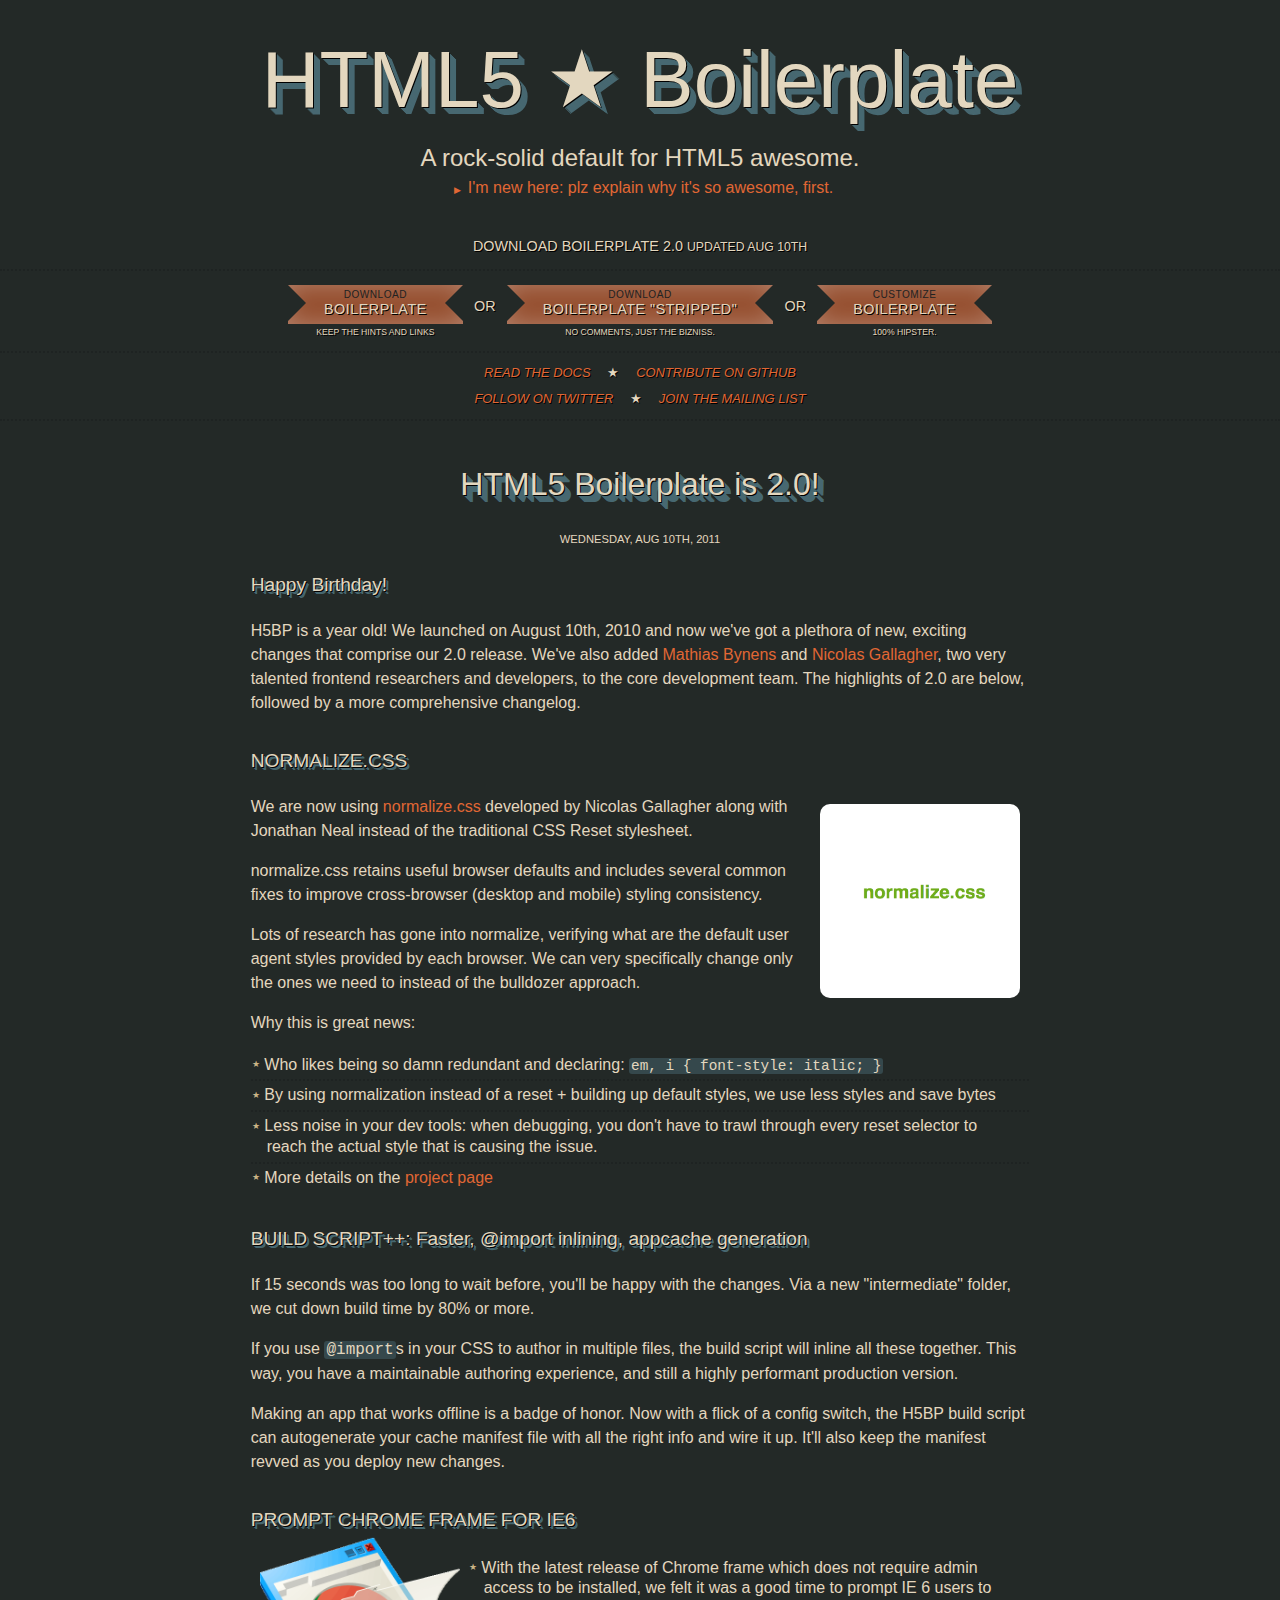
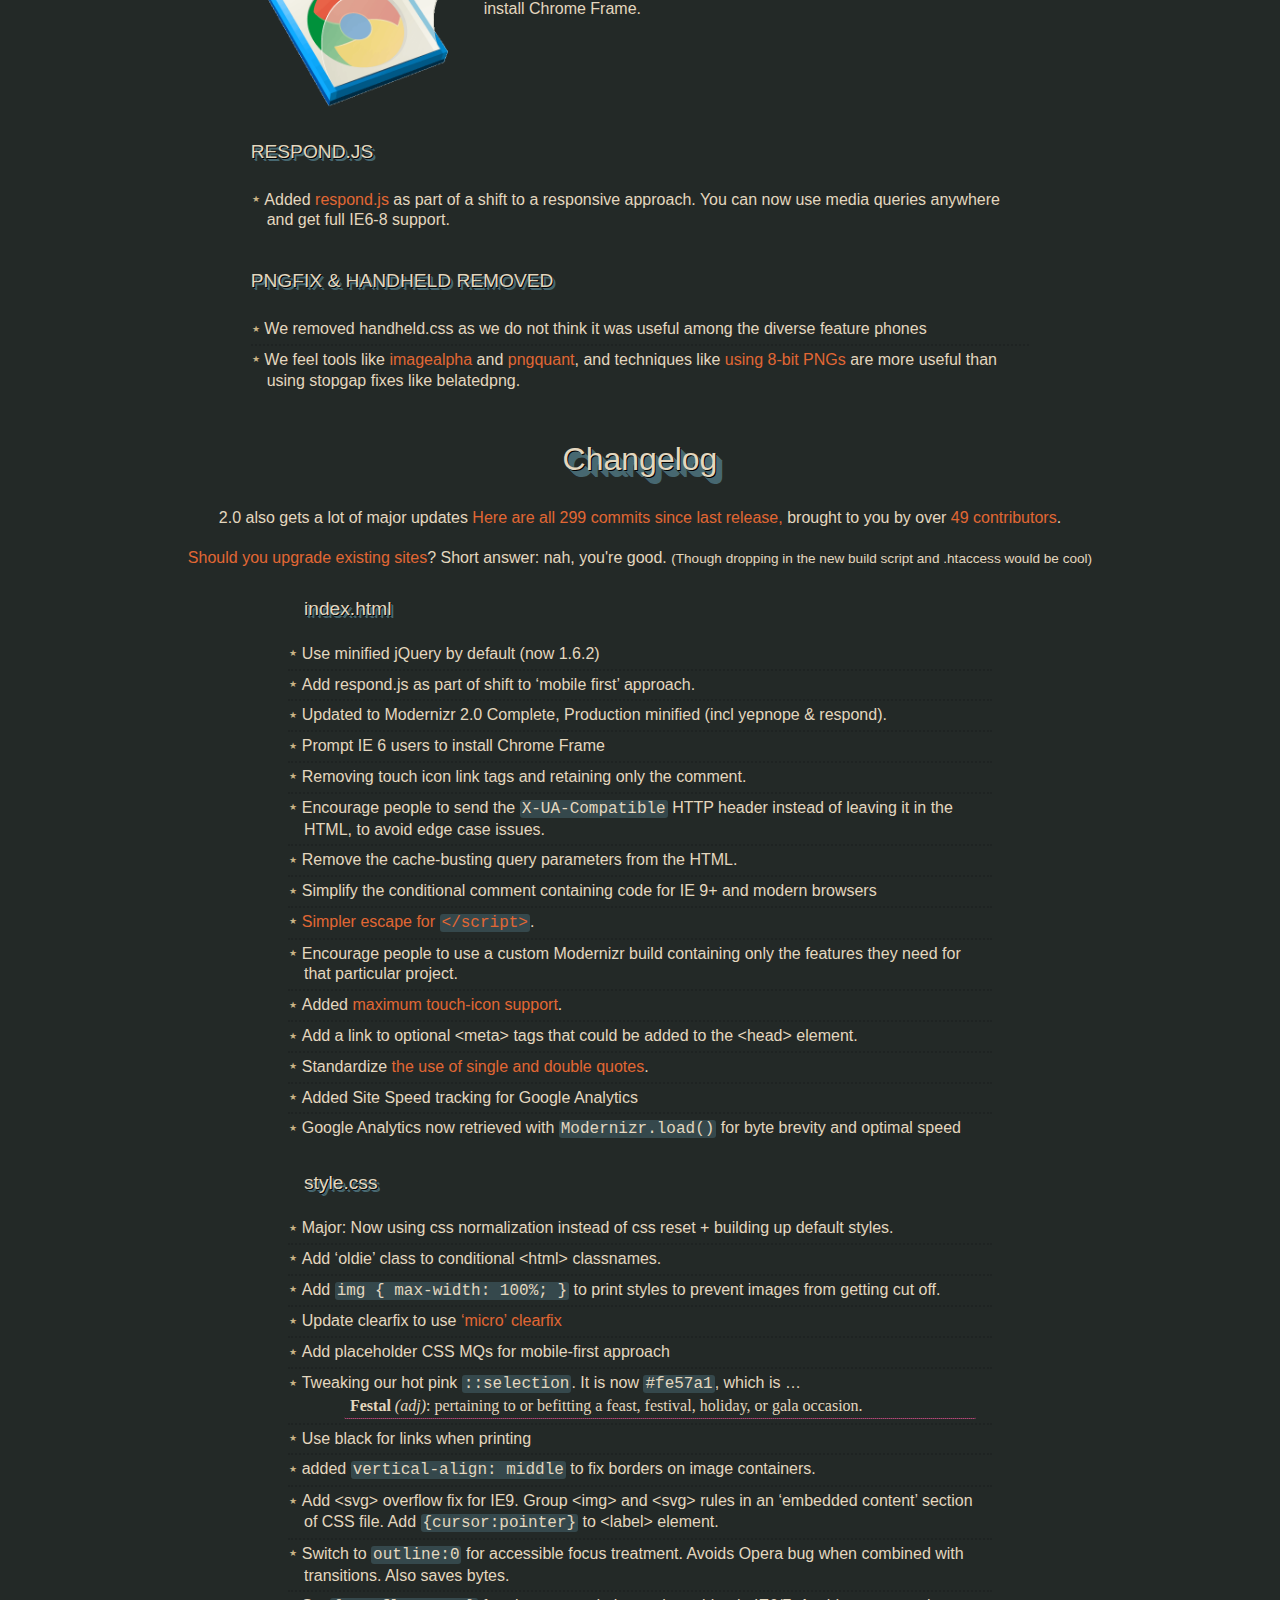
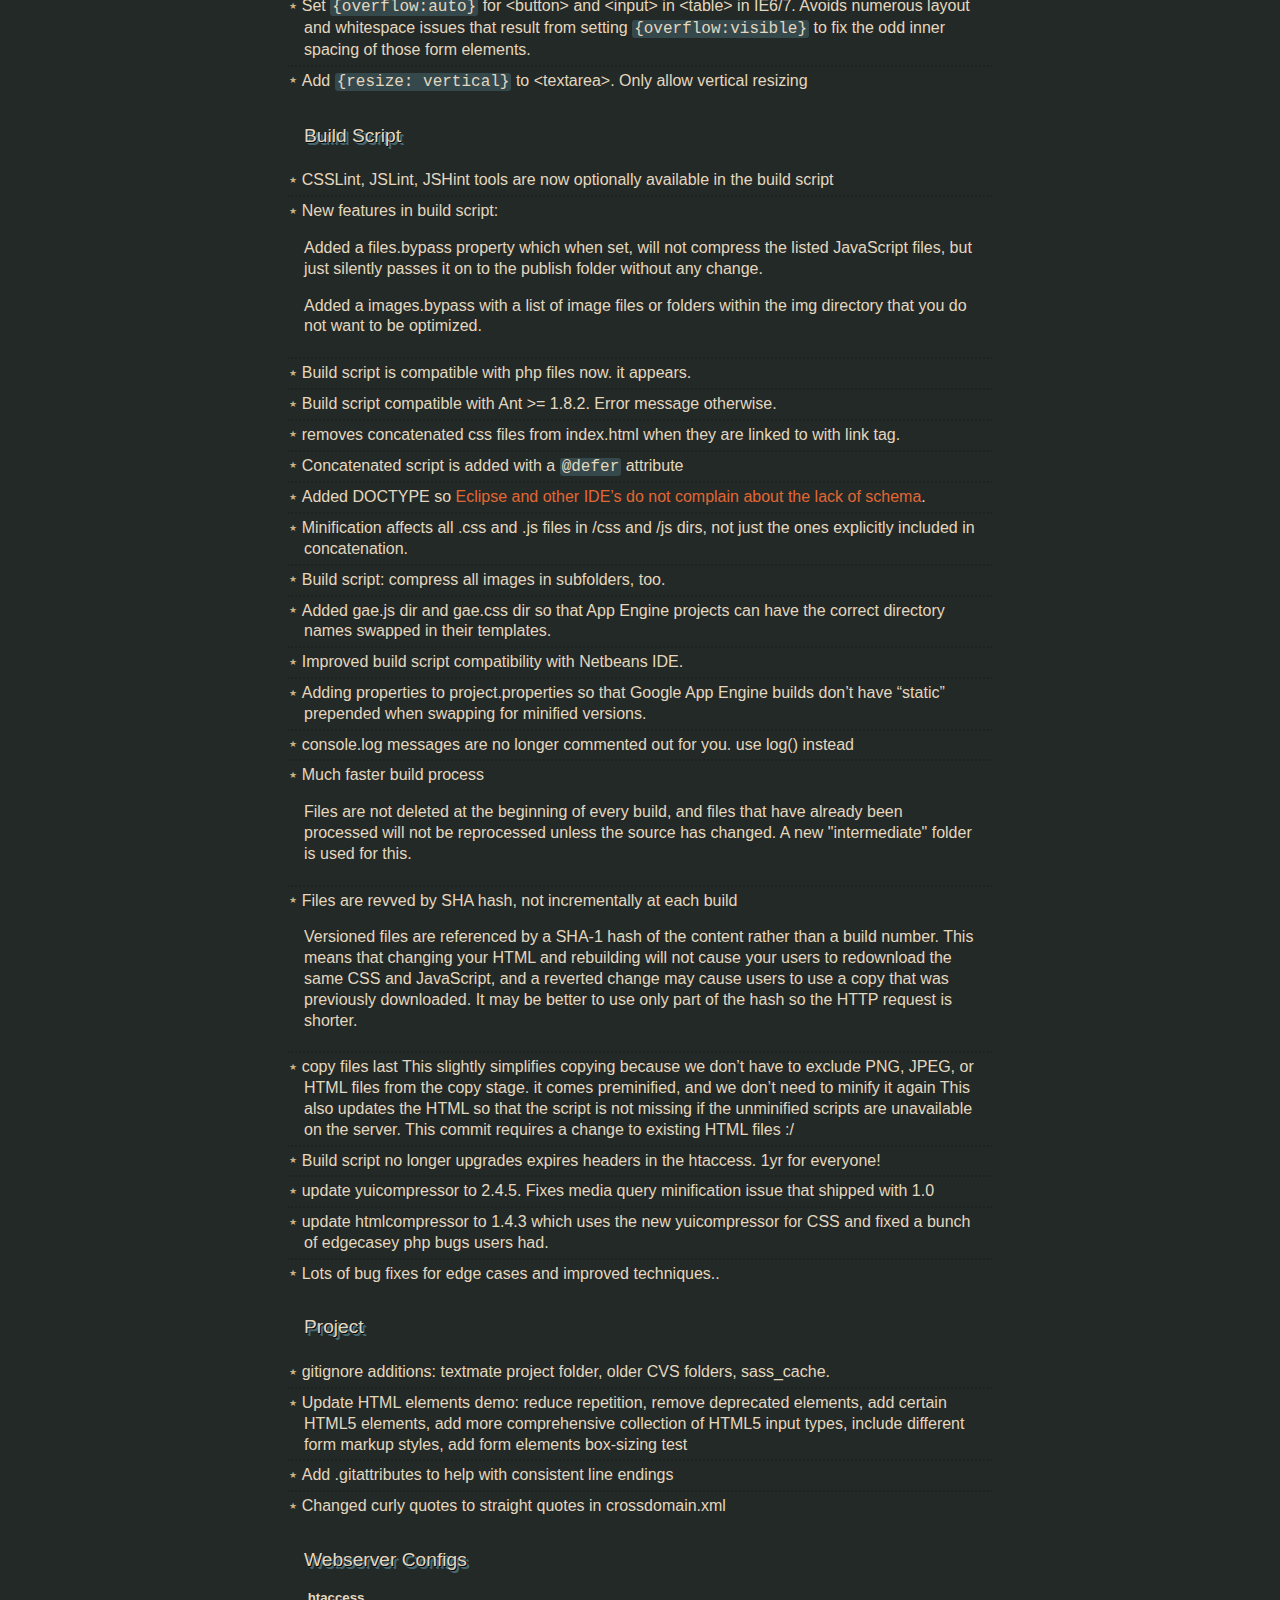
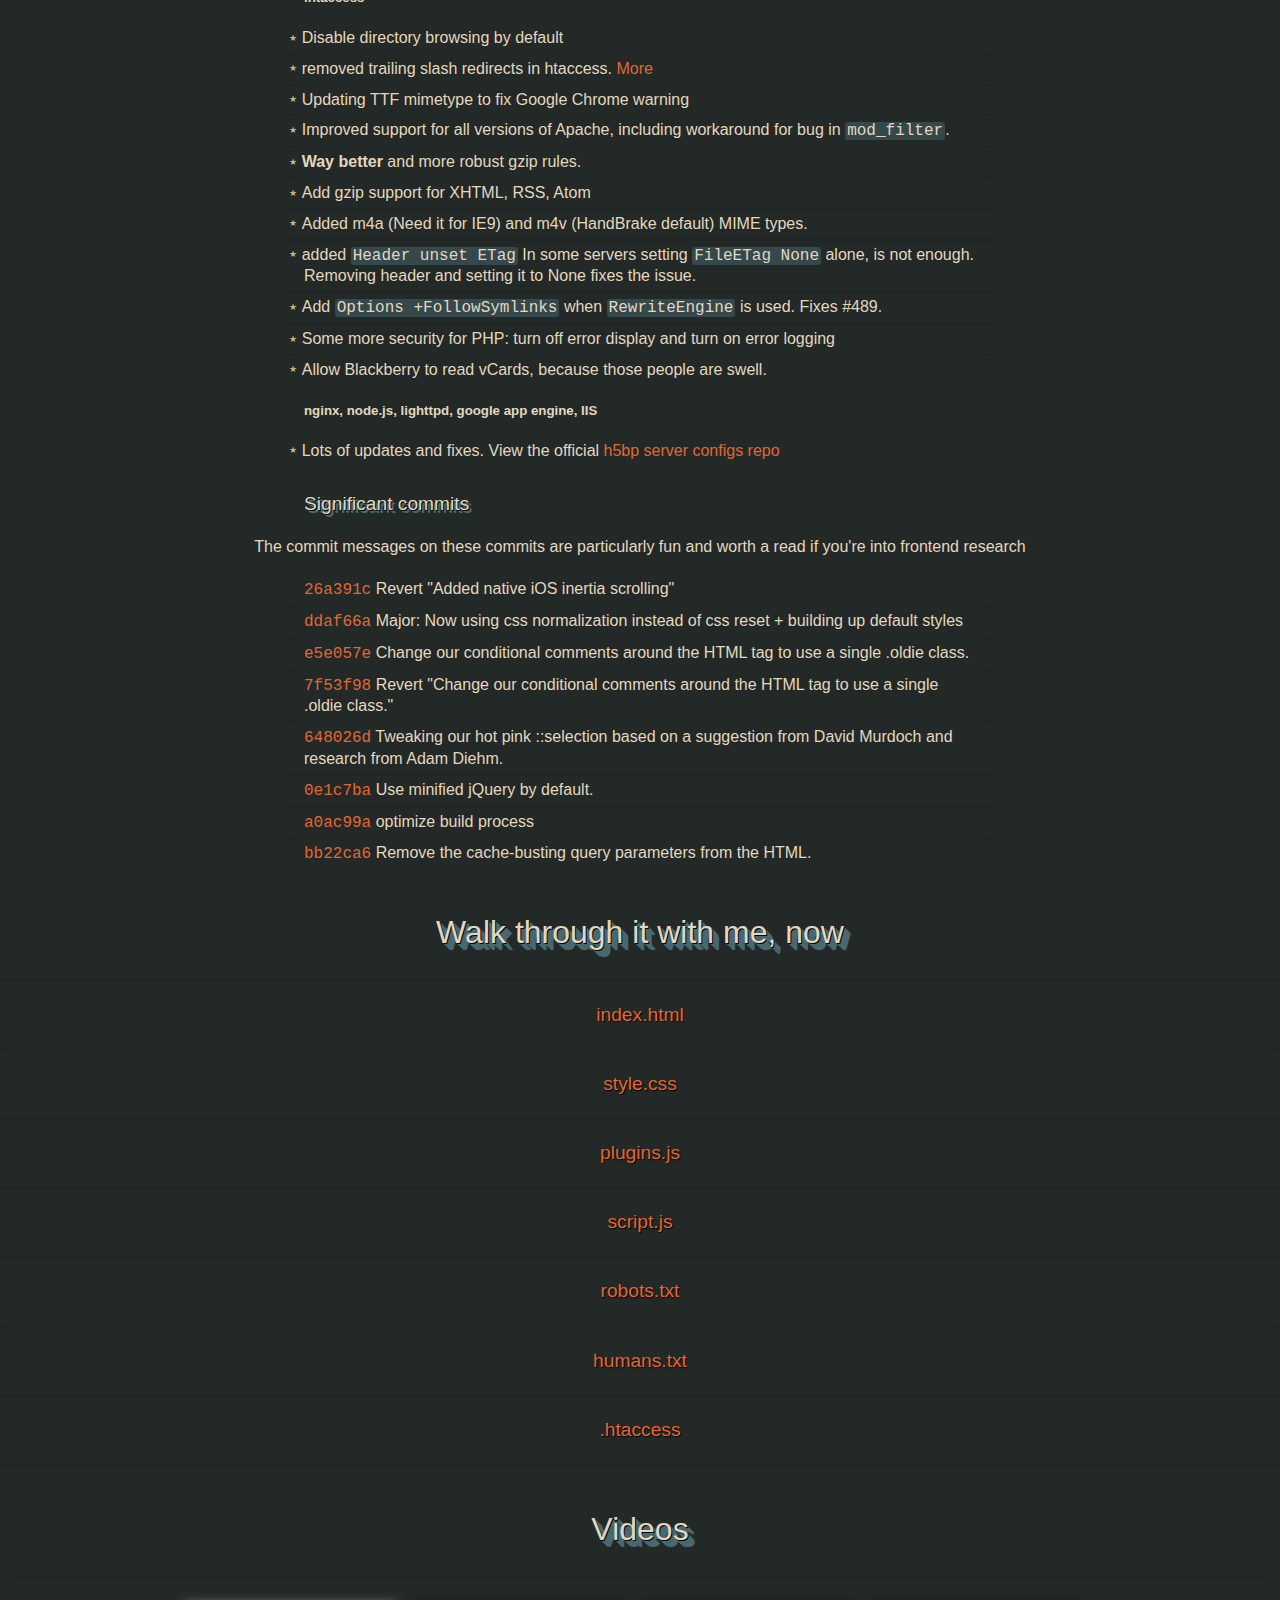
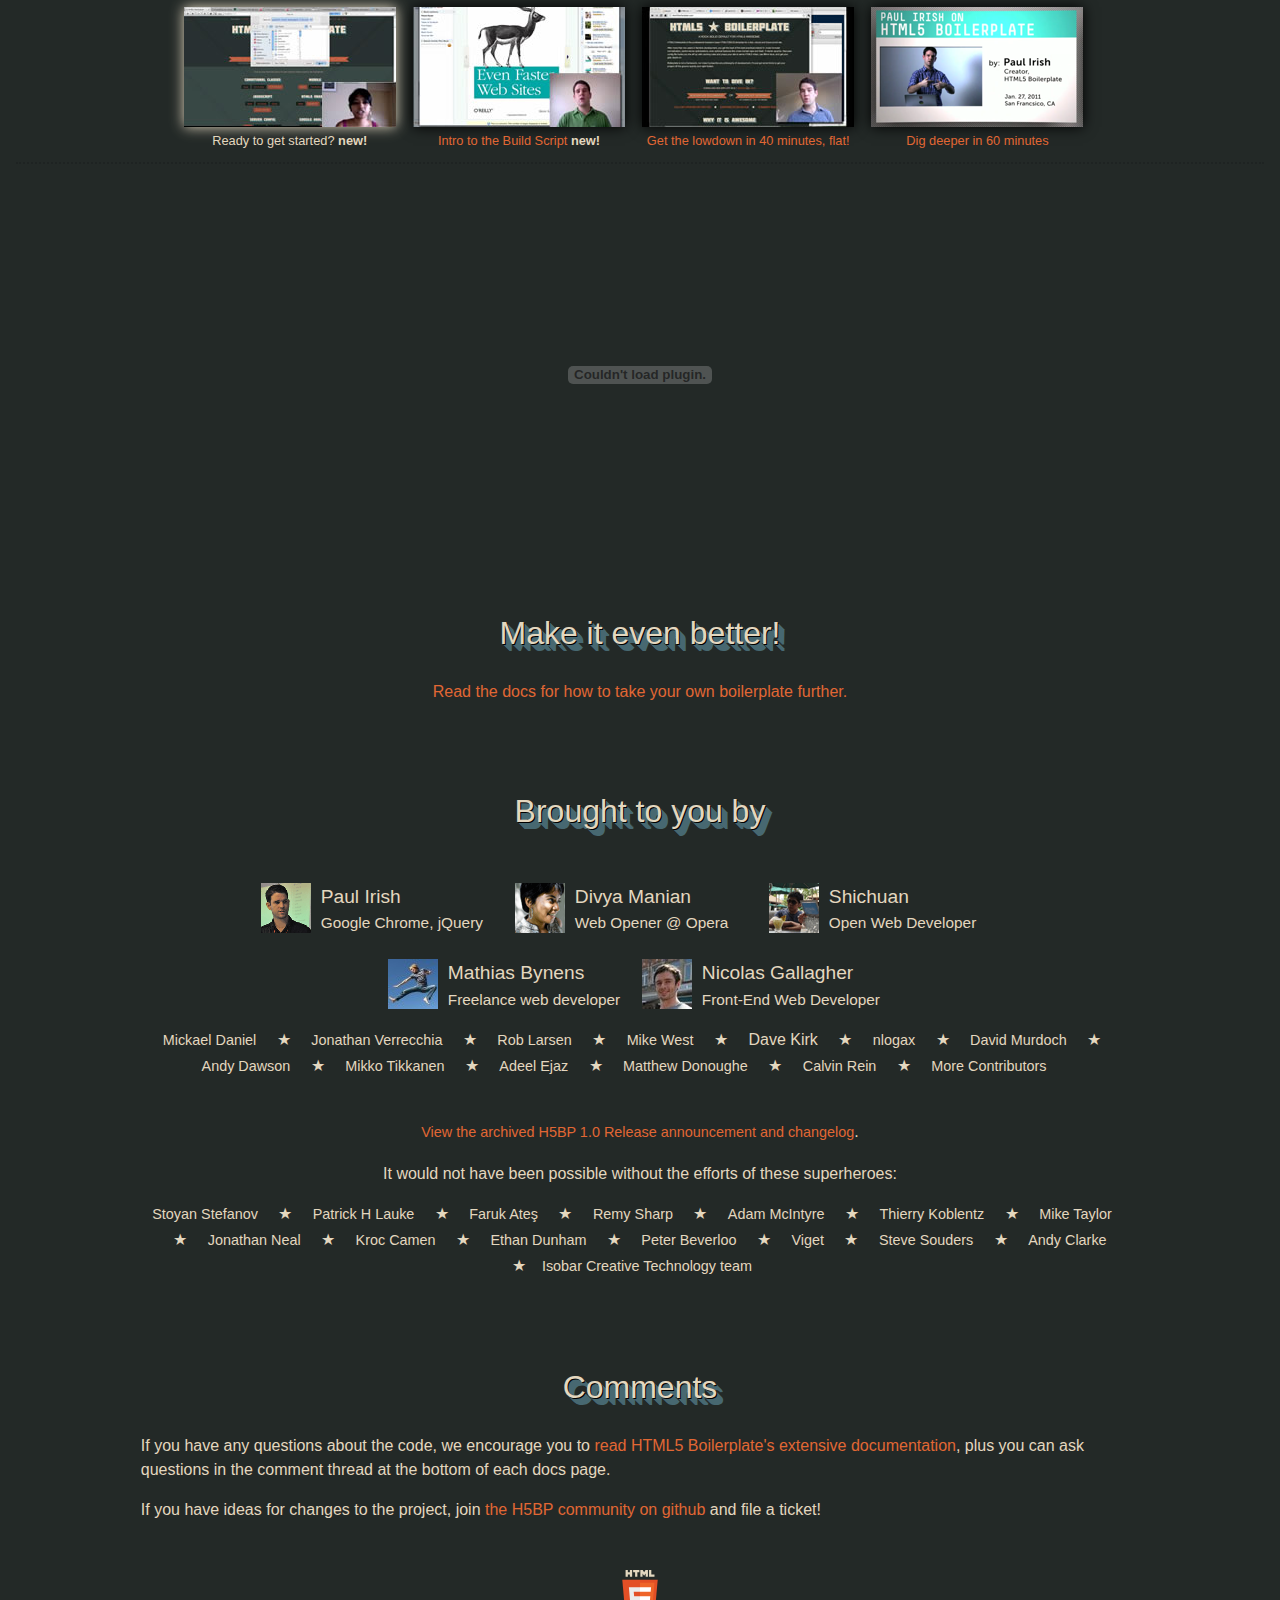
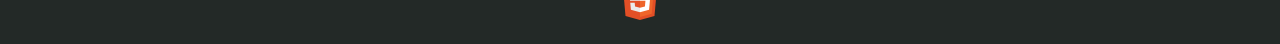
<file: tests/respond/test.htm>
<!DOCTYPE html PUBLIC "✰">
<!--[if lt IE 7]> <html lang="en-us" class="no-js ie6"> <![endif]-->
<!--[if IE 7]>    <html lang="en-us" class="no-js ie7"> <![endif]-->
<!--[if IE 8]>    <html lang="en-us" class="no-js ie8"> <![endif]-->
<!--[if gt IE 8]><!-->
<html class="no-js" lang="en-us"><!--<![endif]--><head>
<meta http-equiv="content-type" content="text/html; charset=UTF-8">
  <meta charset="utf-8">
  <meta http-equiv="X-UA-Compatible" content="IE=Edge;chrome=1">
  
  <title dir="ltr">HTML5 Boilerplate - A rock-solid default template for HTML5 awesome.</title>

  <meta name="viewport" content="width=device-width, initial-scale=1.0">  

  <link rel="stylesheet" media="screen" href="_assets/css/style.css">
  <link rel="stylesheet" media="screen" href="_assets/css/shCore.css">
<script src="_assets/js/respond.min.js"></script>
  <!-- JavaScript at the bottom, except for Modernizr -->
  <script src="_assets/js/modernizr-2.js"></script>
</head>
<body>
  <div id="container" dir="ltr"> 
    <header id="header">  
         <p class="lang" dir="ltr">Now offered in:
           <a href="http://html5boilerplate.com/" lang="en-us">English</a>
           <a href="http://es.html5boilerplate.com/" lang="es">Español</a>
           <a href="http://de.html5boilerplate.com/" lang="de-de">Deutsch</a>
           <a href="http://br.html5boilerplate.com/" lang="pt-br">Português</a>
           <a href="http://fr.html5boilerplate.com/" lang="fr-fr">Français</a>
           <a href="http://it.html5boilerplate.com/" lang="it">Italiano</a>
           <a href="http://nl.html5boilerplate.com/" lang="nl">Nederlands</a>
           <a href="http://sr.html5boilerplate.com/" lang="sr">Srpski</a>
           <a href="http://ro.html5boilerplate.com/" lang="ro-ro">Română</a>
           <a href="http://ru.html5boilerplate.com/" lang="ru">По-русски</a>
           <a href="http://he.html5boilerplate.com/" lang="he">עברית</a>
           <a href="http://ja.html5boilerplate.com/" lang="ja">日本語</a>            
         </p>        
         <h1>HTML5  <i>★</i> <b>Boilerplate</b></h1> 
         <h2>A rock-solid default for HTML5 awesome.</h2>
         
         <a href="#intro" class="introtoggle">I'm new here: plz explain why it's so awesome, first.</a>
           
         <div id="intro"> 
           <p>HTML5 Boilerplate is the professional badass's base HTML/CSS/JS template for a fast, robust and future-proof site.</p>
           <p>After more than three years in iterative development, you 
get the best of the best practices baked in: cross-browser 
normalization, performance optimizations, even optional features like 
cross-domain Ajax and Flash. A starter apache .htaccess config file 
hooks you the eff up with caching rules and preps your site to serve 
HTML5 video, use @font-face, and get your gzip zipple on.</p>
           <p>Boilerplate is not a framework, nor does it prescribe any 
philosophy of development, it's just got some tricks to get your project
 off the ground quickly and right-footed.</p>
       
       
           <h3>Why it is awesome</h3> 
           <ul> 
             <li>Cross-browser compatible (IE6, yeah we got that.)</li> 
             <li>HTML5 ready. Use the new tags with certainty.</li> 
             <li>Optimal caching and compression rules for grade-A performance</li> 
             <li>Best practice site configuration defaults</li> 
             <li>Mobile browser optimizations</li> 
             <li>Progressive enhancement graceful degradation … yeah yeah we got that</li> 
             <li>IE specific classes for maximum cross-browser control</li> 
             <li>Handy .no-js and .js classes to style based on capability</li> 
           </ul> 
           
           <h3>Why it is awesome-er</h3> 
           <ul> 
             <li>Console.log nerfing so you won't break anyone by mistake.</li> 
             <li>Never go wrong with your doctype or markup!</li> 
             <li>An optimal print stylesheet, performance optimized.</li> 
             <li>iOS, Android, Opera Mobile-adaptable markup and CSS skeleton.</li> 
             <li>.clearfix, .visuallyhidden classes to style things wisely and accessibly.</li> 
             <li>.htaccess file that allows proper use of HTML5 features and faster page load</li> 
             <li>CDN hosted jQuery with local fallback failsafe.</li> 
             <li>Think there's too much? The HTML5 Boilerplate is delete-key friendly. :)</li> 
           </ul>
            
            <h3>Want to dive in?</h3>
         </div>
    </header>

    <div id="body">

      <p class="bptext">Download Boilerplate 2.0  <small>Updated Aug 10th</small></p>

      <p class="dwn">
        <span><a href="http://github.com/h5bp/html5-boilerplate/zipball/v2.0"><u>Download</u> Boilerplate </a> <small>Keep the hints and links</small></span>
        <i>or</i>
        <span><a href="http://github.com/h5bp/html5-boilerplate/zipball/v2.0stripped"><u>Download</u> Boilerplate "stripped"</a> <small>No comments, just the bizniss.</small></span>
        <i>or</i>        
        <span><a id="builder-custom" href="#builder"><u>Customize</u> Boilerplate</a> <small>100% hipster.</small></span>        
      </p>
      <div class="focus">
        <div id="builder">     
          <div id="jquery">
            <h4>jQuery</h4>
            <label><input checked="checked" name="jquery" id="jquerymin" type="checkbox"> Minified</label>                        
            <label><input name="jquery" id="jquerydev" type="checkbox"> Unminified</label>            
          </div>

          <div id="config">
            <h4>Server Config</h4>            
            <label><input checked="checked" id="h5bp-htaccess" type="checkbox"> .htaccess</label>                        
            <label><input id="h5bp-nginx" type="checkbox"> nginx.conf</label>            
            <label><input id="h5bp-webconfig" type="checkbox"> web.config</label>                        
          </div>  
          <div id="rest">
            <h4>Others</h4>
            <label><input checked="checked" id="h5bp-iecond" type="checkbox"> All IE classes</label>
            <label><input checked="checked" id="h5bp-scripts" type="checkbox"> script.js &amp; plugin.js</label>                        
            <label><input checked="checked" id="h5bp-analytics" type="checkbox"> Google Analytics Snippet</label>                     
            <label><input checked="checked" id="h5bp-chromeframe" type="checkbox"> User-installable Chrome Frame for IE6</label>                                             
          </div>

            <p><a href="http://www.initializr.com/builder?mode=h5bp&amp;" id="builder-download">Download!</a> Are these options not enough? Go to <a href="http://initializr.com/">Initializr</a> for more!</p>
        </div>        
      </div>    

      <p class="social"><i>
        <a href="http://html5boilerplate.com/docs/">Read the docs</a>        
        <a href="http://github.com/h5bp/html5-boilerplate">Contribute on Github </a>             
      </i><i>
        <a href="http://twitter.com/h5bp">Follow on twitter</a>      
        <a href="http://groups.google.com/group/html5boilerplate/">Join The Mailing List</a>
       </i>
      </p>
    
  <div class="new" id="v2">
    <h3>HTML5 Boilerplate is 2.0!</h3>
    <small>Wednesday, Aug 10th, 2011</small>
    <p></p>
    <div class="notice">
      <h4>Happy Birthday!</h4>
      <p>H5BP is a year old! We launched on August 10th, 2010 and now 
we've got a plethora of new, exciting changes that comprise our 2.0 
release. We've also added <a href="http://mathiasbynens.be/">Mathias Bynens</a> and <a href="http://nicolasgallagher.com/">Nicolas Gallagher</a>,
 two very talented frontend researchers and developers, to the core 
development team. The highlights of 2.0 are below, followed by a more 
comprehensive changelog.</p>      
    </div>
     <div class="notice">       
       <h4>NORMALIZE.CSS</h4>
       <img src="_assets/normalize.png" width="200px">
       <p>We are now using <a href="http://github.com/necolas/normalize.css/">normalize.css</a> developed by Nicolas Gallagher along with Jonathan Neal instead of the traditional CSS Reset stylesheet.</p>
       <p>normalize.css retains useful browser defaults and includes 
several common fixes to improve cross-browser (desktop and mobile) 
styling consistency.</p>

       <p>Lots of research has gone into normalize, verifying what are 
the default user agent styles provided by each browser. We can very 
specifically change only the ones we need to instead of the bulldozer 
approach.</p>

       <p>Why this is great news:</p>
       <ul>
       <li>Who likes being so damn redundant and declaring: <code style="font-size:90%">em, i { font-style: italic; }</code></li>
       <li>By using normalization instead of a reset + building up default styles, we use less styles and save bytes</li>
       <li>Less noise in your dev tools: when debugging, you don't have 
to trawl through every reset selector to reach the actual style that is 
causing the issue.</li>
       <li>More details on the <a href="http://necolas.github.com/normalize.css/">project page</a></li>
       </ul>               
     </div>
 
    <div class="notice">  
      <h4>BUILD SCRIPT++: Faster, @import inlining, appcache generation</h4>
      <p>If 15 seconds was too long to wait before, you'll be happy with
 the changes. Via a new "intermediate" folder, we cut down build time by
 80% or more.
      </p><p>If you use <code>@import</code>s in your CSS to author in 
multiple files, the build script will inline all these together. This 
way, you have a maintainable authoring experience, and still a highly 
performant production version.
      </p><p>Making an app that works offline is a badge of honor. Now 
with a flick of a config switch, the H5BP build script can autogenerate 
your cache manifest file with all the right info and wire it up. It'll 
also keep the manifest revved as you deploy new changes.
    </p></div> 
    
    <div class="notice">
       <h4>PROMPT CHROME FRAME FOR IE6</h4>
        <img src="_assets/chrome-frame.png">      
       <ul>
         <li>With the latest release of Chrome frame which does not 
require admin access to be installed, we felt it was a good time to 
prompt IE 6 users to install Chrome Frame.</li>      
       </ul>
     </div>
    
     
    <div class="notice">
      <h4>RESPOND.JS</h4>
      <ul>
        <li>Added <a href="https://github.com/scottjehl/Respond#readme">respond.js</a> as part of a shift to a responsive approach. You can now use media queries anywhere and get full IE6-8 support.</li>      
      </ul>      
    </div>
    <div class="notice">
      <h4>PNGFIX &amp; HANDHELD REMOVED</h4>
      <ul>
        <li>We removed handheld.css as we do not think it was useful among the diverse feature phones</li>
        <li>We feel tools like <a href="http://pornel.net/imagealpha">imagealpha</a> and <a href="http://pornel.net/pngquant">pngquant</a>, and techniques like <a href="http://html5boilerplate.com/docs/Notes-on-using-png/">using 8-bit PNGs</a> are more useful than using stopgap fixes like belatedpng.</li>      
      </ul>      
    </div> 
    <div class="changelog">
      <h3>Changelog</h3>
      <p>2.0 also gets a lot of  major updates <a href="https://github.com/h5bp/html5-boilerplate/compare/v1.0...v2.0">Here are all 299 commits since last release,</a> brought to you by over <a href="https://github.com/h5bp/html5-boilerplate#readme">49 contributors</a>.</p>
      <p><a href="http://html5boilerplate.com/docs/FAQs/#do-i-need-to-upgrade-my-sites-to-a-new-version">Should you upgrade existing sites</a>? Short answer: nah, you're good. <small>(Though dropping in the new build script and .htaccess would be cool)</small></p>


      <h4>index.html</h4>
      <ul>
        <li>Use minified jQuery by default (now 1.6.2)

        </li><li>Add respond.js as part of shift to ‘mobile first’ approach.

        </li><li>Updated to Modernizr 2.0 Complete, Production minified (incl yepnope &amp; respond).

        </li><li>Prompt IE 6 users to install Chrome Frame

        </li><li>Removing touch icon link tags and retaining only the comment.

        </li><li>Encourage people to send the <code>X-UA-Compatible</code> HTTP header instead of leaving it in the HTML, to avoid edge case issues.

        </li><li>Remove the cache-busting query parameters from the HTML.

        </li><li>Simplify the conditional comment containing code for IE 9+ and modern browsers

        </li><li><a href="http://mathiasbynens.be/notes/etago">Simpler escape for <code>&lt;/script&gt;</code></a>.

        </li><li>Encourage people to use a custom Modernizr build containing only the features they need for that particular project.

        </li><li>Added <a href="http://mathiasbynens.be/notes/touch-icons#sizes">maximum touch-icon support</a>.

        </li><li>Add a link to optional &lt;meta&gt; tags that could be added to the &lt;head&gt; element.

        </li><li>Standardize <a href="http://html5boilerplate.com/docs/The-markup/#quotes">the use of single and double quotes</a>.

        </li><li>Added Site Speed tracking for Google Analytics 
        
        </li><li>Google Analytics now retrieved with <code>Modernizr.load()</code> for byte brevity and optimal speed 
             
      </li></ul>

      <h4>style­.css</h4>
      <ul>
        <li>Major: Now using css normalization instead of css reset + building up default styles.

        </li><li>Add ‘oldie’ class to conditional &lt;html&gt; classnames. 

        </li><li>Add <code>img { max-width: 100%; }</code> to print styles to prevent images from getting cut off.

        </li><li>Update clearfix to use <a href="http://nicolasgallagher.com/micro-clearfix-hack/">‘micro’ clearfix</a>

        </li><li>Add placeholder CSS MQs for mobile-first approach

        </li><li>Tweaking our hot pink <code>::selection</code>. It is now <code>#fe57a1</code>, which is … <dd class="festal"><b>Festal</b> <i>(adj)</i>: pertaining to or befitting a feast, festival, holiday, or gala occasion.</dd>

        </li><li>Use black for links when printing

        </li><li>added <code>vertical-align: middle</code> to fix borders on image containers. 

        </li><li>Add &lt;svg&gt; overflow fix for IE9. Group &lt;img&gt; and &lt;svg&gt; rules in an ‘embedded content’ section of CSS file. Add <code>{cursor:pointer}</code> to &lt;label&gt; element.

        </li><li>Switch to <code>outline:0</code> for accessible focus treatment. Avoids Opera bug when combined with transitions. Also saves bytes.

        </li><li>Set <code>{overflow:auto}</code> for &lt;button&gt; and
 &lt;input&gt; in &lt;table&gt; in IE6/7. Avoids numerous layout and 
whitespace issues that result from setting <code>{overflow:visible}</code> to fix the odd inner spacing of those form elements.

        </li><li>Add <code>{resize: vertical}</code> to &lt;textarea&gt;. Only allow vertical resizing

      </li></ul>
      
      <h4>Build Script</h4>
      <ul>
        <li>CSSLint, JSLint, JSHint tools are now optionally available in the build script</li>
        <li>New features in build script:
          <p>Added a files.bypass property  which when set, will not 
compress the listed JavaScript files, but just silently passes it on to 
the publish folder without any change. </p>
          <p>Added a images.bypass with a list of image files or folders within the img directory that you do not want to be optimized.  </p>
        </li>
        <li>Build script is compatible with php files now. it appears. </li>

        <li>Build script compatible with Ant &gt;= 1.8.2. Error message otherwise. </li>

        <li>removes concatenated css files from index.html when they are linked to with link tag. </li>
        <li>Concatenated script is added with a <code>@defer</code> attribute </li>

        <li>Added DOCTYPE so <a href="http://stackoverflow.com/questions/363768/disable-dtd-warning-for-ant-scripts-in-eclipse">Eclipse and other IDE’s do not complain about the lack of schema</a>.</li>
 
        <li>Minification affects all .css and .js files in /css and /js dirs,  not just the ones explicitly included in concatenation.</li>

        <li>Build script: compress all images in subfolders, too.</li>

        <li>Added gae.js dir and gae.css dir so that App Engine projects can have the correct directory names swapped in their templates.</li>
 
        <li>Improved build script compatibility with Netbeans IDE.  </li>

        <li>Adding properties to project.properties so that Google App 
Engine builds don’t have “static” prepended when swapping for minified 
versions.</li>

        <li>console.log messages are no longer commented out for you. use log() instead</li>

        <li>Much faster build process
          <p>Files are not deleted at the beginning of every build, and 
files that have already been processed will not be reprocessed unless 
the source has changed. A new "intermediate" folder is used for this.</p>        
        </li>


        <li>Files are revved by SHA hash, not incrementally at each build
          <p>Versioned files are referenced by a SHA-1 hash of the 
content rather than a build number. This means that changing your HTML 
and rebuilding will not cause your users to redownload the same CSS and 
JavaScript, and a reverted change may cause users to use a copy that was
 previously downloaded. It may be better to use only part of the hash so
 the HTTP request is shorter.</p>        
        </li>

        <li>copy files last This slightly simplifies copying because we 
don’t have to exclude PNG, JPEG, or HTML files from the copy stage. it 
comes preminified, and we don’t need to minify it again This also 
updates the HTML so that the script is not missing if the unminified 
scripts are unavailable on the server. This commit requires a change to 
existing HTML files :/</li>

        <li>Build script no longer upgrades expires headers in the htaccess. 1yr for everyone! </li>

        <li>update yuicompressor to 2.4.5. Fixes media query minification issue that shipped with 1.0</li>

        <li>update htmlcompressor to 1.4.3 which uses the new yuicompressor for CSS and fixed a bunch of edgecasey php bugs users had.</li>

        <li>Lots of bug fixes for edge cases and improved techniques..</li>
        
      </ul>


      <h4>Project</h4>
      <ul>
        <li>gitignore additions: textmate project folder, older CVS folders,  sass_cache.

        </li><li>Update HTML elements demo: reduce repetition, remove 
deprecated elements, add certain HTML5 elements, add more comprehensive 
collection of HTML5 input types, include different form markup styles, 
add form elements box-sizing test

        </li><li>Add .gitattributes to help with consistent line endings

        </li><li>Changed curly quotes to straight quotes in crossdomain.xml


      </li></ul>

      <h4>Webserver Configs</h4>
      <h5>.htaccess</h5>
      <ul>
        <li>Disable directory browsing by default
        </li><li>removed trailing slash redirects in htaccess. <a href="https://github.com/h5bp/html5-boilerplate/wiki/Proper-usage-of-trailing-slash-redirects">More</a>

        </li><li>Updating TTF mimetype to fix Google Chrome warning

        </li><li>Improved support for all versions of Apache, including workaround for bug in <code>mod_filter</code>.

        </li><li><b>Way better</b> and more robust gzip rules. 

        </li><li>Add gzip support for XHTML, RSS, Atom

        </li><li>Added m4a (Need it for IE9) and m4v (HandBrake default) MIME types.

        </li><li>added <code>Header unset ETag</code> In some servers setting <code>FileETag None</code> alone, is not enough. Removing header and setting it to None fixes the issue.

        </li><li>Add <code>Options +FollowSymlinks</code> when <code>RewriteEngine</code> is used. Fixes #489.

        </li><li>Some more security for PHP: turn off error display and turn on error logging

        </li><li>Allow Blackberry to read vCards, because those people are swell.        
      </li></ul>     
       <h5>nginx, node.js, lighttpd, google app engine, IIS</h5>     
       <ul>
         <li>Lots of updates and fixes. View the official <a href="https://github.com/h5bp/server-configs/">h5bp server configs repo</a>
       </li></ul>
       
       <h4>Significant commits</h4>
       <p>The commit messages on these commits are particularly fun and worth a read if you're into frontend research</p>
       
       <ul class="sigcommits">
         <li><samp><a href="https://github.com/h5bp/html5-boilerplate/commit/26a391c">26a391c</a></samp> Revert "Added native iOS inertia scrolling"
         </li><li><samp><a href="https://github.com/h5bp/html5-boilerplate/commit/ddaf66a">ddaf66a</a></samp> Major: Now using css normalization instead of css reset + building up default styles
         </li><li><samp><a href="https://github.com/h5bp/html5-boilerplate/commit/e5e057e">e5e057e</a></samp> Change our conditional comments around the HTML tag to use a single .oldie class.
         </li><li><samp><a href="https://github.com/h5bp/html5-boilerplate/commit/7f53f98">7f53f98</a></samp> Revert "Change our conditional comments around the HTML tag to use a single .oldie class."
         </li><li><samp><a href="https://github.com/h5bp/html5-boilerplate/commit/648026d">648026d</a></samp> Tweaking our hot pink ::selection based on a suggestion from David Murdoch and research from Adam Diehm.
         </li><li><samp><a href="https://github.com/h5bp/html5-boilerplate/commit/0e1c7ba">0e1c7ba</a></samp> Use minified jQuery by default.
         </li><li><samp><a href="https://github.com/h5bp/html5-boilerplate/commit/a0ac99a">a0ac99a</a></samp> optimize build process
         </li><li><samp><a href="https://github.com/h5bp/html5-boilerplate/commit/bb22ca6">bb22ca6</a></samp> Remove the cache-busting query parameters from the HTML.
       </li></ul>                                                       
                                                                        
         

    </div>
  </div>
     
      <div class="source">
        <h3 id="thesource">Walk through it with me, now</h3>

        <h4><a href="#" title="click to see the code of index.html">index.html</a></h4>
        <div class="syntaxhighlighter  " id="highlighter_241924"><div dir="ltr" class="lines"><div class="line alt1"><code class="number">01.</code><span class="content"><span class="block" style="margin-left: 0px !important;"><code class="plain">&lt;!doctype html&gt;</code></span></span></div><div class="line alt2"><code class="number">02.</code><span class="content"><span class="block" style="margin-left: 0px !important;"><code class="comments">&lt;!-- <a href="http://paulirish.com/2008/conditional-stylesheets-vs-css-hacks-answer-neither/" title="http://paulirish.com/2008/conditional-stylesheets-vs-css-hacks-answer-neither/">paulirish.com/2008/conditional-stylesheets-vs-css-hacks-answer-neither/</a> --&gt;</code></span></span></div><div class="line alt1"><code class="number">03.</code><span class="content"><span class="block" style="margin-left: 0px !important;"><code class="comments">&lt;!--[if lt IE 7]&gt; &lt;html class="no-js ie6 oldie" lang="en"&gt; &lt;![endif]--&gt;</code></span></span></div><div class="line alt2"><code class="number">04.</code><span class="content"><span class="block" style="margin-left: 0px !important;"><code class="comments">&lt;!--[if IE 7]&gt;&nbsp;&nbsp;&nbsp; &lt;html class="no-js ie7 oldie" lang="en"&gt; &lt;![endif]--&gt;</code></span></span></div><div class="line alt1"><code class="number">05.</code><span class="content"><span class="block" style="margin-left: 0px !important;"><code class="comments">&lt;!--[if IE 8]&gt;&nbsp;&nbsp;&nbsp; &lt;html class="no-js ie8 oldie" lang="en"&gt; &lt;![endif]--&gt;</code></span></span></div><div class="line alt2"><code class="number">06.</code><span class="content"><span class="block" style="margin-left: 0px !important;"><code class="comments">&lt;!--[if gt IE 8]&gt;&lt;!--&gt;</code> <code class="plain">&lt;</code><code class="keyword">html</code> <code class="color1">class</code><code class="plain">=</code><code class="string">"no-js"</code> <code class="color1">lang</code><code class="plain">=</code><code class="string">"en"</code><code class="plain">&gt; </code><code class="comments">&lt;!--&lt;![endif]--&gt;</code></span></span></div><div class="line alt1"><code class="number">07.</code><span class="content"><span class="block" style="margin-left: 0px !important;"><code class="plain">&lt;</code><code class="keyword">head</code><code class="plain">&gt;</code></span></span></div><div class="line alt2"><code class="number">08.</code><span class="content"><code class="spaces">&nbsp;&nbsp;</code><span class="block" style="margin-left: 16px !important;"><code class="plain">&lt;</code><code class="keyword">meta</code> <code class="color1">charset</code><code class="plain">=</code><code class="string">"utf-8"</code><code class="plain">&gt;</code></span></span></div><div class="line alt1"><code class="number">09.</code><span class="content"><span class="block" style="margin-left: 0px !important;">&nbsp;</span></span></div><div class="line alt2"><code class="number">10.</code><span class="content"><code class="spaces">&nbsp;&nbsp;</code><span class="block" style="margin-left: 16px !important;"><code class="plain">&lt;!-- Use the .htaccess and remove these lines to avoid edge case issues.</code></span></span></div><div class="line alt1"><code class="number">11.</code><span class="content"><code class="spaces">&nbsp;&nbsp;&nbsp;&nbsp;&nbsp;&nbsp;&nbsp;</code><span class="block" style="margin-left: 56px !important;"><code class="plain">More info: h5bp.com/b/378 --&gt;</code></span></span></div><div class="line alt2"><code class="number">12.</code><span class="content"><code class="spaces">&nbsp;&nbsp;</code><span class="block" style="margin-left: 16px !important;"><code class="plain">&lt;</code><code class="keyword">meta</code> <code class="color1">http-equiv</code><code class="plain">=</code><code class="string">"X-UA-Compatible"</code> <code class="color1">content</code><code class="plain">=</code><code class="string">"IE=edge,chrome=1"</code><code class="plain">&gt;</code></span></span></div><div class="line alt1"><code class="number">13.</code><span class="content"><span class="block" style="margin-left: 0px !important;">&nbsp;</span></span></div><div class="line alt2"><code class="number">14.</code><span class="content"><code class="spaces">&nbsp;&nbsp;</code><span class="block" style="margin-left: 16px !important;"><code class="plain">&lt;</code><code class="keyword">title</code><code class="plain">&gt;&lt;/</code><code class="keyword">title</code><code class="plain">&gt;</code></span></span></div><div class="line alt1"><code class="number">15.</code><span class="content"><code class="spaces">&nbsp;&nbsp;</code><span class="block" style="margin-left: 16px !important;"><code class="plain">&lt;</code><code class="keyword">meta</code> <code class="color1">name</code><code class="plain">=</code><code class="string">"description"</code> <code class="color1">content</code><code class="plain">=</code><code class="string">""</code><code class="plain">&gt;</code></span></span></div><div class="line alt2"><code class="number">16.</code><span class="content"><code class="spaces">&nbsp;&nbsp;</code><span class="block" style="margin-left: 16px !important;"><code class="plain">&lt;</code><code class="keyword">meta</code> <code class="color1">name</code><code class="plain">=</code><code class="string">"author"</code> <code class="color1">content</code><code class="plain">=</code><code class="string">""</code><code class="plain">&gt;</code></span></span></div><div class="line alt1"><code class="number">17.</code><span class="content"><span class="block" style="margin-left: 0px !important;">&nbsp;</span></span></div><div class="line alt2"><code class="number">18.</code><span class="content"><code class="spaces">&nbsp;&nbsp;</code><span class="block" style="margin-left: 16px !important;"><code class="comments">&lt;!-- Mobile viewport optimized: <a href="http://j.mp/bplateviewport" title="http://j.mp/bplateviewport">j.mp/bplateviewport</a> --&gt;</code></span></span></div><div class="line alt1"><code class="number">19.</code><span class="content"><code class="spaces">&nbsp;&nbsp;</code><span class="block" style="margin-left: 16px !important;"><code class="plain">&lt;</code><code class="keyword">meta</code> <code class="color1">name</code><code class="plain">=</code><code class="string">"viewport"</code> <code class="color1">content</code><code class="plain">=</code><code class="string">"width=device-width, initial-scale=1.0"</code><code class="plain">&gt;</code></span></span></div><div class="line alt2"><code class="number">20.</code><span class="content"><span class="block" style="margin-left: 0px !important;">&nbsp;</span></span></div><div class="line alt1"><code class="number">21.</code><span class="content"><code class="spaces">&nbsp;&nbsp;</code><span class="block" style="margin-left: 16px !important;"><code class="comments">&lt;!-- Place favicon.ico and apple-touch-icon.png in the root directory: <a href="http://mathiasbynens.be/notes/touch-icons" title="http://mathiasbynens.be/notes/touch-icons">mathiasbynens.be/notes/touch-icons</a> --&gt;</code></span></span></div><div class="line alt2"><code class="number">22.</code><span class="content"><span class="block" style="margin-left: 0px !important;">&nbsp;</span></span></div><div class="line alt1"><code class="number">23.</code><span class="content"><code class="spaces">&nbsp;&nbsp;</code><span class="block" style="margin-left: 16px !important;"><code class="comments">&lt;!-- CSS: implied media="all" --&gt;</code></span></span></div><div class="line alt2"><code class="number">24.</code><span class="content"><code class="spaces">&nbsp;&nbsp;</code><span class="block" style="margin-left: 16px !important;"><code class="plain">&lt;</code><code class="keyword">link</code> <code class="color1">rel</code><code class="plain">=</code><code class="string">"stylesheet"</code> <code class="color1">href</code><code class="plain">=</code><code class="string">"css/style.css?v=2"</code><code class="plain">&gt;</code></span></span></div><div class="line alt1"><code class="number">25.</code><span class="content"><span class="block" style="margin-left: 0px !important;">&nbsp;</span></span></div><div class="line alt2"><code class="number">26.</code><span class="content"><code class="spaces">&nbsp;&nbsp;</code><span class="block" style="margin-left: 16px !important;"><code class="comments">&lt;!-- More ideas for your &lt;head&gt; here: <a href="http://h5bp.com/docs/#head-Tips" title="http://h5bp.com/docs/#head-Tips">h5bp.com/docs/#head-Tips</a> --&gt;</code></span></span></div><div class="line alt1"><code class="number">27.</code><span class="content"><span class="block" style="margin-left: 0px !important;">&nbsp;</span></span></div><div class="line alt2"><code class="number">28.</code><span class="content"><code class="spaces">&nbsp;&nbsp;</code><span class="block" style="margin-left: 16px !important;"><code class="plain">&lt;!-- All JavaScript at the bottom, except for Modernizr and Respond.</code></span></span></div><div class="line alt1"><code class="number">29.</code><span class="content"><code class="spaces">&nbsp;&nbsp;&nbsp;&nbsp;&nbsp;&nbsp;&nbsp;</code><span class="block" style="margin-left: 56px !important;"><code class="plain">Modernizr enables HTML5 elements &amp; feature detects; Respond is a polyfill for min/max-width CSS3 Media Queries</code></span></span></div><div class="line alt2"><code class="number">30.</code><span class="content"><code class="spaces">&nbsp;&nbsp;&nbsp;&nbsp;&nbsp;&nbsp;&nbsp;</code><span class="block" style="margin-left: 56px !important;"><code class="plain">For optimal performance, use a custom Modernizr build: www.modernizr.com/download/ --&gt;</code></span></span></div><div class="line alt1"><code class="number">31.</code><span class="content"><code class="spaces">&nbsp;&nbsp;</code><span class="block" style="margin-left: 16px !important;"><code class="plain">&lt;</code><code class="keyword">script</code> <code class="color1">src</code><code class="plain">=</code><code class="string">"js/libs/modernizr-2.0.6.min.js"</code><code class="plain">&gt;&lt;/</code><code class="keyword">script</code><code class="plain">&gt;</code></span></span></div><div class="line alt2"><code class="number">32.</code><span class="content"><span class="block" style="margin-left: 0px !important;"><code class="plain">&lt;/</code><code class="keyword">head</code><code class="plain">&gt;</code></span></span></div><div class="line alt1"><code class="number">33.</code><span class="content"><span class="block" style="margin-left: 0px !important;">&nbsp;</span></span></div><div class="line alt2"><code class="number">34.</code><span class="content"><span class="block" style="margin-left: 0px !important;"><code class="plain">&lt;</code><code class="keyword">body</code><code class="plain">&gt;</code></span></span></div><div class="line alt1"><code class="number">35.</code><span class="content"><span class="block" style="margin-left: 0px !important;">&nbsp;</span></span></div><div class="line alt2"><code class="number">36.</code><span class="content"><code class="spaces">&nbsp;&nbsp;</code><span class="block" style="margin-left: 16px !important;"><code class="plain">&lt;</code><code class="keyword">div</code> <code class="color1">id</code><code class="plain">=</code><code class="string">"container"</code><code class="plain">&gt;</code></span></span></div><div class="line alt1"><code class="number">37.</code><span class="content"><code class="spaces">&nbsp;&nbsp;&nbsp;&nbsp;</code><span class="block" style="margin-left: 32px !important;"><code class="plain">&lt;</code><code class="keyword">header</code><code class="plain">&gt;</code></span></span></div><div class="line alt2"><code class="number">38.</code><span class="content"><span class="block" style="margin-left: 0px !important;">&nbsp;</span></span></div><div class="line alt1"><code class="number">39.</code><span class="content"><code class="spaces">&nbsp;&nbsp;&nbsp;&nbsp;</code><span class="block" style="margin-left: 32px !important;"><code class="plain">&lt;/</code><code class="keyword">header</code><code class="plain">&gt;</code></span></span></div><div class="line alt2"><code class="number">40.</code><span class="content"><code class="spaces">&nbsp;&nbsp;&nbsp;&nbsp;</code><span class="block" style="margin-left: 32px !important;"><code class="plain">&lt;</code><code class="keyword">div</code> <code class="color1">id</code><code class="plain">=</code><code class="string">"main"</code> <code class="color1">role</code><code class="plain">=</code><code class="string">"main"</code><code class="plain">&gt;</code></span></span></div><div class="line alt1"><code class="number">41.</code><span class="content"><span class="block" style="margin-left: 0px !important;">&nbsp;</span></span></div><div class="line alt2"><code class="number">42.</code><span class="content"><code class="spaces">&nbsp;&nbsp;&nbsp;&nbsp;</code><span class="block" style="margin-left: 32px !important;"><code class="plain">&lt;/</code><code class="keyword">div</code><code class="plain">&gt;</code></span></span></div><div class="line alt1"><code class="number">43.</code><span class="content"><code class="spaces">&nbsp;&nbsp;&nbsp;&nbsp;</code><span class="block" style="margin-left: 32px !important;"><code class="plain">&lt;</code><code class="keyword">footer</code><code class="plain">&gt;</code></span></span></div><div class="line alt2"><code class="number">44.</code><span class="content"><span class="block" style="margin-left: 0px !important;">&nbsp;</span></span></div><div class="line alt1"><code class="number">45.</code><span class="content"><code class="spaces">&nbsp;&nbsp;&nbsp;&nbsp;</code><span class="block" style="margin-left: 32px !important;"><code class="plain">&lt;/</code><code class="keyword">footer</code><code class="plain">&gt;</code></span></span></div><div class="line alt2"><code class="number">46.</code><span class="content"><code class="spaces">&nbsp;&nbsp;</code><span class="block" style="margin-left: 16px !important;"><code class="plain">&lt;/</code><code class="keyword">div</code><code class="plain">&gt; </code><code class="comments">&lt;!--! end of #container --&gt;</code></span></span></div><div class="line alt1"><code class="number">47.</code><span class="content"><span class="block" style="margin-left: 0px !important;">&nbsp;</span></span></div><div class="line alt2"><code class="number">48.</code><span class="content"><span class="block" style="margin-left: 0px !important;">&nbsp;</span></span></div><div class="line alt1"><code class="number">49.</code><span class="content"><code class="spaces">&nbsp;&nbsp;</code><span class="block" style="margin-left: 16px !important;"><code class="comments">&lt;!-- JavaScript at the bottom for fast page loading --&gt;</code></span></span></div><div class="line alt2"><code class="number">50.</code><span class="content"><span class="block" style="margin-left: 0px !important;">&nbsp;</span></span></div><div class="line alt1"><code class="number">51.</code><span class="content"><code class="spaces">&nbsp;&nbsp;</code><span class="block" style="margin-left: 16px !important;"><code class="comments">&lt;!-- Grab Google CDN's jQuery, with a protocol relative URL; fall back to local if necessary --&gt;</code></span></span></div><div class="line alt2"><code class="number">52.</code><span class="content"><code class="spaces">&nbsp;&nbsp;</code><span class="block" style="margin-left: 16px !important;"><code class="plain">&lt;</code><code class="keyword">script</code> <code class="color1">src</code><code class="plain">=</code><code class="string">"//ajax.googleapis.com/ajax/libs/jquery/1.5.1/jquery.js"</code><code class="plain">&gt;&lt;/</code><code class="keyword">script</code><code class="plain">&gt;</code></span></span></div><div class="line alt1"><code class="number">53.</code><span class="content"><code class="spaces">&nbsp;&nbsp;</code><span class="block" style="margin-left: 16px !important;"><code class="plain">&lt;</code><code class="keyword">script</code><code class="plain">&gt;window.jQuery || document.write('&lt;</code><code class="keyword">script</code> <code class="color1">src</code><code class="plain">=</code><code class="string">"js/libs/jquery-1.5.1.min.js"</code><code class="plain">&gt;\x3C/script&gt;')&lt;/</code><code class="keyword">script</code><code class="plain">&gt;</code></span></span></div><div class="line alt2"><code class="number">54.</code><span class="content"><span class="block" style="margin-left: 0px !important;">&nbsp;</span></span></div><div class="line alt1"><code class="number">55.</code><span class="content"><span class="block" style="margin-left: 0px !important;">&nbsp;</span></span></div><div class="line alt2"><code class="number">56.</code><span class="content"><code class="spaces">&nbsp;&nbsp;</code><span class="block" style="margin-left: 16px !important;"><code class="comments">&lt;!-- scripts concatenated and minified via ant build script--&gt;</code></span></span></div><div class="line alt1"><code class="number">57.</code><span class="content"><code class="spaces">&nbsp;&nbsp;</code><span class="block" style="margin-left: 16px !important;"><code class="plain">&lt;</code><code class="keyword">script</code> <code class="color1">src</code><code class="plain">=</code><code class="string">"js/plugins.js"</code><code class="plain">&gt;&lt;/</code><code class="keyword">script</code><code class="plain">&gt;</code></span></span></div><div class="line alt2"><code class="number">58.</code><span class="content"><code class="spaces">&nbsp;&nbsp;</code><span class="block" style="margin-left: 16px !important;"><code class="plain">&lt;</code><code class="keyword">script</code> <code class="color1">src</code><code class="plain">=</code><code class="string">"js/script.js"</code><code class="plain">&gt;&lt;/</code><code class="keyword">script</code><code class="plain">&gt;</code></span></span></div><div class="line alt1"><code class="number">59.</code><span class="content"><code class="spaces">&nbsp;&nbsp;</code><span class="block" style="margin-left: 16px !important;"><code class="comments">&lt;!-- end scripts--&gt;</code></span></span></div><div class="line alt2"><code class="number">60.</code><span class="content"><span class="block" style="margin-left: 0px !important;">&nbsp;</span></span></div><div class="line alt1"><code class="number">61.</code><span class="content"><span class="block" style="margin-left: 0px !important;">&nbsp;</span></span></div><div class="line alt2"><code class="number">62.</code><span class="content"><code class="spaces">&nbsp;&nbsp;</code><span class="block" style="margin-left: 16px !important;"><code class="comments">&lt;!-- Change UAXXXXXXXX1 to be your site's ID --&gt;</code></span></span></div><div class="line alt1"><code class="number">63.</code><span class="content"><code class="spaces">&nbsp;&nbsp;</code><span class="block" style="margin-left: 16px !important;"><code class="plain">&lt;</code><code class="keyword">script</code><code class="plain">&gt;</code></span></span></div><div class="line alt2"><code class="number">64.</code><span class="content"><code class="spaces">&nbsp;&nbsp;&nbsp;&nbsp;</code><span class="block" style="margin-left: 32px !important;"><code class="plain">window._gaq = [['_setAccount','UAXXXXXXXX1'],['_trackPageview'],['_trackPageLoadTime']];</code></span></span></div><div class="line alt1"><code class="number">65.</code><span class="content"><code class="spaces">&nbsp;&nbsp;&nbsp;&nbsp;</code><span class="block" style="margin-left: 32px !important;"><code class="plain">Modernizr.load({</code></span></span></div><div class="line alt2"><code class="number">66.</code><span class="content"><code class="spaces">&nbsp;&nbsp;&nbsp;&nbsp;&nbsp;&nbsp;</code><span class="block" style="margin-left: 48px !important;"><code class="plain">load: ('https:' == location.protocol ? '//ssl' : '//www') + '.google-analytics.com/ga.js'</code></span></span></div><div class="line alt1"><code class="number">67.</code><span class="content"><code class="spaces">&nbsp;&nbsp;&nbsp;&nbsp;</code><span class="block" style="margin-left: 32px !important;"><code class="plain">});</code></span></span></div><div class="line alt2"><code class="number">68.</code><span class="content"><code class="spaces">&nbsp;&nbsp;</code><span class="block" style="margin-left: 16px !important;"><code class="plain">&lt;/</code><code class="keyword">script</code><code class="plain">&gt;</code></span></span></div><div class="line alt1"><code class="number">69.</code><span class="content"><code class="spaces">&nbsp;&nbsp;</code><span class="block" style="margin-left: 16px !important;">&nbsp;</span></span></div><div class="line alt2"><code class="number">70.</code><span class="content"><code class="spaces">&nbsp;&nbsp;</code><span class="block" style="margin-left: 16px !important;"><code class="plain">&lt;!-- Prompt IE 6 users to install Chrome Frame. Remove this if you want to support IE 6.</code></span></span></div><div class="line alt1"><code class="number">71.</code><span class="content"><code class="spaces">&nbsp;&nbsp;&nbsp;&nbsp;&nbsp;&nbsp;&nbsp;</code><span class="block" style="margin-left: 56px !important;"><code class="plain">chromium.org/developers/how-tos/chrome-frame-getting-started --&gt;</code></span></span></div><div class="line alt2"><code class="number">72.</code><span class="content"><code class="spaces">&nbsp;&nbsp;</code><span class="block" style="margin-left: 16px !important;"><code class="plain">&lt;!--[if lt IE 7 ]&gt;</code></span></span></div><div class="line alt1"><code class="number">73.</code><span class="content"><code class="spaces">&nbsp;&nbsp;&nbsp;&nbsp;</code><span class="block" style="margin-left: 32px !important;"><code class="plain">&lt;</code><code class="keyword">script</code> <code class="color1">src</code><code class="plain">=</code><code class="string">"//ajax.googleapis.com/ajax/libs/chrome-frame/1.0.3/CFInstall.min.js"</code><code class="plain">&gt;&lt;/</code><code class="keyword">script</code><code class="plain">&gt;</code></span></span></div><div class="line alt2"><code class="number">74.</code><span class="content"><code class="spaces">&nbsp;&nbsp;&nbsp;&nbsp;</code><span class="block" style="margin-left: 32px !important;"><code class="plain">&lt;</code><code class="keyword">script</code><code class="plain">&gt;window.attachEvent('onload',function(){CFInstall.check({mode:'overlay'})})&lt;/</code><code class="keyword">script</code><code class="plain">&gt;</code></span></span></div><div class="line alt1"><code class="number">75.</code><span class="content"><code class="spaces">&nbsp;&nbsp;</code><span class="block" style="margin-left: 16px !important;"><code class="plain">&lt;![endif]--&gt;&nbsp; </code></span></span></div><div class="line alt2"><code class="number">76.</code><span class="content"><span class="block" style="margin-left: 0px !important;">&nbsp;</span></span></div><div class="line alt1"><code class="number">77.</code><span class="content"><span class="block" style="margin-left: 0px !important;"><code class="plain">&lt;/</code><code class="keyword">body</code><code class="plain">&gt;</code></span></span></div><div class="line alt2"><code class="number">78.</code><span class="content"><span class="block" style="margin-left: 0px !important;"><code class="plain">&lt;/</code><code class="keyword">html</code><code class="plain">&gt;</code></span></span></div></div></div>

        <h4><a href="#" title="click to see the code of style.css">style­.css</a></h4>
        <div class="syntaxhighlighter  " id="highlighter_194441"><div dir="ltr" class="lines"><div class="line alt1"><code class="number">001.</code><span class="content"><span class="block" style="margin-left: 0px !important;"><code class="comments">/*</code></span></span></div><div class="line alt2"><code class="number">002.</code><span class="content"><code class="spaces">&nbsp;</code><span class="block" style="margin-left: 8px !important;"><code class="comments">* HTML5 ✰ Boilerplate</code></span></span></div><div class="line alt1"><code class="number">003.</code><span class="content"><code class="spaces">&nbsp;</code><span class="block" style="margin-left: 8px !important;"><code class="comments">*</code></span></span></div><div class="line alt2"><code class="number">004.</code><span class="content"><code class="spaces">&nbsp;</code><span class="block" style="margin-left: 8px !important;"><code class="comments">* What follows is the result of much research on cross-browser styling. </code></span></span></div><div class="line alt1"><code class="number">005.</code><span class="content"><code class="spaces">&nbsp;</code><span class="block" style="margin-left: 8px !important;"><code class="comments">* Credit left inline and big thanks to Nicolas Gallagher, Jonathan Neal,</code></span></span></div><div class="line alt2"><code class="number">006.</code><span class="content"><code class="spaces">&nbsp;</code><span class="block" style="margin-left: 8px !important;"><code class="comments">* Kroc Camen, and the H5BP dev community and team.</code></span></span></div><div class="line alt1"><code class="number">007.</code><span class="content"><code class="spaces">&nbsp;</code><span class="block" style="margin-left: 8px !important;"><code class="comments">*</code></span></span></div><div class="line alt2"><code class="number">008.</code><span class="content"><code class="spaces">&nbsp;</code><span class="block" style="margin-left: 8px !important;"><code class="comments">* Detailed information about this CSS: <a href="http://h5bp.com/css" title="http://h5bp.com/css">h5bp.com/css</a></code></span></span></div><div class="line alt1"><code class="number">009.</code><span class="content"><code class="spaces">&nbsp;</code><span class="block" style="margin-left: 8px !important;"><code class="comments">*/</code></span></span></div><div class="line alt2"><code class="number">010.</code><span class="content"><span class="block" style="margin-left: 0px !important;">&nbsp;</span></span></div><div class="line alt1"><code class="number">011.</code><span class="content"><span class="block" style="margin-left: 0px !important;">&nbsp;</span></span></div><div class="line alt2"><code class="number">012.</code><span class="content"><span class="block" style="margin-left: 0px !important;"><code class="comments">/* =============================================================================</code></span></span></div><div class="line alt1"><code class="number">013.</code><span class="content"><code class="spaces">&nbsp;&nbsp;&nbsp;</code><span class="block" style="margin-left: 24px !important;"><code class="comments">HTML5 element display</code></span></span></div><div class="line alt2"><code class="number">014.</code><span class="content"><code class="spaces">&nbsp;&nbsp;&nbsp;</code><span class="block" style="margin-left: 24px !important;"><code class="comments">========================================================================== */</code></span></span></div><div class="line alt1"><code class="number">015.</code><span class="content"><span class="block" style="margin-left: 0px !important;">&nbsp;</span></span></div><div class="line alt2"><code class="number">016.</code><span class="content"><span class="block" style="margin-left: 0px !important;"><code class="plain">article, aside, details, figcaption, figure, footer, header, hgroup, nav, section { </code><code class="keyword">display</code><code class="plain">: </code><code class="value">block</code><code class="plain">; }</code></span></span></div><div class="line alt1"><code class="number">017.</code><span class="content"><span class="block" style="margin-left: 0px !important;"><code class="plain">audio, canvas, video { </code><code class="keyword">display</code><code class="plain">: inline-</code><code class="value">block</code><code class="plain">; *</code><code class="keyword">display</code><code class="plain">: </code><code class="value">inline</code><code class="plain">; *zoom: </code><code class="value">1</code><code class="plain">; }</code></span></span></div><div class="line alt2"><code class="number">018.</code><span class="content"><span class="block" style="margin-left: 0px !important;"><code class="plain">audio:not([controls]) { </code><code class="keyword">display</code><code class="plain">: </code><code class="value">none</code><code class="plain">; }</code></span></span></div><div class="line alt1"><code class="number">019.</code><span class="content"><span class="block" style="margin-left: 0px !important;"><code class="plain">[</code><code class="value">hidden</code><code class="plain">] { </code><code class="keyword">display</code><code class="plain">: </code><code class="value">none</code><code class="plain">; }</code></span></span></div><div class="line alt2"><code class="number">020.</code><span class="content"><span class="block" style="margin-left: 0px !important;">&nbsp;</span></span></div><div class="line alt1"><code class="number">021.</code><span class="content"><span class="block" style="margin-left: 0px !important;">&nbsp;</span></span></div><div class="line alt2"><code class="number">022.</code><span class="content"><span class="block" style="margin-left: 0px !important;">&nbsp;</span></span></div><div class="line alt1"><code class="number">023.</code><span class="content"><span class="block" style="margin-left: 0px !important;"><code class="comments">/* =============================================================================</code></span></span></div><div class="line alt2"><code class="number">024.</code><span class="content"><code class="spaces">&nbsp;&nbsp;&nbsp;</code><span class="block" style="margin-left: 24px !important;"><code class="comments">Base</code></span></span></div><div class="line alt1"><code class="number">025.</code><span class="content"><code class="spaces">&nbsp;&nbsp;&nbsp;</code><span class="block" style="margin-left: 24px !important;"><code class="comments">========================================================================== */</code></span></span></div><div class="line alt2"><code class="number">026.</code><span class="content"><span class="block" style="margin-left: 0px !important;">&nbsp;</span></span></div><div class="line alt1"><code class="number">027.</code><span class="content"><span class="block" style="margin-left: 0px !important;"><code class="comments">/*</code></span></span></div><div class="line alt2"><code class="number">028.</code><span class="content"><code class="spaces">&nbsp;</code><span class="block" style="margin-left: 8px !important;"><code class="comments">* 1. Correct text resizing oddly in IE6/7 when body font-size is set using em units</code></span></span></div><div class="line alt1"><code class="number">029.</code><span class="content"><span class="block" style="margin-left: 0px !important;">&nbsp;</span></span></div><div class="line alt2"><code class="number">030.</code><span class="content"><code class="spaces">&nbsp;</code><span class="block" style="margin-left: 8px !important;"><code class="comments">* 2. Force vertical scrollbar in non-IE</code></span></span></div><div class="line alt1"><code class="number">031.</code><span class="content"><span class="block" style="margin-left: 0px !important;">&nbsp;</span></span></div><div class="line alt2"><code class="number">032.</code><span class="content"><code class="spaces">&nbsp;</code><span class="block" style="margin-left: 8px !important;"><code class="comments">* 3. Prevent iOS text size adjust on device orientation change, without disabling user zoom: <a href="http://h5bp.com/g" title="http://h5bp.com/g">h5bp.com/g</a></code></span></span></div><div class="line alt1"><code class="number">033.</code><span class="content"><span class="block" style="margin-left: 0px !important;">&nbsp;</span></span></div><div class="line alt2"><code class="number">034.</code><span class="content"><code class="spaces">&nbsp;</code><span class="block" style="margin-left: 8px !important;"><code class="comments">*/</code></span></span></div><div class="line alt1"><code class="number">035.</code><span class="content"><span class="block" style="margin-left: 0px !important;">&nbsp;</span></span></div><div class="line alt2"><code class="number">036.</code><span class="content"><span class="block" style="margin-left: 0px !important;"><code class="plain">html { </code><code class="keyword">font-size</code><code class="plain">: </code><code class="value">100%</code><code class="plain">; overflow-y: </code><code class="value">scroll</code><code class="plain">; -webkit-text-size-adjust: </code><code class="value">100%</code><code class="plain">; -ms-text-size-adjust: </code><code class="value">100%</code><code class="plain">; }</code></span></span></div><div class="line alt1"><code class="number">037.</code><span class="content"><span class="block" style="margin-left: 0px !important;">&nbsp;</span></span></div><div class="line alt2"><code class="number">038.</code><span class="content"><span class="block" style="margin-left: 0px !important;"><code class="plain">body { </code><code class="keyword">margin</code><code class="plain">: </code><code class="value">0</code><code class="plain">; </code><code class="keyword">font-size</code><code class="plain">: </code><code class="value">13px</code><code class="plain">; </code><code class="keyword">line-height</code><code class="plain">: </code><code class="value">1.231</code><code class="plain">; }</code></span></span></div><div class="line alt1"><code class="number">039.</code><span class="content"><span class="block" style="margin-left: 0px !important;">&nbsp;</span></span></div><div class="line alt2"><code class="number">040.</code><span class="content"><span class="block" style="margin-left: 0px !important;"><code class="plain">body, button, input, select, textarea { </code><code class="keyword">font-family</code><code class="plain">: </code><code class="color1">sans-serif</code><code class="plain">; </code><code class="keyword">color</code><code class="plain">: </code><code class="value">#222</code><code class="plain">; }</code></span></span></div><div class="line alt1"><code class="number">041.</code><span class="content"><span class="block" style="margin-left: 0px !important;">&nbsp;</span></span></div><div class="line alt2"><code class="number">042.</code><span class="content"><span class="block" style="margin-left: 0px !important;"><code class="comments">/* </code></span></span></div><div class="line alt1"><code class="number">043.</code><span class="content"><code class="spaces">&nbsp;</code><span class="block" style="margin-left: 8px !important;"><code class="comments">* Remove text-shadow in selection highlight: <a href="http://h5bp.com/i" title="http://h5bp.com/i">h5bp.com/i</a></code></span></span></div><div class="line alt2"><code class="number">044.</code><span class="content"><span class="block" style="margin-left: 0px !important;">&nbsp;</span></span></div><div class="line alt1"><code class="number">045.</code><span class="content"><code class="spaces">&nbsp;</code><span class="block" style="margin-left: 8px !important;"><code class="comments">* These selection declarations have to be separate</code></span></span></div><div class="line alt2"><code class="number">046.</code><span class="content"><span class="block" style="margin-left: 0px !important;">&nbsp;</span></span></div><div class="line alt1"><code class="number">047.</code><span class="content"><code class="spaces">&nbsp;</code><span class="block" style="margin-left: 8px !important;"><code class="comments">* Also: hot pink! (or customize the background color to match your design)</code></span></span></div><div class="line alt2"><code class="number">048.</code><span class="content"><span class="block" style="margin-left: 0px !important;">&nbsp;</span></span></div><div class="line alt1"><code class="number">049.</code><span class="content"><code class="spaces">&nbsp;</code><span class="block" style="margin-left: 8px !important;"><code class="comments">*/</code></span></span></div><div class="line alt2"><code class="number">050.</code><span class="content"><span class="block" style="margin-left: 0px !important;">&nbsp;</span></span></div><div class="line alt1"><code class="number">051.</code><span class="content"><span class="block" style="margin-left: 0px !important;"><code class="plain">::-moz-selection { </code><code class="keyword">background</code><code class="plain">: </code><code class="value">#fe57a1</code><code class="plain">; </code><code class="keyword">color</code><code class="plain">: </code><code class="value">#fff</code><code class="plain">; </code><code class="keyword">text-shadow</code><code class="plain">: </code><code class="value">none</code><code class="plain">; }</code></span></span></div><div class="line alt2"><code class="number">052.</code><span class="content"><span class="block" style="margin-left: 0px !important;"><code class="plain">::selection { </code><code class="keyword">background</code><code class="plain">: </code><code class="value">#fe57a1</code><code class="plain">; </code><code class="keyword">color</code><code class="plain">: </code><code class="value">#fff</code><code class="plain">; </code><code class="keyword">text-shadow</code><code class="plain">: </code><code class="value">none</code><code class="plain">; }</code></span></span></div><div class="line alt1"><code class="number">053.</code><span class="content"><span class="block" style="margin-left: 0px !important;">&nbsp;</span></span></div><div class="line alt2"><code class="number">054.</code><span class="content"><span class="block" style="margin-left: 0px !important;">&nbsp;</span></span></div><div class="line alt1"><code class="number">055.</code><span class="content"><span class="block" style="margin-left: 0px !important;"><code class="comments">/* =============================================================================</code></span></span></div><div class="line alt2"><code class="number">056.</code><span class="content"><code class="spaces">&nbsp;&nbsp;&nbsp;</code><span class="block" style="margin-left: 24px !important;"><code class="comments">Links</code></span></span></div><div class="line alt1"><code class="number">057.</code><span class="content"><code class="spaces">&nbsp;&nbsp;&nbsp;</code><span class="block" style="margin-left: 24px !important;"><code class="comments">========================================================================== */</code></span></span></div><div class="line alt2"><code class="number">058.</code><span class="content"><span class="block" style="margin-left: 0px !important;">&nbsp;</span></span></div><div class="line alt1"><code class="number">059.</code><span class="content"><span class="block" style="margin-left: 0px !important;"><code class="plain">a { </code><code class="keyword">color</code><code class="plain">: </code><code class="value">#00e</code><code class="plain">; }</code></span></span></div><div class="line alt2"><code class="number">060.</code><span class="content"><span class="block" style="margin-left: 0px !important;"><code class="plain">a:visited { </code><code class="keyword">color</code><code class="plain">: </code><code class="value">#551a8b</code><code class="plain">; }</code></span></span></div><div class="line alt1"><code class="number">061.</code><span class="content"><span class="block" style="margin-left: 0px !important;"><code class="plain">a:hover { </code><code class="keyword">color</code><code class="plain">: </code><code class="value">#06e</code><code class="plain">; }</code></span></span></div><div class="line alt2"><code class="number">062.</code><span class="content"><span class="block" style="margin-left: 0px !important;"><code class="plain">a:focus { </code><code class="keyword">outline</code><code class="plain">: </code><code class="value">thin</code> <code class="value">dotted</code><code class="plain">; }</code></span></span></div><div class="line alt1"><code class="number">063.</code><span class="content"><span class="block" style="margin-left: 0px !important;">&nbsp;</span></span></div><div class="line alt2"><code class="number">064.</code><span class="content"><span class="block" style="margin-left: 0px !important;"><code class="comments">/* Improve readability when focused and hovered in all browsers:</code></span></span></div><div class="line alt1"><code class="number">065.</code><span class="content"><code class="spaces">&nbsp;</code><span class="block" style="margin-left: 8px !important;"><code class="comments"><a href="http://h5bp.com/h" title="http://h5bp.com/h">h5bp.com/h</a> */</code></span></span></div><div class="line alt2"><code class="number">066.</code><span class="content"><span class="block" style="margin-left: 0px !important;"><code class="plain">a:hover, a:active { </code><code class="keyword">outline</code><code class="plain">: </code><code class="value">0</code><code class="plain">; }</code></span></span></div><div class="line alt1"><code class="number">067.</code><span class="content"><span class="block" style="margin-left: 0px !important;">&nbsp;</span></span></div><div class="line alt2"><code class="number">068.</code><span class="content"><span class="block" style="margin-left: 0px !important;">&nbsp;</span></span></div><div class="line alt1"><code class="number">069.</code><span class="content"><span class="block" style="margin-left: 0px !important;"><code class="comments">/* =============================================================================</code></span></span></div><div class="line alt2"><code class="number">070.</code><span class="content"><code class="spaces">&nbsp;&nbsp;&nbsp;</code><span class="block" style="margin-left: 24px !important;"><code class="comments">Typography</code></span></span></div><div class="line alt1"><code class="number">071.</code><span class="content"><code class="spaces">&nbsp;&nbsp;&nbsp;</code><span class="block" style="margin-left: 24px !important;"><code class="comments">========================================================================== */</code></span></span></div><div class="line alt2"><code class="number">072.</code><span class="content"><span class="block" style="margin-left: 0px !important;">&nbsp;</span></span></div><div class="line alt1"><code class="number">073.</code><span class="content"><span class="block" style="margin-left: 0px !important;"><code class="plain">abbr[title] { </code><code class="keyword">border-bottom</code><code class="plain">: </code><code class="value">1px</code> <code class="value">dotted</code><code class="plain">; }</code></span></span></div><div class="line alt2"><code class="number">074.</code><span class="content"><span class="block" style="margin-left: 0px !important;">&nbsp;</span></span></div><div class="line alt1"><code class="number">075.</code><span class="content"><span class="block" style="margin-left: 0px !important;"><code class="plain">b, strong { </code><code class="keyword">font-weight</code><code class="plain">: </code><code class="value">bold</code><code class="plain">; }</code></span></span></div><div class="line alt2"><code class="number">076.</code><span class="content"><span class="block" style="margin-left: 0px !important;">&nbsp;</span></span></div><div class="line alt1"><code class="number">077.</code><span class="content"><span class="block" style="margin-left: 0px !important;"><code class="plain">blockquote { </code><code class="keyword">margin</code><code class="plain">: </code><code class="value">1em</code> <code class="value">40px</code><code class="plain">; }</code></span></span></div><div class="line alt2"><code class="number">078.</code><span class="content"><span class="block" style="margin-left: 0px !important;">&nbsp;</span></span></div><div class="line alt1"><code class="number">079.</code><span class="content"><span class="block" style="margin-left: 0px !important;"><code class="plain">dfn { </code><code class="keyword">font-style</code><code class="plain">: </code><code class="value">italic</code><code class="plain">; }</code></span></span></div><div class="line alt2"><code class="number">080.</code><span class="content"><span class="block" style="margin-left: 0px !important;">&nbsp;</span></span></div><div class="line alt1"><code class="number">081.</code><span class="content"><span class="block" style="margin-left: 0px !important;"><code class="plain">hr { </code><code class="keyword">display</code><code class="plain">: </code><code class="value">block</code><code class="plain">; </code><code class="keyword">height</code><code class="plain">: </code><code class="value">1px</code><code class="plain">; </code><code class="keyword">border</code><code class="plain">: </code><code class="value">0</code><code class="plain">; </code><code class="keyword">border-top</code><code class="plain">: </code><code class="value">1px</code> <code class="value">solid</code> <code class="value">#ccc</code><code class="plain">; </code><code class="keyword">margin</code><code class="plain">: </code><code class="value">1em</code> <code class="value">0</code><code class="plain">; </code><code class="keyword">padding</code><code class="plain">: </code><code class="value">0</code><code class="plain">; }</code></span></span></div><div class="line alt2"><code class="number">082.</code><span class="content"><span class="block" style="margin-left: 0px !important;">&nbsp;</span></span></div><div class="line alt1"><code class="number">083.</code><span class="content"><span class="block" style="margin-left: 0px !important;"><code class="plain">ins { </code><code class="keyword">background</code><code class="plain">: </code><code class="value">#ff9</code><code class="plain">; </code><code class="keyword">color</code><code class="plain">: </code><code class="value">#000</code><code class="plain">; </code><code class="keyword">text-decoration</code><code class="plain">: </code><code class="value">none</code><code class="plain">; }</code></span></span></div><div class="line alt2"><code class="number">084.</code><span class="content"><span class="block" style="margin-left: 0px !important;">&nbsp;</span></span></div><div class="line alt1"><code class="number">085.</code><span class="content"><span class="block" style="margin-left: 0px !important;"><code class="plain">mark { </code><code class="keyword">background</code><code class="plain">: </code><code class="value">#ff0</code><code class="plain">; </code><code class="keyword">color</code><code class="plain">: </code><code class="value">#000</code><code class="plain">; </code><code class="keyword">font-style</code><code class="plain">: </code><code class="value">italic</code><code class="plain">; </code><code class="keyword">font-weight</code><code class="plain">: </code><code class="value">bold</code><code class="plain">; }</code></span></span></div><div class="line alt2"><code class="number">086.</code><span class="content"><span class="block" style="margin-left: 0px !important;">&nbsp;</span></span></div><div class="line alt1"><code class="number">087.</code><span class="content"><span class="block" style="margin-left: 0px !important;"><code class="comments">/* Redeclare monospace font family: <a href="http://h5bp.com/j" title="http://h5bp.com/j">h5bp.com/j</a> */</code></span></span></div><div class="line alt2"><code class="number">088.</code><span class="content"><span class="block" style="margin-left: 0px !important;"><code class="value">pre</code><code class="plain">, </code><code class="value">code</code><code class="plain">, kbd, samp { </code><code class="keyword">font-family</code><code class="plain">: </code><code class="color1">monospace</code><code class="plain">, </code><code class="color1">monospace</code><code class="plain">; </code><code class="keyword">_font-family</code><code class="plain">: </code><code class="string">'courier new'</code><code class="plain">, </code><code class="color1">monospace</code><code class="plain">; </code><code class="keyword">font-size</code><code class="plain">: </code><code class="value">1em</code><code class="plain">; }</code></span></span></div><div class="line alt1"><code class="number">089.</code><span class="content"><span class="block" style="margin-left: 0px !important;">&nbsp;</span></span></div><div class="line alt2"><code class="number">090.</code><span class="content"><span class="block" style="margin-left: 0px !important;"><code class="comments">/* Improve readability of pre-formatted text in all browsers */</code></span></span></div><div class="line alt1"><code class="number">091.</code><span class="content"><span class="block" style="margin-left: 0px !important;"><code class="value">pre</code> <code class="plain">{ </code><code class="keyword">white-space</code><code class="plain">: </code><code class="value">pre</code><code class="plain">; </code><code class="keyword">white-space</code><code class="plain">: pre-wrap; word-wrap: break-word; }</code></span></span></div><div class="line alt2"><code class="number">092.</code><span class="content"><span class="block" style="margin-left: 0px !important;">&nbsp;</span></span></div><div class="line alt1"><code class="number">093.</code><span class="content"><span class="block" style="margin-left: 0px !important;"><code class="plain">q { </code><code class="keyword">quotes</code><code class="plain">: </code><code class="value">none</code><code class="plain">; }</code></span></span></div><div class="line alt2"><code class="number">094.</code><span class="content"><span class="block" style="margin-left: 0px !important;"><code class="plain">q:before, q:after { </code><code class="keyword">content</code><code class="plain">: </code><code class="string">""</code><code class="plain">; </code><code class="keyword">content</code><code class="plain">: </code><code class="value">none</code><code class="plain">; }</code></span></span></div><div class="line alt1"><code class="number">095.</code><span class="content"><span class="block" style="margin-left: 0px !important;">&nbsp;</span></span></div><div class="line alt2"><code class="number">096.</code><span class="content"><span class="block" style="margin-left: 0px !important;"><code class="value">small</code> <code class="plain">{ </code><code class="keyword">font-size</code><code class="plain">: </code><code class="value">85%</code><code class="plain">; }</code></span></span></div><div class="line alt1"><code class="number">097.</code><span class="content"><span class="block" style="margin-left: 0px !important;">&nbsp;</span></span></div><div class="line alt2"><code class="number">098.</code><span class="content"><span class="block" style="margin-left: 0px !important;"><code class="comments">/* Position subscript and superscript content without affecting line-height: <a href="http://h5bp.com/k" title="http://h5bp.com/k">h5bp.com/k</a> */</code></span></span></div><div class="line alt1"><code class="number">099.</code><span class="content"><span class="block" style="margin-left: 0px !important;"><code class="value">sub</code><code class="plain">, sup { </code><code class="keyword">font-size</code><code class="plain">: </code><code class="value">75%</code><code class="plain">; </code><code class="keyword">line-height</code><code class="plain">: </code><code class="value">0</code><code class="plain">; </code><code class="keyword">position</code><code class="plain">: </code><code class="value">relative</code><code class="plain">; </code><code class="keyword">vertical-align</code><code class="plain">: </code><code class="value">baseline</code><code class="plain">; }</code></span></span></div><div class="line alt2"><code class="number">100.</code><span class="content"><span class="block" style="margin-left: 0px !important;"><code class="plain">sup { </code><code class="keyword">top</code><code class="plain">: </code><code class="value">-0.5em</code><code class="plain">; }</code></span></span></div><div class="line alt1"><code class="number">101.</code><span class="content"><span class="block" style="margin-left: 0px !important;"><code class="value">sub</code> <code class="plain">{ </code><code class="keyword">bottom</code><code class="plain">: </code><code class="value">-0.25em</code><code class="plain">; }</code></span></span></div><div class="line alt2"><code class="number">102.</code><span class="content"><span class="block" style="margin-left: 0px !important;">&nbsp;</span></span></div><div class="line alt1"><code class="number">103.</code><span class="content"><span class="block" style="margin-left: 0px !important;">&nbsp;</span></span></div><div class="line alt2"><code class="number">104.</code><span class="content"><span class="block" style="margin-left: 0px !important;"><code class="comments">/* =============================================================================</code></span></span></div><div class="line alt1"><code class="number">105.</code><span class="content"><code class="spaces">&nbsp;&nbsp;&nbsp;</code><span class="block" style="margin-left: 24px !important;"><code class="comments">Lists</code></span></span></div><div class="line alt2"><code class="number">106.</code><span class="content"><code class="spaces">&nbsp;&nbsp;&nbsp;</code><span class="block" style="margin-left: 24px !important;"><code class="comments">========================================================================== */</code></span></span></div><div class="line alt1"><code class="number">107.</code><span class="content"><span class="block" style="margin-left: 0px !important;">&nbsp;</span></span></div><div class="line alt2"><code class="number">108.</code><span class="content"><span class="block" style="margin-left: 0px !important;"><code class="plain">ul, ol { </code><code class="keyword">margin</code><code class="plain">: </code><code class="value">1em</code> <code class="value">0</code><code class="plain">; </code><code class="keyword">padding</code><code class="plain">: </code><code class="value">0</code> <code class="value">0</code> <code class="value">0</code> <code class="value">40px</code><code class="plain">; }</code></span></span></div><div class="line alt1"><code class="number">109.</code><span class="content"><span class="block" style="margin-left: 0px !important;"><code class="plain">dd { </code><code class="keyword">margin</code><code class="plain">: </code><code class="value">0</code> <code class="value">0</code> <code class="value">0</code> <code class="value">40px</code><code class="plain">; }</code></span></span></div><div class="line alt2"><code class="number">110.</code><span class="content"><span class="block" style="margin-left: 0px !important;"><code class="plain">nav ul, nav ol { </code><code class="keyword">list-style</code><code class="plain">: </code><code class="value">none</code><code class="plain">; </code><code class="keyword">list-style-image</code><code class="plain">: </code><code class="value">none</code><code class="plain">; </code><code class="keyword">margin</code><code class="plain">: </code><code class="value">0</code><code class="plain">; </code><code class="keyword">padding</code><code class="plain">: </code><code class="value">0</code><code class="plain">; }</code></span></span></div><div class="line alt1"><code class="number">111.</code><span class="content"><span class="block" style="margin-left: 0px !important;">&nbsp;</span></span></div><div class="line alt2"><code class="number">112.</code><span class="content"><span class="block" style="margin-left: 0px !important;">&nbsp;</span></span></div><div class="line alt1"><code class="number">113.</code><span class="content"><span class="block" style="margin-left: 0px !important;"><code class="comments">/* =============================================================================</code></span></span></div><div class="line alt2"><code class="number">114.</code><span class="content"><code class="spaces">&nbsp;&nbsp;&nbsp;</code><span class="block" style="margin-left: 24px !important;"><code class="comments">Embedded content</code></span></span></div><div class="line alt1"><code class="number">115.</code><span class="content"><code class="spaces">&nbsp;&nbsp;&nbsp;</code><span class="block" style="margin-left: 24px !important;"><code class="comments">========================================================================== */</code></span></span></div><div class="line alt2"><code class="number">116.</code><span class="content"><span class="block" style="margin-left: 0px !important;">&nbsp;</span></span></div><div class="line alt1"><code class="number">117.</code><span class="content"><span class="block" style="margin-left: 0px !important;"><code class="comments">/*</code></span></span></div><div class="line alt2"><code class="number">118.</code><span class="content"><code class="spaces">&nbsp;</code><span class="block" style="margin-left: 8px !important;"><code class="comments">* 1. Improve image quality when scaled in IE7 <a href="http://h5bp.com/d" title="http://h5bp.com/d">h5bp.com/d</a></code></span></span></div><div class="line alt1"><code class="number">119.</code><span class="content"><code class="spaces">&nbsp;</code><span class="block" style="margin-left: 8px !important;"><code class="comments">* 2. Remove the gap between images and borders on image containers <a href="http://h5bp.com/e" title="http://h5bp.com/e">h5bp.com/e</a> </code></span></span></div><div class="line alt2"><code class="number">120.</code><span class="content"><code class="spaces">&nbsp;</code><span class="block" style="margin-left: 8px !important;"><code class="comments">*/</code></span></span></div><div class="line alt1"><code class="number">121.</code><span class="content"><span class="block" style="margin-left: 0px !important;">&nbsp;</span></span></div><div class="line alt2"><code class="number">122.</code><span class="content"><span class="block" style="margin-left: 0px !important;"><code class="plain">img { </code><code class="keyword">border</code><code class="plain">: </code><code class="value">0</code><code class="plain">; -ms-interpolation-mode: bicubic; </code><code class="keyword">vertical-align</code><code class="plain">: </code><code class="value">middle</code><code class="plain">; }</code></span></span></div><div class="line alt1"><code class="number">123.</code><span class="content"><span class="block" style="margin-left: 0px !important;">&nbsp;</span></span></div><div class="line alt2"><code class="number">124.</code><span class="content"><span class="block" style="margin-left: 0px !important;"><code class="comments">/*</code></span></span></div><div class="line alt1"><code class="number">125.</code><span class="content"><code class="spaces">&nbsp;</code><span class="block" style="margin-left: 8px !important;"><code class="comments">* Correct overflow not hidden in IE9 </code></span></span></div><div class="line alt2"><code class="number">126.</code><span class="content"><code class="spaces">&nbsp;</code><span class="block" style="margin-left: 8px !important;"><code class="comments">*/</code></span></span></div><div class="line alt1"><code class="number">127.</code><span class="content"><span class="block" style="margin-left: 0px !important;">&nbsp;</span></span></div><div class="line alt2"><code class="number">128.</code><span class="content"><span class="block" style="margin-left: 0px !important;"><code class="plain">svg:not(:root) { </code><code class="keyword">overflow</code><code class="plain">: </code><code class="value">hidden</code><code class="plain">; }</code></span></span></div><div class="line alt1"><code class="number">129.</code><span class="content"><span class="block" style="margin-left: 0px !important;">&nbsp;</span></span></div><div class="line alt2"><code class="number">130.</code><span class="content"><span class="block" style="margin-left: 0px !important;">&nbsp;</span></span></div><div class="line alt1"><code class="number">131.</code><span class="content"><span class="block" style="margin-left: 0px !important;"><code class="comments">/* =============================================================================</code></span></span></div><div class="line alt2"><code class="number">132.</code><span class="content"><code class="spaces">&nbsp;&nbsp;&nbsp;</code><span class="block" style="margin-left: 24px !important;"><code class="comments">Figures</code></span></span></div><div class="line alt1"><code class="number">133.</code><span class="content"><code class="spaces">&nbsp;&nbsp;&nbsp;</code><span class="block" style="margin-left: 24px !important;"><code class="comments">========================================================================== */</code></span></span></div><div class="line alt2"><code class="number">134.</code><span class="content"><span class="block" style="margin-left: 0px !important;">&nbsp;</span></span></div><div class="line alt1"><code class="number">135.</code><span class="content"><span class="block" style="margin-left: 0px !important;"><code class="plain">figure { </code><code class="keyword">margin</code><code class="plain">: </code><code class="value">0</code><code class="plain">; }</code></span></span></div><div class="line alt2"><code class="number">136.</code><span class="content"><span class="block" style="margin-left: 0px !important;">&nbsp;</span></span></div><div class="line alt1"><code class="number">137.</code><span class="content"><span class="block" style="margin-left: 0px !important;">&nbsp;</span></span></div><div class="line alt2"><code class="number">138.</code><span class="content"><span class="block" style="margin-left: 0px !important;"><code class="comments">/* =============================================================================</code></span></span></div><div class="line alt1"><code class="number">139.</code><span class="content"><code class="spaces">&nbsp;&nbsp;&nbsp;</code><span class="block" style="margin-left: 24px !important;"><code class="comments">Forms</code></span></span></div><div class="line alt2"><code class="number">140.</code><span class="content"><code class="spaces">&nbsp;&nbsp;&nbsp;</code><span class="block" style="margin-left: 24px !important;"><code class="comments">========================================================================== */</code></span></span></div><div class="line alt1"><code class="number">141.</code><span class="content"><span class="block" style="margin-left: 0px !important;">&nbsp;</span></span></div><div class="line alt2"><code class="number">142.</code><span class="content"><span class="block" style="margin-left: 0px !important;"><code class="plain">form { </code><code class="keyword">margin</code><code class="plain">: </code><code class="value">0</code><code class="plain">; }</code></span></span></div><div class="line alt1"><code class="number">143.</code><span class="content"><span class="block" style="margin-left: 0px !important;"><code class="plain">fieldset { </code><code class="keyword">border</code><code class="plain">: </code><code class="value">0</code><code class="plain">; </code><code class="keyword">margin</code><code class="plain">: </code><code class="value">0</code><code class="plain">; </code><code class="keyword">padding</code><code class="plain">: </code><code class="value">0</code><code class="plain">; }</code></span></span></div><div class="line alt2"><code class="number">144.</code><span class="content"><span class="block" style="margin-left: 0px !important;">&nbsp;</span></span></div><div class="line alt1"><code class="number">145.</code><span class="content"><span class="block" style="margin-left: 0px !important;"><code class="comments">/* Indicate that 'label' will shift focus to the associated form element */</code></span></span></div><div class="line alt2"><code class="number">146.</code><span class="content"><span class="block" style="margin-left: 0px !important;"><code class="plain">label { </code><code class="keyword">cursor</code><code class="plain">: </code><code class="value">pointer</code><code class="plain">; }</code></span></span></div><div class="line alt1"><code class="number">147.</code><span class="content"><span class="block" style="margin-left: 0px !important;"><code class="comments">/* </code></span></span></div><div class="line alt2"><code class="number">148.</code><span class="content"><code class="spaces">&nbsp;</code><span class="block" style="margin-left: 8px !important;"><code class="comments">* 1. Correct color not inheriting in IE6/7/8/9 </code></span></span></div><div class="line alt1"><code class="number">149.</code><span class="content"><code class="spaces">&nbsp;</code><span class="block" style="margin-left: 8px !important;"><code class="comments">* 2. Correct alignment displayed oddly in IE6/7 </code></span></span></div><div class="line alt2"><code class="number">150.</code><span class="content"><code class="spaces">&nbsp;</code><span class="block" style="margin-left: 8px !important;"><code class="comments">*/</code></span></span></div><div class="line alt1"><code class="number">151.</code><span class="content"><span class="block" style="margin-left: 0px !important;">&nbsp;</span></span></div><div class="line alt2"><code class="number">152.</code><span class="content"><span class="block" style="margin-left: 0px !important;"><code class="plain">legend { </code><code class="keyword">border</code><code class="plain">: </code><code class="value">0</code><code class="plain">; *</code><code class="keyword">margin-left</code><code class="plain">: </code><code class="value">-7px</code><code class="plain">; </code><code class="keyword">padding</code><code class="plain">: </code><code class="value">0</code><code class="plain">; }</code></span></span></div><div class="line alt1"><code class="number">153.</code><span class="content"><span class="block" style="margin-left: 0px !important;">&nbsp;</span></span></div><div class="line alt2"><code class="number">154.</code><span class="content"><span class="block" style="margin-left: 0px !important;"><code class="comments">/*</code></span></span></div><div class="line alt1"><code class="number">155.</code><span class="content"><code class="spaces">&nbsp;</code><span class="block" style="margin-left: 8px !important;"><code class="comments">* 1. Correct font-size not inheriting in all browsers</code></span></span></div><div class="line alt2"><code class="number">156.</code><span class="content"><code class="spaces">&nbsp;</code><span class="block" style="margin-left: 8px !important;"><code class="comments">* 2. Remove margins in FF3/4 S5 Chrome</code></span></span></div><div class="line alt1"><code class="number">157.</code><span class="content"><code class="spaces">&nbsp;</code><span class="block" style="margin-left: 8px !important;"><code class="comments">* 3. Define consistent vertical alignment display in all browsers</code></span></span></div><div class="line alt2"><code class="number">158.</code><span class="content"><code class="spaces">&nbsp;</code><span class="block" style="margin-left: 8px !important;"><code class="comments">*/</code></span></span></div><div class="line alt1"><code class="number">159.</code><span class="content"><span class="block" style="margin-left: 0px !important;">&nbsp;</span></span></div><div class="line alt2"><code class="number">160.</code><span class="content"><span class="block" style="margin-left: 0px !important;"><code class="plain">button, input, select, textarea { </code><code class="keyword">font-size</code><code class="plain">: </code><code class="value">100%</code><code class="plain">; </code><code class="keyword">margin</code><code class="plain">: </code><code class="value">0</code><code class="plain">; </code><code class="keyword">vertical-align</code><code class="plain">: </code><code class="value">baseline</code><code class="plain">; *</code><code class="keyword">vertical-align</code><code class="plain">: </code><code class="value">middle</code><code class="plain">; }</code></span></span></div><div class="line alt1"><code class="number">161.</code><span class="content"><span class="block" style="margin-left: 0px !important;">&nbsp;</span></span></div><div class="line alt2"><code class="number">162.</code><span class="content"><span class="block" style="margin-left: 0px !important;"><code class="comments">/*</code></span></span></div><div class="line alt1"><code class="number">163.</code><span class="content"><code class="spaces">&nbsp;</code><span class="block" style="margin-left: 8px !important;"><code class="comments">* 1. Define line-height as normal to match FF3/4 (set using !important in the UA stylesheet)</code></span></span></div><div class="line alt2"><code class="number">164.</code><span class="content"><code class="spaces">&nbsp;</code><span class="block" style="margin-left: 8px !important;"><code class="comments">* 2. Correct inner spacing displayed oddly in IE6/7</code></span></span></div><div class="line alt1"><code class="number">165.</code><span class="content"><code class="spaces">&nbsp;</code><span class="block" style="margin-left: 8px !important;"><code class="comments">*/</code></span></span></div><div class="line alt2"><code class="number">166.</code><span class="content"><span class="block" style="margin-left: 0px !important;">&nbsp;</span></span></div><div class="line alt1"><code class="number">167.</code><span class="content"><span class="block" style="margin-left: 0px !important;"><code class="plain">button, input { </code><code class="keyword">line-height</code><code class="plain">: </code><code class="value">normal</code><code class="plain">; *</code><code class="keyword">overflow</code><code class="plain">: </code><code class="value">visible</code><code class="plain">; }</code></span></span></div><div class="line alt2"><code class="number">168.</code><span class="content"><span class="block" style="margin-left: 0px !important;">&nbsp;</span></span></div><div class="line alt1"><code class="number">169.</code><span class="content"><span class="block" style="margin-left: 0px !important;"><code class="comments">/*</code></span></span></div><div class="line alt2"><code class="number">170.</code><span class="content"><code class="spaces">&nbsp;</code><span class="block" style="margin-left: 8px !important;"><code class="comments">* Reintroduce inner spacing in 'table' to avoid overlap and whitespace issues in IE6/7</code></span></span></div><div class="line alt1"><code class="number">171.</code><span class="content"><code class="spaces">&nbsp;</code><span class="block" style="margin-left: 8px !important;"><code class="comments">*/</code></span></span></div><div class="line alt2"><code class="number">172.</code><span class="content"><span class="block" style="margin-left: 0px !important;">&nbsp;</span></span></div><div class="line alt1"><code class="number">173.</code><span class="content"><span class="block" style="margin-left: 0px !important;"><code class="plain">table button, table input { *</code><code class="keyword">overflow</code><code class="plain">: </code><code class="value">auto</code><code class="plain">; }</code></span></span></div><div class="line alt2"><code class="number">174.</code><span class="content"><span class="block" style="margin-left: 0px !important;">&nbsp;</span></span></div><div class="line alt1"><code class="number">175.</code><span class="content"><span class="block" style="margin-left: 0px !important;"><code class="comments">/*</code></span></span></div><div class="line alt2"><code class="number">176.</code><span class="content"><code class="spaces">&nbsp;</code><span class="block" style="margin-left: 8px !important;"><code class="comments">* 1. Display hand cursor for clickable form elements</code></span></span></div><div class="line alt1"><code class="number">177.</code><span class="content"><code class="spaces">&nbsp;</code><span class="block" style="margin-left: 8px !important;"><code class="comments">* 2. Allow styling of clickable form elements in iOS</code></span></span></div><div class="line alt2"><code class="number">178.</code><span class="content"><code class="spaces">&nbsp;</code><span class="block" style="margin-left: 8px !important;"><code class="comments">*/</code></span></span></div><div class="line alt1"><code class="number">179.</code><span class="content"><span class="block" style="margin-left: 0px !important;">&nbsp;</span></span></div><div class="line alt2"><code class="number">180.</code><span class="content"><span class="block" style="margin-left: 0px !important;"><code class="plain">button, input[type=</code><code class="string">"button"</code><code class="plain">], input[type=</code><code class="string">"reset"</code><code class="plain">], input[type=</code><code class="string">"submit"</code><code class="plain">] { </code><code class="keyword">cursor</code><code class="plain">: </code><code class="value">pointer</code><code class="plain">; -webkit-appearance: button; }</code></span></span></div><div class="line alt1"><code class="number">181.</code><span class="content"><span class="block" style="margin-left: 0px !important;">&nbsp;</span></span></div><div class="line alt2"><code class="number">182.</code><span class="content"><span class="block" style="margin-left: 0px !important;"><code class="comments">/*</code></span></span></div><div class="line alt1"><code class="number">183.</code><span class="content"><code class="spaces">&nbsp;</code><span class="block" style="margin-left: 8px !important;"><code class="comments">* Consistent box sizing and appearance</code></span></span></div><div class="line alt2"><code class="number">184.</code><span class="content"><code class="spaces">&nbsp;</code><span class="block" style="margin-left: 8px !important;"><code class="comments">*/</code></span></span></div><div class="line alt1"><code class="number">185.</code><span class="content"><span class="block" style="margin-left: 0px !important;">&nbsp;</span></span></div><div class="line alt2"><code class="number">186.</code><span class="content"><span class="block" style="margin-left: 0px !important;"><code class="plain">input[type=</code><code class="string">"checkbox"</code><code class="plain">], input[type=</code><code class="string">"radio"</code><code class="plain">] { box-sizing: border-box; }</code></span></span></div><div class="line alt1"><code class="number">187.</code><span class="content"><span class="block" style="margin-left: 0px !important;"><code class="plain">input[type=</code><code class="string">"search"</code><code class="plain">] { -webkit-appearance: textfield; -moz-box-sizing: content-box; -webkit-box-sizing: content-box; box-sizing: content-box; }</code></span></span></div><div class="line alt2"><code class="number">188.</code><span class="content"><span class="block" style="margin-left: 0px !important;"><code class="plain">input[type=</code><code class="string">"search"</code><code class="plain">]::-webkit-search-decoration { -webkit-appearance: </code><code class="value">none</code><code class="plain">; }</code></span></span></div><div class="line alt1"><code class="number">189.</code><span class="content"><span class="block" style="margin-left: 0px !important;">&nbsp;</span></span></div><div class="line alt2"><code class="number">190.</code><span class="content"><span class="block" style="margin-left: 0px !important;"><code class="comments">/* </code></span></span></div><div class="line alt1"><code class="number">191.</code><span class="content"><code class="spaces">&nbsp;</code><span class="block" style="margin-left: 8px !important;"><code class="comments">* Remove inner padding and border in FF3/4 <a href="http://h5bp.com/l" title="http://h5bp.com/l">h5bp.com/l</a> </code></span></span></div><div class="line alt2"><code class="number">192.</code><span class="content"><code class="spaces">&nbsp;</code><span class="block" style="margin-left: 8px !important;"><code class="comments">*/</code></span></span></div><div class="line alt1"><code class="number">193.</code><span class="content"><span class="block" style="margin-left: 0px !important;">&nbsp;</span></span></div><div class="line alt2"><code class="number">194.</code><span class="content"><span class="block" style="margin-left: 0px !important;"><code class="plain">button::-moz-focus-inner, input::-moz-focus-inner { </code><code class="keyword">border</code><code class="plain">: </code><code class="value">0</code><code class="plain">; </code><code class="keyword">padding</code><code class="plain">: </code><code class="value">0</code><code class="plain">; }</code></span></span></div><div class="line alt1"><code class="number">195.</code><span class="content"><span class="block" style="margin-left: 0px !important;">&nbsp;</span></span></div><div class="line alt2"><code class="number">196.</code><span class="content"><span class="block" style="margin-left: 0px !important;"><code class="comments">/* </code></span></span></div><div class="line alt1"><code class="number">197.</code><span class="content"><code class="spaces">&nbsp;</code><span class="block" style="margin-left: 8px !important;"><code class="comments">* 1. Remove default vertical scrollbar in IE6/7/8/9 </code></span></span></div><div class="line alt2"><code class="number">198.</code><span class="content"><code class="spaces">&nbsp;</code><span class="block" style="margin-left: 8px !important;"><code class="comments">* 2. Allow only vertical resizing</code></span></span></div><div class="line alt1"><code class="number">199.</code><span class="content"><code class="spaces">&nbsp;</code><span class="block" style="margin-left: 8px !important;"><code class="comments">*/</code></span></span></div><div class="line alt2"><code class="number">200.</code><span class="content"><span class="block" style="margin-left: 0px !important;">&nbsp;</span></span></div><div class="line alt1"><code class="number">201.</code><span class="content"><span class="block" style="margin-left: 0px !important;"><code class="plain">textarea { </code><code class="keyword">overflow</code><code class="plain">: </code><code class="value">auto</code><code class="plain">; </code><code class="keyword">vertical-align</code><code class="plain">: </code><code class="value">top</code><code class="plain">; resize: vertical; }</code></span></span></div><div class="line alt2"><code class="number">202.</code><span class="content"><span class="block" style="margin-left: 0px !important;">&nbsp;</span></span></div><div class="line alt1"><code class="number">203.</code><span class="content"><span class="block" style="margin-left: 0px !important;"><code class="comments">/* Colors for form validity */</code></span></span></div><div class="line alt2"><code class="number">204.</code><span class="content"><span class="block" style="margin-left: 0px !important;"><code class="plain">input:valid, textarea:valid {&nbsp; }</code></span></span></div><div class="line alt1"><code class="number">205.</code><span class="content"><span class="block" style="margin-left: 0px !important;"><code class="plain">input:invalid, textarea:invalid { </code><code class="keyword">background-color</code><code class="plain">: </code><code class="value">#f0dddd</code><code class="plain">; }</code></span></span></div><div class="line alt2"><code class="number">206.</code><span class="content"><span class="block" style="margin-left: 0px !important;">&nbsp;</span></span></div><div class="line alt1"><code class="number">207.</code><span class="content"><span class="block" style="margin-left: 0px !important;">&nbsp;</span></span></div><div class="line alt2"><code class="number">208.</code><span class="content"><span class="block" style="margin-left: 0px !important;"><code class="comments">/* =============================================================================</code></span></span></div><div class="line alt1"><code class="number">209.</code><span class="content"><code class="spaces">&nbsp;&nbsp;&nbsp;</code><span class="block" style="margin-left: 24px !important;"><code class="comments">Tables</code></span></span></div><div class="line alt2"><code class="number">210.</code><span class="content"><code class="spaces">&nbsp;&nbsp;&nbsp;</code><span class="block" style="margin-left: 24px !important;"><code class="comments">========================================================================== */</code></span></span></div><div class="line alt1"><code class="number">211.</code><span class="content"><span class="block" style="margin-left: 0px !important;">&nbsp;</span></span></div><div class="line alt2"><code class="number">212.</code><span class="content"><span class="block" style="margin-left: 0px !important;"><code class="plain">table { </code><code class="keyword">border-collapse</code><code class="plain">: </code><code class="value">collapse</code><code class="plain">; </code><code class="keyword">border-spacing</code><code class="plain">: </code><code class="value">0</code><code class="plain">; }</code></span></span></div><div class="line alt1"><code class="number">213.</code><span class="content"><span class="block" style="margin-left: 0px !important;"><code class="plain">td { </code><code class="keyword">vertical-align</code><code class="plain">: </code><code class="value">top</code><code class="plain">; }</code></span></span></div><div class="line alt2"><code class="number">214.</code><span class="content"><span class="block" style="margin-left: 0px !important;">&nbsp;</span></span></div><div class="line alt1"><code class="number">215.</code><span class="content"><span class="block" style="margin-left: 0px !important;"><code class="comments">/* =============================================================================</code></span></span></div><div class="line alt2"><code class="number">216.</code><span class="content"><code class="spaces">&nbsp;&nbsp;&nbsp;</code><span class="block" style="margin-left: 24px !important;"><code class="comments">Primary styles</code></span></span></div><div class="line alt1"><code class="number">217.</code><span class="content"><code class="spaces">&nbsp;&nbsp;&nbsp;</code><span class="block" style="margin-left: 24px !important;"><code class="comments">Author: </code></span></span></div><div class="line alt2"><code class="number">218.</code><span class="content"><code class="spaces">&nbsp;&nbsp;&nbsp;</code><span class="block" style="margin-left: 24px !important;"><code class="comments">========================================================================== */</code></span></span></div><div class="line alt1"><code class="number">219.</code><span class="content"><span class="block" style="margin-left: 0px !important;">&nbsp;</span></span></div><div class="line alt2"><code class="number">220.</code><span class="content"><span class="block" style="margin-left: 0px !important;">&nbsp;</span></span></div><div class="line alt1"><code class="number">221.</code><span class="content"><span class="block" style="margin-left: 0px !important;">&nbsp;</span></span></div><div class="line alt2"><code class="number">222.</code><span class="content"><span class="block" style="margin-left: 0px !important;">&nbsp;</span></span></div><div class="line alt1"><code class="number">223.</code><span class="content"><span class="block" style="margin-left: 0px !important;">&nbsp;</span></span></div><div class="line alt2"><code class="number">224.</code><span class="content"><span class="block" style="margin-left: 0px !important;">&nbsp;</span></span></div><div class="line alt1"><code class="number">225.</code><span class="content"><span class="block" style="margin-left: 0px !important;">&nbsp;</span></span></div><div class="line alt2"><code class="number">226.</code><span class="content"><span class="block" style="margin-left: 0px !important;">&nbsp;</span></span></div><div class="line alt1"><code class="number">227.</code><span class="content"><span class="block" style="margin-left: 0px !important;">&nbsp;</span></span></div><div class="line alt2"><code class="number">228.</code><span class="content"><span class="block" style="margin-left: 0px !important;">&nbsp;</span></span></div><div class="line alt1"><code class="number">229.</code><span class="content"><span class="block" style="margin-left: 0px !important;">&nbsp;</span></span></div><div class="line alt2"><code class="number">230.</code><span class="content"><span class="block" style="margin-left: 0px !important;">&nbsp;</span></span></div><div class="line alt1"><code class="number">231.</code><span class="content"><span class="block" style="margin-left: 0px !important;">&nbsp;</span></span></div><div class="line alt2"><code class="number">232.</code><span class="content"><span class="block" style="margin-left: 0px !important;">&nbsp;</span></span></div><div class="line alt1"><code class="number">233.</code><span class="content"><span class="block" style="margin-left: 0px !important;">&nbsp;</span></span></div><div class="line alt2"><code class="number">234.</code><span class="content"><span class="block" style="margin-left: 0px !important;">&nbsp;</span></span></div><div class="line alt1"><code class="number">235.</code><span class="content"><span class="block" style="margin-left: 0px !important;"><code class="comments">/* =============================================================================</code></span></span></div><div class="line alt2"><code class="number">236.</code><span class="content"><code class="spaces">&nbsp;&nbsp;&nbsp;</code><span class="block" style="margin-left: 24px !important;"><code class="comments">Non-semantic helper classes</code></span></span></div><div class="line alt1"><code class="number">237.</code><span class="content"><code class="spaces">&nbsp;&nbsp;&nbsp;</code><span class="block" style="margin-left: 24px !important;"><code class="comments">Please define your styles before this section.</code></span></span></div><div class="line alt2"><code class="number">238.</code><span class="content"><code class="spaces">&nbsp;&nbsp;&nbsp;</code><span class="block" style="margin-left: 24px !important;"><code class="comments">========================================================================== */</code></span></span></div><div class="line alt1"><code class="number">239.</code><span class="content"><span class="block" style="margin-left: 0px !important;">&nbsp;</span></span></div><div class="line alt2"><code class="number">240.</code><span class="content"><span class="block" style="margin-left: 0px !important;"><code class="comments">/* For image replacement */</code></span></span></div><div class="line alt1"><code class="number">241.</code><span class="content"><span class="block" style="margin-left: 0px !important;"><code class="plain">.ir { </code><code class="keyword">display</code><code class="plain">: </code><code class="value">block</code><code class="plain">; </code><code class="keyword">border</code><code class="plain">: </code><code class="value">0</code><code class="plain">; </code><code class="keyword">text-indent</code><code class="plain">: </code><code class="value">-999em</code><code class="plain">; </code><code class="keyword">overflow</code><code class="plain">: </code><code class="value">hidden</code><code class="plain">; </code><code class="keyword">background-color</code><code class="plain">: </code><code class="value">transparent</code><code class="plain">; </code><code class="keyword">background-repeat</code><code class="plain">: </code><code class="value">no-repeat</code><code class="plain">; </code><code class="keyword">text-align</code><code class="plain">: </code><code class="value">left</code><code class="plain">; </code><code class="keyword">direction</code><code class="plain">: </code><code class="value">ltr</code><code class="plain">; }</code></span></span></div><div class="line alt2"><code class="number">242.</code><span class="content"><span class="block" style="margin-left: 0px !important;"><code class="plain">.ir br { </code><code class="keyword">display</code><code class="plain">: </code><code class="value">none</code><code class="plain">; }</code></span></span></div><div class="line alt1"><code class="number">243.</code><span class="content"><span class="block" style="margin-left: 0px !important;">&nbsp;</span></span></div><div class="line alt2"><code class="number">244.</code><span class="content"><span class="block" style="margin-left: 0px !important;"><code class="comments">/* Hide for both screenreaders and browsers: <a href="http://h5bp.com/m" title="http://h5bp.com/m">h5bp.com/m</a> */</code></span></span></div><div class="line alt1"><code class="number">245.</code><span class="content"><span class="block" style="margin-left: 0px !important;"><code class="plain">.</code><code class="value">hidden</code> <code class="plain">{ </code><code class="keyword">display</code><code class="plain">: </code><code class="value">none</code> <code class="color3">!important</code><code class="plain">; </code><code class="keyword">visibility</code><code class="plain">: </code><code class="value">hidden</code><code class="plain">; }</code></span></span></div><div class="line alt2"><code class="number">246.</code><span class="content"><span class="block" style="margin-left: 0px !important;">&nbsp;</span></span></div><div class="line alt1"><code class="number">247.</code><span class="content"><span class="block" style="margin-left: 0px !important;"><code class="comments">/*&nbsp; Hide only visually, but have it available for screenreaders: <a href="http://h5bp.com/v" title="http://h5bp.com/v">h5bp.com/v</a> */</code></span></span></div><div class="line alt2"><code class="number">248.</code><span class="content"><span class="block" style="margin-left: 0px !important;"><code class="plain">.visuallyhidden { </code><code class="keyword">border</code><code class="plain">: </code><code class="value">0</code><code class="plain">; </code><code class="keyword">clip</code><code class="plain">: rect(</code><code class="value">0</code> <code class="value">0</code> <code class="value">0</code> <code class="value">0</code><code class="plain">); </code><code class="keyword">height</code><code class="plain">: </code><code class="value">1px</code><code class="plain">; </code><code class="keyword">margin</code><code class="plain">: </code><code class="value">-1px</code><code class="plain">; </code><code class="keyword">overflow</code><code class="plain">: </code><code class="value">hidden</code><code class="plain">; </code><code class="keyword">padding</code><code class="plain">: </code><code class="value">0</code><code class="plain">; </code><code class="keyword">position</code><code class="plain">: </code><code class="value">absolute</code><code class="plain">; </code><code class="keyword">width</code><code class="plain">: </code><code class="value">1px</code><code class="plain">; }</code></span></span></div><div class="line alt1"><code class="number">249.</code><span class="content"><span class="block" style="margin-left: 0px !important;">&nbsp;</span></span></div><div class="line alt2"><code class="number">250.</code><span class="content"><span class="block" style="margin-left: 0px !important;"><code class="comments">/* Extends the .visuallyhidden class to allow the element to be focusable when navigated to via the keyboard: <a href="http://h5bp.com/p" title="http://h5bp.com/p">h5bp.com/p</a> */</code></span></span></div><div class="line alt1"><code class="number">251.</code><span class="content"><span class="block" style="margin-left: 0px !important;"><code class="plain">.visuallyhidden.focusable:active, .visuallyhidden.focusable:focus { </code><code class="keyword">clip</code><code class="plain">: </code><code class="value">auto</code><code class="plain">; </code><code class="keyword">height</code><code class="plain">: </code><code class="value">auto</code><code class="plain">; </code><code class="keyword">margin</code><code class="plain">: </code><code class="value">0</code><code class="plain">; </code><code class="keyword">overflow</code><code class="plain">: </code><code class="value">visible</code><code class="plain">; </code><code class="keyword">position</code><code class="plain">: </code><code class="value">static</code><code class="plain">; </code><code class="keyword">width</code><code class="plain">: </code><code class="value">auto</code><code class="plain">; }</code></span></span></div><div class="line alt2"><code class="number">252.</code><span class="content"><span class="block" style="margin-left: 0px !important;">&nbsp;</span></span></div><div class="line alt1"><code class="number">253.</code><span class="content"><span class="block" style="margin-left: 0px !important;"><code class="comments">/* Hide visually and from screenreaders, but maintain layout */</code></span></span></div><div class="line alt2"><code class="number">254.</code><span class="content"><span class="block" style="margin-left: 0px !important;"><code class="plain">.invisible { </code><code class="keyword">visibility</code><code class="plain">: </code><code class="value">hidden</code><code class="plain">; }</code></span></span></div><div class="line alt1"><code class="number">255.</code><span class="content"><span class="block" style="margin-left: 0px !important;">&nbsp;</span></span></div><div class="line alt2"><code class="number">256.</code><span class="content"><span class="block" style="margin-left: 0px !important;"><code class="comments">/* Contain floats: <a href="http://h5bp.com/q" title="http://h5bp.com/q">h5bp.com/q</a> */</code></span></span></div><div class="line alt1"><code class="number">257.</code><span class="content"><span class="block" style="margin-left: 0px !important;"><code class="plain">.clearfix:before, .clearfix:after { </code><code class="keyword">content</code><code class="plain">: </code><code class="string">""</code><code class="plain">; </code><code class="keyword">display</code><code class="plain">: table; }</code></span></span></div><div class="line alt2"><code class="number">258.</code><span class="content"><span class="block" style="margin-left: 0px !important;"><code class="plain">.clearfix:after { </code><code class="keyword">clear</code><code class="plain">: </code><code class="value">both</code><code class="plain">; }</code></span></span></div><div class="line alt1"><code class="number">259.</code><span class="content"><span class="block" style="margin-left: 0px !important;"><code class="plain">.clearfix { zoom: </code><code class="value">1</code><code class="plain">; }</code></span></span></div><div class="line alt2"><code class="number">260.</code><span class="content"><span class="block" style="margin-left: 0px !important;">&nbsp;</span></span></div><div class="line alt1"><code class="number">261.</code><span class="content"><span class="block" style="margin-left: 0px !important;">&nbsp;</span></span></div><div class="line alt2"><code class="number">262.</code><span class="content"><span class="block" style="margin-left: 0px !important;">&nbsp;</span></span></div><div class="line alt1"><code class="number">263.</code><span class="content"><span class="block" style="margin-left: 0px !important;"><code class="comments">/* =============================================================================</code></span></span></div><div class="line alt2"><code class="number">264.</code><span class="content"><span class="block" style="margin-left: 0px !important;">&nbsp;</span></span></div><div class="line alt1"><code class="number">265.</code><span class="content"><span class="block" style="margin-left: 0px !important;">&nbsp;</span></span></div><div class="line alt2"><code class="number">266.</code><span class="content"><code class="spaces">&nbsp;&nbsp;&nbsp;</code><span class="block" style="margin-left: 24px !important;">&nbsp;</span></span></div><div class="line alt1"><code class="number">267.</code><span class="content"><code class="spaces">&nbsp;&nbsp;&nbsp;</code><span class="block" style="margin-left: 24px !important;">&nbsp;</span></span></div><div class="line alt2"><code class="number">268.</code><span class="content"><code class="spaces">&nbsp;&nbsp;&nbsp;</code><span class="block" style="margin-left: 24px !important;">&nbsp;</span></span></div><div class="line alt1"><code class="number">269.</code><span class="content"><span class="block" style="margin-left: 0px !important;">&nbsp;</span></span></div><div class="line alt2"><code class="number">270.</code><span class="content"><code class="spaces">&nbsp;&nbsp;&nbsp;</code><span class="block" style="margin-left: 24px !important;"><code class="comments">Use Media Queries for Responsive Design.</code></span></span></div><div class="line alt1"><code class="number">271.</code><span class="content"><code class="spaces">&nbsp;&nbsp;&nbsp;</code><span class="block" style="margin-left: 24px !important;"><code class="comments">Pixel widths given as samples.</code></span></span></div><div class="line alt2"><code class="number">272.</code><span class="content"><code class="spaces">&nbsp;&nbsp;&nbsp;</code><span class="block" style="margin-left: 24px !important;"><code class="comments">Edit the widths to suit where your design breaks, rather than </code></span></span></div><div class="line alt1"><code class="number">273.</code><span class="content"><code class="spaces">&nbsp;&nbsp;&nbsp;</code><span class="block" style="margin-left: 24px !important;"><code class="comments">for device pixels, see 'Using a mobile-first approach': <a href="http://h5bp.com/w" title="http://h5bp.com/w">h5bp.com/w</a></code></span></span></div><div class="line alt2"><code class="number">274.</code><span class="content"><code class="spaces">&nbsp;&nbsp;&nbsp;</code><span class="block" style="margin-left: 24px !important;"><code class="comments">========================================================================== */</code></span></span></div><div class="line alt1"><code class="number">275.</code><span class="content"><span class="block" style="margin-left: 0px !important;">&nbsp;</span></span></div><div class="line alt2"><code class="number">276.</code><span class="content"><span class="block" style="margin-left: 0px !important;"><code class="plain">@media only </code><code class="value">screen</code> <code class="plain">and (</code><code class="keyword">min-width</code><code class="plain">: </code><code class="value">480px</code><code class="plain">) {</code></span></span></div><div class="line alt1"><code class="number">277.</code><span class="content"><code class="spaces">&nbsp;&nbsp;</code><span class="block" style="margin-left: 16px !important;"><code class="comments">/* Style adjustments for viewports 480px and over go here */</code></span></span></div><div class="line alt2"><code class="number">278.</code><span class="content"><span class="block" style="margin-left: 0px !important;">&nbsp;</span></span></div><div class="line alt1"><code class="number">279.</code><span class="content"><span class="block" style="margin-left: 0px !important;"><code class="plain">}</code></span></span></div><div class="line alt2"><code class="number">280.</code><span class="content"><span class="block" style="margin-left: 0px !important;">&nbsp;</span></span></div><div class="line alt1"><code class="number">281.</code><span class="content"><span class="block" style="margin-left: 0px !important;"><code class="plain">@media only </code><code class="value">screen</code> <code class="plain">and (</code><code class="keyword">min-width</code><code class="plain">: </code><code class="value">768px</code><code class="plain">) {</code></span></span></div><div class="line alt2"><code class="number">282.</code><span class="content"><code class="spaces">&nbsp;&nbsp;</code><span class="block" style="margin-left: 16px !important;"><code class="comments">/* Style adjustments for viewports 768px and over go here */</code></span></span></div><div class="line alt1"><code class="number">283.</code><span class="content"><span class="block" style="margin-left: 0px !important;">&nbsp;</span></span></div><div class="line alt2"><code class="number">284.</code><span class="content"><span class="block" style="margin-left: 0px !important;"><code class="plain">}</code></span></span></div><div class="line alt1"><code class="number">285.</code><span class="content"><span class="block" style="margin-left: 0px !important;">&nbsp;</span></span></div><div class="line alt2"><code class="number">286.</code><span class="content"><span class="block" style="margin-left: 0px !important;">&nbsp;</span></span></div><div class="line alt1"><code class="number">287.</code><span class="content"><span class="block" style="margin-left: 0px !important;">&nbsp;</span></span></div><div class="line alt2"><code class="number">288.</code><span class="content"><span class="block" style="margin-left: 0px !important;"><code class="comments">/* =============================================================================</code></span></span></div><div class="line alt1"><code class="number">289.</code><span class="content"><code class="spaces">&nbsp;&nbsp;&nbsp;</code><span class="block" style="margin-left: 24px !important;"><code class="comments">Print styles.</code></span></span></div><div class="line alt2"><code class="number">290.</code><span class="content"><code class="spaces">&nbsp;&nbsp;&nbsp;</code><span class="block" style="margin-left: 24px !important;"><code class="comments">Inlined to avoid required HTTP connection: <a href="http://www.phpied.com/delay-loading-your-print-css/" title="http://www.phpied.com/delay-loading-your-print-css/">www.phpied.com/delay-loading-your-print-css/</a></code></span></span></div><div class="line alt1"><code class="number">291.</code><span class="content"><code class="spaces">&nbsp;&nbsp;&nbsp;</code><span class="block" style="margin-left: 24px !important;"><code class="comments">========================================================================== */</code></span></span></div><div class="line alt2"><code class="number">292.</code><span class="content"><code class="spaces">&nbsp;</code><span class="block" style="margin-left: 8px !important;">&nbsp;</span></span></div><div class="line alt1"><code class="number">293.</code><span class="content"><span class="block" style="margin-left: 0px !important;"><code class="plain">@media </code><code class="value">print</code> <code class="plain">{</code></span></span></div><div class="line alt2"><code class="number">294.</code><span class="content"><code class="spaces">&nbsp;&nbsp;</code><span class="block" style="margin-left: 16px !important;"><code class="plain">* { </code><code class="keyword">background</code><code class="plain">: </code><code class="value">transparent</code> <code class="color3">!important</code><code class="plain">; </code><code class="keyword">color</code><code class="plain">: </code><code class="value">black</code> <code class="color3">!important</code><code class="plain">; </code><code class="keyword">text-shadow</code><code class="plain">: </code><code class="value">none</code> <code class="color3">!important</code><code class="plain">; filter:</code><code class="value">none</code> <code class="color3">!important</code><code class="plain">; -ms-filter: </code><code class="value">none</code> <code class="color3">!important</code><code class="plain">; } </code><code class="comments">/* Black prints faster: <a href="http://h5bp.com/s" title="http://h5bp.com/s">h5bp.com/s</a> */</code></span></span></div><div class="line alt1"><code class="number">295.</code><span class="content"><code class="spaces">&nbsp;&nbsp;</code><span class="block" style="margin-left: 16px !important;"><code class="plain">a, a:visited { </code><code class="keyword">text-decoration</code><code class="plain">: </code><code class="value">underline</code><code class="plain">; }</code></span></span></div><div class="line alt2"><code class="number">296.</code><span class="content"><code class="spaces">&nbsp;&nbsp;</code><span class="block" style="margin-left: 16px !important;"><code class="plain">a[href]:after { </code><code class="keyword">content</code><code class="plain">: </code><code class="string">" ("</code> <code class="value">attr</code><code class="plain">(href) </code><code class="string">")"</code><code class="plain">; }</code></span></span></div><div class="line alt1"><code class="number">297.</code><span class="content"><code class="spaces">&nbsp;&nbsp;</code><span class="block" style="margin-left: 16px !important;"><code class="plain">abbr[title]:after { </code><code class="keyword">content</code><code class="plain">: </code><code class="string">" ("</code> <code class="value">attr</code><code class="plain">(title) </code><code class="string">")"</code><code class="plain">; }</code></span></span></div><div class="line alt2"><code class="number">298.</code><span class="content"><code class="spaces">&nbsp;&nbsp;</code><span class="block" style="margin-left: 16px !important;"><code class="plain">.ir a:after, a[href^=</code><code class="string">"javascript:"</code><code class="plain">]:after, a[href^=</code><code class="string">"#"</code><code class="plain">]:after { </code><code class="keyword">content</code><code class="plain">: </code><code class="string">""</code><code class="plain">; }&nbsp; </code><code class="comments">/* Don't show links for images, or javascript/internal links */</code></span></span></div><div class="line alt1"><code class="number">299.</code><span class="content"><code class="spaces">&nbsp;&nbsp;</code><span class="block" style="margin-left: 16px !important;"><code class="value">pre</code><code class="plain">, blockquote { </code><code class="keyword">border</code><code class="plain">: </code><code class="value">1px</code> <code class="value">solid</code> <code class="value">#999</code><code class="plain">; </code><code class="keyword">page-break-inside</code><code class="plain">: </code><code class="value">avoid</code><code class="plain">; }</code></span></span></div><div class="line alt2"><code class="number">300.</code><span class="content"><code class="spaces">&nbsp;&nbsp;</code><span class="block" style="margin-left: 16px !important;"><code class="plain">thead { </code><code class="keyword">display</code><code class="plain">: </code><code class="value">table-header-group</code><code class="plain">; } </code><code class="comments">/* <a href="http://h5bp.com/t" title="http://h5bp.com/t">h5bp.com/t</a> */</code></span></span></div><div class="line alt1"><code class="number">301.</code><span class="content"><code class="spaces">&nbsp;&nbsp;</code><span class="block" style="margin-left: 16px !important;"><code class="plain">tr, img { </code><code class="keyword">page-break-inside</code><code class="plain">: </code><code class="value">avoid</code><code class="plain">; }</code></span></span></div><div class="line alt2"><code class="number">302.</code><span class="content"><code class="spaces">&nbsp;&nbsp;</code><span class="block" style="margin-left: 16px !important;"><code class="plain">img { </code><code class="keyword">max-width</code><code class="plain">: </code><code class="value">100%</code> <code class="color3">!important</code><code class="plain">; }</code></span></span></div><div class="line alt1"><code class="number">303.</code><span class="content"><code class="spaces">&nbsp;&nbsp;</code><span class="block" style="margin-left: 16px !important;"><code class="plain">@page { </code><code class="keyword">margin</code><code class="plain">: </code><code class="value">0.5</code><code class="plain">cm; }</code></span></span></div><div class="line alt2"><code class="number">304.</code><span class="content"><code class="spaces">&nbsp;&nbsp;</code><span class="block" style="margin-left: 16px !important;"><code class="plain">p, h</code><code class="value">2</code><code class="plain">, h</code><code class="value">3</code> <code class="plain">{ </code><code class="keyword">orphans</code><code class="plain">: </code><code class="value">3</code><code class="plain">; </code><code class="keyword">widows</code><code class="plain">: </code><code class="value">3</code><code class="plain">; }</code></span></span></div><div class="line alt1"><code class="number">305.</code><span class="content"><code class="spaces">&nbsp;&nbsp;</code><span class="block" style="margin-left: 16px !important;"><code class="plain">h</code><code class="value">2</code><code class="plain">, h</code><code class="value">3</code> <code class="plain">{ </code><code class="keyword">page-break-after</code><code class="plain">: </code><code class="value">avoid</code><code class="plain">; }</code></span></span></div><div class="line alt2"><code class="number">306.</code><span class="content"><span class="block" style="margin-left: 0px !important;"><code class="plain">}</code></span></span></div></div></div>

        <h4><a href="#" title="click to see the code of plugins.js">plugins.js</a></h4>
        <div class="syntaxhighlighter  " id="highlighter_153717"><div dir="ltr" class="lines"><div class="line alt1"><code class="number">01.</code><span class="content"><span class="block" style="margin-left: 0px !important;"><code class="comments">// usage: log('inside coolFunc', this, arguments);</code></span></span></div><div class="line alt2"><code class="number">02.</code><span class="content"><span class="block" style="margin-left: 0px !important;"><code class="comments">// <a href="http://paulirish.com/2009/log-a-lightweight-wrapper-for-consolelog/" title="http://paulirish.com/2009/log-a-lightweight-wrapper-for-consolelog/">paulirish.com/2009/log-a-lightweight-wrapper-for-consolelog/</a></code></span></span></div><div class="line alt1"><code class="number">03.</code><span class="content"><span class="block" style="margin-left: 0px !important;"><code class="plain">window.log = </code><code class="keyword">function</code><code class="plain">(){</code></span></span></div><div class="line alt2"><code class="number">04.</code><span class="content"><code class="spaces">&nbsp;&nbsp;</code><span class="block" style="margin-left: 16px !important;"><code class="plain">log.history = log.history || [];&nbsp;&nbsp; </code><code class="comments">// store logs to an array for reference</code></span></span></div><div class="line alt1"><code class="number">05.</code><span class="content"><code class="spaces">&nbsp;&nbsp;</code><span class="block" style="margin-left: 16px !important;"><code class="plain">log.history.push(arguments);</code></span></span></div><div class="line alt2"><code class="number">06.</code><span class="content"><code class="spaces">&nbsp;&nbsp;</code><span class="block" style="margin-left: 16px !important;"><code class="keyword">if</code><code class="plain">(</code><code class="keyword">this</code><code class="plain">.console) {</code></span></span></div><div class="line alt1"><code class="number">07.</code><span class="content"><code class="spaces">&nbsp;&nbsp;&nbsp;</code><span class="block" style="margin-left: 24px !important;"><code class="plain">arguments.callee = arguments.callee.caller;</code></span></span></div><div class="line alt2"><code class="number">08.</code><span class="content"><code class="spaces">&nbsp;&nbsp;&nbsp;</code><span class="block" style="margin-left: 24px !important;"><code class="keyword">var</code> <code class="plain">newarr = [].slice.call(arguments);</code></span></span></div><div class="line alt1"><code class="number">09.</code><span class="content"><code class="spaces">&nbsp;&nbsp;&nbsp;</code><span class="block" style="margin-left: 24px !important;"><code class="plain">(</code><code class="keyword">typeof</code> <code class="plain">console.log === </code><code class="string">'object'</code> <code class="plain">? log.apply.call(console.log, console, newarr) : console.log.apply(console, newarr));</code></span></span></div><div class="line alt2"><code class="number">10.</code><span class="content"><code class="spaces">&nbsp;&nbsp;</code><span class="block" style="margin-left: 16px !important;"><code class="plain">}</code></span></span></div><div class="line alt1"><code class="number">11.</code><span class="content"><span class="block" style="margin-left: 0px !important;"><code class="plain">};</code></span></span></div><div class="line alt2"><code class="number">12.</code><span class="content"><span class="block" style="margin-left: 0px !important;"><code class="comments">// make it safe to use console.log always</code></span></span></div><div class="line alt1"><code class="number">13.</code><span class="content"><span class="block" style="margin-left: 0px !important;"><code class="plain">(</code><code class="keyword">function</code><code class="plain">(b){</code><code class="keyword">function</code> <code class="plain">c(){}</code><code class="keyword">for</code><code class="plain">(</code><code class="keyword">var</code> <code class="plain">d=</code><code class="string">"assert,count,debug,dir,dirxml,error,exception,group,groupCollapsed,groupEnd,info,log,timeStamp,profile,profileEnd,time,timeEnd,trace,warn"</code><code class="plain">.split(</code><code class="string">","</code><code class="plain">),a;a=d.pop();){b[a]=b[a]||c}})((</code><code class="keyword">function</code><code class="plain">(){</code><code class="keyword">try</code></span></span></div><div class="line alt2"><code class="number">14.</code><span class="content"><span class="block" style="margin-left: 0px !important;"><code class="plain">{console.log();</code><code class="keyword">return</code> <code class="plain">window.console;}</code><code class="keyword">catch</code><code class="plain">(err){</code><code class="keyword">return</code> <code class="plain">window.console={};}})());</code></span></span></div><div class="line alt1"><code class="number">15.</code><span class="content"><span class="block" style="margin-left: 0px !important;">&nbsp;</span></span></div><div class="line alt2"><code class="number">16.</code><span class="content"><span class="block" style="margin-left: 0px !important;"><code class="comments">// place any jQuery/helper plugins in here, instead of separate, slower script files.</code></span></span></div></div></div>

        <h4><a href="#" title="click to see the code of script.js">script.js</a></h4>
        <div class="syntaxhighlighter  " id="highlighter_998414"><div dir="ltr" class="lines"><div class="line alt1"><code class="number">1.</code><span class="content"><span class="block" style="margin-left: 0px !important;"><code class="comments">/* Author:</code></span></span></div><div class="line alt2"><code class="number">2.</code><span class="content"><span class="block" style="margin-left: 0px !important;">&nbsp;</span></span></div><div class="line alt1"><code class="number">3.</code><span class="content"><span class="block" style="margin-left: 0px !important;"><code class="comments">*/</code></span></span></div></div></div>

        <h4><a href="#" title="click to see the code of robots.txt">robots.txt</a></h4>
        <div class="syntaxhighlighter  " id="highlighter_340511"><div dir="ltr" class="lines"><div class="line alt1"><code class="number">1.</code><span class="content"><span class="block" style="margin-left: 0px !important;"><code class="plain"># www.robotstxt.org/</code></span></span></div><div class="line alt2"><code class="number">2.</code><span class="content"><span class="block" style="margin-left: 0px !important;"><code class="plain"># www.google.com/support/webmasters/bin/answer.py?hl=en&amp;answer=156449</code></span></span></div><div class="line alt1"><code class="number">3.</code><span class="content"><span class="block" style="margin-left: 0px !important;">&nbsp;</span></span></div><div class="line alt2"><code class="number">4.</code><span class="content"><span class="block" style="margin-left: 0px !important;"><code class="plain">User-agent: *</code></span></span></div></div></div>

        <h4><a href="#" title="click to see the code of humans.txt">humans.txt</a></h4>
        <div class="syntaxhighlighter  " id="highlighter_59758"><div dir="ltr" class="lines"><div class="line alt1"><code class="number">01.</code><span class="content"><span class="block" style="margin-left: 0px !important;"><code class="plain">/* the humans responsible &amp; colophon */</code></span></span></div><div class="line alt2"><code class="number">02.</code><span class="content"><span class="block" style="margin-left: 0px !important;"><code class="plain">/* humanstxt.org */</code></span></span></div><div class="line alt1"><code class="number">03.</code><span class="content"><span class="block" style="margin-left: 0px !important;">&nbsp;</span></span></div><div class="line alt2"><code class="number">04.</code><span class="content"><span class="block" style="margin-left: 0px !important;">&nbsp;</span></span></div><div class="line alt1"><code class="number">05.</code><span class="content"><span class="block" style="margin-left: 0px !important;"><code class="plain">/* TEAM */</code></span></span></div><div class="line alt2"><code class="number">06.</code><span class="content"><code class="spaces">&nbsp;&nbsp;</code><span class="block" style="margin-left: 16px !important;"><code class="plain">&lt;</code><code class="keyword">your</code> <code class="plain">title&gt;: &lt;</code><code class="keyword">your</code> <code class="plain">name&gt;</code></span></span></div><div class="line alt1"><code class="number">07.</code><span class="content"><code class="spaces">&nbsp;&nbsp;</code><span class="block" style="margin-left: 16px !important;"><code class="plain">Site: </code></span></span></div><div class="line alt2"><code class="number">08.</code><span class="content"><code class="spaces">&nbsp;&nbsp;</code><span class="block" style="margin-left: 16px !important;"><code class="plain">Twitter: </code></span></span></div><div class="line alt1"><code class="number">09.</code><span class="content"><code class="spaces">&nbsp;&nbsp;</code><span class="block" style="margin-left: 16px !important;"><code class="plain">Location: </code></span></span></div><div class="line alt2"><code class="number">10.</code><span class="content"><span class="block" style="margin-left: 0px !important;">&nbsp;</span></span></div><div class="line alt1"><code class="number">11.</code><span class="content"><span class="block" style="margin-left: 0px !important;"><code class="plain">/* THANKS */</code></span></span></div><div class="line alt2"><code class="number">12.</code><span class="content"><code class="spaces">&nbsp;&nbsp;</code><span class="block" style="margin-left: 16px !important;"><code class="plain">Names (&amp; URL): </code></span></span></div><div class="line alt1"><code class="number">13.</code><span class="content"><span class="block" style="margin-left: 0px !important;">&nbsp;</span></span></div><div class="line alt2"><code class="number">14.</code><span class="content"><span class="block" style="margin-left: 0px !important;"><code class="plain">/* SITE */</code></span></span></div><div class="line alt1"><code class="number">15.</code><span class="content"><code class="spaces">&nbsp;&nbsp;</code><span class="block" style="margin-left: 16px !important;"><code class="plain">Standards: HTML5, CSS3</code></span></span></div><div class="line alt2"><code class="number">16.</code><span class="content"><code class="spaces">&nbsp;&nbsp;</code><span class="block" style="margin-left: 16px !important;"><code class="plain">Components: Modernizr, jQuery</code></span></span></div><div class="line alt1"><code class="number">17.</code><span class="content"><code class="spaces">&nbsp;&nbsp;</code><span class="block" style="margin-left: 16px !important;"><code class="plain">Software:</code></span></span></div><div class="line alt2"><code class="number">18.</code><span class="content"><code class="spaces">&nbsp;&nbsp;</code><span class="block" style="margin-left: 16px !important;">&nbsp;</span></span></div><div class="line alt1"><code class="number">19.</code><span class="content"><span class="block" style="margin-left: 0px !important;">&nbsp;</span></span></div><div class="line alt2"><code class="number">20.</code><span class="content"><code class="spaces">&nbsp;&nbsp;&nbsp;&nbsp;&nbsp;&nbsp;&nbsp;&nbsp;&nbsp;&nbsp;&nbsp;&nbsp;&nbsp;&nbsp;&nbsp;&nbsp;&nbsp;&nbsp;&nbsp;&nbsp;&nbsp;&nbsp;&nbsp;&nbsp;&nbsp;&nbsp;&nbsp;&nbsp;&nbsp;&nbsp;&nbsp;&nbsp;&nbsp;&nbsp;&nbsp;&nbsp;</code><span class="block" style="margin-left: 288px !important;">&nbsp;</span></span></div><div class="line alt1"><code class="number">21.</code><span class="content"><code class="spaces">&nbsp;&nbsp;&nbsp;&nbsp;&nbsp;&nbsp;&nbsp;&nbsp;&nbsp;&nbsp;&nbsp;&nbsp;&nbsp;&nbsp;&nbsp;&nbsp;&nbsp;&nbsp;&nbsp;&nbsp;&nbsp;&nbsp;&nbsp;&nbsp;&nbsp;&nbsp;&nbsp;&nbsp;&nbsp;&nbsp;&nbsp;</code><span class="block" style="margin-left: 248px !important;"><code class="plain">-o/-&nbsp;&nbsp;&nbsp;&nbsp;&nbsp;&nbsp;&nbsp;&nbsp;&nbsp;&nbsp;&nbsp;&nbsp;&nbsp;&nbsp;&nbsp;&nbsp;&nbsp;&nbsp;&nbsp;&nbsp;&nbsp;&nbsp;
 </code></span></span></div><div class="line alt2"><code class="number">22.</code><span class="content"><code class="spaces">&nbsp;&nbsp;&nbsp;&nbsp;&nbsp;&nbsp;&nbsp;&nbsp;&nbsp;&nbsp;&nbsp;&nbsp;&nbsp;&nbsp;&nbsp;&nbsp;&nbsp;&nbsp;&nbsp;&nbsp;&nbsp;&nbsp;&nbsp;&nbsp;&nbsp;&nbsp;&nbsp;&nbsp;&nbsp;&nbsp;&nbsp;</code><span class="block" style="margin-left: 248px !important;"><code class="plain">+oo//-&nbsp;&nbsp;&nbsp;&nbsp;&nbsp;&nbsp;&nbsp;&nbsp;&nbsp;&nbsp;&nbsp;&nbsp;&nbsp;&nbsp;&nbsp;&nbsp;&nbsp;&nbsp;&nbsp;&nbsp; </code></span></span></div><div class="line alt1"><code class="number">23.</code><span class="content"><code class="spaces">&nbsp;&nbsp;&nbsp;&nbsp;&nbsp;&nbsp;&nbsp;&nbsp;&nbsp;&nbsp;&nbsp;&nbsp;&nbsp;&nbsp;&nbsp;&nbsp;&nbsp;&nbsp;&nbsp;&nbsp;&nbsp;&nbsp;&nbsp;&nbsp;&nbsp;&nbsp;&nbsp;&nbsp;&nbsp;&nbsp;</code><span class="block" style="margin-left: 240px !important;"><code class="plain">:ooo+//:&nbsp;&nbsp;&nbsp;&nbsp;&nbsp;&nbsp;&nbsp;&nbsp;&nbsp;&nbsp;&nbsp;&nbsp;&nbsp;&nbsp;&nbsp;&nbsp;&nbsp;&nbsp;&nbsp; </code></span></span></div><div class="line alt2"><code class="number">24.</code><span class="content"><code class="spaces">&nbsp;&nbsp;&nbsp;&nbsp;&nbsp;&nbsp;&nbsp;&nbsp;&nbsp;&nbsp;&nbsp;&nbsp;&nbsp;&nbsp;&nbsp;&nbsp;&nbsp;&nbsp;&nbsp;&nbsp;&nbsp;&nbsp;&nbsp;&nbsp;&nbsp;&nbsp;&nbsp;&nbsp;&nbsp;</code><span class="block" style="margin-left: 232px !important;"><code class="plain">-ooooo///-&nbsp;&nbsp;&nbsp;&nbsp;&nbsp;&nbsp;&nbsp;&nbsp;&nbsp;&nbsp;&nbsp;&nbsp;&nbsp;&nbsp;&nbsp;&nbsp;&nbsp;&nbsp; </code></span></span></div><div class="line alt1"><code class="number">25.</code><span class="content"><code class="spaces">&nbsp;&nbsp;&nbsp;&nbsp;&nbsp;&nbsp;&nbsp;&nbsp;&nbsp;&nbsp;&nbsp;&nbsp;&nbsp;&nbsp;&nbsp;&nbsp;&nbsp;&nbsp;&nbsp;&nbsp;&nbsp;&nbsp;&nbsp;&nbsp;&nbsp;&nbsp;&nbsp;&nbsp;&nbsp;</code><span class="block" style="margin-left: 232px !important;"><code class="plain">/oooooo//:&nbsp;&nbsp;&nbsp;&nbsp;&nbsp;&nbsp;&nbsp;&nbsp;&nbsp;&nbsp;&nbsp;&nbsp;&nbsp;&nbsp;&nbsp;&nbsp;&nbsp;&nbsp; </code></span></span></div><div class="line alt2"><code class="number">26.</code><span class="content"><code class="spaces">&nbsp;&nbsp;&nbsp;&nbsp;&nbsp;&nbsp;&nbsp;&nbsp;&nbsp;&nbsp;&nbsp;&nbsp;&nbsp;&nbsp;&nbsp;&nbsp;&nbsp;&nbsp;&nbsp;&nbsp;&nbsp;&nbsp;&nbsp;&nbsp;&nbsp;&nbsp;&nbsp;&nbsp;</code><span class="block" style="margin-left: 224px !important;"><code class="plain">:ooooooo+//-&nbsp;&nbsp;&nbsp;&nbsp;&nbsp;&nbsp;&nbsp;&nbsp;&nbsp;&nbsp;&nbsp;&nbsp;&nbsp;&nbsp;&nbsp;&nbsp;&nbsp; </code></span></span></div><div class="line alt1"><code class="number">27.</code><span class="content"><code class="spaces">&nbsp;&nbsp;&nbsp;&nbsp;&nbsp;&nbsp;&nbsp;&nbsp;&nbsp;&nbsp;&nbsp;&nbsp;&nbsp;&nbsp;&nbsp;&nbsp;&nbsp;&nbsp;&nbsp;&nbsp;&nbsp;&nbsp;&nbsp;&nbsp;&nbsp;&nbsp;&nbsp;</code><span class="block" style="margin-left: 216px !important;"><code class="plain">-+oooooooo///-&nbsp;&nbsp;&nbsp;&nbsp;&nbsp;&nbsp;&nbsp;&nbsp;&nbsp;&nbsp;&nbsp;&nbsp;&nbsp;&nbsp;&nbsp;&nbsp; </code></span></span></div><div class="line alt2"><code class="number">28.</code><span class="content"><code class="spaces">&nbsp;&nbsp;&nbsp;&nbsp;&nbsp;&nbsp;&nbsp;&nbsp;&nbsp;&nbsp;&nbsp;</code><span class="block" style="margin-left: 88px !important;"><code class="plain">-://////////////+oooooooooo++////////////::&nbsp;&nbsp;&nbsp; </code></span></span></div><div class="line alt1"><code class="number">29.</code><span class="content"><code class="spaces">&nbsp;&nbsp;&nbsp;&nbsp;&nbsp;&nbsp;&nbsp;&nbsp;&nbsp;&nbsp;&nbsp;&nbsp;</code><span class="block" style="margin-left: 96px !important;"><code class="plain">:+ooooooooooooooooooooooooooooooooooooo+:::-&nbsp; </code></span></span></div><div class="line alt2"><code class="number">30.</code><span class="content"><code class="spaces">&nbsp;&nbsp;&nbsp;&nbsp;&nbsp;&nbsp;&nbsp;&nbsp;&nbsp;&nbsp;&nbsp;&nbsp;&nbsp;&nbsp;</code><span class="block" style="margin-left: 112px !important;"><code class="plain">-/+ooooooooooooooooooooooooooooooo+/::////:-</code></span></span></div><div class="line alt1"><code class="number">31.</code><span class="content"><code class="spaces">&nbsp;&nbsp;&nbsp;&nbsp;&nbsp;&nbsp;&nbsp;&nbsp;&nbsp;&nbsp;&nbsp;&nbsp;&nbsp;&nbsp;&nbsp;&nbsp;</code><span class="block" style="margin-left: 128px !important;"><code class="plain">-:+oooooooooooooooooooooooooooo/::///////:-</code></span></span></div><div class="line alt2"><code class="number">32.</code><span class="content"><code class="spaces">&nbsp;&nbsp;&nbsp;&nbsp;&nbsp;&nbsp;&nbsp;&nbsp;&nbsp;&nbsp;&nbsp;&nbsp;&nbsp;&nbsp;&nbsp;&nbsp;&nbsp;&nbsp;</code><span class="block" style="margin-left: 144px !important;"><code class="plain">--/+ooooooooooooooooooooo+::://////:-&nbsp;&nbsp; </code></span></span></div><div class="line alt1"><code class="number">33.</code><span class="content"><code class="spaces">&nbsp;&nbsp;&nbsp;&nbsp;&nbsp;&nbsp;&nbsp;&nbsp;&nbsp;&nbsp;&nbsp;&nbsp;&nbsp;&nbsp;&nbsp;&nbsp;&nbsp;&nbsp;&nbsp;&nbsp;&nbsp;</code><span class="block" style="margin-left: 168px !important;"><code class="plain">-:+ooooooooooooooooo+:://////:--&nbsp;&nbsp;&nbsp;&nbsp; </code></span></span></div><div class="line alt2"><code class="number">34.</code><span class="content"><code class="spaces">&nbsp;&nbsp;&nbsp;&nbsp;&nbsp;&nbsp;&nbsp;&nbsp;&nbsp;&nbsp;&nbsp;&nbsp;&nbsp;&nbsp;&nbsp;&nbsp;&nbsp;&nbsp;&nbsp;&nbsp;&nbsp;&nbsp;&nbsp;</code><span class="block" style="margin-left: 184px !important;"><code class="plain">/ooooooooooooooooo+//////:-&nbsp;&nbsp;&nbsp;&nbsp;&nbsp;&nbsp;&nbsp; </code></span></span></div><div class="line alt1"><code class="number">35.</code><span class="content"><code class="spaces">&nbsp;&nbsp;&nbsp;&nbsp;&nbsp;&nbsp;&nbsp;&nbsp;&nbsp;&nbsp;&nbsp;&nbsp;&nbsp;&nbsp;&nbsp;&nbsp;&nbsp;&nbsp;&nbsp;&nbsp;&nbsp;&nbsp;</code><span class="block" style="margin-left: 176px !important;"><code class="plain">-ooooooooooooooooooo////-&nbsp;&nbsp;&nbsp;&nbsp;&nbsp;&nbsp;&nbsp;&nbsp;&nbsp;&nbsp; </code></span></span></div><div class="line alt2"><code class="number">36.</code><span class="content"><code class="spaces">&nbsp;&nbsp;&nbsp;&nbsp;&nbsp;&nbsp;&nbsp;&nbsp;&nbsp;&nbsp;&nbsp;&nbsp;&nbsp;&nbsp;&nbsp;&nbsp;&nbsp;&nbsp;&nbsp;&nbsp;&nbsp;&nbsp;</code><span class="block" style="margin-left: 176px !important;"><code class="plain">/ooooooooo+oooooooooo//:&nbsp;&nbsp;&nbsp;&nbsp;&nbsp;&nbsp;&nbsp;&nbsp;&nbsp;&nbsp;&nbsp; </code></span></span></div><div class="line alt1"><code class="number">37.</code><span class="content"><code class="spaces">&nbsp;&nbsp;&nbsp;&nbsp;&nbsp;&nbsp;&nbsp;&nbsp;&nbsp;&nbsp;&nbsp;&nbsp;&nbsp;&nbsp;&nbsp;&nbsp;&nbsp;&nbsp;&nbsp;&nbsp;&nbsp;</code><span class="block" style="margin-left: 168px !important;"><code class="plain">:ooooooo+/::/+oooooooo+//-&nbsp;&nbsp;&nbsp;&nbsp;&nbsp;&nbsp;&nbsp;&nbsp;&nbsp;&nbsp; </code></span></span></div><div class="line alt2"><code class="number">38.</code><span class="content"><code class="spaces">&nbsp;&nbsp;&nbsp;&nbsp;&nbsp;&nbsp;&nbsp;&nbsp;&nbsp;&nbsp;&nbsp;&nbsp;&nbsp;&nbsp;&nbsp;&nbsp;&nbsp;&nbsp;&nbsp;&nbsp;</code><span class="block" style="margin-left: 160px !important;"><code class="plain">-oooooo/::///////+oooooo///-&nbsp;&nbsp;&nbsp;&nbsp;&nbsp;&nbsp;&nbsp;&nbsp;&nbsp; </code></span></span></div><div class="line alt1"><code class="number">39.</code><span class="content"><code class="spaces">&nbsp;&nbsp;&nbsp;&nbsp;&nbsp;&nbsp;&nbsp;&nbsp;&nbsp;&nbsp;&nbsp;&nbsp;&nbsp;&nbsp;&nbsp;&nbsp;&nbsp;&nbsp;&nbsp;&nbsp;</code><span class="block" style="margin-left: 160px !important;"><code class="plain">/ooo+::://////:---:/+oooo//:&nbsp;&nbsp;&nbsp;&nbsp;&nbsp;&nbsp;&nbsp;&nbsp;&nbsp; </code></span></span></div><div class="line alt2"><code class="number">40.</code><span class="content"><code class="spaces">&nbsp;&nbsp;&nbsp;&nbsp;&nbsp;&nbsp;&nbsp;&nbsp;&nbsp;&nbsp;&nbsp;&nbsp;&nbsp;&nbsp;&nbsp;&nbsp;&nbsp;&nbsp;&nbsp;</code><span class="block" style="margin-left: 152px !important;"><code class="plain">-o+/::///////:-&nbsp;&nbsp;&nbsp;&nbsp;&nbsp; -:/+o+//-&nbsp;&nbsp;&nbsp;&nbsp;&nbsp;&nbsp;&nbsp;&nbsp; </code></span></span></div><div class="line alt1"><code class="number">41.</code><span class="content"><code class="spaces">&nbsp;&nbsp;&nbsp;&nbsp;&nbsp;&nbsp;&nbsp;&nbsp;&nbsp;&nbsp;&nbsp;&nbsp;&nbsp;&nbsp;&nbsp;&nbsp;&nbsp;&nbsp;&nbsp;</code><span class="block" style="margin-left: 152px !important;"><code class="plain">:-:///////:-&nbsp;&nbsp;&nbsp;&nbsp;&nbsp;&nbsp;&nbsp;&nbsp;&nbsp;&nbsp;&nbsp;
 -:/://&nbsp;&nbsp;&nbsp;&nbsp;&nbsp;&nbsp;&nbsp;&nbsp; </code></span></span></div><div class="line alt2"><code class="number">42.</code><span class="content"><code class="spaces">&nbsp;&nbsp;&nbsp;&nbsp;&nbsp;&nbsp;&nbsp;&nbsp;&nbsp;&nbsp;&nbsp;&nbsp;&nbsp;&nbsp;&nbsp;&nbsp;&nbsp;&nbsp;&nbsp;&nbsp;&nbsp;</code><span class="block" style="margin-left: 168px !important;"><code class="plain">-////:-&nbsp;&nbsp;&nbsp;&nbsp;&nbsp;&nbsp;&nbsp;&nbsp;&nbsp;&nbsp;&nbsp;&nbsp;&nbsp;&nbsp;&nbsp;&nbsp;
 --//:&nbsp;&nbsp;&nbsp;&nbsp;&nbsp;&nbsp;&nbsp; </code></span></span></div><div class="line alt1"><code class="number">43.</code><span class="content"><code class="spaces">&nbsp;&nbsp;&nbsp;&nbsp;&nbsp;&nbsp;&nbsp;&nbsp;&nbsp;&nbsp;&nbsp;&nbsp;&nbsp;&nbsp;&nbsp;&nbsp;&nbsp;&nbsp;&nbsp;&nbsp;&nbsp;&nbsp;&nbsp;</code><span class="block" style="margin-left: 184px !important;"><code class="plain">--&nbsp;&nbsp;&nbsp;&nbsp;&nbsp;&nbsp;&nbsp;&nbsp;&nbsp;&nbsp;&nbsp;&nbsp;&nbsp;&nbsp;&nbsp;&nbsp;&nbsp;&nbsp;&nbsp;&nbsp;&nbsp;&nbsp;
 -:&nbsp;&nbsp;&nbsp;&nbsp;&nbsp;&nbsp;&nbsp; </code></span></span></div></div></div>

        <h4><a href="#" title="click to see the code of .htaccess">.htaccess</a></h4>
        <div class="syntaxhighlighter  " id="highlighter_183201"><div dir="ltr" class="lines"><div class="line alt1"><code class="number">001.</code><span class="content"><span class="block" style="margin-left: 0px !important;"><code class="comments"># Apache configuration file</code></span></span></div><div class="line alt2"><code class="number">002.</code><span class="content"><span class="block" style="margin-left: 0px !important;"><code class="comments"># <a href="http://httpd.apache.org/docs/2.2/mod/quickreference.html" title="http://httpd.apache.org/docs/2.2/mod/quickreference.html">httpd.apache.org/docs/2.2/mod/quickreference.html</a></code></span></span></div><div class="line alt1"><code class="number">003.</code><span class="content"><span class="block" style="margin-left: 0px !important;">&nbsp;</span></span></div><div class="line alt2"><code class="number">004.</code><span class="content"><span class="block" style="margin-left: 0px !important;"><code class="comments"># Note .htaccess files are an overhead, this logic should be in your Apache config if possible</code></span></span></div><div class="line alt1"><code class="number">005.</code><span class="content"><span class="block" style="margin-left: 0px !important;"><code class="comments"># <a href="http://httpd.apache.org/docs/2.2/howto/htaccess.html" title="http://httpd.apache.org/docs/2.2/howto/htaccess.html">httpd.apache.org/docs/2.2/howto/htaccess.html</a></code></span></span></div><div class="line alt2"><code class="number">006.</code><span class="content"><span class="block" style="margin-left: 0px !important;">&nbsp;</span></span></div><div class="line alt1"><code class="number">007.</code><span class="content"><span class="block" style="margin-left: 0px !important;"><code class="comments"># Techniques in here adapted from all over, including:</code></span></span></div><div class="line alt2"><code class="number">008.</code><span class="content"><span class="block" style="margin-left: 0px !important;"><code class="comments">#&nbsp;&nbsp; Kroc Camen: <a href="http://camendesign.com/.htaccess" title="http://camendesign.com/.htaccess">camendesign.com/.htaccess</a></code></span></span></div><div class="line alt1"><code class="number">009.</code><span class="content"><span class="block" style="margin-left: 0px !important;"><code class="comments">#&nbsp;&nbsp; <a href="http://perishablepress.com/press/2006/01/10/stupid-htaccess-tricks/" title="http://perishablepress.com/press/2006/01/10/stupid-htaccess-tricks/">perishablepress.com/press/2006/01/10/stupid-htaccess-tricks/</a></code></span></span></div><div class="line alt2"><code class="number">010.</code><span class="content"><span class="block" style="margin-left: 0px !important;"><code class="comments">#&nbsp;&nbsp; Sample .htaccess file of CMS MODx: <a href="http://modxcms.com/" title="http://modxcms.com">modxcms.com</a></code></span></span></div><div class="line alt1"><code class="number">011.</code><span class="content"><span class="block" style="margin-left: 0px !important;">&nbsp;</span></span></div><div class="line alt2"><code class="number">012.</code><span class="content"><span class="block" style="margin-left: 0px !important;">&nbsp;</span></span></div><div class="line alt1"><code class="number">013.</code><span class="content"><span class="block" style="margin-left: 0px !important;"><code class="comments">###</code></span></span></div><div class="line alt2"><code class="number">014.</code><span class="content"><span class="block" style="margin-left: 0px !important;"><code class="comments">### If you run a webserver other than apache, consider:</code></span></span></div><div class="line alt1"><code class="number">015.</code><span class="content"><span class="block" style="margin-left: 0px !important;"><code class="comments">### <a href="http://github.com/paulirish/html5-boilerplate-server-configs" title="http://github.com/paulirish/html5-boilerplate-server-configs">github.com/paulirish/html5-boilerplate-server-configs</a></code></span></span></div><div class="line alt2"><code class="number">016.</code><span class="content"><span class="block" style="margin-left: 0px !important;"><code class="comments">###</code></span></span></div><div class="line alt1"><code class="number">017.</code><span class="content"><span class="block" style="margin-left: 0px !important;">&nbsp;</span></span></div><div class="line alt2"><code class="number">018.</code><span class="content"><span class="block" style="margin-left: 0px !important;">&nbsp;</span></span></div><div class="line alt1"><code class="number">019.</code><span class="content"><span class="block" style="margin-left: 0px !important;">&nbsp;</span></span></div><div class="line alt2"><code class="number">020.</code><span class="content"><span class="block" style="margin-left: 0px !important;"><code class="comments"># ----------------------------------------------------------------------</code></span></span></div><div class="line alt1"><code class="number">021.</code><span class="content"><span class="block" style="margin-left: 0px !important;"><code class="comments"># Better website experience for IE users</code></span></span></div><div class="line alt2"><code class="number">022.</code><span class="content"><span class="block" style="margin-left: 0px !important;"><code class="comments"># ----------------------------------------------------------------------</code></span></span></div><div class="line alt1"><code class="number">023.</code><span class="content"><span class="block" style="margin-left: 0px !important;">&nbsp;</span></span></div><div class="line alt2"><code class="number">024.</code><span class="content"><span class="block" style="margin-left: 0px !important;"><code class="comments"># Force the latest IE version, in various cases when it may fall back to IE7 mode</code></span></span></div><div class="line alt1"><code class="number">025.</code><span class="content"><span class="block" style="margin-left: 0px !important;"><code class="comments"># <a href="http://github.com/rails/rails/commit/123eb25#commitcomment-118920" title="http://github.com/rails/rails/commit/123eb25#commitcomment-118920">github.com/rails/rails/commit/123eb25#commitcomment-118920</a></code></span></span></div><div class="line alt2"><code class="number">026.</code><span class="content"><span class="block" style="margin-left: 0px !important;"><code class="comments"># Use ChromeFrame if it's installed for a better experience for the poor IE folk</code></span></span></div><div class="line alt1"><code class="number">027.</code><span class="content"><span class="block" style="margin-left: 0px !important;">&nbsp;</span></span></div><div class="line alt2"><code class="number">028.</code><span class="content"><span class="block" style="margin-left: 0px !important;">&nbsp;</span></span></div><div class="line alt1"><code class="number">029.</code><span class="content"><span class="block" style="margin-left: 0px !important;"><code class="plain">&lt;</code><code class="keyword">IfModule</code> <code class="plain">mod_headers.c&gt;</code></span></span></div><div class="line alt2"><code class="number">030.</code><span class="content"><code class="spaces">&nbsp;&nbsp;&nbsp;&nbsp;</code><span class="block" style="margin-left: 32px !important;"><code class="keyword">Header</code> <code class="color2">set</code> <code class="plain">X-UA-Compatible "IE=Edge,chrome=1"</code></span></span></div><div class="line alt1"><code class="number">031.</code><span class="content"><code class="spaces">&nbsp;&nbsp;&nbsp;&nbsp;</code><span class="block" style="margin-left: 32px !important;"><code class="comments"># mod_headers can't match by content-type, but we don't want to send this header on *everything*</code></span></span></div><div class="line alt2"><code class="number">032.</code><span class="content"><code class="spaces">&nbsp;&nbsp;&nbsp;&nbsp;</code><span class="block" style="margin-left: 32px !important;"><code class="plain">&lt;</code><code class="keyword">FilesMatch</code> <code class="plain">"\.(js|css|gif|png|jpe?g|pdf|xml|oga|ogg|m4a|ogv|mp4|m4v|webm|svg|svgz|eot|ttf|otf|woff|ico|webp|appcache|manifest|htc|crx|xpi|safariextz|vcf)$"
 &gt;</code></span></span></div><div class="line alt1"><code class="number">033.</code><span class="content"><code class="spaces">&nbsp;&nbsp;&nbsp;&nbsp;&nbsp;&nbsp;</code><span class="block" style="margin-left: 48px !important;"><code class="keyword">Header</code> <code class="plain">unset X-UA-Compatible</code></span></span></div><div class="line alt2"><code class="number">034.</code><span class="content"><code class="spaces">&nbsp;&nbsp;&nbsp;&nbsp;</code><span class="block" style="margin-left: 32px !important;"><code class="plain">&lt;/</code><code class="keyword">FilesMatch</code><code class="plain">&gt;</code></span></span></div><div class="line alt1"><code class="number">035.</code><span class="content"><span class="block" style="margin-left: 0px !important;"><code class="plain">&lt;/</code><code class="keyword">IfModule</code><code class="plain">&gt;</code></span></span></div><div class="line alt2"><code class="number">036.</code><span class="content"><span class="block" style="margin-left: 0px !important;">&nbsp;</span></span></div><div class="line alt1"><code class="number">037.</code><span class="content"><span class="block" style="margin-left: 0px !important;">&nbsp;</span></span></div><div class="line alt2"><code class="number">038.</code><span class="content"><span class="block" style="margin-left: 0px !important;"><code class="comments"># ----------------------------------------------------------------------</code></span></span></div><div class="line alt1"><code class="number">039.</code><span class="content"><span class="block" style="margin-left: 0px !important;"><code class="comments"># Cross-domain AJAX requests</code></span></span></div><div class="line alt2"><code class="number">040.</code><span class="content"><span class="block" style="margin-left: 0px !important;"><code class="comments"># ----------------------------------------------------------------------</code></span></span></div><div class="line alt1"><code class="number">041.</code><span class="content"><span class="block" style="margin-left: 0px !important;">&nbsp;</span></span></div><div class="line alt2"><code class="number">042.</code><span class="content"><span class="block" style="margin-left: 0px !important;"><code class="comments"># Serve cross-domain ajax requests, disabled.&nbsp;&nbsp; </code></span></span></div><div class="line alt1"><code class="number">043.</code><span class="content"><span class="block" style="margin-left: 0px !important;"><code class="comments"># <a href="http://enable-cors.org/" title="http://enable-cors.org">enable-cors.org</a></code></span></span></div><div class="line alt2"><code class="number">044.</code><span class="content"><span class="block" style="margin-left: 0px !important;"><code class="comments"># <a href="http://code.google.com/p/html5security/wiki/CrossOriginRequestSecurity" title="http://code.google.com/p/html5security/wiki/CrossOriginRequestSecurity">code.google.com/p/html5security/wiki/CrossOriginRequestSecurity</a></code></span></span></div><div class="line alt1"><code class="number">045.</code><span class="content"><span class="block" style="margin-left: 0px !important;">&nbsp;</span></span></div><div class="line alt2"><code class="number">046.</code><span class="content"><span class="block" style="margin-left: 0px !important;"><code class="comments">#&nbsp; &lt;IfModule mod_headers.c&gt;</code></span></span></div><div class="line alt1"><code class="number">047.</code><span class="content"><span class="block" style="margin-left: 0px !important;"><code class="comments">#&nbsp;&nbsp;&nbsp; Header set Access-Control-Allow-Origin "*"</code></span></span></div><div class="line alt2"><code class="number">048.</code><span class="content"><span class="block" style="margin-left: 0px !important;"><code class="comments">#&nbsp; &lt;/IfModule&gt;</code></span></span></div><div class="line alt1"><code class="number">049.</code><span class="content"><span class="block" style="margin-left: 0px !important;">&nbsp;</span></span></div><div class="line alt2"><code class="number">050.</code><span class="content"><span class="block" style="margin-left: 0px !important;">&nbsp;</span></span></div><div class="line alt1"><code class="number">051.</code><span class="content"><span class="block" style="margin-left: 0px !important;">&nbsp;</span></span></div><div class="line alt2"><code class="number">052.</code><span class="content"><span class="block" style="margin-left: 0px !important;"><code class="comments"># ----------------------------------------------------------------------</code></span></span></div><div class="line alt1"><code class="number">053.</code><span class="content"><span class="block" style="margin-left: 0px !important;"><code class="comments"># Webfont access</code></span></span></div><div class="line alt2"><code class="number">054.</code><span class="content"><span class="block" style="margin-left: 0px !important;"><code class="comments"># ----------------------------------------------------------------------</code></span></span></div><div class="line alt1"><code class="number">055.</code><span class="content"><span class="block" style="margin-left: 0px !important;">&nbsp;</span></span></div><div class="line alt2"><code class="number">056.</code><span class="content"><span class="block" style="margin-left: 0px !important;"><code class="comments"># </code></span></span></div><div class="line alt1"><code class="number">057.</code><span class="content"><span class="block" style="margin-left: 0px !important;"><code class="comments"># allow access from all domains for webfonts</code></span></span></div><div class="line alt2"><code class="number">058.</code><span class="content"><span class="block" style="margin-left: 0px !important;"><code class="comments"># alternatively you could only whitelist</code></span></span></div><div class="line alt1"><code class="number">059.</code><span class="content"><span class="block" style="margin-left: 0px !important;"><code class="comments"># your subdomains like "<a href="http://sub.domain.com/" title="http://sub.domain.com">sub.domain.com</a>"</code></span></span></div><div class="line alt2"><code class="number">060.</code><span class="content"><span class="block" style="margin-left: 0px !important;"><code class="comments"># </code></span></span></div><div class="line alt1"><code class="number">061.</code><span class="content"><span class="block" style="margin-left: 0px !important;">&nbsp;</span></span></div><div class="line alt2"><code class="number">062.</code><span class="content"><span class="block" style="margin-left: 0px !important;"><code class="plain">&lt;</code><code class="keyword">FilesMatch</code> <code class="plain">"\.(ttf|ttc|otf|eot|woff|font.css)$"&gt;</code></span></span></div><div class="line alt1"><code class="number">063.</code><span class="content"><code class="spaces">&nbsp;&nbsp;</code><span class="block" style="margin-left: 16px !important;"><code class="plain">&lt;</code><code class="keyword">IfModule</code> <code class="plain">mod_headers.c&gt;</code></span></span></div><div class="line alt2"><code class="number">064.</code><span class="content"><code class="spaces">&nbsp;&nbsp;&nbsp;&nbsp;</code><span class="block" style="margin-left: 32px !important;"><code class="keyword">Header</code> <code class="color2">set</code> <code class="plain">Access-Control-Allow-Origin "*"</code></span></span></div><div class="line alt1"><code class="number">065.</code><span class="content"><code class="spaces">&nbsp;&nbsp;</code><span class="block" style="margin-left: 16px !important;"><code class="plain">&lt;/</code><code class="keyword">IfModule</code><code class="plain">&gt;</code></span></span></div><div class="line alt2"><code class="number">066.</code><span class="content"><span class="block" style="margin-left: 0px !important;"><code class="plain">&lt;/</code><code class="keyword">FilesMatch</code><code class="plain">&gt;</code></span></span></div><div class="line alt1"><code class="number">067.</code><span class="content"><span class="block" style="margin-left: 0px !important;">&nbsp;</span></span></div><div class="line alt2"><code class="number">068.</code><span class="content"><span class="block" style="margin-left: 0px !important;">&nbsp;</span></span></div><div class="line alt1"><code class="number">069.</code><span class="content"><span class="block" style="margin-left: 0px !important;">&nbsp;</span></span></div><div class="line alt2"><code class="number">070.</code><span class="content"><span class="block" style="margin-left: 0px !important;"><code class="comments"># ----------------------------------------------------------------------</code></span></span></div><div class="line alt1"><code class="number">071.</code><span class="content"><span class="block" style="margin-left: 0px !important;"><code class="comments"># Proper MIME type for all files</code></span></span></div><div class="line alt2"><code class="number">072.</code><span class="content"><span class="block" style="margin-left: 0px !important;"><code class="comments"># ----------------------------------------------------------------------</code></span></span></div><div class="line alt1"><code class="number">073.</code><span class="content"><span class="block" style="margin-left: 0px !important;">&nbsp;</span></span></div><div class="line alt2"><code class="number">074.</code><span class="content"><span class="block" style="margin-left: 0px !important;">&nbsp;</span></span></div><div class="line alt1"><code class="number">075.</code><span class="content"><span class="block" style="margin-left: 0px !important;"><code class="comments"># JavaScript</code></span></span></div><div class="line alt2"><code class="number">076.</code><span class="content"><span class="block" style="margin-left: 0px !important;"><code class="comments">#&nbsp;&nbsp; Normalize to standard type (it's sniffed in IE anyways) </code></span></span></div><div class="line alt1"><code class="number">077.</code><span class="content"><span class="block" style="margin-left: 0px !important;"><code class="comments">#&nbsp;&nbsp; <a href="http://tools.ietf.org/html/rfc4329#section-7.2" title="http://tools.ietf.org/html/rfc4329#section-7.2">tools.ietf.org/html/rfc4329#section-7.2</a></code></span></span></div><div class="line alt2"><code class="number">078.</code><span class="content"><span class="block" style="margin-left: 0px !important;"><code class="keyword">AddType</code> <code class="plain">application/javascript&nbsp;&nbsp;&nbsp;&nbsp;&nbsp;&nbsp;&nbsp;&nbsp; js</code></span></span></div><div class="line alt1"><code class="number">079.</code><span class="content"><span class="block" style="margin-left: 0px !important;">&nbsp;</span></span></div><div class="line alt2"><code class="number">080.</code><span class="content"><span class="block" style="margin-left: 0px !important;"><code class="comments"># Audio</code></span></span></div><div class="line alt1"><code class="number">081.</code><span class="content"><span class="block" style="margin-left: 0px !important;"><code class="keyword">AddType</code> <code class="plain">audio/ogg&nbsp;&nbsp;&nbsp;&nbsp;&nbsp;&nbsp;&nbsp;&nbsp;&nbsp;&nbsp;&nbsp;&nbsp;&nbsp;&nbsp;&nbsp;&nbsp;&nbsp;&nbsp;&nbsp;&nbsp;&nbsp;
 oga ogg</code></span></span></div><div class="line alt2"><code class="number">082.</code><span class="content"><span class="block" style="margin-left: 0px !important;"><code class="keyword">AddType</code> <code class="plain">audio/mp4&nbsp;&nbsp;&nbsp;&nbsp;&nbsp;&nbsp;&nbsp;&nbsp;&nbsp;&nbsp;&nbsp;&nbsp;&nbsp;&nbsp;&nbsp;&nbsp;&nbsp;&nbsp;&nbsp;&nbsp;&nbsp;
 m4a</code></span></span></div><div class="line alt1"><code class="number">083.</code><span class="content"><span class="block" style="margin-left: 0px !important;">&nbsp;</span></span></div><div class="line alt2"><code class="number">084.</code><span class="content"><span class="block" style="margin-left: 0px !important;"><code class="comments"># Video</code></span></span></div><div class="line alt1"><code class="number">085.</code><span class="content"><span class="block" style="margin-left: 0px !important;"><code class="keyword">AddType</code> <code class="plain">video/ogg&nbsp;&nbsp;&nbsp;&nbsp;&nbsp;&nbsp;&nbsp;&nbsp;&nbsp;&nbsp;&nbsp;&nbsp;&nbsp;&nbsp;&nbsp;&nbsp;&nbsp;&nbsp;&nbsp;&nbsp;&nbsp;
 ogv</code></span></span></div><div class="line alt2"><code class="number">086.</code><span class="content"><span class="block" style="margin-left: 0px !important;"><code class="keyword">AddType</code> <code class="plain">video/mp4&nbsp;&nbsp;&nbsp;&nbsp;&nbsp;&nbsp;&nbsp;&nbsp;&nbsp;&nbsp;&nbsp;&nbsp;&nbsp;&nbsp;&nbsp;&nbsp;&nbsp;&nbsp;&nbsp;&nbsp;&nbsp;
 mp4 m4v</code></span></span></div><div class="line alt1"><code class="number">087.</code><span class="content"><span class="block" style="margin-left: 0px !important;"><code class="keyword">AddType</code> <code class="plain">video/webm&nbsp;&nbsp;&nbsp;&nbsp;&nbsp;&nbsp;&nbsp;&nbsp;&nbsp;&nbsp;&nbsp;&nbsp;&nbsp;&nbsp;&nbsp;&nbsp;&nbsp;&nbsp;&nbsp;&nbsp;
 webm</code></span></span></div><div class="line alt2"><code class="number">088.</code><span class="content"><span class="block" style="margin-left: 0px !important;">&nbsp;</span></span></div><div class="line alt1"><code class="number">089.</code><span class="content"><span class="block" style="margin-left: 0px !important;"><code class="comments"># SVG</code></span></span></div><div class="line alt2"><code class="number">090.</code><span class="content"><span class="block" style="margin-left: 0px !important;"><code class="comments">#&nbsp;&nbsp; Required for svg webfonts on iPad</code></span></span></div><div class="line alt1"><code class="number">091.</code><span class="content"><span class="block" style="margin-left: 0px !important;"><code class="comments">#&nbsp;&nbsp; <a href="http://twitter.com/FontSquirrel/status/14855840545" title="http://twitter.com/FontSquirrel/status/14855840545">twitter.com/FontSquirrel/status/14855840545</a></code></span></span></div><div class="line alt2"><code class="number">092.</code><span class="content"><span class="block" style="margin-left: 0px !important;"><code class="keyword">AddType</code>&nbsp;&nbsp;&nbsp;&nbsp; <code class="plain">image/svg+xml&nbsp;&nbsp;&nbsp;&nbsp;&nbsp;&nbsp;&nbsp;&nbsp;&nbsp;&nbsp;&nbsp;&nbsp;&nbsp; svg svgz </code></span></span></div><div class="line alt1"><code class="number">093.</code><span class="content"><span class="block" style="margin-left: 0px !important;"><code class="keyword">AddEncoding</code> <code class="plain">gzip&nbsp;&nbsp;&nbsp;&nbsp;&nbsp;&nbsp;&nbsp;&nbsp;&nbsp;&nbsp;&nbsp;&nbsp;&nbsp;&nbsp;&nbsp;&nbsp;&nbsp;&nbsp;&nbsp;&nbsp;&nbsp;&nbsp;
 svgz</code></span></span></div><div class="line alt2"><code class="number">094.</code><span class="content"><code class="spaces">&nbsp;&nbsp;&nbsp;&nbsp;&nbsp;&nbsp;&nbsp;&nbsp;&nbsp;&nbsp;&nbsp;&nbsp;&nbsp;&nbsp;&nbsp;&nbsp;&nbsp;&nbsp;&nbsp;&nbsp;&nbsp;&nbsp;&nbsp;&nbsp;&nbsp;&nbsp;&nbsp;&nbsp;&nbsp;&nbsp;&nbsp;&nbsp;&nbsp;&nbsp;&nbsp;&nbsp;&nbsp;&nbsp;&nbsp;</code><span class="block" style="margin-left: 312px !important;">&nbsp;</span></span></div><div class="line alt1"><code class="number">095.</code><span class="content"><span class="block" style="margin-left: 0px !important;"><code class="comments">#
 
Webfonts&nbsp;&nbsp;&nbsp;&nbsp;&nbsp;&nbsp;&nbsp;&nbsp;&nbsp;&nbsp;&nbsp;&nbsp;&nbsp;&nbsp;&nbsp;&nbsp;&nbsp;&nbsp;&nbsp;&nbsp;&nbsp;&nbsp;&nbsp;&nbsp;&nbsp;&nbsp;&nbsp;&nbsp;
 </code></span></span></div><div class="line alt2"><code class="number">096.</code><span class="content"><span class="block" style="margin-left: 0px !important;"><code class="keyword">AddType</code> <code class="plain">application/vnd.ms-fontobject&nbsp; eot</code></span></span></div><div class="line alt1"><code class="number">097.</code><span class="content"><span class="block" style="margin-left: 0px !important;"><code class="keyword">AddType</code> <code class="plain">application/x-font-ttf&nbsp;&nbsp;&nbsp; ttf ttc</code></span></span></div><div class="line alt2"><code class="number">098.</code><span class="content"><span class="block" style="margin-left: 0px !important;"><code class="keyword">AddType</code> <code class="plain">font/opentype&nbsp;&nbsp;&nbsp;&nbsp;&nbsp;&nbsp;&nbsp;&nbsp;&nbsp;&nbsp;&nbsp;&nbsp;&nbsp;&nbsp;&nbsp;&nbsp;&nbsp; otf</code></span></span></div><div class="line alt1"><code class="number">099.</code><span class="content"><span class="block" style="margin-left: 0px !important;"><code class="keyword">AddType</code> <code class="plain">application/x-font-woff&nbsp;&nbsp;&nbsp;&nbsp;&nbsp;&nbsp;&nbsp; woff</code></span></span></div><div class="line alt2"><code class="number">100.</code><span class="content"><span class="block" style="margin-left: 0px !important;">&nbsp;</span></span></div><div class="line alt1"><code class="number">101.</code><span class="content"><span class="block" style="margin-left: 0px !important;"><code class="comments">#
 Assorted 
types&nbsp;&nbsp;&nbsp;&nbsp;&nbsp;&nbsp;&nbsp;&nbsp;&nbsp;&nbsp;&nbsp;&nbsp;&nbsp;&nbsp;&nbsp;&nbsp;&nbsp;&nbsp;&nbsp;&nbsp;&nbsp;&nbsp;&nbsp;&nbsp;&nbsp;&nbsp;&nbsp;&nbsp;&nbsp;&nbsp;&nbsp;&nbsp;&nbsp;&nbsp;&nbsp;&nbsp;&nbsp;
 </code></span></span></div><div class="line alt2"><code class="number">102.</code><span class="content"><span class="block" style="margin-left: 0px !important;"><code class="keyword">AddType</code> <code class="plain">image/x-icon&nbsp;&nbsp;&nbsp;&nbsp;&nbsp;&nbsp;&nbsp;&nbsp;&nbsp;&nbsp;&nbsp;&nbsp;&nbsp;&nbsp;&nbsp;&nbsp;&nbsp;&nbsp; ico</code></span></span></div><div class="line alt1"><code class="number">103.</code><span class="content"><span class="block" style="margin-left: 0px !important;"><code class="keyword">AddType</code> <code class="plain">image/webp&nbsp;&nbsp;&nbsp;&nbsp;&nbsp;&nbsp;&nbsp;&nbsp;&nbsp;&nbsp;&nbsp;&nbsp;&nbsp;&nbsp;&nbsp;&nbsp;&nbsp;&nbsp;&nbsp;&nbsp;
 webp</code></span></span></div><div class="line alt2"><code class="number">104.</code><span class="content"><span class="block" style="margin-left: 0px !important;"><code class="keyword">AddType</code> <code class="plain">text/cache-manifest&nbsp;&nbsp;&nbsp;&nbsp;&nbsp;&nbsp;&nbsp;&nbsp;&nbsp;&nbsp;&nbsp; appcache manifest</code></span></span></div><div class="line alt1"><code class="number">105.</code><span class="content"><span class="block" style="margin-left: 0px !important;"><code class="keyword">AddType</code> <code class="plain">text/x-component&nbsp;&nbsp;&nbsp;&nbsp;&nbsp;&nbsp;&nbsp;&nbsp;&nbsp;&nbsp;&nbsp;&nbsp;&nbsp;&nbsp; htc</code></span></span></div><div class="line alt2"><code class="number">106.</code><span class="content"><span class="block" style="margin-left: 0px !important;"><code class="keyword">AddType</code> <code class="plain">application/x-chrome-extension crx</code></span></span></div><div class="line alt1"><code class="number">107.</code><span class="content"><span class="block" style="margin-left: 0px !important;"><code class="keyword">AddType</code> <code class="plain">application/x-xpinstall&nbsp;&nbsp;&nbsp;&nbsp;&nbsp;&nbsp;&nbsp; xpi</code></span></span></div><div class="line alt2"><code class="number">108.</code><span class="content"><span class="block" style="margin-left: 0px !important;"><code class="keyword">AddType</code> <code class="plain">application/octet-stream&nbsp;&nbsp;&nbsp;&nbsp;&nbsp;&nbsp; safariextz</code></span></span></div><div class="line alt1"><code class="number">109.</code><span class="content"><span class="block" style="margin-left: 0px !important;"><code class="keyword">AddType</code> <code class="plain">text/x-vcard&nbsp;&nbsp;&nbsp;&nbsp;&nbsp;&nbsp;&nbsp;&nbsp;&nbsp;&nbsp;&nbsp;&nbsp;&nbsp;&nbsp;&nbsp;&nbsp;&nbsp;&nbsp; vcf</code></span></span></div><div class="line alt2"><code class="number">110.</code><span class="content"><span class="block" style="margin-left: 0px !important;">&nbsp;</span></span></div><div class="line alt1"><code class="number">111.</code><span class="content"><span class="block" style="margin-left: 0px !important;">&nbsp;</span></span></div><div class="line alt2"><code class="number">112.</code><span class="content"><span class="block" style="margin-left: 0px !important;">&nbsp;</span></span></div><div class="line alt1"><code class="number">113.</code><span class="content"><span class="block" style="margin-left: 0px !important;"><code class="comments"># ----------------------------------------------------------------------</code></span></span></div><div class="line alt2"><code class="number">114.</code><span class="content"><span class="block" style="margin-left: 0px !important;"><code class="comments"># Allow concatenation from within specific js and css files&nbsp; </code></span></span></div><div class="line alt1"><code class="number">115.</code><span class="content"><span class="block" style="margin-left: 0px !important;"><code class="comments"># ----------------------------------------------------------------------</code></span></span></div><div class="line alt2"><code class="number">116.</code><span class="content"><span class="block" style="margin-left: 0px !important;">&nbsp;</span></span></div><div class="line alt1"><code class="number">117.</code><span class="content"><span class="block" style="margin-left: 0px !important;"><code class="comments"># e.g. Inside of script.combined.js you could have</code></span></span></div><div class="line alt2"><code class="number">118.</code><span class="content"><span class="block" style="margin-left: 0px !important;"><code class="comments">#&nbsp;&nbsp; &lt;!--#include file="libs/jquery-1.5.0.min.js" --&gt;</code></span></span></div><div class="line alt1"><code class="number">119.</code><span class="content"><span class="block" style="margin-left: 0px !important;"><code class="comments">#&nbsp;&nbsp; &lt;!--#include file="plugins/jquery.idletimer.js" --&gt;</code></span></span></div><div class="line alt2"><code class="number">120.</code><span class="content"><span class="block" style="margin-left: 0px !important;"><code class="comments"># and they would be included into this single file.</code></span></span></div><div class="line alt1"><code class="number">121.</code><span class="content"><span class="block" style="margin-left: 0px !important;">&nbsp;</span></span></div><div class="line alt2"><code class="number">122.</code><span class="content"><span class="block" style="margin-left: 0px !important;"><code class="comments"># This is not in use in the boilerplate as it stands. You may</code></span></span></div><div class="line alt1"><code class="number">123.</code><span class="content"><span class="block" style="margin-left: 0px !important;"><code class="comments"># choose to name your files in this way for this advantage or</code></span></span></div><div class="line alt2"><code class="number">124.</code><span class="content"><span class="block" style="margin-left: 0px !important;"><code class="comments"># concatenate and minify them manually.</code></span></span></div><div class="line alt1"><code class="number">125.</code><span class="content"><span class="block" style="margin-left: 0px !important;"><code class="comments"># Disabled by default.</code></span></span></div><div class="line alt2"><code class="number">126.</code><span class="content"><span class="block" style="margin-left: 0px !important;">&nbsp;</span></span></div><div class="line alt1"><code class="number">127.</code><span class="content"><span class="block" style="margin-left: 0px !important;"><code class="comments">#&lt;FilesMatch "\.combined\.js$"&gt;</code></span></span></div><div class="line alt2"><code class="number">128.</code><span class="content"><span class="block" style="margin-left: 0px !important;"><code class="comments">#&nbsp; Options +Includes</code></span></span></div><div class="line alt1"><code class="number">129.</code><span class="content"><span class="block" style="margin-left: 0px !important;"><code class="comments">#&nbsp; AddOutputFilterByType INCLUDES application/javascript application/json</code></span></span></div><div class="line alt2"><code class="number">130.</code><span class="content"><span class="block" style="margin-left: 0px !important;"><code class="comments">#&nbsp; SetOutputFilter INCLUDES</code></span></span></div><div class="line alt1"><code class="number">131.</code><span class="content"><span class="block" style="margin-left: 0px !important;"><code class="comments">#&lt;/FilesMatch&gt;</code></span></span></div><div class="line alt2"><code class="number">132.</code><span class="content"><span class="block" style="margin-left: 0px !important;"><code class="comments">#&lt;FilesMatch "\.combined\.css$"&gt;</code></span></span></div><div class="line alt1"><code class="number">133.</code><span class="content"><span class="block" style="margin-left: 0px !important;"><code class="comments">#&nbsp; Options +Includes</code></span></span></div><div class="line alt2"><code class="number">134.</code><span class="content"><span class="block" style="margin-left: 0px !important;"><code class="comments">#&nbsp; AddOutputFilterByType INCLUDES text/css</code></span></span></div><div class="line alt1"><code class="number">135.</code><span class="content"><span class="block" style="margin-left: 0px !important;"><code class="comments">#&nbsp; SetOutputFilter INCLUDES</code></span></span></div><div class="line alt2"><code class="number">136.</code><span class="content"><span class="block" style="margin-left: 0px !important;"><code class="comments">#&lt;/FilesMatch&gt;</code></span></span></div><div class="line alt1"><code class="number">137.</code><span class="content"><span class="block" style="margin-left: 0px !important;">&nbsp;</span></span></div><div class="line alt2"><code class="number">138.</code><span class="content"><span class="block" style="margin-left: 0px !important;">&nbsp;</span></span></div><div class="line alt1"><code class="number">139.</code><span class="content"><span class="block" style="margin-left: 0px !important;">&nbsp;</span></span></div><div class="line alt2"><code class="number">140.</code><span class="content"><span class="block" style="margin-left: 0px !important;"><code class="comments"># ----------------------------------------------------------------------</code></span></span></div><div class="line alt1"><code class="number">141.</code><span class="content"><span class="block" style="margin-left: 0px !important;"><code class="comments"># Gzip compression</code></span></span></div><div class="line alt2"><code class="number">142.</code><span class="content"><span class="block" style="margin-left: 0px !important;"><code class="comments"># ----------------------------------------------------------------------</code></span></span></div><div class="line alt1"><code class="number">143.</code><span class="content"><span class="block" style="margin-left: 0px !important;">&nbsp;</span></span></div><div class="line alt2"><code class="number">144.</code><span class="content"><span class="block" style="margin-left: 0px !important;"><code class="plain">&lt;</code><code class="keyword">IfModule</code> <code class="plain">mod_deflate.c&gt;</code></span></span></div><div class="line alt1"><code class="number">145.</code><span class="content"><span class="block" style="margin-left: 0px !important;">&nbsp;</span></span></div><div class="line alt2"><code class="number">146.</code><span class="content"><span class="block" style="margin-left: 0px !important;">&nbsp;</span></span></div><div class="line alt1"><code class="number">147.</code><span class="content"><span class="block" style="margin-left: 0px !important;"><code class="comments"># force deflate for mangled headers </code></span></span></div><div class="line alt2"><code class="number">148.</code><span class="content"><span class="block" style="margin-left: 0px !important;"><code class="comments"># <a href="http://developer.yahoo.com/blogs/ydn/posts/2010/12/pushing-beyond-gzipping/" title="http://developer.yahoo.com/blogs/ydn/posts/2010/12/pushing-beyond-gzipping/">developer.yahoo.com/blogs/ydn/posts/2010/12/pushing-beyond-gzipping/</a></code></span></span></div><div class="line alt1"><code class="number">149.</code><span class="content"><span class="block" style="margin-left: 0px !important;"><code class="plain">&lt;</code><code class="keyword">IfModule</code> <code class="plain">mod_setenvif.c&gt;</code></span></span></div><div class="line alt2"><code class="number">150.</code><span class="content"><code class="spaces">&nbsp;&nbsp;</code><span class="block" style="margin-left: 16px !important;"><code class="plain">&lt;</code><code class="keyword">IfModule</code> <code class="plain">mod_headers.c&gt;</code></span></span></div><div class="line alt1"><code class="number">151.</code><span class="content"><code class="spaces">&nbsp;&nbsp;&nbsp;&nbsp;</code><span class="block" style="margin-left: 32px !important;"><code class="keyword">SetEnvIfNoCase</code> <code class="plain">^(Accept-EncodXng|X-cept-Encoding|X{15}|~{15}|-{15})$ ^((gzip|</code><code class="color2">deflate</code><code class="plain">)\s*,?\s*)+|[X~-]{4,13}$ HAVE_Accept-Encoding</code></span></span></div><div class="line alt2"><code class="number">152.</code><span class="content"><code class="spaces">&nbsp;&nbsp;&nbsp;&nbsp;</code><span class="block" style="margin-left: 32px !important;"><code class="plain">RequestHeader </code><code class="color2">append</code> <code class="plain">Accept-Encoding "gzip,</code><code class="color2">deflate</code><code class="plain">" env=HAVE_Accept-Encoding</code></span></span></div><div class="line alt1"><code class="number">153.</code><span class="content"><code class="spaces">&nbsp;&nbsp;</code><span class="block" style="margin-left: 16px !important;"><code class="plain">&lt;/</code><code class="keyword">IfModule</code><code class="plain">&gt;</code></span></span></div><div class="line alt2"><code class="number">154.</code><span class="content"><span class="block" style="margin-left: 0px !important;"><code class="plain">&lt;/</code><code class="keyword">IfModule</code><code class="plain">&gt;</code></span></span></div><div class="line alt1"><code class="number">155.</code><span class="content"><span class="block" style="margin-left: 0px !important;">&nbsp;</span></span></div><div class="line alt2"><code class="number">156.</code><span class="content"><span class="block" style="margin-left: 0px !important;"><code class="comments"># HTML, TXT, CSS, JavaScript, JSON, XML, HTC:</code></span></span></div><div class="line alt1"><code class="number">157.</code><span class="content"><span class="block" style="margin-left: 0px !important;"><code class="plain">&lt;</code><code class="keyword">IfModule</code> <code class="plain">filter_module&gt;</code></span></span></div><div class="line alt2"><code class="number">158.</code><span class="content"><code class="spaces">&nbsp;&nbsp;</code><span class="block" style="margin-left: 16px !important;"><code class="plain">FilterDeclare&nbsp;&nbsp; COMPRESS</code></span></span></div><div class="line alt1"><code class="number">159.</code><span class="content"><code class="spaces">&nbsp;&nbsp;</code><span class="block" style="margin-left: 16px !important;"><code class="plain">FilterProvider&nbsp; COMPRESS&nbsp; </code><code class="color2">DEFLATE</code> <code class="plain">resp=Content-Type $text/html</code></span></span></div><div class="line alt2"><code class="number">160.</code><span class="content"><code class="spaces">&nbsp;&nbsp;</code><span class="block" style="margin-left: 16px !important;"><code class="plain">FilterProvider&nbsp; COMPRESS&nbsp; </code><code class="color2">DEFLATE</code> <code class="plain">resp=Content-Type $text/css</code></span></span></div><div class="line alt1"><code class="number">161.</code><span class="content"><code class="spaces">&nbsp;&nbsp;</code><span class="block" style="margin-left: 16px !important;"><code class="plain">FilterProvider&nbsp; COMPRESS&nbsp; </code><code class="color2">DEFLATE</code> <code class="plain">resp=Content-Type $text/plain</code></span></span></div><div class="line alt2"><code class="number">162.</code><span class="content"><code class="spaces">&nbsp;&nbsp;</code><span class="block" style="margin-left: 16px !important;"><code class="plain">FilterProvider&nbsp; COMPRESS&nbsp; </code><code class="color2">DEFLATE</code> <code class="plain">resp=Content-Type $text/xml</code></span></span></div><div class="line alt1"><code class="number">163.</code><span class="content"><code class="spaces">&nbsp;&nbsp;</code><span class="block" style="margin-left: 16px !important;"><code class="plain">FilterProvider&nbsp; COMPRESS&nbsp; </code><code class="color2">DEFLATE</code> <code class="plain">resp=Content-Type $text/x-component</code></span></span></div><div class="line alt2"><code class="number">164.</code><span class="content"><code class="spaces">&nbsp;&nbsp;</code><span class="block" style="margin-left: 16px !important;"><code class="plain">FilterProvider&nbsp; COMPRESS&nbsp; </code><code class="color2">DEFLATE</code> <code class="plain">resp=Content-Type $application/javascript</code></span></span></div><div class="line alt1"><code class="number">165.</code><span class="content"><code class="spaces">&nbsp;&nbsp;</code><span class="block" style="margin-left: 16px !important;"><code class="plain">FilterProvider&nbsp; COMPRESS&nbsp; </code><code class="color2">DEFLATE</code> <code class="plain">resp=Content-Type $application/json</code></span></span></div><div class="line alt2"><code class="number">166.</code><span class="content"><code class="spaces">&nbsp;&nbsp;</code><span class="block" style="margin-left: 16px !important;"><code class="plain">FilterProvider&nbsp; COMPRESS&nbsp; </code><code class="color2">DEFLATE</code> <code class="plain">resp=Content-Type $application/xml</code></span></span></div><div class="line alt1"><code class="number">167.</code><span class="content"><code class="spaces">&nbsp;&nbsp;</code><span class="block" style="margin-left: 16px !important;"><code class="plain">FilterProvider&nbsp; COMPRESS&nbsp; </code><code class="color2">DEFLATE</code> <code class="plain">resp=Content-Type $application/xhtml+xml</code></span></span></div><div class="line alt2"><code class="number">168.</code><span class="content"><code class="spaces">&nbsp;&nbsp;</code><span class="block" style="margin-left: 16px !important;"><code class="plain">FilterProvider&nbsp; COMPRESS&nbsp; </code><code class="color2">DEFLATE</code> <code class="plain">resp=Content-Type $application/rss+xml</code></span></span></div><div class="line alt1"><code class="number">169.</code><span class="content"><code class="spaces">&nbsp;&nbsp;</code><span class="block" style="margin-left: 16px !important;"><code class="plain">FilterProvider&nbsp; COMPRESS&nbsp; </code><code class="color2">DEFLATE</code> <code class="plain">resp=Content-Type $application/atom+xml</code></span></span></div><div class="line alt2"><code class="number">170.</code><span class="content"><code class="spaces">&nbsp;&nbsp;</code><span class="block" style="margin-left: 16px !important;"><code class="plain">FilterProvider&nbsp; COMPRESS&nbsp; </code><code class="color2">DEFLATE</code> <code class="plain">resp=Content-Type $application/vnd.ms-fontobject</code></span></span></div><div class="line alt1"><code class="number">171.</code><span class="content"><code class="spaces">&nbsp;&nbsp;</code><span class="block" style="margin-left: 16px !important;"><code class="plain">FilterProvider&nbsp; COMPRESS&nbsp; </code><code class="color2">DEFLATE</code> <code class="plain">resp=Content-Type $image/svg+xml</code></span></span></div><div class="line alt2"><code class="number">172.</code><span class="content"><code class="spaces">&nbsp;&nbsp;</code><span class="block" style="margin-left: 16px !important;"><code class="plain">FilterProvider&nbsp; COMPRESS&nbsp; </code><code class="color2">DEFLATE</code> <code class="plain">resp=Content-Type $application/x-font-ttf</code></span></span></div><div class="line alt1"><code class="number">173.</code><span class="content"><code class="spaces">&nbsp;&nbsp;</code><span class="block" style="margin-left: 16px !important;"><code class="plain">FilterProvider&nbsp; COMPRESS&nbsp; </code><code class="color2">DEFLATE</code> <code class="plain">resp=Content-Type $font/opentype</code></span></span></div><div class="line alt2"><code class="number">174.</code><span class="content"><code class="spaces">&nbsp;&nbsp;</code><span class="block" style="margin-left: 16px !important;"><code class="plain">FilterChain&nbsp;&nbsp;&nbsp;&nbsp; COMPRESS</code></span></span></div><div class="line alt1"><code class="number">175.</code><span class="content"><code class="spaces">&nbsp;&nbsp;</code><span class="block" style="margin-left: 16px !important;"><code class="plain">FilterProtocol&nbsp; COMPRESS&nbsp; </code><code class="color2">DEFLATE</code> <code class="plain">change=yes;byteranges=no</code></span></span></div><div class="line alt2"><code class="number">176.</code><span class="content"><span class="block" style="margin-left: 0px !important;"><code class="plain">&lt;/</code><code class="keyword">IfModule</code><code class="plain">&gt;</code></span></span></div><div class="line alt1"><code class="number">177.</code><span class="content"><span class="block" style="margin-left: 0px !important;">&nbsp;</span></span></div><div class="line alt2"><code class="number">178.</code><span class="content"><span class="block" style="margin-left: 0px !important;"><code class="plain">&lt;</code><code class="keyword">IfModule</code> <code class="plain">!mod_filter.c&gt;</code></span></span></div><div class="line alt1"><code class="number">179.</code><span class="content"><code class="spaces">&nbsp;&nbsp;</code><span class="block" style="margin-left: 16px !important;"><code class="comments"># Legacy versions of Apache</code></span></span></div><div class="line alt2"><code class="number">180.</code><span class="content"><code class="spaces">&nbsp;&nbsp;</code><span class="block" style="margin-left: 16px !important;"><code class="keyword">AddOutputFilterByType</code> <code class="color2">DEFLATE</code> <code class="plain">text/html text/plain text/css application/json</code></span></span></div><div class="line alt1"><code class="number">181.</code><span class="content"><code class="spaces">&nbsp;&nbsp;</code><span class="block" style="margin-left: 16px !important;"><code class="keyword">AddOutputFilterByType</code> <code class="color2">DEFLATE</code> <code class="plain">application/javascript</code></span></span></div><div class="line alt2"><code class="number">182.</code><span class="content"><code class="spaces">&nbsp;&nbsp;</code><span class="block" style="margin-left: 16px !important;"><code class="keyword">AddOutputFilterByType</code> <code class="color2">DEFLATE</code> <code class="plain">text/xml application/xml text/x-component</code></span></span></div><div class="line alt1"><code class="number">183.</code><span class="content"><code class="spaces">&nbsp;&nbsp;</code><span class="block" style="margin-left: 16px !important;"><code class="keyword">AddOutputFilterByType</code> <code class="color2">DEFLATE</code> <code class="plain">application/xhtml+xml application/rss+xml application/atom+xml</code></span></span></div><div class="line alt2"><code class="number">184.</code><span class="content"><code class="spaces">&nbsp;&nbsp;</code><span class="block" style="margin-left: 16px !important;"><code class="keyword">AddOutputFilterByType</code> <code class="color2">DEFLATE</code> <code class="plain">image/svg+xml application/vnd.ms-fontobject application/x-font-ttf font/opentype</code></span></span></div><div class="line alt1"><code class="number">185.</code><span class="content"><span class="block" style="margin-left: 0px !important;"><code class="plain">&lt;/</code><code class="keyword">IfModule</code><code class="plain">&gt;</code></span></span></div><div class="line alt2"><code class="number">186.</code><span class="content"><span class="block" style="margin-left: 0px !important;"><code class="plain">&lt;/</code><code class="keyword">IfModule</code><code class="plain">&gt;</code></span></span></div><div class="line alt1"><code class="number">187.</code><span class="content"><span class="block" style="margin-left: 0px !important;">&nbsp;</span></span></div><div class="line alt2"><code class="number">188.</code><span class="content"><span class="block" style="margin-left: 0px !important;">&nbsp;</span></span></div><div class="line alt1"><code class="number">189.</code><span class="content"><span class="block" style="margin-left: 0px !important;">&nbsp;</span></span></div><div class="line alt2"><code class="number">190.</code><span class="content"><span class="block" style="margin-left: 0px !important;"><code class="comments"># ----------------------------------------------------------------------</code></span></span></div><div class="line alt1"><code class="number">191.</code><span class="content"><span class="block" style="margin-left: 0px !important;"><code class="comments"># Expires headers (for better cache control)</code></span></span></div><div class="line alt2"><code class="number">192.</code><span class="content"><span class="block" style="margin-left: 0px !important;"><code class="comments"># ----------------------------------------------------------------------</code></span></span></div><div class="line alt1"><code class="number">193.</code><span class="content"><span class="block" style="margin-left: 0px !important;">&nbsp;</span></span></div><div class="line alt2"><code class="number">194.</code><span class="content"><span class="block" style="margin-left: 0px !important;"><code class="comments"># </code></span></span></div><div class="line alt1"><code class="number">195.</code><span class="content"><span class="block" style="margin-left: 0px !important;"><code class="comments"># These are pretty far-future expires headers</code></span></span></div><div class="line alt2"><code class="number">196.</code><span class="content"><span class="block" style="margin-left: 0px !important;"><code class="comments"># They assume you control versioning with cachebusting query params like:</code></span></span></div><div class="line alt1"><code class="number">197.</code><span class="content"><span class="block" style="margin-left: 0px !important;"><code class="comments">#&nbsp;&nbsp; &lt;script src="application.js?20100608"&gt;</code></span></span></div><div class="line alt2"><code class="number">198.</code><span class="content"><span class="block" style="margin-left: 0px !important;"><code class="comments"># Additionally, consider that outdated proxies may miscache</code></span></span></div><div class="line alt1"><code class="number">199.</code><span class="content"><span class="block" style="margin-left: 0px !important;"><code class="comments"># </code></span></span></div><div class="line alt2"><code class="number">200.</code><span class="content"><span class="block" style="margin-left: 0px !important;"><code class="comments">#&nbsp;&nbsp; <a href="http://www.stevesouders.com/blog/2008/08/23/revving-filenames-dont-use-querystring/" title="http://www.stevesouders.com/blog/2008/08/23/revving-filenames-dont-use-querystring/">www.stevesouders.com/blog/2008/08/23/revving-filenames-dont-use-querystring/</a></code></span></span></div><div class="line alt1"><code class="number">201.</code><span class="content"><span class="block" style="margin-left: 0px !important;">&nbsp;</span></span></div><div class="line alt2"><code class="number">202.</code><span class="content"><span class="block" style="margin-left: 0px !important;"><code class="comments"># </code></span></span></div><div class="line alt1"><code class="number">203.</code><span class="content"><span class="block" style="margin-left: 0px !important;"><code class="comments"># If you don`t use filenames to version, lower the css and js to something like "access plus 1 week" </code></span></span></div><div class="line alt2"><code class="number">204.</code><span class="content"><span class="block" style="margin-left: 0px !important;"><code class="comments"># </code></span></span></div><div class="line alt1"><code class="number">205.</code><span class="content"><span class="block" style="margin-left: 0px !important;">&nbsp;</span></span></div><div class="line alt2"><code class="number">206.</code><span class="content"><span class="block" style="margin-left: 0px !important;"><code class="plain">&lt;</code><code class="keyword">IfModule</code> <code class="plain">mod_expires.c&gt;</code></span></span></div><div class="line alt1"><code class="number">207.</code><span class="content"><code class="spaces">&nbsp;&nbsp;</code><span class="block" style="margin-left: 16px !important;"><code class="value">ExpiresActive</code> <code class="plain">on</code></span></span></div><div class="line alt2"><code class="number">208.</code><span class="content"><span class="block" style="margin-left: 0px !important;">&nbsp;</span></span></div><div class="line alt1"><code class="number">209.</code><span class="content"><span class="block" style="margin-left: 0px !important;"><code class="comments"># Perhaps better to whitelist expires rules? Perhaps.</code></span></span></div><div class="line alt2"><code class="number">210.</code><span class="content"><code class="spaces">&nbsp;&nbsp;</code><span class="block" style="margin-left: 16px !important;"><code class="value">ExpiresDefault</code>&nbsp;&nbsp;&nbsp;&nbsp;&nbsp;&nbsp;&nbsp;&nbsp;&nbsp;&nbsp;&nbsp;&nbsp;&nbsp;&nbsp;&nbsp;&nbsp;&nbsp;&nbsp;&nbsp;&nbsp;&nbsp;&nbsp;&nbsp;&nbsp;&nbsp;
 <code class="plain">"access plus 1 month"</code></span></span></div><div class="line alt1"><code class="number">211.</code><span class="content"><span class="block" style="margin-left: 0px !important;">&nbsp;</span></span></div><div class="line alt2"><code class="number">212.</code><span class="content"><span class="block" style="margin-left: 0px !important;"><code class="comments"># cache.appcache needs re-requests in FF 3.6 (thx Remy ~Introducing HTML5)</code></span></span></div><div class="line alt1"><code class="number">213.</code><span class="content"><code class="spaces">&nbsp;&nbsp;</code><span class="block" style="margin-left: 16px !important;"><code class="value">ExpiresByType</code> <code class="plain">text/cache-manifest&nbsp;&nbsp;&nbsp;&nbsp;&nbsp;&nbsp; "access plus 0 seconds"</code></span></span></div><div class="line alt2"><code class="number">214.</code><span class="content"><span class="block" style="margin-left: 0px !important;">&nbsp;</span></span></div><div class="line alt1"><code class="number">215.</code><span class="content"><span class="block" style="margin-left: 0px !important;">&nbsp;</span></span></div><div class="line alt2"><code class="number">216.</code><span class="content"><span class="block" style="margin-left: 0px !important;">&nbsp;</span></span></div><div class="line alt1"><code class="number">217.</code><span class="content"><span class="block" style="margin-left: 0px !important;"><code class="comments"># Your document html</code></span></span></div><div class="line alt2"><code class="number">218.</code><span class="content"><code class="spaces">&nbsp;&nbsp;</code><span class="block" style="margin-left: 16px !important;"><code class="value">ExpiresByType</code> <code class="plain">text/html&nbsp;&nbsp;&nbsp;&nbsp;&nbsp;&nbsp;&nbsp;&nbsp;&nbsp;&nbsp;&nbsp;&nbsp;&nbsp;&nbsp;&nbsp;&nbsp;
 "access plus 0 seconds"</code></span></span></div><div class="line alt1"><code class="number">219.</code><span class="content"><code class="spaces">&nbsp;&nbsp;</code><span class="block" style="margin-left: 16px !important;">&nbsp;</span></span></div><div class="line alt2"><code class="number">220.</code><span class="content"><span class="block" style="margin-left: 0px !important;"><code class="comments"># Data</code></span></span></div><div class="line alt1"><code class="number">221.</code><span class="content"><code class="spaces">&nbsp;&nbsp;</code><span class="block" style="margin-left: 16px !important;"><code class="value">ExpiresByType</code> <code class="plain">text/xml&nbsp;&nbsp;&nbsp;&nbsp;&nbsp;&nbsp;&nbsp;&nbsp;&nbsp;&nbsp;&nbsp;&nbsp;&nbsp;&nbsp;&nbsp;&nbsp;&nbsp;
 "access plus 0 seconds"</code></span></span></div><div class="line alt2"><code class="number">222.</code><span class="content"><code class="spaces">&nbsp;&nbsp;</code><span class="block" style="margin-left: 16px !important;"><code class="value">ExpiresByType</code> <code class="plain">application/xml&nbsp;&nbsp;&nbsp;&nbsp;&nbsp;&nbsp;&nbsp;&nbsp;&nbsp;&nbsp; "access plus 0 seconds"</code></span></span></div><div class="line alt1"><code class="number">223.</code><span class="content"><code class="spaces">&nbsp;&nbsp;</code><span class="block" style="margin-left: 16px !important;"><code class="value">ExpiresByType</code> <code class="plain">application/json&nbsp;&nbsp;&nbsp;&nbsp;&nbsp;&nbsp;&nbsp;&nbsp;&nbsp; "access plus 0 seconds"</code></span></span></div><div class="line alt2"><code class="number">224.</code><span class="content"><span class="block" style="margin-left: 0px !important;">&nbsp;</span></span></div><div class="line alt1"><code class="number">225.</code><span class="content"><span class="block" style="margin-left: 0px !important;"><code class="comments"># RSS feed</code></span></span></div><div class="line alt2"><code class="number">226.</code><span class="content"><code class="spaces">&nbsp;&nbsp;</code><span class="block" style="margin-left: 16px !important;"><code class="value">ExpiresByType</code> <code class="plain">application/rss+xml&nbsp;&nbsp;&nbsp;&nbsp;&nbsp;&nbsp; "access plus 1 hour"</code></span></span></div><div class="line alt1"><code class="number">227.</code><span class="content"><span class="block" style="margin-left: 0px !important;">&nbsp;</span></span></div><div class="line alt2"><code class="number">228.</code><span class="content"><span class="block" style="margin-left: 0px !important;"><code class="comments"># Favicon (cannot be renamed)</code></span></span></div><div class="line alt1"><code class="number">229.</code><span class="content"><code class="spaces">&nbsp;&nbsp;</code><span class="block" style="margin-left: 16px !important;"><code class="value">ExpiresByType</code> <code class="plain">image/x-icon&nbsp;&nbsp;&nbsp;&nbsp;&nbsp;&nbsp;&nbsp;&nbsp;&nbsp;&nbsp;&nbsp;&nbsp;&nbsp; "access plus 1 week"</code></span></span></div><div class="line alt2"><code class="number">230.</code><span class="content"><span class="block" style="margin-left: 0px !important;">&nbsp;</span></span></div><div class="line alt1"><code class="number">231.</code><span class="content"><span class="block" style="margin-left: 0px !important;"><code class="comments"># Media: images, video, audio</code></span></span></div><div class="line alt2"><code class="number">232.</code><span class="content"><code class="spaces">&nbsp;&nbsp;</code><span class="block" style="margin-left: 16px !important;"><code class="value">ExpiresByType</code> <code class="plain">image/gif&nbsp;&nbsp;&nbsp;&nbsp;&nbsp;&nbsp;&nbsp;&nbsp;&nbsp;&nbsp;&nbsp;&nbsp;&nbsp;&nbsp;&nbsp;&nbsp; "access plus 1 month"</code></span></span></div><div class="line alt1"><code class="number">233.</code><span class="content"><code class="spaces">&nbsp;&nbsp;</code><span class="block" style="margin-left: 16px !important;"><code class="value">ExpiresByType</code> <code class="plain">image/png&nbsp;&nbsp;&nbsp;&nbsp;&nbsp;&nbsp;&nbsp;&nbsp;&nbsp;&nbsp;&nbsp;&nbsp;&nbsp;&nbsp;&nbsp;&nbsp; "access plus 1 month"</code></span></span></div><div class="line alt2"><code class="number">234.</code><span class="content"><code class="spaces">&nbsp;&nbsp;</code><span class="block" style="margin-left: 16px !important;"><code class="value">ExpiresByType</code> <code class="plain">image/jpg&nbsp;&nbsp;&nbsp;&nbsp;&nbsp;&nbsp;&nbsp;&nbsp;&nbsp;&nbsp;&nbsp;&nbsp;&nbsp;&nbsp;&nbsp;&nbsp; "access plus 1 month"</code></span></span></div><div class="line alt1"><code class="number">235.</code><span class="content"><code class="spaces">&nbsp;&nbsp;</code><span class="block" style="margin-left: 16px !important;"><code class="value">ExpiresByType</code> <code class="plain">image/jpeg&nbsp;&nbsp;&nbsp;&nbsp;&nbsp;&nbsp;&nbsp;&nbsp;&nbsp;&nbsp;&nbsp;&nbsp;&nbsp;&nbsp;&nbsp; "access plus 1 month"</code></span></span></div><div class="line alt2"><code class="number">236.</code><span class="content"><code class="spaces">&nbsp;&nbsp;</code><span class="block" style="margin-left: 16px !important;"><code class="value">ExpiresByType</code> <code class="plain">video/ogg&nbsp;&nbsp;&nbsp;&nbsp;&nbsp;&nbsp;&nbsp;&nbsp;&nbsp;&nbsp;&nbsp;&nbsp;&nbsp;&nbsp;&nbsp;&nbsp; "access plus 1 month"</code></span></span></div><div class="line alt1"><code class="number">237.</code><span class="content"><code class="spaces">&nbsp;&nbsp;</code><span class="block" style="margin-left: 16px !important;"><code class="value">ExpiresByType</code> <code class="plain">audio/ogg&nbsp;&nbsp;&nbsp;&nbsp;&nbsp;&nbsp;&nbsp;&nbsp;&nbsp;&nbsp;&nbsp;&nbsp;&nbsp;&nbsp;&nbsp;&nbsp; "access plus 1 month"</code></span></span></div><div class="line alt2"><code class="number">238.</code><span class="content"><code class="spaces">&nbsp;&nbsp;</code><span class="block" style="margin-left: 16px !important;"><code class="value">ExpiresByType</code> <code class="plain">video/mp4&nbsp;&nbsp;&nbsp;&nbsp;&nbsp;&nbsp;&nbsp;&nbsp;&nbsp;&nbsp;&nbsp;&nbsp;&nbsp;&nbsp;&nbsp;&nbsp; "access plus 1 month"</code></span></span></div><div class="line alt1"><code class="number">239.</code><span class="content"><code class="spaces">&nbsp;&nbsp;</code><span class="block" style="margin-left: 16px !important;"><code class="value">ExpiresByType</code> <code class="plain">video/webm&nbsp;&nbsp;&nbsp;&nbsp;&nbsp;&nbsp;&nbsp;&nbsp;&nbsp;&nbsp;&nbsp;&nbsp;&nbsp;&nbsp;&nbsp; "access plus 1 month"</code></span></span></div><div class="line alt2"><code class="number">240.</code><span class="content"><code class="spaces">&nbsp;&nbsp;</code><span class="block" style="margin-left: 16px !important;">&nbsp;</span></span></div><div class="line alt1"><code class="number">241.</code><span class="content"><span class="block" style="margin-left: 0px !important;"><code class="comments"># HTC files&nbsp; (css3pie)</code></span></span></div><div class="line alt2"><code class="number">242.</code><span class="content"><code class="spaces">&nbsp;&nbsp;</code><span class="block" style="margin-left: 16px !important;"><code class="value">ExpiresByType</code> <code class="plain">text/x-component&nbsp;&nbsp;&nbsp;&nbsp;&nbsp;&nbsp;&nbsp;&nbsp;&nbsp; "access plus 1 month"</code></span></span></div><div class="line alt1"><code class="number">243.</code><span class="content"><code class="spaces">&nbsp;&nbsp;</code><span class="block" style="margin-left: 16px !important;">&nbsp;</span></span></div><div class="line alt2"><code class="number">244.</code><span class="content"><span class="block" style="margin-left: 0px !important;"><code class="comments"># Webfonts</code></span></span></div><div class="line alt1"><code class="number">245.</code><span class="content"><code class="spaces">&nbsp;&nbsp;</code><span class="block" style="margin-left: 16px !important;"><code class="value">ExpiresByType</code> <code class="plain">font/truetype&nbsp;&nbsp;&nbsp;&nbsp;&nbsp;&nbsp;&nbsp;&nbsp;&nbsp;&nbsp;&nbsp;&nbsp; "access plus 1 month"</code></span></span></div><div class="line alt2"><code class="number">246.</code><span class="content"><code class="spaces">&nbsp;&nbsp;</code><span class="block" style="margin-left: 16px !important;"><code class="value">ExpiresByType</code> <code class="plain">font/opentype&nbsp;&nbsp;&nbsp;&nbsp;&nbsp;&nbsp;&nbsp;&nbsp;&nbsp;&nbsp;&nbsp;&nbsp; "access plus 1 month"</code></span></span></div><div class="line alt1"><code class="number">247.</code><span class="content"><code class="spaces">&nbsp;&nbsp;</code><span class="block" style="margin-left: 16px !important;"><code class="value">ExpiresByType</code> <code class="plain">application/x-font-woff&nbsp;&nbsp; "access plus 1 month"</code></span></span></div><div class="line alt2"><code class="number">248.</code><span class="content"><code class="spaces">&nbsp;&nbsp;</code><span class="block" style="margin-left: 16px !important;"><code class="value">ExpiresByType</code> <code class="plain">image/svg+xml&nbsp;&nbsp;&nbsp;&nbsp;&nbsp;&nbsp;&nbsp;&nbsp;&nbsp;&nbsp;&nbsp;&nbsp; "access plus 1 month"</code></span></span></div><div class="line alt1"><code class="number">249.</code><span class="content"><code class="spaces">&nbsp;&nbsp;</code><span class="block" style="margin-left: 16px !important;"><code class="value">ExpiresByType</code> <code class="plain">application/vnd.ms-fontobject "access plus 1 month"</code></span></span></div><div class="line alt2"><code class="number">250.</code><span class="content"><code class="spaces">&nbsp;&nbsp;&nbsp;&nbsp;</code><span class="block" style="margin-left: 32px !important;">&nbsp;</span></span></div><div class="line alt1"><code class="number">251.</code><span class="content"><span class="block" style="margin-left: 0px !important;"><code class="comments"># CSS and JavaScript</code></span></span></div><div class="line alt2"><code class="number">252.</code><span class="content"><code class="spaces">&nbsp;&nbsp;</code><span class="block" style="margin-left: 16px !important;"><code class="value">ExpiresByType</code> <code class="plain">text/css&nbsp;&nbsp;&nbsp;&nbsp;&nbsp;&nbsp;&nbsp;&nbsp;&nbsp;&nbsp;&nbsp;&nbsp;&nbsp;&nbsp;&nbsp;&nbsp;&nbsp;
 "access plus 1 year"</code></span></span></div><div class="line alt1"><code class="number">253.</code><span class="content"><code class="spaces">&nbsp;&nbsp;</code><span class="block" style="margin-left: 16px !important;"><code class="value">ExpiresByType</code> <code class="plain">application/javascript&nbsp;&nbsp;&nbsp; "access plus 1 year"</code></span></span></div><div class="line alt2"><code class="number">254.</code><span class="content"><code class="spaces">&nbsp;&nbsp;</code><span class="block" style="margin-left: 16px !important;"><code class="value">ExpiresByType</code> <code class="plain">text/javascript&nbsp;&nbsp;&nbsp;&nbsp;&nbsp;&nbsp;&nbsp;&nbsp;&nbsp;&nbsp; "access plus 1 year"</code></span></span></div><div class="line alt1"><code class="number">255.</code><span class="content"><code class="spaces">&nbsp;&nbsp;</code><span class="block" style="margin-left: 16px !important;">&nbsp;</span></span></div><div class="line alt2"><code class="number">256.</code><span class="content"><code class="spaces">&nbsp;&nbsp;</code><span class="block" style="margin-left: 16px !important;"><code class="plain">&lt;</code><code class="keyword">IfModule</code> <code class="plain">mod_headers.c&gt;</code></span></span></div><div class="line alt1"><code class="number">257.</code><span class="content"><code class="spaces">&nbsp;&nbsp;&nbsp;&nbsp;</code><span class="block" style="margin-left: 32px !important;"><code class="keyword">Header</code> <code class="color2">append</code> <code class="plain">Cache-Control "public"</code></span></span></div><div class="line alt2"><code class="number">258.</code><span class="content"><code class="spaces">&nbsp;&nbsp;</code><span class="block" style="margin-left: 16px !important;"><code class="plain">&lt;/</code><code class="keyword">IfModule</code><code class="plain">&gt;</code></span></span></div><div class="line alt1"><code class="number">259.</code><span class="content"><code class="spaces">&nbsp;&nbsp;</code><span class="block" style="margin-left: 16px !important;">&nbsp;</span></span></div><div class="line alt2"><code class="number">260.</code><span class="content"><span class="block" style="margin-left: 0px !important;"><code class="plain">&lt;/</code><code class="keyword">IfModule</code><code class="plain">&gt;</code></span></span></div><div class="line alt1"><code class="number">261.</code><span class="content"><span class="block" style="margin-left: 0px !important;">&nbsp;</span></span></div><div class="line alt2"><code class="number">262.</code><span class="content"><span class="block" style="margin-left: 0px !important;">&nbsp;</span></span></div><div class="line alt1"><code class="number">263.</code><span class="content"><span class="block" style="margin-left: 0px !important;">&nbsp;</span></span></div><div class="line alt2"><code class="number">264.</code><span class="content"><span class="block" style="margin-left: 0px !important;"><code class="comments"># ----------------------------------------------------------------------</code></span></span></div><div class="line alt1"><code class="number">265.</code><span class="content"><span class="block" style="margin-left: 0px !important;"><code class="comments"># ETag removal</code></span></span></div><div class="line alt2"><code class="number">266.</code><span class="content"><span class="block" style="margin-left: 0px !important;"><code class="comments"># ----------------------------------------------------------------------</code></span></span></div><div class="line alt1"><code class="number">267.</code><span class="content"><span class="block" style="margin-left: 0px !important;">&nbsp;</span></span></div><div class="line alt2"><code class="number">268.</code><span class="content"><span class="block" style="margin-left: 0px !important;"><code class="comments"># FileETag None is not enough for every server.</code></span></span></div><div class="line alt1"><code class="number">269.</code><span class="content"><span class="block" style="margin-left: 0px !important;"><code class="plain">&lt;</code><code class="keyword">IfModule</code> <code class="plain">mod_headers.c&gt;</code></span></span></div><div class="line alt2"><code class="number">270.</code><span class="content"><code class="spaces">&nbsp;&nbsp;</code><span class="block" style="margin-left: 16px !important;"><code class="keyword">Header</code> <code class="plain">unset ETag</code></span></span></div><div class="line alt1"><code class="number">271.</code><span class="content"><span class="block" style="margin-left: 0px !important;"><code class="plain">&lt;/</code><code class="keyword">IfModule</code><code class="plain">&gt;</code></span></span></div><div class="line alt2"><code class="number">272.</code><span class="content"><span class="block" style="margin-left: 0px !important;">&nbsp;</span></span></div><div class="line alt1"><code class="number">273.</code><span class="content"><code class="spaces">&nbsp;</code><span class="block" style="margin-left: 8px !important;">&nbsp;</span></span></div><div class="line alt2"><code class="number">274.</code><span class="content"><span class="block" style="margin-left: 0px !important;"><code class="comments"># Since we`re sending far-future expires, we don't need ETags for static content.</code></span></span></div><div class="line alt1"><code class="number">275.</code><span class="content"><span class="block" style="margin-left: 0px !important;"><code class="comments"># <a href="http://developer.yahoo.com/performance/rules.html#etags" title="http://developer.yahoo.com/performance/rules.html#etags">developer.yahoo.com/performance/rules.html#etags</a></code></span></span></div><div class="line alt2"><code class="number">276.</code><span class="content"><span class="block" style="margin-left: 0px !important;"><code class="keyword">FileETag</code> <code class="plain">None</code></span></span></div><div class="line alt1"><code class="number">277.</code><span class="content"><span class="block" style="margin-left: 0px !important;">&nbsp;</span></span></div><div class="line alt2"><code class="number">278.</code><span class="content"><span class="block" style="margin-left: 0px !important;">&nbsp;</span></span></div><div class="line alt1"><code class="number">279.</code><span class="content"><span class="block" style="margin-left: 0px !important;">&nbsp;</span></span></div><div class="line alt2"><code class="number">280.</code><span class="content"><span class="block" style="margin-left: 0px !important;"><code class="comments"># ----------------------------------------------------------------------</code></span></span></div><div class="line alt1"><code class="number">281.</code><span class="content"><span class="block" style="margin-left: 0px !important;"><code class="comments"># Stop screen flicker in IE on CSS rollovers</code></span></span></div><div class="line alt2"><code class="number">282.</code><span class="content"><span class="block" style="margin-left: 0px !important;"><code class="comments"># ----------------------------------------------------------------------</code></span></span></div><div class="line alt1"><code class="number">283.</code><span class="content"><span class="block" style="margin-left: 0px !important;">&nbsp;</span></span></div><div class="line alt2"><code class="number">284.</code><span class="content"><span class="block" style="margin-left: 0px !important;"><code class="comments">#
 The following directives stop screen flicker in IE on CSS rollovers in 
combination with the "ExpiresByType" rules for images (see above)</code></span></span></div><div class="line alt1"><code class="number">285.</code><span class="content"><span class="block" style="margin-left: 0px !important;"><code class="comments"># If needed, un-comment the following rules.</code></span></span></div><div class="line alt2"><code class="number">286.</code><span class="content"><span class="block" style="margin-left: 0px !important;">&nbsp;</span></span></div><div class="line alt1"><code class="number">287.</code><span class="content"><span class="block" style="margin-left: 0px !important;"><code class="comments"># BrowserMatch "MSIE" brokenvary=1</code></span></span></div><div class="line alt2"><code class="number">288.</code><span class="content"><span class="block" style="margin-left: 0px !important;"><code class="comments"># BrowserMatch "Mozilla/4.[0-9]{2}" brokenvary=1</code></span></span></div><div class="line alt1"><code class="number">289.</code><span class="content"><span class="block" style="margin-left: 0px !important;"><code class="comments"># BrowserMatch "Opera" !brokenvary</code></span></span></div><div class="line alt2"><code class="number">290.</code><span class="content"><span class="block" style="margin-left: 0px !important;"><code class="comments"># SetEnvIf brokenvary 1 force-no-vary</code></span></span></div><div class="line alt1"><code class="number">291.</code><span class="content"><span class="block" style="margin-left: 0px !important;">&nbsp;</span></span></div><div class="line alt2"><code class="number">292.</code><span class="content"><span class="block" style="margin-left: 0px !important;">&nbsp;</span></span></div><div class="line alt1"><code class="number">293.</code><span class="content"><span class="block" style="margin-left: 0px !important;">&nbsp;</span></span></div><div class="line alt2"><code class="number">294.</code><span class="content"><span class="block" style="margin-left: 0px !important;"><code class="comments"># ----------------------------------------------------------------------</code></span></span></div><div class="line alt1"><code class="number">295.</code><span class="content"><span class="block" style="margin-left: 0px !important;"><code class="comments"># Cookie setting from iframes</code></span></span></div><div class="line alt2"><code class="number">296.</code><span class="content"><span class="block" style="margin-left: 0px !important;"><code class="comments"># ----------------------------------------------------------------------</code></span></span></div><div class="line alt1"><code class="number">297.</code><span class="content"><span class="block" style="margin-left: 0px !important;">&nbsp;</span></span></div><div class="line alt2"><code class="number">298.</code><span class="content"><span class="block" style="margin-left: 0px !important;"><code class="comments"># Allow cookies to be set from iframes (for IE only)</code></span></span></div><div class="line alt1"><code class="number">299.</code><span class="content"><span class="block" style="margin-left: 0px !important;"><code class="comments"># If needed, uncomment and specify a path or regex in the Location directive</code></span></span></div><div class="line alt2"><code class="number">300.</code><span class="content"><span class="block" style="margin-left: 0px !important;">&nbsp;</span></span></div><div class="line alt1"><code class="number">301.</code><span class="content"><span class="block" style="margin-left: 0px !important;"><code class="comments"># &lt;IfModule mod_headers.c&gt;</code></span></span></div><div class="line alt2"><code class="number">302.</code><span class="content"><span class="block" style="margin-left: 0px !important;"><code class="comments">#&nbsp;&nbsp; &lt;Location /&gt;</code></span></span></div><div class="line alt1"><code class="number">303.</code><span class="content"><span class="block" style="margin-left: 0px !important;"><code class="comments">#&nbsp;&nbsp;&nbsp;&nbsp;
 Header set P3P "policyref=\"/w3c/p3p.xml\", CP=\"IDC DSP COR ADM DEVi 
TAIi PSA PSD IVAi IVDi CONi HIS OUR IND CNT\""</code></span></span></div><div class="line alt2"><code class="number">304.</code><span class="content"><span class="block" style="margin-left: 0px !important;"><code class="comments">#&nbsp;&nbsp; &lt;/Location&gt;</code></span></span></div><div class="line alt1"><code class="number">305.</code><span class="content"><span class="block" style="margin-left: 0px !important;"><code class="comments"># &lt;/IfModule&gt;</code></span></span></div><div class="line alt2"><code class="number">306.</code><span class="content"><span class="block" style="margin-left: 0px !important;">&nbsp;</span></span></div><div class="line alt1"><code class="number">307.</code><span class="content"><span class="block" style="margin-left: 0px !important;">&nbsp;</span></span></div><div class="line alt2"><code class="number">308.</code><span class="content"><span class="block" style="margin-left: 0px !important;">&nbsp;</span></span></div><div class="line alt1"><code class="number">309.</code><span class="content"><span class="block" style="margin-left: 0px !important;"><code class="comments"># ----------------------------------------------------------------------</code></span></span></div><div class="line alt2"><code class="number">310.</code><span class="content"><span class="block" style="margin-left: 0px !important;"><code class="comments"># Start rewrite engine</code></span></span></div><div class="line alt1"><code class="number">311.</code><span class="content"><span class="block" style="margin-left: 0px !important;"><code class="comments"># ----------------------------------------------------------------------</code></span></span></div><div class="line alt2"><code class="number">312.</code><span class="content"><span class="block" style="margin-left: 0px !important;">&nbsp;</span></span></div><div class="line alt1"><code class="number">313.</code><span class="content"><span class="block" style="margin-left: 0px !important;"><code class="comments"># Turning on the rewrite engine is necessary for the following rules and features.</code></span></span></div><div class="line alt2"><code class="number">314.</code><span class="content"><span class="block" style="margin-left: 0px !important;"><code class="comments"># FollowSymLinks must be enabled for this to work.</code></span></span></div><div class="line alt1"><code class="number">315.</code><span class="content"><span class="block" style="margin-left: 0px !important;"><code class="plain">&lt;</code><code class="keyword">IfModule</code> <code class="plain">mod_rewrite.c&gt;</code></span></span></div><div class="line alt2"><code class="number">316.</code><span class="content"><code class="spaces">&nbsp;&nbsp;</code><span class="block" style="margin-left: 16px !important;"><code class="keyword">Options</code> <code class="plain">+FollowSymlinks</code></span></span></div><div class="line alt1"><code class="number">317.</code><span class="content"><code class="spaces">&nbsp;&nbsp;</code><span class="block" style="margin-left: 16px !important;"><code class="color3">RewriteEngine</code> <code class="plain">On</code></span></span></div><div class="line alt2"><code class="number">318.</code><span class="content"><span class="block" style="margin-left: 0px !important;"><code class="plain">&lt;/</code><code class="keyword">IfModule</code><code class="plain">&gt;</code></span></span></div><div class="line alt1"><code class="number">319.</code><span class="content"><span class="block" style="margin-left: 0px !important;">&nbsp;</span></span></div><div class="line alt2"><code class="number">320.</code><span class="content"><span class="block" style="margin-left: 0px !important;">&nbsp;</span></span></div><div class="line alt1"><code class="number">321.</code><span class="content"><span class="block" style="margin-left: 0px !important;">&nbsp;</span></span></div><div class="line alt2"><code class="number">322.</code><span class="content"><span class="block" style="margin-left: 0px !important;"><code class="comments"># ----------------------------------------------------------------------</code></span></span></div><div class="line alt1"><code class="number">323.</code><span class="content"><span class="block" style="margin-left: 0px !important;"><code class="comments"># Suppress or force the "www." at the beginning of URLs</code></span></span></div><div class="line alt2"><code class="number">324.</code><span class="content"><span class="block" style="margin-left: 0px !important;"><code class="comments"># ----------------------------------------------------------------------</code></span></span></div><div class="line alt1"><code class="number">325.</code><span class="content"><span class="block" style="margin-left: 0px !important;">&nbsp;</span></span></div><div class="line alt2"><code class="number">326.</code><span class="content"><span class="block" style="margin-left: 0px !important;"><code class="comments"># </code></span></span></div><div class="line alt1"><code class="number">327.</code><span class="content"><span class="block" style="margin-left: 0px !important;"><code class="comments">#
 The same content should never be available under two different URLs, 
especially not with and without "www." at the beginning, since this can 
cause SEO problems (duplicate content).</code></span></span></div><div class="line alt2"><code class="number">328.</code><span class="content"><span class="block" style="margin-left: 0px !important;"><code class="comments"># That's why you should choose one of the alternatives and redirect the other one.</code></span></span></div><div class="line alt1"><code class="number">329.</code><span class="content"><span class="block" style="margin-left: 0px !important;"><code class="comments"># </code></span></span></div><div class="line alt2"><code class="number">330.</code><span class="content"><span class="block" style="margin-left: 0px !important;">&nbsp;</span></span></div><div class="line alt1"><code class="number">331.</code><span class="content"><span class="block" style="margin-left: 0px !important;"><code class="comments"># By default option 1 (no "www.") is activated.</code></span></span></div><div class="line alt2"><code class="number">332.</code><span class="content"><span class="block" style="margin-left: 0px !important;"><code class="comments"># Remember: Shorter URLs are sexier.</code></span></span></div><div class="line alt1"><code class="number">333.</code><span class="content"><span class="block" style="margin-left: 0px !important;"><code class="comments"># <a href="http://no-www.org/faq.php?q=class_b" title="http://no-www.org/faq.php?q=class_b">no-www.org/faq.php?q=class_b</a></code></span></span></div><div class="line alt2"><code class="number">334.</code><span class="content"><span class="block" style="margin-left: 0px !important;">&nbsp;</span></span></div><div class="line alt1"><code class="number">335.</code><span class="content"><span class="block" style="margin-left: 0px !important;"><code class="comments"># </code></span></span></div><div class="line alt2"><code class="number">336.</code><span class="content"><span class="block" style="margin-left: 0px !important;"><code class="comments"># If you rather want to use option 2, just comment out all option 1 lines and uncomment option 2.</code></span></span></div><div class="line alt1"><code class="number">337.</code><span class="content"><span class="block" style="margin-left: 0px !important;"><code class="comments"># IMPORTANT: NEVER USE BOTH RULES AT THE SAME TIME!</code></span></span></div><div class="line alt2"><code class="number">338.</code><span class="content"><span class="block" style="margin-left: 0px !important;"><code class="comments"># </code></span></span></div><div class="line alt1"><code class="number">339.</code><span class="content"><span class="block" style="margin-left: 0px !important;">&nbsp;</span></span></div><div class="line alt2"><code class="number">340.</code><span class="content"><span class="block" style="margin-left: 0px !important;"><code class="comments"># ----------------------------------------------------------------------</code></span></span></div><div class="line alt1"><code class="number">341.</code><span class="content"><span class="block" style="margin-left: 0px !important;">&nbsp;</span></span></div><div class="line alt2"><code class="number">342.</code><span class="content"><span class="block" style="margin-left: 0px !important;"><code class="comments"># </code></span></span></div><div class="line alt1"><code class="number">343.</code><span class="content"><span class="block" style="margin-left: 0px !important;"><code class="comments"># Option 1:</code></span></span></div><div class="line alt2"><code class="number">344.</code><span class="content"><span class="block" style="margin-left: 0px !important;"><code class="comments"># Rewrite "<a href="http://www.domain.com/" title="http://www.domain.com">www.domain.com</a> -&gt; <a href="http://domain.com/" title="http://domain.com">domain.com</a>"</code></span></span></div><div class="line alt1"><code class="number">345.</code><span class="content"><span class="block" style="margin-left: 0px !important;"><code class="comments"># </code></span></span></div><div class="line alt2"><code class="number">346.</code><span class="content"><span class="block" style="margin-left: 0px !important;">&nbsp;</span></span></div><div class="line alt1"><code class="number">347.</code><span class="content"><span class="block" style="margin-left: 0px !important;"><code class="plain">&lt;</code><code class="keyword">IfModule</code> <code class="plain">mod_rewrite.c&gt;</code></span></span></div><div class="line alt2"><code class="number">348.</code><span class="content"><code class="spaces">&nbsp;&nbsp;</code><span class="block" style="margin-left: 16px !important;"><code class="color3">RewriteCond</code> <code class="plain">%{HTTPS} !=on</code></span></span></div><div class="line alt1"><code class="number">349.</code><span class="content"><code class="spaces">&nbsp;&nbsp;</code><span class="block" style="margin-left: 16px !important;"><code class="color3">RewriteCond</code> <code class="plain">%{HTTP_HOST} ^www\.(.+)$ [NC]</code></span></span></div><div class="line alt2"><code class="number">350.</code><span class="content"><code class="spaces">&nbsp;&nbsp;</code><span class="block" style="margin-left: 16px !important;"><code class="color3">RewriteRule</code> <code class="plain">^ http://%1%{REQUEST_URI} [R=301,L]</code></span></span></div><div class="line alt1"><code class="number">351.</code><span class="content"><span class="block" style="margin-left: 0px !important;"><code class="plain">&lt;/</code><code class="keyword">IfModule</code><code class="plain">&gt;</code></span></span></div><div class="line alt2"><code class="number">352.</code><span class="content"><span class="block" style="margin-left: 0px !important;">&nbsp;</span></span></div><div class="line alt1"><code class="number">353.</code><span class="content"><span class="block" style="margin-left: 0px !important;"><code class="comments"># ----------------------------------------------------------------------</code></span></span></div><div class="line alt2"><code class="number">354.</code><span class="content"><span class="block" style="margin-left: 0px !important;">&nbsp;</span></span></div><div class="line alt1"><code class="number">355.</code><span class="content"><span class="block" style="margin-left: 0px !important;"><code class="comments"># </code></span></span></div><div class="line alt2"><code class="number">356.</code><span class="content"><span class="block" style="margin-left: 0px !important;"><code class="comments"># Option 2:</code></span></span></div><div class="line alt1"><code class="number">357.</code><span class="content"><span class="block" style="margin-left: 0px !important;"><code class="comments"># To rewrite "<a href="http://domain.com/" title="http://domain.com">domain.com</a> -&gt; <a href="http://www.domain.com/" title="http://www.domain.com">www.domain.com</a>" uncomment the following lines.</code></span></span></div><div class="line alt2"><code class="number">358.</code><span class="content"><span class="block" style="margin-left: 0px !important;"><code class="comments"># Be aware that the following rule might not be a good idea if you use "real" subdomains for certain parts of your website.</code></span></span></div><div class="line alt1"><code class="number">359.</code><span class="content"><span class="block" style="margin-left: 0px !important;"><code class="comments"># </code></span></span></div><div class="line alt2"><code class="number">360.</code><span class="content"><span class="block" style="margin-left: 0px !important;">&nbsp;</span></span></div><div class="line alt1"><code class="number">361.</code><span class="content"><span class="block" style="margin-left: 0px !important;"><code class="comments"># &lt;IfModule mod_rewrite.c&gt;</code></span></span></div><div class="line alt2"><code class="number">362.</code><span class="content"><span class="block" style="margin-left: 0px !important;"><code class="comments">#&nbsp;&nbsp; RewriteCond %{HTTPS} !=on</code></span></span></div><div class="line alt1"><code class="number">363.</code><span class="content"><span class="block" style="margin-left: 0px !important;"><code class="comments">#&nbsp;&nbsp; RewriteCond %{HTTP_HOST} !^www\..+$ [NC]</code></span></span></div><div class="line alt2"><code class="number">364.</code><span class="content"><span class="block" style="margin-left: 0px !important;"><code class="comments">#&nbsp;&nbsp; RewriteCond %{HTTP_HOST} (.+)$ [NC]</code></span></span></div><div class="line alt1"><code class="number">365.</code><span class="content"><span class="block" style="margin-left: 0px !important;"><code class="comments">#&nbsp;&nbsp; RewriteRule ^ <a href="http://www.%%7Bhttp_host%7D%%7Brequest_uri%7D/" title="http://www.%{HTTP_HOST}%{REQUEST_URI}">http://www.%{HTTP_HOST}%{REQUEST_URI}</a> [R=301,L]</code></span></span></div><div class="line alt2"><code class="number">366.</code><span class="content"><span class="block" style="margin-left: 0px !important;"><code class="comments"># &lt;/IfModule&gt;</code></span></span></div><div class="line alt1"><code class="number">367.</code><span class="content"><span class="block" style="margin-left: 0px !important;">&nbsp;</span></span></div><div class="line alt2"><code class="number">368.</code><span class="content"><span class="block" style="margin-left: 0px !important;">&nbsp;</span></span></div><div class="line alt1"><code class="number">369.</code><span class="content"><span class="block" style="margin-left: 0px !important;">&nbsp;</span></span></div><div class="line alt2"><code class="number">370.</code><span class="content"><span class="block" style="margin-left: 0px !important;"><code class="comments"># ----------------------------------------------------------------------</code></span></span></div><div class="line alt1"><code class="number">371.</code><span class="content"><span class="block" style="margin-left: 0px !important;"><code class="comments"># Built-in filename-based cache busting</code></span></span></div><div class="line alt2"><code class="number">372.</code><span class="content"><span class="block" style="margin-left: 0px !important;"><code class="comments"># ----------------------------------------------------------------------</code></span></span></div><div class="line alt1"><code class="number">373.</code><span class="content"><span class="block" style="margin-left: 0px !important;">&nbsp;</span></span></div><div class="line alt2"><code class="number">374.</code><span class="content"><span class="block" style="margin-left: 0px !important;"><code class="comments"># </code></span></span></div><div class="line alt1"><code class="number">375.</code><span class="content"><span class="block" style="margin-left: 0px !important;"><code class="comments">#
 If you're not using the build script to manage your filename version 
revving, you might want to consider enabling this, which will route 
requests for /css/all.20110203.css to /res/all.css</code></span></span></div><div class="line alt2"><code class="number">376.</code><span class="content"><span class="block" style="margin-left: 0px !important;"><code class="comments"># </code></span></span></div><div class="line alt1"><code class="number">377.</code><span class="content"><span class="block" style="margin-left: 0px !important;">&nbsp;</span></span></div><div class="line alt2"><code class="number">378.</code><span class="content"><span class="block" style="margin-left: 0px !important;"><code class="comments"># To understand why this is important and a better idea than all.css?v1231, read:</code></span></span></div><div class="line alt1"><code class="number">379.</code><span class="content"><span class="block" style="margin-left: 0px !important;"><code class="comments"># <a href="http://github.com/paulirish/html5-boilerplate/wiki/Version-Control-with-Cachebusting" title="http://github.com/paulirish/html5-boilerplate/wiki/Version-Control-with-Cachebusting">github.com/paulirish/html5-boilerplate/wiki/Version-Control-with-Cachebusting</a></code></span></span></div><div class="line alt2"><code class="number">380.</code><span class="content"><span class="block" style="margin-left: 0px !important;">&nbsp;</span></span></div><div class="line alt1"><code class="number">381.</code><span class="content"><span class="block" style="margin-left: 0px !important;"><code class="comments"># Uncomment to enable.</code></span></span></div><div class="line alt2"><code class="number">382.</code><span class="content"><span class="block" style="margin-left: 0px !important;"><code class="comments"># &lt;IfModule mod_rewrite.c&gt;</code></span></span></div><div class="line alt1"><code class="number">383.</code><span class="content"><span class="block" style="margin-left: 0px !important;"><code class="comments">#&nbsp;&nbsp; RewriteCond %{REQUEST_FILENAME} !-f</code></span></span></div><div class="line alt2"><code class="number">384.</code><span class="content"><span class="block" style="margin-left: 0px !important;"><code class="comments">#&nbsp;&nbsp; RewriteCond %{REQUEST_FILENAME} !-d</code></span></span></div><div class="line alt1"><code class="number">385.</code><span class="content"><span class="block" style="margin-left: 0px !important;"><code class="comments">#&nbsp;&nbsp; RewriteRule ^(.+)\.(\d+)\.(js|css|png|jpg|gif)$ $1.$3 [L]</code></span></span></div><div class="line alt2"><code class="number">386.</code><span class="content"><span class="block" style="margin-left: 0px !important;"><code class="comments"># &lt;/IfModule&gt;</code></span></span></div><div class="line alt1"><code class="number">387.</code><span class="content"><span class="block" style="margin-left: 0px !important;">&nbsp;</span></span></div><div class="line alt2"><code class="number">388.</code><span class="content"><span class="block" style="margin-left: 0px !important;">&nbsp;</span></span></div><div class="line alt1"><code class="number">389.</code><span class="content"><code class="spaces">&nbsp;&nbsp;&nbsp;&nbsp;</code><span class="block" style="margin-left: 32px !important;">&nbsp;</span></span></div><div class="line alt2"><code class="number">390.</code><span class="content"><span class="block" style="margin-left: 0px !important;"><code class="comments"># ----------------------------------------------------------------------</code></span></span></div><div class="line alt1"><code class="number">391.</code><span class="content"><span class="block" style="margin-left: 0px !important;"><code class="comments"># Prevent SSL cert warnings</code></span></span></div><div class="line alt2"><code class="number">392.</code><span class="content"><span class="block" style="margin-left: 0px !important;"><code class="comments"># ----------------------------------------------------------------------</code></span></span></div><div class="line alt1"><code class="number">393.</code><span class="content"><span class="block" style="margin-left: 0px !important;">&nbsp;</span></span></div><div class="line alt2"><code class="number">394.</code><span class="content"><span class="block" style="margin-left: 0px !important;"><code class="comments"># </code></span></span></div><div class="line alt1"><code class="number">395.</code><span class="content"><span class="block" style="margin-left: 0px !important;"><code class="comments"># Rewrite secure requests properly to prevent SSL cert warnings</code></span></span></div><div class="line alt2"><code class="number">396.</code><span class="content"><span class="block" style="margin-left: 0px !important;"><code class="comments"># e.g. prevent <a href="https://www.domain.com/" title="https://www.domain.com">https://www.domain.com</a> when your cert only allows <a href="https://secure.domain.com/" title="https://secure.domain.com">https://secure.domain.com</a> </code></span></span></div><div class="line alt1"><code class="number">397.</code><span class="content"><span class="block" style="margin-left: 0px !important;"><code class="comments"># Uncomment the following lines to use this feature.</code></span></span></div><div class="line alt2"><code class="number">398.</code><span class="content"><span class="block" style="margin-left: 0px !important;"><code class="comments"># </code></span></span></div><div class="line alt1"><code class="number">399.</code><span class="content"><span class="block" style="margin-left: 0px !important;">&nbsp;</span></span></div><div class="line alt2"><code class="number">400.</code><span class="content"><span class="block" style="margin-left: 0px !important;"><code class="comments"># &lt;IfModule mod_rewrite.c&gt;</code></span></span></div><div class="line alt1"><code class="number">401.</code><span class="content"><span class="block" style="margin-left: 0px !important;"><code class="comments">#&nbsp;&nbsp; RewriteCond %{SERVER_PORT} !^443</code></span></span></div><div class="line alt2"><code class="number">402.</code><span class="content"><span class="block" style="margin-left: 0px !important;"><code class="comments">#&nbsp;&nbsp; RewriteRule ^ <a href="https://example-domain-please-change-me.com%%7Brequest_uri%7D/" title="https://example-domain-please-change-me.com%{REQUEST_URI}">https://example-domain-please-change-me.com%{REQUEST_URI}</a> [R=301,L]</code></span></span></div><div class="line alt1"><code class="number">403.</code><span class="content"><span class="block" style="margin-left: 0px !important;"><code class="comments"># &lt;/IfModule&gt;</code></span></span></div><div class="line alt2"><code class="number">404.</code><span class="content"><span class="block" style="margin-left: 0px !important;">&nbsp;</span></span></div><div class="line alt1"><code class="number">405.</code><span class="content"><span class="block" style="margin-left: 0px !important;">&nbsp;</span></span></div><div class="line alt2"><code class="number">406.</code><span class="content"><span class="block" style="margin-left: 0px !important;">&nbsp;</span></span></div><div class="line alt1"><code class="number">407.</code><span class="content"><span class="block" style="margin-left: 0px !important;"><code class="comments"># ----------------------------------------------------------------------</code></span></span></div><div class="line alt2"><code class="number">408.</code><span class="content"><span class="block" style="margin-left: 0px !important;"><code class="comments"># Prevent 404 errors for non-existing redirected folders</code></span></span></div><div class="line alt1"><code class="number">409.</code><span class="content"><span class="block" style="margin-left: 0px !important;"><code class="comments"># ----------------------------------------------------------------------</code></span></span></div><div class="line alt2"><code class="number">410.</code><span class="content"><span class="block" style="margin-left: 0px !important;">&nbsp;</span></span></div><div class="line alt1"><code class="number">411.</code><span class="content"><span class="block" style="margin-left: 0px !important;"><code class="comments"># </code></span></span></div><div class="line alt2"><code class="number">412.</code><span class="content"><span class="block" style="margin-left: 0px !important;"><code class="comments"># without -MultiViews, Apache will give a 404 for a rewrite if a folder of the same name does not exist e.g. /blog/hello : <a href="http://webmasterworld.com/apache/3808792.htm" title="http://webmasterworld.com/apache/3808792.htm">webmasterworld.com/apache/3808792.htm</a></code></span></span></div><div class="line alt1"><code class="number">413.</code><span class="content"><span class="block" style="margin-left: 0px !important;"><code class="comments"># </code></span></span></div><div class="line alt2"><code class="number">414.</code><span class="content"><span class="block" style="margin-left: 0px !important;">&nbsp;</span></span></div><div class="line alt1"><code class="number">415.</code><span class="content"><span class="block" style="margin-left: 0px !important;"><code class="keyword">Options</code> <code class="plain">-MultiViews</code></span></span></div><div class="line alt2"><code class="number">416.</code><span class="content"><span class="block" style="margin-left: 0px !important;">&nbsp;</span></span></div><div class="line alt1"><code class="number">417.</code><span class="content"><span class="block" style="margin-left: 0px !important;">&nbsp;</span></span></div><div class="line alt2"><code class="number">418.</code><span class="content"><span class="block" style="margin-left: 0px !important;">&nbsp;</span></span></div><div class="line alt1"><code class="number">419.</code><span class="content"><span class="block" style="margin-left: 0px !important;"><code class="comments"># ----------------------------------------------------------------------</code></span></span></div><div class="line alt2"><code class="number">420.</code><span class="content"><span class="block" style="margin-left: 0px !important;"><code class="comments"># Custom 404 page</code></span></span></div><div class="line alt1"><code class="number">421.</code><span class="content"><span class="block" style="margin-left: 0px !important;"><code class="comments"># ----------------------------------------------------------------------</code></span></span></div><div class="line alt2"><code class="number">422.</code><span class="content"><span class="block" style="margin-left: 0px !important;">&nbsp;</span></span></div><div class="line alt1"><code class="number">423.</code><span class="content"><span class="block" style="margin-left: 0px !important;"><code class="comments"># You can add custom pages to handle 500 or 403 pretty easily, if you like.</code></span></span></div><div class="line alt2"><code class="number">424.</code><span class="content"><span class="block" style="margin-left: 0px !important;"><code class="keyword">ErrorDocument</code> <code class="plain">404 /404.html</code></span></span></div><div class="line alt1"><code class="number">425.</code><span class="content"><span class="block" style="margin-left: 0px !important;">&nbsp;</span></span></div><div class="line alt2"><code class="number">426.</code><span class="content"><span class="block" style="margin-left: 0px !important;">&nbsp;</span></span></div><div class="line alt1"><code class="number">427.</code><span class="content"><span class="block" style="margin-left: 0px !important;">&nbsp;</span></span></div><div class="line alt2"><code class="number">428.</code><span class="content"><span class="block" style="margin-left: 0px !important;"><code class="comments"># ----------------------------------------------------------------------</code></span></span></div><div class="line alt1"><code class="number">429.</code><span class="content"><span class="block" style="margin-left: 0px !important;"><code class="comments"># UTF-8 encoding</code></span></span></div><div class="line alt2"><code class="number">430.</code><span class="content"><span class="block" style="margin-left: 0px !important;"><code class="comments"># ----------------------------------------------------------------------</code></span></span></div><div class="line alt1"><code class="number">431.</code><span class="content"><span class="block" style="margin-left: 0px !important;">&nbsp;</span></span></div><div class="line alt2"><code class="number">432.</code><span class="content"><span class="block" style="margin-left: 0px !important;"><code class="comments"># use utf-8 encoding for anything served text/plain or text/html</code></span></span></div><div class="line alt1"><code class="number">433.</code><span class="content"><span class="block" style="margin-left: 0px !important;"><code class="keyword">AddDefaultCharset</code> <code class="plain">utf-8</code></span></span></div><div class="line alt2"><code class="number">434.</code><span class="content"><span class="block" style="margin-left: 0px !important;">&nbsp;</span></span></div><div class="line alt1"><code class="number">435.</code><span class="content"><span class="block" style="margin-left: 0px !important;"><code class="comments"># force utf-8 for a number of file formats</code></span></span></div><div class="line alt2"><code class="number">436.</code><span class="content"><span class="block" style="margin-left: 0px !important;"><code class="keyword">AddCharset</code> <code class="plain">utf-8 .html .css .js .xml .json .rss .atom</code></span></span></div><div class="line alt1"><code class="number">437.</code><span class="content"><span class="block" style="margin-left: 0px !important;">&nbsp;</span></span></div><div class="line alt2"><code class="number">438.</code><span class="content"><span class="block" style="margin-left: 0px !important;">&nbsp;</span></span></div><div class="line alt1"><code class="number">439.</code><span class="content"><span class="block" style="margin-left: 0px !important;">&nbsp;</span></span></div><div class="line alt2"><code class="number">440.</code><span class="content"><span class="block" style="margin-left: 0px !important;"><code class="comments"># ----------------------------------------------------------------------</code></span></span></div><div class="line alt1"><code class="number">441.</code><span class="content"><span class="block" style="margin-left: 0px !important;"><code class="comments"># A little more security</code></span></span></div><div class="line alt2"><code class="number">442.</code><span class="content"><span class="block" style="margin-left: 0px !important;"><code class="comments"># ----------------------------------------------------------------------</code></span></span></div><div class="line alt1"><code class="number">443.</code><span class="content"><span class="block" style="margin-left: 0px !important;">&nbsp;</span></span></div><div class="line alt2"><code class="number">444.</code><span class="content"><span class="block" style="margin-left: 0px !important;">&nbsp;</span></span></div><div class="line alt1"><code class="number">445.</code><span class="content"><span class="block" style="margin-left: 0px !important;"><code class="comments"># </code></span></span></div><div class="line alt2"><code class="number">446.</code><span class="content"><span class="block" style="margin-left: 0px !important;"><code class="comments"># Do we want to advertise the exact version number of Apache we're running? Probably not.</code></span></span></div><div class="line alt1"><code class="number">447.</code><span class="content"><span class="block" style="margin-left: 0px !important;"><code class="comments"># This can only be enabled if used in httpd.conf - It will not work in .htaccess</code></span></span></div><div class="line alt2"><code class="number">448.</code><span class="content"><span class="block" style="margin-left: 0px !important;"><code class="comments"># </code></span></span></div><div class="line alt1"><code class="number">449.</code><span class="content"><span class="block" style="margin-left: 0px !important;"><code class="comments"># ServerTokens Prod</code></span></span></div><div class="line alt2"><code class="number">450.</code><span class="content"><span class="block" style="margin-left: 0px !important;">&nbsp;</span></span></div><div class="line alt1"><code class="number">451.</code><span class="content"><span class="block" style="margin-left: 0px !important;">&nbsp;</span></span></div><div class="line alt2"><code class="number">452.</code><span class="content"><span class="block" style="margin-left: 0px !important;"><code class="comments"># </code></span></span></div><div class="line alt1"><code class="number">453.</code><span class="content"><span class="block" style="margin-left: 0px !important;"><code class="comments"># "-Indexes" will have Apache block users from browsing folders without a default document</code></span></span></div><div class="line alt2"><code class="number">454.</code><span class="content"><span class="block" style="margin-left: 0px !important;"><code class="comments">#
 Usually you should leave this activated, because you shouldn't allow 
everybody to surf through every folder on your server (which includes 
rather private places like CMS system folders).</code></span></span></div><div class="line alt1"><code class="number">455.</code><span class="content"><span class="block" style="margin-left: 0px !important;"><code class="comments"># </code></span></span></div><div class="line alt2"><code class="number">456.</code><span class="content"><span class="block" style="margin-left: 0px !important;"><code class="comments"># Options -Indexes</code></span></span></div><div class="line alt1"><code class="number">457.</code><span class="content"><span class="block" style="margin-left: 0px !important;">&nbsp;</span></span></div><div class="line alt2"><code class="number">458.</code><span class="content"><span class="block" style="margin-left: 0px !important;">&nbsp;</span></span></div><div class="line alt1"><code class="number">459.</code><span class="content"><span class="block" style="margin-left: 0px !important;"><code class="comments"># </code></span></span></div><div class="line alt2"><code class="number">460.</code><span class="content"><span class="block" style="margin-left: 0px !important;"><code class="comments"># Block access to "hidden" directories whose names begin with a period. </code></span></span></div><div class="line alt1"><code class="number">461.</code><span class="content"><span class="block" style="margin-left: 0px !important;"><code class="comments"># This includes directories used by version control systems such as Subversion or Git.</code></span></span></div><div class="line alt2"><code class="number">462.</code><span class="content"><span class="block" style="margin-left: 0px !important;"><code class="comments"># </code></span></span></div><div class="line alt1"><code class="number">463.</code><span class="content"><span class="block" style="margin-left: 0px !important;"><code class="plain">&lt;</code><code class="keyword">IfModule</code> <code class="plain">mod_rewrite.c&gt;</code></span></span></div><div class="line alt2"><code class="number">464.</code><span class="content"><code class="spaces">&nbsp;&nbsp;</code><span class="block" style="margin-left: 16px !important;"><code class="color3">RewriteRule</code> <code class="plain">"(^|/)\." - [F]</code></span></span></div><div class="line alt1"><code class="number">465.</code><span class="content"><span class="block" style="margin-left: 0px !important;"><code class="plain">&lt;/</code><code class="keyword">IfModule</code><code class="plain">&gt;</code></span></span></div><div class="line alt2"><code class="number">466.</code><span class="content"><span class="block" style="margin-left: 0px !important;">&nbsp;</span></span></div><div class="line alt1"><code class="number">467.</code><span class="content"><span class="block" style="margin-left: 0px !important;">&nbsp;</span></span></div><div class="line alt2"><code class="number">468.</code><span class="content"><span class="block" style="margin-left: 0px !important;"><code class="comments"># </code></span></span></div><div class="line alt1"><code class="number">469.</code><span class="content"><span class="block" style="margin-left: 0px !important;"><code class="comments">#
 If your server is not already configured as such, the following 
directive should be uncommented in order to set PHP's register_globals 
option to OFF. This closes a major security hole that is abused by most 
XSS (cross-site scripting) attacks. For more information: <a href="http://php.net/register_globals" title="http://php.net/register_globals">http://php.net/register_globals</a></code></span></span></div><div class="line alt2"><code class="number">470.</code><span class="content"><span class="block" style="margin-left: 0px !important;"><code class="comments">#</code></span></span></div><div class="line alt1"><code class="number">471.</code><span class="content"><span class="block" style="margin-left: 0px !important;"><code class="comments"># IF REGISTER_GLOBALS DIRECTIVE CAUSES 500 INTERNAL SERVER ERRORS :</code></span></span></div><div class="line alt2"><code class="number">472.</code><span class="content"><span class="block" style="margin-left: 0px !important;"><code class="comments">#</code></span></span></div><div class="line alt1"><code class="number">473.</code><span class="content"><span class="block" style="margin-left: 0px !important;"><code class="comments">#
 Your server does not allow PHP directives to be set via .htaccess. In 
that case you must make this change in your php.ini file instead.If you 
are using a commercial web host, contact the administrators for 
assistance in doing this.Not all servers allow local php.ini files, and 
they should include all PHP configurations (not just this one), or you 
will effectively reset everything to PHP defaults.</code></span></span></div><div class="line alt2"><code class="number">474.</code><span class="content"><span class="block" style="margin-left: 0px !important;"><code class="comments"># Consult <a href="http://www.php.net/" title="http://www.php.net">www.php.net</a> for more detailed information about setting PHP directives.</code></span></span></div><div class="line alt1"><code class="number">475.</code><span class="content"><span class="block" style="margin-left: 0px !important;"><code class="comments"># </code></span></span></div><div class="line alt2"><code class="number">476.</code><span class="content"><span class="block" style="margin-left: 0px !important;">&nbsp;</span></span></div><div class="line alt1"><code class="number">477.</code><span class="content"><span class="block" style="margin-left: 0px !important;"><code class="comments"># php_flag register_globals Off</code></span></span></div><div class="line alt2"><code class="number">478.</code><span class="content"><span class="block" style="margin-left: 0px !important;">&nbsp;</span></span></div><div class="line alt1"><code class="number">479.</code><span class="content"><span class="block" style="margin-left: 0px !important;"><code class="comments"># Rename session cookie to something else, than PHPSESSID</code></span></span></div><div class="line alt2"><code class="number">480.</code><span class="content"><span class="block" style="margin-left: 0px !important;"><code class="comments"># php_value <a href="http://session.name/" title="http://session.name">session.name</a> sid</code></span></span></div><div class="line alt1"><code class="number">481.</code><span class="content"><span class="block" style="margin-left: 0px !important;">&nbsp;</span></span></div><div class="line alt2"><code class="number">482.</code><span class="content"><span class="block" style="margin-left: 0px !important;"><code class="comments"># Do not show you are using PHP</code></span></span></div><div class="line alt1"><code class="number">483.</code><span class="content"><span class="block" style="margin-left: 0px !important;"><code class="comments"># Note: Move this line to php.ini since it won't work in .htaccess</code></span></span></div><div class="line alt2"><code class="number">484.</code><span class="content"><span class="block" style="margin-left: 0px !important;"><code class="comments"># php_flag expose_php Off</code></span></span></div><div class="line alt1"><code class="number">485.</code><span class="content"><span class="block" style="margin-left: 0px !important;">&nbsp;</span></span></div><div class="line alt2"><code class="number">486.</code><span class="content"><span class="block" style="margin-left: 0px !important;"><code class="comments"># Level of log detail - log all errors</code></span></span></div><div class="line alt1"><code class="number">487.</code><span class="content"><span class="block" style="margin-left: 0px !important;"><code class="comments"># php_value error_reporting -1</code></span></span></div><div class="line alt2"><code class="number">488.</code><span class="content"><span class="block" style="margin-left: 0px !important;">&nbsp;</span></span></div><div class="line alt1"><code class="number">489.</code><span class="content"><span class="block" style="margin-left: 0px !important;"><code class="comments"># Write errors to log file</code></span></span></div><div class="line alt2"><code class="number">490.</code><span class="content"><span class="block" style="margin-left: 0px !important;"><code class="comments"># php_flag log_errors On</code></span></span></div><div class="line alt1"><code class="number">491.</code><span class="content"><span class="block" style="margin-left: 0px !important;">&nbsp;</span></span></div><div class="line alt2"><code class="number">492.</code><span class="content"><span class="block" style="margin-left: 0px !important;"><code class="comments"># Do not display errors in browser (production - Off, development - On)</code></span></span></div><div class="line alt1"><code class="number">493.</code><span class="content"><span class="block" style="margin-left: 0px !important;"><code class="comments"># php_flag display_errors Off</code></span></span></div><div class="line alt2"><code class="number">494.</code><span class="content"><span class="block" style="margin-left: 0px !important;">&nbsp;</span></span></div><div class="line alt1"><code class="number">495.</code><span class="content"><span class="block" style="margin-left: 0px !important;"><code class="comments"># Do not display startup errors (production - Off, development - On)</code></span></span></div><div class="line alt2"><code class="number">496.</code><span class="content"><span class="block" style="margin-left: 0px !important;"><code class="comments"># php_flag display_startup_errors Off</code></span></span></div><div class="line alt1"><code class="number">497.</code><span class="content"><span class="block" style="margin-left: 0px !important;">&nbsp;</span></span></div><div class="line alt2"><code class="number">498.</code><span class="content"><span class="block" style="margin-left: 0px !important;"><code class="comments"># Format errors in plain text</code></span></span></div><div class="line alt1"><code class="number">499.</code><span class="content"><span class="block" style="margin-left: 0px !important;"><code class="comments"># php_flag html_errors Off</code></span></span></div><div class="line alt2"><code class="number">500.</code><span class="content"><span class="block" style="margin-left: 0px !important;">&nbsp;</span></span></div><div class="line alt1"><code class="number">501.</code><span class="content"><span class="block" style="margin-left: 0px !important;"><code class="comments"># Show multiple occurrence of error</code></span></span></div><div class="line alt2"><code class="number">502.</code><span class="content"><span class="block" style="margin-left: 0px !important;"><code class="comments"># php_flag ignore_repeated_errors Off</code></span></span></div><div class="line alt1"><code class="number">503.</code><span class="content"><span class="block" style="margin-left: 0px !important;">&nbsp;</span></span></div><div class="line alt2"><code class="number">504.</code><span class="content"><span class="block" style="margin-left: 0px !important;"><code class="comments"># Show same errors from different sources</code></span></span></div><div class="line alt1"><code class="number">505.</code><span class="content"><span class="block" style="margin-left: 0px !important;"><code class="comments"># php_flag ignore_repeated_source Off</code></span></span></div><div class="line alt2"><code class="number">506.</code><span class="content"><span class="block" style="margin-left: 0px !important;">&nbsp;</span></span></div><div class="line alt1"><code class="number">507.</code><span class="content"><span class="block" style="margin-left: 0px !important;"><code class="comments"># Size limit for error messages</code></span></span></div><div class="line alt2"><code class="number">508.</code><span class="content"><span class="block" style="margin-left: 0px !important;"><code class="comments"># php_value log_errors_max_len 1024</code></span></span></div><div class="line alt1"><code class="number">509.</code><span class="content"><span class="block" style="margin-left: 0px !important;">&nbsp;</span></span></div><div class="line alt2"><code class="number">510.</code><span class="content"><span class="block" style="margin-left: 0px !important;"><code class="comments"># Don't precede error with string (doesn't accept empty string, use whitespace if you need)</code></span></span></div><div class="line alt1"><code class="number">511.</code><span class="content"><span class="block" style="margin-left: 0px !important;"><code class="comments"># php_value error_prepend_string " "</code></span></span></div><div class="line alt2"><code class="number">512.</code><span class="content"><span class="block" style="margin-left: 0px !important;">&nbsp;</span></span></div><div class="line alt1"><code class="number">513.</code><span class="content"><span class="block" style="margin-left: 0px !important;"><code class="comments"># Don't prepend to error (doesn't accept empty string, use whitespace if you need)</code></span></span></div><div class="line alt2"><code class="number">514.</code><span class="content"><span class="block" style="margin-left: 0px !important;"><code class="comments"># php_value error_append_string " "</code></span></span></div><div class="line alt1"><code class="number">515.</code><span class="content"><span class="block" style="margin-left: 0px !important;">&nbsp;</span></span></div><div class="line alt2"><code class="number">516.</code><span class="content"><span class="block" style="margin-left: 0px !important;"><code class="comments"># Increase cookie security</code></span></span></div><div class="line alt1"><code class="number">517.</code><span class="content"><span class="block" style="margin-left: 0px !important;"><code class="plain">&lt;</code><code class="keyword">IfModule</code> <code class="plain">php5_module&gt;</code></span></span></div><div class="line alt2"><code class="number">518.</code><span class="content"><code class="spaces">&nbsp;&nbsp;&nbsp;&nbsp;</code><span class="block" style="margin-left: 32px !important;"><code class="plain">php_value session.cookie_httponly true</code></span></span></div><div class="line alt1"><code class="number">519.</code><span class="content"><span class="block" style="margin-left: 0px !important;"><code class="plain">&lt;/</code><code class="keyword">IfModule</code><code class="plain">&gt;</code></span></span></div></div></div>        
      </div>
      <div class="videos" id="videos">
        <h3>Videos</h3>
          <ul>
             <li><a class="active" href="#video-getstarted"> 
               <img src="_assets/gettingstarted-thumb.jpg" alt="Video on Boilerplate">            
               Ready to get started?</a> <strong>new!</strong></li>
            <li><a href="#video-buildtool"> 
              <img src="_assets/buildscript-thumb.jpg" alt="Video on Boilerplate">            
              Intro to the Build Script</a> <strong>new!</strong></li>
            <li><a href="#video-lowdown">
              <img src="_assets/video-lowdown-thumb.jpg" alt="Video on Boilerplate">            
              Get the lowdown in 40 minutes, flat!</a>
            </li>
            <li><a href="#video-digdeeper"> 
              <img src="_assets/video-thumb.png" alt="Video on Boilerplate">            
              Dig deeper in 60 minutes</a></li>        
          </ul>
          <div id="video-getstarted" class="video video-active">
            <object style="height: 390px; width: 640px;">
	            <param name="movie" value="http://www.youtube.com/v/NMEB78VX2P0?version=3&amp;autohide=1&amp;fs=1&amp;feature=player_embedded">
	            <param name="allowFullScreen" value="true">
	            <embed src="_assets/NMEB78VX2P0" type="application/x-shockwave-flash" allowfullscreen="true" width="640" height="360">
               </object><noscript data-html="&lt;iframe title=&quot;YouTube video player&quot; src=&quot;http://www.youtube.com/embed/NMEB78VX2P0&quot; frameborder=&quot;0&quot; allowfullscreen&gt;&lt;/iframe&gt;">
               <object style="height: 390px; width: 640px">
	            <param name="movie" value="http://www.youtube.com/v/NMEB78VX2P0?version=3&amp;autohide=1&amp;fs=1&amp;feature=player_embedded">
	            <param name="allowFullScreen" value="true">
	            <embed src="http://www.youtube.com/v/NMEB78VX2P0?version=3&amp;autohide=1&amp;fs=1&amp;feature=player_embedded" type="application/x-shockwave-flash" allowfullscreen="true" width="640" height="360">
               </object>
            </noscript>          
          </div>
          <div id="video-buildtool" class="video">
            <object style="height: 390px; width: 640px;">
	            <param name="movie" value="http://www.youtube.com/v/OXpCB3U_4Ig?version=3&amp;autohide=1&amp;fs=1&amp;feature=player_embedded">
	            <param name="allowFullScreen" value="true">
	            <embed src="_assets/OXpCB3U_4Ig" type="application/x-shockwave-flash" allowfullscreen="true" width="640" height="360">
               </object><noscript data-html="&lt;iframe title=&quot;YouTube video player&quot; src=&quot;http://www.youtube.com/embed/OXpCB3U_4Ig&quot; frameborder=&quot;0&quot; allowfullscreen&gt;&lt;/iframe&gt;">
              <object style="height: 390px; width: 640px">
	            <param name="movie" value="http://www.youtube.com/v/OXpCB3U_4Ig?version=3&amp;autohide=1&amp;fs=1&amp;feature=player_embedded">
	            <param name="allowFullScreen" value="true">
	            <embed src="http://www.youtube.com/v/OXpCB3U_4Ig?version=3&amp;autohide=1&amp;fs=1&amp;feature=player_embedded" type="application/x-shockwave-flash" allowfullscreen="true" width="640" height="360">
               </object>
            </noscript>          
          </div>
          
          <div id="video-lowdown" class="video">
            <object style="height: 390px; width: 640px;">
	            <param name="movie" value="http://www.youtube.com/v/oDlsOyPKUTM?version=3&amp;autohide=1&amp;fs=1&amp;feature=player_embedded">
	            <param name="allowFullScreen" value="true">
	            <embed src="_assets/oDlsOyPKUTM" type="application/x-shockwave-flash" allowfullscreen="true" width="640" height="360">
               </object><noscript data-html="&lt;iframe title=&quot;YouTube video player&quot; src=&quot;http://www.youtube.com/embed/oDlsOyPKUTM&quot; frameborder=&quot;0&quot; allowfullscreen&gt;&lt;/iframe&gt;">
               <object style="height: 390px; width: 640px">
	            <param name="movie" value="http://www.youtube.com/v/oDlsOyPKUTM?version=3&amp;autohide=1&amp;fs=1&amp;feature=player_embedded">
	            <param name="allowFullScreen" value="true">
	            <embed src="http://www.youtube.com/v/oDlsOyPKUTM?version=3&amp;autohide=1&amp;fs=1&amp;feature=player_embedded" type="application/x-shockwave-flash" allowfullscreen="true" width="640" height="360">
               </object>
            </noscript>          
          </div>
          <div id="video-digdeeper" class="video ">
            <object style="height: 390px; width: 640px;">
	            <param name="movie" value="http://www.youtube.com/v/qyM37XKkmKQ?version=3&amp;autohide=1&amp;fs=1&amp;feature=player_embedded">
	            <param name="allowFullScreen" value="true">
	            <embed src="_assets/qyM37XKkmKQ" type="application/x-shockwave-flash" allowfullscreen="true" width="640" height="360">
               </object><noscript data-html="&lt;iframe title=&quot;YouTube video player&quot; src=&quot;http://www.youtube.com/embed/qyM37XKkmKQ&quot; frameborder=&quot;0&quot; allowfullscreen&gt;&lt;/iframe&gt;">  
               <object style="height: 390px; width: 640px">
	            <param name="movie" value="http://www.youtube.com/v/qyM37XKkmKQ?version=3&amp;autohide=1&amp;fs=1&amp;feature=player_embedded">
	            <param name="allowFullScreen" value="true">
	            <embed src="http://www.youtube.com/v/qyM37XKkmKQ?version=3&amp;autohide=1&amp;fs=1&amp;feature=player_embedded" type="application/x-shockwave-flash" allowfullscreen="true" width="640" height="360">
               </object>
            </noscript>          
          </div> 

     
        </div>
                
        <div class="recos"> 
          <h3>Make it even better!</h3> 
          <p><a href="http://html5boilerplate.com/docs/#Make-it-Better">Read the docs for how to take your own boilerplate further.</a></p>          
        </div>                
    </div>
    <footer id="footer">
      <h3>Brought to you by</h3>      
      <p>
        <a href="http://paulirish.com/"><img src="_assets/paul-irish.png" alt="" width="50" height="50"> Paul Irish <i>Google Chrome, jQuery</i></a>
        <a href="http://nimbupani.com/"><img src="_assets/divya-manian.png" alt="" width="50" height="50">Divya Manian <i>Web Opener @ Opera</i></a>
        <a href="http://www.blog.highub.com/"><img src="_assets/shichuan.png" alt="" width="50" height="50">Shichuan <i>Open Web Developer</i></a>
        <a href="http://mathiasbynens.be/"><img src="_assets/mathias-bynens.png" alt="" width="50" height="50">Mathias Bynens <i>Freelance web developer</i></a>    
        <a href="http://nicolasgallagher.com/"><img src="_assets/nicolas-gallagher.png" alt="" width="50" height="50">Nicolas Gallagher <i>Front-End Web Developer</i></a>                                
      </p> 
      <ul>
        <li><a href="http://blog.mklog.fr/">Mickael Daniel</a></li>
        <li><a href="http://twitter.com/verekia">Jonathan Verrecchia</a></li>
        <li><a href="http://htmlcssjavascript.com/">Rob Larsen</a></li>
        <li><a href="http://mikewest.org/">Mike West</a></li>   
        <li>Dave Kirk</li> 
        <li><a href="http://twitter.com/ultror">nlogax</a></li>
        <li><a href="http://www.vervestudios.co/">David Murdoch</a></li>
        <li><a href="http://www.ad7six.com/">Andy Dawson</a></li>    
        <li><a href="http://www.mintusability.com/">Mikko Tikkanen</a></li> 
        <li><a href="http://adeelejaz.com/">Adeel Ejaz</a></li> 
        <li><a href="https://github.com/mdonoughe">Matthew Donoughe</a></li>
        <li><a href="https://github.com/darktable">Calvin Rein</a></li>
        
        
        <li><a href="https://github.com/h5bp/html5-boilerplate/contributors">More Contributors</a></li>
      </ul> 
      <br>
      
      <a id="v1" class="announcements" href="http://html5boilerplate.com/1.0-release.html">View the archived H5BP 1.0 Release announcement and changelog</a>.
      
      
      <br>
      
      <p>It would not have been possible without the efforts of these superheroes:</p>
      
      <ul>
        <li><a href="http://www.phpied.com/">Stoyan Stefanov</a></li>
        <li><a href="http://www.splintered.co.uk/">Patrick H Lauke</a></li>
        <li><a href="http://farukat.es/">Faruk Ateş</a></li>
        <li><a href="http://remysharp.com/">Remy Sharp</a></li>
        <li><a href="http://blog.amodernfable.com/">Adam McIntyre</a></li>
        <li><a href="http://tjkdesign.com/">Thierry Koblentz</a></li>
        <li><a href="http://miketaylr.com/">Mike Taylor</a></li>
        <li><a href="http://twitter.com/jon_neal">Jonathan Neal</a></li>
        <li><a href="http://camendesign.com/">Kroc Camen</a></li>
        <li><a href="http://fontsquirrel.com/">Ethan Dunham</a></li>
        <li><a href="http://peter.sh/">Peter Beverloo</a></li>         
        <li><a href="http://www.viget.com/inspire/">Viget</a></li>
        <li><a href="http://stevesouders.com/">Steve Souders</a></li>
        <li><a href="http://stuffandnonsense.co.uk/blog">Andy Clarke</a>
        </li><li><a href="http://na.isobar.com/standards/">Isobar Creative Technology team</a></li>
      </ul>
    </footer>
         
    <div class="disqus-wrapper">
      <div id="disqus_thread">
        <h3>Comments</h3>
        <p>If you have any questions about the code, we encourage you to <a href="http://h5bp.com/docs">read HTML5 Boilerplate's extensive documentation</a>, plus you can ask questions in the comment thread at the bottom of each docs page.</p>

        <p>If you have ideas for changes to the project, join <a href="http://h5bp.com/group">the H5BP community on github</a> and file a ticket!</p>
      </div>
    </div>
  </div>

  <img id="html5logo" src="_assets/HTML5_Logo.svg" height="50">
  
  
  <script src="_assets/js/jquery.js"></script>
  
  <!-- scripts concatenated and minified via ant build script-->
  <script src="_assets/js/plugins.js"></script>
  <script src="_assets/js/script.js"></script>
  <!-- end scripts-->
  

</body></html>
</file>
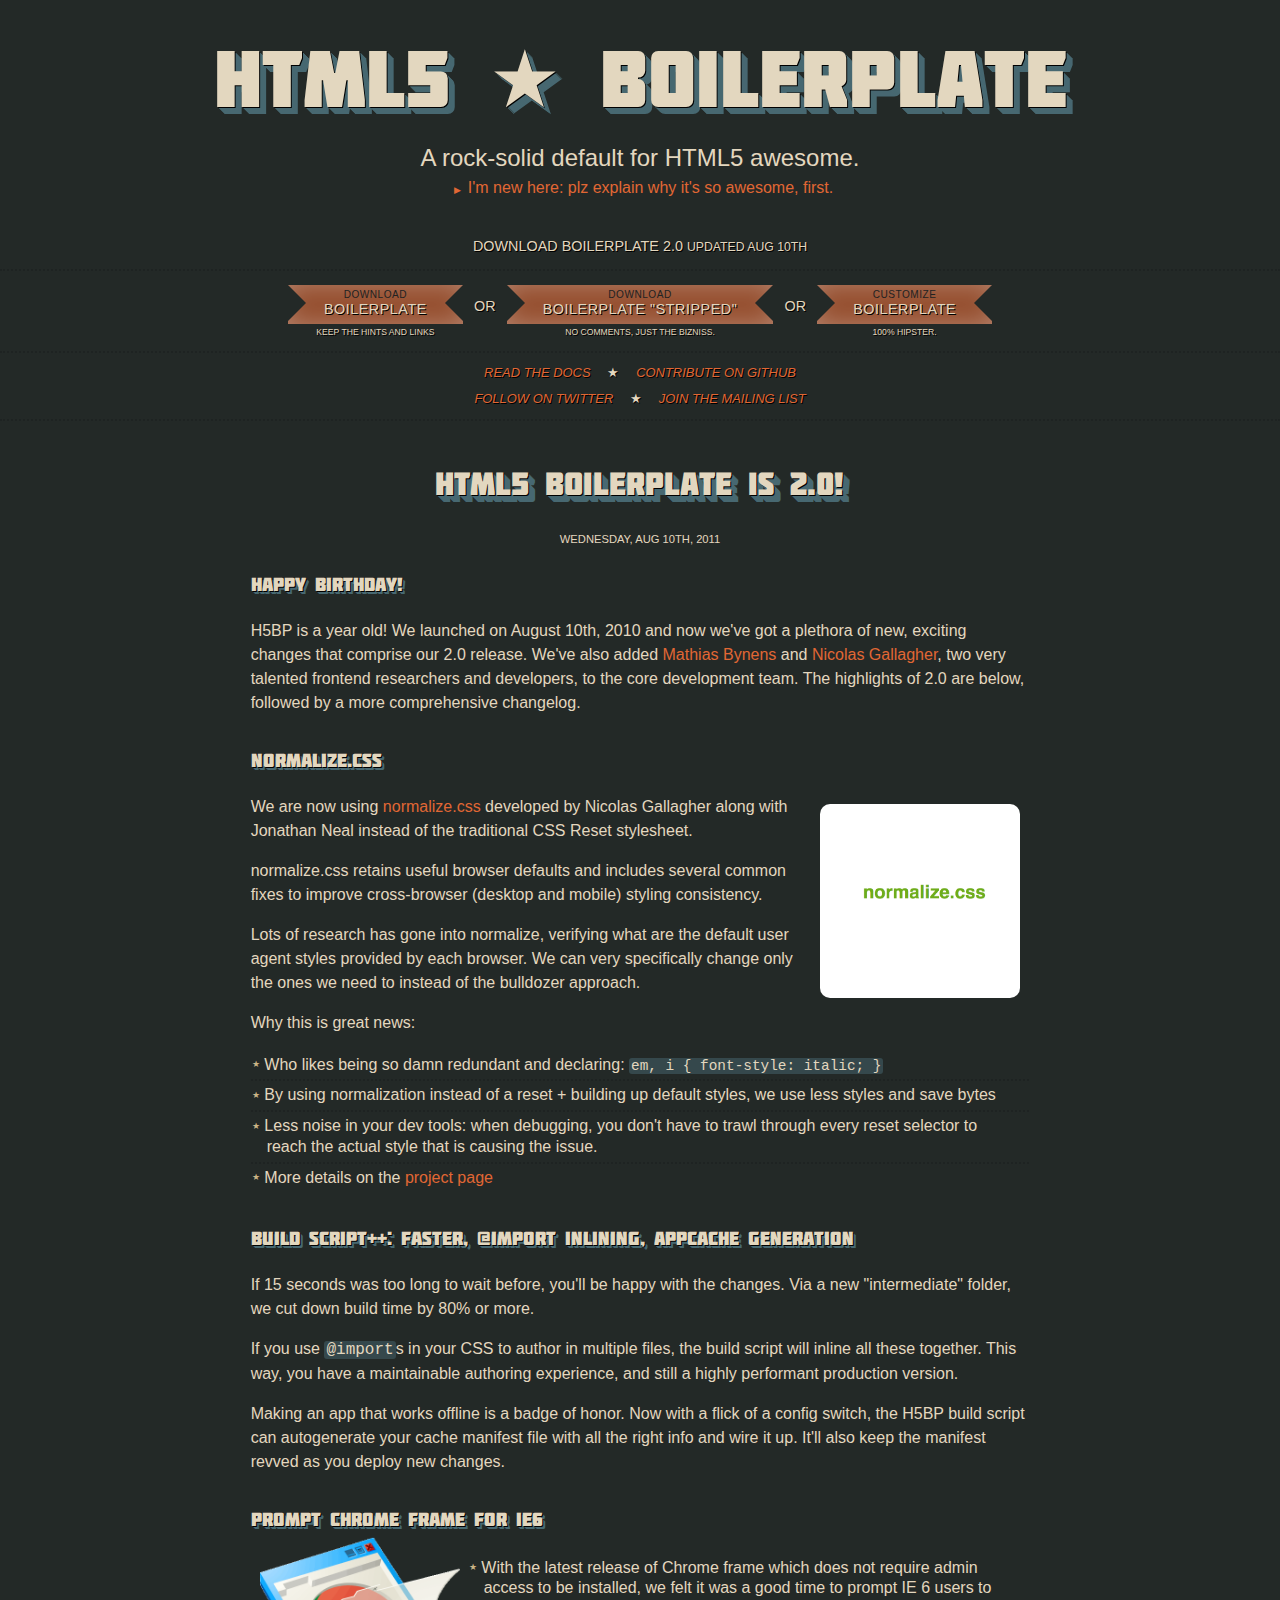
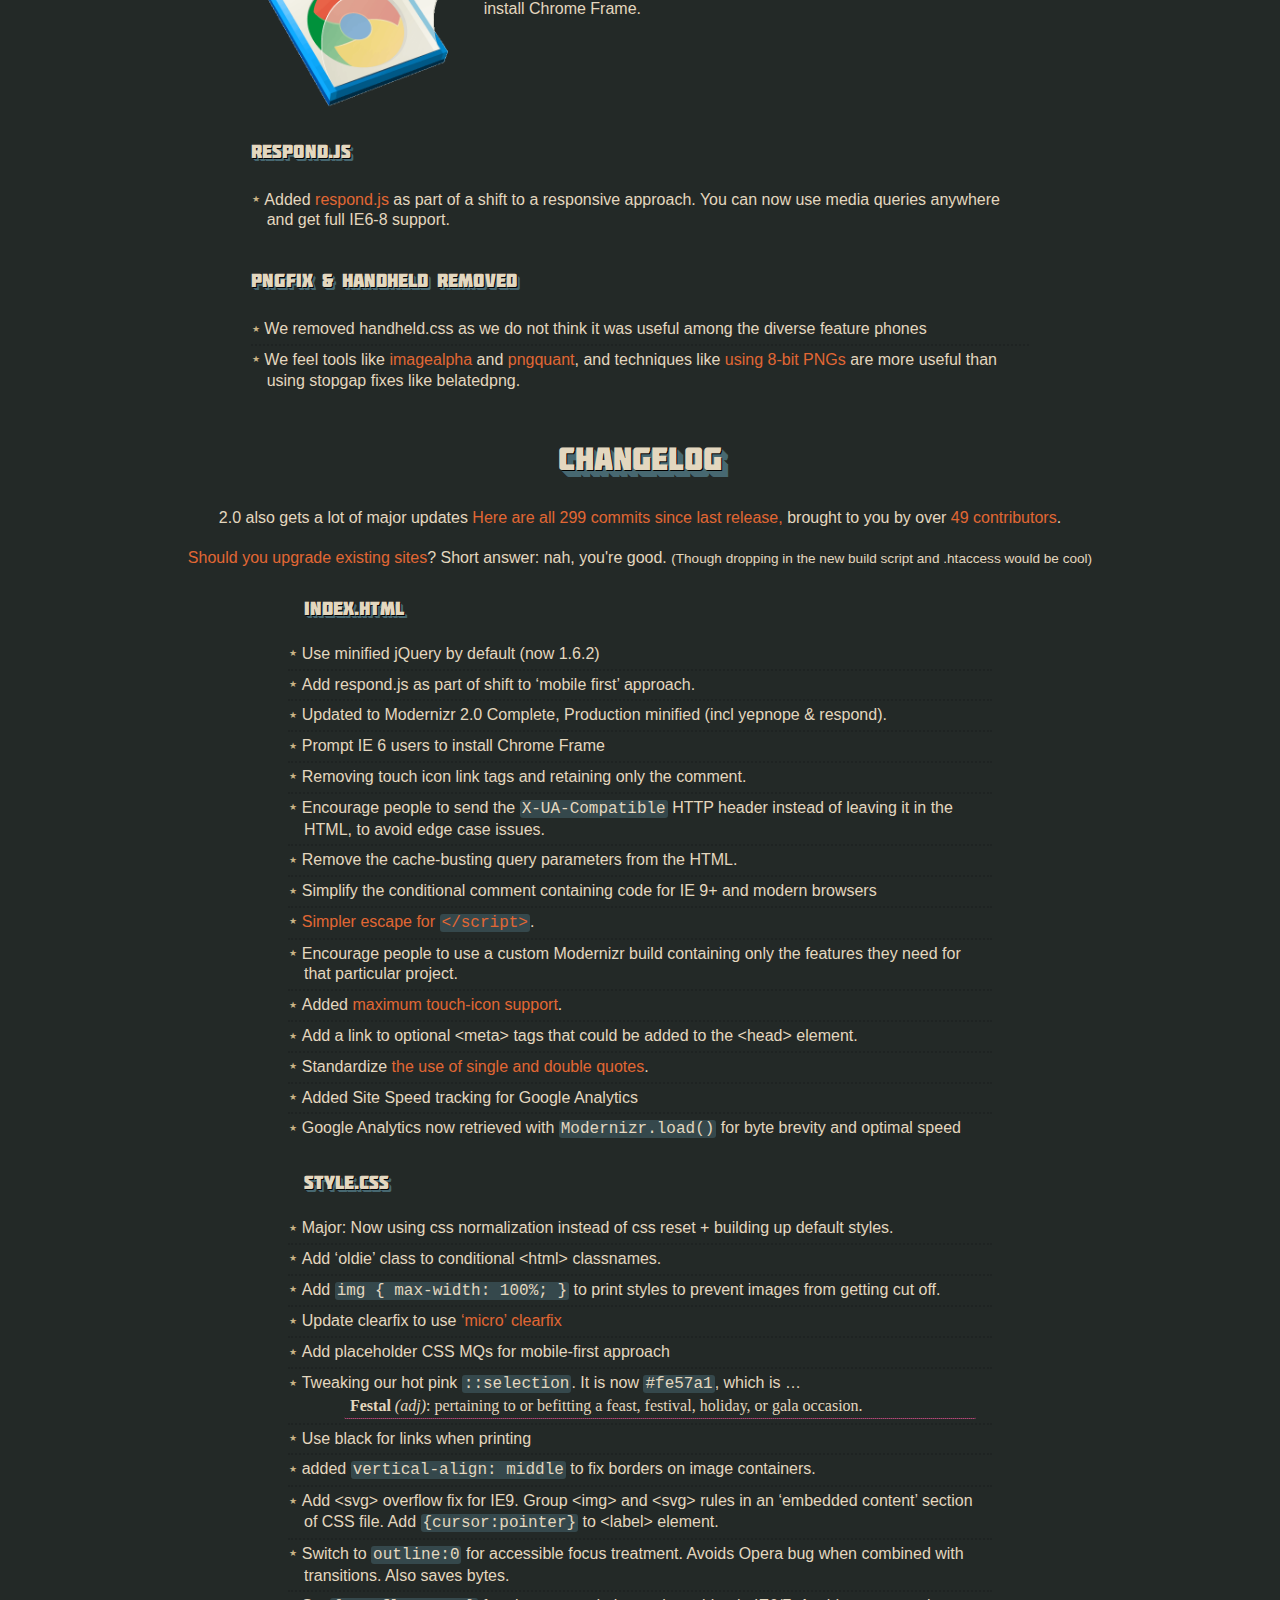
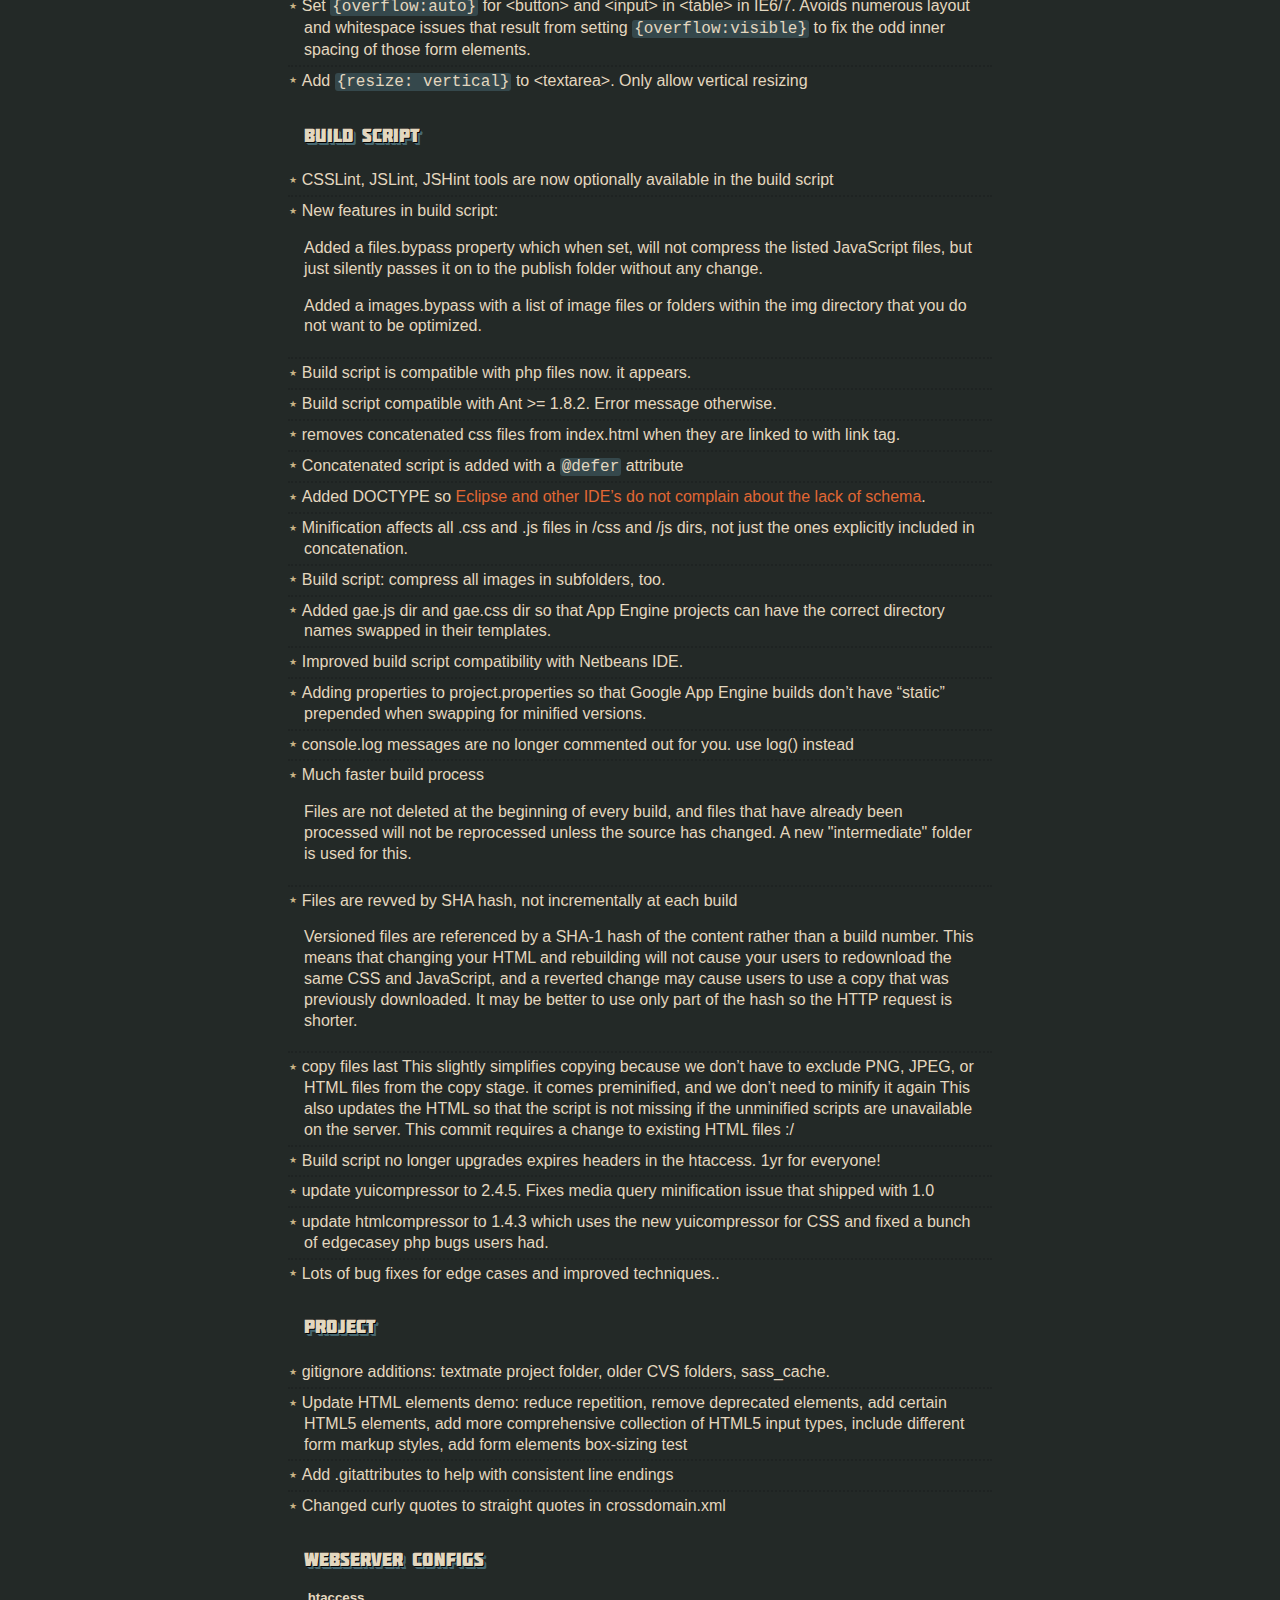
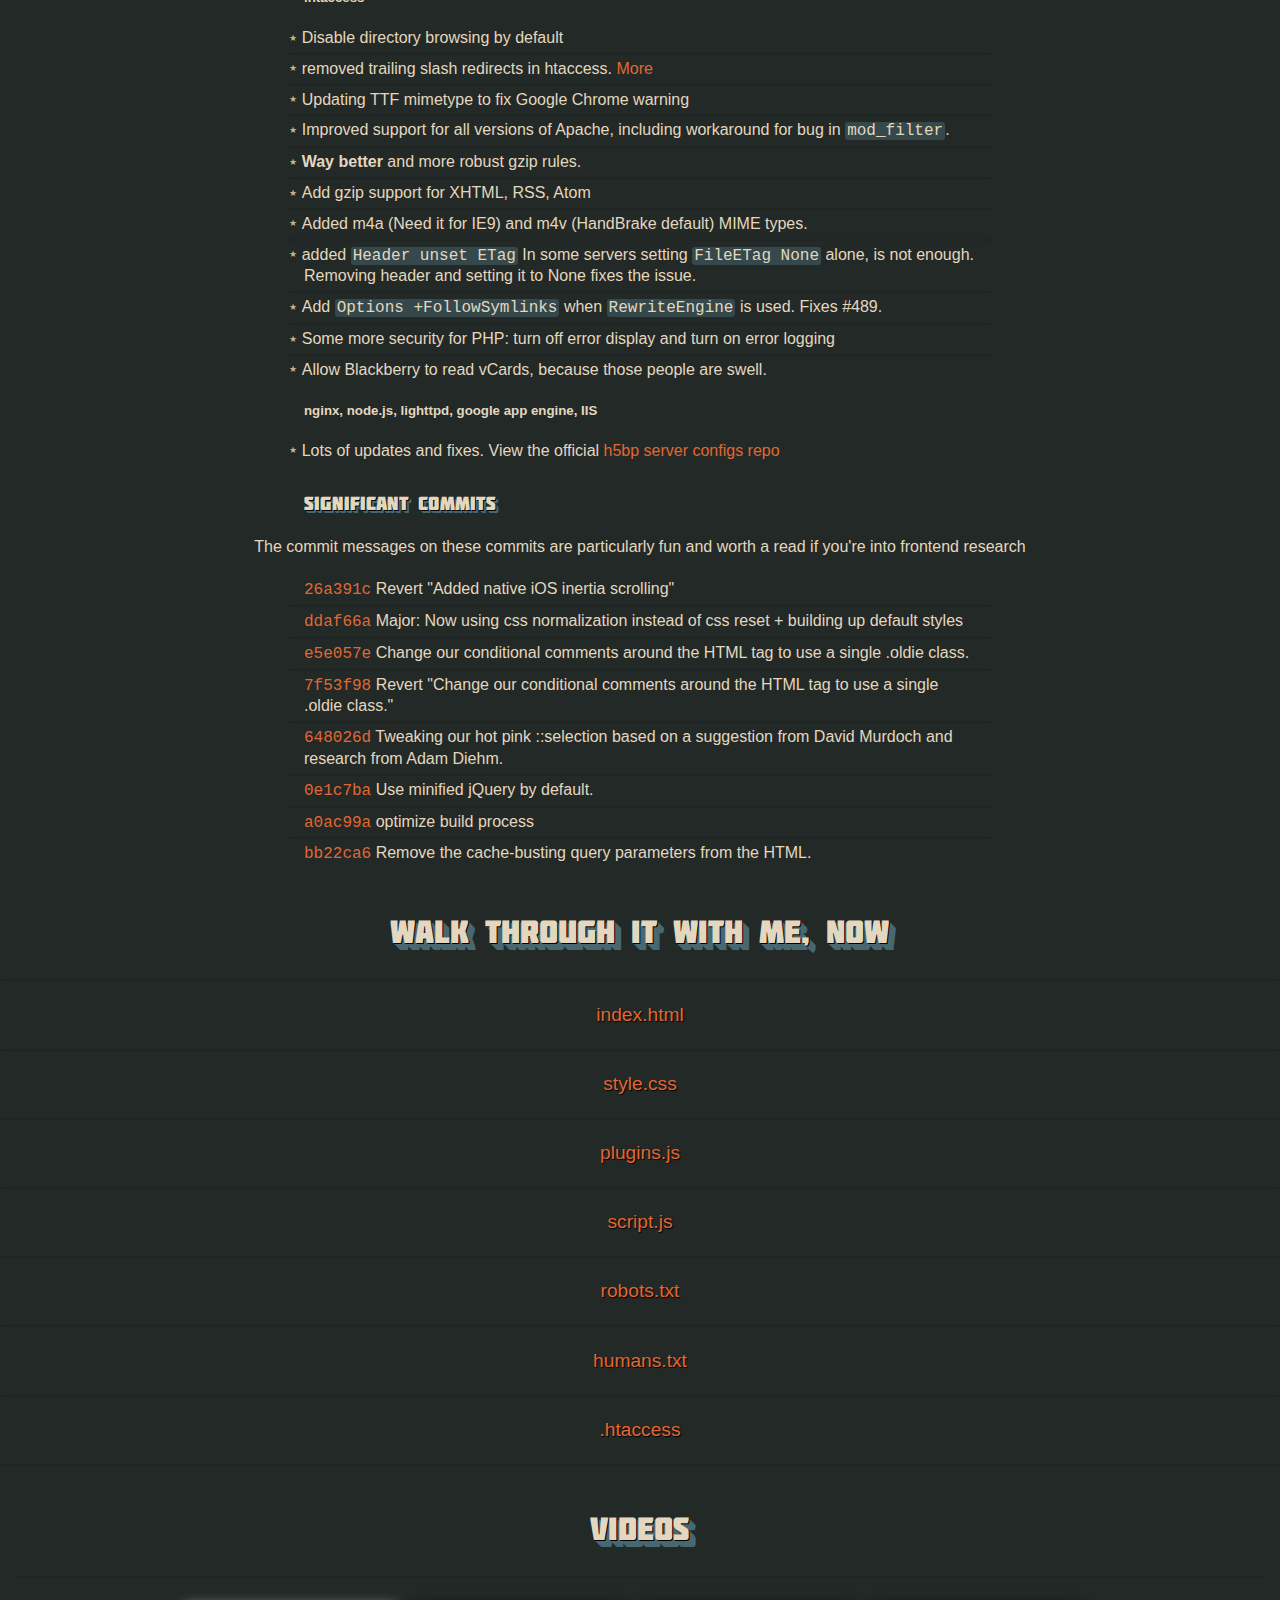
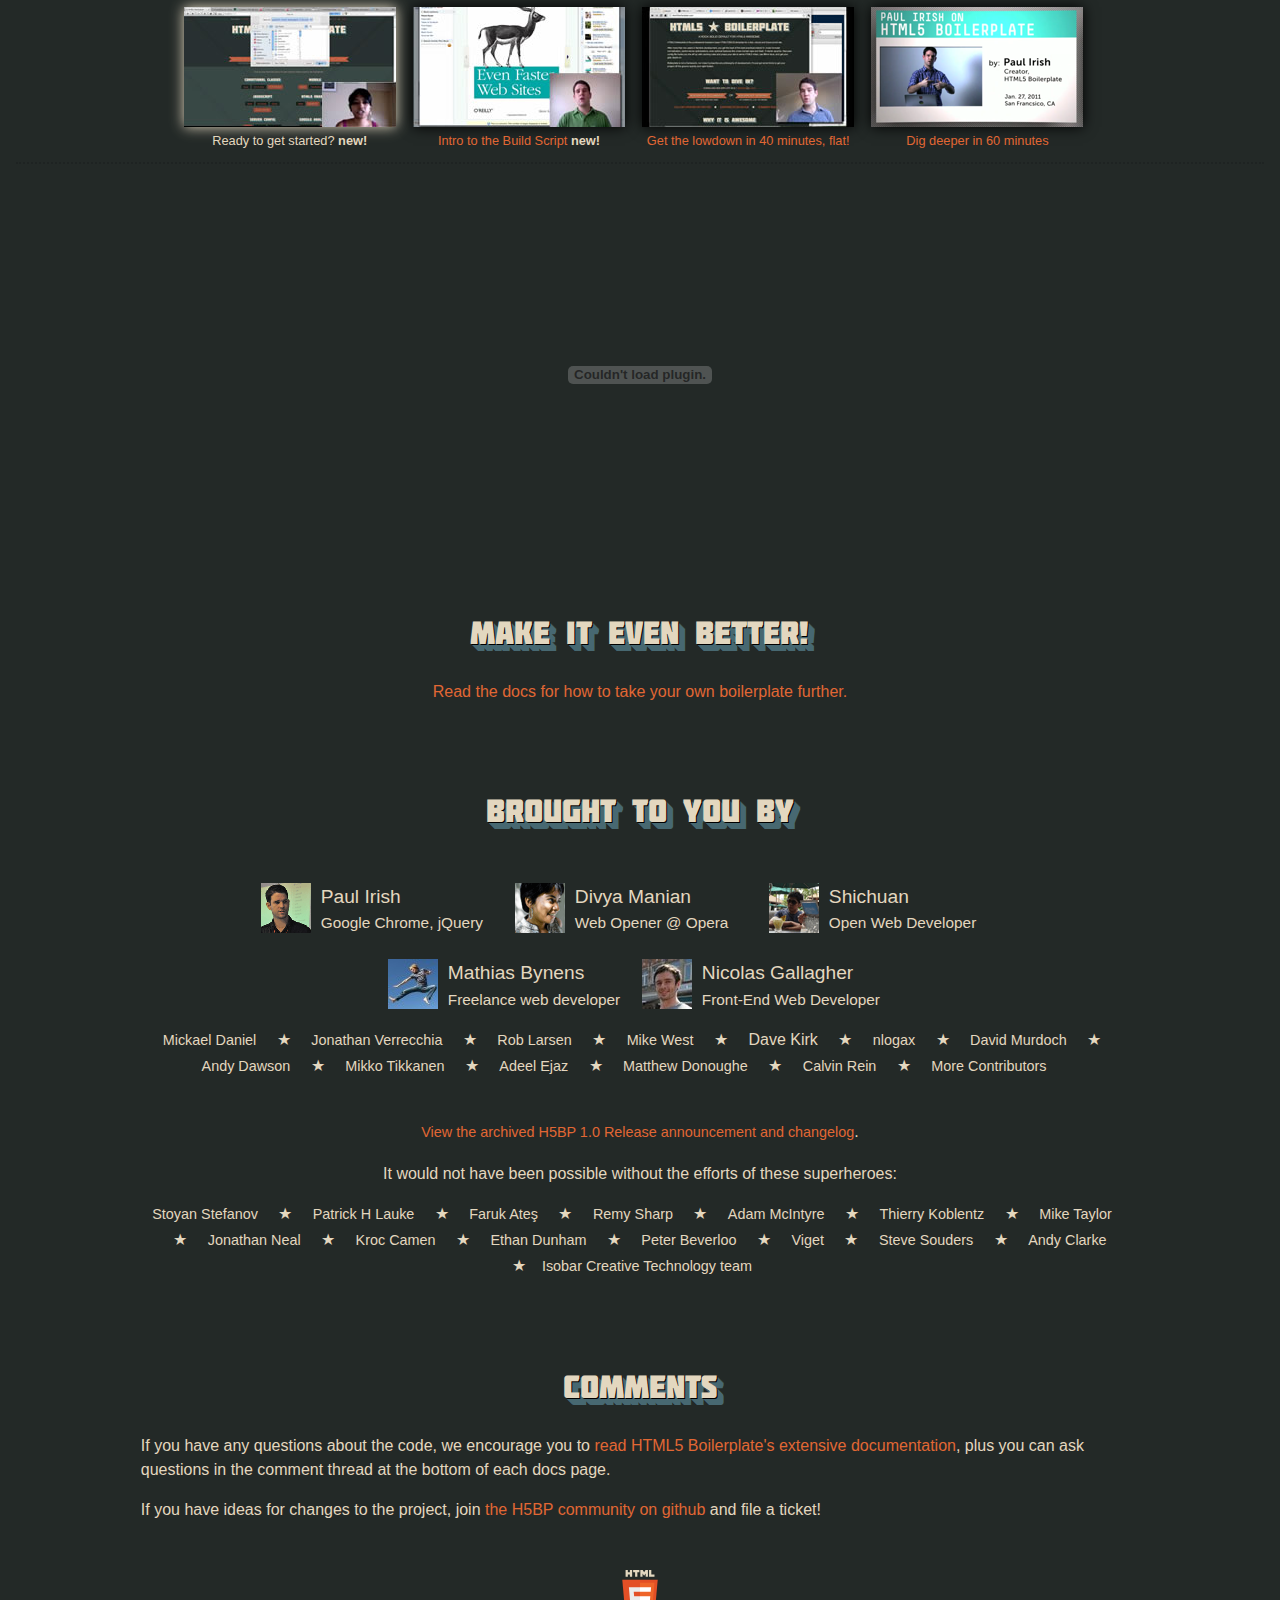
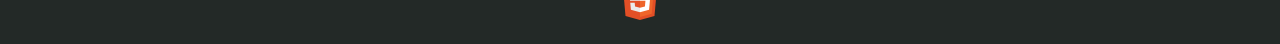
<file: tests/selectivizr/test.htm>
<!DOCTYPE html PUBLIC "✰">
<!--[if lt IE 7]> <html lang="en-us" class="no-js ie6"> <![endif]-->
<!--[if IE 7]>    <html lang="en-us" class="no-js ie7"> <![endif]-->
<!--[if IE 8]>    <html lang="en-us" class="no-js ie8"> <![endif]-->
<!--[if gt IE 8]><!-->
<html class="no-js" lang="en-us"><!--<![endif]--><head>
<meta http-equiv="content-type" content="text/html; charset=UTF-8">
  <meta charset="utf-8">
  <meta http-equiv="X-UA-Compatible" content="IE=Edge;chrome=1">
  
  <title dir="ltr">HTML5 Boilerplate - A rock-solid default template for HTML5 awesome.</title>

  <meta name="viewport" content="width=device-width, initial-scale=1.0">  

  <link rel="stylesheet" media="screen" href="_assets/css/style.css">
  <link rel="stylesheet" media="screen" href="_assets/css/shCore.css">

  <!-- JavaScript at the bottom, except for Modernizr -->
  <script src="_assets/js/modernizr-2.js"></script>
</head>
<body>
  <div id="container" dir="ltr"> 
    <header id="header">  
         <p class="lang" dir="ltr">Now offered in:
           <a href="http://html5boilerplate.com/" lang="en-us">English</a>
           <a href="http://es.html5boilerplate.com/" lang="es">Español</a>
           <a href="http://de.html5boilerplate.com/" lang="de-de">Deutsch</a>
           <a href="http://br.html5boilerplate.com/" lang="pt-br">Português</a>
           <a href="http://fr.html5boilerplate.com/" lang="fr-fr">Français</a>
           <a href="http://it.html5boilerplate.com/" lang="it">Italiano</a>
           <a href="http://nl.html5boilerplate.com/" lang="nl">Nederlands</a>
           <a href="http://sr.html5boilerplate.com/" lang="sr">Srpski</a>
           <a href="http://ro.html5boilerplate.com/" lang="ro-ro">Română</a>
           <a href="http://ru.html5boilerplate.com/" lang="ru">По-русски</a>
           <a href="http://he.html5boilerplate.com/" lang="he">עברית</a>
           <a href="http://ja.html5boilerplate.com/" lang="ja">日本語</a>            
         </p>        
         <h1>HTML5  <i>★</i> <b>Boilerplate</b></h1> 
         <h2>A rock-solid default for HTML5 awesome.</h2>
         
         <a href="#intro" class="introtoggle">I'm new here: plz explain why it's so awesome, first.</a>
           
         <div id="intro"> 
           <p>HTML5 Boilerplate is the professional badass's base HTML/CSS/JS template for a fast, robust and future-proof site.</p>
           <p>After more than three years in iterative development, you 
get the best of the best practices baked in: cross-browser 
normalization, performance optimizations, even optional features like 
cross-domain Ajax and Flash. A starter apache .htaccess config file 
hooks you the eff up with caching rules and preps your site to serve 
HTML5 video, use @font-face, and get your gzip zipple on.</p>
           <p>Boilerplate is not a framework, nor does it prescribe any 
philosophy of development, it's just got some tricks to get your project
 off the ground quickly and right-footed.</p>
       
       
           <h3>Why it is awesome</h3> 
           <ul> 
             <li>Cross-browser compatible (IE6, yeah we got that.)</li> 
             <li>HTML5 ready. Use the new tags with certainty.</li> 
             <li>Optimal caching and compression rules for grade-A performance</li> 
             <li>Best practice site configuration defaults</li> 
             <li>Mobile browser optimizations</li> 
             <li>Progressive enhancement graceful degradation … yeah yeah we got that</li> 
             <li>IE specific classes for maximum cross-browser control</li> 
             <li>Handy .no-js and .js classes to style based on capability</li> 
           </ul> 
           
           <h3>Why it is awesome-er</h3> 
           <ul> 
             <li>Console.log nerfing so you won't break anyone by mistake.</li> 
             <li>Never go wrong with your doctype or markup!</li> 
             <li>An optimal print stylesheet, performance optimized.</li> 
             <li>iOS, Android, Opera Mobile-adaptable markup and CSS skeleton.</li> 
             <li>.clearfix, .visuallyhidden classes to style things wisely and accessibly.</li> 
             <li>.htaccess file that allows proper use of HTML5 features and faster page load</li> 
             <li>CDN hosted jQuery with local fallback failsafe.</li> 
             <li>Think there's too much? The HTML5 Boilerplate is delete-key friendly. :)</li> 
           </ul>
            
            <h3>Want to dive in?</h3>
         </div>
    </header>

    <div id="body">

      <p class="bptext">Download Boilerplate 2.0  <small>Updated Aug 10th</small></p>

      <p class="dwn">
        <span><a href="http://github.com/h5bp/html5-boilerplate/zipball/v2.0"><u>Download</u> Boilerplate </a> <small>Keep the hints and links</small></span>
        <i>or</i>
        <span><a href="http://github.com/h5bp/html5-boilerplate/zipball/v2.0stripped"><u>Download</u> Boilerplate "stripped"</a> <small>No comments, just the bizniss.</small></span>
        <i>or</i>        
        <span><a id="builder-custom" href="#builder"><u>Customize</u> Boilerplate</a> <small>100% hipster.</small></span>        
      </p>
      <div class="focus">
        <div id="builder">     
          <div id="jquery">
            <h4>jQuery</h4>
            <label><input checked="checked" name="jquery" id="jquerymin" type="checkbox"> Minified</label>                        
            <label><input name="jquery" id="jquerydev" type="checkbox"> Unminified</label>            
          </div>

          <div id="config">
            <h4>Server Config</h4>            
            <label><input checked="checked" id="h5bp-htaccess" type="checkbox"> .htaccess</label>                        
            <label><input id="h5bp-nginx" type="checkbox"> nginx.conf</label>            
            <label><input id="h5bp-webconfig" type="checkbox"> web.config</label>                        
          </div>  
          <div id="rest">
            <h4>Others</h4>
            <label><input checked="checked" id="h5bp-iecond" type="checkbox"> All IE classes</label>
            <label><input checked="checked" id="h5bp-scripts" type="checkbox"> script.js &amp; plugin.js</label>                        
            <label><input checked="checked" id="h5bp-analytics" type="checkbox"> Google Analytics Snippet</label>                     
            <label><input checked="checked" id="h5bp-chromeframe" type="checkbox"> User-installable Chrome Frame for IE6</label>                                             
          </div>

            <p><a href="http://www.initializr.com/builder?mode=h5bp&amp;" id="builder-download">Download!</a> Are these options not enough? Go to <a href="http://initializr.com/">Initializr</a> for more!</p>
        </div>        
      </div>    

      <p class="social"><i>
        <a href="http://html5boilerplate.com/docs/">Read the docs</a>        
        <a href="http://github.com/h5bp/html5-boilerplate">Contribute on Github </a>             
      </i><i>
        <a href="http://twitter.com/h5bp">Follow on twitter</a>      
        <a href="http://groups.google.com/group/html5boilerplate/">Join The Mailing List</a>
       </i>
      </p>
    
  <div class="new" id="v2">
    <h3>HTML5 Boilerplate is 2.0!</h3>
    <small>Wednesday, Aug 10th, 2011</small>
    <p></p>
    <div class="notice">
      <h4>Happy Birthday!</h4>
      <p>H5BP is a year old! We launched on August 10th, 2010 and now 
we've got a plethora of new, exciting changes that comprise our 2.0 
release. We've also added <a href="http://mathiasbynens.be/">Mathias Bynens</a> and <a href="http://nicolasgallagher.com/">Nicolas Gallagher</a>,
 two very talented frontend researchers and developers, to the core 
development team. The highlights of 2.0 are below, followed by a more 
comprehensive changelog.</p>      
    </div>
     <div class="notice">       
       <h4>NORMALIZE.CSS</h4>
       <img src="_assets/normalize.png" width="200px">
       <p>We are now using <a href="http://github.com/necolas/normalize.css/">normalize.css</a> developed by Nicolas Gallagher along with Jonathan Neal instead of the traditional CSS Reset stylesheet.</p>
       <p>normalize.css retains useful browser defaults and includes 
several common fixes to improve cross-browser (desktop and mobile) 
styling consistency.</p>

       <p>Lots of research has gone into normalize, verifying what are 
the default user agent styles provided by each browser. We can very 
specifically change only the ones we need to instead of the bulldozer 
approach.</p>

       <p>Why this is great news:</p>
       <ul>
       <li>Who likes being so damn redundant and declaring: <code style="font-size:90%">em, i { font-style: italic; }</code></li>
       <li>By using normalization instead of a reset + building up default styles, we use less styles and save bytes</li>
       <li>Less noise in your dev tools: when debugging, you don't have 
to trawl through every reset selector to reach the actual style that is 
causing the issue.</li>
       <li>More details on the <a href="http://necolas.github.com/normalize.css/">project page</a></li>
       </ul>               
     </div>
 
    <div class="notice">  
      <h4>BUILD SCRIPT++: Faster, @import inlining, appcache generation</h4>
      <p>If 15 seconds was too long to wait before, you'll be happy with
 the changes. Via a new "intermediate" folder, we cut down build time by
 80% or more.
      </p><p>If you use <code>@import</code>s in your CSS to author in 
multiple files, the build script will inline all these together. This 
way, you have a maintainable authoring experience, and still a highly 
performant production version.
      </p><p>Making an app that works offline is a badge of honor. Now 
with a flick of a config switch, the H5BP build script can autogenerate 
your cache manifest file with all the right info and wire it up. It'll 
also keep the manifest revved as you deploy new changes.
    </p></div> 
    
    <div class="notice">
       <h4>PROMPT CHROME FRAME FOR IE6</h4>
        <img src="_assets/chrome-frame.png">      
       <ul>
         <li>With the latest release of Chrome frame which does not 
require admin access to be installed, we felt it was a good time to 
prompt IE 6 users to install Chrome Frame.</li>      
       </ul>
     </div>
    
     
    <div class="notice">
      <h4>RESPOND.JS</h4>
      <ul>
        <li>Added <a href="https://github.com/scottjehl/Respond#readme">respond.js</a> as part of a shift to a responsive approach. You can now use media queries anywhere and get full IE6-8 support.</li>      
      </ul>      
    </div>
    <div class="notice">
      <h4>PNGFIX &amp; HANDHELD REMOVED</h4>
      <ul>
        <li>We removed handheld.css as we do not think it was useful among the diverse feature phones</li>
        <li>We feel tools like <a href="http://pornel.net/imagealpha">imagealpha</a> and <a href="http://pornel.net/pngquant">pngquant</a>, and techniques like <a href="http://html5boilerplate.com/docs/Notes-on-using-png/">using 8-bit PNGs</a> are more useful than using stopgap fixes like belatedpng.</li>      
      </ul>      
    </div> 
    <div class="changelog">
      <h3>Changelog</h3>
      <p>2.0 also gets a lot of  major updates <a href="https://github.com/h5bp/html5-boilerplate/compare/v1.0...v2.0">Here are all 299 commits since last release,</a> brought to you by over <a href="https://github.com/h5bp/html5-boilerplate#readme">49 contributors</a>.</p>
      <p><a href="http://html5boilerplate.com/docs/FAQs/#do-i-need-to-upgrade-my-sites-to-a-new-version">Should you upgrade existing sites</a>? Short answer: nah, you're good. <small>(Though dropping in the new build script and .htaccess would be cool)</small></p>


      <h4>index.html</h4>
      <ul>
        <li>Use minified jQuery by default (now 1.6.2)

        </li><li>Add respond.js as part of shift to ‘mobile first’ approach.

        </li><li>Updated to Modernizr 2.0 Complete, Production minified (incl yepnope &amp; respond).

        </li><li>Prompt IE 6 users to install Chrome Frame

        </li><li>Removing touch icon link tags and retaining only the comment.

        </li><li>Encourage people to send the <code>X-UA-Compatible</code> HTTP header instead of leaving it in the HTML, to avoid edge case issues.

        </li><li>Remove the cache-busting query parameters from the HTML.

        </li><li>Simplify the conditional comment containing code for IE 9+ and modern browsers

        </li><li><a href="http://mathiasbynens.be/notes/etago">Simpler escape for <code>&lt;/script&gt;</code></a>.

        </li><li>Encourage people to use a custom Modernizr build containing only the features they need for that particular project.

        </li><li>Added <a href="http://mathiasbynens.be/notes/touch-icons#sizes">maximum touch-icon support</a>.

        </li><li>Add a link to optional &lt;meta&gt; tags that could be added to the &lt;head&gt; element.

        </li><li>Standardize <a href="http://html5boilerplate.com/docs/The-markup/#quotes">the use of single and double quotes</a>.

        </li><li>Added Site Speed tracking for Google Analytics 
        
        </li><li>Google Analytics now retrieved with <code>Modernizr.load()</code> for byte brevity and optimal speed 
             
      </li></ul>

      <h4>style­.css</h4>
      <ul>
        <li>Major: Now using css normalization instead of css reset + building up default styles.

        </li><li>Add ‘oldie’ class to conditional &lt;html&gt; classnames. 

        </li><li>Add <code>img { max-width: 100%; }</code> to print styles to prevent images from getting cut off.

        </li><li>Update clearfix to use <a href="http://nicolasgallagher.com/micro-clearfix-hack/">‘micro’ clearfix</a>

        </li><li>Add placeholder CSS MQs for mobile-first approach

        </li><li>Tweaking our hot pink <code>::selection</code>. It is now <code>#fe57a1</code>, which is … <dd class="festal"><b>Festal</b> <i>(adj)</i>: pertaining to or befitting a feast, festival, holiday, or gala occasion.</dd>

        </li><li>Use black for links when printing

        </li><li>added <code>vertical-align: middle</code> to fix borders on image containers. 

        </li><li>Add &lt;svg&gt; overflow fix for IE9. Group &lt;img&gt; and &lt;svg&gt; rules in an ‘embedded content’ section of CSS file. Add <code>{cursor:pointer}</code> to &lt;label&gt; element.

        </li><li>Switch to <code>outline:0</code> for accessible focus treatment. Avoids Opera bug when combined with transitions. Also saves bytes.

        </li><li>Set <code>{overflow:auto}</code> for &lt;button&gt; and
 &lt;input&gt; in &lt;table&gt; in IE6/7. Avoids numerous layout and 
whitespace issues that result from setting <code>{overflow:visible}</code> to fix the odd inner spacing of those form elements.

        </li><li>Add <code>{resize: vertical}</code> to &lt;textarea&gt;. Only allow vertical resizing

      </li></ul>
      
      <h4>Build Script</h4>
      <ul>
        <li>CSSLint, JSLint, JSHint tools are now optionally available in the build script</li>
        <li>New features in build script:
          <p>Added a files.bypass property  which when set, will not 
compress the listed JavaScript files, but just silently passes it on to 
the publish folder without any change. </p>
          <p>Added a images.bypass with a list of image files or folders within the img directory that you do not want to be optimized.  </p>
        </li>
        <li>Build script is compatible with php files now. it appears. </li>

        <li>Build script compatible with Ant &gt;= 1.8.2. Error message otherwise. </li>

        <li>removes concatenated css files from index.html when they are linked to with link tag. </li>
        <li>Concatenated script is added with a <code>@defer</code> attribute </li>

        <li>Added DOCTYPE so <a href="http://stackoverflow.com/questions/363768/disable-dtd-warning-for-ant-scripts-in-eclipse">Eclipse and other IDE’s do not complain about the lack of schema</a>.</li>
 
        <li>Minification affects all .css and .js files in /css and /js dirs,  not just the ones explicitly included in concatenation.</li>

        <li>Build script: compress all images in subfolders, too.</li>

        <li>Added gae.js dir and gae.css dir so that App Engine projects can have the correct directory names swapped in their templates.</li>
 
        <li>Improved build script compatibility with Netbeans IDE.  </li>

        <li>Adding properties to project.properties so that Google App 
Engine builds don’t have “static” prepended when swapping for minified 
versions.</li>

        <li>console.log messages are no longer commented out for you. use log() instead</li>

        <li>Much faster build process
          <p>Files are not deleted at the beginning of every build, and 
files that have already been processed will not be reprocessed unless 
the source has changed. A new "intermediate" folder is used for this.</p>        
        </li>


        <li>Files are revved by SHA hash, not incrementally at each build
          <p>Versioned files are referenced by a SHA-1 hash of the 
content rather than a build number. This means that changing your HTML 
and rebuilding will not cause your users to redownload the same CSS and 
JavaScript, and a reverted change may cause users to use a copy that was
 previously downloaded. It may be better to use only part of the hash so
 the HTTP request is shorter.</p>        
        </li>

        <li>copy files last This slightly simplifies copying because we 
don’t have to exclude PNG, JPEG, or HTML files from the copy stage. it 
comes preminified, and we don’t need to minify it again This also 
updates the HTML so that the script is not missing if the unminified 
scripts are unavailable on the server. This commit requires a change to 
existing HTML files :/</li>

        <li>Build script no longer upgrades expires headers in the htaccess. 1yr for everyone! </li>

        <li>update yuicompressor to 2.4.5. Fixes media query minification issue that shipped with 1.0</li>

        <li>update htmlcompressor to 1.4.3 which uses the new yuicompressor for CSS and fixed a bunch of edgecasey php bugs users had.</li>

        <li>Lots of bug fixes for edge cases and improved techniques..</li>
        
      </ul>


      <h4>Project</h4>
      <ul>
        <li>gitignore additions: textmate project folder, older CVS folders,  sass_cache.

        </li><li>Update HTML elements demo: reduce repetition, remove 
deprecated elements, add certain HTML5 elements, add more comprehensive 
collection of HTML5 input types, include different form markup styles, 
add form elements box-sizing test

        </li><li>Add .gitattributes to help with consistent line endings

        </li><li>Changed curly quotes to straight quotes in crossdomain.xml


      </li></ul>

      <h4>Webserver Configs</h4>
      <h5>.htaccess</h5>
      <ul>
        <li>Disable directory browsing by default
        </li><li>removed trailing slash redirects in htaccess. <a href="https://github.com/h5bp/html5-boilerplate/wiki/Proper-usage-of-trailing-slash-redirects">More</a>

        </li><li>Updating TTF mimetype to fix Google Chrome warning

        </li><li>Improved support for all versions of Apache, including workaround for bug in <code>mod_filter</code>.

        </li><li><b>Way better</b> and more robust gzip rules. 

        </li><li>Add gzip support for XHTML, RSS, Atom

        </li><li>Added m4a (Need it for IE9) and m4v (HandBrake default) MIME types.

        </li><li>added <code>Header unset ETag</code> In some servers setting <code>FileETag None</code> alone, is not enough. Removing header and setting it to None fixes the issue.

        </li><li>Add <code>Options +FollowSymlinks</code> when <code>RewriteEngine</code> is used. Fixes #489.

        </li><li>Some more security for PHP: turn off error display and turn on error logging

        </li><li>Allow Blackberry to read vCards, because those people are swell.        
      </li></ul>     
       <h5>nginx, node.js, lighttpd, google app engine, IIS</h5>     
       <ul>
         <li>Lots of updates and fixes. View the official <a href="https://github.com/h5bp/server-configs/">h5bp server configs repo</a>
       </li></ul>
       
       <h4>Significant commits</h4>
       <p>The commit messages on these commits are particularly fun and worth a read if you're into frontend research</p>
       
       <ul class="sigcommits">
         <li><samp><a href="https://github.com/h5bp/html5-boilerplate/commit/26a391c">26a391c</a></samp> Revert "Added native iOS inertia scrolling"
         </li><li><samp><a href="https://github.com/h5bp/html5-boilerplate/commit/ddaf66a">ddaf66a</a></samp> Major: Now using css normalization instead of css reset + building up default styles
         </li><li><samp><a href="https://github.com/h5bp/html5-boilerplate/commit/e5e057e">e5e057e</a></samp> Change our conditional comments around the HTML tag to use a single .oldie class.
         </li><li><samp><a href="https://github.com/h5bp/html5-boilerplate/commit/7f53f98">7f53f98</a></samp> Revert "Change our conditional comments around the HTML tag to use a single .oldie class."
         </li><li><samp><a href="https://github.com/h5bp/html5-boilerplate/commit/648026d">648026d</a></samp> Tweaking our hot pink ::selection based on a suggestion from David Murdoch and research from Adam Diehm.
         </li><li><samp><a href="https://github.com/h5bp/html5-boilerplate/commit/0e1c7ba">0e1c7ba</a></samp> Use minified jQuery by default.
         </li><li><samp><a href="https://github.com/h5bp/html5-boilerplate/commit/a0ac99a">a0ac99a</a></samp> optimize build process
         </li><li><samp><a href="https://github.com/h5bp/html5-boilerplate/commit/bb22ca6">bb22ca6</a></samp> Remove the cache-busting query parameters from the HTML.
       </li></ul>                                                       
                                                                        
         

    </div>
  </div>
     
      <div class="source">
        <h3 id="thesource">Walk through it with me, now</h3>

        <h4><a href="#" title="click to see the code of index.html">index.html</a></h4>
        <div class="syntaxhighlighter  " id="highlighter_241924"><div dir="ltr" class="lines"><div class="line alt1"><code class="number">01.</code><span class="content"><span class="block" style="margin-left: 0px !important;"><code class="plain">&lt;!doctype html&gt;</code></span></span></div><div class="line alt2"><code class="number">02.</code><span class="content"><span class="block" style="margin-left: 0px !important;"><code class="comments">&lt;!-- <a href="http://paulirish.com/2008/conditional-stylesheets-vs-css-hacks-answer-neither/" title="http://paulirish.com/2008/conditional-stylesheets-vs-css-hacks-answer-neither/">paulirish.com/2008/conditional-stylesheets-vs-css-hacks-answer-neither/</a> --&gt;</code></span></span></div><div class="line alt1"><code class="number">03.</code><span class="content"><span class="block" style="margin-left: 0px !important;"><code class="comments">&lt;!--[if lt IE 7]&gt; &lt;html class="no-js ie6 oldie" lang="en"&gt; &lt;![endif]--&gt;</code></span></span></div><div class="line alt2"><code class="number">04.</code><span class="content"><span class="block" style="margin-left: 0px !important;"><code class="comments">&lt;!--[if IE 7]&gt;&nbsp;&nbsp;&nbsp; &lt;html class="no-js ie7 oldie" lang="en"&gt; &lt;![endif]--&gt;</code></span></span></div><div class="line alt1"><code class="number">05.</code><span class="content"><span class="block" style="margin-left: 0px !important;"><code class="comments">&lt;!--[if IE 8]&gt;&nbsp;&nbsp;&nbsp; &lt;html class="no-js ie8 oldie" lang="en"&gt; &lt;![endif]--&gt;</code></span></span></div><div class="line alt2"><code class="number">06.</code><span class="content"><span class="block" style="margin-left: 0px !important;"><code class="comments">&lt;!--[if gt IE 8]&gt;&lt;!--&gt;</code> <code class="plain">&lt;</code><code class="keyword">html</code> <code class="color1">class</code><code class="plain">=</code><code class="string">"no-js"</code> <code class="color1">lang</code><code class="plain">=</code><code class="string">"en"</code><code class="plain">&gt; </code><code class="comments">&lt;!--&lt;![endif]--&gt;</code></span></span></div><div class="line alt1"><code class="number">07.</code><span class="content"><span class="block" style="margin-left: 0px !important;"><code class="plain">&lt;</code><code class="keyword">head</code><code class="plain">&gt;</code></span></span></div><div class="line alt2"><code class="number">08.</code><span class="content"><code class="spaces">&nbsp;&nbsp;</code><span class="block" style="margin-left: 16px !important;"><code class="plain">&lt;</code><code class="keyword">meta</code> <code class="color1">charset</code><code class="plain">=</code><code class="string">"utf-8"</code><code class="plain">&gt;</code></span></span></div><div class="line alt1"><code class="number">09.</code><span class="content"><span class="block" style="margin-left: 0px !important;">&nbsp;</span></span></div><div class="line alt2"><code class="number">10.</code><span class="content"><code class="spaces">&nbsp;&nbsp;</code><span class="block" style="margin-left: 16px !important;"><code class="plain">&lt;!-- Use the .htaccess and remove these lines to avoid edge case issues.</code></span></span></div><div class="line alt1"><code class="number">11.</code><span class="content"><code class="spaces">&nbsp;&nbsp;&nbsp;&nbsp;&nbsp;&nbsp;&nbsp;</code><span class="block" style="margin-left: 56px !important;"><code class="plain">More info: h5bp.com/b/378 --&gt;</code></span></span></div><div class="line alt2"><code class="number">12.</code><span class="content"><code class="spaces">&nbsp;&nbsp;</code><span class="block" style="margin-left: 16px !important;"><code class="plain">&lt;</code><code class="keyword">meta</code> <code class="color1">http-equiv</code><code class="plain">=</code><code class="string">"X-UA-Compatible"</code> <code class="color1">content</code><code class="plain">=</code><code class="string">"IE=edge,chrome=1"</code><code class="plain">&gt;</code></span></span></div><div class="line alt1"><code class="number">13.</code><span class="content"><span class="block" style="margin-left: 0px !important;">&nbsp;</span></span></div><div class="line alt2"><code class="number">14.</code><span class="content"><code class="spaces">&nbsp;&nbsp;</code><span class="block" style="margin-left: 16px !important;"><code class="plain">&lt;</code><code class="keyword">title</code><code class="plain">&gt;&lt;/</code><code class="keyword">title</code><code class="plain">&gt;</code></span></span></div><div class="line alt1"><code class="number">15.</code><span class="content"><code class="spaces">&nbsp;&nbsp;</code><span class="block" style="margin-left: 16px !important;"><code class="plain">&lt;</code><code class="keyword">meta</code> <code class="color1">name</code><code class="plain">=</code><code class="string">"description"</code> <code class="color1">content</code><code class="plain">=</code><code class="string">""</code><code class="plain">&gt;</code></span></span></div><div class="line alt2"><code class="number">16.</code><span class="content"><code class="spaces">&nbsp;&nbsp;</code><span class="block" style="margin-left: 16px !important;"><code class="plain">&lt;</code><code class="keyword">meta</code> <code class="color1">name</code><code class="plain">=</code><code class="string">"author"</code> <code class="color1">content</code><code class="plain">=</code><code class="string">""</code><code class="plain">&gt;</code></span></span></div><div class="line alt1"><code class="number">17.</code><span class="content"><span class="block" style="margin-left: 0px !important;">&nbsp;</span></span></div><div class="line alt2"><code class="number">18.</code><span class="content"><code class="spaces">&nbsp;&nbsp;</code><span class="block" style="margin-left: 16px !important;"><code class="comments">&lt;!-- Mobile viewport optimized: <a href="http://j.mp/bplateviewport" title="http://j.mp/bplateviewport">j.mp/bplateviewport</a> --&gt;</code></span></span></div><div class="line alt1"><code class="number">19.</code><span class="content"><code class="spaces">&nbsp;&nbsp;</code><span class="block" style="margin-left: 16px !important;"><code class="plain">&lt;</code><code class="keyword">meta</code> <code class="color1">name</code><code class="plain">=</code><code class="string">"viewport"</code> <code class="color1">content</code><code class="plain">=</code><code class="string">"width=device-width, initial-scale=1.0"</code><code class="plain">&gt;</code></span></span></div><div class="line alt2"><code class="number">20.</code><span class="content"><span class="block" style="margin-left: 0px !important;">&nbsp;</span></span></div><div class="line alt1"><code class="number">21.</code><span class="content"><code class="spaces">&nbsp;&nbsp;</code><span class="block" style="margin-left: 16px !important;"><code class="comments">&lt;!-- Place favicon.ico and apple-touch-icon.png in the root directory: <a href="http://mathiasbynens.be/notes/touch-icons" title="http://mathiasbynens.be/notes/touch-icons">mathiasbynens.be/notes/touch-icons</a> --&gt;</code></span></span></div><div class="line alt2"><code class="number">22.</code><span class="content"><span class="block" style="margin-left: 0px !important;">&nbsp;</span></span></div><div class="line alt1"><code class="number">23.</code><span class="content"><code class="spaces">&nbsp;&nbsp;</code><span class="block" style="margin-left: 16px !important;"><code class="comments">&lt;!-- CSS: implied media="all" --&gt;</code></span></span></div><div class="line alt2"><code class="number">24.</code><span class="content"><code class="spaces">&nbsp;&nbsp;</code><span class="block" style="margin-left: 16px !important;"><code class="plain">&lt;</code><code class="keyword">link</code> <code class="color1">rel</code><code class="plain">=</code><code class="string">"stylesheet"</code> <code class="color1">href</code><code class="plain">=</code><code class="string">"css/style.css?v=2"</code><code class="plain">&gt;</code></span></span></div><div class="line alt1"><code class="number">25.</code><span class="content"><span class="block" style="margin-left: 0px !important;">&nbsp;</span></span></div><div class="line alt2"><code class="number">26.</code><span class="content"><code class="spaces">&nbsp;&nbsp;</code><span class="block" style="margin-left: 16px !important;"><code class="comments">&lt;!-- More ideas for your &lt;head&gt; here: <a href="http://h5bp.com/docs/#head-Tips" title="http://h5bp.com/docs/#head-Tips">h5bp.com/docs/#head-Tips</a> --&gt;</code></span></span></div><div class="line alt1"><code class="number">27.</code><span class="content"><span class="block" style="margin-left: 0px !important;">&nbsp;</span></span></div><div class="line alt2"><code class="number">28.</code><span class="content"><code class="spaces">&nbsp;&nbsp;</code><span class="block" style="margin-left: 16px !important;"><code class="plain">&lt;!-- All JavaScript at the bottom, except for Modernizr and Respond.</code></span></span></div><div class="line alt1"><code class="number">29.</code><span class="content"><code class="spaces">&nbsp;&nbsp;&nbsp;&nbsp;&nbsp;&nbsp;&nbsp;</code><span class="block" style="margin-left: 56px !important;"><code class="plain">Modernizr enables HTML5 elements &amp; feature detects; Respond is a polyfill for min/max-width CSS3 Media Queries</code></span></span></div><div class="line alt2"><code class="number">30.</code><span class="content"><code class="spaces">&nbsp;&nbsp;&nbsp;&nbsp;&nbsp;&nbsp;&nbsp;</code><span class="block" style="margin-left: 56px !important;"><code class="plain">For optimal performance, use a custom Modernizr build: www.modernizr.com/download/ --&gt;</code></span></span></div><div class="line alt1"><code class="number">31.</code><span class="content"><code class="spaces">&nbsp;&nbsp;</code><span class="block" style="margin-left: 16px !important;"><code class="plain">&lt;</code><code class="keyword">script</code> <code class="color1">src</code><code class="plain">=</code><code class="string">"js/libs/modernizr-2.0.6.min.js"</code><code class="plain">&gt;&lt;/</code><code class="keyword">script</code><code class="plain">&gt;</code></span></span></div><div class="line alt2"><code class="number">32.</code><span class="content"><span class="block" style="margin-left: 0px !important;"><code class="plain">&lt;/</code><code class="keyword">head</code><code class="plain">&gt;</code></span></span></div><div class="line alt1"><code class="number">33.</code><span class="content"><span class="block" style="margin-left: 0px !important;">&nbsp;</span></span></div><div class="line alt2"><code class="number">34.</code><span class="content"><span class="block" style="margin-left: 0px !important;"><code class="plain">&lt;</code><code class="keyword">body</code><code class="plain">&gt;</code></span></span></div><div class="line alt1"><code class="number">35.</code><span class="content"><span class="block" style="margin-left: 0px !important;">&nbsp;</span></span></div><div class="line alt2"><code class="number">36.</code><span class="content"><code class="spaces">&nbsp;&nbsp;</code><span class="block" style="margin-left: 16px !important;"><code class="plain">&lt;</code><code class="keyword">div</code> <code class="color1">id</code><code class="plain">=</code><code class="string">"container"</code><code class="plain">&gt;</code></span></span></div><div class="line alt1"><code class="number">37.</code><span class="content"><code class="spaces">&nbsp;&nbsp;&nbsp;&nbsp;</code><span class="block" style="margin-left: 32px !important;"><code class="plain">&lt;</code><code class="keyword">header</code><code class="plain">&gt;</code></span></span></div><div class="line alt2"><code class="number">38.</code><span class="content"><span class="block" style="margin-left: 0px !important;">&nbsp;</span></span></div><div class="line alt1"><code class="number">39.</code><span class="content"><code class="spaces">&nbsp;&nbsp;&nbsp;&nbsp;</code><span class="block" style="margin-left: 32px !important;"><code class="plain">&lt;/</code><code class="keyword">header</code><code class="plain">&gt;</code></span></span></div><div class="line alt2"><code class="number">40.</code><span class="content"><code class="spaces">&nbsp;&nbsp;&nbsp;&nbsp;</code><span class="block" style="margin-left: 32px !important;"><code class="plain">&lt;</code><code class="keyword">div</code> <code class="color1">id</code><code class="plain">=</code><code class="string">"main"</code> <code class="color1">role</code><code class="plain">=</code><code class="string">"main"</code><code class="plain">&gt;</code></span></span></div><div class="line alt1"><code class="number">41.</code><span class="content"><span class="block" style="margin-left: 0px !important;">&nbsp;</span></span></div><div class="line alt2"><code class="number">42.</code><span class="content"><code class="spaces">&nbsp;&nbsp;&nbsp;&nbsp;</code><span class="block" style="margin-left: 32px !important;"><code class="plain">&lt;/</code><code class="keyword">div</code><code class="plain">&gt;</code></span></span></div><div class="line alt1"><code class="number">43.</code><span class="content"><code class="spaces">&nbsp;&nbsp;&nbsp;&nbsp;</code><span class="block" style="margin-left: 32px !important;"><code class="plain">&lt;</code><code class="keyword">footer</code><code class="plain">&gt;</code></span></span></div><div class="line alt2"><code class="number">44.</code><span class="content"><span class="block" style="margin-left: 0px !important;">&nbsp;</span></span></div><div class="line alt1"><code class="number">45.</code><span class="content"><code class="spaces">&nbsp;&nbsp;&nbsp;&nbsp;</code><span class="block" style="margin-left: 32px !important;"><code class="plain">&lt;/</code><code class="keyword">footer</code><code class="plain">&gt;</code></span></span></div><div class="line alt2"><code class="number">46.</code><span class="content"><code class="spaces">&nbsp;&nbsp;</code><span class="block" style="margin-left: 16px !important;"><code class="plain">&lt;/</code><code class="keyword">div</code><code class="plain">&gt; </code><code class="comments">&lt;!--! end of #container --&gt;</code></span></span></div><div class="line alt1"><code class="number">47.</code><span class="content"><span class="block" style="margin-left: 0px !important;">&nbsp;</span></span></div><div class="line alt2"><code class="number">48.</code><span class="content"><span class="block" style="margin-left: 0px !important;">&nbsp;</span></span></div><div class="line alt1"><code class="number">49.</code><span class="content"><code class="spaces">&nbsp;&nbsp;</code><span class="block" style="margin-left: 16px !important;"><code class="comments">&lt;!-- JavaScript at the bottom for fast page loading --&gt;</code></span></span></div><div class="line alt2"><code class="number">50.</code><span class="content"><span class="block" style="margin-left: 0px !important;">&nbsp;</span></span></div><div class="line alt1"><code class="number">51.</code><span class="content"><code class="spaces">&nbsp;&nbsp;</code><span class="block" style="margin-left: 16px !important;"><code class="comments">&lt;!-- Grab Google CDN's jQuery, with a protocol relative URL; fall back to local if necessary --&gt;</code></span></span></div><div class="line alt2"><code class="number">52.</code><span class="content"><code class="spaces">&nbsp;&nbsp;</code><span class="block" style="margin-left: 16px !important;"><code class="plain">&lt;</code><code class="keyword">script</code> <code class="color1">src</code><code class="plain">=</code><code class="string">"//ajax.googleapis.com/ajax/libs/jquery/1.5.1/jquery.js"</code><code class="plain">&gt;&lt;/</code><code class="keyword">script</code><code class="plain">&gt;</code></span></span></div><div class="line alt1"><code class="number">53.</code><span class="content"><code class="spaces">&nbsp;&nbsp;</code><span class="block" style="margin-left: 16px !important;"><code class="plain">&lt;</code><code class="keyword">script</code><code class="plain">&gt;window.jQuery || document.write('&lt;</code><code class="keyword">script</code> <code class="color1">src</code><code class="plain">=</code><code class="string">"js/libs/jquery-1.5.1.min.js"</code><code class="plain">&gt;\x3C/script&gt;')&lt;/</code><code class="keyword">script</code><code class="plain">&gt;</code></span></span></div><div class="line alt2"><code class="number">54.</code><span class="content"><span class="block" style="margin-left: 0px !important;">&nbsp;</span></span></div><div class="line alt1"><code class="number">55.</code><span class="content"><span class="block" style="margin-left: 0px !important;">&nbsp;</span></span></div><div class="line alt2"><code class="number">56.</code><span class="content"><code class="spaces">&nbsp;&nbsp;</code><span class="block" style="margin-left: 16px !important;"><code class="comments">&lt;!-- scripts concatenated and minified via ant build script--&gt;</code></span></span></div><div class="line alt1"><code class="number">57.</code><span class="content"><code class="spaces">&nbsp;&nbsp;</code><span class="block" style="margin-left: 16px !important;"><code class="plain">&lt;</code><code class="keyword">script</code> <code class="color1">src</code><code class="plain">=</code><code class="string">"js/plugins.js"</code><code class="plain">&gt;&lt;/</code><code class="keyword">script</code><code class="plain">&gt;</code></span></span></div><div class="line alt2"><code class="number">58.</code><span class="content"><code class="spaces">&nbsp;&nbsp;</code><span class="block" style="margin-left: 16px !important;"><code class="plain">&lt;</code><code class="keyword">script</code> <code class="color1">src</code><code class="plain">=</code><code class="string">"js/script.js"</code><code class="plain">&gt;&lt;/</code><code class="keyword">script</code><code class="plain">&gt;</code></span></span></div><div class="line alt1"><code class="number">59.</code><span class="content"><code class="spaces">&nbsp;&nbsp;</code><span class="block" style="margin-left: 16px !important;"><code class="comments">&lt;!-- end scripts--&gt;</code></span></span></div><div class="line alt2"><code class="number">60.</code><span class="content"><span class="block" style="margin-left: 0px !important;">&nbsp;</span></span></div><div class="line alt1"><code class="number">61.</code><span class="content"><span class="block" style="margin-left: 0px !important;">&nbsp;</span></span></div><div class="line alt2"><code class="number">62.</code><span class="content"><code class="spaces">&nbsp;&nbsp;</code><span class="block" style="margin-left: 16px !important;"><code class="comments">&lt;!-- Change UAXXXXXXXX1 to be your site's ID --&gt;</code></span></span></div><div class="line alt1"><code class="number">63.</code><span class="content"><code class="spaces">&nbsp;&nbsp;</code><span class="block" style="margin-left: 16px !important;"><code class="plain">&lt;</code><code class="keyword">script</code><code class="plain">&gt;</code></span></span></div><div class="line alt2"><code class="number">64.</code><span class="content"><code class="spaces">&nbsp;&nbsp;&nbsp;&nbsp;</code><span class="block" style="margin-left: 32px !important;"><code class="plain">window._gaq = [['_setAccount','UAXXXXXXXX1'],['_trackPageview'],['_trackPageLoadTime']];</code></span></span></div><div class="line alt1"><code class="number">65.</code><span class="content"><code class="spaces">&nbsp;&nbsp;&nbsp;&nbsp;</code><span class="block" style="margin-left: 32px !important;"><code class="plain">Modernizr.load({</code></span></span></div><div class="line alt2"><code class="number">66.</code><span class="content"><code class="spaces">&nbsp;&nbsp;&nbsp;&nbsp;&nbsp;&nbsp;</code><span class="block" style="margin-left: 48px !important;"><code class="plain">load: ('https:' == location.protocol ? '//ssl' : '//www') + '.google-analytics.com/ga.js'</code></span></span></div><div class="line alt1"><code class="number">67.</code><span class="content"><code class="spaces">&nbsp;&nbsp;&nbsp;&nbsp;</code><span class="block" style="margin-left: 32px !important;"><code class="plain">});</code></span></span></div><div class="line alt2"><code class="number">68.</code><span class="content"><code class="spaces">&nbsp;&nbsp;</code><span class="block" style="margin-left: 16px !important;"><code class="plain">&lt;/</code><code class="keyword">script</code><code class="plain">&gt;</code></span></span></div><div class="line alt1"><code class="number">69.</code><span class="content"><code class="spaces">&nbsp;&nbsp;</code><span class="block" style="margin-left: 16px !important;">&nbsp;</span></span></div><div class="line alt2"><code class="number">70.</code><span class="content"><code class="spaces">&nbsp;&nbsp;</code><span class="block" style="margin-left: 16px !important;"><code class="plain">&lt;!-- Prompt IE 6 users to install Chrome Frame. Remove this if you want to support IE 6.</code></span></span></div><div class="line alt1"><code class="number">71.</code><span class="content"><code class="spaces">&nbsp;&nbsp;&nbsp;&nbsp;&nbsp;&nbsp;&nbsp;</code><span class="block" style="margin-left: 56px !important;"><code class="plain">chromium.org/developers/how-tos/chrome-frame-getting-started --&gt;</code></span></span></div><div class="line alt2"><code class="number">72.</code><span class="content"><code class="spaces">&nbsp;&nbsp;</code><span class="block" style="margin-left: 16px !important;"><code class="plain">&lt;!--[if lt IE 7 ]&gt;</code></span></span></div><div class="line alt1"><code class="number">73.</code><span class="content"><code class="spaces">&nbsp;&nbsp;&nbsp;&nbsp;</code><span class="block" style="margin-left: 32px !important;"><code class="plain">&lt;</code><code class="keyword">script</code> <code class="color1">src</code><code class="plain">=</code><code class="string">"//ajax.googleapis.com/ajax/libs/chrome-frame/1.0.3/CFInstall.min.js"</code><code class="plain">&gt;&lt;/</code><code class="keyword">script</code><code class="plain">&gt;</code></span></span></div><div class="line alt2"><code class="number">74.</code><span class="content"><code class="spaces">&nbsp;&nbsp;&nbsp;&nbsp;</code><span class="block" style="margin-left: 32px !important;"><code class="plain">&lt;</code><code class="keyword">script</code><code class="plain">&gt;window.attachEvent('onload',function(){CFInstall.check({mode:'overlay'})})&lt;/</code><code class="keyword">script</code><code class="plain">&gt;</code></span></span></div><div class="line alt1"><code class="number">75.</code><span class="content"><code class="spaces">&nbsp;&nbsp;</code><span class="block" style="margin-left: 16px !important;"><code class="plain">&lt;![endif]--&gt;&nbsp; </code></span></span></div><div class="line alt2"><code class="number">76.</code><span class="content"><span class="block" style="margin-left: 0px !important;">&nbsp;</span></span></div><div class="line alt1"><code class="number">77.</code><span class="content"><span class="block" style="margin-left: 0px !important;"><code class="plain">&lt;/</code><code class="keyword">body</code><code class="plain">&gt;</code></span></span></div><div class="line alt2"><code class="number">78.</code><span class="content"><span class="block" style="margin-left: 0px !important;"><code class="plain">&lt;/</code><code class="keyword">html</code><code class="plain">&gt;</code></span></span></div></div></div>

        <h4><a href="#" title="click to see the code of style.css">style­.css</a></h4>
        <div class="syntaxhighlighter  " id="highlighter_194441"><div dir="ltr" class="lines"><div class="line alt1"><code class="number">001.</code><span class="content"><span class="block" style="margin-left: 0px !important;"><code class="comments">/*</code></span></span></div><div class="line alt2"><code class="number">002.</code><span class="content"><code class="spaces">&nbsp;</code><span class="block" style="margin-left: 8px !important;"><code class="comments">* HTML5 ✰ Boilerplate</code></span></span></div><div class="line alt1"><code class="number">003.</code><span class="content"><code class="spaces">&nbsp;</code><span class="block" style="margin-left: 8px !important;"><code class="comments">*</code></span></span></div><div class="line alt2"><code class="number">004.</code><span class="content"><code class="spaces">&nbsp;</code><span class="block" style="margin-left: 8px !important;"><code class="comments">* What follows is the result of much research on cross-browser styling. </code></span></span></div><div class="line alt1"><code class="number">005.</code><span class="content"><code class="spaces">&nbsp;</code><span class="block" style="margin-left: 8px !important;"><code class="comments">* Credit left inline and big thanks to Nicolas Gallagher, Jonathan Neal,</code></span></span></div><div class="line alt2"><code class="number">006.</code><span class="content"><code class="spaces">&nbsp;</code><span class="block" style="margin-left: 8px !important;"><code class="comments">* Kroc Camen, and the H5BP dev community and team.</code></span></span></div><div class="line alt1"><code class="number">007.</code><span class="content"><code class="spaces">&nbsp;</code><span class="block" style="margin-left: 8px !important;"><code class="comments">*</code></span></span></div><div class="line alt2"><code class="number">008.</code><span class="content"><code class="spaces">&nbsp;</code><span class="block" style="margin-left: 8px !important;"><code class="comments">* Detailed information about this CSS: <a href="http://h5bp.com/css" title="http://h5bp.com/css">h5bp.com/css</a></code></span></span></div><div class="line alt1"><code class="number">009.</code><span class="content"><code class="spaces">&nbsp;</code><span class="block" style="margin-left: 8px !important;"><code class="comments">*/</code></span></span></div><div class="line alt2"><code class="number">010.</code><span class="content"><span class="block" style="margin-left: 0px !important;">&nbsp;</span></span></div><div class="line alt1"><code class="number">011.</code><span class="content"><span class="block" style="margin-left: 0px !important;">&nbsp;</span></span></div><div class="line alt2"><code class="number">012.</code><span class="content"><span class="block" style="margin-left: 0px !important;"><code class="comments">/* =============================================================================</code></span></span></div><div class="line alt1"><code class="number">013.</code><span class="content"><code class="spaces">&nbsp;&nbsp;&nbsp;</code><span class="block" style="margin-left: 24px !important;"><code class="comments">HTML5 element display</code></span></span></div><div class="line alt2"><code class="number">014.</code><span class="content"><code class="spaces">&nbsp;&nbsp;&nbsp;</code><span class="block" style="margin-left: 24px !important;"><code class="comments">========================================================================== */</code></span></span></div><div class="line alt1"><code class="number">015.</code><span class="content"><span class="block" style="margin-left: 0px !important;">&nbsp;</span></span></div><div class="line alt2"><code class="number">016.</code><span class="content"><span class="block" style="margin-left: 0px !important;"><code class="plain">article, aside, details, figcaption, figure, footer, header, hgroup, nav, section { </code><code class="keyword">display</code><code class="plain">: </code><code class="value">block</code><code class="plain">; }</code></span></span></div><div class="line alt1"><code class="number">017.</code><span class="content"><span class="block" style="margin-left: 0px !important;"><code class="plain">audio, canvas, video { </code><code class="keyword">display</code><code class="plain">: inline-</code><code class="value">block</code><code class="plain">; *</code><code class="keyword">display</code><code class="plain">: </code><code class="value">inline</code><code class="plain">; *zoom: </code><code class="value">1</code><code class="plain">; }</code></span></span></div><div class="line alt2"><code class="number">018.</code><span class="content"><span class="block" style="margin-left: 0px !important;"><code class="plain">audio:not([controls]) { </code><code class="keyword">display</code><code class="plain">: </code><code class="value">none</code><code class="plain">; }</code></span></span></div><div class="line alt1"><code class="number">019.</code><span class="content"><span class="block" style="margin-left: 0px !important;"><code class="plain">[</code><code class="value">hidden</code><code class="plain">] { </code><code class="keyword">display</code><code class="plain">: </code><code class="value">none</code><code class="plain">; }</code></span></span></div><div class="line alt2"><code class="number">020.</code><span class="content"><span class="block" style="margin-left: 0px !important;">&nbsp;</span></span></div><div class="line alt1"><code class="number">021.</code><span class="content"><span class="block" style="margin-left: 0px !important;">&nbsp;</span></span></div><div class="line alt2"><code class="number">022.</code><span class="content"><span class="block" style="margin-left: 0px !important;">&nbsp;</span></span></div><div class="line alt1"><code class="number">023.</code><span class="content"><span class="block" style="margin-left: 0px !important;"><code class="comments">/* =============================================================================</code></span></span></div><div class="line alt2"><code class="number">024.</code><span class="content"><code class="spaces">&nbsp;&nbsp;&nbsp;</code><span class="block" style="margin-left: 24px !important;"><code class="comments">Base</code></span></span></div><div class="line alt1"><code class="number">025.</code><span class="content"><code class="spaces">&nbsp;&nbsp;&nbsp;</code><span class="block" style="margin-left: 24px !important;"><code class="comments">========================================================================== */</code></span></span></div><div class="line alt2"><code class="number">026.</code><span class="content"><span class="block" style="margin-left: 0px !important;">&nbsp;</span></span></div><div class="line alt1"><code class="number">027.</code><span class="content"><span class="block" style="margin-left: 0px !important;"><code class="comments">/*</code></span></span></div><div class="line alt2"><code class="number">028.</code><span class="content"><code class="spaces">&nbsp;</code><span class="block" style="margin-left: 8px !important;"><code class="comments">* 1. Correct text resizing oddly in IE6/7 when body font-size is set using em units</code></span></span></div><div class="line alt1"><code class="number">029.</code><span class="content"><span class="block" style="margin-left: 0px !important;">&nbsp;</span></span></div><div class="line alt2"><code class="number">030.</code><span class="content"><code class="spaces">&nbsp;</code><span class="block" style="margin-left: 8px !important;"><code class="comments">* 2. Force vertical scrollbar in non-IE</code></span></span></div><div class="line alt1"><code class="number">031.</code><span class="content"><span class="block" style="margin-left: 0px !important;">&nbsp;</span></span></div><div class="line alt2"><code class="number">032.</code><span class="content"><code class="spaces">&nbsp;</code><span class="block" style="margin-left: 8px !important;"><code class="comments">* 3. Prevent iOS text size adjust on device orientation change, without disabling user zoom: <a href="http://h5bp.com/g" title="http://h5bp.com/g">h5bp.com/g</a></code></span></span></div><div class="line alt1"><code class="number">033.</code><span class="content"><span class="block" style="margin-left: 0px !important;">&nbsp;</span></span></div><div class="line alt2"><code class="number">034.</code><span class="content"><code class="spaces">&nbsp;</code><span class="block" style="margin-left: 8px !important;"><code class="comments">*/</code></span></span></div><div class="line alt1"><code class="number">035.</code><span class="content"><span class="block" style="margin-left: 0px !important;">&nbsp;</span></span></div><div class="line alt2"><code class="number">036.</code><span class="content"><span class="block" style="margin-left: 0px !important;"><code class="plain">html { </code><code class="keyword">font-size</code><code class="plain">: </code><code class="value">100%</code><code class="plain">; overflow-y: </code><code class="value">scroll</code><code class="plain">; -webkit-text-size-adjust: </code><code class="value">100%</code><code class="plain">; -ms-text-size-adjust: </code><code class="value">100%</code><code class="plain">; }</code></span></span></div><div class="line alt1"><code class="number">037.</code><span class="content"><span class="block" style="margin-left: 0px !important;">&nbsp;</span></span></div><div class="line alt2"><code class="number">038.</code><span class="content"><span class="block" style="margin-left: 0px !important;"><code class="plain">body { </code><code class="keyword">margin</code><code class="plain">: </code><code class="value">0</code><code class="plain">; </code><code class="keyword">font-size</code><code class="plain">: </code><code class="value">13px</code><code class="plain">; </code><code class="keyword">line-height</code><code class="plain">: </code><code class="value">1.231</code><code class="plain">; }</code></span></span></div><div class="line alt1"><code class="number">039.</code><span class="content"><span class="block" style="margin-left: 0px !important;">&nbsp;</span></span></div><div class="line alt2"><code class="number">040.</code><span class="content"><span class="block" style="margin-left: 0px !important;"><code class="plain">body, button, input, select, textarea { </code><code class="keyword">font-family</code><code class="plain">: </code><code class="color1">sans-serif</code><code class="plain">; </code><code class="keyword">color</code><code class="plain">: </code><code class="value">#222</code><code class="plain">; }</code></span></span></div><div class="line alt1"><code class="number">041.</code><span class="content"><span class="block" style="margin-left: 0px !important;">&nbsp;</span></span></div><div class="line alt2"><code class="number">042.</code><span class="content"><span class="block" style="margin-left: 0px !important;"><code class="comments">/* </code></span></span></div><div class="line alt1"><code class="number">043.</code><span class="content"><code class="spaces">&nbsp;</code><span class="block" style="margin-left: 8px !important;"><code class="comments">* Remove text-shadow in selection highlight: <a href="http://h5bp.com/i" title="http://h5bp.com/i">h5bp.com/i</a></code></span></span></div><div class="line alt2"><code class="number">044.</code><span class="content"><span class="block" style="margin-left: 0px !important;">&nbsp;</span></span></div><div class="line alt1"><code class="number">045.</code><span class="content"><code class="spaces">&nbsp;</code><span class="block" style="margin-left: 8px !important;"><code class="comments">* These selection declarations have to be separate</code></span></span></div><div class="line alt2"><code class="number">046.</code><span class="content"><span class="block" style="margin-left: 0px !important;">&nbsp;</span></span></div><div class="line alt1"><code class="number">047.</code><span class="content"><code class="spaces">&nbsp;</code><span class="block" style="margin-left: 8px !important;"><code class="comments">* Also: hot pink! (or customize the background color to match your design)</code></span></span></div><div class="line alt2"><code class="number">048.</code><span class="content"><span class="block" style="margin-left: 0px !important;">&nbsp;</span></span></div><div class="line alt1"><code class="number">049.</code><span class="content"><code class="spaces">&nbsp;</code><span class="block" style="margin-left: 8px !important;"><code class="comments">*/</code></span></span></div><div class="line alt2"><code class="number">050.</code><span class="content"><span class="block" style="margin-left: 0px !important;">&nbsp;</span></span></div><div class="line alt1"><code class="number">051.</code><span class="content"><span class="block" style="margin-left: 0px !important;"><code class="plain">::-moz-selection { </code><code class="keyword">background</code><code class="plain">: </code><code class="value">#fe57a1</code><code class="plain">; </code><code class="keyword">color</code><code class="plain">: </code><code class="value">#fff</code><code class="plain">; </code><code class="keyword">text-shadow</code><code class="plain">: </code><code class="value">none</code><code class="plain">; }</code></span></span></div><div class="line alt2"><code class="number">052.</code><span class="content"><span class="block" style="margin-left: 0px !important;"><code class="plain">::selection { </code><code class="keyword">background</code><code class="plain">: </code><code class="value">#fe57a1</code><code class="plain">; </code><code class="keyword">color</code><code class="plain">: </code><code class="value">#fff</code><code class="plain">; </code><code class="keyword">text-shadow</code><code class="plain">: </code><code class="value">none</code><code class="plain">; }</code></span></span></div><div class="line alt1"><code class="number">053.</code><span class="content"><span class="block" style="margin-left: 0px !important;">&nbsp;</span></span></div><div class="line alt2"><code class="number">054.</code><span class="content"><span class="block" style="margin-left: 0px !important;">&nbsp;</span></span></div><div class="line alt1"><code class="number">055.</code><span class="content"><span class="block" style="margin-left: 0px !important;"><code class="comments">/* =============================================================================</code></span></span></div><div class="line alt2"><code class="number">056.</code><span class="content"><code class="spaces">&nbsp;&nbsp;&nbsp;</code><span class="block" style="margin-left: 24px !important;"><code class="comments">Links</code></span></span></div><div class="line alt1"><code class="number">057.</code><span class="content"><code class="spaces">&nbsp;&nbsp;&nbsp;</code><span class="block" style="margin-left: 24px !important;"><code class="comments">========================================================================== */</code></span></span></div><div class="line alt2"><code class="number">058.</code><span class="content"><span class="block" style="margin-left: 0px !important;">&nbsp;</span></span></div><div class="line alt1"><code class="number">059.</code><span class="content"><span class="block" style="margin-left: 0px !important;"><code class="plain">a { </code><code class="keyword">color</code><code class="plain">: </code><code class="value">#00e</code><code class="plain">; }</code></span></span></div><div class="line alt2"><code class="number">060.</code><span class="content"><span class="block" style="margin-left: 0px !important;"><code class="plain">a:visited { </code><code class="keyword">color</code><code class="plain">: </code><code class="value">#551a8b</code><code class="plain">; }</code></span></span></div><div class="line alt1"><code class="number">061.</code><span class="content"><span class="block" style="margin-left: 0px !important;"><code class="plain">a:hover { </code><code class="keyword">color</code><code class="plain">: </code><code class="value">#06e</code><code class="plain">; }</code></span></span></div><div class="line alt2"><code class="number">062.</code><span class="content"><span class="block" style="margin-left: 0px !important;"><code class="plain">a:focus { </code><code class="keyword">outline</code><code class="plain">: </code><code class="value">thin</code> <code class="value">dotted</code><code class="plain">; }</code></span></span></div><div class="line alt1"><code class="number">063.</code><span class="content"><span class="block" style="margin-left: 0px !important;">&nbsp;</span></span></div><div class="line alt2"><code class="number">064.</code><span class="content"><span class="block" style="margin-left: 0px !important;"><code class="comments">/* Improve readability when focused and hovered in all browsers:</code></span></span></div><div class="line alt1"><code class="number">065.</code><span class="content"><code class="spaces">&nbsp;</code><span class="block" style="margin-left: 8px !important;"><code class="comments"><a href="http://h5bp.com/h" title="http://h5bp.com/h">h5bp.com/h</a> */</code></span></span></div><div class="line alt2"><code class="number">066.</code><span class="content"><span class="block" style="margin-left: 0px !important;"><code class="plain">a:hover, a:active { </code><code class="keyword">outline</code><code class="plain">: </code><code class="value">0</code><code class="plain">; }</code></span></span></div><div class="line alt1"><code class="number">067.</code><span class="content"><span class="block" style="margin-left: 0px !important;">&nbsp;</span></span></div><div class="line alt2"><code class="number">068.</code><span class="content"><span class="block" style="margin-left: 0px !important;">&nbsp;</span></span></div><div class="line alt1"><code class="number">069.</code><span class="content"><span class="block" style="margin-left: 0px !important;"><code class="comments">/* =============================================================================</code></span></span></div><div class="line alt2"><code class="number">070.</code><span class="content"><code class="spaces">&nbsp;&nbsp;&nbsp;</code><span class="block" style="margin-left: 24px !important;"><code class="comments">Typography</code></span></span></div><div class="line alt1"><code class="number">071.</code><span class="content"><code class="spaces">&nbsp;&nbsp;&nbsp;</code><span class="block" style="margin-left: 24px !important;"><code class="comments">========================================================================== */</code></span></span></div><div class="line alt2"><code class="number">072.</code><span class="content"><span class="block" style="margin-left: 0px !important;">&nbsp;</span></span></div><div class="line alt1"><code class="number">073.</code><span class="content"><span class="block" style="margin-left: 0px !important;"><code class="plain">abbr[title] { </code><code class="keyword">border-bottom</code><code class="plain">: </code><code class="value">1px</code> <code class="value">dotted</code><code class="plain">; }</code></span></span></div><div class="line alt2"><code class="number">074.</code><span class="content"><span class="block" style="margin-left: 0px !important;">&nbsp;</span></span></div><div class="line alt1"><code class="number">075.</code><span class="content"><span class="block" style="margin-left: 0px !important;"><code class="plain">b, strong { </code><code class="keyword">font-weight</code><code class="plain">: </code><code class="value">bold</code><code class="plain">; }</code></span></span></div><div class="line alt2"><code class="number">076.</code><span class="content"><span class="block" style="margin-left: 0px !important;">&nbsp;</span></span></div><div class="line alt1"><code class="number">077.</code><span class="content"><span class="block" style="margin-left: 0px !important;"><code class="plain">blockquote { </code><code class="keyword">margin</code><code class="plain">: </code><code class="value">1em</code> <code class="value">40px</code><code class="plain">; }</code></span></span></div><div class="line alt2"><code class="number">078.</code><span class="content"><span class="block" style="margin-left: 0px !important;">&nbsp;</span></span></div><div class="line alt1"><code class="number">079.</code><span class="content"><span class="block" style="margin-left: 0px !important;"><code class="plain">dfn { </code><code class="keyword">font-style</code><code class="plain">: </code><code class="value">italic</code><code class="plain">; }</code></span></span></div><div class="line alt2"><code class="number">080.</code><span class="content"><span class="block" style="margin-left: 0px !important;">&nbsp;</span></span></div><div class="line alt1"><code class="number">081.</code><span class="content"><span class="block" style="margin-left: 0px !important;"><code class="plain">hr { </code><code class="keyword">display</code><code class="plain">: </code><code class="value">block</code><code class="plain">; </code><code class="keyword">height</code><code class="plain">: </code><code class="value">1px</code><code class="plain">; </code><code class="keyword">border</code><code class="plain">: </code><code class="value">0</code><code class="plain">; </code><code class="keyword">border-top</code><code class="plain">: </code><code class="value">1px</code> <code class="value">solid</code> <code class="value">#ccc</code><code class="plain">; </code><code class="keyword">margin</code><code class="plain">: </code><code class="value">1em</code> <code class="value">0</code><code class="plain">; </code><code class="keyword">padding</code><code class="plain">: </code><code class="value">0</code><code class="plain">; }</code></span></span></div><div class="line alt2"><code class="number">082.</code><span class="content"><span class="block" style="margin-left: 0px !important;">&nbsp;</span></span></div><div class="line alt1"><code class="number">083.</code><span class="content"><span class="block" style="margin-left: 0px !important;"><code class="plain">ins { </code><code class="keyword">background</code><code class="plain">: </code><code class="value">#ff9</code><code class="plain">; </code><code class="keyword">color</code><code class="plain">: </code><code class="value">#000</code><code class="plain">; </code><code class="keyword">text-decoration</code><code class="plain">: </code><code class="value">none</code><code class="plain">; }</code></span></span></div><div class="line alt2"><code class="number">084.</code><span class="content"><span class="block" style="margin-left: 0px !important;">&nbsp;</span></span></div><div class="line alt1"><code class="number">085.</code><span class="content"><span class="block" style="margin-left: 0px !important;"><code class="plain">mark { </code><code class="keyword">background</code><code class="plain">: </code><code class="value">#ff0</code><code class="plain">; </code><code class="keyword">color</code><code class="plain">: </code><code class="value">#000</code><code class="plain">; </code><code class="keyword">font-style</code><code class="plain">: </code><code class="value">italic</code><code class="plain">; </code><code class="keyword">font-weight</code><code class="plain">: </code><code class="value">bold</code><code class="plain">; }</code></span></span></div><div class="line alt2"><code class="number">086.</code><span class="content"><span class="block" style="margin-left: 0px !important;">&nbsp;</span></span></div><div class="line alt1"><code class="number">087.</code><span class="content"><span class="block" style="margin-left: 0px !important;"><code class="comments">/* Redeclare monospace font family: <a href="http://h5bp.com/j" title="http://h5bp.com/j">h5bp.com/j</a> */</code></span></span></div><div class="line alt2"><code class="number">088.</code><span class="content"><span class="block" style="margin-left: 0px !important;"><code class="value">pre</code><code class="plain">, </code><code class="value">code</code><code class="plain">, kbd, samp { </code><code class="keyword">font-family</code><code class="plain">: </code><code class="color1">monospace</code><code class="plain">, </code><code class="color1">monospace</code><code class="plain">; </code><code class="keyword">_font-family</code><code class="plain">: </code><code class="string">'courier new'</code><code class="plain">, </code><code class="color1">monospace</code><code class="plain">; </code><code class="keyword">font-size</code><code class="plain">: </code><code class="value">1em</code><code class="plain">; }</code></span></span></div><div class="line alt1"><code class="number">089.</code><span class="content"><span class="block" style="margin-left: 0px !important;">&nbsp;</span></span></div><div class="line alt2"><code class="number">090.</code><span class="content"><span class="block" style="margin-left: 0px !important;"><code class="comments">/* Improve readability of pre-formatted text in all browsers */</code></span></span></div><div class="line alt1"><code class="number">091.</code><span class="content"><span class="block" style="margin-left: 0px !important;"><code class="value">pre</code> <code class="plain">{ </code><code class="keyword">white-space</code><code class="plain">: </code><code class="value">pre</code><code class="plain">; </code><code class="keyword">white-space</code><code class="plain">: pre-wrap; word-wrap: break-word; }</code></span></span></div><div class="line alt2"><code class="number">092.</code><span class="content"><span class="block" style="margin-left: 0px !important;">&nbsp;</span></span></div><div class="line alt1"><code class="number">093.</code><span class="content"><span class="block" style="margin-left: 0px !important;"><code class="plain">q { </code><code class="keyword">quotes</code><code class="plain">: </code><code class="value">none</code><code class="plain">; }</code></span></span></div><div class="line alt2"><code class="number">094.</code><span class="content"><span class="block" style="margin-left: 0px !important;"><code class="plain">q:before, q:after { </code><code class="keyword">content</code><code class="plain">: </code><code class="string">""</code><code class="plain">; </code><code class="keyword">content</code><code class="plain">: </code><code class="value">none</code><code class="plain">; }</code></span></span></div><div class="line alt1"><code class="number">095.</code><span class="content"><span class="block" style="margin-left: 0px !important;">&nbsp;</span></span></div><div class="line alt2"><code class="number">096.</code><span class="content"><span class="block" style="margin-left: 0px !important;"><code class="value">small</code> <code class="plain">{ </code><code class="keyword">font-size</code><code class="plain">: </code><code class="value">85%</code><code class="plain">; }</code></span></span></div><div class="line alt1"><code class="number">097.</code><span class="content"><span class="block" style="margin-left: 0px !important;">&nbsp;</span></span></div><div class="line alt2"><code class="number">098.</code><span class="content"><span class="block" style="margin-left: 0px !important;"><code class="comments">/* Position subscript and superscript content without affecting line-height: <a href="http://h5bp.com/k" title="http://h5bp.com/k">h5bp.com/k</a> */</code></span></span></div><div class="line alt1"><code class="number">099.</code><span class="content"><span class="block" style="margin-left: 0px !important;"><code class="value">sub</code><code class="plain">, sup { </code><code class="keyword">font-size</code><code class="plain">: </code><code class="value">75%</code><code class="plain">; </code><code class="keyword">line-height</code><code class="plain">: </code><code class="value">0</code><code class="plain">; </code><code class="keyword">position</code><code class="plain">: </code><code class="value">relative</code><code class="plain">; </code><code class="keyword">vertical-align</code><code class="plain">: </code><code class="value">baseline</code><code class="plain">; }</code></span></span></div><div class="line alt2"><code class="number">100.</code><span class="content"><span class="block" style="margin-left: 0px !important;"><code class="plain">sup { </code><code class="keyword">top</code><code class="plain">: </code><code class="value">-0.5em</code><code class="plain">; }</code></span></span></div><div class="line alt1"><code class="number">101.</code><span class="content"><span class="block" style="margin-left: 0px !important;"><code class="value">sub</code> <code class="plain">{ </code><code class="keyword">bottom</code><code class="plain">: </code><code class="value">-0.25em</code><code class="plain">; }</code></span></span></div><div class="line alt2"><code class="number">102.</code><span class="content"><span class="block" style="margin-left: 0px !important;">&nbsp;</span></span></div><div class="line alt1"><code class="number">103.</code><span class="content"><span class="block" style="margin-left: 0px !important;">&nbsp;</span></span></div><div class="line alt2"><code class="number">104.</code><span class="content"><span class="block" style="margin-left: 0px !important;"><code class="comments">/* =============================================================================</code></span></span></div><div class="line alt1"><code class="number">105.</code><span class="content"><code class="spaces">&nbsp;&nbsp;&nbsp;</code><span class="block" style="margin-left: 24px !important;"><code class="comments">Lists</code></span></span></div><div class="line alt2"><code class="number">106.</code><span class="content"><code class="spaces">&nbsp;&nbsp;&nbsp;</code><span class="block" style="margin-left: 24px !important;"><code class="comments">========================================================================== */</code></span></span></div><div class="line alt1"><code class="number">107.</code><span class="content"><span class="block" style="margin-left: 0px !important;">&nbsp;</span></span></div><div class="line alt2"><code class="number">108.</code><span class="content"><span class="block" style="margin-left: 0px !important;"><code class="plain">ul, ol { </code><code class="keyword">margin</code><code class="plain">: </code><code class="value">1em</code> <code class="value">0</code><code class="plain">; </code><code class="keyword">padding</code><code class="plain">: </code><code class="value">0</code> <code class="value">0</code> <code class="value">0</code> <code class="value">40px</code><code class="plain">; }</code></span></span></div><div class="line alt1"><code class="number">109.</code><span class="content"><span class="block" style="margin-left: 0px !important;"><code class="plain">dd { </code><code class="keyword">margin</code><code class="plain">: </code><code class="value">0</code> <code class="value">0</code> <code class="value">0</code> <code class="value">40px</code><code class="plain">; }</code></span></span></div><div class="line alt2"><code class="number">110.</code><span class="content"><span class="block" style="margin-left: 0px !important;"><code class="plain">nav ul, nav ol { </code><code class="keyword">list-style</code><code class="plain">: </code><code class="value">none</code><code class="plain">; </code><code class="keyword">list-style-image</code><code class="plain">: </code><code class="value">none</code><code class="plain">; </code><code class="keyword">margin</code><code class="plain">: </code><code class="value">0</code><code class="plain">; </code><code class="keyword">padding</code><code class="plain">: </code><code class="value">0</code><code class="plain">; }</code></span></span></div><div class="line alt1"><code class="number">111.</code><span class="content"><span class="block" style="margin-left: 0px !important;">&nbsp;</span></span></div><div class="line alt2"><code class="number">112.</code><span class="content"><span class="block" style="margin-left: 0px !important;">&nbsp;</span></span></div><div class="line alt1"><code class="number">113.</code><span class="content"><span class="block" style="margin-left: 0px !important;"><code class="comments">/* =============================================================================</code></span></span></div><div class="line alt2"><code class="number">114.</code><span class="content"><code class="spaces">&nbsp;&nbsp;&nbsp;</code><span class="block" style="margin-left: 24px !important;"><code class="comments">Embedded content</code></span></span></div><div class="line alt1"><code class="number">115.</code><span class="content"><code class="spaces">&nbsp;&nbsp;&nbsp;</code><span class="block" style="margin-left: 24px !important;"><code class="comments">========================================================================== */</code></span></span></div><div class="line alt2"><code class="number">116.</code><span class="content"><span class="block" style="margin-left: 0px !important;">&nbsp;</span></span></div><div class="line alt1"><code class="number">117.</code><span class="content"><span class="block" style="margin-left: 0px !important;"><code class="comments">/*</code></span></span></div><div class="line alt2"><code class="number">118.</code><span class="content"><code class="spaces">&nbsp;</code><span class="block" style="margin-left: 8px !important;"><code class="comments">* 1. Improve image quality when scaled in IE7 <a href="http://h5bp.com/d" title="http://h5bp.com/d">h5bp.com/d</a></code></span></span></div><div class="line alt1"><code class="number">119.</code><span class="content"><code class="spaces">&nbsp;</code><span class="block" style="margin-left: 8px !important;"><code class="comments">* 2. Remove the gap between images and borders on image containers <a href="http://h5bp.com/e" title="http://h5bp.com/e">h5bp.com/e</a> </code></span></span></div><div class="line alt2"><code class="number">120.</code><span class="content"><code class="spaces">&nbsp;</code><span class="block" style="margin-left: 8px !important;"><code class="comments">*/</code></span></span></div><div class="line alt1"><code class="number">121.</code><span class="content"><span class="block" style="margin-left: 0px !important;">&nbsp;</span></span></div><div class="line alt2"><code class="number">122.</code><span class="content"><span class="block" style="margin-left: 0px !important;"><code class="plain">img { </code><code class="keyword">border</code><code class="plain">: </code><code class="value">0</code><code class="plain">; -ms-interpolation-mode: bicubic; </code><code class="keyword">vertical-align</code><code class="plain">: </code><code class="value">middle</code><code class="plain">; }</code></span></span></div><div class="line alt1"><code class="number">123.</code><span class="content"><span class="block" style="margin-left: 0px !important;">&nbsp;</span></span></div><div class="line alt2"><code class="number">124.</code><span class="content"><span class="block" style="margin-left: 0px !important;"><code class="comments">/*</code></span></span></div><div class="line alt1"><code class="number">125.</code><span class="content"><code class="spaces">&nbsp;</code><span class="block" style="margin-left: 8px !important;"><code class="comments">* Correct overflow not hidden in IE9 </code></span></span></div><div class="line alt2"><code class="number">126.</code><span class="content"><code class="spaces">&nbsp;</code><span class="block" style="margin-left: 8px !important;"><code class="comments">*/</code></span></span></div><div class="line alt1"><code class="number">127.</code><span class="content"><span class="block" style="margin-left: 0px !important;">&nbsp;</span></span></div><div class="line alt2"><code class="number">128.</code><span class="content"><span class="block" style="margin-left: 0px !important;"><code class="plain">svg:not(:root) { </code><code class="keyword">overflow</code><code class="plain">: </code><code class="value">hidden</code><code class="plain">; }</code></span></span></div><div class="line alt1"><code class="number">129.</code><span class="content"><span class="block" style="margin-left: 0px !important;">&nbsp;</span></span></div><div class="line alt2"><code class="number">130.</code><span class="content"><span class="block" style="margin-left: 0px !important;">&nbsp;</span></span></div><div class="line alt1"><code class="number">131.</code><span class="content"><span class="block" style="margin-left: 0px !important;"><code class="comments">/* =============================================================================</code></span></span></div><div class="line alt2"><code class="number">132.</code><span class="content"><code class="spaces">&nbsp;&nbsp;&nbsp;</code><span class="block" style="margin-left: 24px !important;"><code class="comments">Figures</code></span></span></div><div class="line alt1"><code class="number">133.</code><span class="content"><code class="spaces">&nbsp;&nbsp;&nbsp;</code><span class="block" style="margin-left: 24px !important;"><code class="comments">========================================================================== */</code></span></span></div><div class="line alt2"><code class="number">134.</code><span class="content"><span class="block" style="margin-left: 0px !important;">&nbsp;</span></span></div><div class="line alt1"><code class="number">135.</code><span class="content"><span class="block" style="margin-left: 0px !important;"><code class="plain">figure { </code><code class="keyword">margin</code><code class="plain">: </code><code class="value">0</code><code class="plain">; }</code></span></span></div><div class="line alt2"><code class="number">136.</code><span class="content"><span class="block" style="margin-left: 0px !important;">&nbsp;</span></span></div><div class="line alt1"><code class="number">137.</code><span class="content"><span class="block" style="margin-left: 0px !important;">&nbsp;</span></span></div><div class="line alt2"><code class="number">138.</code><span class="content"><span class="block" style="margin-left: 0px !important;"><code class="comments">/* =============================================================================</code></span></span></div><div class="line alt1"><code class="number">139.</code><span class="content"><code class="spaces">&nbsp;&nbsp;&nbsp;</code><span class="block" style="margin-left: 24px !important;"><code class="comments">Forms</code></span></span></div><div class="line alt2"><code class="number">140.</code><span class="content"><code class="spaces">&nbsp;&nbsp;&nbsp;</code><span class="block" style="margin-left: 24px !important;"><code class="comments">========================================================================== */</code></span></span></div><div class="line alt1"><code class="number">141.</code><span class="content"><span class="block" style="margin-left: 0px !important;">&nbsp;</span></span></div><div class="line alt2"><code class="number">142.</code><span class="content"><span class="block" style="margin-left: 0px !important;"><code class="plain">form { </code><code class="keyword">margin</code><code class="plain">: </code><code class="value">0</code><code class="plain">; }</code></span></span></div><div class="line alt1"><code class="number">143.</code><span class="content"><span class="block" style="margin-left: 0px !important;"><code class="plain">fieldset { </code><code class="keyword">border</code><code class="plain">: </code><code class="value">0</code><code class="plain">; </code><code class="keyword">margin</code><code class="plain">: </code><code class="value">0</code><code class="plain">; </code><code class="keyword">padding</code><code class="plain">: </code><code class="value">0</code><code class="plain">; }</code></span></span></div><div class="line alt2"><code class="number">144.</code><span class="content"><span class="block" style="margin-left: 0px !important;">&nbsp;</span></span></div><div class="line alt1"><code class="number">145.</code><span class="content"><span class="block" style="margin-left: 0px !important;"><code class="comments">/* Indicate that 'label' will shift focus to the associated form element */</code></span></span></div><div class="line alt2"><code class="number">146.</code><span class="content"><span class="block" style="margin-left: 0px !important;"><code class="plain">label { </code><code class="keyword">cursor</code><code class="plain">: </code><code class="value">pointer</code><code class="plain">; }</code></span></span></div><div class="line alt1"><code class="number">147.</code><span class="content"><span class="block" style="margin-left: 0px !important;"><code class="comments">/* </code></span></span></div><div class="line alt2"><code class="number">148.</code><span class="content"><code class="spaces">&nbsp;</code><span class="block" style="margin-left: 8px !important;"><code class="comments">* 1. Correct color not inheriting in IE6/7/8/9 </code></span></span></div><div class="line alt1"><code class="number">149.</code><span class="content"><code class="spaces">&nbsp;</code><span class="block" style="margin-left: 8px !important;"><code class="comments">* 2. Correct alignment displayed oddly in IE6/7 </code></span></span></div><div class="line alt2"><code class="number">150.</code><span class="content"><code class="spaces">&nbsp;</code><span class="block" style="margin-left: 8px !important;"><code class="comments">*/</code></span></span></div><div class="line alt1"><code class="number">151.</code><span class="content"><span class="block" style="margin-left: 0px !important;">&nbsp;</span></span></div><div class="line alt2"><code class="number">152.</code><span class="content"><span class="block" style="margin-left: 0px !important;"><code class="plain">legend { </code><code class="keyword">border</code><code class="plain">: </code><code class="value">0</code><code class="plain">; *</code><code class="keyword">margin-left</code><code class="plain">: </code><code class="value">-7px</code><code class="plain">; </code><code class="keyword">padding</code><code class="plain">: </code><code class="value">0</code><code class="plain">; }</code></span></span></div><div class="line alt1"><code class="number">153.</code><span class="content"><span class="block" style="margin-left: 0px !important;">&nbsp;</span></span></div><div class="line alt2"><code class="number">154.</code><span class="content"><span class="block" style="margin-left: 0px !important;"><code class="comments">/*</code></span></span></div><div class="line alt1"><code class="number">155.</code><span class="content"><code class="spaces">&nbsp;</code><span class="block" style="margin-left: 8px !important;"><code class="comments">* 1. Correct font-size not inheriting in all browsers</code></span></span></div><div class="line alt2"><code class="number">156.</code><span class="content"><code class="spaces">&nbsp;</code><span class="block" style="margin-left: 8px !important;"><code class="comments">* 2. Remove margins in FF3/4 S5 Chrome</code></span></span></div><div class="line alt1"><code class="number">157.</code><span class="content"><code class="spaces">&nbsp;</code><span class="block" style="margin-left: 8px !important;"><code class="comments">* 3. Define consistent vertical alignment display in all browsers</code></span></span></div><div class="line alt2"><code class="number">158.</code><span class="content"><code class="spaces">&nbsp;</code><span class="block" style="margin-left: 8px !important;"><code class="comments">*/</code></span></span></div><div class="line alt1"><code class="number">159.</code><span class="content"><span class="block" style="margin-left: 0px !important;">&nbsp;</span></span></div><div class="line alt2"><code class="number">160.</code><span class="content"><span class="block" style="margin-left: 0px !important;"><code class="plain">button, input, select, textarea { </code><code class="keyword">font-size</code><code class="plain">: </code><code class="value">100%</code><code class="plain">; </code><code class="keyword">margin</code><code class="plain">: </code><code class="value">0</code><code class="plain">; </code><code class="keyword">vertical-align</code><code class="plain">: </code><code class="value">baseline</code><code class="plain">; *</code><code class="keyword">vertical-align</code><code class="plain">: </code><code class="value">middle</code><code class="plain">; }</code></span></span></div><div class="line alt1"><code class="number">161.</code><span class="content"><span class="block" style="margin-left: 0px !important;">&nbsp;</span></span></div><div class="line alt2"><code class="number">162.</code><span class="content"><span class="block" style="margin-left: 0px !important;"><code class="comments">/*</code></span></span></div><div class="line alt1"><code class="number">163.</code><span class="content"><code class="spaces">&nbsp;</code><span class="block" style="margin-left: 8px !important;"><code class="comments">* 1. Define line-height as normal to match FF3/4 (set using !important in the UA stylesheet)</code></span></span></div><div class="line alt2"><code class="number">164.</code><span class="content"><code class="spaces">&nbsp;</code><span class="block" style="margin-left: 8px !important;"><code class="comments">* 2. Correct inner spacing displayed oddly in IE6/7</code></span></span></div><div class="line alt1"><code class="number">165.</code><span class="content"><code class="spaces">&nbsp;</code><span class="block" style="margin-left: 8px !important;"><code class="comments">*/</code></span></span></div><div class="line alt2"><code class="number">166.</code><span class="content"><span class="block" style="margin-left: 0px !important;">&nbsp;</span></span></div><div class="line alt1"><code class="number">167.</code><span class="content"><span class="block" style="margin-left: 0px !important;"><code class="plain">button, input { </code><code class="keyword">line-height</code><code class="plain">: </code><code class="value">normal</code><code class="plain">; *</code><code class="keyword">overflow</code><code class="plain">: </code><code class="value">visible</code><code class="plain">; }</code></span></span></div><div class="line alt2"><code class="number">168.</code><span class="content"><span class="block" style="margin-left: 0px !important;">&nbsp;</span></span></div><div class="line alt1"><code class="number">169.</code><span class="content"><span class="block" style="margin-left: 0px !important;"><code class="comments">/*</code></span></span></div><div class="line alt2"><code class="number">170.</code><span class="content"><code class="spaces">&nbsp;</code><span class="block" style="margin-left: 8px !important;"><code class="comments">* Reintroduce inner spacing in 'table' to avoid overlap and whitespace issues in IE6/7</code></span></span></div><div class="line alt1"><code class="number">171.</code><span class="content"><code class="spaces">&nbsp;</code><span class="block" style="margin-left: 8px !important;"><code class="comments">*/</code></span></span></div><div class="line alt2"><code class="number">172.</code><span class="content"><span class="block" style="margin-left: 0px !important;">&nbsp;</span></span></div><div class="line alt1"><code class="number">173.</code><span class="content"><span class="block" style="margin-left: 0px !important;"><code class="plain">table button, table input { *</code><code class="keyword">overflow</code><code class="plain">: </code><code class="value">auto</code><code class="plain">; }</code></span></span></div><div class="line alt2"><code class="number">174.</code><span class="content"><span class="block" style="margin-left: 0px !important;">&nbsp;</span></span></div><div class="line alt1"><code class="number">175.</code><span class="content"><span class="block" style="margin-left: 0px !important;"><code class="comments">/*</code></span></span></div><div class="line alt2"><code class="number">176.</code><span class="content"><code class="spaces">&nbsp;</code><span class="block" style="margin-left: 8px !important;"><code class="comments">* 1. Display hand cursor for clickable form elements</code></span></span></div><div class="line alt1"><code class="number">177.</code><span class="content"><code class="spaces">&nbsp;</code><span class="block" style="margin-left: 8px !important;"><code class="comments">* 2. Allow styling of clickable form elements in iOS</code></span></span></div><div class="line alt2"><code class="number">178.</code><span class="content"><code class="spaces">&nbsp;</code><span class="block" style="margin-left: 8px !important;"><code class="comments">*/</code></span></span></div><div class="line alt1"><code class="number">179.</code><span class="content"><span class="block" style="margin-left: 0px !important;">&nbsp;</span></span></div><div class="line alt2"><code class="number">180.</code><span class="content"><span class="block" style="margin-left: 0px !important;"><code class="plain">button, input[type=</code><code class="string">"button"</code><code class="plain">], input[type=</code><code class="string">"reset"</code><code class="plain">], input[type=</code><code class="string">"submit"</code><code class="plain">] { </code><code class="keyword">cursor</code><code class="plain">: </code><code class="value">pointer</code><code class="plain">; -webkit-appearance: button; }</code></span></span></div><div class="line alt1"><code class="number">181.</code><span class="content"><span class="block" style="margin-left: 0px !important;">&nbsp;</span></span></div><div class="line alt2"><code class="number">182.</code><span class="content"><span class="block" style="margin-left: 0px !important;"><code class="comments">/*</code></span></span></div><div class="line alt1"><code class="number">183.</code><span class="content"><code class="spaces">&nbsp;</code><span class="block" style="margin-left: 8px !important;"><code class="comments">* Consistent box sizing and appearance</code></span></span></div><div class="line alt2"><code class="number">184.</code><span class="content"><code class="spaces">&nbsp;</code><span class="block" style="margin-left: 8px !important;"><code class="comments">*/</code></span></span></div><div class="line alt1"><code class="number">185.</code><span class="content"><span class="block" style="margin-left: 0px !important;">&nbsp;</span></span></div><div class="line alt2"><code class="number">186.</code><span class="content"><span class="block" style="margin-left: 0px !important;"><code class="plain">input[type=</code><code class="string">"checkbox"</code><code class="plain">], input[type=</code><code class="string">"radio"</code><code class="plain">] { box-sizing: border-box; }</code></span></span></div><div class="line alt1"><code class="number">187.</code><span class="content"><span class="block" style="margin-left: 0px !important;"><code class="plain">input[type=</code><code class="string">"search"</code><code class="plain">] { -webkit-appearance: textfield; -moz-box-sizing: content-box; -webkit-box-sizing: content-box; box-sizing: content-box; }</code></span></span></div><div class="line alt2"><code class="number">188.</code><span class="content"><span class="block" style="margin-left: 0px !important;"><code class="plain">input[type=</code><code class="string">"search"</code><code class="plain">]::-webkit-search-decoration { -webkit-appearance: </code><code class="value">none</code><code class="plain">; }</code></span></span></div><div class="line alt1"><code class="number">189.</code><span class="content"><span class="block" style="margin-left: 0px !important;">&nbsp;</span></span></div><div class="line alt2"><code class="number">190.</code><span class="content"><span class="block" style="margin-left: 0px !important;"><code class="comments">/* </code></span></span></div><div class="line alt1"><code class="number">191.</code><span class="content"><code class="spaces">&nbsp;</code><span class="block" style="margin-left: 8px !important;"><code class="comments">* Remove inner padding and border in FF3/4 <a href="http://h5bp.com/l" title="http://h5bp.com/l">h5bp.com/l</a> </code></span></span></div><div class="line alt2"><code class="number">192.</code><span class="content"><code class="spaces">&nbsp;</code><span class="block" style="margin-left: 8px !important;"><code class="comments">*/</code></span></span></div><div class="line alt1"><code class="number">193.</code><span class="content"><span class="block" style="margin-left: 0px !important;">&nbsp;</span></span></div><div class="line alt2"><code class="number">194.</code><span class="content"><span class="block" style="margin-left: 0px !important;"><code class="plain">button::-moz-focus-inner, input::-moz-focus-inner { </code><code class="keyword">border</code><code class="plain">: </code><code class="value">0</code><code class="plain">; </code><code class="keyword">padding</code><code class="plain">: </code><code class="value">0</code><code class="plain">; }</code></span></span></div><div class="line alt1"><code class="number">195.</code><span class="content"><span class="block" style="margin-left: 0px !important;">&nbsp;</span></span></div><div class="line alt2"><code class="number">196.</code><span class="content"><span class="block" style="margin-left: 0px !important;"><code class="comments">/* </code></span></span></div><div class="line alt1"><code class="number">197.</code><span class="content"><code class="spaces">&nbsp;</code><span class="block" style="margin-left: 8px !important;"><code class="comments">* 1. Remove default vertical scrollbar in IE6/7/8/9 </code></span></span></div><div class="line alt2"><code class="number">198.</code><span class="content"><code class="spaces">&nbsp;</code><span class="block" style="margin-left: 8px !important;"><code class="comments">* 2. Allow only vertical resizing</code></span></span></div><div class="line alt1"><code class="number">199.</code><span class="content"><code class="spaces">&nbsp;</code><span class="block" style="margin-left: 8px !important;"><code class="comments">*/</code></span></span></div><div class="line alt2"><code class="number">200.</code><span class="content"><span class="block" style="margin-left: 0px !important;">&nbsp;</span></span></div><div class="line alt1"><code class="number">201.</code><span class="content"><span class="block" style="margin-left: 0px !important;"><code class="plain">textarea { </code><code class="keyword">overflow</code><code class="plain">: </code><code class="value">auto</code><code class="plain">; </code><code class="keyword">vertical-align</code><code class="plain">: </code><code class="value">top</code><code class="plain">; resize: vertical; }</code></span></span></div><div class="line alt2"><code class="number">202.</code><span class="content"><span class="block" style="margin-left: 0px !important;">&nbsp;</span></span></div><div class="line alt1"><code class="number">203.</code><span class="content"><span class="block" style="margin-left: 0px !important;"><code class="comments">/* Colors for form validity */</code></span></span></div><div class="line alt2"><code class="number">204.</code><span class="content"><span class="block" style="margin-left: 0px !important;"><code class="plain">input:valid, textarea:valid {&nbsp; }</code></span></span></div><div class="line alt1"><code class="number">205.</code><span class="content"><span class="block" style="margin-left: 0px !important;"><code class="plain">input:invalid, textarea:invalid { </code><code class="keyword">background-color</code><code class="plain">: </code><code class="value">#f0dddd</code><code class="plain">; }</code></span></span></div><div class="line alt2"><code class="number">206.</code><span class="content"><span class="block" style="margin-left: 0px !important;">&nbsp;</span></span></div><div class="line alt1"><code class="number">207.</code><span class="content"><span class="block" style="margin-left: 0px !important;">&nbsp;</span></span></div><div class="line alt2"><code class="number">208.</code><span class="content"><span class="block" style="margin-left: 0px !important;"><code class="comments">/* =============================================================================</code></span></span></div><div class="line alt1"><code class="number">209.</code><span class="content"><code class="spaces">&nbsp;&nbsp;&nbsp;</code><span class="block" style="margin-left: 24px !important;"><code class="comments">Tables</code></span></span></div><div class="line alt2"><code class="number">210.</code><span class="content"><code class="spaces">&nbsp;&nbsp;&nbsp;</code><span class="block" style="margin-left: 24px !important;"><code class="comments">========================================================================== */</code></span></span></div><div class="line alt1"><code class="number">211.</code><span class="content"><span class="block" style="margin-left: 0px !important;">&nbsp;</span></span></div><div class="line alt2"><code class="number">212.</code><span class="content"><span class="block" style="margin-left: 0px !important;"><code class="plain">table { </code><code class="keyword">border-collapse</code><code class="plain">: </code><code class="value">collapse</code><code class="plain">; </code><code class="keyword">border-spacing</code><code class="plain">: </code><code class="value">0</code><code class="plain">; }</code></span></span></div><div class="line alt1"><code class="number">213.</code><span class="content"><span class="block" style="margin-left: 0px !important;"><code class="plain">td { </code><code class="keyword">vertical-align</code><code class="plain">: </code><code class="value">top</code><code class="plain">; }</code></span></span></div><div class="line alt2"><code class="number">214.</code><span class="content"><span class="block" style="margin-left: 0px !important;">&nbsp;</span></span></div><div class="line alt1"><code class="number">215.</code><span class="content"><span class="block" style="margin-left: 0px !important;"><code class="comments">/* =============================================================================</code></span></span></div><div class="line alt2"><code class="number">216.</code><span class="content"><code class="spaces">&nbsp;&nbsp;&nbsp;</code><span class="block" style="margin-left: 24px !important;"><code class="comments">Primary styles</code></span></span></div><div class="line alt1"><code class="number">217.</code><span class="content"><code class="spaces">&nbsp;&nbsp;&nbsp;</code><span class="block" style="margin-left: 24px !important;"><code class="comments">Author: </code></span></span></div><div class="line alt2"><code class="number">218.</code><span class="content"><code class="spaces">&nbsp;&nbsp;&nbsp;</code><span class="block" style="margin-left: 24px !important;"><code class="comments">========================================================================== */</code></span></span></div><div class="line alt1"><code class="number">219.</code><span class="content"><span class="block" style="margin-left: 0px !important;">&nbsp;</span></span></div><div class="line alt2"><code class="number">220.</code><span class="content"><span class="block" style="margin-left: 0px !important;">&nbsp;</span></span></div><div class="line alt1"><code class="number">221.</code><span class="content"><span class="block" style="margin-left: 0px !important;">&nbsp;</span></span></div><div class="line alt2"><code class="number">222.</code><span class="content"><span class="block" style="margin-left: 0px !important;">&nbsp;</span></span></div><div class="line alt1"><code class="number">223.</code><span class="content"><span class="block" style="margin-left: 0px !important;">&nbsp;</span></span></div><div class="line alt2"><code class="number">224.</code><span class="content"><span class="block" style="margin-left: 0px !important;">&nbsp;</span></span></div><div class="line alt1"><code class="number">225.</code><span class="content"><span class="block" style="margin-left: 0px !important;">&nbsp;</span></span></div><div class="line alt2"><code class="number">226.</code><span class="content"><span class="block" style="margin-left: 0px !important;">&nbsp;</span></span></div><div class="line alt1"><code class="number">227.</code><span class="content"><span class="block" style="margin-left: 0px !important;">&nbsp;</span></span></div><div class="line alt2"><code class="number">228.</code><span class="content"><span class="block" style="margin-left: 0px !important;">&nbsp;</span></span></div><div class="line alt1"><code class="number">229.</code><span class="content"><span class="block" style="margin-left: 0px !important;">&nbsp;</span></span></div><div class="line alt2"><code class="number">230.</code><span class="content"><span class="block" style="margin-left: 0px !important;">&nbsp;</span></span></div><div class="line alt1"><code class="number">231.</code><span class="content"><span class="block" style="margin-left: 0px !important;">&nbsp;</span></span></div><div class="line alt2"><code class="number">232.</code><span class="content"><span class="block" style="margin-left: 0px !important;">&nbsp;</span></span></div><div class="line alt1"><code class="number">233.</code><span class="content"><span class="block" style="margin-left: 0px !important;">&nbsp;</span></span></div><div class="line alt2"><code class="number">234.</code><span class="content"><span class="block" style="margin-left: 0px !important;">&nbsp;</span></span></div><div class="line alt1"><code class="number">235.</code><span class="content"><span class="block" style="margin-left: 0px !important;"><code class="comments">/* =============================================================================</code></span></span></div><div class="line alt2"><code class="number">236.</code><span class="content"><code class="spaces">&nbsp;&nbsp;&nbsp;</code><span class="block" style="margin-left: 24px !important;"><code class="comments">Non-semantic helper classes</code></span></span></div><div class="line alt1"><code class="number">237.</code><span class="content"><code class="spaces">&nbsp;&nbsp;&nbsp;</code><span class="block" style="margin-left: 24px !important;"><code class="comments">Please define your styles before this section.</code></span></span></div><div class="line alt2"><code class="number">238.</code><span class="content"><code class="spaces">&nbsp;&nbsp;&nbsp;</code><span class="block" style="margin-left: 24px !important;"><code class="comments">========================================================================== */</code></span></span></div><div class="line alt1"><code class="number">239.</code><span class="content"><span class="block" style="margin-left: 0px !important;">&nbsp;</span></span></div><div class="line alt2"><code class="number">240.</code><span class="content"><span class="block" style="margin-left: 0px !important;"><code class="comments">/* For image replacement */</code></span></span></div><div class="line alt1"><code class="number">241.</code><span class="content"><span class="block" style="margin-left: 0px !important;"><code class="plain">.ir { </code><code class="keyword">display</code><code class="plain">: </code><code class="value">block</code><code class="plain">; </code><code class="keyword">border</code><code class="plain">: </code><code class="value">0</code><code class="plain">; </code><code class="keyword">text-indent</code><code class="plain">: </code><code class="value">-999em</code><code class="plain">; </code><code class="keyword">overflow</code><code class="plain">: </code><code class="value">hidden</code><code class="plain">; </code><code class="keyword">background-color</code><code class="plain">: </code><code class="value">transparent</code><code class="plain">; </code><code class="keyword">background-repeat</code><code class="plain">: </code><code class="value">no-repeat</code><code class="plain">; </code><code class="keyword">text-align</code><code class="plain">: </code><code class="value">left</code><code class="plain">; </code><code class="keyword">direction</code><code class="plain">: </code><code class="value">ltr</code><code class="plain">; }</code></span></span></div><div class="line alt2"><code class="number">242.</code><span class="content"><span class="block" style="margin-left: 0px !important;"><code class="plain">.ir br { </code><code class="keyword">display</code><code class="plain">: </code><code class="value">none</code><code class="plain">; }</code></span></span></div><div class="line alt1"><code class="number">243.</code><span class="content"><span class="block" style="margin-left: 0px !important;">&nbsp;</span></span></div><div class="line alt2"><code class="number">244.</code><span class="content"><span class="block" style="margin-left: 0px !important;"><code class="comments">/* Hide for both screenreaders and browsers: <a href="http://h5bp.com/m" title="http://h5bp.com/m">h5bp.com/m</a> */</code></span></span></div><div class="line alt1"><code class="number">245.</code><span class="content"><span class="block" style="margin-left: 0px !important;"><code class="plain">.</code><code class="value">hidden</code> <code class="plain">{ </code><code class="keyword">display</code><code class="plain">: </code><code class="value">none</code> <code class="color3">!important</code><code class="plain">; </code><code class="keyword">visibility</code><code class="plain">: </code><code class="value">hidden</code><code class="plain">; }</code></span></span></div><div class="line alt2"><code class="number">246.</code><span class="content"><span class="block" style="margin-left: 0px !important;">&nbsp;</span></span></div><div class="line alt1"><code class="number">247.</code><span class="content"><span class="block" style="margin-left: 0px !important;"><code class="comments">/*&nbsp; Hide only visually, but have it available for screenreaders: <a href="http://h5bp.com/v" title="http://h5bp.com/v">h5bp.com/v</a> */</code></span></span></div><div class="line alt2"><code class="number">248.</code><span class="content"><span class="block" style="margin-left: 0px !important;"><code class="plain">.visuallyhidden { </code><code class="keyword">border</code><code class="plain">: </code><code class="value">0</code><code class="plain">; </code><code class="keyword">clip</code><code class="plain">: rect(</code><code class="value">0</code> <code class="value">0</code> <code class="value">0</code> <code class="value">0</code><code class="plain">); </code><code class="keyword">height</code><code class="plain">: </code><code class="value">1px</code><code class="plain">; </code><code class="keyword">margin</code><code class="plain">: </code><code class="value">-1px</code><code class="plain">; </code><code class="keyword">overflow</code><code class="plain">: </code><code class="value">hidden</code><code class="plain">; </code><code class="keyword">padding</code><code class="plain">: </code><code class="value">0</code><code class="plain">; </code><code class="keyword">position</code><code class="plain">: </code><code class="value">absolute</code><code class="plain">; </code><code class="keyword">width</code><code class="plain">: </code><code class="value">1px</code><code class="plain">; }</code></span></span></div><div class="line alt1"><code class="number">249.</code><span class="content"><span class="block" style="margin-left: 0px !important;">&nbsp;</span></span></div><div class="line alt2"><code class="number">250.</code><span class="content"><span class="block" style="margin-left: 0px !important;"><code class="comments">/* Extends the .visuallyhidden class to allow the element to be focusable when navigated to via the keyboard: <a href="http://h5bp.com/p" title="http://h5bp.com/p">h5bp.com/p</a> */</code></span></span></div><div class="line alt1"><code class="number">251.</code><span class="content"><span class="block" style="margin-left: 0px !important;"><code class="plain">.visuallyhidden.focusable:active, .visuallyhidden.focusable:focus { </code><code class="keyword">clip</code><code class="plain">: </code><code class="value">auto</code><code class="plain">; </code><code class="keyword">height</code><code class="plain">: </code><code class="value">auto</code><code class="plain">; </code><code class="keyword">margin</code><code class="plain">: </code><code class="value">0</code><code class="plain">; </code><code class="keyword">overflow</code><code class="plain">: </code><code class="value">visible</code><code class="plain">; </code><code class="keyword">position</code><code class="plain">: </code><code class="value">static</code><code class="plain">; </code><code class="keyword">width</code><code class="plain">: </code><code class="value">auto</code><code class="plain">; }</code></span></span></div><div class="line alt2"><code class="number">252.</code><span class="content"><span class="block" style="margin-left: 0px !important;">&nbsp;</span></span></div><div class="line alt1"><code class="number">253.</code><span class="content"><span class="block" style="margin-left: 0px !important;"><code class="comments">/* Hide visually and from screenreaders, but maintain layout */</code></span></span></div><div class="line alt2"><code class="number">254.</code><span class="content"><span class="block" style="margin-left: 0px !important;"><code class="plain">.invisible { </code><code class="keyword">visibility</code><code class="plain">: </code><code class="value">hidden</code><code class="plain">; }</code></span></span></div><div class="line alt1"><code class="number">255.</code><span class="content"><span class="block" style="margin-left: 0px !important;">&nbsp;</span></span></div><div class="line alt2"><code class="number">256.</code><span class="content"><span class="block" style="margin-left: 0px !important;"><code class="comments">/* Contain floats: <a href="http://h5bp.com/q" title="http://h5bp.com/q">h5bp.com/q</a> */</code></span></span></div><div class="line alt1"><code class="number">257.</code><span class="content"><span class="block" style="margin-left: 0px !important;"><code class="plain">.clearfix:before, .clearfix:after { </code><code class="keyword">content</code><code class="plain">: </code><code class="string">""</code><code class="plain">; </code><code class="keyword">display</code><code class="plain">: table; }</code></span></span></div><div class="line alt2"><code class="number">258.</code><span class="content"><span class="block" style="margin-left: 0px !important;"><code class="plain">.clearfix:after { </code><code class="keyword">clear</code><code class="plain">: </code><code class="value">both</code><code class="plain">; }</code></span></span></div><div class="line alt1"><code class="number">259.</code><span class="content"><span class="block" style="margin-left: 0px !important;"><code class="plain">.clearfix { zoom: </code><code class="value">1</code><code class="plain">; }</code></span></span></div><div class="line alt2"><code class="number">260.</code><span class="content"><span class="block" style="margin-left: 0px !important;">&nbsp;</span></span></div><div class="line alt1"><code class="number">261.</code><span class="content"><span class="block" style="margin-left: 0px !important;">&nbsp;</span></span></div><div class="line alt2"><code class="number">262.</code><span class="content"><span class="block" style="margin-left: 0px !important;">&nbsp;</span></span></div><div class="line alt1"><code class="number">263.</code><span class="content"><span class="block" style="margin-left: 0px !important;"><code class="comments">/* =============================================================================</code></span></span></div><div class="line alt2"><code class="number">264.</code><span class="content"><span class="block" style="margin-left: 0px !important;">&nbsp;</span></span></div><div class="line alt1"><code class="number">265.</code><span class="content"><span class="block" style="margin-left: 0px !important;">&nbsp;</span></span></div><div class="line alt2"><code class="number">266.</code><span class="content"><code class="spaces">&nbsp;&nbsp;&nbsp;</code><span class="block" style="margin-left: 24px !important;">&nbsp;</span></span></div><div class="line alt1"><code class="number">267.</code><span class="content"><code class="spaces">&nbsp;&nbsp;&nbsp;</code><span class="block" style="margin-left: 24px !important;">&nbsp;</span></span></div><div class="line alt2"><code class="number">268.</code><span class="content"><code class="spaces">&nbsp;&nbsp;&nbsp;</code><span class="block" style="margin-left: 24px !important;">&nbsp;</span></span></div><div class="line alt1"><code class="number">269.</code><span class="content"><span class="block" style="margin-left: 0px !important;">&nbsp;</span></span></div><div class="line alt2"><code class="number">270.</code><span class="content"><code class="spaces">&nbsp;&nbsp;&nbsp;</code><span class="block" style="margin-left: 24px !important;"><code class="comments">Use Media Queries for Responsive Design.</code></span></span></div><div class="line alt1"><code class="number">271.</code><span class="content"><code class="spaces">&nbsp;&nbsp;&nbsp;</code><span class="block" style="margin-left: 24px !important;"><code class="comments">Pixel widths given as samples.</code></span></span></div><div class="line alt2"><code class="number">272.</code><span class="content"><code class="spaces">&nbsp;&nbsp;&nbsp;</code><span class="block" style="margin-left: 24px !important;"><code class="comments">Edit the widths to suit where your design breaks, rather than </code></span></span></div><div class="line alt1"><code class="number">273.</code><span class="content"><code class="spaces">&nbsp;&nbsp;&nbsp;</code><span class="block" style="margin-left: 24px !important;"><code class="comments">for device pixels, see 'Using a mobile-first approach': <a href="http://h5bp.com/w" title="http://h5bp.com/w">h5bp.com/w</a></code></span></span></div><div class="line alt2"><code class="number">274.</code><span class="content"><code class="spaces">&nbsp;&nbsp;&nbsp;</code><span class="block" style="margin-left: 24px !important;"><code class="comments">========================================================================== */</code></span></span></div><div class="line alt1"><code class="number">275.</code><span class="content"><span class="block" style="margin-left: 0px !important;">&nbsp;</span></span></div><div class="line alt2"><code class="number">276.</code><span class="content"><span class="block" style="margin-left: 0px !important;"><code class="plain">@media only </code><code class="value">screen</code> <code class="plain">and (</code><code class="keyword">min-width</code><code class="plain">: </code><code class="value">480px</code><code class="plain">) {</code></span></span></div><div class="line alt1"><code class="number">277.</code><span class="content"><code class="spaces">&nbsp;&nbsp;</code><span class="block" style="margin-left: 16px !important;"><code class="comments">/* Style adjustments for viewports 480px and over go here */</code></span></span></div><div class="line alt2"><code class="number">278.</code><span class="content"><span class="block" style="margin-left: 0px !important;">&nbsp;</span></span></div><div class="line alt1"><code class="number">279.</code><span class="content"><span class="block" style="margin-left: 0px !important;"><code class="plain">}</code></span></span></div><div class="line alt2"><code class="number">280.</code><span class="content"><span class="block" style="margin-left: 0px !important;">&nbsp;</span></span></div><div class="line alt1"><code class="number">281.</code><span class="content"><span class="block" style="margin-left: 0px !important;"><code class="plain">@media only </code><code class="value">screen</code> <code class="plain">and (</code><code class="keyword">min-width</code><code class="plain">: </code><code class="value">768px</code><code class="plain">) {</code></span></span></div><div class="line alt2"><code class="number">282.</code><span class="content"><code class="spaces">&nbsp;&nbsp;</code><span class="block" style="margin-left: 16px !important;"><code class="comments">/* Style adjustments for viewports 768px and over go here */</code></span></span></div><div class="line alt1"><code class="number">283.</code><span class="content"><span class="block" style="margin-left: 0px !important;">&nbsp;</span></span></div><div class="line alt2"><code class="number">284.</code><span class="content"><span class="block" style="margin-left: 0px !important;"><code class="plain">}</code></span></span></div><div class="line alt1"><code class="number">285.</code><span class="content"><span class="block" style="margin-left: 0px !important;">&nbsp;</span></span></div><div class="line alt2"><code class="number">286.</code><span class="content"><span class="block" style="margin-left: 0px !important;">&nbsp;</span></span></div><div class="line alt1"><code class="number">287.</code><span class="content"><span class="block" style="margin-left: 0px !important;">&nbsp;</span></span></div><div class="line alt2"><code class="number">288.</code><span class="content"><span class="block" style="margin-left: 0px !important;"><code class="comments">/* =============================================================================</code></span></span></div><div class="line alt1"><code class="number">289.</code><span class="content"><code class="spaces">&nbsp;&nbsp;&nbsp;</code><span class="block" style="margin-left: 24px !important;"><code class="comments">Print styles.</code></span></span></div><div class="line alt2"><code class="number">290.</code><span class="content"><code class="spaces">&nbsp;&nbsp;&nbsp;</code><span class="block" style="margin-left: 24px !important;"><code class="comments">Inlined to avoid required HTTP connection: <a href="http://www.phpied.com/delay-loading-your-print-css/" title="http://www.phpied.com/delay-loading-your-print-css/">www.phpied.com/delay-loading-your-print-css/</a></code></span></span></div><div class="line alt1"><code class="number">291.</code><span class="content"><code class="spaces">&nbsp;&nbsp;&nbsp;</code><span class="block" style="margin-left: 24px !important;"><code class="comments">========================================================================== */</code></span></span></div><div class="line alt2"><code class="number">292.</code><span class="content"><code class="spaces">&nbsp;</code><span class="block" style="margin-left: 8px !important;">&nbsp;</span></span></div><div class="line alt1"><code class="number">293.</code><span class="content"><span class="block" style="margin-left: 0px !important;"><code class="plain">@media </code><code class="value">print</code> <code class="plain">{</code></span></span></div><div class="line alt2"><code class="number">294.</code><span class="content"><code class="spaces">&nbsp;&nbsp;</code><span class="block" style="margin-left: 16px !important;"><code class="plain">* { </code><code class="keyword">background</code><code class="plain">: </code><code class="value">transparent</code> <code class="color3">!important</code><code class="plain">; </code><code class="keyword">color</code><code class="plain">: </code><code class="value">black</code> <code class="color3">!important</code><code class="plain">; </code><code class="keyword">text-shadow</code><code class="plain">: </code><code class="value">none</code> <code class="color3">!important</code><code class="plain">; filter:</code><code class="value">none</code> <code class="color3">!important</code><code class="plain">; -ms-filter: </code><code class="value">none</code> <code class="color3">!important</code><code class="plain">; } </code><code class="comments">/* Black prints faster: <a href="http://h5bp.com/s" title="http://h5bp.com/s">h5bp.com/s</a> */</code></span></span></div><div class="line alt1"><code class="number">295.</code><span class="content"><code class="spaces">&nbsp;&nbsp;</code><span class="block" style="margin-left: 16px !important;"><code class="plain">a, a:visited { </code><code class="keyword">text-decoration</code><code class="plain">: </code><code class="value">underline</code><code class="plain">; }</code></span></span></div><div class="line alt2"><code class="number">296.</code><span class="content"><code class="spaces">&nbsp;&nbsp;</code><span class="block" style="margin-left: 16px !important;"><code class="plain">a[href]:after { </code><code class="keyword">content</code><code class="plain">: </code><code class="string">" ("</code> <code class="value">attr</code><code class="plain">(href) </code><code class="string">")"</code><code class="plain">; }</code></span></span></div><div class="line alt1"><code class="number">297.</code><span class="content"><code class="spaces">&nbsp;&nbsp;</code><span class="block" style="margin-left: 16px !important;"><code class="plain">abbr[title]:after { </code><code class="keyword">content</code><code class="plain">: </code><code class="string">" ("</code> <code class="value">attr</code><code class="plain">(title) </code><code class="string">")"</code><code class="plain">; }</code></span></span></div><div class="line alt2"><code class="number">298.</code><span class="content"><code class="spaces">&nbsp;&nbsp;</code><span class="block" style="margin-left: 16px !important;"><code class="plain">.ir a:after, a[href^=</code><code class="string">"javascript:"</code><code class="plain">]:after, a[href^=</code><code class="string">"#"</code><code class="plain">]:after { </code><code class="keyword">content</code><code class="plain">: </code><code class="string">""</code><code class="plain">; }&nbsp; </code><code class="comments">/* Don't show links for images, or javascript/internal links */</code></span></span></div><div class="line alt1"><code class="number">299.</code><span class="content"><code class="spaces">&nbsp;&nbsp;</code><span class="block" style="margin-left: 16px !important;"><code class="value">pre</code><code class="plain">, blockquote { </code><code class="keyword">border</code><code class="plain">: </code><code class="value">1px</code> <code class="value">solid</code> <code class="value">#999</code><code class="plain">; </code><code class="keyword">page-break-inside</code><code class="plain">: </code><code class="value">avoid</code><code class="plain">; }</code></span></span></div><div class="line alt2"><code class="number">300.</code><span class="content"><code class="spaces">&nbsp;&nbsp;</code><span class="block" style="margin-left: 16px !important;"><code class="plain">thead { </code><code class="keyword">display</code><code class="plain">: </code><code class="value">table-header-group</code><code class="plain">; } </code><code class="comments">/* <a href="http://h5bp.com/t" title="http://h5bp.com/t">h5bp.com/t</a> */</code></span></span></div><div class="line alt1"><code class="number">301.</code><span class="content"><code class="spaces">&nbsp;&nbsp;</code><span class="block" style="margin-left: 16px !important;"><code class="plain">tr, img { </code><code class="keyword">page-break-inside</code><code class="plain">: </code><code class="value">avoid</code><code class="plain">; }</code></span></span></div><div class="line alt2"><code class="number">302.</code><span class="content"><code class="spaces">&nbsp;&nbsp;</code><span class="block" style="margin-left: 16px !important;"><code class="plain">img { </code><code class="keyword">max-width</code><code class="plain">: </code><code class="value">100%</code> <code class="color3">!important</code><code class="plain">; }</code></span></span></div><div class="line alt1"><code class="number">303.</code><span class="content"><code class="spaces">&nbsp;&nbsp;</code><span class="block" style="margin-left: 16px !important;"><code class="plain">@page { </code><code class="keyword">margin</code><code class="plain">: </code><code class="value">0.5</code><code class="plain">cm; }</code></span></span></div><div class="line alt2"><code class="number">304.</code><span class="content"><code class="spaces">&nbsp;&nbsp;</code><span class="block" style="margin-left: 16px !important;"><code class="plain">p, h</code><code class="value">2</code><code class="plain">, h</code><code class="value">3</code> <code class="plain">{ </code><code class="keyword">orphans</code><code class="plain">: </code><code class="value">3</code><code class="plain">; </code><code class="keyword">widows</code><code class="plain">: </code><code class="value">3</code><code class="plain">; }</code></span></span></div><div class="line alt1"><code class="number">305.</code><span class="content"><code class="spaces">&nbsp;&nbsp;</code><span class="block" style="margin-left: 16px !important;"><code class="plain">h</code><code class="value">2</code><code class="plain">, h</code><code class="value">3</code> <code class="plain">{ </code><code class="keyword">page-break-after</code><code class="plain">: </code><code class="value">avoid</code><code class="plain">; }</code></span></span></div><div class="line alt2"><code class="number">306.</code><span class="content"><span class="block" style="margin-left: 0px !important;"><code class="plain">}</code></span></span></div></div></div>

        <h4><a href="#" title="click to see the code of plugins.js">plugins.js</a></h4>
        <div class="syntaxhighlighter  " id="highlighter_153717"><div dir="ltr" class="lines"><div class="line alt1"><code class="number">01.</code><span class="content"><span class="block" style="margin-left: 0px !important;"><code class="comments">// usage: log('inside coolFunc', this, arguments);</code></span></span></div><div class="line alt2"><code class="number">02.</code><span class="content"><span class="block" style="margin-left: 0px !important;"><code class="comments">// <a href="http://paulirish.com/2009/log-a-lightweight-wrapper-for-consolelog/" title="http://paulirish.com/2009/log-a-lightweight-wrapper-for-consolelog/">paulirish.com/2009/log-a-lightweight-wrapper-for-consolelog/</a></code></span></span></div><div class="line alt1"><code class="number">03.</code><span class="content"><span class="block" style="margin-left: 0px !important;"><code class="plain">window.log = </code><code class="keyword">function</code><code class="plain">(){</code></span></span></div><div class="line alt2"><code class="number">04.</code><span class="content"><code class="spaces">&nbsp;&nbsp;</code><span class="block" style="margin-left: 16px !important;"><code class="plain">log.history = log.history || [];&nbsp;&nbsp; </code><code class="comments">// store logs to an array for reference</code></span></span></div><div class="line alt1"><code class="number">05.</code><span class="content"><code class="spaces">&nbsp;&nbsp;</code><span class="block" style="margin-left: 16px !important;"><code class="plain">log.history.push(arguments);</code></span></span></div><div class="line alt2"><code class="number">06.</code><span class="content"><code class="spaces">&nbsp;&nbsp;</code><span class="block" style="margin-left: 16px !important;"><code class="keyword">if</code><code class="plain">(</code><code class="keyword">this</code><code class="plain">.console) {</code></span></span></div><div class="line alt1"><code class="number">07.</code><span class="content"><code class="spaces">&nbsp;&nbsp;&nbsp;</code><span class="block" style="margin-left: 24px !important;"><code class="plain">arguments.callee = arguments.callee.caller;</code></span></span></div><div class="line alt2"><code class="number">08.</code><span class="content"><code class="spaces">&nbsp;&nbsp;&nbsp;</code><span class="block" style="margin-left: 24px !important;"><code class="keyword">var</code> <code class="plain">newarr = [].slice.call(arguments);</code></span></span></div><div class="line alt1"><code class="number">09.</code><span class="content"><code class="spaces">&nbsp;&nbsp;&nbsp;</code><span class="block" style="margin-left: 24px !important;"><code class="plain">(</code><code class="keyword">typeof</code> <code class="plain">console.log === </code><code class="string">'object'</code> <code class="plain">? log.apply.call(console.log, console, newarr) : console.log.apply(console, newarr));</code></span></span></div><div class="line alt2"><code class="number">10.</code><span class="content"><code class="spaces">&nbsp;&nbsp;</code><span class="block" style="margin-left: 16px !important;"><code class="plain">}</code></span></span></div><div class="line alt1"><code class="number">11.</code><span class="content"><span class="block" style="margin-left: 0px !important;"><code class="plain">};</code></span></span></div><div class="line alt2"><code class="number">12.</code><span class="content"><span class="block" style="margin-left: 0px !important;"><code class="comments">// make it safe to use console.log always</code></span></span></div><div class="line alt1"><code class="number">13.</code><span class="content"><span class="block" style="margin-left: 0px !important;"><code class="plain">(</code><code class="keyword">function</code><code class="plain">(b){</code><code class="keyword">function</code> <code class="plain">c(){}</code><code class="keyword">for</code><code class="plain">(</code><code class="keyword">var</code> <code class="plain">d=</code><code class="string">"assert,count,debug,dir,dirxml,error,exception,group,groupCollapsed,groupEnd,info,log,timeStamp,profile,profileEnd,time,timeEnd,trace,warn"</code><code class="plain">.split(</code><code class="string">","</code><code class="plain">),a;a=d.pop();){b[a]=b[a]||c}})((</code><code class="keyword">function</code><code class="plain">(){</code><code class="keyword">try</code></span></span></div><div class="line alt2"><code class="number">14.</code><span class="content"><span class="block" style="margin-left: 0px !important;"><code class="plain">{console.log();</code><code class="keyword">return</code> <code class="plain">window.console;}</code><code class="keyword">catch</code><code class="plain">(err){</code><code class="keyword">return</code> <code class="plain">window.console={};}})());</code></span></span></div><div class="line alt1"><code class="number">15.</code><span class="content"><span class="block" style="margin-left: 0px !important;">&nbsp;</span></span></div><div class="line alt2"><code class="number">16.</code><span class="content"><span class="block" style="margin-left: 0px !important;"><code class="comments">// place any jQuery/helper plugins in here, instead of separate, slower script files.</code></span></span></div></div></div>

        <h4><a href="#" title="click to see the code of script.js">script.js</a></h4>
        <div class="syntaxhighlighter  " id="highlighter_998414"><div dir="ltr" class="lines"><div class="line alt1"><code class="number">1.</code><span class="content"><span class="block" style="margin-left: 0px !important;"><code class="comments">/* Author:</code></span></span></div><div class="line alt2"><code class="number">2.</code><span class="content"><span class="block" style="margin-left: 0px !important;">&nbsp;</span></span></div><div class="line alt1"><code class="number">3.</code><span class="content"><span class="block" style="margin-left: 0px !important;"><code class="comments">*/</code></span></span></div></div></div>

        <h4><a href="#" title="click to see the code of robots.txt">robots.txt</a></h4>
        <div class="syntaxhighlighter  " id="highlighter_340511"><div dir="ltr" class="lines"><div class="line alt1"><code class="number">1.</code><span class="content"><span class="block" style="margin-left: 0px !important;"><code class="plain"># www.robotstxt.org/</code></span></span></div><div class="line alt2"><code class="number">2.</code><span class="content"><span class="block" style="margin-left: 0px !important;"><code class="plain"># www.google.com/support/webmasters/bin/answer.py?hl=en&amp;answer=156449</code></span></span></div><div class="line alt1"><code class="number">3.</code><span class="content"><span class="block" style="margin-left: 0px !important;">&nbsp;</span></span></div><div class="line alt2"><code class="number">4.</code><span class="content"><span class="block" style="margin-left: 0px !important;"><code class="plain">User-agent: *</code></span></span></div></div></div>

        <h4><a href="#" title="click to see the code of humans.txt">humans.txt</a></h4>
        <div class="syntaxhighlighter  " id="highlighter_59758"><div dir="ltr" class="lines"><div class="line alt1"><code class="number">01.</code><span class="content"><span class="block" style="margin-left: 0px !important;"><code class="plain">/* the humans responsible &amp; colophon */</code></span></span></div><div class="line alt2"><code class="number">02.</code><span class="content"><span class="block" style="margin-left: 0px !important;"><code class="plain">/* humanstxt.org */</code></span></span></div><div class="line alt1"><code class="number">03.</code><span class="content"><span class="block" style="margin-left: 0px !important;">&nbsp;</span></span></div><div class="line alt2"><code class="number">04.</code><span class="content"><span class="block" style="margin-left: 0px !important;">&nbsp;</span></span></div><div class="line alt1"><code class="number">05.</code><span class="content"><span class="block" style="margin-left: 0px !important;"><code class="plain">/* TEAM */</code></span></span></div><div class="line alt2"><code class="number">06.</code><span class="content"><code class="spaces">&nbsp;&nbsp;</code><span class="block" style="margin-left: 16px !important;"><code class="plain">&lt;</code><code class="keyword">your</code> <code class="plain">title&gt;: &lt;</code><code class="keyword">your</code> <code class="plain">name&gt;</code></span></span></div><div class="line alt1"><code class="number">07.</code><span class="content"><code class="spaces">&nbsp;&nbsp;</code><span class="block" style="margin-left: 16px !important;"><code class="plain">Site: </code></span></span></div><div class="line alt2"><code class="number">08.</code><span class="content"><code class="spaces">&nbsp;&nbsp;</code><span class="block" style="margin-left: 16px !important;"><code class="plain">Twitter: </code></span></span></div><div class="line alt1"><code class="number">09.</code><span class="content"><code class="spaces">&nbsp;&nbsp;</code><span class="block" style="margin-left: 16px !important;"><code class="plain">Location: </code></span></span></div><div class="line alt2"><code class="number">10.</code><span class="content"><span class="block" style="margin-left: 0px !important;">&nbsp;</span></span></div><div class="line alt1"><code class="number">11.</code><span class="content"><span class="block" style="margin-left: 0px !important;"><code class="plain">/* THANKS */</code></span></span></div><div class="line alt2"><code class="number">12.</code><span class="content"><code class="spaces">&nbsp;&nbsp;</code><span class="block" style="margin-left: 16px !important;"><code class="plain">Names (&amp; URL): </code></span></span></div><div class="line alt1"><code class="number">13.</code><span class="content"><span class="block" style="margin-left: 0px !important;">&nbsp;</span></span></div><div class="line alt2"><code class="number">14.</code><span class="content"><span class="block" style="margin-left: 0px !important;"><code class="plain">/* SITE */</code></span></span></div><div class="line alt1"><code class="number">15.</code><span class="content"><code class="spaces">&nbsp;&nbsp;</code><span class="block" style="margin-left: 16px !important;"><code class="plain">Standards: HTML5, CSS3</code></span></span></div><div class="line alt2"><code class="number">16.</code><span class="content"><code class="spaces">&nbsp;&nbsp;</code><span class="block" style="margin-left: 16px !important;"><code class="plain">Components: Modernizr, jQuery</code></span></span></div><div class="line alt1"><code class="number">17.</code><span class="content"><code class="spaces">&nbsp;&nbsp;</code><span class="block" style="margin-left: 16px !important;"><code class="plain">Software:</code></span></span></div><div class="line alt2"><code class="number">18.</code><span class="content"><code class="spaces">&nbsp;&nbsp;</code><span class="block" style="margin-left: 16px !important;">&nbsp;</span></span></div><div class="line alt1"><code class="number">19.</code><span class="content"><span class="block" style="margin-left: 0px !important;">&nbsp;</span></span></div><div class="line alt2"><code class="number">20.</code><span class="content"><code class="spaces">&nbsp;&nbsp;&nbsp;&nbsp;&nbsp;&nbsp;&nbsp;&nbsp;&nbsp;&nbsp;&nbsp;&nbsp;&nbsp;&nbsp;&nbsp;&nbsp;&nbsp;&nbsp;&nbsp;&nbsp;&nbsp;&nbsp;&nbsp;&nbsp;&nbsp;&nbsp;&nbsp;&nbsp;&nbsp;&nbsp;&nbsp;&nbsp;&nbsp;&nbsp;&nbsp;&nbsp;</code><span class="block" style="margin-left: 288px !important;">&nbsp;</span></span></div><div class="line alt1"><code class="number">21.</code><span class="content"><code class="spaces">&nbsp;&nbsp;&nbsp;&nbsp;&nbsp;&nbsp;&nbsp;&nbsp;&nbsp;&nbsp;&nbsp;&nbsp;&nbsp;&nbsp;&nbsp;&nbsp;&nbsp;&nbsp;&nbsp;&nbsp;&nbsp;&nbsp;&nbsp;&nbsp;&nbsp;&nbsp;&nbsp;&nbsp;&nbsp;&nbsp;&nbsp;</code><span class="block" style="margin-left: 248px !important;"><code class="plain">-o/-&nbsp;&nbsp;&nbsp;&nbsp;&nbsp;&nbsp;&nbsp;&nbsp;&nbsp;&nbsp;&nbsp;&nbsp;&nbsp;&nbsp;&nbsp;&nbsp;&nbsp;&nbsp;&nbsp;&nbsp;&nbsp;&nbsp;
 </code></span></span></div><div class="line alt2"><code class="number">22.</code><span class="content"><code class="spaces">&nbsp;&nbsp;&nbsp;&nbsp;&nbsp;&nbsp;&nbsp;&nbsp;&nbsp;&nbsp;&nbsp;&nbsp;&nbsp;&nbsp;&nbsp;&nbsp;&nbsp;&nbsp;&nbsp;&nbsp;&nbsp;&nbsp;&nbsp;&nbsp;&nbsp;&nbsp;&nbsp;&nbsp;&nbsp;&nbsp;&nbsp;</code><span class="block" style="margin-left: 248px !important;"><code class="plain">+oo//-&nbsp;&nbsp;&nbsp;&nbsp;&nbsp;&nbsp;&nbsp;&nbsp;&nbsp;&nbsp;&nbsp;&nbsp;&nbsp;&nbsp;&nbsp;&nbsp;&nbsp;&nbsp;&nbsp;&nbsp; </code></span></span></div><div class="line alt1"><code class="number">23.</code><span class="content"><code class="spaces">&nbsp;&nbsp;&nbsp;&nbsp;&nbsp;&nbsp;&nbsp;&nbsp;&nbsp;&nbsp;&nbsp;&nbsp;&nbsp;&nbsp;&nbsp;&nbsp;&nbsp;&nbsp;&nbsp;&nbsp;&nbsp;&nbsp;&nbsp;&nbsp;&nbsp;&nbsp;&nbsp;&nbsp;&nbsp;&nbsp;</code><span class="block" style="margin-left: 240px !important;"><code class="plain">:ooo+//:&nbsp;&nbsp;&nbsp;&nbsp;&nbsp;&nbsp;&nbsp;&nbsp;&nbsp;&nbsp;&nbsp;&nbsp;&nbsp;&nbsp;&nbsp;&nbsp;&nbsp;&nbsp;&nbsp; </code></span></span></div><div class="line alt2"><code class="number">24.</code><span class="content"><code class="spaces">&nbsp;&nbsp;&nbsp;&nbsp;&nbsp;&nbsp;&nbsp;&nbsp;&nbsp;&nbsp;&nbsp;&nbsp;&nbsp;&nbsp;&nbsp;&nbsp;&nbsp;&nbsp;&nbsp;&nbsp;&nbsp;&nbsp;&nbsp;&nbsp;&nbsp;&nbsp;&nbsp;&nbsp;&nbsp;</code><span class="block" style="margin-left: 232px !important;"><code class="plain">-ooooo///-&nbsp;&nbsp;&nbsp;&nbsp;&nbsp;&nbsp;&nbsp;&nbsp;&nbsp;&nbsp;&nbsp;&nbsp;&nbsp;&nbsp;&nbsp;&nbsp;&nbsp;&nbsp; </code></span></span></div><div class="line alt1"><code class="number">25.</code><span class="content"><code class="spaces">&nbsp;&nbsp;&nbsp;&nbsp;&nbsp;&nbsp;&nbsp;&nbsp;&nbsp;&nbsp;&nbsp;&nbsp;&nbsp;&nbsp;&nbsp;&nbsp;&nbsp;&nbsp;&nbsp;&nbsp;&nbsp;&nbsp;&nbsp;&nbsp;&nbsp;&nbsp;&nbsp;&nbsp;&nbsp;</code><span class="block" style="margin-left: 232px !important;"><code class="plain">/oooooo//:&nbsp;&nbsp;&nbsp;&nbsp;&nbsp;&nbsp;&nbsp;&nbsp;&nbsp;&nbsp;&nbsp;&nbsp;&nbsp;&nbsp;&nbsp;&nbsp;&nbsp;&nbsp; </code></span></span></div><div class="line alt2"><code class="number">26.</code><span class="content"><code class="spaces">&nbsp;&nbsp;&nbsp;&nbsp;&nbsp;&nbsp;&nbsp;&nbsp;&nbsp;&nbsp;&nbsp;&nbsp;&nbsp;&nbsp;&nbsp;&nbsp;&nbsp;&nbsp;&nbsp;&nbsp;&nbsp;&nbsp;&nbsp;&nbsp;&nbsp;&nbsp;&nbsp;&nbsp;</code><span class="block" style="margin-left: 224px !important;"><code class="plain">:ooooooo+//-&nbsp;&nbsp;&nbsp;&nbsp;&nbsp;&nbsp;&nbsp;&nbsp;&nbsp;&nbsp;&nbsp;&nbsp;&nbsp;&nbsp;&nbsp;&nbsp;&nbsp; </code></span></span></div><div class="line alt1"><code class="number">27.</code><span class="content"><code class="spaces">&nbsp;&nbsp;&nbsp;&nbsp;&nbsp;&nbsp;&nbsp;&nbsp;&nbsp;&nbsp;&nbsp;&nbsp;&nbsp;&nbsp;&nbsp;&nbsp;&nbsp;&nbsp;&nbsp;&nbsp;&nbsp;&nbsp;&nbsp;&nbsp;&nbsp;&nbsp;&nbsp;</code><span class="block" style="margin-left: 216px !important;"><code class="plain">-+oooooooo///-&nbsp;&nbsp;&nbsp;&nbsp;&nbsp;&nbsp;&nbsp;&nbsp;&nbsp;&nbsp;&nbsp;&nbsp;&nbsp;&nbsp;&nbsp;&nbsp; </code></span></span></div><div class="line alt2"><code class="number">28.</code><span class="content"><code class="spaces">&nbsp;&nbsp;&nbsp;&nbsp;&nbsp;&nbsp;&nbsp;&nbsp;&nbsp;&nbsp;&nbsp;</code><span class="block" style="margin-left: 88px !important;"><code class="plain">-://////////////+oooooooooo++////////////::&nbsp;&nbsp;&nbsp; </code></span></span></div><div class="line alt1"><code class="number">29.</code><span class="content"><code class="spaces">&nbsp;&nbsp;&nbsp;&nbsp;&nbsp;&nbsp;&nbsp;&nbsp;&nbsp;&nbsp;&nbsp;&nbsp;</code><span class="block" style="margin-left: 96px !important;"><code class="plain">:+ooooooooooooooooooooooooooooooooooooo+:::-&nbsp; </code></span></span></div><div class="line alt2"><code class="number">30.</code><span class="content"><code class="spaces">&nbsp;&nbsp;&nbsp;&nbsp;&nbsp;&nbsp;&nbsp;&nbsp;&nbsp;&nbsp;&nbsp;&nbsp;&nbsp;&nbsp;</code><span class="block" style="margin-left: 112px !important;"><code class="plain">-/+ooooooooooooooooooooooooooooooo+/::////:-</code></span></span></div><div class="line alt1"><code class="number">31.</code><span class="content"><code class="spaces">&nbsp;&nbsp;&nbsp;&nbsp;&nbsp;&nbsp;&nbsp;&nbsp;&nbsp;&nbsp;&nbsp;&nbsp;&nbsp;&nbsp;&nbsp;&nbsp;</code><span class="block" style="margin-left: 128px !important;"><code class="plain">-:+oooooooooooooooooooooooooooo/::///////:-</code></span></span></div><div class="line alt2"><code class="number">32.</code><span class="content"><code class="spaces">&nbsp;&nbsp;&nbsp;&nbsp;&nbsp;&nbsp;&nbsp;&nbsp;&nbsp;&nbsp;&nbsp;&nbsp;&nbsp;&nbsp;&nbsp;&nbsp;&nbsp;&nbsp;</code><span class="block" style="margin-left: 144px !important;"><code class="plain">--/+ooooooooooooooooooooo+::://////:-&nbsp;&nbsp; </code></span></span></div><div class="line alt1"><code class="number">33.</code><span class="content"><code class="spaces">&nbsp;&nbsp;&nbsp;&nbsp;&nbsp;&nbsp;&nbsp;&nbsp;&nbsp;&nbsp;&nbsp;&nbsp;&nbsp;&nbsp;&nbsp;&nbsp;&nbsp;&nbsp;&nbsp;&nbsp;&nbsp;</code><span class="block" style="margin-left: 168px !important;"><code class="plain">-:+ooooooooooooooooo+:://////:--&nbsp;&nbsp;&nbsp;&nbsp; </code></span></span></div><div class="line alt2"><code class="number">34.</code><span class="content"><code class="spaces">&nbsp;&nbsp;&nbsp;&nbsp;&nbsp;&nbsp;&nbsp;&nbsp;&nbsp;&nbsp;&nbsp;&nbsp;&nbsp;&nbsp;&nbsp;&nbsp;&nbsp;&nbsp;&nbsp;&nbsp;&nbsp;&nbsp;&nbsp;</code><span class="block" style="margin-left: 184px !important;"><code class="plain">/ooooooooooooooooo+//////:-&nbsp;&nbsp;&nbsp;&nbsp;&nbsp;&nbsp;&nbsp; </code></span></span></div><div class="line alt1"><code class="number">35.</code><span class="content"><code class="spaces">&nbsp;&nbsp;&nbsp;&nbsp;&nbsp;&nbsp;&nbsp;&nbsp;&nbsp;&nbsp;&nbsp;&nbsp;&nbsp;&nbsp;&nbsp;&nbsp;&nbsp;&nbsp;&nbsp;&nbsp;&nbsp;&nbsp;</code><span class="block" style="margin-left: 176px !important;"><code class="plain">-ooooooooooooooooooo////-&nbsp;&nbsp;&nbsp;&nbsp;&nbsp;&nbsp;&nbsp;&nbsp;&nbsp;&nbsp; </code></span></span></div><div class="line alt2"><code class="number">36.</code><span class="content"><code class="spaces">&nbsp;&nbsp;&nbsp;&nbsp;&nbsp;&nbsp;&nbsp;&nbsp;&nbsp;&nbsp;&nbsp;&nbsp;&nbsp;&nbsp;&nbsp;&nbsp;&nbsp;&nbsp;&nbsp;&nbsp;&nbsp;&nbsp;</code><span class="block" style="margin-left: 176px !important;"><code class="plain">/ooooooooo+oooooooooo//:&nbsp;&nbsp;&nbsp;&nbsp;&nbsp;&nbsp;&nbsp;&nbsp;&nbsp;&nbsp;&nbsp; </code></span></span></div><div class="line alt1"><code class="number">37.</code><span class="content"><code class="spaces">&nbsp;&nbsp;&nbsp;&nbsp;&nbsp;&nbsp;&nbsp;&nbsp;&nbsp;&nbsp;&nbsp;&nbsp;&nbsp;&nbsp;&nbsp;&nbsp;&nbsp;&nbsp;&nbsp;&nbsp;&nbsp;</code><span class="block" style="margin-left: 168px !important;"><code class="plain">:ooooooo+/::/+oooooooo+//-&nbsp;&nbsp;&nbsp;&nbsp;&nbsp;&nbsp;&nbsp;&nbsp;&nbsp;&nbsp; </code></span></span></div><div class="line alt2"><code class="number">38.</code><span class="content"><code class="spaces">&nbsp;&nbsp;&nbsp;&nbsp;&nbsp;&nbsp;&nbsp;&nbsp;&nbsp;&nbsp;&nbsp;&nbsp;&nbsp;&nbsp;&nbsp;&nbsp;&nbsp;&nbsp;&nbsp;&nbsp;</code><span class="block" style="margin-left: 160px !important;"><code class="plain">-oooooo/::///////+oooooo///-&nbsp;&nbsp;&nbsp;&nbsp;&nbsp;&nbsp;&nbsp;&nbsp;&nbsp; </code></span></span></div><div class="line alt1"><code class="number">39.</code><span class="content"><code class="spaces">&nbsp;&nbsp;&nbsp;&nbsp;&nbsp;&nbsp;&nbsp;&nbsp;&nbsp;&nbsp;&nbsp;&nbsp;&nbsp;&nbsp;&nbsp;&nbsp;&nbsp;&nbsp;&nbsp;&nbsp;</code><span class="block" style="margin-left: 160px !important;"><code class="plain">/ooo+::://////:---:/+oooo//:&nbsp;&nbsp;&nbsp;&nbsp;&nbsp;&nbsp;&nbsp;&nbsp;&nbsp; </code></span></span></div><div class="line alt2"><code class="number">40.</code><span class="content"><code class="spaces">&nbsp;&nbsp;&nbsp;&nbsp;&nbsp;&nbsp;&nbsp;&nbsp;&nbsp;&nbsp;&nbsp;&nbsp;&nbsp;&nbsp;&nbsp;&nbsp;&nbsp;&nbsp;&nbsp;</code><span class="block" style="margin-left: 152px !important;"><code class="plain">-o+/::///////:-&nbsp;&nbsp;&nbsp;&nbsp;&nbsp; -:/+o+//-&nbsp;&nbsp;&nbsp;&nbsp;&nbsp;&nbsp;&nbsp;&nbsp; </code></span></span></div><div class="line alt1"><code class="number">41.</code><span class="content"><code class="spaces">&nbsp;&nbsp;&nbsp;&nbsp;&nbsp;&nbsp;&nbsp;&nbsp;&nbsp;&nbsp;&nbsp;&nbsp;&nbsp;&nbsp;&nbsp;&nbsp;&nbsp;&nbsp;&nbsp;</code><span class="block" style="margin-left: 152px !important;"><code class="plain">:-:///////:-&nbsp;&nbsp;&nbsp;&nbsp;&nbsp;&nbsp;&nbsp;&nbsp;&nbsp;&nbsp;&nbsp;
 -:/://&nbsp;&nbsp;&nbsp;&nbsp;&nbsp;&nbsp;&nbsp;&nbsp; </code></span></span></div><div class="line alt2"><code class="number">42.</code><span class="content"><code class="spaces">&nbsp;&nbsp;&nbsp;&nbsp;&nbsp;&nbsp;&nbsp;&nbsp;&nbsp;&nbsp;&nbsp;&nbsp;&nbsp;&nbsp;&nbsp;&nbsp;&nbsp;&nbsp;&nbsp;&nbsp;&nbsp;</code><span class="block" style="margin-left: 168px !important;"><code class="plain">-////:-&nbsp;&nbsp;&nbsp;&nbsp;&nbsp;&nbsp;&nbsp;&nbsp;&nbsp;&nbsp;&nbsp;&nbsp;&nbsp;&nbsp;&nbsp;&nbsp;
 --//:&nbsp;&nbsp;&nbsp;&nbsp;&nbsp;&nbsp;&nbsp; </code></span></span></div><div class="line alt1"><code class="number">43.</code><span class="content"><code class="spaces">&nbsp;&nbsp;&nbsp;&nbsp;&nbsp;&nbsp;&nbsp;&nbsp;&nbsp;&nbsp;&nbsp;&nbsp;&nbsp;&nbsp;&nbsp;&nbsp;&nbsp;&nbsp;&nbsp;&nbsp;&nbsp;&nbsp;&nbsp;</code><span class="block" style="margin-left: 184px !important;"><code class="plain">--&nbsp;&nbsp;&nbsp;&nbsp;&nbsp;&nbsp;&nbsp;&nbsp;&nbsp;&nbsp;&nbsp;&nbsp;&nbsp;&nbsp;&nbsp;&nbsp;&nbsp;&nbsp;&nbsp;&nbsp;&nbsp;&nbsp;
 -:&nbsp;&nbsp;&nbsp;&nbsp;&nbsp;&nbsp;&nbsp; </code></span></span></div></div></div>

        <h4><a href="#" title="click to see the code of .htaccess">.htaccess</a></h4>
        <div class="syntaxhighlighter  " id="highlighter_183201"><div dir="ltr" class="lines"><div class="line alt1"><code class="number">001.</code><span class="content"><span class="block" style="margin-left: 0px !important;"><code class="comments"># Apache configuration file</code></span></span></div><div class="line alt2"><code class="number">002.</code><span class="content"><span class="block" style="margin-left: 0px !important;"><code class="comments"># <a href="http://httpd.apache.org/docs/2.2/mod/quickreference.html" title="http://httpd.apache.org/docs/2.2/mod/quickreference.html">httpd.apache.org/docs/2.2/mod/quickreference.html</a></code></span></span></div><div class="line alt1"><code class="number">003.</code><span class="content"><span class="block" style="margin-left: 0px !important;">&nbsp;</span></span></div><div class="line alt2"><code class="number">004.</code><span class="content"><span class="block" style="margin-left: 0px !important;"><code class="comments"># Note .htaccess files are an overhead, this logic should be in your Apache config if possible</code></span></span></div><div class="line alt1"><code class="number">005.</code><span class="content"><span class="block" style="margin-left: 0px !important;"><code class="comments"># <a href="http://httpd.apache.org/docs/2.2/howto/htaccess.html" title="http://httpd.apache.org/docs/2.2/howto/htaccess.html">httpd.apache.org/docs/2.2/howto/htaccess.html</a></code></span></span></div><div class="line alt2"><code class="number">006.</code><span class="content"><span class="block" style="margin-left: 0px !important;">&nbsp;</span></span></div><div class="line alt1"><code class="number">007.</code><span class="content"><span class="block" style="margin-left: 0px !important;"><code class="comments"># Techniques in here adapted from all over, including:</code></span></span></div><div class="line alt2"><code class="number">008.</code><span class="content"><span class="block" style="margin-left: 0px !important;"><code class="comments">#&nbsp;&nbsp; Kroc Camen: <a href="http://camendesign.com/.htaccess" title="http://camendesign.com/.htaccess">camendesign.com/.htaccess</a></code></span></span></div><div class="line alt1"><code class="number">009.</code><span class="content"><span class="block" style="margin-left: 0px !important;"><code class="comments">#&nbsp;&nbsp; <a href="http://perishablepress.com/press/2006/01/10/stupid-htaccess-tricks/" title="http://perishablepress.com/press/2006/01/10/stupid-htaccess-tricks/">perishablepress.com/press/2006/01/10/stupid-htaccess-tricks/</a></code></span></span></div><div class="line alt2"><code class="number">010.</code><span class="content"><span class="block" style="margin-left: 0px !important;"><code class="comments">#&nbsp;&nbsp; Sample .htaccess file of CMS MODx: <a href="http://modxcms.com/" title="http://modxcms.com">modxcms.com</a></code></span></span></div><div class="line alt1"><code class="number">011.</code><span class="content"><span class="block" style="margin-left: 0px !important;">&nbsp;</span></span></div><div class="line alt2"><code class="number">012.</code><span class="content"><span class="block" style="margin-left: 0px !important;">&nbsp;</span></span></div><div class="line alt1"><code class="number">013.</code><span class="content"><span class="block" style="margin-left: 0px !important;"><code class="comments">###</code></span></span></div><div class="line alt2"><code class="number">014.</code><span class="content"><span class="block" style="margin-left: 0px !important;"><code class="comments">### If you run a webserver other than apache, consider:</code></span></span></div><div class="line alt1"><code class="number">015.</code><span class="content"><span class="block" style="margin-left: 0px !important;"><code class="comments">### <a href="http://github.com/paulirish/html5-boilerplate-server-configs" title="http://github.com/paulirish/html5-boilerplate-server-configs">github.com/paulirish/html5-boilerplate-server-configs</a></code></span></span></div><div class="line alt2"><code class="number">016.</code><span class="content"><span class="block" style="margin-left: 0px !important;"><code class="comments">###</code></span></span></div><div class="line alt1"><code class="number">017.</code><span class="content"><span class="block" style="margin-left: 0px !important;">&nbsp;</span></span></div><div class="line alt2"><code class="number">018.</code><span class="content"><span class="block" style="margin-left: 0px !important;">&nbsp;</span></span></div><div class="line alt1"><code class="number">019.</code><span class="content"><span class="block" style="margin-left: 0px !important;">&nbsp;</span></span></div><div class="line alt2"><code class="number">020.</code><span class="content"><span class="block" style="margin-left: 0px !important;"><code class="comments"># ----------------------------------------------------------------------</code></span></span></div><div class="line alt1"><code class="number">021.</code><span class="content"><span class="block" style="margin-left: 0px !important;"><code class="comments"># Better website experience for IE users</code></span></span></div><div class="line alt2"><code class="number">022.</code><span class="content"><span class="block" style="margin-left: 0px !important;"><code class="comments"># ----------------------------------------------------------------------</code></span></span></div><div class="line alt1"><code class="number">023.</code><span class="content"><span class="block" style="margin-left: 0px !important;">&nbsp;</span></span></div><div class="line alt2"><code class="number">024.</code><span class="content"><span class="block" style="margin-left: 0px !important;"><code class="comments"># Force the latest IE version, in various cases when it may fall back to IE7 mode</code></span></span></div><div class="line alt1"><code class="number">025.</code><span class="content"><span class="block" style="margin-left: 0px !important;"><code class="comments"># <a href="http://github.com/rails/rails/commit/123eb25#commitcomment-118920" title="http://github.com/rails/rails/commit/123eb25#commitcomment-118920">github.com/rails/rails/commit/123eb25#commitcomment-118920</a></code></span></span></div><div class="line alt2"><code class="number">026.</code><span class="content"><span class="block" style="margin-left: 0px !important;"><code class="comments"># Use ChromeFrame if it's installed for a better experience for the poor IE folk</code></span></span></div><div class="line alt1"><code class="number">027.</code><span class="content"><span class="block" style="margin-left: 0px !important;">&nbsp;</span></span></div><div class="line alt2"><code class="number">028.</code><span class="content"><span class="block" style="margin-left: 0px !important;">&nbsp;</span></span></div><div class="line alt1"><code class="number">029.</code><span class="content"><span class="block" style="margin-left: 0px !important;"><code class="plain">&lt;</code><code class="keyword">IfModule</code> <code class="plain">mod_headers.c&gt;</code></span></span></div><div class="line alt2"><code class="number">030.</code><span class="content"><code class="spaces">&nbsp;&nbsp;&nbsp;&nbsp;</code><span class="block" style="margin-left: 32px !important;"><code class="keyword">Header</code> <code class="color2">set</code> <code class="plain">X-UA-Compatible "IE=Edge,chrome=1"</code></span></span></div><div class="line alt1"><code class="number">031.</code><span class="content"><code class="spaces">&nbsp;&nbsp;&nbsp;&nbsp;</code><span class="block" style="margin-left: 32px !important;"><code class="comments"># mod_headers can't match by content-type, but we don't want to send this header on *everything*</code></span></span></div><div class="line alt2"><code class="number">032.</code><span class="content"><code class="spaces">&nbsp;&nbsp;&nbsp;&nbsp;</code><span class="block" style="margin-left: 32px !important;"><code class="plain">&lt;</code><code class="keyword">FilesMatch</code> <code class="plain">"\.(js|css|gif|png|jpe?g|pdf|xml|oga|ogg|m4a|ogv|mp4|m4v|webm|svg|svgz|eot|ttf|otf|woff|ico|webp|appcache|manifest|htc|crx|xpi|safariextz|vcf)$"
 &gt;</code></span></span></div><div class="line alt1"><code class="number">033.</code><span class="content"><code class="spaces">&nbsp;&nbsp;&nbsp;&nbsp;&nbsp;&nbsp;</code><span class="block" style="margin-left: 48px !important;"><code class="keyword">Header</code> <code class="plain">unset X-UA-Compatible</code></span></span></div><div class="line alt2"><code class="number">034.</code><span class="content"><code class="spaces">&nbsp;&nbsp;&nbsp;&nbsp;</code><span class="block" style="margin-left: 32px !important;"><code class="plain">&lt;/</code><code class="keyword">FilesMatch</code><code class="plain">&gt;</code></span></span></div><div class="line alt1"><code class="number">035.</code><span class="content"><span class="block" style="margin-left: 0px !important;"><code class="plain">&lt;/</code><code class="keyword">IfModule</code><code class="plain">&gt;</code></span></span></div><div class="line alt2"><code class="number">036.</code><span class="content"><span class="block" style="margin-left: 0px !important;">&nbsp;</span></span></div><div class="line alt1"><code class="number">037.</code><span class="content"><span class="block" style="margin-left: 0px !important;">&nbsp;</span></span></div><div class="line alt2"><code class="number">038.</code><span class="content"><span class="block" style="margin-left: 0px !important;"><code class="comments"># ----------------------------------------------------------------------</code></span></span></div><div class="line alt1"><code class="number">039.</code><span class="content"><span class="block" style="margin-left: 0px !important;"><code class="comments"># Cross-domain AJAX requests</code></span></span></div><div class="line alt2"><code class="number">040.</code><span class="content"><span class="block" style="margin-left: 0px !important;"><code class="comments"># ----------------------------------------------------------------------</code></span></span></div><div class="line alt1"><code class="number">041.</code><span class="content"><span class="block" style="margin-left: 0px !important;">&nbsp;</span></span></div><div class="line alt2"><code class="number">042.</code><span class="content"><span class="block" style="margin-left: 0px !important;"><code class="comments"># Serve cross-domain ajax requests, disabled.&nbsp;&nbsp; </code></span></span></div><div class="line alt1"><code class="number">043.</code><span class="content"><span class="block" style="margin-left: 0px !important;"><code class="comments"># <a href="http://enable-cors.org/" title="http://enable-cors.org">enable-cors.org</a></code></span></span></div><div class="line alt2"><code class="number">044.</code><span class="content"><span class="block" style="margin-left: 0px !important;"><code class="comments"># <a href="http://code.google.com/p/html5security/wiki/CrossOriginRequestSecurity" title="http://code.google.com/p/html5security/wiki/CrossOriginRequestSecurity">code.google.com/p/html5security/wiki/CrossOriginRequestSecurity</a></code></span></span></div><div class="line alt1"><code class="number">045.</code><span class="content"><span class="block" style="margin-left: 0px !important;">&nbsp;</span></span></div><div class="line alt2"><code class="number">046.</code><span class="content"><span class="block" style="margin-left: 0px !important;"><code class="comments">#&nbsp; &lt;IfModule mod_headers.c&gt;</code></span></span></div><div class="line alt1"><code class="number">047.</code><span class="content"><span class="block" style="margin-left: 0px !important;"><code class="comments">#&nbsp;&nbsp;&nbsp; Header set Access-Control-Allow-Origin "*"</code></span></span></div><div class="line alt2"><code class="number">048.</code><span class="content"><span class="block" style="margin-left: 0px !important;"><code class="comments">#&nbsp; &lt;/IfModule&gt;</code></span></span></div><div class="line alt1"><code class="number">049.</code><span class="content"><span class="block" style="margin-left: 0px !important;">&nbsp;</span></span></div><div class="line alt2"><code class="number">050.</code><span class="content"><span class="block" style="margin-left: 0px !important;">&nbsp;</span></span></div><div class="line alt1"><code class="number">051.</code><span class="content"><span class="block" style="margin-left: 0px !important;">&nbsp;</span></span></div><div class="line alt2"><code class="number">052.</code><span class="content"><span class="block" style="margin-left: 0px !important;"><code class="comments"># ----------------------------------------------------------------------</code></span></span></div><div class="line alt1"><code class="number">053.</code><span class="content"><span class="block" style="margin-left: 0px !important;"><code class="comments"># Webfont access</code></span></span></div><div class="line alt2"><code class="number">054.</code><span class="content"><span class="block" style="margin-left: 0px !important;"><code class="comments"># ----------------------------------------------------------------------</code></span></span></div><div class="line alt1"><code class="number">055.</code><span class="content"><span class="block" style="margin-left: 0px !important;">&nbsp;</span></span></div><div class="line alt2"><code class="number">056.</code><span class="content"><span class="block" style="margin-left: 0px !important;"><code class="comments"># </code></span></span></div><div class="line alt1"><code class="number">057.</code><span class="content"><span class="block" style="margin-left: 0px !important;"><code class="comments"># allow access from all domains for webfonts</code></span></span></div><div class="line alt2"><code class="number">058.</code><span class="content"><span class="block" style="margin-left: 0px !important;"><code class="comments"># alternatively you could only whitelist</code></span></span></div><div class="line alt1"><code class="number">059.</code><span class="content"><span class="block" style="margin-left: 0px !important;"><code class="comments"># your subdomains like "<a href="http://sub.domain.com/" title="http://sub.domain.com">sub.domain.com</a>"</code></span></span></div><div class="line alt2"><code class="number">060.</code><span class="content"><span class="block" style="margin-left: 0px !important;"><code class="comments"># </code></span></span></div><div class="line alt1"><code class="number">061.</code><span class="content"><span class="block" style="margin-left: 0px !important;">&nbsp;</span></span></div><div class="line alt2"><code class="number">062.</code><span class="content"><span class="block" style="margin-left: 0px !important;"><code class="plain">&lt;</code><code class="keyword">FilesMatch</code> <code class="plain">"\.(ttf|ttc|otf|eot|woff|font.css)$"&gt;</code></span></span></div><div class="line alt1"><code class="number">063.</code><span class="content"><code class="spaces">&nbsp;&nbsp;</code><span class="block" style="margin-left: 16px !important;"><code class="plain">&lt;</code><code class="keyword">IfModule</code> <code class="plain">mod_headers.c&gt;</code></span></span></div><div class="line alt2"><code class="number">064.</code><span class="content"><code class="spaces">&nbsp;&nbsp;&nbsp;&nbsp;</code><span class="block" style="margin-left: 32px !important;"><code class="keyword">Header</code> <code class="color2">set</code> <code class="plain">Access-Control-Allow-Origin "*"</code></span></span></div><div class="line alt1"><code class="number">065.</code><span class="content"><code class="spaces">&nbsp;&nbsp;</code><span class="block" style="margin-left: 16px !important;"><code class="plain">&lt;/</code><code class="keyword">IfModule</code><code class="plain">&gt;</code></span></span></div><div class="line alt2"><code class="number">066.</code><span class="content"><span class="block" style="margin-left: 0px !important;"><code class="plain">&lt;/</code><code class="keyword">FilesMatch</code><code class="plain">&gt;</code></span></span></div><div class="line alt1"><code class="number">067.</code><span class="content"><span class="block" style="margin-left: 0px !important;">&nbsp;</span></span></div><div class="line alt2"><code class="number">068.</code><span class="content"><span class="block" style="margin-left: 0px !important;">&nbsp;</span></span></div><div class="line alt1"><code class="number">069.</code><span class="content"><span class="block" style="margin-left: 0px !important;">&nbsp;</span></span></div><div class="line alt2"><code class="number">070.</code><span class="content"><span class="block" style="margin-left: 0px !important;"><code class="comments"># ----------------------------------------------------------------------</code></span></span></div><div class="line alt1"><code class="number">071.</code><span class="content"><span class="block" style="margin-left: 0px !important;"><code class="comments"># Proper MIME type for all files</code></span></span></div><div class="line alt2"><code class="number">072.</code><span class="content"><span class="block" style="margin-left: 0px !important;"><code class="comments"># ----------------------------------------------------------------------</code></span></span></div><div class="line alt1"><code class="number">073.</code><span class="content"><span class="block" style="margin-left: 0px !important;">&nbsp;</span></span></div><div class="line alt2"><code class="number">074.</code><span class="content"><span class="block" style="margin-left: 0px !important;">&nbsp;</span></span></div><div class="line alt1"><code class="number">075.</code><span class="content"><span class="block" style="margin-left: 0px !important;"><code class="comments"># JavaScript</code></span></span></div><div class="line alt2"><code class="number">076.</code><span class="content"><span class="block" style="margin-left: 0px !important;"><code class="comments">#&nbsp;&nbsp; Normalize to standard type (it's sniffed in IE anyways) </code></span></span></div><div class="line alt1"><code class="number">077.</code><span class="content"><span class="block" style="margin-left: 0px !important;"><code class="comments">#&nbsp;&nbsp; <a href="http://tools.ietf.org/html/rfc4329#section-7.2" title="http://tools.ietf.org/html/rfc4329#section-7.2">tools.ietf.org/html/rfc4329#section-7.2</a></code></span></span></div><div class="line alt2"><code class="number">078.</code><span class="content"><span class="block" style="margin-left: 0px !important;"><code class="keyword">AddType</code> <code class="plain">application/javascript&nbsp;&nbsp;&nbsp;&nbsp;&nbsp;&nbsp;&nbsp;&nbsp; js</code></span></span></div><div class="line alt1"><code class="number">079.</code><span class="content"><span class="block" style="margin-left: 0px !important;">&nbsp;</span></span></div><div class="line alt2"><code class="number">080.</code><span class="content"><span class="block" style="margin-left: 0px !important;"><code class="comments"># Audio</code></span></span></div><div class="line alt1"><code class="number">081.</code><span class="content"><span class="block" style="margin-left: 0px !important;"><code class="keyword">AddType</code> <code class="plain">audio/ogg&nbsp;&nbsp;&nbsp;&nbsp;&nbsp;&nbsp;&nbsp;&nbsp;&nbsp;&nbsp;&nbsp;&nbsp;&nbsp;&nbsp;&nbsp;&nbsp;&nbsp;&nbsp;&nbsp;&nbsp;&nbsp;
 oga ogg</code></span></span></div><div class="line alt2"><code class="number">082.</code><span class="content"><span class="block" style="margin-left: 0px !important;"><code class="keyword">AddType</code> <code class="plain">audio/mp4&nbsp;&nbsp;&nbsp;&nbsp;&nbsp;&nbsp;&nbsp;&nbsp;&nbsp;&nbsp;&nbsp;&nbsp;&nbsp;&nbsp;&nbsp;&nbsp;&nbsp;&nbsp;&nbsp;&nbsp;&nbsp;
 m4a</code></span></span></div><div class="line alt1"><code class="number">083.</code><span class="content"><span class="block" style="margin-left: 0px !important;">&nbsp;</span></span></div><div class="line alt2"><code class="number">084.</code><span class="content"><span class="block" style="margin-left: 0px !important;"><code class="comments"># Video</code></span></span></div><div class="line alt1"><code class="number">085.</code><span class="content"><span class="block" style="margin-left: 0px !important;"><code class="keyword">AddType</code> <code class="plain">video/ogg&nbsp;&nbsp;&nbsp;&nbsp;&nbsp;&nbsp;&nbsp;&nbsp;&nbsp;&nbsp;&nbsp;&nbsp;&nbsp;&nbsp;&nbsp;&nbsp;&nbsp;&nbsp;&nbsp;&nbsp;&nbsp;
 ogv</code></span></span></div><div class="line alt2"><code class="number">086.</code><span class="content"><span class="block" style="margin-left: 0px !important;"><code class="keyword">AddType</code> <code class="plain">video/mp4&nbsp;&nbsp;&nbsp;&nbsp;&nbsp;&nbsp;&nbsp;&nbsp;&nbsp;&nbsp;&nbsp;&nbsp;&nbsp;&nbsp;&nbsp;&nbsp;&nbsp;&nbsp;&nbsp;&nbsp;&nbsp;
 mp4 m4v</code></span></span></div><div class="line alt1"><code class="number">087.</code><span class="content"><span class="block" style="margin-left: 0px !important;"><code class="keyword">AddType</code> <code class="plain">video/webm&nbsp;&nbsp;&nbsp;&nbsp;&nbsp;&nbsp;&nbsp;&nbsp;&nbsp;&nbsp;&nbsp;&nbsp;&nbsp;&nbsp;&nbsp;&nbsp;&nbsp;&nbsp;&nbsp;&nbsp;
 webm</code></span></span></div><div class="line alt2"><code class="number">088.</code><span class="content"><span class="block" style="margin-left: 0px !important;">&nbsp;</span></span></div><div class="line alt1"><code class="number">089.</code><span class="content"><span class="block" style="margin-left: 0px !important;"><code class="comments"># SVG</code></span></span></div><div class="line alt2"><code class="number">090.</code><span class="content"><span class="block" style="margin-left: 0px !important;"><code class="comments">#&nbsp;&nbsp; Required for svg webfonts on iPad</code></span></span></div><div class="line alt1"><code class="number">091.</code><span class="content"><span class="block" style="margin-left: 0px !important;"><code class="comments">#&nbsp;&nbsp; <a href="http://twitter.com/FontSquirrel/status/14855840545" title="http://twitter.com/FontSquirrel/status/14855840545">twitter.com/FontSquirrel/status/14855840545</a></code></span></span></div><div class="line alt2"><code class="number">092.</code><span class="content"><span class="block" style="margin-left: 0px !important;"><code class="keyword">AddType</code>&nbsp;&nbsp;&nbsp;&nbsp; <code class="plain">image/svg+xml&nbsp;&nbsp;&nbsp;&nbsp;&nbsp;&nbsp;&nbsp;&nbsp;&nbsp;&nbsp;&nbsp;&nbsp;&nbsp; svg svgz </code></span></span></div><div class="line alt1"><code class="number">093.</code><span class="content"><span class="block" style="margin-left: 0px !important;"><code class="keyword">AddEncoding</code> <code class="plain">gzip&nbsp;&nbsp;&nbsp;&nbsp;&nbsp;&nbsp;&nbsp;&nbsp;&nbsp;&nbsp;&nbsp;&nbsp;&nbsp;&nbsp;&nbsp;&nbsp;&nbsp;&nbsp;&nbsp;&nbsp;&nbsp;&nbsp;
 svgz</code></span></span></div><div class="line alt2"><code class="number">094.</code><span class="content"><code class="spaces">&nbsp;&nbsp;&nbsp;&nbsp;&nbsp;&nbsp;&nbsp;&nbsp;&nbsp;&nbsp;&nbsp;&nbsp;&nbsp;&nbsp;&nbsp;&nbsp;&nbsp;&nbsp;&nbsp;&nbsp;&nbsp;&nbsp;&nbsp;&nbsp;&nbsp;&nbsp;&nbsp;&nbsp;&nbsp;&nbsp;&nbsp;&nbsp;&nbsp;&nbsp;&nbsp;&nbsp;&nbsp;&nbsp;&nbsp;</code><span class="block" style="margin-left: 312px !important;">&nbsp;</span></span></div><div class="line alt1"><code class="number">095.</code><span class="content"><span class="block" style="margin-left: 0px !important;"><code class="comments">#
 
Webfonts&nbsp;&nbsp;&nbsp;&nbsp;&nbsp;&nbsp;&nbsp;&nbsp;&nbsp;&nbsp;&nbsp;&nbsp;&nbsp;&nbsp;&nbsp;&nbsp;&nbsp;&nbsp;&nbsp;&nbsp;&nbsp;&nbsp;&nbsp;&nbsp;&nbsp;&nbsp;&nbsp;&nbsp;
 </code></span></span></div><div class="line alt2"><code class="number">096.</code><span class="content"><span class="block" style="margin-left: 0px !important;"><code class="keyword">AddType</code> <code class="plain">application/vnd.ms-fontobject&nbsp; eot</code></span></span></div><div class="line alt1"><code class="number">097.</code><span class="content"><span class="block" style="margin-left: 0px !important;"><code class="keyword">AddType</code> <code class="plain">application/x-font-ttf&nbsp;&nbsp;&nbsp; ttf ttc</code></span></span></div><div class="line alt2"><code class="number">098.</code><span class="content"><span class="block" style="margin-left: 0px !important;"><code class="keyword">AddType</code> <code class="plain">font/opentype&nbsp;&nbsp;&nbsp;&nbsp;&nbsp;&nbsp;&nbsp;&nbsp;&nbsp;&nbsp;&nbsp;&nbsp;&nbsp;&nbsp;&nbsp;&nbsp;&nbsp; otf</code></span></span></div><div class="line alt1"><code class="number">099.</code><span class="content"><span class="block" style="margin-left: 0px !important;"><code class="keyword">AddType</code> <code class="plain">application/x-font-woff&nbsp;&nbsp;&nbsp;&nbsp;&nbsp;&nbsp;&nbsp; woff</code></span></span></div><div class="line alt2"><code class="number">100.</code><span class="content"><span class="block" style="margin-left: 0px !important;">&nbsp;</span></span></div><div class="line alt1"><code class="number">101.</code><span class="content"><span class="block" style="margin-left: 0px !important;"><code class="comments">#
 Assorted 
types&nbsp;&nbsp;&nbsp;&nbsp;&nbsp;&nbsp;&nbsp;&nbsp;&nbsp;&nbsp;&nbsp;&nbsp;&nbsp;&nbsp;&nbsp;&nbsp;&nbsp;&nbsp;&nbsp;&nbsp;&nbsp;&nbsp;&nbsp;&nbsp;&nbsp;&nbsp;&nbsp;&nbsp;&nbsp;&nbsp;&nbsp;&nbsp;&nbsp;&nbsp;&nbsp;&nbsp;&nbsp;
 </code></span></span></div><div class="line alt2"><code class="number">102.</code><span class="content"><span class="block" style="margin-left: 0px !important;"><code class="keyword">AddType</code> <code class="plain">image/x-icon&nbsp;&nbsp;&nbsp;&nbsp;&nbsp;&nbsp;&nbsp;&nbsp;&nbsp;&nbsp;&nbsp;&nbsp;&nbsp;&nbsp;&nbsp;&nbsp;&nbsp;&nbsp; ico</code></span></span></div><div class="line alt1"><code class="number">103.</code><span class="content"><span class="block" style="margin-left: 0px !important;"><code class="keyword">AddType</code> <code class="plain">image/webp&nbsp;&nbsp;&nbsp;&nbsp;&nbsp;&nbsp;&nbsp;&nbsp;&nbsp;&nbsp;&nbsp;&nbsp;&nbsp;&nbsp;&nbsp;&nbsp;&nbsp;&nbsp;&nbsp;&nbsp;
 webp</code></span></span></div><div class="line alt2"><code class="number">104.</code><span class="content"><span class="block" style="margin-left: 0px !important;"><code class="keyword">AddType</code> <code class="plain">text/cache-manifest&nbsp;&nbsp;&nbsp;&nbsp;&nbsp;&nbsp;&nbsp;&nbsp;&nbsp;&nbsp;&nbsp; appcache manifest</code></span></span></div><div class="line alt1"><code class="number">105.</code><span class="content"><span class="block" style="margin-left: 0px !important;"><code class="keyword">AddType</code> <code class="plain">text/x-component&nbsp;&nbsp;&nbsp;&nbsp;&nbsp;&nbsp;&nbsp;&nbsp;&nbsp;&nbsp;&nbsp;&nbsp;&nbsp;&nbsp; htc</code></span></span></div><div class="line alt2"><code class="number">106.</code><span class="content"><span class="block" style="margin-left: 0px !important;"><code class="keyword">AddType</code> <code class="plain">application/x-chrome-extension crx</code></span></span></div><div class="line alt1"><code class="number">107.</code><span class="content"><span class="block" style="margin-left: 0px !important;"><code class="keyword">AddType</code> <code class="plain">application/x-xpinstall&nbsp;&nbsp;&nbsp;&nbsp;&nbsp;&nbsp;&nbsp; xpi</code></span></span></div><div class="line alt2"><code class="number">108.</code><span class="content"><span class="block" style="margin-left: 0px !important;"><code class="keyword">AddType</code> <code class="plain">application/octet-stream&nbsp;&nbsp;&nbsp;&nbsp;&nbsp;&nbsp; safariextz</code></span></span></div><div class="line alt1"><code class="number">109.</code><span class="content"><span class="block" style="margin-left: 0px !important;"><code class="keyword">AddType</code> <code class="plain">text/x-vcard&nbsp;&nbsp;&nbsp;&nbsp;&nbsp;&nbsp;&nbsp;&nbsp;&nbsp;&nbsp;&nbsp;&nbsp;&nbsp;&nbsp;&nbsp;&nbsp;&nbsp;&nbsp; vcf</code></span></span></div><div class="line alt2"><code class="number">110.</code><span class="content"><span class="block" style="margin-left: 0px !important;">&nbsp;</span></span></div><div class="line alt1"><code class="number">111.</code><span class="content"><span class="block" style="margin-left: 0px !important;">&nbsp;</span></span></div><div class="line alt2"><code class="number">112.</code><span class="content"><span class="block" style="margin-left: 0px !important;">&nbsp;</span></span></div><div class="line alt1"><code class="number">113.</code><span class="content"><span class="block" style="margin-left: 0px !important;"><code class="comments"># ----------------------------------------------------------------------</code></span></span></div><div class="line alt2"><code class="number">114.</code><span class="content"><span class="block" style="margin-left: 0px !important;"><code class="comments"># Allow concatenation from within specific js and css files&nbsp; </code></span></span></div><div class="line alt1"><code class="number">115.</code><span class="content"><span class="block" style="margin-left: 0px !important;"><code class="comments"># ----------------------------------------------------------------------</code></span></span></div><div class="line alt2"><code class="number">116.</code><span class="content"><span class="block" style="margin-left: 0px !important;">&nbsp;</span></span></div><div class="line alt1"><code class="number">117.</code><span class="content"><span class="block" style="margin-left: 0px !important;"><code class="comments"># e.g. Inside of script.combined.js you could have</code></span></span></div><div class="line alt2"><code class="number">118.</code><span class="content"><span class="block" style="margin-left: 0px !important;"><code class="comments">#&nbsp;&nbsp; &lt;!--#include file="libs/jquery-1.5.0.min.js" --&gt;</code></span></span></div><div class="line alt1"><code class="number">119.</code><span class="content"><span class="block" style="margin-left: 0px !important;"><code class="comments">#&nbsp;&nbsp; &lt;!--#include file="plugins/jquery.idletimer.js" --&gt;</code></span></span></div><div class="line alt2"><code class="number">120.</code><span class="content"><span class="block" style="margin-left: 0px !important;"><code class="comments"># and they would be included into this single file.</code></span></span></div><div class="line alt1"><code class="number">121.</code><span class="content"><span class="block" style="margin-left: 0px !important;">&nbsp;</span></span></div><div class="line alt2"><code class="number">122.</code><span class="content"><span class="block" style="margin-left: 0px !important;"><code class="comments"># This is not in use in the boilerplate as it stands. You may</code></span></span></div><div class="line alt1"><code class="number">123.</code><span class="content"><span class="block" style="margin-left: 0px !important;"><code class="comments"># choose to name your files in this way for this advantage or</code></span></span></div><div class="line alt2"><code class="number">124.</code><span class="content"><span class="block" style="margin-left: 0px !important;"><code class="comments"># concatenate and minify them manually.</code></span></span></div><div class="line alt1"><code class="number">125.</code><span class="content"><span class="block" style="margin-left: 0px !important;"><code class="comments"># Disabled by default.</code></span></span></div><div class="line alt2"><code class="number">126.</code><span class="content"><span class="block" style="margin-left: 0px !important;">&nbsp;</span></span></div><div class="line alt1"><code class="number">127.</code><span class="content"><span class="block" style="margin-left: 0px !important;"><code class="comments">#&lt;FilesMatch "\.combined\.js$"&gt;</code></span></span></div><div class="line alt2"><code class="number">128.</code><span class="content"><span class="block" style="margin-left: 0px !important;"><code class="comments">#&nbsp; Options +Includes</code></span></span></div><div class="line alt1"><code class="number">129.</code><span class="content"><span class="block" style="margin-left: 0px !important;"><code class="comments">#&nbsp; AddOutputFilterByType INCLUDES application/javascript application/json</code></span></span></div><div class="line alt2"><code class="number">130.</code><span class="content"><span class="block" style="margin-left: 0px !important;"><code class="comments">#&nbsp; SetOutputFilter INCLUDES</code></span></span></div><div class="line alt1"><code class="number">131.</code><span class="content"><span class="block" style="margin-left: 0px !important;"><code class="comments">#&lt;/FilesMatch&gt;</code></span></span></div><div class="line alt2"><code class="number">132.</code><span class="content"><span class="block" style="margin-left: 0px !important;"><code class="comments">#&lt;FilesMatch "\.combined\.css$"&gt;</code></span></span></div><div class="line alt1"><code class="number">133.</code><span class="content"><span class="block" style="margin-left: 0px !important;"><code class="comments">#&nbsp; Options +Includes</code></span></span></div><div class="line alt2"><code class="number">134.</code><span class="content"><span class="block" style="margin-left: 0px !important;"><code class="comments">#&nbsp; AddOutputFilterByType INCLUDES text/css</code></span></span></div><div class="line alt1"><code class="number">135.</code><span class="content"><span class="block" style="margin-left: 0px !important;"><code class="comments">#&nbsp; SetOutputFilter INCLUDES</code></span></span></div><div class="line alt2"><code class="number">136.</code><span class="content"><span class="block" style="margin-left: 0px !important;"><code class="comments">#&lt;/FilesMatch&gt;</code></span></span></div><div class="line alt1"><code class="number">137.</code><span class="content"><span class="block" style="margin-left: 0px !important;">&nbsp;</span></span></div><div class="line alt2"><code class="number">138.</code><span class="content"><span class="block" style="margin-left: 0px !important;">&nbsp;</span></span></div><div class="line alt1"><code class="number">139.</code><span class="content"><span class="block" style="margin-left: 0px !important;">&nbsp;</span></span></div><div class="line alt2"><code class="number">140.</code><span class="content"><span class="block" style="margin-left: 0px !important;"><code class="comments"># ----------------------------------------------------------------------</code></span></span></div><div class="line alt1"><code class="number">141.</code><span class="content"><span class="block" style="margin-left: 0px !important;"><code class="comments"># Gzip compression</code></span></span></div><div class="line alt2"><code class="number">142.</code><span class="content"><span class="block" style="margin-left: 0px !important;"><code class="comments"># ----------------------------------------------------------------------</code></span></span></div><div class="line alt1"><code class="number">143.</code><span class="content"><span class="block" style="margin-left: 0px !important;">&nbsp;</span></span></div><div class="line alt2"><code class="number">144.</code><span class="content"><span class="block" style="margin-left: 0px !important;"><code class="plain">&lt;</code><code class="keyword">IfModule</code> <code class="plain">mod_deflate.c&gt;</code></span></span></div><div class="line alt1"><code class="number">145.</code><span class="content"><span class="block" style="margin-left: 0px !important;">&nbsp;</span></span></div><div class="line alt2"><code class="number">146.</code><span class="content"><span class="block" style="margin-left: 0px !important;">&nbsp;</span></span></div><div class="line alt1"><code class="number">147.</code><span class="content"><span class="block" style="margin-left: 0px !important;"><code class="comments"># force deflate for mangled headers </code></span></span></div><div class="line alt2"><code class="number">148.</code><span class="content"><span class="block" style="margin-left: 0px !important;"><code class="comments"># <a href="http://developer.yahoo.com/blogs/ydn/posts/2010/12/pushing-beyond-gzipping/" title="http://developer.yahoo.com/blogs/ydn/posts/2010/12/pushing-beyond-gzipping/">developer.yahoo.com/blogs/ydn/posts/2010/12/pushing-beyond-gzipping/</a></code></span></span></div><div class="line alt1"><code class="number">149.</code><span class="content"><span class="block" style="margin-left: 0px !important;"><code class="plain">&lt;</code><code class="keyword">IfModule</code> <code class="plain">mod_setenvif.c&gt;</code></span></span></div><div class="line alt2"><code class="number">150.</code><span class="content"><code class="spaces">&nbsp;&nbsp;</code><span class="block" style="margin-left: 16px !important;"><code class="plain">&lt;</code><code class="keyword">IfModule</code> <code class="plain">mod_headers.c&gt;</code></span></span></div><div class="line alt1"><code class="number">151.</code><span class="content"><code class="spaces">&nbsp;&nbsp;&nbsp;&nbsp;</code><span class="block" style="margin-left: 32px !important;"><code class="keyword">SetEnvIfNoCase</code> <code class="plain">^(Accept-EncodXng|X-cept-Encoding|X{15}|~{15}|-{15})$ ^((gzip|</code><code class="color2">deflate</code><code class="plain">)\s*,?\s*)+|[X~-]{4,13}$ HAVE_Accept-Encoding</code></span></span></div><div class="line alt2"><code class="number">152.</code><span class="content"><code class="spaces">&nbsp;&nbsp;&nbsp;&nbsp;</code><span class="block" style="margin-left: 32px !important;"><code class="plain">RequestHeader </code><code class="color2">append</code> <code class="plain">Accept-Encoding "gzip,</code><code class="color2">deflate</code><code class="plain">" env=HAVE_Accept-Encoding</code></span></span></div><div class="line alt1"><code class="number">153.</code><span class="content"><code class="spaces">&nbsp;&nbsp;</code><span class="block" style="margin-left: 16px !important;"><code class="plain">&lt;/</code><code class="keyword">IfModule</code><code class="plain">&gt;</code></span></span></div><div class="line alt2"><code class="number">154.</code><span class="content"><span class="block" style="margin-left: 0px !important;"><code class="plain">&lt;/</code><code class="keyword">IfModule</code><code class="plain">&gt;</code></span></span></div><div class="line alt1"><code class="number">155.</code><span class="content"><span class="block" style="margin-left: 0px !important;">&nbsp;</span></span></div><div class="line alt2"><code class="number">156.</code><span class="content"><span class="block" style="margin-left: 0px !important;"><code class="comments"># HTML, TXT, CSS, JavaScript, JSON, XML, HTC:</code></span></span></div><div class="line alt1"><code class="number">157.</code><span class="content"><span class="block" style="margin-left: 0px !important;"><code class="plain">&lt;</code><code class="keyword">IfModule</code> <code class="plain">filter_module&gt;</code></span></span></div><div class="line alt2"><code class="number">158.</code><span class="content"><code class="spaces">&nbsp;&nbsp;</code><span class="block" style="margin-left: 16px !important;"><code class="plain">FilterDeclare&nbsp;&nbsp; COMPRESS</code></span></span></div><div class="line alt1"><code class="number">159.</code><span class="content"><code class="spaces">&nbsp;&nbsp;</code><span class="block" style="margin-left: 16px !important;"><code class="plain">FilterProvider&nbsp; COMPRESS&nbsp; </code><code class="color2">DEFLATE</code> <code class="plain">resp=Content-Type $text/html</code></span></span></div><div class="line alt2"><code class="number">160.</code><span class="content"><code class="spaces">&nbsp;&nbsp;</code><span class="block" style="margin-left: 16px !important;"><code class="plain">FilterProvider&nbsp; COMPRESS&nbsp; </code><code class="color2">DEFLATE</code> <code class="plain">resp=Content-Type $text/css</code></span></span></div><div class="line alt1"><code class="number">161.</code><span class="content"><code class="spaces">&nbsp;&nbsp;</code><span class="block" style="margin-left: 16px !important;"><code class="plain">FilterProvider&nbsp; COMPRESS&nbsp; </code><code class="color2">DEFLATE</code> <code class="plain">resp=Content-Type $text/plain</code></span></span></div><div class="line alt2"><code class="number">162.</code><span class="content"><code class="spaces">&nbsp;&nbsp;</code><span class="block" style="margin-left: 16px !important;"><code class="plain">FilterProvider&nbsp; COMPRESS&nbsp; </code><code class="color2">DEFLATE</code> <code class="plain">resp=Content-Type $text/xml</code></span></span></div><div class="line alt1"><code class="number">163.</code><span class="content"><code class="spaces">&nbsp;&nbsp;</code><span class="block" style="margin-left: 16px !important;"><code class="plain">FilterProvider&nbsp; COMPRESS&nbsp; </code><code class="color2">DEFLATE</code> <code class="plain">resp=Content-Type $text/x-component</code></span></span></div><div class="line alt2"><code class="number">164.</code><span class="content"><code class="spaces">&nbsp;&nbsp;</code><span class="block" style="margin-left: 16px !important;"><code class="plain">FilterProvider&nbsp; COMPRESS&nbsp; </code><code class="color2">DEFLATE</code> <code class="plain">resp=Content-Type $application/javascript</code></span></span></div><div class="line alt1"><code class="number">165.</code><span class="content"><code class="spaces">&nbsp;&nbsp;</code><span class="block" style="margin-left: 16px !important;"><code class="plain">FilterProvider&nbsp; COMPRESS&nbsp; </code><code class="color2">DEFLATE</code> <code class="plain">resp=Content-Type $application/json</code></span></span></div><div class="line alt2"><code class="number">166.</code><span class="content"><code class="spaces">&nbsp;&nbsp;</code><span class="block" style="margin-left: 16px !important;"><code class="plain">FilterProvider&nbsp; COMPRESS&nbsp; </code><code class="color2">DEFLATE</code> <code class="plain">resp=Content-Type $application/xml</code></span></span></div><div class="line alt1"><code class="number">167.</code><span class="content"><code class="spaces">&nbsp;&nbsp;</code><span class="block" style="margin-left: 16px !important;"><code class="plain">FilterProvider&nbsp; COMPRESS&nbsp; </code><code class="color2">DEFLATE</code> <code class="plain">resp=Content-Type $application/xhtml+xml</code></span></span></div><div class="line alt2"><code class="number">168.</code><span class="content"><code class="spaces">&nbsp;&nbsp;</code><span class="block" style="margin-left: 16px !important;"><code class="plain">FilterProvider&nbsp; COMPRESS&nbsp; </code><code class="color2">DEFLATE</code> <code class="plain">resp=Content-Type $application/rss+xml</code></span></span></div><div class="line alt1"><code class="number">169.</code><span class="content"><code class="spaces">&nbsp;&nbsp;</code><span class="block" style="margin-left: 16px !important;"><code class="plain">FilterProvider&nbsp; COMPRESS&nbsp; </code><code class="color2">DEFLATE</code> <code class="plain">resp=Content-Type $application/atom+xml</code></span></span></div><div class="line alt2"><code class="number">170.</code><span class="content"><code class="spaces">&nbsp;&nbsp;</code><span class="block" style="margin-left: 16px !important;"><code class="plain">FilterProvider&nbsp; COMPRESS&nbsp; </code><code class="color2">DEFLATE</code> <code class="plain">resp=Content-Type $application/vnd.ms-fontobject</code></span></span></div><div class="line alt1"><code class="number">171.</code><span class="content"><code class="spaces">&nbsp;&nbsp;</code><span class="block" style="margin-left: 16px !important;"><code class="plain">FilterProvider&nbsp; COMPRESS&nbsp; </code><code class="color2">DEFLATE</code> <code class="plain">resp=Content-Type $image/svg+xml</code></span></span></div><div class="line alt2"><code class="number">172.</code><span class="content"><code class="spaces">&nbsp;&nbsp;</code><span class="block" style="margin-left: 16px !important;"><code class="plain">FilterProvider&nbsp; COMPRESS&nbsp; </code><code class="color2">DEFLATE</code> <code class="plain">resp=Content-Type $application/x-font-ttf</code></span></span></div><div class="line alt1"><code class="number">173.</code><span class="content"><code class="spaces">&nbsp;&nbsp;</code><span class="block" style="margin-left: 16px !important;"><code class="plain">FilterProvider&nbsp; COMPRESS&nbsp; </code><code class="color2">DEFLATE</code> <code class="plain">resp=Content-Type $font/opentype</code></span></span></div><div class="line alt2"><code class="number">174.</code><span class="content"><code class="spaces">&nbsp;&nbsp;</code><span class="block" style="margin-left: 16px !important;"><code class="plain">FilterChain&nbsp;&nbsp;&nbsp;&nbsp; COMPRESS</code></span></span></div><div class="line alt1"><code class="number">175.</code><span class="content"><code class="spaces">&nbsp;&nbsp;</code><span class="block" style="margin-left: 16px !important;"><code class="plain">FilterProtocol&nbsp; COMPRESS&nbsp; </code><code class="color2">DEFLATE</code> <code class="plain">change=yes;byteranges=no</code></span></span></div><div class="line alt2"><code class="number">176.</code><span class="content"><span class="block" style="margin-left: 0px !important;"><code class="plain">&lt;/</code><code class="keyword">IfModule</code><code class="plain">&gt;</code></span></span></div><div class="line alt1"><code class="number">177.</code><span class="content"><span class="block" style="margin-left: 0px !important;">&nbsp;</span></span></div><div class="line alt2"><code class="number">178.</code><span class="content"><span class="block" style="margin-left: 0px !important;"><code class="plain">&lt;</code><code class="keyword">IfModule</code> <code class="plain">!mod_filter.c&gt;</code></span></span></div><div class="line alt1"><code class="number">179.</code><span class="content"><code class="spaces">&nbsp;&nbsp;</code><span class="block" style="margin-left: 16px !important;"><code class="comments"># Legacy versions of Apache</code></span></span></div><div class="line alt2"><code class="number">180.</code><span class="content"><code class="spaces">&nbsp;&nbsp;</code><span class="block" style="margin-left: 16px !important;"><code class="keyword">AddOutputFilterByType</code> <code class="color2">DEFLATE</code> <code class="plain">text/html text/plain text/css application/json</code></span></span></div><div class="line alt1"><code class="number">181.</code><span class="content"><code class="spaces">&nbsp;&nbsp;</code><span class="block" style="margin-left: 16px !important;"><code class="keyword">AddOutputFilterByType</code> <code class="color2">DEFLATE</code> <code class="plain">application/javascript</code></span></span></div><div class="line alt2"><code class="number">182.</code><span class="content"><code class="spaces">&nbsp;&nbsp;</code><span class="block" style="margin-left: 16px !important;"><code class="keyword">AddOutputFilterByType</code> <code class="color2">DEFLATE</code> <code class="plain">text/xml application/xml text/x-component</code></span></span></div><div class="line alt1"><code class="number">183.</code><span class="content"><code class="spaces">&nbsp;&nbsp;</code><span class="block" style="margin-left: 16px !important;"><code class="keyword">AddOutputFilterByType</code> <code class="color2">DEFLATE</code> <code class="plain">application/xhtml+xml application/rss+xml application/atom+xml</code></span></span></div><div class="line alt2"><code class="number">184.</code><span class="content"><code class="spaces">&nbsp;&nbsp;</code><span class="block" style="margin-left: 16px !important;"><code class="keyword">AddOutputFilterByType</code> <code class="color2">DEFLATE</code> <code class="plain">image/svg+xml application/vnd.ms-fontobject application/x-font-ttf font/opentype</code></span></span></div><div class="line alt1"><code class="number">185.</code><span class="content"><span class="block" style="margin-left: 0px !important;"><code class="plain">&lt;/</code><code class="keyword">IfModule</code><code class="plain">&gt;</code></span></span></div><div class="line alt2"><code class="number">186.</code><span class="content"><span class="block" style="margin-left: 0px !important;"><code class="plain">&lt;/</code><code class="keyword">IfModule</code><code class="plain">&gt;</code></span></span></div><div class="line alt1"><code class="number">187.</code><span class="content"><span class="block" style="margin-left: 0px !important;">&nbsp;</span></span></div><div class="line alt2"><code class="number">188.</code><span class="content"><span class="block" style="margin-left: 0px !important;">&nbsp;</span></span></div><div class="line alt1"><code class="number">189.</code><span class="content"><span class="block" style="margin-left: 0px !important;">&nbsp;</span></span></div><div class="line alt2"><code class="number">190.</code><span class="content"><span class="block" style="margin-left: 0px !important;"><code class="comments"># ----------------------------------------------------------------------</code></span></span></div><div class="line alt1"><code class="number">191.</code><span class="content"><span class="block" style="margin-left: 0px !important;"><code class="comments"># Expires headers (for better cache control)</code></span></span></div><div class="line alt2"><code class="number">192.</code><span class="content"><span class="block" style="margin-left: 0px !important;"><code class="comments"># ----------------------------------------------------------------------</code></span></span></div><div class="line alt1"><code class="number">193.</code><span class="content"><span class="block" style="margin-left: 0px !important;">&nbsp;</span></span></div><div class="line alt2"><code class="number">194.</code><span class="content"><span class="block" style="margin-left: 0px !important;"><code class="comments"># </code></span></span></div><div class="line alt1"><code class="number">195.</code><span class="content"><span class="block" style="margin-left: 0px !important;"><code class="comments"># These are pretty far-future expires headers</code></span></span></div><div class="line alt2"><code class="number">196.</code><span class="content"><span class="block" style="margin-left: 0px !important;"><code class="comments"># They assume you control versioning with cachebusting query params like:</code></span></span></div><div class="line alt1"><code class="number">197.</code><span class="content"><span class="block" style="margin-left: 0px !important;"><code class="comments">#&nbsp;&nbsp; &lt;script src="application.js?20100608"&gt;</code></span></span></div><div class="line alt2"><code class="number">198.</code><span class="content"><span class="block" style="margin-left: 0px !important;"><code class="comments"># Additionally, consider that outdated proxies may miscache</code></span></span></div><div class="line alt1"><code class="number">199.</code><span class="content"><span class="block" style="margin-left: 0px !important;"><code class="comments"># </code></span></span></div><div class="line alt2"><code class="number">200.</code><span class="content"><span class="block" style="margin-left: 0px !important;"><code class="comments">#&nbsp;&nbsp; <a href="http://www.stevesouders.com/blog/2008/08/23/revving-filenames-dont-use-querystring/" title="http://www.stevesouders.com/blog/2008/08/23/revving-filenames-dont-use-querystring/">www.stevesouders.com/blog/2008/08/23/revving-filenames-dont-use-querystring/</a></code></span></span></div><div class="line alt1"><code class="number">201.</code><span class="content"><span class="block" style="margin-left: 0px !important;">&nbsp;</span></span></div><div class="line alt2"><code class="number">202.</code><span class="content"><span class="block" style="margin-left: 0px !important;"><code class="comments"># </code></span></span></div><div class="line alt1"><code class="number">203.</code><span class="content"><span class="block" style="margin-left: 0px !important;"><code class="comments"># If you don`t use filenames to version, lower the css and js to something like "access plus 1 week" </code></span></span></div><div class="line alt2"><code class="number">204.</code><span class="content"><span class="block" style="margin-left: 0px !important;"><code class="comments"># </code></span></span></div><div class="line alt1"><code class="number">205.</code><span class="content"><span class="block" style="margin-left: 0px !important;">&nbsp;</span></span></div><div class="line alt2"><code class="number">206.</code><span class="content"><span class="block" style="margin-left: 0px !important;"><code class="plain">&lt;</code><code class="keyword">IfModule</code> <code class="plain">mod_expires.c&gt;</code></span></span></div><div class="line alt1"><code class="number">207.</code><span class="content"><code class="spaces">&nbsp;&nbsp;</code><span class="block" style="margin-left: 16px !important;"><code class="value">ExpiresActive</code> <code class="plain">on</code></span></span></div><div class="line alt2"><code class="number">208.</code><span class="content"><span class="block" style="margin-left: 0px !important;">&nbsp;</span></span></div><div class="line alt1"><code class="number">209.</code><span class="content"><span class="block" style="margin-left: 0px !important;"><code class="comments"># Perhaps better to whitelist expires rules? Perhaps.</code></span></span></div><div class="line alt2"><code class="number">210.</code><span class="content"><code class="spaces">&nbsp;&nbsp;</code><span class="block" style="margin-left: 16px !important;"><code class="value">ExpiresDefault</code>&nbsp;&nbsp;&nbsp;&nbsp;&nbsp;&nbsp;&nbsp;&nbsp;&nbsp;&nbsp;&nbsp;&nbsp;&nbsp;&nbsp;&nbsp;&nbsp;&nbsp;&nbsp;&nbsp;&nbsp;&nbsp;&nbsp;&nbsp;&nbsp;&nbsp;
 <code class="plain">"access plus 1 month"</code></span></span></div><div class="line alt1"><code class="number">211.</code><span class="content"><span class="block" style="margin-left: 0px !important;">&nbsp;</span></span></div><div class="line alt2"><code class="number">212.</code><span class="content"><span class="block" style="margin-left: 0px !important;"><code class="comments"># cache.appcache needs re-requests in FF 3.6 (thx Remy ~Introducing HTML5)</code></span></span></div><div class="line alt1"><code class="number">213.</code><span class="content"><code class="spaces">&nbsp;&nbsp;</code><span class="block" style="margin-left: 16px !important;"><code class="value">ExpiresByType</code> <code class="plain">text/cache-manifest&nbsp;&nbsp;&nbsp;&nbsp;&nbsp;&nbsp; "access plus 0 seconds"</code></span></span></div><div class="line alt2"><code class="number">214.</code><span class="content"><span class="block" style="margin-left: 0px !important;">&nbsp;</span></span></div><div class="line alt1"><code class="number">215.</code><span class="content"><span class="block" style="margin-left: 0px !important;">&nbsp;</span></span></div><div class="line alt2"><code class="number">216.</code><span class="content"><span class="block" style="margin-left: 0px !important;">&nbsp;</span></span></div><div class="line alt1"><code class="number">217.</code><span class="content"><span class="block" style="margin-left: 0px !important;"><code class="comments"># Your document html</code></span></span></div><div class="line alt2"><code class="number">218.</code><span class="content"><code class="spaces">&nbsp;&nbsp;</code><span class="block" style="margin-left: 16px !important;"><code class="value">ExpiresByType</code> <code class="plain">text/html&nbsp;&nbsp;&nbsp;&nbsp;&nbsp;&nbsp;&nbsp;&nbsp;&nbsp;&nbsp;&nbsp;&nbsp;&nbsp;&nbsp;&nbsp;&nbsp;
 "access plus 0 seconds"</code></span></span></div><div class="line alt1"><code class="number">219.</code><span class="content"><code class="spaces">&nbsp;&nbsp;</code><span class="block" style="margin-left: 16px !important;">&nbsp;</span></span></div><div class="line alt2"><code class="number">220.</code><span class="content"><span class="block" style="margin-left: 0px !important;"><code class="comments"># Data</code></span></span></div><div class="line alt1"><code class="number">221.</code><span class="content"><code class="spaces">&nbsp;&nbsp;</code><span class="block" style="margin-left: 16px !important;"><code class="value">ExpiresByType</code> <code class="plain">text/xml&nbsp;&nbsp;&nbsp;&nbsp;&nbsp;&nbsp;&nbsp;&nbsp;&nbsp;&nbsp;&nbsp;&nbsp;&nbsp;&nbsp;&nbsp;&nbsp;&nbsp;
 "access plus 0 seconds"</code></span></span></div><div class="line alt2"><code class="number">222.</code><span class="content"><code class="spaces">&nbsp;&nbsp;</code><span class="block" style="margin-left: 16px !important;"><code class="value">ExpiresByType</code> <code class="plain">application/xml&nbsp;&nbsp;&nbsp;&nbsp;&nbsp;&nbsp;&nbsp;&nbsp;&nbsp;&nbsp; "access plus 0 seconds"</code></span></span></div><div class="line alt1"><code class="number">223.</code><span class="content"><code class="spaces">&nbsp;&nbsp;</code><span class="block" style="margin-left: 16px !important;"><code class="value">ExpiresByType</code> <code class="plain">application/json&nbsp;&nbsp;&nbsp;&nbsp;&nbsp;&nbsp;&nbsp;&nbsp;&nbsp; "access plus 0 seconds"</code></span></span></div><div class="line alt2"><code class="number">224.</code><span class="content"><span class="block" style="margin-left: 0px !important;">&nbsp;</span></span></div><div class="line alt1"><code class="number">225.</code><span class="content"><span class="block" style="margin-left: 0px !important;"><code class="comments"># RSS feed</code></span></span></div><div class="line alt2"><code class="number">226.</code><span class="content"><code class="spaces">&nbsp;&nbsp;</code><span class="block" style="margin-left: 16px !important;"><code class="value">ExpiresByType</code> <code class="plain">application/rss+xml&nbsp;&nbsp;&nbsp;&nbsp;&nbsp;&nbsp; "access plus 1 hour"</code></span></span></div><div class="line alt1"><code class="number">227.</code><span class="content"><span class="block" style="margin-left: 0px !important;">&nbsp;</span></span></div><div class="line alt2"><code class="number">228.</code><span class="content"><span class="block" style="margin-left: 0px !important;"><code class="comments"># Favicon (cannot be renamed)</code></span></span></div><div class="line alt1"><code class="number">229.</code><span class="content"><code class="spaces">&nbsp;&nbsp;</code><span class="block" style="margin-left: 16px !important;"><code class="value">ExpiresByType</code> <code class="plain">image/x-icon&nbsp;&nbsp;&nbsp;&nbsp;&nbsp;&nbsp;&nbsp;&nbsp;&nbsp;&nbsp;&nbsp;&nbsp;&nbsp; "access plus 1 week"</code></span></span></div><div class="line alt2"><code class="number">230.</code><span class="content"><span class="block" style="margin-left: 0px !important;">&nbsp;</span></span></div><div class="line alt1"><code class="number">231.</code><span class="content"><span class="block" style="margin-left: 0px !important;"><code class="comments"># Media: images, video, audio</code></span></span></div><div class="line alt2"><code class="number">232.</code><span class="content"><code class="spaces">&nbsp;&nbsp;</code><span class="block" style="margin-left: 16px !important;"><code class="value">ExpiresByType</code> <code class="plain">image/gif&nbsp;&nbsp;&nbsp;&nbsp;&nbsp;&nbsp;&nbsp;&nbsp;&nbsp;&nbsp;&nbsp;&nbsp;&nbsp;&nbsp;&nbsp;&nbsp; "access plus 1 month"</code></span></span></div><div class="line alt1"><code class="number">233.</code><span class="content"><code class="spaces">&nbsp;&nbsp;</code><span class="block" style="margin-left: 16px !important;"><code class="value">ExpiresByType</code> <code class="plain">image/png&nbsp;&nbsp;&nbsp;&nbsp;&nbsp;&nbsp;&nbsp;&nbsp;&nbsp;&nbsp;&nbsp;&nbsp;&nbsp;&nbsp;&nbsp;&nbsp; "access plus 1 month"</code></span></span></div><div class="line alt2"><code class="number">234.</code><span class="content"><code class="spaces">&nbsp;&nbsp;</code><span class="block" style="margin-left: 16px !important;"><code class="value">ExpiresByType</code> <code class="plain">image/jpg&nbsp;&nbsp;&nbsp;&nbsp;&nbsp;&nbsp;&nbsp;&nbsp;&nbsp;&nbsp;&nbsp;&nbsp;&nbsp;&nbsp;&nbsp;&nbsp; "access plus 1 month"</code></span></span></div><div class="line alt1"><code class="number">235.</code><span class="content"><code class="spaces">&nbsp;&nbsp;</code><span class="block" style="margin-left: 16px !important;"><code class="value">ExpiresByType</code> <code class="plain">image/jpeg&nbsp;&nbsp;&nbsp;&nbsp;&nbsp;&nbsp;&nbsp;&nbsp;&nbsp;&nbsp;&nbsp;&nbsp;&nbsp;&nbsp;&nbsp; "access plus 1 month"</code></span></span></div><div class="line alt2"><code class="number">236.</code><span class="content"><code class="spaces">&nbsp;&nbsp;</code><span class="block" style="margin-left: 16px !important;"><code class="value">ExpiresByType</code> <code class="plain">video/ogg&nbsp;&nbsp;&nbsp;&nbsp;&nbsp;&nbsp;&nbsp;&nbsp;&nbsp;&nbsp;&nbsp;&nbsp;&nbsp;&nbsp;&nbsp;&nbsp; "access plus 1 month"</code></span></span></div><div class="line alt1"><code class="number">237.</code><span class="content"><code class="spaces">&nbsp;&nbsp;</code><span class="block" style="margin-left: 16px !important;"><code class="value">ExpiresByType</code> <code class="plain">audio/ogg&nbsp;&nbsp;&nbsp;&nbsp;&nbsp;&nbsp;&nbsp;&nbsp;&nbsp;&nbsp;&nbsp;&nbsp;&nbsp;&nbsp;&nbsp;&nbsp; "access plus 1 month"</code></span></span></div><div class="line alt2"><code class="number">238.</code><span class="content"><code class="spaces">&nbsp;&nbsp;</code><span class="block" style="margin-left: 16px !important;"><code class="value">ExpiresByType</code> <code class="plain">video/mp4&nbsp;&nbsp;&nbsp;&nbsp;&nbsp;&nbsp;&nbsp;&nbsp;&nbsp;&nbsp;&nbsp;&nbsp;&nbsp;&nbsp;&nbsp;&nbsp; "access plus 1 month"</code></span></span></div><div class="line alt1"><code class="number">239.</code><span class="content"><code class="spaces">&nbsp;&nbsp;</code><span class="block" style="margin-left: 16px !important;"><code class="value">ExpiresByType</code> <code class="plain">video/webm&nbsp;&nbsp;&nbsp;&nbsp;&nbsp;&nbsp;&nbsp;&nbsp;&nbsp;&nbsp;&nbsp;&nbsp;&nbsp;&nbsp;&nbsp; "access plus 1 month"</code></span></span></div><div class="line alt2"><code class="number">240.</code><span class="content"><code class="spaces">&nbsp;&nbsp;</code><span class="block" style="margin-left: 16px !important;">&nbsp;</span></span></div><div class="line alt1"><code class="number">241.</code><span class="content"><span class="block" style="margin-left: 0px !important;"><code class="comments"># HTC files&nbsp; (css3pie)</code></span></span></div><div class="line alt2"><code class="number">242.</code><span class="content"><code class="spaces">&nbsp;&nbsp;</code><span class="block" style="margin-left: 16px !important;"><code class="value">ExpiresByType</code> <code class="plain">text/x-component&nbsp;&nbsp;&nbsp;&nbsp;&nbsp;&nbsp;&nbsp;&nbsp;&nbsp; "access plus 1 month"</code></span></span></div><div class="line alt1"><code class="number">243.</code><span class="content"><code class="spaces">&nbsp;&nbsp;</code><span class="block" style="margin-left: 16px !important;">&nbsp;</span></span></div><div class="line alt2"><code class="number">244.</code><span class="content"><span class="block" style="margin-left: 0px !important;"><code class="comments"># Webfonts</code></span></span></div><div class="line alt1"><code class="number">245.</code><span class="content"><code class="spaces">&nbsp;&nbsp;</code><span class="block" style="margin-left: 16px !important;"><code class="value">ExpiresByType</code> <code class="plain">font/truetype&nbsp;&nbsp;&nbsp;&nbsp;&nbsp;&nbsp;&nbsp;&nbsp;&nbsp;&nbsp;&nbsp;&nbsp; "access plus 1 month"</code></span></span></div><div class="line alt2"><code class="number">246.</code><span class="content"><code class="spaces">&nbsp;&nbsp;</code><span class="block" style="margin-left: 16px !important;"><code class="value">ExpiresByType</code> <code class="plain">font/opentype&nbsp;&nbsp;&nbsp;&nbsp;&nbsp;&nbsp;&nbsp;&nbsp;&nbsp;&nbsp;&nbsp;&nbsp; "access plus 1 month"</code></span></span></div><div class="line alt1"><code class="number">247.</code><span class="content"><code class="spaces">&nbsp;&nbsp;</code><span class="block" style="margin-left: 16px !important;"><code class="value">ExpiresByType</code> <code class="plain">application/x-font-woff&nbsp;&nbsp; "access plus 1 month"</code></span></span></div><div class="line alt2"><code class="number">248.</code><span class="content"><code class="spaces">&nbsp;&nbsp;</code><span class="block" style="margin-left: 16px !important;"><code class="value">ExpiresByType</code> <code class="plain">image/svg+xml&nbsp;&nbsp;&nbsp;&nbsp;&nbsp;&nbsp;&nbsp;&nbsp;&nbsp;&nbsp;&nbsp;&nbsp; "access plus 1 month"</code></span></span></div><div class="line alt1"><code class="number">249.</code><span class="content"><code class="spaces">&nbsp;&nbsp;</code><span class="block" style="margin-left: 16px !important;"><code class="value">ExpiresByType</code> <code class="plain">application/vnd.ms-fontobject "access plus 1 month"</code></span></span></div><div class="line alt2"><code class="number">250.</code><span class="content"><code class="spaces">&nbsp;&nbsp;&nbsp;&nbsp;</code><span class="block" style="margin-left: 32px !important;">&nbsp;</span></span></div><div class="line alt1"><code class="number">251.</code><span class="content"><span class="block" style="margin-left: 0px !important;"><code class="comments"># CSS and JavaScript</code></span></span></div><div class="line alt2"><code class="number">252.</code><span class="content"><code class="spaces">&nbsp;&nbsp;</code><span class="block" style="margin-left: 16px !important;"><code class="value">ExpiresByType</code> <code class="plain">text/css&nbsp;&nbsp;&nbsp;&nbsp;&nbsp;&nbsp;&nbsp;&nbsp;&nbsp;&nbsp;&nbsp;&nbsp;&nbsp;&nbsp;&nbsp;&nbsp;&nbsp;
 "access plus 1 year"</code></span></span></div><div class="line alt1"><code class="number">253.</code><span class="content"><code class="spaces">&nbsp;&nbsp;</code><span class="block" style="margin-left: 16px !important;"><code class="value">ExpiresByType</code> <code class="plain">application/javascript&nbsp;&nbsp;&nbsp; "access plus 1 year"</code></span></span></div><div class="line alt2"><code class="number">254.</code><span class="content"><code class="spaces">&nbsp;&nbsp;</code><span class="block" style="margin-left: 16px !important;"><code class="value">ExpiresByType</code> <code class="plain">text/javascript&nbsp;&nbsp;&nbsp;&nbsp;&nbsp;&nbsp;&nbsp;&nbsp;&nbsp;&nbsp; "access plus 1 year"</code></span></span></div><div class="line alt1"><code class="number">255.</code><span class="content"><code class="spaces">&nbsp;&nbsp;</code><span class="block" style="margin-left: 16px !important;">&nbsp;</span></span></div><div class="line alt2"><code class="number">256.</code><span class="content"><code class="spaces">&nbsp;&nbsp;</code><span class="block" style="margin-left: 16px !important;"><code class="plain">&lt;</code><code class="keyword">IfModule</code> <code class="plain">mod_headers.c&gt;</code></span></span></div><div class="line alt1"><code class="number">257.</code><span class="content"><code class="spaces">&nbsp;&nbsp;&nbsp;&nbsp;</code><span class="block" style="margin-left: 32px !important;"><code class="keyword">Header</code> <code class="color2">append</code> <code class="plain">Cache-Control "public"</code></span></span></div><div class="line alt2"><code class="number">258.</code><span class="content"><code class="spaces">&nbsp;&nbsp;</code><span class="block" style="margin-left: 16px !important;"><code class="plain">&lt;/</code><code class="keyword">IfModule</code><code class="plain">&gt;</code></span></span></div><div class="line alt1"><code class="number">259.</code><span class="content"><code class="spaces">&nbsp;&nbsp;</code><span class="block" style="margin-left: 16px !important;">&nbsp;</span></span></div><div class="line alt2"><code class="number">260.</code><span class="content"><span class="block" style="margin-left: 0px !important;"><code class="plain">&lt;/</code><code class="keyword">IfModule</code><code class="plain">&gt;</code></span></span></div><div class="line alt1"><code class="number">261.</code><span class="content"><span class="block" style="margin-left: 0px !important;">&nbsp;</span></span></div><div class="line alt2"><code class="number">262.</code><span class="content"><span class="block" style="margin-left: 0px !important;">&nbsp;</span></span></div><div class="line alt1"><code class="number">263.</code><span class="content"><span class="block" style="margin-left: 0px !important;">&nbsp;</span></span></div><div class="line alt2"><code class="number">264.</code><span class="content"><span class="block" style="margin-left: 0px !important;"><code class="comments"># ----------------------------------------------------------------------</code></span></span></div><div class="line alt1"><code class="number">265.</code><span class="content"><span class="block" style="margin-left: 0px !important;"><code class="comments"># ETag removal</code></span></span></div><div class="line alt2"><code class="number">266.</code><span class="content"><span class="block" style="margin-left: 0px !important;"><code class="comments"># ----------------------------------------------------------------------</code></span></span></div><div class="line alt1"><code class="number">267.</code><span class="content"><span class="block" style="margin-left: 0px !important;">&nbsp;</span></span></div><div class="line alt2"><code class="number">268.</code><span class="content"><span class="block" style="margin-left: 0px !important;"><code class="comments"># FileETag None is not enough for every server.</code></span></span></div><div class="line alt1"><code class="number">269.</code><span class="content"><span class="block" style="margin-left: 0px !important;"><code class="plain">&lt;</code><code class="keyword">IfModule</code> <code class="plain">mod_headers.c&gt;</code></span></span></div><div class="line alt2"><code class="number">270.</code><span class="content"><code class="spaces">&nbsp;&nbsp;</code><span class="block" style="margin-left: 16px !important;"><code class="keyword">Header</code> <code class="plain">unset ETag</code></span></span></div><div class="line alt1"><code class="number">271.</code><span class="content"><span class="block" style="margin-left: 0px !important;"><code class="plain">&lt;/</code><code class="keyword">IfModule</code><code class="plain">&gt;</code></span></span></div><div class="line alt2"><code class="number">272.</code><span class="content"><span class="block" style="margin-left: 0px !important;">&nbsp;</span></span></div><div class="line alt1"><code class="number">273.</code><span class="content"><code class="spaces">&nbsp;</code><span class="block" style="margin-left: 8px !important;">&nbsp;</span></span></div><div class="line alt2"><code class="number">274.</code><span class="content"><span class="block" style="margin-left: 0px !important;"><code class="comments"># Since we`re sending far-future expires, we don't need ETags for static content.</code></span></span></div><div class="line alt1"><code class="number">275.</code><span class="content"><span class="block" style="margin-left: 0px !important;"><code class="comments"># <a href="http://developer.yahoo.com/performance/rules.html#etags" title="http://developer.yahoo.com/performance/rules.html#etags">developer.yahoo.com/performance/rules.html#etags</a></code></span></span></div><div class="line alt2"><code class="number">276.</code><span class="content"><span class="block" style="margin-left: 0px !important;"><code class="keyword">FileETag</code> <code class="plain">None</code></span></span></div><div class="line alt1"><code class="number">277.</code><span class="content"><span class="block" style="margin-left: 0px !important;">&nbsp;</span></span></div><div class="line alt2"><code class="number">278.</code><span class="content"><span class="block" style="margin-left: 0px !important;">&nbsp;</span></span></div><div class="line alt1"><code class="number">279.</code><span class="content"><span class="block" style="margin-left: 0px !important;">&nbsp;</span></span></div><div class="line alt2"><code class="number">280.</code><span class="content"><span class="block" style="margin-left: 0px !important;"><code class="comments"># ----------------------------------------------------------------------</code></span></span></div><div class="line alt1"><code class="number">281.</code><span class="content"><span class="block" style="margin-left: 0px !important;"><code class="comments"># Stop screen flicker in IE on CSS rollovers</code></span></span></div><div class="line alt2"><code class="number">282.</code><span class="content"><span class="block" style="margin-left: 0px !important;"><code class="comments"># ----------------------------------------------------------------------</code></span></span></div><div class="line alt1"><code class="number">283.</code><span class="content"><span class="block" style="margin-left: 0px !important;">&nbsp;</span></span></div><div class="line alt2"><code class="number">284.</code><span class="content"><span class="block" style="margin-left: 0px !important;"><code class="comments">#
 The following directives stop screen flicker in IE on CSS rollovers in 
combination with the "ExpiresByType" rules for images (see above)</code></span></span></div><div class="line alt1"><code class="number">285.</code><span class="content"><span class="block" style="margin-left: 0px !important;"><code class="comments"># If needed, un-comment the following rules.</code></span></span></div><div class="line alt2"><code class="number">286.</code><span class="content"><span class="block" style="margin-left: 0px !important;">&nbsp;</span></span></div><div class="line alt1"><code class="number">287.</code><span class="content"><span class="block" style="margin-left: 0px !important;"><code class="comments"># BrowserMatch "MSIE" brokenvary=1</code></span></span></div><div class="line alt2"><code class="number">288.</code><span class="content"><span class="block" style="margin-left: 0px !important;"><code class="comments"># BrowserMatch "Mozilla/4.[0-9]{2}" brokenvary=1</code></span></span></div><div class="line alt1"><code class="number">289.</code><span class="content"><span class="block" style="margin-left: 0px !important;"><code class="comments"># BrowserMatch "Opera" !brokenvary</code></span></span></div><div class="line alt2"><code class="number">290.</code><span class="content"><span class="block" style="margin-left: 0px !important;"><code class="comments"># SetEnvIf brokenvary 1 force-no-vary</code></span></span></div><div class="line alt1"><code class="number">291.</code><span class="content"><span class="block" style="margin-left: 0px !important;">&nbsp;</span></span></div><div class="line alt2"><code class="number">292.</code><span class="content"><span class="block" style="margin-left: 0px !important;">&nbsp;</span></span></div><div class="line alt1"><code class="number">293.</code><span class="content"><span class="block" style="margin-left: 0px !important;">&nbsp;</span></span></div><div class="line alt2"><code class="number">294.</code><span class="content"><span class="block" style="margin-left: 0px !important;"><code class="comments"># ----------------------------------------------------------------------</code></span></span></div><div class="line alt1"><code class="number">295.</code><span class="content"><span class="block" style="margin-left: 0px !important;"><code class="comments"># Cookie setting from iframes</code></span></span></div><div class="line alt2"><code class="number">296.</code><span class="content"><span class="block" style="margin-left: 0px !important;"><code class="comments"># ----------------------------------------------------------------------</code></span></span></div><div class="line alt1"><code class="number">297.</code><span class="content"><span class="block" style="margin-left: 0px !important;">&nbsp;</span></span></div><div class="line alt2"><code class="number">298.</code><span class="content"><span class="block" style="margin-left: 0px !important;"><code class="comments"># Allow cookies to be set from iframes (for IE only)</code></span></span></div><div class="line alt1"><code class="number">299.</code><span class="content"><span class="block" style="margin-left: 0px !important;"><code class="comments"># If needed, uncomment and specify a path or regex in the Location directive</code></span></span></div><div class="line alt2"><code class="number">300.</code><span class="content"><span class="block" style="margin-left: 0px !important;">&nbsp;</span></span></div><div class="line alt1"><code class="number">301.</code><span class="content"><span class="block" style="margin-left: 0px !important;"><code class="comments"># &lt;IfModule mod_headers.c&gt;</code></span></span></div><div class="line alt2"><code class="number">302.</code><span class="content"><span class="block" style="margin-left: 0px !important;"><code class="comments">#&nbsp;&nbsp; &lt;Location /&gt;</code></span></span></div><div class="line alt1"><code class="number">303.</code><span class="content"><span class="block" style="margin-left: 0px !important;"><code class="comments">#&nbsp;&nbsp;&nbsp;&nbsp;
 Header set P3P "policyref=\"/w3c/p3p.xml\", CP=\"IDC DSP COR ADM DEVi 
TAIi PSA PSD IVAi IVDi CONi HIS OUR IND CNT\""</code></span></span></div><div class="line alt2"><code class="number">304.</code><span class="content"><span class="block" style="margin-left: 0px !important;"><code class="comments">#&nbsp;&nbsp; &lt;/Location&gt;</code></span></span></div><div class="line alt1"><code class="number">305.</code><span class="content"><span class="block" style="margin-left: 0px !important;"><code class="comments"># &lt;/IfModule&gt;</code></span></span></div><div class="line alt2"><code class="number">306.</code><span class="content"><span class="block" style="margin-left: 0px !important;">&nbsp;</span></span></div><div class="line alt1"><code class="number">307.</code><span class="content"><span class="block" style="margin-left: 0px !important;">&nbsp;</span></span></div><div class="line alt2"><code class="number">308.</code><span class="content"><span class="block" style="margin-left: 0px !important;">&nbsp;</span></span></div><div class="line alt1"><code class="number">309.</code><span class="content"><span class="block" style="margin-left: 0px !important;"><code class="comments"># ----------------------------------------------------------------------</code></span></span></div><div class="line alt2"><code class="number">310.</code><span class="content"><span class="block" style="margin-left: 0px !important;"><code class="comments"># Start rewrite engine</code></span></span></div><div class="line alt1"><code class="number">311.</code><span class="content"><span class="block" style="margin-left: 0px !important;"><code class="comments"># ----------------------------------------------------------------------</code></span></span></div><div class="line alt2"><code class="number">312.</code><span class="content"><span class="block" style="margin-left: 0px !important;">&nbsp;</span></span></div><div class="line alt1"><code class="number">313.</code><span class="content"><span class="block" style="margin-left: 0px !important;"><code class="comments"># Turning on the rewrite engine is necessary for the following rules and features.</code></span></span></div><div class="line alt2"><code class="number">314.</code><span class="content"><span class="block" style="margin-left: 0px !important;"><code class="comments"># FollowSymLinks must be enabled for this to work.</code></span></span></div><div class="line alt1"><code class="number">315.</code><span class="content"><span class="block" style="margin-left: 0px !important;"><code class="plain">&lt;</code><code class="keyword">IfModule</code> <code class="plain">mod_rewrite.c&gt;</code></span></span></div><div class="line alt2"><code class="number">316.</code><span class="content"><code class="spaces">&nbsp;&nbsp;</code><span class="block" style="margin-left: 16px !important;"><code class="keyword">Options</code> <code class="plain">+FollowSymlinks</code></span></span></div><div class="line alt1"><code class="number">317.</code><span class="content"><code class="spaces">&nbsp;&nbsp;</code><span class="block" style="margin-left: 16px !important;"><code class="color3">RewriteEngine</code> <code class="plain">On</code></span></span></div><div class="line alt2"><code class="number">318.</code><span class="content"><span class="block" style="margin-left: 0px !important;"><code class="plain">&lt;/</code><code class="keyword">IfModule</code><code class="plain">&gt;</code></span></span></div><div class="line alt1"><code class="number">319.</code><span class="content"><span class="block" style="margin-left: 0px !important;">&nbsp;</span></span></div><div class="line alt2"><code class="number">320.</code><span class="content"><span class="block" style="margin-left: 0px !important;">&nbsp;</span></span></div><div class="line alt1"><code class="number">321.</code><span class="content"><span class="block" style="margin-left: 0px !important;">&nbsp;</span></span></div><div class="line alt2"><code class="number">322.</code><span class="content"><span class="block" style="margin-left: 0px !important;"><code class="comments"># ----------------------------------------------------------------------</code></span></span></div><div class="line alt1"><code class="number">323.</code><span class="content"><span class="block" style="margin-left: 0px !important;"><code class="comments"># Suppress or force the "www." at the beginning of URLs</code></span></span></div><div class="line alt2"><code class="number">324.</code><span class="content"><span class="block" style="margin-left: 0px !important;"><code class="comments"># ----------------------------------------------------------------------</code></span></span></div><div class="line alt1"><code class="number">325.</code><span class="content"><span class="block" style="margin-left: 0px !important;">&nbsp;</span></span></div><div class="line alt2"><code class="number">326.</code><span class="content"><span class="block" style="margin-left: 0px !important;"><code class="comments"># </code></span></span></div><div class="line alt1"><code class="number">327.</code><span class="content"><span class="block" style="margin-left: 0px !important;"><code class="comments">#
 The same content should never be available under two different URLs, 
especially not with and without "www." at the beginning, since this can 
cause SEO problems (duplicate content).</code></span></span></div><div class="line alt2"><code class="number">328.</code><span class="content"><span class="block" style="margin-left: 0px !important;"><code class="comments"># That's why you should choose one of the alternatives and redirect the other one.</code></span></span></div><div class="line alt1"><code class="number">329.</code><span class="content"><span class="block" style="margin-left: 0px !important;"><code class="comments"># </code></span></span></div><div class="line alt2"><code class="number">330.</code><span class="content"><span class="block" style="margin-left: 0px !important;">&nbsp;</span></span></div><div class="line alt1"><code class="number">331.</code><span class="content"><span class="block" style="margin-left: 0px !important;"><code class="comments"># By default option 1 (no "www.") is activated.</code></span></span></div><div class="line alt2"><code class="number">332.</code><span class="content"><span class="block" style="margin-left: 0px !important;"><code class="comments"># Remember: Shorter URLs are sexier.</code></span></span></div><div class="line alt1"><code class="number">333.</code><span class="content"><span class="block" style="margin-left: 0px !important;"><code class="comments"># <a href="http://no-www.org/faq.php?q=class_b" title="http://no-www.org/faq.php?q=class_b">no-www.org/faq.php?q=class_b</a></code></span></span></div><div class="line alt2"><code class="number">334.</code><span class="content"><span class="block" style="margin-left: 0px !important;">&nbsp;</span></span></div><div class="line alt1"><code class="number">335.</code><span class="content"><span class="block" style="margin-left: 0px !important;"><code class="comments"># </code></span></span></div><div class="line alt2"><code class="number">336.</code><span class="content"><span class="block" style="margin-left: 0px !important;"><code class="comments"># If you rather want to use option 2, just comment out all option 1 lines and uncomment option 2.</code></span></span></div><div class="line alt1"><code class="number">337.</code><span class="content"><span class="block" style="margin-left: 0px !important;"><code class="comments"># IMPORTANT: NEVER USE BOTH RULES AT THE SAME TIME!</code></span></span></div><div class="line alt2"><code class="number">338.</code><span class="content"><span class="block" style="margin-left: 0px !important;"><code class="comments"># </code></span></span></div><div class="line alt1"><code class="number">339.</code><span class="content"><span class="block" style="margin-left: 0px !important;">&nbsp;</span></span></div><div class="line alt2"><code class="number">340.</code><span class="content"><span class="block" style="margin-left: 0px !important;"><code class="comments"># ----------------------------------------------------------------------</code></span></span></div><div class="line alt1"><code class="number">341.</code><span class="content"><span class="block" style="margin-left: 0px !important;">&nbsp;</span></span></div><div class="line alt2"><code class="number">342.</code><span class="content"><span class="block" style="margin-left: 0px !important;"><code class="comments"># </code></span></span></div><div class="line alt1"><code class="number">343.</code><span class="content"><span class="block" style="margin-left: 0px !important;"><code class="comments"># Option 1:</code></span></span></div><div class="line alt2"><code class="number">344.</code><span class="content"><span class="block" style="margin-left: 0px !important;"><code class="comments"># Rewrite "<a href="http://www.domain.com/" title="http://www.domain.com">www.domain.com</a> -&gt; <a href="http://domain.com/" title="http://domain.com">domain.com</a>"</code></span></span></div><div class="line alt1"><code class="number">345.</code><span class="content"><span class="block" style="margin-left: 0px !important;"><code class="comments"># </code></span></span></div><div class="line alt2"><code class="number">346.</code><span class="content"><span class="block" style="margin-left: 0px !important;">&nbsp;</span></span></div><div class="line alt1"><code class="number">347.</code><span class="content"><span class="block" style="margin-left: 0px !important;"><code class="plain">&lt;</code><code class="keyword">IfModule</code> <code class="plain">mod_rewrite.c&gt;</code></span></span></div><div class="line alt2"><code class="number">348.</code><span class="content"><code class="spaces">&nbsp;&nbsp;</code><span class="block" style="margin-left: 16px !important;"><code class="color3">RewriteCond</code> <code class="plain">%{HTTPS} !=on</code></span></span></div><div class="line alt1"><code class="number">349.</code><span class="content"><code class="spaces">&nbsp;&nbsp;</code><span class="block" style="margin-left: 16px !important;"><code class="color3">RewriteCond</code> <code class="plain">%{HTTP_HOST} ^www\.(.+)$ [NC]</code></span></span></div><div class="line alt2"><code class="number">350.</code><span class="content"><code class="spaces">&nbsp;&nbsp;</code><span class="block" style="margin-left: 16px !important;"><code class="color3">RewriteRule</code> <code class="plain">^ http://%1%{REQUEST_URI} [R=301,L]</code></span></span></div><div class="line alt1"><code class="number">351.</code><span class="content"><span class="block" style="margin-left: 0px !important;"><code class="plain">&lt;/</code><code class="keyword">IfModule</code><code class="plain">&gt;</code></span></span></div><div class="line alt2"><code class="number">352.</code><span class="content"><span class="block" style="margin-left: 0px !important;">&nbsp;</span></span></div><div class="line alt1"><code class="number">353.</code><span class="content"><span class="block" style="margin-left: 0px !important;"><code class="comments"># ----------------------------------------------------------------------</code></span></span></div><div class="line alt2"><code class="number">354.</code><span class="content"><span class="block" style="margin-left: 0px !important;">&nbsp;</span></span></div><div class="line alt1"><code class="number">355.</code><span class="content"><span class="block" style="margin-left: 0px !important;"><code class="comments"># </code></span></span></div><div class="line alt2"><code class="number">356.</code><span class="content"><span class="block" style="margin-left: 0px !important;"><code class="comments"># Option 2:</code></span></span></div><div class="line alt1"><code class="number">357.</code><span class="content"><span class="block" style="margin-left: 0px !important;"><code class="comments"># To rewrite "<a href="http://domain.com/" title="http://domain.com">domain.com</a> -&gt; <a href="http://www.domain.com/" title="http://www.domain.com">www.domain.com</a>" uncomment the following lines.</code></span></span></div><div class="line alt2"><code class="number">358.</code><span class="content"><span class="block" style="margin-left: 0px !important;"><code class="comments"># Be aware that the following rule might not be a good idea if you use "real" subdomains for certain parts of your website.</code></span></span></div><div class="line alt1"><code class="number">359.</code><span class="content"><span class="block" style="margin-left: 0px !important;"><code class="comments"># </code></span></span></div><div class="line alt2"><code class="number">360.</code><span class="content"><span class="block" style="margin-left: 0px !important;">&nbsp;</span></span></div><div class="line alt1"><code class="number">361.</code><span class="content"><span class="block" style="margin-left: 0px !important;"><code class="comments"># &lt;IfModule mod_rewrite.c&gt;</code></span></span></div><div class="line alt2"><code class="number">362.</code><span class="content"><span class="block" style="margin-left: 0px !important;"><code class="comments">#&nbsp;&nbsp; RewriteCond %{HTTPS} !=on</code></span></span></div><div class="line alt1"><code class="number">363.</code><span class="content"><span class="block" style="margin-left: 0px !important;"><code class="comments">#&nbsp;&nbsp; RewriteCond %{HTTP_HOST} !^www\..+$ [NC]</code></span></span></div><div class="line alt2"><code class="number">364.</code><span class="content"><span class="block" style="margin-left: 0px !important;"><code class="comments">#&nbsp;&nbsp; RewriteCond %{HTTP_HOST} (.+)$ [NC]</code></span></span></div><div class="line alt1"><code class="number">365.</code><span class="content"><span class="block" style="margin-left: 0px !important;"><code class="comments">#&nbsp;&nbsp; RewriteRule ^ <a href="http://www.%%7Bhttp_host%7D%%7Brequest_uri%7D/" title="http://www.%{HTTP_HOST}%{REQUEST_URI}">http://www.%{HTTP_HOST}%{REQUEST_URI}</a> [R=301,L]</code></span></span></div><div class="line alt2"><code class="number">366.</code><span class="content"><span class="block" style="margin-left: 0px !important;"><code class="comments"># &lt;/IfModule&gt;</code></span></span></div><div class="line alt1"><code class="number">367.</code><span class="content"><span class="block" style="margin-left: 0px !important;">&nbsp;</span></span></div><div class="line alt2"><code class="number">368.</code><span class="content"><span class="block" style="margin-left: 0px !important;">&nbsp;</span></span></div><div class="line alt1"><code class="number">369.</code><span class="content"><span class="block" style="margin-left: 0px !important;">&nbsp;</span></span></div><div class="line alt2"><code class="number">370.</code><span class="content"><span class="block" style="margin-left: 0px !important;"><code class="comments"># ----------------------------------------------------------------------</code></span></span></div><div class="line alt1"><code class="number">371.</code><span class="content"><span class="block" style="margin-left: 0px !important;"><code class="comments"># Built-in filename-based cache busting</code></span></span></div><div class="line alt2"><code class="number">372.</code><span class="content"><span class="block" style="margin-left: 0px !important;"><code class="comments"># ----------------------------------------------------------------------</code></span></span></div><div class="line alt1"><code class="number">373.</code><span class="content"><span class="block" style="margin-left: 0px !important;">&nbsp;</span></span></div><div class="line alt2"><code class="number">374.</code><span class="content"><span class="block" style="margin-left: 0px !important;"><code class="comments"># </code></span></span></div><div class="line alt1"><code class="number">375.</code><span class="content"><span class="block" style="margin-left: 0px !important;"><code class="comments">#
 If you're not using the build script to manage your filename version 
revving, you might want to consider enabling this, which will route 
requests for /css/all.20110203.css to /res/all.css</code></span></span></div><div class="line alt2"><code class="number">376.</code><span class="content"><span class="block" style="margin-left: 0px !important;"><code class="comments"># </code></span></span></div><div class="line alt1"><code class="number">377.</code><span class="content"><span class="block" style="margin-left: 0px !important;">&nbsp;</span></span></div><div class="line alt2"><code class="number">378.</code><span class="content"><span class="block" style="margin-left: 0px !important;"><code class="comments"># To understand why this is important and a better idea than all.css?v1231, read:</code></span></span></div><div class="line alt1"><code class="number">379.</code><span class="content"><span class="block" style="margin-left: 0px !important;"><code class="comments"># <a href="http://github.com/paulirish/html5-boilerplate/wiki/Version-Control-with-Cachebusting" title="http://github.com/paulirish/html5-boilerplate/wiki/Version-Control-with-Cachebusting">github.com/paulirish/html5-boilerplate/wiki/Version-Control-with-Cachebusting</a></code></span></span></div><div class="line alt2"><code class="number">380.</code><span class="content"><span class="block" style="margin-left: 0px !important;">&nbsp;</span></span></div><div class="line alt1"><code class="number">381.</code><span class="content"><span class="block" style="margin-left: 0px !important;"><code class="comments"># Uncomment to enable.</code></span></span></div><div class="line alt2"><code class="number">382.</code><span class="content"><span class="block" style="margin-left: 0px !important;"><code class="comments"># &lt;IfModule mod_rewrite.c&gt;</code></span></span></div><div class="line alt1"><code class="number">383.</code><span class="content"><span class="block" style="margin-left: 0px !important;"><code class="comments">#&nbsp;&nbsp; RewriteCond %{REQUEST_FILENAME} !-f</code></span></span></div><div class="line alt2"><code class="number">384.</code><span class="content"><span class="block" style="margin-left: 0px !important;"><code class="comments">#&nbsp;&nbsp; RewriteCond %{REQUEST_FILENAME} !-d</code></span></span></div><div class="line alt1"><code class="number">385.</code><span class="content"><span class="block" style="margin-left: 0px !important;"><code class="comments">#&nbsp;&nbsp; RewriteRule ^(.+)\.(\d+)\.(js|css|png|jpg|gif)$ $1.$3 [L]</code></span></span></div><div class="line alt2"><code class="number">386.</code><span class="content"><span class="block" style="margin-left: 0px !important;"><code class="comments"># &lt;/IfModule&gt;</code></span></span></div><div class="line alt1"><code class="number">387.</code><span class="content"><span class="block" style="margin-left: 0px !important;">&nbsp;</span></span></div><div class="line alt2"><code class="number">388.</code><span class="content"><span class="block" style="margin-left: 0px !important;">&nbsp;</span></span></div><div class="line alt1"><code class="number">389.</code><span class="content"><code class="spaces">&nbsp;&nbsp;&nbsp;&nbsp;</code><span class="block" style="margin-left: 32px !important;">&nbsp;</span></span></div><div class="line alt2"><code class="number">390.</code><span class="content"><span class="block" style="margin-left: 0px !important;"><code class="comments"># ----------------------------------------------------------------------</code></span></span></div><div class="line alt1"><code class="number">391.</code><span class="content"><span class="block" style="margin-left: 0px !important;"><code class="comments"># Prevent SSL cert warnings</code></span></span></div><div class="line alt2"><code class="number">392.</code><span class="content"><span class="block" style="margin-left: 0px !important;"><code class="comments"># ----------------------------------------------------------------------</code></span></span></div><div class="line alt1"><code class="number">393.</code><span class="content"><span class="block" style="margin-left: 0px !important;">&nbsp;</span></span></div><div class="line alt2"><code class="number">394.</code><span class="content"><span class="block" style="margin-left: 0px !important;"><code class="comments"># </code></span></span></div><div class="line alt1"><code class="number">395.</code><span class="content"><span class="block" style="margin-left: 0px !important;"><code class="comments"># Rewrite secure requests properly to prevent SSL cert warnings</code></span></span></div><div class="line alt2"><code class="number">396.</code><span class="content"><span class="block" style="margin-left: 0px !important;"><code class="comments"># e.g. prevent <a href="https://www.domain.com/" title="https://www.domain.com">https://www.domain.com</a> when your cert only allows <a href="https://secure.domain.com/" title="https://secure.domain.com">https://secure.domain.com</a> </code></span></span></div><div class="line alt1"><code class="number">397.</code><span class="content"><span class="block" style="margin-left: 0px !important;"><code class="comments"># Uncomment the following lines to use this feature.</code></span></span></div><div class="line alt2"><code class="number">398.</code><span class="content"><span class="block" style="margin-left: 0px !important;"><code class="comments"># </code></span></span></div><div class="line alt1"><code class="number">399.</code><span class="content"><span class="block" style="margin-left: 0px !important;">&nbsp;</span></span></div><div class="line alt2"><code class="number">400.</code><span class="content"><span class="block" style="margin-left: 0px !important;"><code class="comments"># &lt;IfModule mod_rewrite.c&gt;</code></span></span></div><div class="line alt1"><code class="number">401.</code><span class="content"><span class="block" style="margin-left: 0px !important;"><code class="comments">#&nbsp;&nbsp; RewriteCond %{SERVER_PORT} !^443</code></span></span></div><div class="line alt2"><code class="number">402.</code><span class="content"><span class="block" style="margin-left: 0px !important;"><code class="comments">#&nbsp;&nbsp; RewriteRule ^ <a href="https://example-domain-please-change-me.com%%7Brequest_uri%7D/" title="https://example-domain-please-change-me.com%{REQUEST_URI}">https://example-domain-please-change-me.com%{REQUEST_URI}</a> [R=301,L]</code></span></span></div><div class="line alt1"><code class="number">403.</code><span class="content"><span class="block" style="margin-left: 0px !important;"><code class="comments"># &lt;/IfModule&gt;</code></span></span></div><div class="line alt2"><code class="number">404.</code><span class="content"><span class="block" style="margin-left: 0px !important;">&nbsp;</span></span></div><div class="line alt1"><code class="number">405.</code><span class="content"><span class="block" style="margin-left: 0px !important;">&nbsp;</span></span></div><div class="line alt2"><code class="number">406.</code><span class="content"><span class="block" style="margin-left: 0px !important;">&nbsp;</span></span></div><div class="line alt1"><code class="number">407.</code><span class="content"><span class="block" style="margin-left: 0px !important;"><code class="comments"># ----------------------------------------------------------------------</code></span></span></div><div class="line alt2"><code class="number">408.</code><span class="content"><span class="block" style="margin-left: 0px !important;"><code class="comments"># Prevent 404 errors for non-existing redirected folders</code></span></span></div><div class="line alt1"><code class="number">409.</code><span class="content"><span class="block" style="margin-left: 0px !important;"><code class="comments"># ----------------------------------------------------------------------</code></span></span></div><div class="line alt2"><code class="number">410.</code><span class="content"><span class="block" style="margin-left: 0px !important;">&nbsp;</span></span></div><div class="line alt1"><code class="number">411.</code><span class="content"><span class="block" style="margin-left: 0px !important;"><code class="comments"># </code></span></span></div><div class="line alt2"><code class="number">412.</code><span class="content"><span class="block" style="margin-left: 0px !important;"><code class="comments"># without -MultiViews, Apache will give a 404 for a rewrite if a folder of the same name does not exist e.g. /blog/hello : <a href="http://webmasterworld.com/apache/3808792.htm" title="http://webmasterworld.com/apache/3808792.htm">webmasterworld.com/apache/3808792.htm</a></code></span></span></div><div class="line alt1"><code class="number">413.</code><span class="content"><span class="block" style="margin-left: 0px !important;"><code class="comments"># </code></span></span></div><div class="line alt2"><code class="number">414.</code><span class="content"><span class="block" style="margin-left: 0px !important;">&nbsp;</span></span></div><div class="line alt1"><code class="number">415.</code><span class="content"><span class="block" style="margin-left: 0px !important;"><code class="keyword">Options</code> <code class="plain">-MultiViews</code></span></span></div><div class="line alt2"><code class="number">416.</code><span class="content"><span class="block" style="margin-left: 0px !important;">&nbsp;</span></span></div><div class="line alt1"><code class="number">417.</code><span class="content"><span class="block" style="margin-left: 0px !important;">&nbsp;</span></span></div><div class="line alt2"><code class="number">418.</code><span class="content"><span class="block" style="margin-left: 0px !important;">&nbsp;</span></span></div><div class="line alt1"><code class="number">419.</code><span class="content"><span class="block" style="margin-left: 0px !important;"><code class="comments"># ----------------------------------------------------------------------</code></span></span></div><div class="line alt2"><code class="number">420.</code><span class="content"><span class="block" style="margin-left: 0px !important;"><code class="comments"># Custom 404 page</code></span></span></div><div class="line alt1"><code class="number">421.</code><span class="content"><span class="block" style="margin-left: 0px !important;"><code class="comments"># ----------------------------------------------------------------------</code></span></span></div><div class="line alt2"><code class="number">422.</code><span class="content"><span class="block" style="margin-left: 0px !important;">&nbsp;</span></span></div><div class="line alt1"><code class="number">423.</code><span class="content"><span class="block" style="margin-left: 0px !important;"><code class="comments"># You can add custom pages to handle 500 or 403 pretty easily, if you like.</code></span></span></div><div class="line alt2"><code class="number">424.</code><span class="content"><span class="block" style="margin-left: 0px !important;"><code class="keyword">ErrorDocument</code> <code class="plain">404 /404.html</code></span></span></div><div class="line alt1"><code class="number">425.</code><span class="content"><span class="block" style="margin-left: 0px !important;">&nbsp;</span></span></div><div class="line alt2"><code class="number">426.</code><span class="content"><span class="block" style="margin-left: 0px !important;">&nbsp;</span></span></div><div class="line alt1"><code class="number">427.</code><span class="content"><span class="block" style="margin-left: 0px !important;">&nbsp;</span></span></div><div class="line alt2"><code class="number">428.</code><span class="content"><span class="block" style="margin-left: 0px !important;"><code class="comments"># ----------------------------------------------------------------------</code></span></span></div><div class="line alt1"><code class="number">429.</code><span class="content"><span class="block" style="margin-left: 0px !important;"><code class="comments"># UTF-8 encoding</code></span></span></div><div class="line alt2"><code class="number">430.</code><span class="content"><span class="block" style="margin-left: 0px !important;"><code class="comments"># ----------------------------------------------------------------------</code></span></span></div><div class="line alt1"><code class="number">431.</code><span class="content"><span class="block" style="margin-left: 0px !important;">&nbsp;</span></span></div><div class="line alt2"><code class="number">432.</code><span class="content"><span class="block" style="margin-left: 0px !important;"><code class="comments"># use utf-8 encoding for anything served text/plain or text/html</code></span></span></div><div class="line alt1"><code class="number">433.</code><span class="content"><span class="block" style="margin-left: 0px !important;"><code class="keyword">AddDefaultCharset</code> <code class="plain">utf-8</code></span></span></div><div class="line alt2"><code class="number">434.</code><span class="content"><span class="block" style="margin-left: 0px !important;">&nbsp;</span></span></div><div class="line alt1"><code class="number">435.</code><span class="content"><span class="block" style="margin-left: 0px !important;"><code class="comments"># force utf-8 for a number of file formats</code></span></span></div><div class="line alt2"><code class="number">436.</code><span class="content"><span class="block" style="margin-left: 0px !important;"><code class="keyword">AddCharset</code> <code class="plain">utf-8 .html .css .js .xml .json .rss .atom</code></span></span></div><div class="line alt1"><code class="number">437.</code><span class="content"><span class="block" style="margin-left: 0px !important;">&nbsp;</span></span></div><div class="line alt2"><code class="number">438.</code><span class="content"><span class="block" style="margin-left: 0px !important;">&nbsp;</span></span></div><div class="line alt1"><code class="number">439.</code><span class="content"><span class="block" style="margin-left: 0px !important;">&nbsp;</span></span></div><div class="line alt2"><code class="number">440.</code><span class="content"><span class="block" style="margin-left: 0px !important;"><code class="comments"># ----------------------------------------------------------------------</code></span></span></div><div class="line alt1"><code class="number">441.</code><span class="content"><span class="block" style="margin-left: 0px !important;"><code class="comments"># A little more security</code></span></span></div><div class="line alt2"><code class="number">442.</code><span class="content"><span class="block" style="margin-left: 0px !important;"><code class="comments"># ----------------------------------------------------------------------</code></span></span></div><div class="line alt1"><code class="number">443.</code><span class="content"><span class="block" style="margin-left: 0px !important;">&nbsp;</span></span></div><div class="line alt2"><code class="number">444.</code><span class="content"><span class="block" style="margin-left: 0px !important;">&nbsp;</span></span></div><div class="line alt1"><code class="number">445.</code><span class="content"><span class="block" style="margin-left: 0px !important;"><code class="comments"># </code></span></span></div><div class="line alt2"><code class="number">446.</code><span class="content"><span class="block" style="margin-left: 0px !important;"><code class="comments"># Do we want to advertise the exact version number of Apache we're running? Probably not.</code></span></span></div><div class="line alt1"><code class="number">447.</code><span class="content"><span class="block" style="margin-left: 0px !important;"><code class="comments"># This can only be enabled if used in httpd.conf - It will not work in .htaccess</code></span></span></div><div class="line alt2"><code class="number">448.</code><span class="content"><span class="block" style="margin-left: 0px !important;"><code class="comments"># </code></span></span></div><div class="line alt1"><code class="number">449.</code><span class="content"><span class="block" style="margin-left: 0px !important;"><code class="comments"># ServerTokens Prod</code></span></span></div><div class="line alt2"><code class="number">450.</code><span class="content"><span class="block" style="margin-left: 0px !important;">&nbsp;</span></span></div><div class="line alt1"><code class="number">451.</code><span class="content"><span class="block" style="margin-left: 0px !important;">&nbsp;</span></span></div><div class="line alt2"><code class="number">452.</code><span class="content"><span class="block" style="margin-left: 0px !important;"><code class="comments"># </code></span></span></div><div class="line alt1"><code class="number">453.</code><span class="content"><span class="block" style="margin-left: 0px !important;"><code class="comments"># "-Indexes" will have Apache block users from browsing folders without a default document</code></span></span></div><div class="line alt2"><code class="number">454.</code><span class="content"><span class="block" style="margin-left: 0px !important;"><code class="comments">#
 Usually you should leave this activated, because you shouldn't allow 
everybody to surf through every folder on your server (which includes 
rather private places like CMS system folders).</code></span></span></div><div class="line alt1"><code class="number">455.</code><span class="content"><span class="block" style="margin-left: 0px !important;"><code class="comments"># </code></span></span></div><div class="line alt2"><code class="number">456.</code><span class="content"><span class="block" style="margin-left: 0px !important;"><code class="comments"># Options -Indexes</code></span></span></div><div class="line alt1"><code class="number">457.</code><span class="content"><span class="block" style="margin-left: 0px !important;">&nbsp;</span></span></div><div class="line alt2"><code class="number">458.</code><span class="content"><span class="block" style="margin-left: 0px !important;">&nbsp;</span></span></div><div class="line alt1"><code class="number">459.</code><span class="content"><span class="block" style="margin-left: 0px !important;"><code class="comments"># </code></span></span></div><div class="line alt2"><code class="number">460.</code><span class="content"><span class="block" style="margin-left: 0px !important;"><code class="comments"># Block access to "hidden" directories whose names begin with a period. </code></span></span></div><div class="line alt1"><code class="number">461.</code><span class="content"><span class="block" style="margin-left: 0px !important;"><code class="comments"># This includes directories used by version control systems such as Subversion or Git.</code></span></span></div><div class="line alt2"><code class="number">462.</code><span class="content"><span class="block" style="margin-left: 0px !important;"><code class="comments"># </code></span></span></div><div class="line alt1"><code class="number">463.</code><span class="content"><span class="block" style="margin-left: 0px !important;"><code class="plain">&lt;</code><code class="keyword">IfModule</code> <code class="plain">mod_rewrite.c&gt;</code></span></span></div><div class="line alt2"><code class="number">464.</code><span class="content"><code class="spaces">&nbsp;&nbsp;</code><span class="block" style="margin-left: 16px !important;"><code class="color3">RewriteRule</code> <code class="plain">"(^|/)\." - [F]</code></span></span></div><div class="line alt1"><code class="number">465.</code><span class="content"><span class="block" style="margin-left: 0px !important;"><code class="plain">&lt;/</code><code class="keyword">IfModule</code><code class="plain">&gt;</code></span></span></div><div class="line alt2"><code class="number">466.</code><span class="content"><span class="block" style="margin-left: 0px !important;">&nbsp;</span></span></div><div class="line alt1"><code class="number">467.</code><span class="content"><span class="block" style="margin-left: 0px !important;">&nbsp;</span></span></div><div class="line alt2"><code class="number">468.</code><span class="content"><span class="block" style="margin-left: 0px !important;"><code class="comments"># </code></span></span></div><div class="line alt1"><code class="number">469.</code><span class="content"><span class="block" style="margin-left: 0px !important;"><code class="comments">#
 If your server is not already configured as such, the following 
directive should be uncommented in order to set PHP's register_globals 
option to OFF. This closes a major security hole that is abused by most 
XSS (cross-site scripting) attacks. For more information: <a href="http://php.net/register_globals" title="http://php.net/register_globals">http://php.net/register_globals</a></code></span></span></div><div class="line alt2"><code class="number">470.</code><span class="content"><span class="block" style="margin-left: 0px !important;"><code class="comments">#</code></span></span></div><div class="line alt1"><code class="number">471.</code><span class="content"><span class="block" style="margin-left: 0px !important;"><code class="comments"># IF REGISTER_GLOBALS DIRECTIVE CAUSES 500 INTERNAL SERVER ERRORS :</code></span></span></div><div class="line alt2"><code class="number">472.</code><span class="content"><span class="block" style="margin-left: 0px !important;"><code class="comments">#</code></span></span></div><div class="line alt1"><code class="number">473.</code><span class="content"><span class="block" style="margin-left: 0px !important;"><code class="comments">#
 Your server does not allow PHP directives to be set via .htaccess. In 
that case you must make this change in your php.ini file instead.If you 
are using a commercial web host, contact the administrators for 
assistance in doing this.Not all servers allow local php.ini files, and 
they should include all PHP configurations (not just this one), or you 
will effectively reset everything to PHP defaults.</code></span></span></div><div class="line alt2"><code class="number">474.</code><span class="content"><span class="block" style="margin-left: 0px !important;"><code class="comments"># Consult <a href="http://www.php.net/" title="http://www.php.net">www.php.net</a> for more detailed information about setting PHP directives.</code></span></span></div><div class="line alt1"><code class="number">475.</code><span class="content"><span class="block" style="margin-left: 0px !important;"><code class="comments"># </code></span></span></div><div class="line alt2"><code class="number">476.</code><span class="content"><span class="block" style="margin-left: 0px !important;">&nbsp;</span></span></div><div class="line alt1"><code class="number">477.</code><span class="content"><span class="block" style="margin-left: 0px !important;"><code class="comments"># php_flag register_globals Off</code></span></span></div><div class="line alt2"><code class="number">478.</code><span class="content"><span class="block" style="margin-left: 0px !important;">&nbsp;</span></span></div><div class="line alt1"><code class="number">479.</code><span class="content"><span class="block" style="margin-left: 0px !important;"><code class="comments"># Rename session cookie to something else, than PHPSESSID</code></span></span></div><div class="line alt2"><code class="number">480.</code><span class="content"><span class="block" style="margin-left: 0px !important;"><code class="comments"># php_value <a href="http://session.name/" title="http://session.name">session.name</a> sid</code></span></span></div><div class="line alt1"><code class="number">481.</code><span class="content"><span class="block" style="margin-left: 0px !important;">&nbsp;</span></span></div><div class="line alt2"><code class="number">482.</code><span class="content"><span class="block" style="margin-left: 0px !important;"><code class="comments"># Do not show you are using PHP</code></span></span></div><div class="line alt1"><code class="number">483.</code><span class="content"><span class="block" style="margin-left: 0px !important;"><code class="comments"># Note: Move this line to php.ini since it won't work in .htaccess</code></span></span></div><div class="line alt2"><code class="number">484.</code><span class="content"><span class="block" style="margin-left: 0px !important;"><code class="comments"># php_flag expose_php Off</code></span></span></div><div class="line alt1"><code class="number">485.</code><span class="content"><span class="block" style="margin-left: 0px !important;">&nbsp;</span></span></div><div class="line alt2"><code class="number">486.</code><span class="content"><span class="block" style="margin-left: 0px !important;"><code class="comments"># Level of log detail - log all errors</code></span></span></div><div class="line alt1"><code class="number">487.</code><span class="content"><span class="block" style="margin-left: 0px !important;"><code class="comments"># php_value error_reporting -1</code></span></span></div><div class="line alt2"><code class="number">488.</code><span class="content"><span class="block" style="margin-left: 0px !important;">&nbsp;</span></span></div><div class="line alt1"><code class="number">489.</code><span class="content"><span class="block" style="margin-left: 0px !important;"><code class="comments"># Write errors to log file</code></span></span></div><div class="line alt2"><code class="number">490.</code><span class="content"><span class="block" style="margin-left: 0px !important;"><code class="comments"># php_flag log_errors On</code></span></span></div><div class="line alt1"><code class="number">491.</code><span class="content"><span class="block" style="margin-left: 0px !important;">&nbsp;</span></span></div><div class="line alt2"><code class="number">492.</code><span class="content"><span class="block" style="margin-left: 0px !important;"><code class="comments"># Do not display errors in browser (production - Off, development - On)</code></span></span></div><div class="line alt1"><code class="number">493.</code><span class="content"><span class="block" style="margin-left: 0px !important;"><code class="comments"># php_flag display_errors Off</code></span></span></div><div class="line alt2"><code class="number">494.</code><span class="content"><span class="block" style="margin-left: 0px !important;">&nbsp;</span></span></div><div class="line alt1"><code class="number">495.</code><span class="content"><span class="block" style="margin-left: 0px !important;"><code class="comments"># Do not display startup errors (production - Off, development - On)</code></span></span></div><div class="line alt2"><code class="number">496.</code><span class="content"><span class="block" style="margin-left: 0px !important;"><code class="comments"># php_flag display_startup_errors Off</code></span></span></div><div class="line alt1"><code class="number">497.</code><span class="content"><span class="block" style="margin-left: 0px !important;">&nbsp;</span></span></div><div class="line alt2"><code class="number">498.</code><span class="content"><span class="block" style="margin-left: 0px !important;"><code class="comments"># Format errors in plain text</code></span></span></div><div class="line alt1"><code class="number">499.</code><span class="content"><span class="block" style="margin-left: 0px !important;"><code class="comments"># php_flag html_errors Off</code></span></span></div><div class="line alt2"><code class="number">500.</code><span class="content"><span class="block" style="margin-left: 0px !important;">&nbsp;</span></span></div><div class="line alt1"><code class="number">501.</code><span class="content"><span class="block" style="margin-left: 0px !important;"><code class="comments"># Show multiple occurrence of error</code></span></span></div><div class="line alt2"><code class="number">502.</code><span class="content"><span class="block" style="margin-left: 0px !important;"><code class="comments"># php_flag ignore_repeated_errors Off</code></span></span></div><div class="line alt1"><code class="number">503.</code><span class="content"><span class="block" style="margin-left: 0px !important;">&nbsp;</span></span></div><div class="line alt2"><code class="number">504.</code><span class="content"><span class="block" style="margin-left: 0px !important;"><code class="comments"># Show same errors from different sources</code></span></span></div><div class="line alt1"><code class="number">505.</code><span class="content"><span class="block" style="margin-left: 0px !important;"><code class="comments"># php_flag ignore_repeated_source Off</code></span></span></div><div class="line alt2"><code class="number">506.</code><span class="content"><span class="block" style="margin-left: 0px !important;">&nbsp;</span></span></div><div class="line alt1"><code class="number">507.</code><span class="content"><span class="block" style="margin-left: 0px !important;"><code class="comments"># Size limit for error messages</code></span></span></div><div class="line alt2"><code class="number">508.</code><span class="content"><span class="block" style="margin-left: 0px !important;"><code class="comments"># php_value log_errors_max_len 1024</code></span></span></div><div class="line alt1"><code class="number">509.</code><span class="content"><span class="block" style="margin-left: 0px !important;">&nbsp;</span></span></div><div class="line alt2"><code class="number">510.</code><span class="content"><span class="block" style="margin-left: 0px !important;"><code class="comments"># Don't precede error with string (doesn't accept empty string, use whitespace if you need)</code></span></span></div><div class="line alt1"><code class="number">511.</code><span class="content"><span class="block" style="margin-left: 0px !important;"><code class="comments"># php_value error_prepend_string " "</code></span></span></div><div class="line alt2"><code class="number">512.</code><span class="content"><span class="block" style="margin-left: 0px !important;">&nbsp;</span></span></div><div class="line alt1"><code class="number">513.</code><span class="content"><span class="block" style="margin-left: 0px !important;"><code class="comments"># Don't prepend to error (doesn't accept empty string, use whitespace if you need)</code></span></span></div><div class="line alt2"><code class="number">514.</code><span class="content"><span class="block" style="margin-left: 0px !important;"><code class="comments"># php_value error_append_string " "</code></span></span></div><div class="line alt1"><code class="number">515.</code><span class="content"><span class="block" style="margin-left: 0px !important;">&nbsp;</span></span></div><div class="line alt2"><code class="number">516.</code><span class="content"><span class="block" style="margin-left: 0px !important;"><code class="comments"># Increase cookie security</code></span></span></div><div class="line alt1"><code class="number">517.</code><span class="content"><span class="block" style="margin-left: 0px !important;"><code class="plain">&lt;</code><code class="keyword">IfModule</code> <code class="plain">php5_module&gt;</code></span></span></div><div class="line alt2"><code class="number">518.</code><span class="content"><code class="spaces">&nbsp;&nbsp;&nbsp;&nbsp;</code><span class="block" style="margin-left: 32px !important;"><code class="plain">php_value session.cookie_httponly true</code></span></span></div><div class="line alt1"><code class="number">519.</code><span class="content"><span class="block" style="margin-left: 0px !important;"><code class="plain">&lt;/</code><code class="keyword">IfModule</code><code class="plain">&gt;</code></span></span></div></div></div>        
      </div>
      <div class="videos" id="videos">
        <h3>Videos</h3>
          <ul>
             <li><a class="active" href="#video-getstarted"> 
               <img src="_assets/gettingstarted-thumb.jpg" alt="Video on Boilerplate">            
               Ready to get started?</a> <strong>new!</strong></li>
            <li><a href="#video-buildtool"> 
              <img src="_assets/buildscript-thumb.jpg" alt="Video on Boilerplate">            
              Intro to the Build Script</a> <strong>new!</strong></li>
            <li><a href="#video-lowdown">
              <img src="_assets/video-lowdown-thumb.jpg" alt="Video on Boilerplate">            
              Get the lowdown in 40 minutes, flat!</a>
            </li>
            <li><a href="#video-digdeeper"> 
              <img src="_assets/video-thumb.png" alt="Video on Boilerplate">            
              Dig deeper in 60 minutes</a></li>        
          </ul>
          <div id="video-getstarted" class="video video-active">
            <object style="height: 390px; width: 640px;">
	            <param name="movie" value="http://www.youtube.com/v/NMEB78VX2P0?version=3&amp;autohide=1&amp;fs=1&amp;feature=player_embedded">
	            <param name="allowFullScreen" value="true">
	            <embed src="_assets/NMEB78VX2P0" type="application/x-shockwave-flash" allowfullscreen="true" width="640" height="360">
               </object><noscript data-html="&lt;iframe title=&quot;YouTube video player&quot; src=&quot;http://www.youtube.com/embed/NMEB78VX2P0&quot; frameborder=&quot;0&quot; allowfullscreen&gt;&lt;/iframe&gt;">
               <object style="height: 390px; width: 640px">
	            <param name="movie" value="http://www.youtube.com/v/NMEB78VX2P0?version=3&amp;autohide=1&amp;fs=1&amp;feature=player_embedded">
	            <param name="allowFullScreen" value="true">
	            <embed src="http://www.youtube.com/v/NMEB78VX2P0?version=3&amp;autohide=1&amp;fs=1&amp;feature=player_embedded" type="application/x-shockwave-flash" allowfullscreen="true" width="640" height="360">
               </object>
            </noscript>          
          </div>
          <div id="video-buildtool" class="video">
            <object style="height: 390px; width: 640px;">
	            <param name="movie" value="http://www.youtube.com/v/OXpCB3U_4Ig?version=3&amp;autohide=1&amp;fs=1&amp;feature=player_embedded">
	            <param name="allowFullScreen" value="true">
	            <embed src="_assets/OXpCB3U_4Ig" type="application/x-shockwave-flash" allowfullscreen="true" width="640" height="360">
               </object><noscript data-html="&lt;iframe title=&quot;YouTube video player&quot; src=&quot;http://www.youtube.com/embed/OXpCB3U_4Ig&quot; frameborder=&quot;0&quot; allowfullscreen&gt;&lt;/iframe&gt;">
              <object style="height: 390px; width: 640px">
	            <param name="movie" value="http://www.youtube.com/v/OXpCB3U_4Ig?version=3&amp;autohide=1&amp;fs=1&amp;feature=player_embedded">
	            <param name="allowFullScreen" value="true">
	            <embed src="http://www.youtube.com/v/OXpCB3U_4Ig?version=3&amp;autohide=1&amp;fs=1&amp;feature=player_embedded" type="application/x-shockwave-flash" allowfullscreen="true" width="640" height="360">
               </object>
            </noscript>          
          </div>
          
          <div id="video-lowdown" class="video">
            <object style="height: 390px; width: 640px;">
	            <param name="movie" value="http://www.youtube.com/v/oDlsOyPKUTM?version=3&amp;autohide=1&amp;fs=1&amp;feature=player_embedded">
	            <param name="allowFullScreen" value="true">
	            <embed src="_assets/oDlsOyPKUTM" type="application/x-shockwave-flash" allowfullscreen="true" width="640" height="360">
               </object><noscript data-html="&lt;iframe title=&quot;YouTube video player&quot; src=&quot;http://www.youtube.com/embed/oDlsOyPKUTM&quot; frameborder=&quot;0&quot; allowfullscreen&gt;&lt;/iframe&gt;">
               <object style="height: 390px; width: 640px">
	            <param name="movie" value="http://www.youtube.com/v/oDlsOyPKUTM?version=3&amp;autohide=1&amp;fs=1&amp;feature=player_embedded">
	            <param name="allowFullScreen" value="true">
	            <embed src="http://www.youtube.com/v/oDlsOyPKUTM?version=3&amp;autohide=1&amp;fs=1&amp;feature=player_embedded" type="application/x-shockwave-flash" allowfullscreen="true" width="640" height="360">
               </object>
            </noscript>          
          </div>
          <div id="video-digdeeper" class="video ">
            <object style="height: 390px; width: 640px;">
	            <param name="movie" value="http://www.youtube.com/v/qyM37XKkmKQ?version=3&amp;autohide=1&amp;fs=1&amp;feature=player_embedded">
	            <param name="allowFullScreen" value="true">
	            <embed src="_assets/qyM37XKkmKQ" type="application/x-shockwave-flash" allowfullscreen="true" width="640" height="360">
               </object><noscript data-html="&lt;iframe title=&quot;YouTube video player&quot; src=&quot;http://www.youtube.com/embed/qyM37XKkmKQ&quot; frameborder=&quot;0&quot; allowfullscreen&gt;&lt;/iframe&gt;">  
               <object style="height: 390px; width: 640px">
	            <param name="movie" value="http://www.youtube.com/v/qyM37XKkmKQ?version=3&amp;autohide=1&amp;fs=1&amp;feature=player_embedded">
	            <param name="allowFullScreen" value="true">
	            <embed src="http://www.youtube.com/v/qyM37XKkmKQ?version=3&amp;autohide=1&amp;fs=1&amp;feature=player_embedded" type="application/x-shockwave-flash" allowfullscreen="true" width="640" height="360">
               </object>
            </noscript>          
          </div> 

     
        </div>
                
        <div class="recos"> 
          <h3>Make it even better!</h3> 
          <p><a href="http://html5boilerplate.com/docs/#Make-it-Better">Read the docs for how to take your own boilerplate further.</a></p>          
        </div>                
    </div>
    <footer id="footer">
      <h3>Brought to you by</h3>      
      <p>
        <a href="http://paulirish.com/"><img src="_assets/paul-irish.png" alt="" width="50" height="50"> Paul Irish <i>Google Chrome, jQuery</i></a>
        <a href="http://nimbupani.com/"><img src="_assets/divya-manian.png" alt="" width="50" height="50">Divya Manian <i>Web Opener @ Opera</i></a>
        <a href="http://www.blog.highub.com/"><img src="_assets/shichuan.png" alt="" width="50" height="50">Shichuan <i>Open Web Developer</i></a>
        <a href="http://mathiasbynens.be/"><img src="_assets/mathias-bynens.png" alt="" width="50" height="50">Mathias Bynens <i>Freelance web developer</i></a>    
        <a href="http://nicolasgallagher.com/"><img src="_assets/nicolas-gallagher.png" alt="" width="50" height="50">Nicolas Gallagher <i>Front-End Web Developer</i></a>                                
      </p> 
      <ul>
        <li><a href="http://blog.mklog.fr/">Mickael Daniel</a></li>
        <li><a href="http://twitter.com/verekia">Jonathan Verrecchia</a></li>
        <li><a href="http://htmlcssjavascript.com/">Rob Larsen</a></li>
        <li><a href="http://mikewest.org/">Mike West</a></li>   
        <li>Dave Kirk</li> 
        <li><a href="http://twitter.com/ultror">nlogax</a></li>
        <li><a href="http://www.vervestudios.co/">David Murdoch</a></li>
        <li><a href="http://www.ad7six.com/">Andy Dawson</a></li>    
        <li><a href="http://www.mintusability.com/">Mikko Tikkanen</a></li> 
        <li><a href="http://adeelejaz.com/">Adeel Ejaz</a></li> 
        <li><a href="https://github.com/mdonoughe">Matthew Donoughe</a></li>
        <li><a href="https://github.com/darktable">Calvin Rein</a></li>
        
        
        <li><a href="https://github.com/h5bp/html5-boilerplate/contributors">More Contributors</a></li>
      </ul> 
      <br>
      
      <a id="v1" class="announcements" href="http://html5boilerplate.com/1.0-release.html">View the archived H5BP 1.0 Release announcement and changelog</a>.
      
      
      <br>
      
      <p>It would not have been possible without the efforts of these superheroes:</p>
      
      <ul>
        <li><a href="http://www.phpied.com/">Stoyan Stefanov</a></li>
        <li><a href="http://www.splintered.co.uk/">Patrick H Lauke</a></li>
        <li><a href="http://farukat.es/">Faruk Ateş</a></li>
        <li><a href="http://remysharp.com/">Remy Sharp</a></li>
        <li><a href="http://blog.amodernfable.com/">Adam McIntyre</a></li>
        <li><a href="http://tjkdesign.com/">Thierry Koblentz</a></li>
        <li><a href="http://miketaylr.com/">Mike Taylor</a></li>
        <li><a href="http://twitter.com/jon_neal">Jonathan Neal</a></li>
        <li><a href="http://camendesign.com/">Kroc Camen</a></li>
        <li><a href="http://fontsquirrel.com/">Ethan Dunham</a></li>
        <li><a href="http://peter.sh/">Peter Beverloo</a></li>         
        <li><a href="http://www.viget.com/inspire/">Viget</a></li>
        <li><a href="http://stevesouders.com/">Steve Souders</a></li>
        <li><a href="http://stuffandnonsense.co.uk/blog">Andy Clarke</a>
        </li><li><a href="http://na.isobar.com/standards/">Isobar Creative Technology team</a></li>
      </ul>
    </footer>
         
    <div class="disqus-wrapper">
      <div id="disqus_thread">
        <h3>Comments</h3>
        <p>If you have any questions about the code, we encourage you to <a href="http://h5bp.com/docs">read HTML5 Boilerplate's extensive documentation</a>, plus you can ask questions in the comment thread at the bottom of each docs page.</p>

        <p>If you have ideas for changes to the project, join <a href="http://h5bp.com/group">the H5BP community on github</a> and file a ticket!</p>
      </div>
    </div>
  </div>

  <img id="html5logo" src="_assets/HTML5_Logo.svg" height="50">
  
  
  <script src="_assets/js/jquery.js"></script>
  <!--[if (gte IE 6)&(lte IE 8)]>
  <script type="text/javascript" src="_assets/js/selectivizr.js"></script>
  <noscript><link rel="stylesheet" href="[fallback css]" /></noscript>
<![endif]--> 
  <!-- scripts concatenated and minified via ant build script-->
  <script src="_assets/js/plugins.js"></script>
  <script src="_assets/js/script.js"></script>
  <!-- end scripts-->

  

</body></html>
</file>
<file: tests/baseline/_assets/css/style.css>
article, aside, details, figcaption, figure, footer, header, hgroup, nav, section { display: block; }
audio[controls], canvas, video { display: inline-block; *display: inline; *zoom: 1; }

html { font-size: 100%; overflow-y: scroll; -webkit-tap-highlight-color: rgba(0,0,0,0); -webkit-text-size-adjust: 100%; -ms-text-size-adjust: 100%; }

body { margin: 0; font-size: 13px; line-height: 1.231; }

body, button, input, select, textarea { font-family: sans-serif; color: #222; }

::-moz-selection { background: #fe57a1; color: #fff; text-shadow: none; }
::selection { background: #fe57a1; color: #fff; text-shadow: none; }

a { color: #00e; }
a:visited { color: #551a8b; }
a:focus { outline: thin dotted; }

a:hover, a:active { outline: 0; }

abbr[title] { border-bottom: 1px dotted; }

b, strong { font-weight: bold; }

blockquote { margin: 1em 40px; }

dfn { font-style: italic; }

hr { display: block; height: 1px; border: 0; border-top: 1px solid #ccc; margin: 1em 0; padding: 0; }

ins { background: #ff9; color: #000; text-decoration: none; }

mark { background: #ff0; color: #000; font-style: italic; font-weight: bold; }

pre, code, kbd, samp { font-family: monospace, monospace; _font-family: 'courier new', monospace; font-size: 1em; }

pre { white-space: pre; white-space: pre-wrap; word-wrap: break-word; }

q { quotes: none; }
q:before, q:after { content: ""; content: none; }

small { font-size: 85%; }

sub, sup { font-size: 75%; line-height: 0; position: relative; vertical-align: baseline; }
sup { top: -0.5em; }
sub { bottom: -0.25em; }

ul, ol { margin: 1em 0; padding: 0 0 0 40px; }
dd { margin: 0 0 0 40px; }
nav ul, nav ol { list-style: none; margin: 0; padding: 0; }

img { border: 0; -ms-interpolation-mode: bicubic; vertical-align: middle; }
svg:not(:root) { overflow: hidden; }

figure { margin: 0; }

form { margin: 0; }
fieldset { border: 0; margin: 0; padding: 0; }
legend { border: 0; *margin-left: -7px; padding: 0; }
label { cursor: pointer; }
button, input, select, textarea { font-size: 100%; margin: 0; vertical-align: baseline; *vertical-align: middle; }
button, input { line-height: normal; *overflow: visible; }
table button, table input { *overflow: auto; }
button, input[type="button"], input[type="reset"], input[type="submit"] { cursor: pointer; -webkit-appearance: button; }
input[type="checkbox"], input[type="radio"] { box-sizing: border-box; }
input[type="search"] { -moz-box-sizing: content-box; -webkit-box-sizing: content-box; box-sizing: content-box; }
button::-moz-focus-inner, input::-moz-focus-inner { border: 0; padding: 0; } 
textarea { overflow: auto; vertical-align: top; resize: vertical; }
input:valid, textarea:valid {  }
input:invalid, textarea:invalid { background-color: #f0dddd; }

table { border-collapse: collapse; border-spacing: 0; }




/* PRIMARY STYLES */
@font-face { font-family: "MolotRegular"; src: url('fonts/Molot.eot'); src: local("fonts/Molot"), local("fonts/Molot"), url('fonts/Molot.woff') format("woff"), url('fonts/Molot.ttf') format("truetype"), url('fonts/Molot.svg#Molot') format("svg"); }
@font-face { font-family: "InsolentRegular"; src: url('fonts/insolent.eot'); src: url('fonts/insolent.woff') format('woff'), url('fonts/insolent.ttf') format('truetype'), url('fonts/insolent.svg#webfontD7S5Wv86') format('svg'); }

/* Hebrew */
@font-face {
    font-family: 'AharoniCLMBold'; src: url('fonts/aharoniclm-bold-webfont.eot'); src: url('fonts/aharoniclm-bold-webfont.eot?iefix') format('eot'), url('fonts/aharoniclm-bold-webfont.woff') format('woff'), url('fonts/aharoniclm-bold-webfont.ttf')  format('truetype'), url('fonts/aharoniclm-bold-webfont.svg#webfont2BBJ9RJ7') format('svg'); } 

    

h1, em, h3, h4,
.wikiconvertor h2 { font-family: "InsolentRegular", Arial, sans-serif; text-shadow: 1px 1px 0px black, 2px 2px 0px #476871, 3px 3px 0px #476871, 4px 4px 0px #476871, 5px 5px 0px #476871, 6px 6px 0px #476871, 7px 7px 0px #476871; }   

html[lang='he'] h1, html[lang='en'] h1, html[lang='en'] em, html[lang='en'] h3, html[lang='en'] h4, html[lang='en-us'] h1, html[lang='en-us'] em, html[lang='en-us'] h3, html[lang='en-us'] h4, .wikiconvertor h2 { font-family: "MolotRegular", Arial, sans-serif; font-weight: normal; } 

html[lang='he'] em, html[lang='he'] h3 { font-family: 'AharoniCLMBold', Arial, sans-serif; }
#container[dir="rtl"] h4, #container[dir="rtl"] code { direction:ltr; }


/* we do not need to link to ourselves. only our friends. <3 */
html[lang="en-us"] #header p.lang, 
html[lang="en-us"] p.lang a[lang="en-us"],
html[lang="de-de"] p.lang a[lang="de-de"],
html[lang="pt-br"] p.lang a[lang="pt-br"],
html[lang="fr-fr"] p.lang a[lang="fr-fr"],
html[lang="ro-ro"] p.lang a[lang="ro-ro"],
html[lang="it"]    p.lang a[lang="it"],
html[lang="nl"]    p.lang a[lang="nl"],
html[lang="sr"]    p.lang a[lang="sr"],
html[lang="he"] p.lang a[lang="he"],
html[lang="ja"] p.lang a[lang="ja"] {
  display : none;
}

/* HEADINGS */
h1 i { font-family: arial, helvetica, sans-serif; font-style: normal; } 

h3 { font-size: 2em; line-height: 1.2; padding: 12px 0; }

h1 b,
h2, h4 em { font-weight: normal; }
h4 { font-size: 1.2em; margin: 25px 0 10px;  text-shadow: 1px 1px 0px black, 2px 2px 0px #476871, 3px 3px 0px #476871; }
h5 { margin: 1em 0; }
h1 { font-size: 5em; cursor: default; }
h1:hover { color: #e16734; }
#header h2 { margin-bottom: 0; margin-top: 0; }


body { background: #232927; color: #e3d7bf; padding-bottom: 3em; font: 300 16px/1.5 "HelveticaNeue-Light","Helvetica Neue Light","Helvetica Neue", sans-serif; }

a, a:hover, a:focus, a:visited  { text-decoration: none; }
a, a:visited, .disqus-wrapper a, #builder a.selected, #footer a.announcements { color: #e16734; }
a:hover, a:focus, #footer a:hover, #footer a:focus { color: #82A6B0; }

#body, .disqus-wrapper { padding: 1em 0; }

#header,
.bptext, .dwn, .social,
#body h3, #footer h3, .disqus-wrapper h3 { text-align: center; }

#header h1 { margin: 0.25em auto 0; }
#intro, .notice, .recos, #footer, #builder, .new, .disqus-wrapper { margin-left: auto; margin-right: auto; width: 78%; display: block; font-style: normal; }

/* Think of the older browsers */
#intro h3:last-of-type, .recos, .new > p:first-of-type, .new > small, .new .changelog > p { text-align: center; }
#body p.dwn + p i, div > h3, div > h5, div > h4, div > ul > li { margin-left: auto; margin-right: auto; width: 78%; display: block; font-style: normal; }

#header p { margin: 1em auto 0.5em auto; text-transform: none; font-size: 0.9em; text-align: left; }  
#container[dir="rtl"] #header p { text-align: right; }

 
.notenglish #header p.lang { font-size: 1.2em; display:block; }
.bptext { line-height: 2em; text-transform: uppercase; }

h2 + p,
#builder { font-size: 0.9em; }

p.lang,.bptext { font-size: 0.8em; }


/* Language bar */
#header p.lang { text-align: center; border-top: 2px dotted #1e2322; padding-bottom: 0.5em; text-shadow: 1px 1px 0px black; margin: 0; }

#container[dir="rtl"] #header p.lang { padding-left: 1%; text-align: left; padding-right: 0; }


#intro { max-height: 0; overflow:hidden; opacity: 0; text-align: left; margin-bottom: 1em;
   -moz-transition: max-height 0.3s ease-out;  
     -o-transition: max-height 0.3s ease-out;  
-webkit-transition: max-height 0.3s ease-out;  
        transition: max-height 0.3s ease-out;  
}
#intro h3 { margin-top: 1em; }
.showintro #intro { max-height: 100%; opacity: 1; }
.introtoggle:before { content: "▶"; font-size: 9px; padding: 7px;}
.showintro .introtoggle:before { content: "▼";}



/* BUTTONS */                                               
.dwn a, a[href="#dsq-content"], #builder-download { position: relative; display: inline-block; padding: 0.5em 1.5em; line-height: 1em; background: rgba(225, 103, 52, 0.6); color: #e3d7bf; margin: 0 0.5em; box-shadow: inset 0px 0px 25px rgba(255, 255, 255, 0.3); -moz-transition: box-shadow 0.2s ease-out; -o-transition: box-shadow 0.2s ease-out; -webkit-transition: box-shadow 0.2s ease-out; -ms-transition: box-shadow 0.2s ease-out; letter-spacing: 0.5px; direction:ltr; } 

.dwn a { padding: 0.15em 2.5em 0.5em;  }
.dwn a u { text-decoration: none; display: block; text-transform: uppercase; font-size: 0.7em; text-shadow: none; color: #222; }
.dwn a:before, a[href="#dsq-content"]:before,  a#builder-download:before { content: ""; position: absolute; top: 0; left: 0; right: 0; border: 1em solid; border-color: transparent #232927; }   

.dwn a:before { border-width: 1.3em; }

.dwn a:hover, a[href="#dsq-content"]:hover,  a#builder-download:hover { box-shadow: inset 0px 0px 30px #8b4020; } 



/* Download buttons */
.dwn { line-height: 1.5em; padding: 1em 0; text-transform: uppercase; }
.dwn i { vertical-align: 30%; font-style: normal; }    
.dwn a:visited { color: #fff; }   
.dwn span { display: inline-block; vertical-align: middle; margin: 0 0 0.5em 0; }
.dwn span small { display:block; margin-top: 0.5em; font-size: 0.6em; line-height: 1em; }

/* Language & Community Bar Pattern */ 
.social, .lang { padding-bottom: 0; } 
.social a, p.lang a { font-size: 0.9em; padding: 0 0 0 1em; white-space: nowrap; line-height: 2em; text-transform: uppercase; }
.social a:hover, p.lang a:hover { color: #e3d7bf; text-shadow: #476871 1px 1px 0px; }

/* HTML5 SVG Logo */
.no-svg #html5logo { display:none; }
#html5logo { display: block; margin: 1em auto 0 auto; }

/* Date since updated */
.update { background-color: hsla(193, 23%, 36%, 0.2); width: 45em; margin: 0 auto; padding: .5em 0; border-radius: 4px; margin-top: .7em; }
.update p { margin: 1em 2em; line-height: 1.6em; text-align: left;  }
.update p strong { text-transform: uppercase; font-size: 0.7em;  }
.update li::before { content: ""; padding: 0;}

code { background-color: hsla(193, 23%, 36%, 0.5); border-radius: 3px;  padding: 0 2px; }

ul { margin-left: 0; padding-left: 0; }  
h3 { margin: 1em auto 0.5em auto; }  
.dwn i, .focus i { padding: 1em 0; }          
p.social i { padding: 0.5em 0; display: block; } 
p.social i:first-child { padding-bottom: 0; }
p.social i:last-child { padding-top: 0; }

div > p[class] { border-bottom: 2px dotted #1e2322; padding-bottom: 0.5em; text-shadow: 1px 1px 0px black; margin: 0; font-size: 0.9em; }                 
div > p.social, div > p.lang { padding-bottom: 0; }
embed { margin-bottom: 0.5em; }
div > ul > li { line-height: 1.3; padding: 4px 1em; border-bottom: 2px dotted #1e2322; }
div > ul > li:last-child { border-bottom: 0; }

#container[dir="rtl"] li { text-align: right; }
div > ul > li:before { content: "★"; padding-right: 0.5em; }
#container[dir="rtl"] div > ul > li:before { padding-left: 0.5em; }


/* INITIALIZR */
.focus { background: hsla(160, 8%, 54%, 0.2); } 
.focus #builder-download:before { border-color: transparent hsl(163, 6%, 23%); }

#builder { width: 50%; min-width: 480px; padding: 24px 0; text-align: left; display: none; }
#builder > div { width: 33%; float: left; min-height: 10em; }
#builder h4 { font-family: sans-serif; text-shadow: none; margin-top: 0.5em; text-align: center; color: #222; min-height: 3.025em; min-width: 0; max-width: 100%; width: auto; }
#builder label {display: block; margin: 0 auto 0.5em auto; width: 10em; }
#builder #rest label { width: 100%; }
#builder-download, #builder h4 { color: inherit; font-size: 1.35em; text-transform: uppercase; }
#builder p { border-bottom: 0; font-size: 1em; padding-bottom: 1em; }

/* New Changelog */
.new li:before {  font-size: 59%;   vertical-align: 20%;   color: #CAB486;  }
.new li { text-indent: -15px; }
.new li p { text-indent: 0; }
.new > h3 + small { font-size: 70%; margin: 0 0 2em; display: block; text-transform: uppercase; }

.new p { text-align: left; border-bottom: none; margin-bottom: 1em; }

.notice { clear: both; margin-bottom: 2em; }
.notice img { float: left; display: block; margin: 9px 1.5em 1em 9px; width: 200px; border-radius: 10px; }
.notice:nth-of-type(2) img { float: right; margin-right: 9px; margin-left: 1.5em; }
.notice h4 { text-align: left; margin-bottom: 1em; margin-top: 0.5em; }
.notice li, .notice h4 { width: auto; max-width: 100%; }
.notice ul { margin-left: 0; }

.changelog li, .changelog h4, .changelog h5 { min-width: 480px; max-width: 42em; max-width: 42rem; width: auto; }


img[src$='chrome-frame.png'] { margin-top: -2em; }
.festal { 
  font-family: Garamond,Georgia, serif;
  display: block;
  text-indent: 0;
  border-radius: 2px;
  padding: 1px 6px;
  border-bottom: 1px dotted  #fe57a1;
}
.festal:hover {
  background: #fe57a1;
  color: white;
}

.sigcommits li::before { display:none !important; }
.sigcommits li { text-indent: 0;}

/* SOURCE */
.js .source .syntaxhighlighter { display: none; }

.source h4 {
  text-shadow: none;
  border-top: 2px dotted #1e2322;
  text-transform: lowercase;
  margin: 0;
  width: 100%;
  max-width: 100%;
  text-align: center;
}

html .source h4 { font-family: sans-serif; }

.source h4:last-of-type { border-bottom: 2px dotted #1e2322; }
.source h4 a { 
  display: block; 
  padding: 1em 0;
  -moz-transition: background 0.2s ease-out, opacity 0.2s ease-out; 
  -o-transition: background 0.2s ease-out, opacity 0.2s ease-out; 
  -webkit-transition: background 0.2s ease-out, opacity 0.2s ease-out; 
  -ms-transition: background 0.2s ease-out, opacity 0.2s ease-out;
  text-shadow: 1px 1px 1px #000;
  position: relative;
 } 
 
.source h4 a:after {
 content: "[ view code ]";
 opacity: 0;
 position: absolute;
 padding-left: 1em;
 font-size: 0.6em;
 line-height: 2.5;
 text-transform: uppercase; 
 color: #e3d7bf;
}
 

.source h4 a.active:after { content: " [ hide code ]"; } 
.source h4 a:hover,
.source h4 a.active { background-color: #2B3F45; }
.source h4 a:hover:after { opacity: 1; }

/* VIDEOS */
.videos { margin-bottom: 2em; }
.videos ul { margin: 1em; text-align: center; border: 2px dotted #1e2322; padding: 0.5em 0; border-width: 2px 0; }
.videos li { border: 0; display: inline-block; width: auto; min-width: 0; max-width: auto; padding-left: 0; font-size: 0.8em; list-style: none;vertical-align: top; }
.videos li img { display: block; box-shadow: 0 0 1em #000; margin-bottom: 0.5em; -webkit-transition: -webkit-transform 0.2s ease-out; -o-transition: -o-transform 0.2s ease-out; -moz-transition: -moz-transform 0.2s ease-out; transition: transform 0.2s ease-out; width: 212px; height: 120px;}
.videos li:before { content: ""; padding-left: 0; }
.videos li a.active { color: inherit; }
.videos li a.active img { box-shadow: 0 0 1em #E3D7BF; }
.videos li a:hover img { -webkit-transform: scale(1.2); -o-transform: scale(1.2); -moz-transform: scale(1.2); }
.videos .video { display: none; position: relative; margin: 0 auto; }
.videos .video-active { display: block; }
.videos .video-active iframe,
.videos .video-active embed { position: absolute; top: 0; left: 0; }
.videos .video,
.videos .video-active iframe,
.videos .video-active embed { width: 640px; height: 390px; }




html[lang="en-us"] .recos ul { display:none;}

#footer { position: relative; text-align: center; padding: 12px 0; }
#footer p:first-of-type a { display: inline-block; margin-top: 24px; line-height: 1.5; font-size: 1.2em; }
#footer a { white-space: nowrap; color: inherit; line-height: 1.8; font-size: 0.9em; }
#footer p:first-of-type a img { float: left; margin: 0 0.5em 0 0;}
#footer p:first-of-type a { display: inline-block; width: 13em; text-align: left; }              
#footer p:first-of-type i { display: block; font-style: normal; font-size: 0.8em; }
#footer li { display: inline; margin: 0 1em 0 0; }

/* IN-LINE STAR BULLETS */
#footer li:after, .social a:after, .lang a:after { content: " ★"; padding-left: 1em; color: #e3d7bf; font-style: normal; }                           
#container[dir="rtl"] .social a:after { padding-left: 0; padding-right: 1em; }

#footer li:last-child:after, .social a:last-child:after, .lang a:last-child:after, html[lang="sr"] p.lang a[lang="nl"]:after { content: ""; }  


/* =============================================================================
   Non-semantic helper classes
   ========================================================================== */


.ir { display: block; border: 0; text-indent: -999em; overflow: hidden; background-repeat: no-repeat; text-align: left; direction: ltr; }
.ir br { display: none; }

.hidden { display: none; visibility: hidden; }

.visuallyhidden { border: 0; clip: rect(0 0 0 0); height: 1px; margin: -1px; overflow: hidden; padding: 0; position: absolute; width: 1px; }

.visuallyhidden.focusable:active, .visuallyhidden.focusable:focus { clip: auto; height: auto; margin: 0; overflow: visible; position: static; width: auto; }

.invisible { visibility: hidden; }

.clearfix:before, .clearfix:after { content: ""; display: table; }
.clearfix:after { clear: both; }
.clearfix { zoom: 1; }




@media print {
  * { background: transparent !important; color: black !important; text-shadow: none !important; filter:none !important; -ms-filter: none !important; }
  a, a:visited { text-decoration: underline; }
  a[href]:after { content: " (" attr(href) ")"; }
  abbr[title]:after { content: " (" attr(title) ")"; }
  .ir a:after, a[href^="javascript:"]:after, a[href^="#"]:after { content: ""; }  
  pre, blockquote { border: 1px solid #999; page-break-inside: avoid; }
  thead { display: table-header-group; }
  tr, img { page-break-inside: avoid; }
  img { max-width: 100% !important; }
  @page { margin: 0.5cm; }
  p, h2, h3 { orphans: 3; widows: 3; }
  h2, h3 { page-break-after: avoid; }
}

@media screen and (max-width: 980px) {
  figure { display: block; float: none; margin: 1em auto; }
  .notice h4 { text-align: center; margin-bottom: 1em; margin-top: 1.5em; }
  .notice li { margin: 0; }
  div > ul > li { margin-left: 0; margin-right: 0; min-width: 0; max-width: 100%; width: 100%; padding: 0.25em 0; }
  #header p, #body p.dwn + p i, div > h3, div > h4,  div > ul > li, #disqus_thread, #footer, #builder, .new, { width: 90%; max-width: 100%; }
  .videos .video-active iframe,
  .videos .video-active embed,
  .videos .video,
  .buildgraphics iframe { width: 300px; height: 182px; margin: 0 auto; }  
  .buildgraphics iframe { height: 247.2px; }
}

@media screen and (max-device-width: 480px) {
  h1 { font-size: 5em; line-height: 1; margin-bottom: 0.25em; }
  h1 b { font-size: 0.5em; line-height: 2; display: block; }           
  body { font-size: 1em; }  
  figure { width: 80%; }
  figure img { width: 100%; }
  em, h3 { font-size: 1.5em; }
  h4 { line-height: 1.2; }
}
</file>
<file: tests/baseline/_assets/css/shCore.css>
/**
 * SyntaxHighlighter
 * http://alexgorbatchev.com/
 *
 * SyntaxHighlighter is donationware. If you are using it, please donate.
 * http://alexgorbatchev.com/wiki/SyntaxHighlighter:Donate
 *
 * @version
 * 2.1.364 (October 15 2009)
 * 
 * @copyright
 * Copyright (C) 2004-2009 Alex Gorbatchev.
 *
 * @license
 * This file is part of SyntaxHighlighter.
 * 
 * SyntaxHighlighter is free software: you can redistribute it and/or modify
 * it under the terms of the GNU Lesser General Public License as published by
 * the Free Software Foundation, either version 3 of the License, or
 * (at your option) any later version.
 * 
 * SyntaxHighlighter is distributed in the hope that it will be useful,
 * but WITHOUT ANY WARRANTY; without even the implied warranty of
 * MERCHANTABILITY or FITNESS FOR A PARTICULAR PURPOSE.  See the
 * GNU General Public License for more details.
 * 
 * You should have received a copy of the GNU General Public License
 * along with SyntaxHighlighter.  If not, see <http://www.gnu.org/copyleft/lesser.html>.
 */
.syntaxhighlighter,
.syntaxhighlighter div,
.syntaxhighlighter code,
.syntaxhighlighter table,
.syntaxhighlighter table td,
.syntaxhighlighter table tr,
.syntaxhighlighter table tbody
{
	margin: 0 !important;
	padding: 0 !important;
	border: 0 !important;
	outline: 0 !important;
	background: none !important;
	text-align: left !important;
	float: none !important;
	vertical-align: baseline !important;
	position: static !important;
	left: auto !important;
	top: auto !important;
	right: auto !important;
	bottom: auto !important;
	height: auto !important;
	width: auto !important;
	line-height: 1.1em !important;
	font-family: "Consolas", "Bitstream Vera Sans Mono", "Courier New", Courier, monospace !important;
	font-weight: normal !important;
	font-style: normal !important;
	font-size: 1em !important;
	min-height: inherit !important; /* For IE8, FF & WebKit */
	min-height: auto !important; /* For IE7 */
}

.syntaxhighlighter
{
	width: 100% !important; /* 99% fixes IE8 horizontal scrollbar */
	margin: 0 !important;                                        
	position: relative !important;
}

.syntaxhighlighter .bold 
{
	font-weight: bold !important;
}

.syntaxhighlighter .italic 
{
	font-style: italic !important;
}

.syntaxhighlighter .line
{
}

.syntaxhighlighter .no-wrap .line .content
{
	white-space: pre !important;
}

.syntaxhighlighter .line table 
{
	border-collapse: collapse !important;
}

.syntaxhighlighter .line td
{
	vertical-align: top !important;
}

.syntaxhighlighter .line .number
{
	width: 3em !important;
}

.syntaxhighlighter .line .number code
{
	width: 2.7em !important;
	padding-right: .3em !important;
	text-align: right !important;
	display: block !important;
}

.syntaxhighlighter .line .content
{
	padding-left: .5em !important;
}

.syntaxhighlighter .line .spaces
{
}

/* Disable border and margin on the lines when no gutter option is set */
.syntaxhighlighter.nogutter .line .content
{
	border-left: none !important;
}

.syntaxhighlighter .bar
{
	display: none !important;
}

.syntaxhighlighter .bar.show 
{
	display: block !important;
}

.syntaxhighlighter.collapsed .bar
{
	display: block !important;
}

/* Adjust some properties when collapsed */

.syntaxhighlighter.collapsed .lines
{
	display: none !important;
}

.syntaxhighlighter .lines.no-wrap
{
	overflow: auto !important;
	overflow-y: hidden !important;
}

/* Styles for the toolbar */

.syntaxhighlighter .toolbar
{
	position: absolute !important;
	right: 0px !important;
	top: 0px !important;
	font-size: 1px !important;
	padding: 8px 8px 8px 0 !important; /* in px because images don't scale with ems */
}

.syntaxhighlighter.collapsed .toolbar
{
	font-size: 80% !important;
	padding: .2em 0 .5em .5em !important;
	position: static !important;
}

.syntaxhighlighter .toolbar a.item,
.syntaxhighlighter .toolbar .item
{
	display: block !important;
	float: left !important;
	margin-left: 8px !important;
	background-repeat: no-repeat !important;
	overflow: hidden !important;
	text-indent: -5000px !important;
}

.syntaxhighlighter.collapsed .toolbar .item
{
	display: none !important;
}

.syntaxhighlighter.collapsed .toolbar .item.expandSource
{
	background-image: url(../../../pie/HTML5%20Boilerplate%20-%20A%20rock-solid%20default%20template%20for%20HTML5%20awesome_files/magnifier.png) !important;
	display: inline !important;
	text-indent: 0 !important;
	width: auto !important;
	float: none !important;
	height: 16px !important;
	padding-left: 20px !important;
}

.syntaxhighlighter .toolbar .item.viewSource
{
	background-image: url(../../../pie/HTML5%20Boilerplate%20-%20A%20rock-solid%20default%20template%20for%20HTML5%20awesome_files/page_white_code.png) !important;
}

.syntaxhighlighter .toolbar .item.printSource
{
	background-image: url(../../../pie/HTML5%20Boilerplate%20-%20A%20rock-solid%20default%20template%20for%20HTML5%20awesome_files/printer.png) !important;
}

.syntaxhighlighter .toolbar .item.copyToClipboard
{
	text-indent: 0 !important;
	background: none !important;
	overflow: visible !important;
}

.syntaxhighlighter .toolbar .item.about
{
	background-image: url(../../../pie/HTML5%20Boilerplate%20-%20A%20rock-solid%20default%20template%20for%20HTML5%20awesome_files/help.png) !important;
}

/** 
 * Print view.
 * Colors are based on the default theme without background.
 */

.syntaxhighlighter.printing,
.syntaxhighlighter.printing .line.alt1 .content,
.syntaxhighlighter.printing .line.alt2 .content,
.syntaxhighlighter.printing .line.highlighted .number,
.syntaxhighlighter.printing .line.highlighted.alt1 .content,
.syntaxhighlighter.printing .line.highlighted.alt2 .content,
{
	background: none !important;
}

/* Gutter line numbers */
.syntaxhighlighter.printing .line .number
{
	color: #bbb !important;
}

/* Add border to the lines */
.syntaxhighlighter.printing .line .content
{
	color: #000 !important;
}

/* Toolbar when visible */
.syntaxhighlighter.printing .toolbar
{
	display: none !important;
}

.syntaxhighlighter.printing a
{
	text-decoration: none !important;
}

.syntaxhighlighter.printing .plain,
.syntaxhighlighter.printing .plain a
{ 
	color: #000 !important;
}

.syntaxhighlighter.printing .comments,
.syntaxhighlighter.printing .comments a
{ 
	color: #008200 !important;
}

.syntaxhighlighter.printing .string,
.syntaxhighlighter.printing .string a
{
	color: blue !important; 
}

.syntaxhighlighter.printing .keyword
{ 
	color: #069 !important; 
	font-weight: bold !important; 
}

.syntaxhighlighter.printing .preprocessor 
{ 
	color: gray !important; 
}

.syntaxhighlighter.printing .variable 
{ 
	color: #a70 !important; 
}

.syntaxhighlighter.printing .value
{ 
	color: #090 !important; 
}

.syntaxhighlighter.printing .functions
{ 
	color: #ff1493 !important; 
}

.syntaxhighlighter.printing .constants
{ 
	color: #0066CC !important; 
}

.syntaxhighlighter.printing .script
{
	font-weight: bold !important;
}

.syntaxhighlighter.printing .color1,
.syntaxhighlighter.printing .color1 a
{ 
	color: #808080 !important; 
}

.syntaxhighlighter.printing .color2,
.syntaxhighlighter.printing .color2 a
{ 
	color: #ff1493 !important; 
}

.syntaxhighlighter.printing .color3,
.syntaxhighlighter.printing .color3 a
{ 
	color: red !important; 
}


/**
 * SyntaxHighlighter
 * http://alexgorbatchev.com/
 *
 * SyntaxHighlighter is donationware. If you are using it, please donate.
 * http://alexgorbatchev.com/wiki/SyntaxHighlighter:Donate
 *
 * @version
 * 2.1.364 (October 15 2009)
 * 
 * @copyright
 * Copyright (C) 2004-2009 Alex Gorbatchev.
 *
 * @license
 * This file is part of SyntaxHighlighter.
 * 
 * SyntaxHighlighter is free software: you can redistribute it and/or modify
 * it under the terms of the GNU Lesser General Public License as published by
 * the Free Software Foundation, either version 3 of the License, or
 * (at your option) any later version.
 * 
 * SyntaxHighlighter is distributed in the hope that it will be useful,
 * but WITHOUT ANY WARRANTY; without even the implied warranty of
 * MERCHANTABILITY or FITNESS FOR A PARTICULAR PURPOSE.  See the
 * GNU General Public License for more details.
 * 
 * You should have received a copy of the GNU General Public License
 * along with SyntaxHighlighter.  If not, see <http://www.gnu.org/copyleft/lesser.html>.
 */
/**
 * Zygote theme based on Midnight SyntaxHighlighter theme which was based on theme by J.D. Myers
 * http://webdesign.lsnjd.com/
 */

/************************************
 * Interface elements.
 ************************************/

.syntaxhighlighter
{           
  background: rgb(0, 0, 0);
	background: rgba(0, 0, 0, 0.5) !important;  
  text-transform: none;  
  padding: 1em 0 !important;
	
}
  
.syntaxhighlighter .lines
{
  width: 960px !important;
  margin: 0 auto !important;
}
/* Gutter line numbers */
.syntaxhighlighter .line .number
{
	color: #476871 !important;
}

/* Add border to the lines */
.syntaxhighlighter .line .content
{
	border-left: 3px dotted #232927 !important;
	color: #B9BDB6 !important;
}

.syntaxhighlighter.printing .line .content 
{
	border: 0 !important;
}

/* Highlighed line number */
.syntaxhighlighter .line.highlighted .number
{
	background-color: #000 !important;
	color: #fff !important;
}

/* Highlighed line */
.syntaxhighlighter .line.highlighted.alt1,
.syntaxhighlighter .line.highlighted.alt2
{
	background-color: #000 !important; 

}

.syntaxhighlighter .toolbar
{
	background-color: #000 !important;
}

.syntaxhighlighter .toolbar a
{
	color: #38566F !important;
}

.syntaxhighlighter .toolbar a:hover
{
	color: #8AA6C1 !important;
}

/************************************
 * Actual syntax highlighter colors.
 ************************************/
.syntaxhighlighter .plain,
.syntaxhighlighter .plain a
{ 
	color: #D1EDFF !important;
}

.syntaxhighlighter .comments,
.syntaxhighlighter .comments a
{ 
	color: #428BDD !important;
}

.syntaxhighlighter .string,
.syntaxhighlighter .string a
{
	color: #1DC116 !important; 
}

.syntaxhighlighter .keyword
{ 
	color: #B43D3D !important; 
}

.syntaxhighlighter .preprocessor 
{ 
	color: #8AA6C1 !important; 
}

.syntaxhighlighter .variable 
{ 
	color: #FFAA3E !important; 
}

.syntaxhighlighter .value
{ 
	color: #F7E741 !important; 
}

.syntaxhighlighter .functions
{ 
	color: #FFAA3E !important; 
}

.syntaxhighlighter .constants
{ 
	color: #E0E8FF !important; 
}

.syntaxhighlighter .script
{ 
	background-color: #404040 !important;
}

.syntaxhighlighter .color1,
.syntaxhighlighter .color1 a
{ 
	color: #F8BB00 !important; 
}

.syntaxhighlighter .color2,
.syntaxhighlighter .color2 a
{ 
	color: #FFFFFF !important; 
}

.syntaxhighlighter .color3,
.syntaxhighlighter .color3 a
{ 
	color: #FFAA3E !important; 
}


.syntaxhighlighter .comments a
{ 
	color: #44A1DB !important;
}


.syntaxhighlighter .comments a:hover { 
    	border-bottom: 1px solid #44A1DB;
}

@media screen and (max-device-width: 480px) {
  /* All Capable Mobile Browser (Opera Mobile, iPhone Safari, Android Chrome) CSS goes here */             
  .syntaxhighlighter .lines
  { width: 90% !important; margin: 0 auto !important; }
  html { -webkit-text-size-adjust:none; } /* Prevent iPhone from adjusting font size */
}


  .syntaxhighlighter, .syntaxhighlighter div, .syntaxhighlighter code, .syntaxhighlighter table, .syntaxhighlighter table td, .syntaxhighlighter table tr, .syntaxhighlighter table tbody {
    font-size: 15px !important;
  }
</file>
<file: tests/selectivizr/_assets/css/style.css>
article, aside, details, figcaption, figure, footer, header, hgroup, nav, section { display: block; }
audio[controls], canvas, video { display: inline-block; *display: inline; *zoom: 1; }

html { font-size: 100%; overflow-y: scroll; -webkit-tap-highlight-color: rgba(0,0,0,0); -webkit-text-size-adjust: 100%; -ms-text-size-adjust: 100%; }

body { margin: 0; font-size: 13px; line-height: 1.231; }

body, button, input, select, textarea { font-family: sans-serif; color: #222; }

::-moz-selection { background: #fe57a1; color: #fff; text-shadow: none; }
::selection { background: #fe57a1; color: #fff; text-shadow: none; }

a { color: #00e; }
a:visited { color: #551a8b; }
a:focus { outline: thin dotted; }

a:hover, a:active { outline: 0; }

abbr[title] { border-bottom: 1px dotted; }

b, strong { font-weight: bold; }

blockquote { margin: 1em 40px; }

dfn { font-style: italic; }

hr { display: block; height: 1px; border: 0; border-top: 1px solid #ccc; margin: 1em 0; padding: 0; }

ins { background: #ff9; color: #000; text-decoration: none; }

mark { background: #ff0; color: #000; font-style: italic; font-weight: bold; }

pre, code, kbd, samp { font-family: monospace, monospace; _font-family: 'courier new', monospace; font-size: 1em; }

pre { white-space: pre; white-space: pre-wrap; word-wrap: break-word; }

q { quotes: none; }
q:before, q:after { content: ""; content: none; }

small { font-size: 85%; }

sub, sup { font-size: 75%; line-height: 0; position: relative; vertical-align: baseline; }
sup { top: -0.5em; }
sub { bottom: -0.25em; }

ul, ol { margin: 1em 0; padding: 0 0 0 40px; }
dd { margin: 0 0 0 40px; }
nav ul, nav ol { list-style: none; margin: 0; padding: 0; }

img { border: 0; -ms-interpolation-mode: bicubic; vertical-align: middle; }
svg:not(:root) { overflow: hidden; }

figure { margin: 0; }

form { margin: 0; }
fieldset { border: 0; margin: 0; padding: 0; }
legend { border: 0; *margin-left: -7px; padding: 0; }
label { cursor: pointer; }
button, input, select, textarea { font-size: 100%; margin: 0; vertical-align: baseline; *vertical-align: middle; }
button, input { line-height: normal; *overflow: visible; }
table button, table input { *overflow: auto; }
button, input[type="button"], input[type="reset"], input[type="submit"] { cursor: pointer; -webkit-appearance: button; }
input[type="checkbox"], input[type="radio"] { box-sizing: border-box; }
input[type="search"] { -moz-box-sizing: content-box; -webkit-box-sizing: content-box; box-sizing: content-box; }
button::-moz-focus-inner, input::-moz-focus-inner { border: 0; padding: 0; } 
textarea { overflow: auto; vertical-align: top; resize: vertical; }
input:valid, textarea:valid {  }
input:invalid, textarea:invalid { background-color: #f0dddd; }

table { border-collapse: collapse; border-spacing: 0; }




/* PRIMARY STYLES */
@font-face { font-family: "MolotRegular"; src: url('fonts/Molot.eot'); src: local("fonts/Molot"), local("fonts/Molot"), url('fonts/Molot.woff') format("woff"), url('fonts/Molot.ttf') format("truetype"), url('fonts/Molot.svg#Molot') format("svg"); }


/* Hebrew */
@font-face {
    font-family: 'AharoniCLMBold'; src: url('fonts/aharoniclm-bold-webfont.eot'); src: url('fonts/aharoniclm-bold-webfont.eot?iefix') format('eot'), url('fonts/aharoniclm-bold-webfont.woff') format('woff'), url('fonts/aharoniclm-bold-webfont.ttf')  format('truetype'), url('fonts/aharoniclm-bold-webfont.svg#webfont2BBJ9RJ7') format('svg'); } 

    

h1, em, h3, h4,
.wikiconvertor h2 { font-family: "InsolentRegular", Arial, sans-serif; text-shadow: 1px 1px 0px black, 2px 2px 0px #476871, 3px 3px 0px #476871, 4px 4px 0px #476871, 5px 5px 0px #476871, 6px 6px 0px #476871, 7px 7px 0px #476871; }   

html[lang='he'] h1, html[lang='en'] h1, html[lang='en'] em, html[lang='en'] h3, html[lang='en'] h4, html[lang='en-us'] h1, html[lang='en-us'] em, html[lang='en-us'] h3, html[lang='en-us'] h4, .wikiconvertor h2 { font-family: "MolotRegular", Arial, sans-serif; font-weight: normal; } 

html[lang='he'] em, html[lang='he'] h3 { font-family: 'AharoniCLMBold', Arial, sans-serif; }
#container[dir="rtl"] h4, #container[dir="rtl"] code { direction:ltr; }


/* we do not need to link to ourselves. only our friends. <3 */
html[lang="en-us"] #header p.lang, 
html[lang="en-us"] p.lang a[lang="en-us"],
html[lang="de-de"] p.lang a[lang="de-de"],
html[lang="pt-br"] p.lang a[lang="pt-br"],
html[lang="fr-fr"] p.lang a[lang="fr-fr"],
html[lang="ro-ro"] p.lang a[lang="ro-ro"],
html[lang="it"]    p.lang a[lang="it"],
html[lang="nl"]    p.lang a[lang="nl"],
html[lang="sr"]    p.lang a[lang="sr"],
html[lang="he"] p.lang a[lang="he"],
html[lang="ja"] p.lang a[lang="ja"] {
  display : none;
}

/* HEADINGS */
h1 i { font-family: arial, helvetica, sans-serif; font-style: normal; } 

h3 { font-size: 2em; line-height: 1.2; padding: 12px 0; }

h1 b,
h2, h4 em { font-weight: normal; }
h4 { font-size: 1.2em; margin: 25px 0 10px;  text-shadow: 1px 1px 0px black, 2px 2px 0px #476871, 3px 3px 0px #476871; }
h5 { margin: 1em 0; }
h1 { font-size: 5em; cursor: default; }
h1:hover { color: #e16734; }
#header h2 { margin-bottom: 0; margin-top: 0; }


body { background: #232927; color: #e3d7bf; padding-bottom: 3em; font: 300 16px/1.5 "HelveticaNeue-Light","Helvetica Neue Light","Helvetica Neue", sans-serif; }

a, a:hover, a:focus, a:visited  { text-decoration: none; }
a, a:visited, .disqus-wrapper a, #builder a.selected, #footer a.announcements { color: #e16734; }
a:hover, a:focus, #footer a:hover, #footer a:focus { color: #82A6B0; }

#body, .disqus-wrapper { padding: 1em 0; }

#header,
.bptext, .dwn, .social,
#body h3, #footer h3, .disqus-wrapper h3 { text-align: center; }

#header h1 { margin: 0.25em auto 0; }
#intro, .notice, .recos, #footer, #builder, .new, .disqus-wrapper { margin-left: auto; margin-right: auto; width: 78%; display: block; font-style: normal; }

/* Think of the older browsers */
#intro h3:last-of-type, .recos, .new > p:first-of-type, .new > small, .new .changelog > p { text-align: center; }
#body p.dwn + p i, div > h3, div > h5, div > h4, div > ul > li { margin-left: auto; margin-right: auto; width: 78%; display: block; font-style: normal; }

#header p { margin: 1em auto 0.5em auto; text-transform: none; font-size: 0.9em; text-align: left; }  
#container[dir="rtl"] #header p { text-align: right; }

 
.notenglish #header p.lang { font-size: 1.2em; display:block; }
.bptext { line-height: 2em; text-transform: uppercase; }

h2 + p,
#builder { font-size: 0.9em; }

p.lang,.bptext { font-size: 0.8em; }


/* Language bar */
#header p.lang { text-align: center; border-top: 2px dotted #1e2322; padding-bottom: 0.5em; text-shadow: 1px 1px 0px black; margin: 0; }

#container[dir="rtl"] #header p.lang { padding-left: 1%; text-align: left; padding-right: 0; }


#intro { max-height: 0; overflow:hidden; opacity: 0; text-align: left; margin-bottom: 1em;
   -moz-transition: max-height 0.3s ease-out;  
     -o-transition: max-height 0.3s ease-out;  
-webkit-transition: max-height 0.3s ease-out;  
        transition: max-height 0.3s ease-out;  
}
#intro h3 { margin-top: 1em; }
.showintro #intro { max-height: 100%; opacity: 1; }
.introtoggle:before { content: "▶"; font-size: 9px; padding: 7px;}
.showintro .introtoggle:before { content: "▼";}



/* BUTTONS */                                               
.dwn a, a[href="#dsq-content"], #builder-download { position: relative; display: inline-block; padding: 0.5em 1.5em; line-height: 1em; background: rgba(225, 103, 52, 0.6); color: #e3d7bf; margin: 0 0.5em; box-shadow: inset 0px 0px 25px rgba(255, 255, 255, 0.3); -moz-transition: box-shadow 0.2s ease-out; -o-transition: box-shadow 0.2s ease-out; -webkit-transition: box-shadow 0.2s ease-out; -ms-transition: box-shadow 0.2s ease-out; letter-spacing: 0.5px; direction:ltr; } 

.dwn a { padding: 0.15em 2.5em 0.5em;  }
.dwn a u { text-decoration: none; display: block; text-transform: uppercase; font-size: 0.7em; text-shadow: none; color: #222; }
.dwn a:before, a[href="#dsq-content"]:before,  a#builder-download:before { content: ""; position: absolute; top: 0; left: 0; right: 0; border: 1em solid; border-color: transparent #232927; }   

.dwn a:before { border-width: 1.3em; }

.dwn a:hover, a[href="#dsq-content"]:hover,  a#builder-download:hover { box-shadow: inset 0px 0px 30px #8b4020; } 



/* Download buttons */
.dwn { line-height: 1.5em; padding: 1em 0; text-transform: uppercase; }
.dwn i { vertical-align: 30%; font-style: normal; }    
.dwn a:visited { color: #fff; }   
.dwn span { display: inline-block; vertical-align: middle; margin: 0 0 0.5em 0; }
.dwn span small { display:block; margin-top: 0.5em; font-size: 0.6em; line-height: 1em; }

/* Language & Community Bar Pattern */ 
.social, .lang { padding-bottom: 0; } 
.social a, p.lang a { font-size: 0.9em; padding: 0 0 0 1em; white-space: nowrap; line-height: 2em; text-transform: uppercase; }
.social a:hover, p.lang a:hover { color: #e3d7bf; text-shadow: #476871 1px 1px 0px; }

/* HTML5 SVG Logo */
.no-svg #html5logo { display:none; }
#html5logo { display: block; margin: 1em auto 0 auto; }

/* Date since updated */
.update { background-color: hsla(193, 23%, 36%, 0.2); width: 45em; margin: 0 auto; padding: .5em 0; border-radius: 4px; margin-top: .7em; }
.update p { margin: 1em 2em; line-height: 1.6em; text-align: left;  }
.update p strong { text-transform: uppercase; font-size: 0.7em;  }
.update li::before { content: ""; padding: 0;}

code { background-color: hsla(193, 23%, 36%, 0.5); border-radius: 3px;  padding: 0 2px; }

ul { margin-left: 0; padding-left: 0; }  
h3 { margin: 1em auto 0.5em auto; }  
.dwn i, .focus i { padding: 1em 0; }          
p.social i { padding: 0.5em 0; display: block; } 
p.social i:first-child { padding-bottom: 0; }
p.social i:last-child { padding-top: 0; }

div > p[class] { border-bottom: 2px dotted #1e2322; padding-bottom: 0.5em; text-shadow: 1px 1px 0px black; margin: 0; font-size: 0.9em; }                 
div > p.social, div > p.lang { padding-bottom: 0; }
embed { margin-bottom: 0.5em; }
div > ul > li { line-height: 1.3; padding: 4px 1em; border-bottom: 2px dotted #1e2322; }
div > ul > li:last-child { border-bottom: 0; }

#container[dir="rtl"] li { text-align: right; }
div > ul > li:before { content: "★"; padding-right: 0.5em; }
#container[dir="rtl"] div > ul > li:before { padding-left: 0.5em; }


/* INITIALIZR */
.focus { background: hsla(160, 8%, 54%, 0.2); } 
.focus #builder-download:before { border-color: transparent hsl(163, 6%, 23%); }

#builder { width: 50%; min-width: 480px; padding: 24px 0; text-align: left; display: none; }
#builder > div { width: 33%; float: left; min-height: 10em; }
#builder h4 { font-family: sans-serif; text-shadow: none; margin-top: 0.5em; text-align: center; color: #222; min-height: 3.025em; min-width: 0; max-width: 100%; width: auto; }
#builder label {display: block; margin: 0 auto 0.5em auto; width: 10em; }
#builder #rest label { width: 100%; }
#builder-download, #builder h4 { color: inherit; font-size: 1.35em; text-transform: uppercase; }
#builder p { border-bottom: 0; font-size: 1em; padding-bottom: 1em; }

/* New Changelog */
.new li:before {  font-size: 59%;   vertical-align: 20%;   color: #CAB486;  }
.new li { text-indent: -15px; }
.new li p { text-indent: 0; }
.new > h3 + small { font-size: 70%; margin: 0 0 2em; display: block; text-transform: uppercase; }

.new p { text-align: left; border-bottom: none; margin-bottom: 1em; }

.notice { clear: both; margin-bottom: 2em; }
.notice img { float: left; display: block; margin: 9px 1.5em 1em 9px; width: 200px; border-radius: 10px; }
.notice:nth-of-type(2) img { float: right; margin-right: 9px; margin-left: 1.5em; }
.notice h4 { text-align: left; margin-bottom: 1em; margin-top: 0.5em; }
.notice li, .notice h4 { width: auto; max-width: 100%; }
.notice ul { margin-left: 0; }

.changelog li, .changelog h4, .changelog h5 { min-width: 480px; max-width: 42em; max-width: 42rem; width: auto; }


img[src$='chrome-frame.png'] { margin-top: -2em; }
.festal { 
  font-family: Garamond,Georgia, serif;
  display: block;
  text-indent: 0;
  border-radius: 2px;
  padding: 1px 6px;
  border-bottom: 1px dotted  #fe57a1;
}
.festal:hover {
  background: #fe57a1;
  color: white;
}

.sigcommits li::before { display:none !important; }
.sigcommits li { text-indent: 0;}

/* SOURCE */
.js .source .syntaxhighlighter { display: none; }

.source h4 {
  text-shadow: none;
  border-top: 2px dotted #1e2322;
  text-transform: lowercase;
  margin: 0;
  width: 100%;
  max-width: 100%;
  text-align: center;
}

html .source h4 { font-family: sans-serif; }

.source h4:last-of-type { border-bottom: 2px dotted #1e2322; }
.source h4 a { 
  display: block; 
  padding: 1em 0;
  -moz-transition: background 0.2s ease-out, opacity 0.2s ease-out; 
  -o-transition: background 0.2s ease-out, opacity 0.2s ease-out; 
  -webkit-transition: background 0.2s ease-out, opacity 0.2s ease-out; 
  -ms-transition: background 0.2s ease-out, opacity 0.2s ease-out;
  text-shadow: 1px 1px 1px #000;
  position: relative;
 } 
 
.source h4 a:after {
 content: "[ view code ]";
 opacity: 0;
 position: absolute;
 padding-left: 1em;
 font-size: 0.6em;
 line-height: 2.5;
 text-transform: uppercase; 
 color: #e3d7bf;
}
 

.source h4 a.active:after { content: " [ hide code ]"; } 
.source h4 a:hover,
.source h4 a.active { background-color: #2B3F45; }
.source h4 a:hover:after { opacity: 1; }

/* VIDEOS */
.videos { margin-bottom: 2em; }
.videos ul { margin: 1em; text-align: center; border: 2px dotted #1e2322; padding: 0.5em 0; border-width: 2px 0; }
.videos li { border: 0; display: inline-block; width: auto; min-width: 0; max-width: auto; padding-left: 0; font-size: 0.8em; list-style: none;vertical-align: top; }
.videos li img { display: block; box-shadow: 0 0 1em #000; margin-bottom: 0.5em; -webkit-transition: -webkit-transform 0.2s ease-out; -o-transition: -o-transform 0.2s ease-out; -moz-transition: -moz-transform 0.2s ease-out; transition: transform 0.2s ease-out; width: 212px; height: 120px;}
.videos li:before { content: ""; padding-left: 0; }
.videos li a.active { color: inherit; }
.videos li a.active img { box-shadow: 0 0 1em #E3D7BF; }
.videos li a:hover img { -webkit-transform: scale(1.2); -o-transform: scale(1.2); -moz-transform: scale(1.2); }
.videos .video { display: none; position: relative; margin: 0 auto; }
.videos .video-active { display: block; }
.videos .video-active iframe,
.videos .video-active embed { position: absolute; top: 0; left: 0; }
.videos .video,
.videos .video-active iframe,
.videos .video-active embed { width: 640px; height: 390px; }




html[lang="en-us"] .recos ul { display:none;}

#footer { position: relative; text-align: center; padding: 12px 0; }
#footer p:first-of-type a { display: inline-block; margin-top: 24px; line-height: 1.5; font-size: 1.2em; }
#footer a { white-space: nowrap; color: inherit; line-height: 1.8; font-size: 0.9em; }
#footer p:first-of-type a img { float: left; margin: 0 0.5em 0 0;}
#footer p:first-of-type a { display: inline-block; width: 13em; text-align: left; }              
#footer p:first-of-type i { display: block; font-style: normal; font-size: 0.8em; }
#footer li { display: inline; margin: 0 1em 0 0; }

/* IN-LINE STAR BULLETS */
#footer li:after, .social a:after, .lang a:after { content: " ★"; padding-left: 1em; color: #e3d7bf; font-style: normal; }                           
#container[dir="rtl"] .social a:after { padding-left: 0; padding-right: 1em; }

#footer li:last-child:after, .social a:last-child:after, .lang a:last-child:after, html[lang="sr"] p.lang a[lang="nl"]:after { content: ""; }  


/* =============================================================================
   Non-semantic helper classes
   ========================================================================== */


.ir { display: block; border: 0; text-indent: -999em; overflow: hidden; background-repeat: no-repeat; text-align: left; direction: ltr; }
.ir br { display: none; }

.hidden { display: none; visibility: hidden; }

.visuallyhidden { border: 0; clip: rect(0 0 0 0); height: 1px; margin: -1px; overflow: hidden; padding: 0; position: absolute; width: 1px; }

.visuallyhidden.focusable:active, .visuallyhidden.focusable:focus { clip: auto; height: auto; margin: 0; overflow: visible; position: static; width: auto; }

.invisible { visibility: hidden; }

.clearfix:before, .clearfix:after { content: ""; display: table; }
.clearfix:after { clear: both; }
.clearfix { zoom: 1; }




@media print {
  * { background: transparent !important; color: black !important; text-shadow: none !important; filter:none !important; -ms-filter: none !important; }
  a, a:visited { text-decoration: underline; }
  a[href]:after { content: " (" attr(href) ")"; }
  abbr[title]:after { content: " (" attr(title) ")"; }
  .ir a:after, a[href^="javascript:"]:after, a[href^="#"]:after { content: ""; }  
  pre, blockquote { border: 1px solid #999; page-break-inside: avoid; }
  thead { display: table-header-group; }
  tr, img { page-break-inside: avoid; }
  img { max-width: 100% !important; }
  @page { margin: 0.5cm; }
  p, h2, h3 { orphans: 3; widows: 3; }
  h2, h3 { page-break-after: avoid; }
}

@media screen and (max-width: 980px) {
  figure { display: block; float: none; margin: 1em auto; }
  .notice h4 { text-align: center; margin-bottom: 1em; margin-top: 1.5em; }
  .notice li { margin: 0; }
  div > ul > li { margin-left: 0; margin-right: 0; min-width: 0; max-width: 100%; width: 100%; padding: 0.25em 0; }
  #header p, #body p.dwn + p i, div > h3, div > h4,  div > ul > li, #disqus_thread, #footer, #builder, .new, { width: 90%; max-width: 100%; }
  .videos .video-active iframe,
  .videos .video-active embed,
  .videos .video,
  .buildgraphics iframe { width: 300px; height: 182px; margin: 0 auto; }  
  .buildgraphics iframe { height: 247.2px; }
}

@media screen and (max-device-width: 480px) {
  h1 { font-size: 5em; line-height: 1; margin-bottom: 0.25em; }
  h1 b { font-size: 0.5em; line-height: 2; display: block; }           
  body { font-size: 1em; }  
  figure { width: 80%; }
  figure img { width: 100%; }
  em, h3 { font-size: 1.5em; }
  h4 { line-height: 1.2; }
}
</file>
